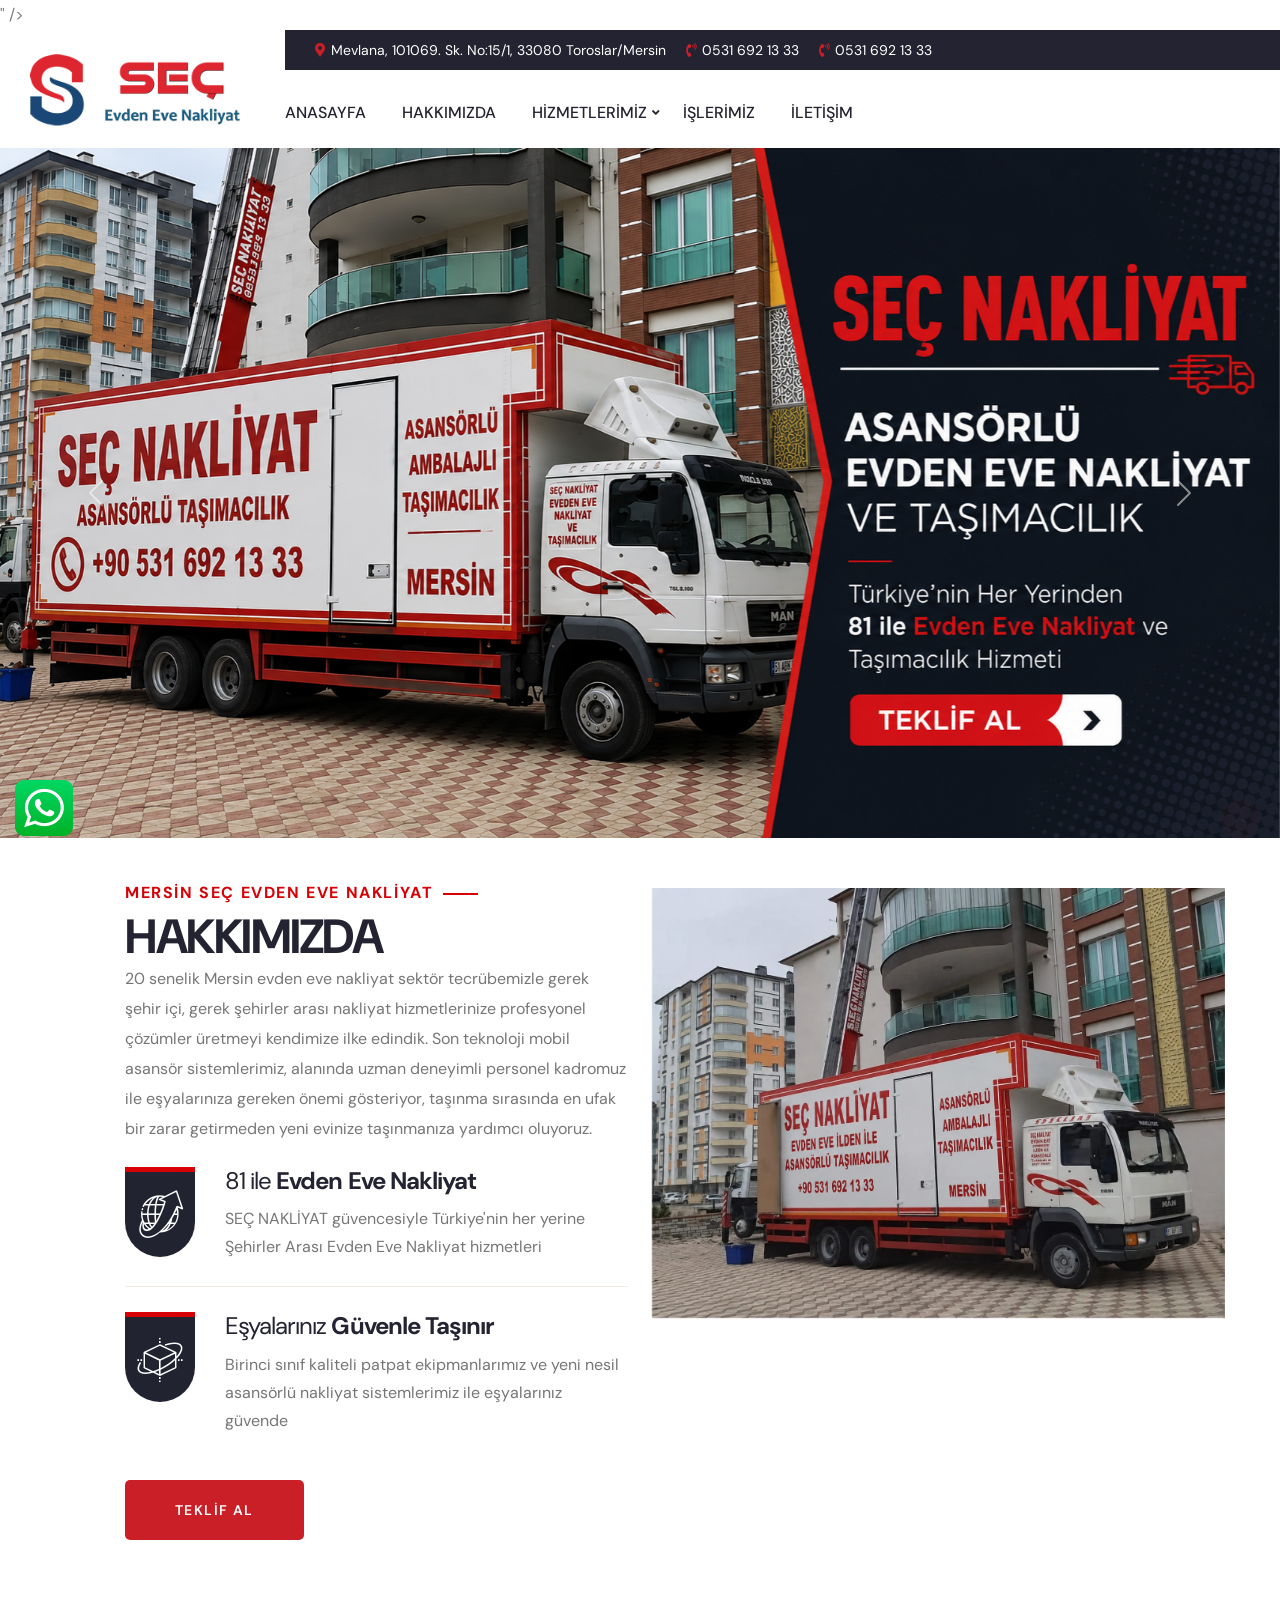
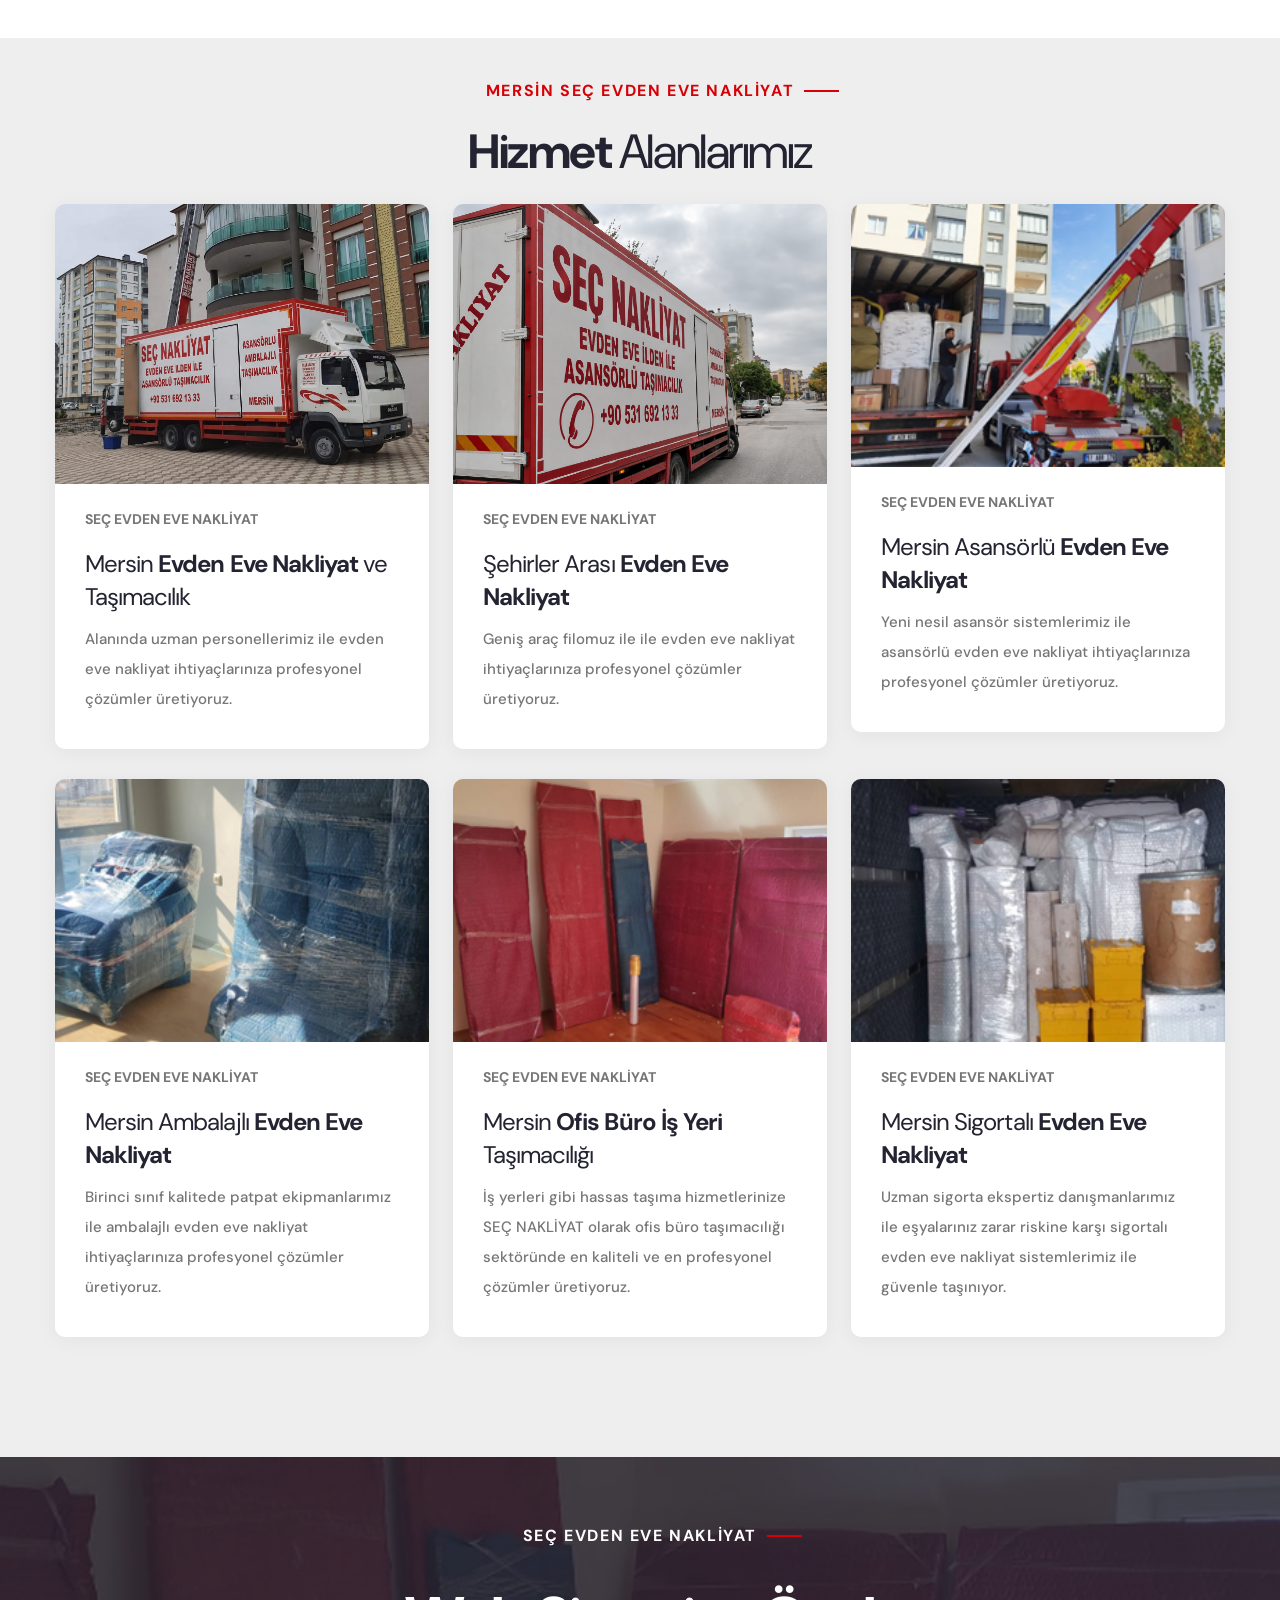
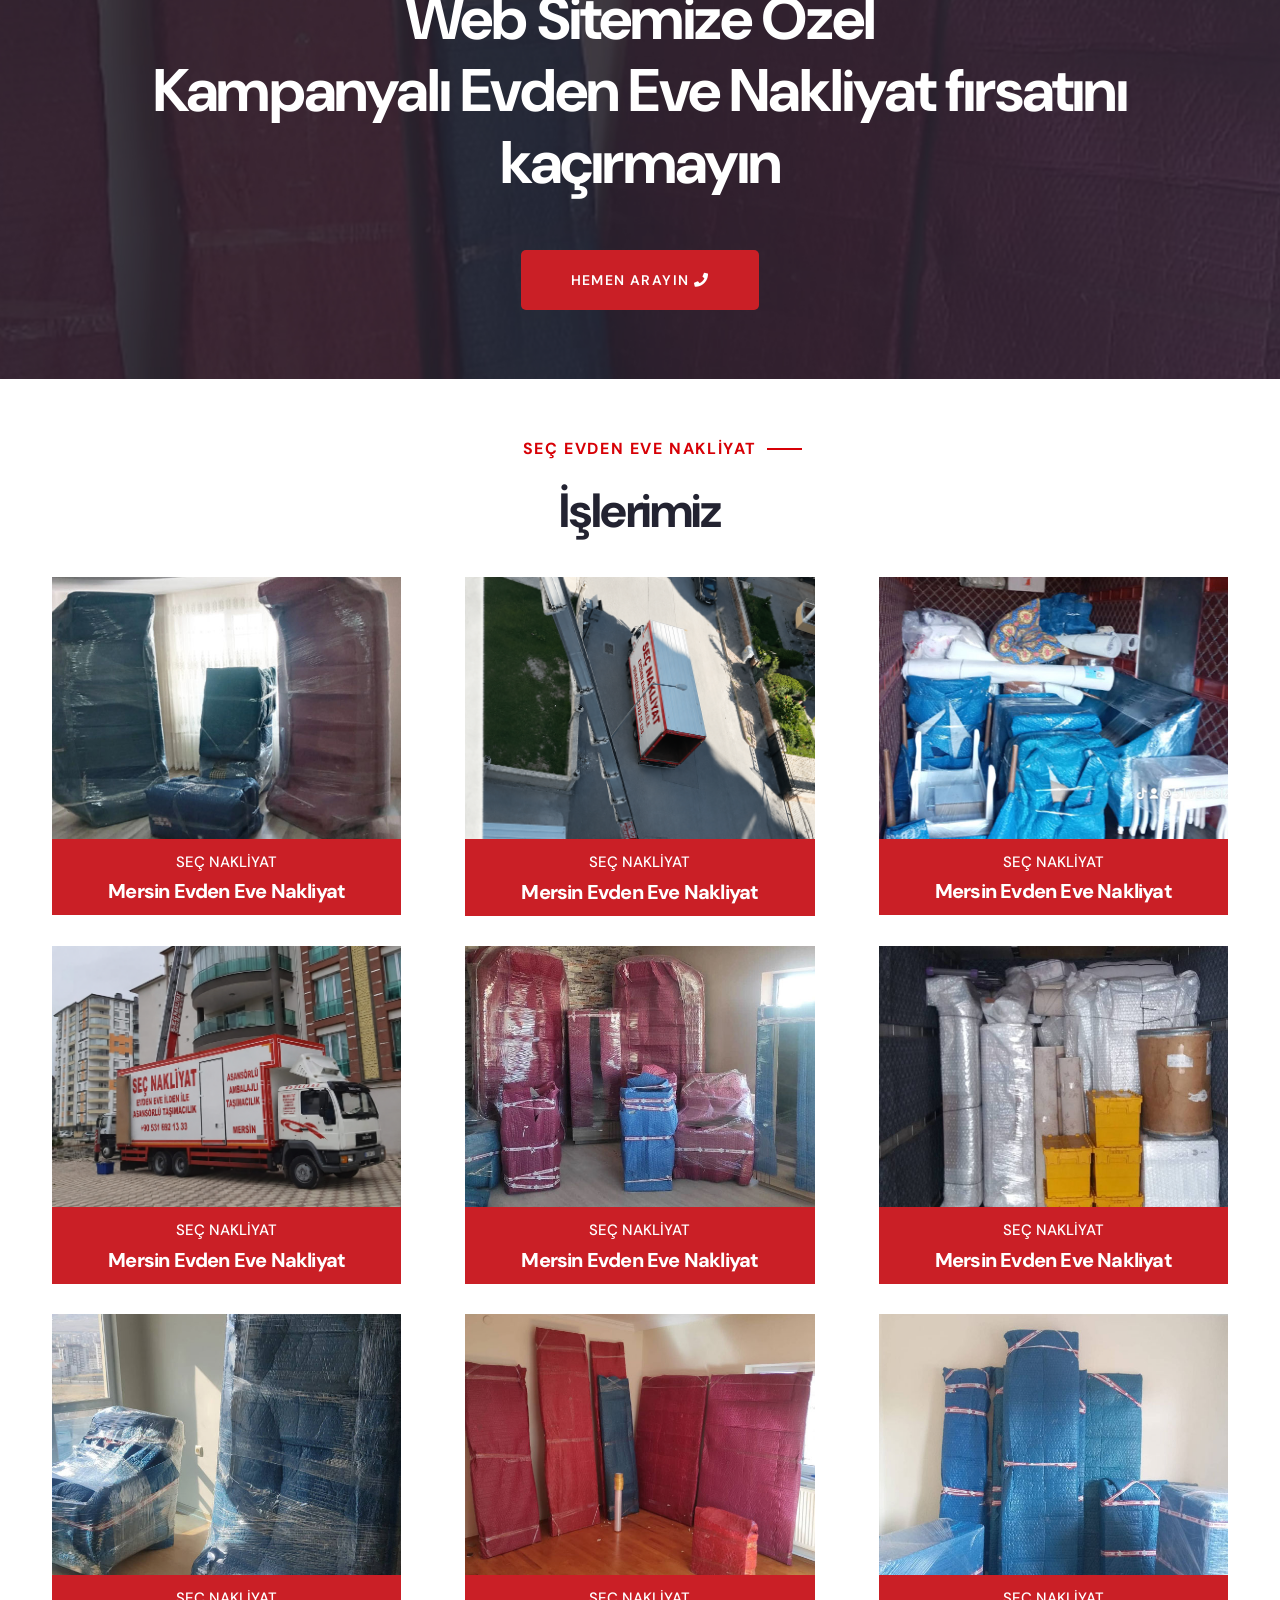
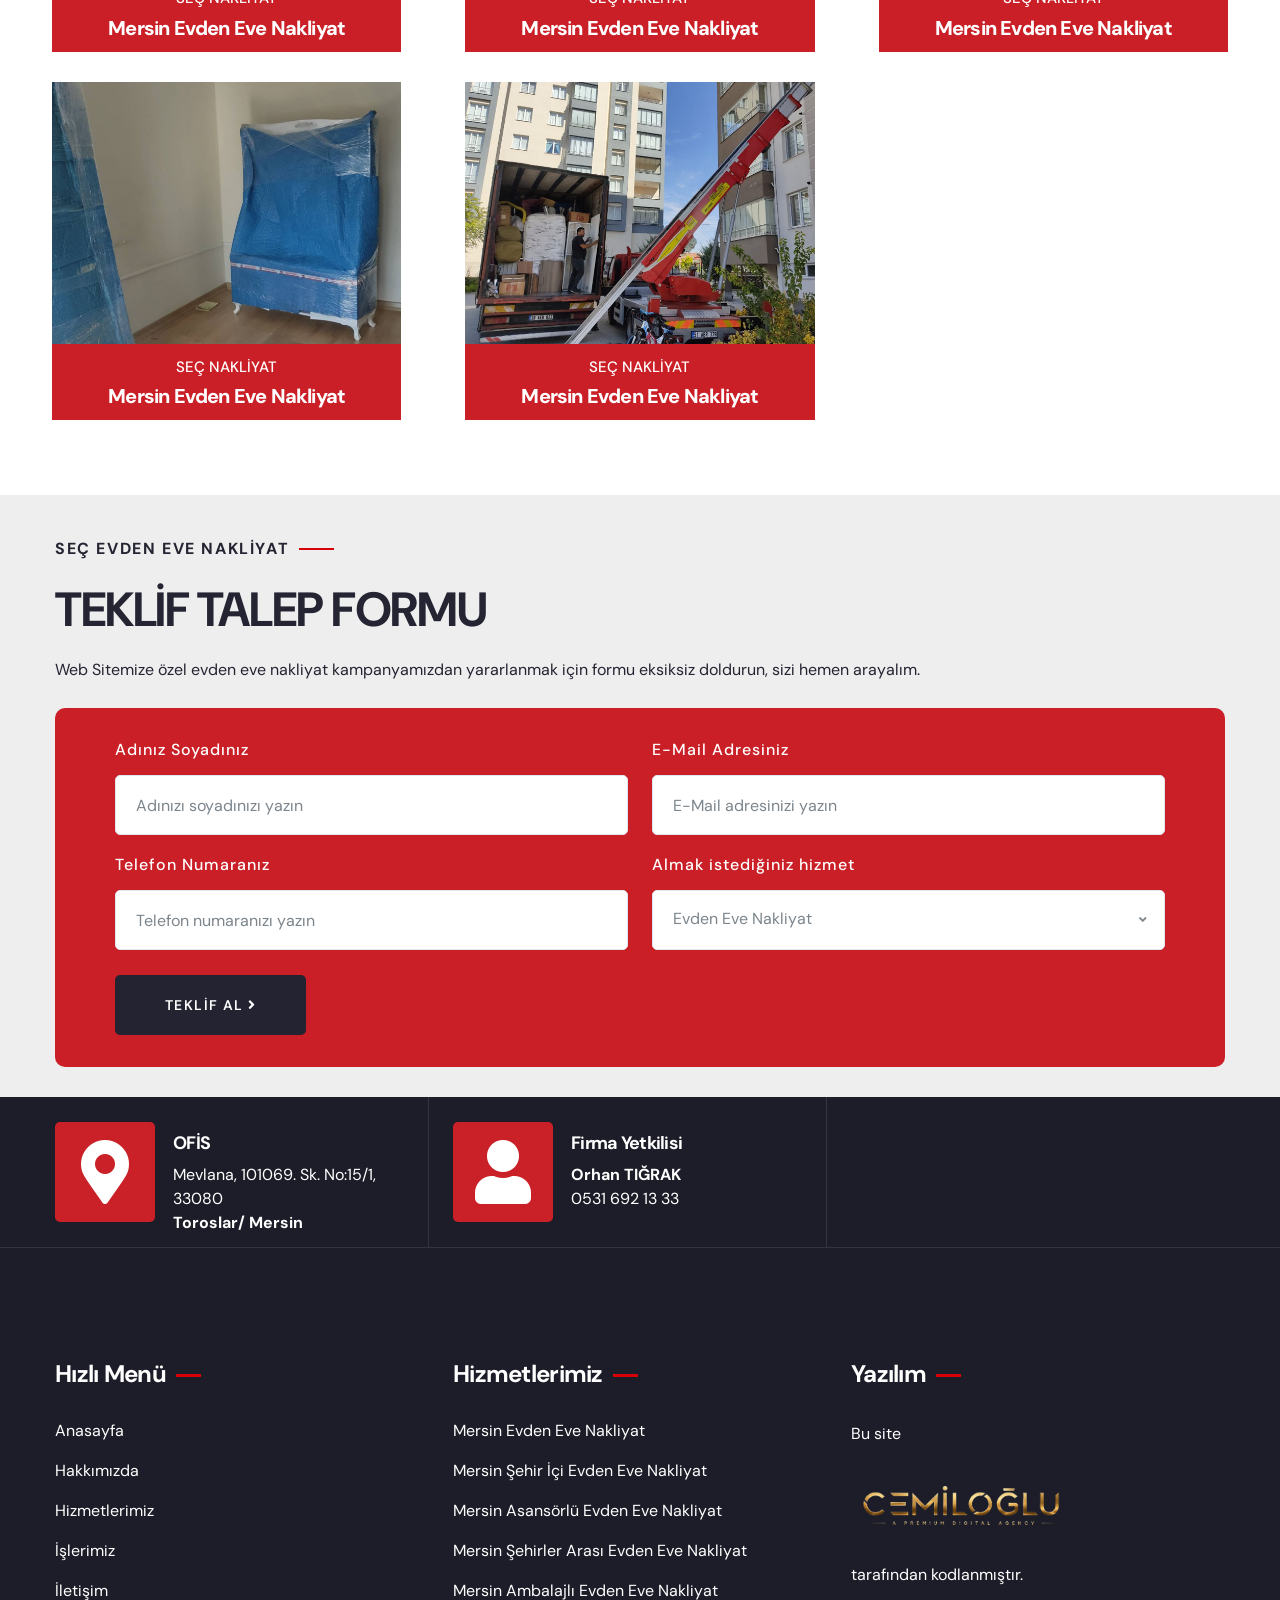
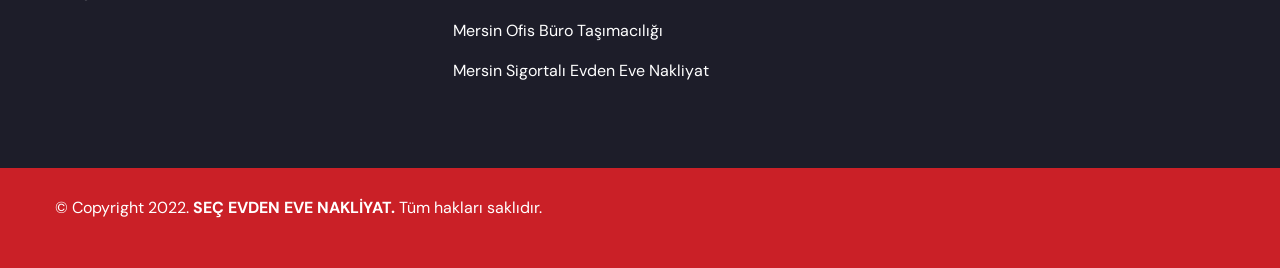
<file: index.html>
<!DOCTYPE html>
<html lang="tr">
<!-- Google tag (gtag.js) -->
<script async src="https://www.googletagmanager.com/gtag/js?id=AW-18463945008"></script>
<script>
  window.dataLayer = window.dataLayer || [];
  function gtag(){dataLayer.push(arguments);}
  gtag('js', new Date());

  gtag('config', 'AW-18463945008');
</script>
<meta charset="utf-8">
<title>SEÇ Mersin Evden Eve Nakliyat - Anasayfa</title>
<meta property="og:title" content="SEÇ Mersin Evden Eve Nakliyat ve Taşımacılık">
<meta name="keywords" content="SEÇ NAKLİYAT, Mersin SEÇ NAKLİYAT, Mersin Evden Eve Nakliyat ve Taşımacılık, 
Mersin Şehir içi Evden Eve Nakliyat ve Taşımacılık, Mersin Şehirler Arası Evden Eve Nakliyat ve Taşımacılık, Mersin Asansörlü Evden Eve Nakliyat ve Taşımacılık, Mersin Sigortalı Evden Eve Nakliyat ve Taşımacılık, Mersin Ambalajlı Nakliyat ve Taşımacılık"/>
<meta name="description" content="20 senelik Mersin evden eve nakliyat sektör tecrübemizle gerek şehir içi, 
gerek şehirler arası nakliyat hizmetlerinize profesyonel çözümler üretmeyi kendimize ilke edindik."/>
<link rel="shortcut icon" href="assets/frontend/images/logo/billur-nigde-evden-eve-nakliyat-favicon.png" type="image/x-icon">
<link rel="icon" href="assets/frontend/images/logo/billur-nigde-evden-eve-nakliyat-favicon.png" type="image/x-icon">
<meta property="og:image" content="assets/frontend/images/logo/billur-nigde-evden-eve-nakliyat-image.png" />  
<meta name="author" content="<img src="assets/frontend/images/logo/cemiloglu-logo.png" alt="Cemiloğlu Dijital Ajans" style="max-width:220px;height:auto;">" />
<link href="assets/frontend/css/bootstrap.min.css" rel="stylesheet">
<link href="assets/frontend/plugins/revolution/css/settings.css" rel="stylesheet" type="text/css">
<link href="assets/frontend/plugins/revolution/css/layers.css" rel="stylesheet" type="text/css">
<link href="assets/frontend/plugins/revolution/css/navigation.css" rel="stylesheet" type="text/css">
<link rel="preconnect" href="https://fonts.googleapis.com/"><link rel="preconnect" href="https://fonts.gstatic.com/" crossorigin>
<link href="https://fonts.googleapis.com/css2?family=DM+Sans:wght@400;500;700&amp;display=swap" rel="stylesheet">
<link href="assets/frontend/css/style.css" rel="stylesheet">
<link href="assets/frontend/css/responsive.css" rel="stylesheet">
<meta http-equiv="X-UA-Compatible" content="IE=edge">
<meta name="viewport" content="width=device-width, initial-scale=1.0, maximum-scale=1.0, user-scalable=0">
</head>
<body>

<div class="page-wrapper">
    
    <header class="main-header header-style-one">
        <div class="header-top">
            <div class="top-left">
                <ul class="list-style-one">
                    <li><i class="fa fa-map-marker-alt"></i> Mevlana, 101069. Sk. No:15/1, 33080 Toroslar/Mersin</li>
                    <li><i class="fa fa-phone-volume"></i><a href="tel:0531 692 13 33">0531 692 13 33</a></li>
                    <li><i class="fa fa-phone-volume"></i><a href="tel:0531 692 13 33">0531 692 13 33</a></li>
                </ul>
            </div>
        </div>
        
        <div class="header-lower">
            <div class="main-box">
                <div class="logo-box">
                    <div class="logo"><a href="index-2.html">
                    <img src="assets/frontend/images/logo/billur-nigde-evden-eve-nakliyat-logo.png" alt="SEÇ Mersin Evden Eve Nakliyat ve Taşımacılık" title="SEÇ Mersin Evden Eve Nakliyat ve Taşımacılık"></a></div>
                </div>
                <div class="nav-outer">
                    <nav class="nav main-menu">
                        <ul class="navigation">
                            <li><a href="index-2.html">ANASAYFA</a></li>
                            <li><a href="hakkimizda.html">HAKKIMIZDA</a></li>
                            <li class="dropdown"><a href="#">HİZMETLERİMİZ</a>
                                <ul>
                                    <li><a href="mersin-evden-eve-nakliyat-ve-tasimacilik.html">
                                    Mersin Evden Eve Nakliyat</a></li>
                                    <li><a href="mersin-sehir-ici-evden-eve-nakliyat-ve-tasimacilik.html">
                                    Mersin Şehir İçi Evden Eve Nakliyat</a></li>                        
                                    <li><a href="mersin-asansorlu-evden-eve-nakliyat-ve-tasimacilik.html">
                                    Mersin Asansörlü Evden Eve Nakliyat</a></li>
                                    <li><a href="mersin-sehirler-arasi-evden-eve-nakliyat-ve-tasimacilik.html">
                                    Mersin Şehirler Arası Evden Eve Nakliyat</a></li>
                                    <li><a href="mersin-ambalajli-evden-eve-nakliyat-ve-tasimacilik.html">
                                    Mersin Ambalajlı Evden Eve Nakliyat</a></li>
                                    <li><a href="mersin-ofis-buro-tasimaciligi.html">
                                    Mersin Ofis Büro Taşımacılığı</a></li>
                                    <li><a href="mersin-sigortali-evden-eve-nakliyat-ve-tasimacilik.html">
                                    Mersin Sigortalı Evden Eve Nakliyat</a></li>
                                </ul>
                            </li>
                            <li><a href="islerimiz.html">İŞLERİMİZ</a></li>
                            <li><a href="iletisim.html">İLETİŞİM</a></li>
                        </ul>
                    </nav>
                    <div class="outer-box">
                        <a href="teklif-talep-formu.html" class="theme-btn btn-style-one alternate">
                        <span class="btn-title">Teklif Talep Formu
                        <i class="fa fa-clipboard-list"></i></span></a>
                        <div class="mobile-nav-toggler"><span class="icon lnr-icon-bars"></span></div>
                    </div>
                </div>
            </div>
        </div>
        <div class="mobile-menu">
            <div class="menu-backdrop"></div>
            <nav class="menu-box">
                <div class="upper-box">
                    <div class="nav-logo"><a href="index-2.html">
                    <img src="assets/frontend/images/logo/billur-nigde-evden-eve-nakliyat-logo-mobil.png" alt="SEÇ Mersin Evden Eve Nakliyat ve Taşımacılık" title="SEÇ Mersin Evden Eve Nakliyat ve Taşımacılık"></a></div>
                    <div class="close-btn"><i class="icon fa fa-times"></i></div>
                </div>

                <ul class="navigation clearfix">
                </ul>
                <ul class="contact-list-one">
                    <li>
                        <div class="contact-info-box">
                            <i style="color:#fff;" class="fa fa-user"></i>
                            <span class="title">Orhan TIĞRAK</span>
                            <a href="tel:0531 692 13 33">0531 692 13 33</a>
                        </div>
                    </li>
                    <li>
                        <div class="contact-info-box">
                            <i style="color:#fff;" class="fa fa-user"></i>
                            <span class="title">İsmet TIĞRAK</span>
                            <a href="tel:0531 692 13 33">0531 692 13 33</a>
                        </div>
                    </li>
                </ul>
            </nav>
        </div>
        <div class="sticky-header">
            <div class="auto-container">
                <div class="inner-container">
                    <div class="logo">
                        <a href="index-2.html"><img src="assets/frontend/images/logo/billur-nigde-evden-eve-nakliyat-logo.png" alt="SEÇ Mersin Evden Eve Nakliyat ve Taşımacılık" title="SEÇ Mersin Evden Eve Nakliyat ve Taşımacılık"></a>
                    </div>
                    <div class="nav-outer">
                        <nav class="main-menu">
                            <div class="navbar-collapse show collapse clearfix">
                                <ul class="navigation clearfix">
                                </ul>
                            </div>
                        </nav>
                        <div class="mobile-nav-toggler"><span class="icon lnr-icon-bars"></span></div>
                    </div>
                </div>
            </div>
        </div>
    </header>

    <div style="margin-bottom:50px;" id="carouselExampleControls" class="carousel slide" data-bs-ride="carousel">
      <div class="carousel-inner">
        <div class="carousel-item active">
          <a href="tel:0531 692 13 33"><img src="assets/frontend/images/banner/billur-nigde-evden-eve-nakliyat.jpg" class="d-block w-100" alt="SEÇ Mersin Evden Eve Nakliyat ve Taşımacılık" title="SEÇ Mersin Evden Eve Nakliyat ve Taşımacılık"></a>
        </div>
        <div class="carousel-item">
          <a href="tel:0531 692 13 33"><img src="assets/frontend/images/banner/billur-nigde-sehirler-arasi-evden-eve-nakliyat.jpg" class="d-block w-100" alt="SEÇ Mersin Evden Eve Nakliyat ve Taşımacılık" title="SEÇ Mersin Evden Eve Nakliyat ve Taşımacılık"></a>
        </div>
        <div class="carousel-item">
          <a href="tel:0531 692 13 33"><img src="assets/frontend/images/banner/billur-nigde-asansorlu-evden-eve-nakliyat.jpg" class="d-block w-100" alt="SEÇ Mersin Evden Eve Nakliyat ve Taşımacılık" title="SEÇ Mersin Evden Eve Nakliyat ve Taşımacılık"></a>
        </div>
        <div class="carousel-item">
          <a href="tel:0531 692 13 33"><img src="assets/frontend/images/banner/billur-nigde-ambalajli-evden-eve-nakliyat.jpg" class="d-block w-100" alt="SEÇ Mersin Evden Eve Nakliyat ve Taşımacılık" title="SEÇ Mersin Evden Eve Nakliyat ve Taşımacılık"></a>
        </div>          
      </div>
      <button class="carousel-control-prev" type="button" data-bs-target="#carouselExampleControls" data-bs-slide="prev">
        <span class="carousel-control-prev-icon" aria-hidden="true"></span>
        <span class="visually-hidden"></span>
      </button>
      <button class="carousel-control-next" type="button" data-bs-target="#carouselExampleControls" data-bs-slide="next">
        <span class="carousel-control-next-icon" aria-hidden="true"></span>
        <span class="visually-hidden"></span>
      </button>
    </div>

    <section class="about-section pt-0">
        <div class="auto-container">
            <div class="row">
                    <div class="content-column col-lg-6 col-md-12 col-sm-12 ">
                        <div class="inner-column">
                            <div class="sec-title">
                                <span class="sub-title">Mersin SEÇ Evden Eve Nakliyat</span>
                                <h2 style="line-height: 22px;">HAKKIMIZDA</h2>
                                <div class="text">20 senelik Mersin evden eve nakliyat sektör tecrübemizle gerek şehir içi, gerek şehirler arası nakliyat hizmetlerinize profesyonel çözümler üretmeyi kendimize ilke edindik. Son teknoloji mobil asansör sistemlerimiz, alanında uzman deneyimli personel kadromuz ile eşyalarınıza gereken önemi gösteriyor, taşınma sırasında en ufak bir zarar getirmeden yeni evinize taşınmanıza yardımcı oluyoruz. </div>
                            </div>
                            <div class="content-box">
                                <div class="about-block">
                                    <i class="icon flaticon-worldwide-shipping"></i>
                                    <h4 class="title"><span style="font-weight: 400;">81 ile </span>Evden Eve Nakliyat </h4>
                                    <p class="text">SEÇ NAKLİYAT güvencesiyle Türkiye'nin her yerine Şehirler Arası Evden Eve Nakliyat hizmetleri</p>
                                </div>
                                <div class="about-block">
                                    <i class="icon flaticon-3d-cube"></i>
                                    <h4 class="title"><span style="font-weight: 400;">Eşyalarınız</span> Güvenle Taşınır</h4>
                                    <p class="text">Birinci sınıf kaliteli patpat ekipmanlarımız ve yeni nesil asansörlü nakliyat sistemlerimiz ile eşyalarınız güvende </p>
                                </div>
                            </div>
                            <div class="btm-box">
                                <a href="teklif-talep-formu.html" class="theme-btn btn-style-one"><span class="btn-title">TEKLİF AL</span></a>
                            </div>
                        </div>
                    </div>
                    <div class="image-column col-lg-6 col-md-12 col-sm-12">
                        <div class="inner-column">
                           <img src="assets/frontend/images/billur-nigde-evden-eve-nakliyat-hakkimizda.jpg" alt="SEÇ Mersin Evden Eve Nakliyat ve Taşımacılık" title="SEÇ Mersin Evden Eve Nakliyat ve Taşımacılık">                         
                        </div>
                    </div>
            </div>
        </div>
    </section>

        <section style="background:#eee;" class="services-section">        
        <div class="anim-icons">
            <span class="icon icon-wave-line"></span>
        </div>

        <div class="auto-container">
            <div class="sec-title text-center">
                <span class="sub-title">Mersin SEÇ EVDEN EVE NAKLİYAT
                </span>
                <h2>Hizmet <span style="font-weight: 400;">Alanlarımız</span></h2>
            </div>

            <div class="row">

                <div class="service-block col-xl-4 col-lg-4 col-md-6 col-sm-12 wow fadeInUp">
                    <div class="inner-box ">
                        <div class="image-box">
                            <figure class="image">
                            <a href="mersin-evden-eve-nakliyat-ve-tasimacilik.html">
                            <img src="assets/frontend/images/hizmetlerimiz/billur-nigde-evden-eve-nakliyat.jpg" alt="SEÇ Mersin Evden Eve Nakliyat ve Taşımacılık" title="SEÇ Mersin Evden Eve Nakliyat ve Taşımacılık"></a></figure>
                        </div>
                        <div class="content-box">
                            <span class="sub-title">SEÇ Evden Eve Nakliyat</span>
                            <h4 style="font-weight:400;" class="title"><a href="mersin-evden-eve-nakliyat-ve-tasimacilik.html">Mersin <b>Evden Eve Nakliyat</b> ve Taşımacılık</a></h4>
                            <div class="text">Alanında uzman personellerimiz ile evden eve nakliyat ihtiyaçlarınıza profesyonel çözümler üretiyoruz.</div>
                        </div>
                    </div>
                </div>
                <div class="service-block col-xl-4 col-lg-4 col-md-6 col-sm-12 wow fadeInUp">
                    <div class="inner-box ">
                        <div class="image-box">
                            <figure class="image">
                            <a href="mersin-sehirler-arasi-evden-eve-nakliyat-ve-tasimacilik.html">
                            <img src="assets/frontend/images/hizmetlerimiz/billur-nigde-sehirler-arasi-evden-eve-nakliyat.jpg" alt="SEÇ Mersin Evden Eve Nakliyat ve Taşımacılık" title="SEÇ Mersin Evden Eve Nakliyat ve Taşımacılık"></a></figure>
                        </div>
                        <div class="content-box">
                            <span class="sub-title">SEÇ Evden Eve Nakliyat</span>
                            <h4 style="font-weight:400;" class="title"><a href="mersin-sehirler-arasi-evden-eve-nakliyat-ve-tasimacilik.html">Şehirler Arası <b>Evden Eve Nakliyat</b></a></h4>
                            <div class="text">Geniş araç filomuz ile ile evden eve nakliyat ihtiyaçlarınıza profesyonel çözümler üretiyoruz.</div>
                        </div>
                    </div>
                </div>  
                <div class="service-block col-xl-4 col-lg-4 col-md-6 col-sm-12 wow fadeInUp">
                    <div class="inner-box ">
                        <div class="image-box">
                            <figure class="image">
                            <a href="mersin-asansorlu-evden-eve-nakliyat-ve-tasimacilik.html">
                            <img src="assets/frontend/images/hizmetlerimiz/billur-nigde-asansorlu-evden-eve-nakliyat.jpg" alt="SEÇ Mersin Evden Eve Nakliyat ve Taşımacılık" title="SEÇ Mersin Evden Eve Nakliyat ve Taşımacılık"></a></figure>
                        </div>
                        <div class="content-box">
                            <span class="sub-title">SEÇ Evden Eve Nakliyat</span>
                            <h4 style="font-weight:400;" class="title"><a href="mersin-asansorlu-evden-eve-nakliyat-ve-tasimacilik.html">Mersin Asansörlü <b>Evden Eve Nakliyat</b></a></h4>
                            <div class="text">Yeni nesil asansör sistemlerimiz ile asansörlü evden eve nakliyat ihtiyaçlarınıza profesyonel çözümler üretiyoruz.</div>
                        </div>
                    </div>
                </div> 
                <div class="service-block col-xl-4 col-lg-4 col-md-6 col-sm-12 wow fadeInUp">
                    <div class="inner-box ">
                        <div class="image-box">
                            <figure class="image">
                            <a href="mersin-ambalajli-evden-eve-nakliyat-ve-tasimacilik.html">
                            <img src="assets/frontend/images/hizmetlerimiz/billur-nigde-ambalajli-evden-eve-nakliyat.jpg" alt="SEÇ Mersin Evden Eve Nakliyat ve Taşımacılık" title="SEÇ Mersin Evden Eve Nakliyat ve Taşımacılık"></a></figure>
                        </div>
                        <div class="content-box">
                            <span class="sub-title">SEÇ Evden Eve Nakliyat</span>
                            <h4 style="font-weight:400;" class="title"><a href="mersin-ambalajli-evden-eve-nakliyat-ve-tasimacilik.html">Mersin Ambalajlı <b>Evden Eve Nakliyat</b></a></h4>
                            <div class="text">Birinci sınıf kalitede patpat ekipmanlarımız ile ambalajlı evden eve nakliyat ihtiyaçlarınıza profesyonel çözümler üretiyoruz.</div>
                        </div>
                    </div>
                </div>     
                <div class="service-block col-xl-4 col-lg-4 col-md-6 col-sm-12 wow fadeInUp">
                    <div class="inner-box ">
                        <div class="image-box">
                            <figure class="image">
                            <a href="mersin-ofis-buro-tasimaciligi.html">
                            <img src="assets/frontend/images/hizmetlerimiz/billur-nigde-ofis-buro-tasimaciligi.jpg" alt="SEÇ Mersin Evden Eve Nakliyat ve Taşımacılık" title="SEÇ Mersin Evden Eve Nakliyat ve Taşımacılık"></a></figure>
                        </div>
                        <div class="content-box">
                            
                            <span class="sub-title">SEÇ Evden Eve Nakliyat</span>
                            <h4 style="font-weight:400;" class="title"><a href="mersin-ofis-buro-tasimaciligi.html">Mersin  <b>Ofis Büro İş Yeri </b> Taşımacılığı</a></h4>
                            <div class="text">İş yerleri gibi hassas taşıma hizmetlerinize SEÇ NAKLİYAT olarak ofis büro taşımacılığı sektöründe en kaliteli ve en profesyonel çözümler üretiyoruz.</div>
                        </div>
                    </div>
                </div>  
                <div class="service-block col-xl-4 col-lg-4 col-md-6 col-sm-12 wow fadeInUp">
                    <div class="inner-box ">
                        <div class="image-box">
                            <figure class="image">
                            <a href="mersin-sigortali-evden-eve-nakliyat-ve-tasimacilik.html">
                            <img src="assets/frontend/images/hizmetlerimiz/billur-nigde-sigortali-evden-eve-nakliyat.jpg" alt="SEÇ Mersin Evden Eve Nakliyat ve Taşımacılık" title="SEÇ Mersin Evden Eve Nakliyat ve Taşımacılık"></a></figure>
                        </div>
                        <div class="content-box">
                            <span class="sub-title">SEÇ Evden Eve Nakliyat</span>
                            <h4 style="font-weight:400;" class="title"><a href="mersin-sigortali-evden-eve-nakliyat-ve-tasimacilik.html">Mersin Sigortalı <b>Evden Eve Nakliyat</b></a></h4>
                            <div class="text">Uzman sigorta ekspertiz danışmanlarımız ile eşyalarınız zarar riskine karşı sigortalı evden eve nakliyat sistemlerimiz ile güvenle taşınıyor.</div>
                        </div>
                    </div>
                </div>                 

              


                
            </div>
        </div>
    </section>    
    <section class="call-to-action style-two" style="background-image: url(assets/frontend/images/sayfa-bg.jpg)">
        <div class="auto-container">
            <div class="outer-box">
                <div class="sec-title text-center light mb-0">
                    <div class="sub-title">SEÇ EVDEN EVE NAKLİYAT</div>
                    <h1>Web Sitemize Özel <br>Kampanyalı Evden Eve Nakliyat fırsatını kaçırmayın</h1>
                    <a href="tel:0531 692 13 33" class="theme-btn btn-style-one hvr-light">
                    <span class="btn-title">Hemen Arayın <i class="fa fa-phone"></i></span></a>
                </div>
            </div>
        </div>
    </section>   

    <section class="team-section">    
        <div class="auto-container">
            <div class="sec-title text-center">
                <span class="sub-title">SEÇ EVDEN EVE NAKLİYAT</span>
                <h2>İşlerimiz</h2>
            </div>
    
            <div class="row">
                
                <div class="team-block col-lg-4 col-md-6 col-sm-12">
                    <div class="inner-box">
                        <div class="image-box">
                            <figure class="image"><a href="tel:0531 692 13 33">
                            <img src="assets/uploads/galeri/537a8-billur-nigde-evden-eve-nakliyat-1.jpg" alt="SEÇ Mersin Evden Eve Nakliyat ve Taşımacılık" title="SEÇ Mersin Evden Eve Nakliyat ve Taşımacılık"></a></figure>                         
                        </div>
                        <div class="info-box">
                            <span class="designation">SEÇ NAKLİYAT</span>
                            <h4 style="font-size:20px;" class="name"><a href="tel:0531 692 13 33">Mersin Evden Eve Nakliyat</a></h4>
                        </div>
                    </div>
                </div>
                
                <div class="team-block col-lg-4 col-md-6 col-sm-12">
                    <div class="inner-box">
                        <div class="image-box">
                            <figure class="image"><a href="tel:0531 692 13 33">
                            <img src="assets/uploads/galeri/ba2a1-billur-nigde-evden-eve-nakliyat-2.jpg" alt="SEÇ Mersin Evden Eve Nakliyat ve Taşımacılık" title="SEÇ Mersin Evden Eve Nakliyat ve Taşımacılık"></a></figure>                         
                        </div>
                        <div class="info-box">
                            <span class="designation">SEÇ NAKLİYAT</span>
                            <h4 style="font-size:20px;" class="name"><a href="tel:0531 692 13 33">Mersin Evden Eve Nakliyat</a></h4>
                        </div>
                    </div>
                </div>
                
                <div class="team-block col-lg-4 col-md-6 col-sm-12">
                    <div class="inner-box">
                        <div class="image-box">
                            <figure class="image"><a href="tel:0531 692 13 33">
                            <img src="assets/uploads/galeri/c89b5-billur-nigde-evden-eve-nakliyat-3.jpg" alt="SEÇ Mersin Evden Eve Nakliyat ve Taşımacılık" title="SEÇ Mersin Evden Eve Nakliyat ve Taşımacılık"></a></figure>                         
                        </div>
                        <div class="info-box">
                            <span class="designation">SEÇ NAKLİYAT</span>
                            <h4 style="font-size:20px;" class="name"><a href="tel:0531 692 13 33">Mersin Evden Eve Nakliyat</a></h4>
                        </div>
                    </div>
                </div>
                
                <div class="team-block col-lg-4 col-md-6 col-sm-12">
                    <div class="inner-box">
                        <div class="image-box">
                            <figure class="image"><a href="tel:0531 692 13 33">
                            <img src="assets/uploads/galeri/d4627-billur-nigde-evden-eve-nakliyat-4.jpg" alt="SEÇ Mersin Evden Eve Nakliyat ve Taşımacılık" title="SEÇ Mersin Evden Eve Nakliyat ve Taşımacılık"></a></figure>                         
                        </div>
                        <div class="info-box">
                            <span class="designation">SEÇ NAKLİYAT</span>
                            <h4 style="font-size:20px;" class="name"><a href="tel:0531 692 13 33">Mersin Evden Eve Nakliyat</a></h4>
                        </div>
                    </div>
                </div>
                
                <div class="team-block col-lg-4 col-md-6 col-sm-12">
                    <div class="inner-box">
                        <div class="image-box">
                            <figure class="image"><a href="tel:0531 692 13 33">
                            <img src="assets/uploads/galeri/e65fe-billur-nigde-evden-eve-nakliyat-5.jpg" alt="SEÇ Mersin Evden Eve Nakliyat ve Taşımacılık" title="SEÇ Mersin Evden Eve Nakliyat ve Taşımacılık"></a></figure>                         
                        </div>
                        <div class="info-box">
                            <span class="designation">SEÇ NAKLİYAT</span>
                            <h4 style="font-size:20px;" class="name"><a href="tel:0531 692 13 33">Mersin Evden Eve Nakliyat</a></h4>
                        </div>
                    </div>
                </div>
                
                <div class="team-block col-lg-4 col-md-6 col-sm-12">
                    <div class="inner-box">
                        <div class="image-box">
                            <figure class="image"><a href="tel:0531 692 13 33">
                            <img src="assets/uploads/galeri/045a3-billur-nigde-evden-eve-nakliyat-6.jpg" alt="SEÇ Mersin Evden Eve Nakliyat ve Taşımacılık" title="SEÇ Mersin Evden Eve Nakliyat ve Taşımacılık"></a></figure>                         
                        </div>
                        <div class="info-box">
                            <span class="designation">SEÇ NAKLİYAT</span>
                            <h4 style="font-size:20px;" class="name"><a href="tel:0531 692 13 33">Mersin Evden Eve Nakliyat</a></h4>
                        </div>
                    </div>
                </div>
                
                <div class="team-block col-lg-4 col-md-6 col-sm-12">
                    <div class="inner-box">
                        <div class="image-box">
                            <figure class="image"><a href="tel:0531 692 13 33">
                            <img src="assets/uploads/galeri/13fd1-billur-nigde-evden-eve-nakliyat-7.jpg" alt="SEÇ Mersin Evden Eve Nakliyat ve Taşımacılık" title="SEÇ Mersin Evden Eve Nakliyat ve Taşımacılık"></a></figure>                         
                        </div>
                        <div class="info-box">
                            <span class="designation">SEÇ NAKLİYAT</span>
                            <h4 style="font-size:20px;" class="name"><a href="tel:0531 692 13 33">Mersin Evden Eve Nakliyat</a></h4>
                        </div>
                    </div>
                </div>
                
                <div class="team-block col-lg-4 col-md-6 col-sm-12">
                    <div class="inner-box">
                        <div class="image-box">
                            <figure class="image"><a href="tel:0531 692 13 33">
                            <img src="assets/uploads/galeri/21f86-billur-nigde-evden-eve-nakliyat-8.jpg" alt="SEÇ Mersin Evden Eve Nakliyat ve Taşımacılık" title="SEÇ Mersin Evden Eve Nakliyat ve Taşımacılık"></a></figure>                         
                        </div>
                        <div class="info-box">
                            <span class="designation">SEÇ NAKLİYAT</span>
                            <h4 style="font-size:20px;" class="name"><a href="tel:0531 692 13 33">Mersin Evden Eve Nakliyat</a></h4>
                        </div>
                    </div>
                </div>
                
                <div class="team-block col-lg-4 col-md-6 col-sm-12">
                    <div class="inner-box">
                        <div class="image-box">
                            <figure class="image"><a href="tel:0531 692 13 33">
                            <img src="assets/uploads/galeri/2b690-billur-nigde-evden-eve-nakliyat-9.jpg" alt="SEÇ Mersin Evden Eve Nakliyat ve Taşımacılık" title="SEÇ Mersin Evden Eve Nakliyat ve Taşımacılık"></a></figure>                         
                        </div>
                        <div class="info-box">
                            <span class="designation">SEÇ NAKLİYAT</span>
                            <h4 style="font-size:20px;" class="name"><a href="tel:0531 692 13 33">Mersin Evden Eve Nakliyat</a></h4>
                        </div>
                    </div>
                </div>
                
                <div class="team-block col-lg-4 col-md-6 col-sm-12">
                    <div class="inner-box">
                        <div class="image-box">
                            <figure class="image"><a href="tel:0531 692 13 33">
                            <img src="assets/uploads/galeri/3d4e2-billur-nigde-evden-eve-nakliyat-10.jpg" alt="SEÇ Mersin Evden Eve Nakliyat ve Taşımacılık" title="SEÇ Mersin Evden Eve Nakliyat ve Taşımacılık"></a></figure>                         
                        </div>
                        <div class="info-box">
                            <span class="designation">SEÇ NAKLİYAT</span>
                            <h4 style="font-size:20px;" class="name"><a href="tel:0531 692 13 33">Mersin Evden Eve Nakliyat</a></h4>
                        </div>
                    </div>
                </div>
                
                <div class="team-block col-lg-4 col-md-6 col-sm-12">
                    <div class="inner-box">
                        <div class="image-box">
                            <figure class="image"><a href="tel:0531 692 13 33">
                            <img src="assets/uploads/galeri/4ae23-billur-nigde-evden-eve-nakliyat-11.jpg" alt="SEÇ Mersin Evden Eve Nakliyat ve Taşımacılık" title="SEÇ Mersin Evden Eve Nakliyat ve Taşımacılık"></a></figure>                         
                        </div>
                        <div class="info-box">
                            <span class="designation">SEÇ NAKLİYAT</span>
                            <h4 style="font-size:20px;" class="name"><a href="tel:0531 692 13 33">Mersin Evden Eve Nakliyat</a></h4>
                        </div>
                    </div>
                </div>
                
            </div>
        </div>
    </section>        <section style="background:#eee;" class="why-choose-us pull-up pb-0">
        <div class="auto-container">
            <div class="row">

                <div class="form-column col-lg-12 col-md-12 col-sm-12">
                    <div class="inner-column">
                        <div class="sec-title light">
                            <span style="color:#242432;" class="sub-title">SEÇ EVDEN EVE NAKLİYAT</span>
                            <h2 style="color:#242432;">TEKLİF TALEP FORMU</h2>
                            <p style="color:#242432;">Web Sitemize özel evden eve nakliyat kampanyamızdan yararlanmak için formu eksiksiz doldurun, sizi hemen arayalım.</p>
                        </div>                        
                        <div class="contact-form wow fadeInLeft">
                            <form id="iletisimkayit">
                                <div class="row">
                                    <div class="col-lg-6 col-md-12 col-sm-12 form-group">
                                        <label>Adınız Soyadınız</label>
                                        <input type="text" name="adsoyad" id="adsoyad" placeholder="Adınızı soyadınızı yazın" required="">
                                    </div>

                                    <div class="col-lg-6 col-md-6 col-sm-12 form-group">
                                        <label>E-Mail Adresiniz</label>
                                        <input type="email" name="email" id="email" placeholder="E-Mail adresinizi yazın" required="">
                                    </div>

                                    <div class="col-lg-6 col-md-6 col-sm-12 form-group">
                                        <label>Telefon Numaranız</label>
                                        <input type="text" name="telefon" id="telefon" placeholder="Telefon numaranızı yazın" required="">
                                    </div>
                                    
                                    <div class="col-lg-6 col-md-6 col-sm-12 form-group">
                                        <label>Almak istediğiniz hizmet</label>
                                        <select name="hizmet" id="hizmet" class="custom-select">
                                            <option value="Evden Eve Nakliyat">Evden Eve Nakliyat</option>
                                            <option value="Asansörlü Nakliyat">Asansörlü Nakliyat</option>
                                            <option value="Şehirler Arası Nakliyat">Şehirler Arası Nakliyat</option>
                                            <option value="Sigortalı Nakliyat">Sigortalı Nakliyat</option>
                                        </select>
                                    </div>
                                   

                                    <div class="col-lg-12 col-md-12 col-sm-12 form-group">
                                        <button class="theme-btn btn-style-two hvr-light" type="submit" name="submit-form"><span class="btn-title">TEKLİF AL <i class="fa fa-angle-right"></i></span></button>
                                    </div>

                                </div>
                            </form>
                        </div>

                    </div>
                </div>
            </div>
        </div>
    </section>    <footer style="background:#1d1d29;" class="main-footer">       

        <div class="contacts-outer">
            <div class="auto-container">
                <div class="row">
                    
                    <div class="contact-info-block col-lg-4 col-md-6 col-sm-12 wow fadeInRight">
                        <div class="inner-box">
                            <div class="icon-box"><i class="fa fa-map-marker-alt"></i></div>
                            <h4 class="title">OFİS</h4>
                            <div class="text"> Mevlana, 101069. Sk. No:15/1, 33080 <b><br> Toroslar/ Mersin</b></div>
                        </div>
                    </div>
                    <div class="contact-info-block col-lg-4 col-md-6 col-sm-12 wow fadeInRight">
                        <div class="inner-box">
                            <div class="icon-box"><i class="fa fa-user"></i></div>
                            <h4 class="title">Firma Yetkilisi</h4>
                            <div class="text">                                
                            <a href="tel:0531 692 13 33"><b>Orhan TIĞRAK</b></a><br>
                            <a href="tel:0531 692 13 33">0531 692 13 33</a></div>
                        </div>
                    </div>                    
                    
                </div>
            </div>
        </div>

        <div class="widgets-section">
            <div class="auto-container">
                <div class="row">
                    
                    <div class="footer-column col-xl-4 col-lg-3 col-md-6 col-sm-12">
                        <div class="footer-widget">
                            <h3 class="widget-title">Hızlı Menü</h3>
                            <ul class="user-links">
                                <li><a href="index-2.html">Anasayfa</a></li>
                                <li><a href="hakkimizda.html">Hakkımızda</a></li>
                                <li><a href="mersin-evden-eve-nakliyat-ve-tasimacilik.html">Hizmetlerimiz</a></li>
                                <li><a href="islerimiz.html">İşlerimiz</a></li>
                                <li><a href="iletisim.html">İletişim</a></li>
                            </ul>
                        </div>
                    </div>
                    <div class="footer-column col-xl-4 col-lg-3 col-md-6 col-sm-12">
                        <div class="footer-widget">
                            <h3 class="widget-title">Hizmetlerimiz</h3>
                            <ul class="user-links">
                              <li><a href="mersin-evden-eve-nakliyat-ve-tasimacilik.html">
                              Mersin Evden Eve Nakliyat</a></li>
                              <li><a href="mersin-sehir-ici-evden-eve-nakliyat-ve-tasimacilik.html">
                              Mersin Şehir İçi Evden Eve Nakliyat</a></li>                        
                              <li><a href="mersin-asansorlu-evden-eve-nakliyat-ve-tasimacilik.html">
                              Mersin Asansörlü Evden Eve Nakliyat</a></li>
                              <li><a href="mersin-sehirler-arasi-evden-eve-nakliyat-ve-tasimacilik.html">
                              Mersin Şehirler Arası Evden Eve Nakliyat</a></li>
                              <li><a href="mersin-ambalajli-evden-eve-nakliyat-ve-tasimacilik.html">
                              Mersin Ambalajlı Evden Eve Nakliyat</a></li>
                              <li><a href="mersin-ofis-buro-tasimaciligi.html">
                              Mersin Ofis Büro Taşımacılığı</a></li>
                              <li><a href="mersin-sigortali-evden-eve-nakliyat-ve-tasimacilik.html">
                              Mersin Sigortalı Evden Eve Nakliyat</a></li>
                            </ul>
                        </div>
                    </div> 
                    
                    <div class="footer-column col-xl-4 col-lg-5 col-md-6 col-sm-12">
                        <div class="footer-widget">
                            <h3 class="widget-title">Yazılım</h3>
                            <div class="widget-content">
                                <div class="subscribe-form">
                                   <p style="color:#fff;">Bu site<br><strong style="font-weight:bold;">
                                    <a style="color:#fff;" href="https://cemiloğluajans.com/"><span><img src="assets/frontend/images/logo/cemiloglu-logo.png" alt="Cemiloğlu Dijital Ajans" style="max-width:220px;height:auto;"> </span>
                                    </a></strong> <br>tarafından kodlanmıştır. </p>
                                </div>
                            </div>
                        </div>
                    </div>

                </div>
            </div>
        </div>
        <div class="footer-bottom">
            <div class="auto-container">
                <div class="inner-container">
                    <div class="copyright-text">
                        <p style="color:#fff;">&copy; Copyright 2022.<a style="color:#fff; font-weight:700;" href="index-2.html"> SEÇ EVDEN EVE NAKLİYAT.</a> Tüm hakları saklıdır.</p>
                    </div>                    
                </div>
            </div>
        </div>
    </footer>
</div>



    <style type="text/css">

        .yorum-teklif {
        height: 50px !important;
        background-color: #191d29 !important;
        color: #fff !important;
        text-align: center !important;
        font-size: 17px !important;
        position: fixed;
        bottom: 0px !important;
        z-index: 99999;
        width: 50% !important;
        padding-top: 11px;
        }
        .yorum-teklif-2 {
        height: 50px !important;
        background-color: #cf212a !important;
        color: #fff !important;
        text-align: center !important;
        font-size: 17px !important;
        position: fixed;
        bottom: 0px !important;
        z-index: 99999;
        width: 50% !important;
        padding-top: 11px;
        right: 0px;
        }        

        .telefon {
        position: fixed;
        width: 100px;
        bottom: 60px;
        left: -6px;
        color: #fff;
        text-align: center;
        font-size: 30px;
        z-index: 100;
        }    
        
        .wp {
        position: fixed;
        width: 100px;
        bottom: 60px;
        left: -6px;
        color: #fff;
        text-align: center;
        font-size: 30px;
        z-index: 100;
        }         


    .yorum-teklif.hidden-xs .fa {
        padding: 0 8px;
    }

    @media only screen and (min-width: 720px) {
    .yorum-teklif{
        display: none !important;

    }}
        
    .yorum-teklif-2.hidden-xs .fa {
        padding: 0 8px;
    }

    @media only screen and (min-width: 720px) {
    .yorum-teklif-2{
        display: none !important;

    }        

    }

    </style>

        <a href="https://wa.me/+905415519451?text=Merhaba,%20Evden%20Eve%20Nakliyat%20hizmeti%20almak%20i%c3%a7in%20size%20web%20siteniz%20%c3%bczerinden%20ula%c5%9f%c4%b1yorum." class="wp">
            <img src="assets/frontend/images/whatsapp.png" alt="Mersin Evden Eve Nakliyat" title="Mersin Evden Eve Nakliyat">
        </a>

        <div class="yorum-teklif hidden-xs ">
            <a style="color:#fff !important;" href="tel:0531 692 13 33"><i class="fa fa-phone-volume"></i><b>ALO </b>NAKLİYE</a>
        </div>
        <div class="yorum-teklif-2 hidden-xs ">
            
            <a style="color:#fff !important;" href="teklif-talep-formu.html"><i style="padding: 0 8px;" class="fa fa-clipboard"></i><b>TEKLİF</b> FORMU</a>
        </div>

<div class="scroll-to-top scroll-to-target" data-target="html"><span class="fa fa-angle-up"></span></div>
<script src="assets/frontend/js/jquery.js"></script> 
<script src="assets/frontend/js/popper.min.js"></script>
<script src="assets/frontend/plugins/revolution/js/jquery.themepunch.revolution.min.js"></script>
<script src="assets/frontend/plugins/revolution/js/jquery.themepunch.tools.min.js"></script>
<script src="assets/frontend/plugins/revolution/js/extensions/revolution.extension.actions.min.js"></script>
<script src="assets/frontend/plugins/revolution/js/extensions/revolution.extension.carousel.min.js"></script>
<script src="assets/frontend/plugins/revolution/js/extensions/revolution.extension.kenburn.min.js"></script>
<script src="assets/frontend/plugins/revolution/js/extensions/revolution.extension.layeranimation.min.js"></script>
<script src="assets/frontend/plugins/revolution/js/extensions/revolution.extension.migration.min.js"></script>
<script src="assets/frontend/plugins/revolution/js/extensions/revolution.extension.navigation.min.js"></script>
<script src="assets/frontend/plugins/revolution/js/extensions/revolution.extension.parallax.min.js"></script>
<script src="assets/frontend/plugins/revolution/js/extensions/revolution.extension.slideanims.min.js"></script>
<script src="assets/frontend/plugins/revolution/js/extensions/revolution.extension.video.min.js"></script>
<script src="assets/frontend/js/main-slider-script.js"></script>
<script src="assets/frontend/js/bootstrap.min.js"></script>
<script src="assets/frontend/js/jquery.fancybox.js"></script>
<script src="assets/frontend/js/jquery-ui.js"></script>
<script src="assets/frontend/js/wow.js"></script>
<script src="assets/frontend/js/appear.js"></script>
<script src="assets/frontend/js/select2.min.js"></script>
<script src="assets/frontend/js/swiper.min.js"></script>
<script src="assets/frontend/js/owl.js"></script>
<script src="assets/frontend/js/script.js"></script>
</body>

<!-- Mirrored from nigdebillurnakliyat.com.tr/ by HTTrack Website Copier/3.x [XR&CO'2014], Sat, 30 May 2026 19:41:07 GMT -->
</html>
</file>
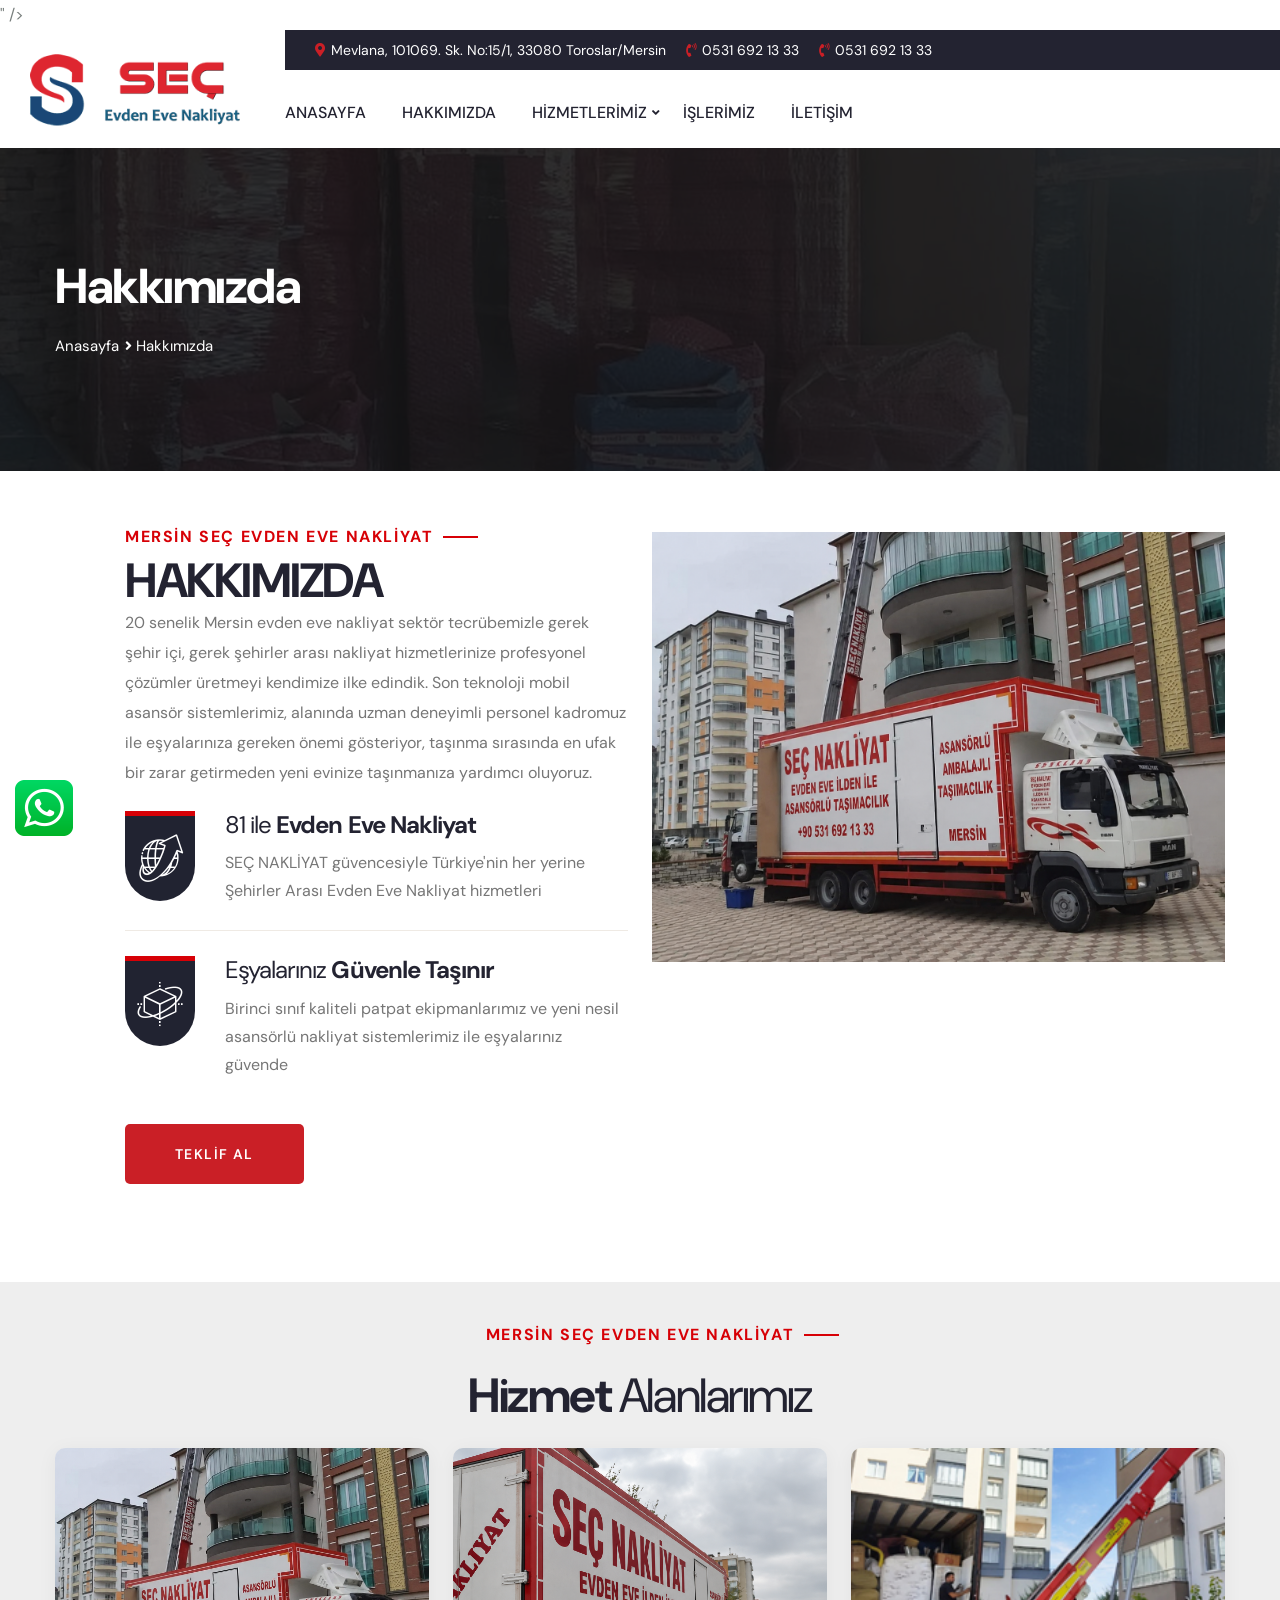
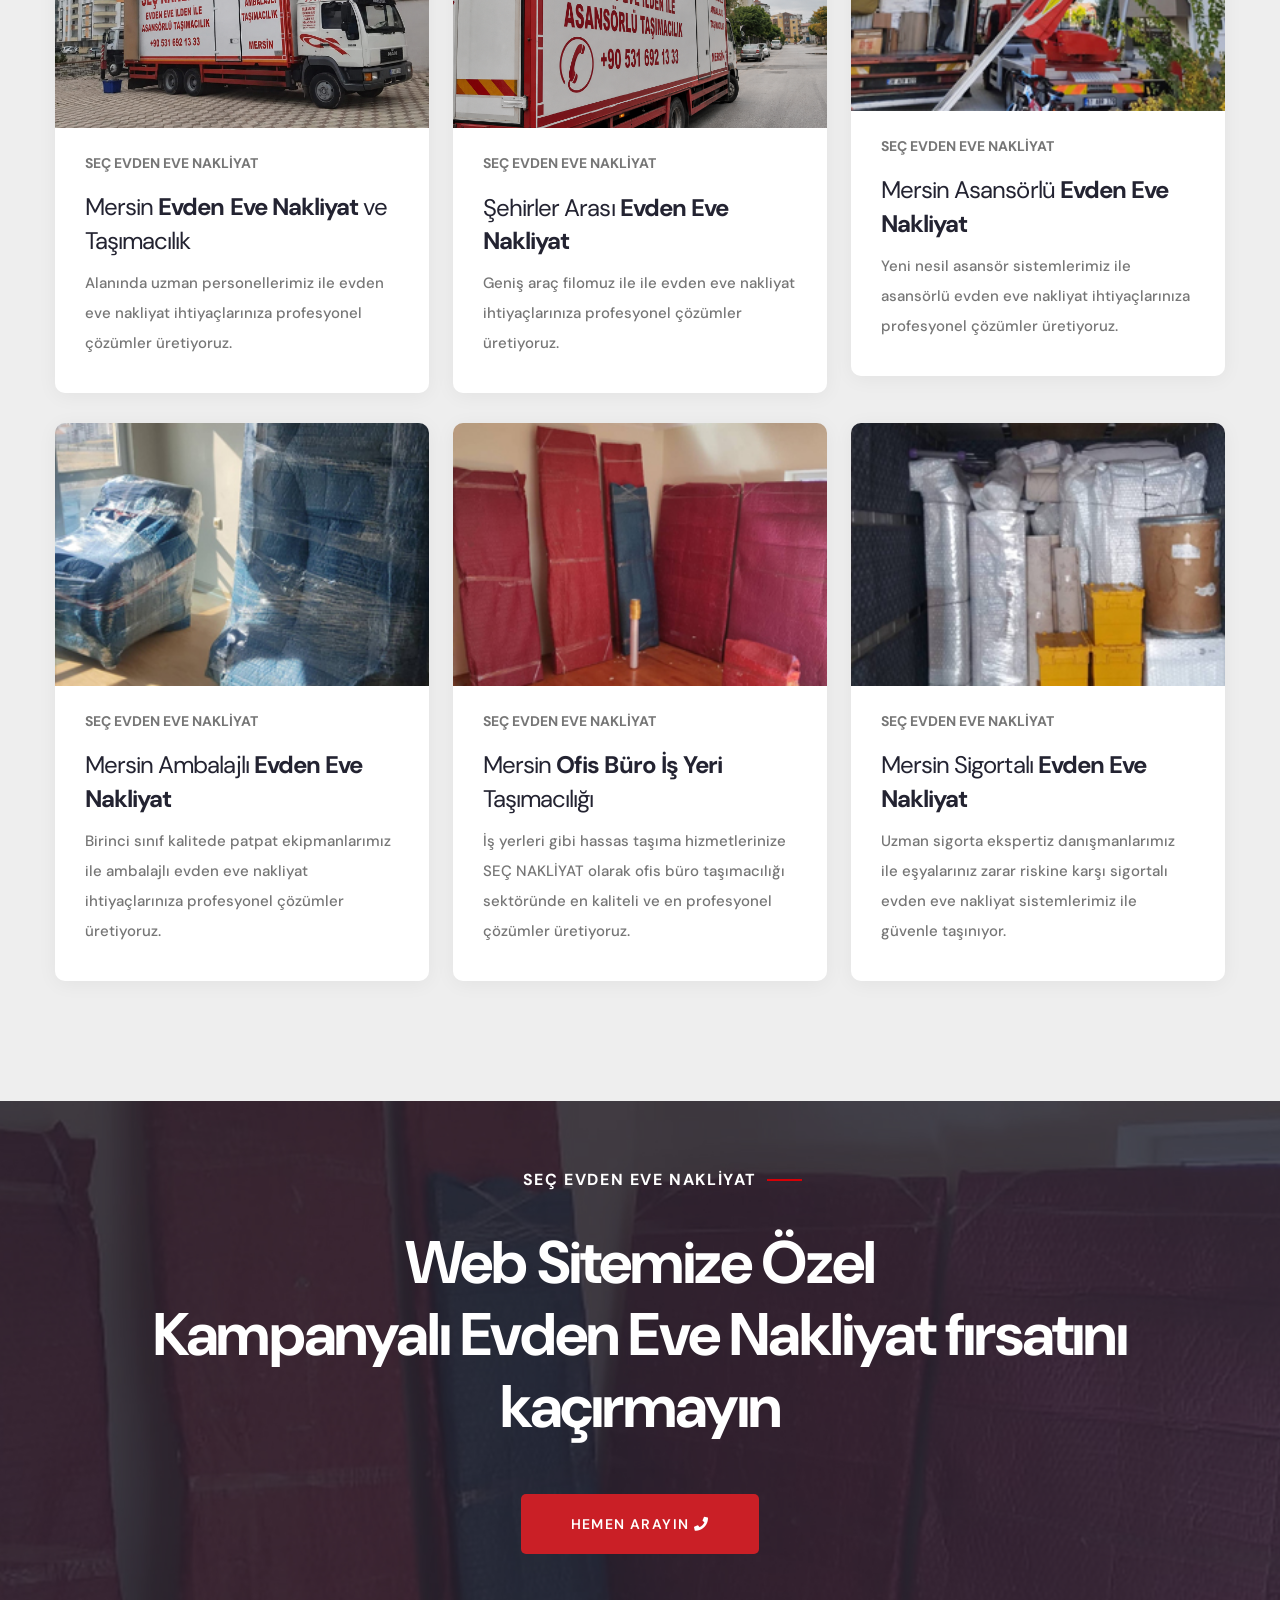
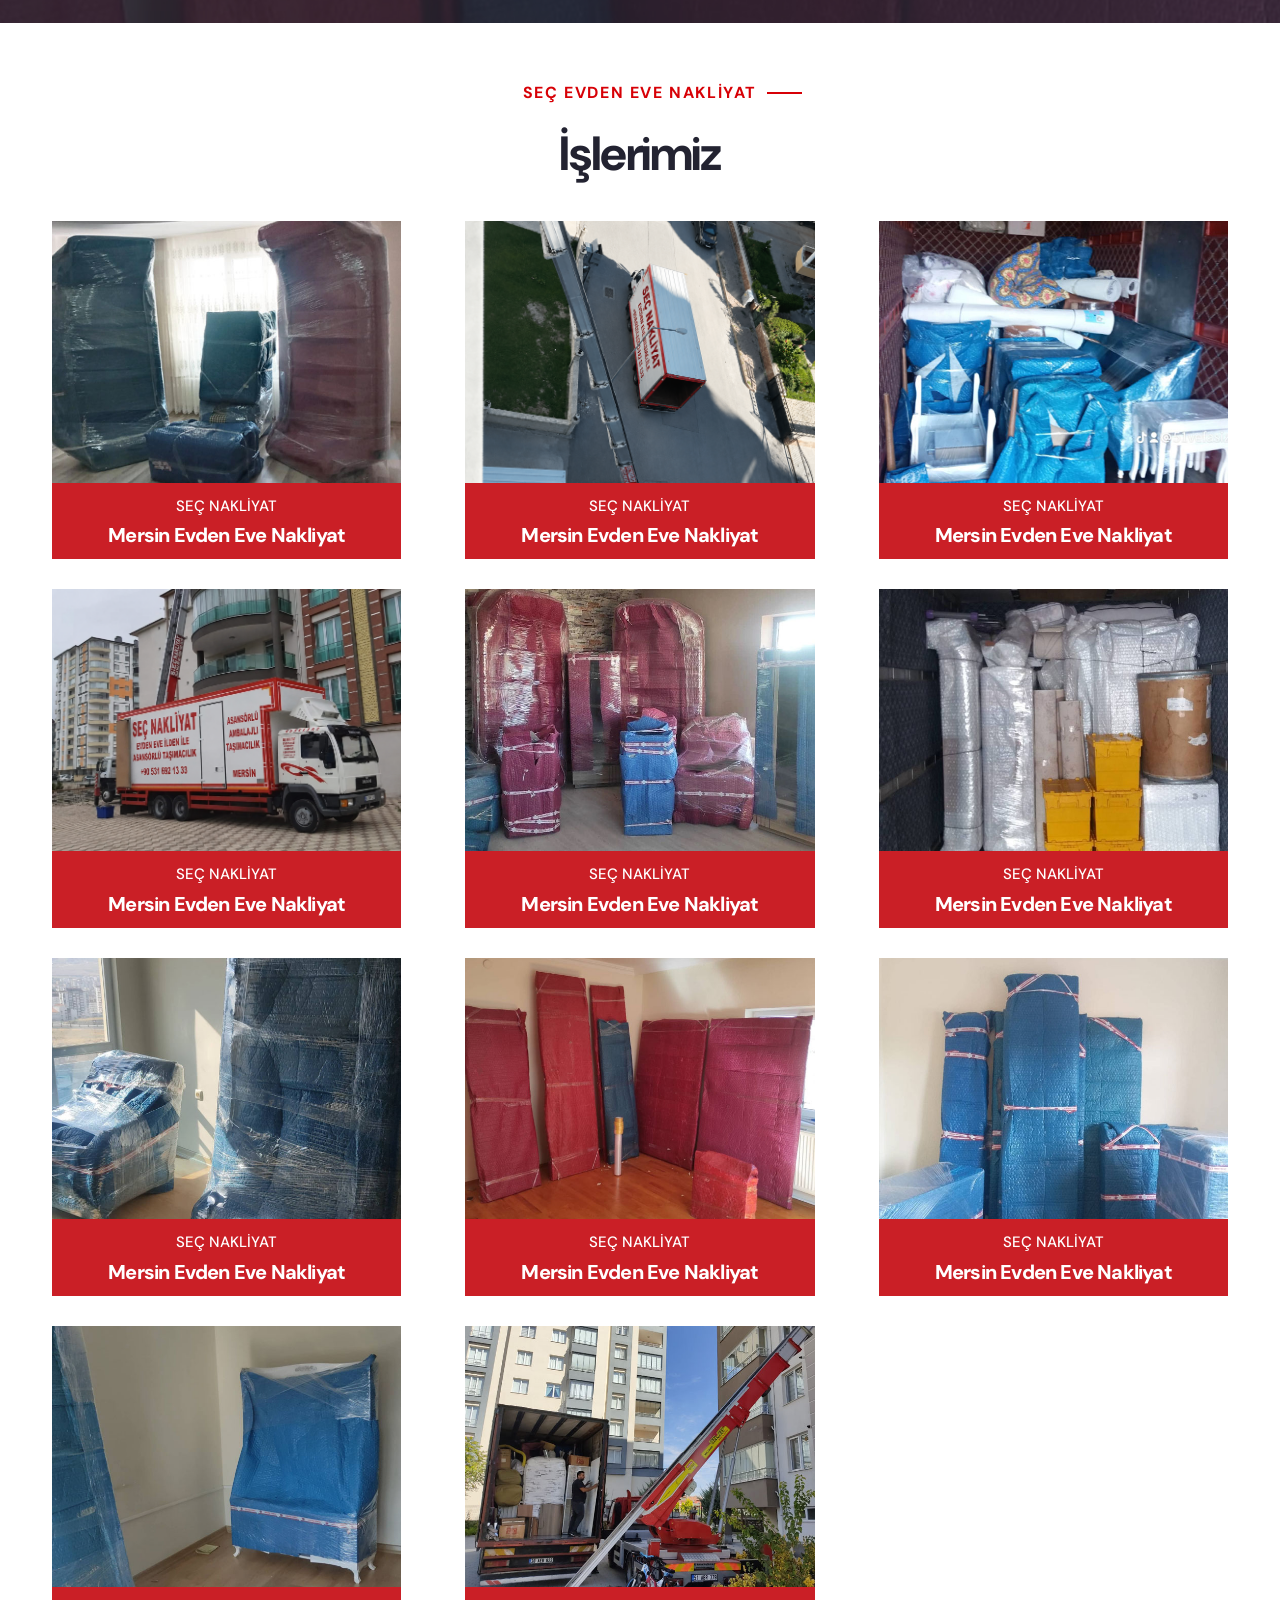
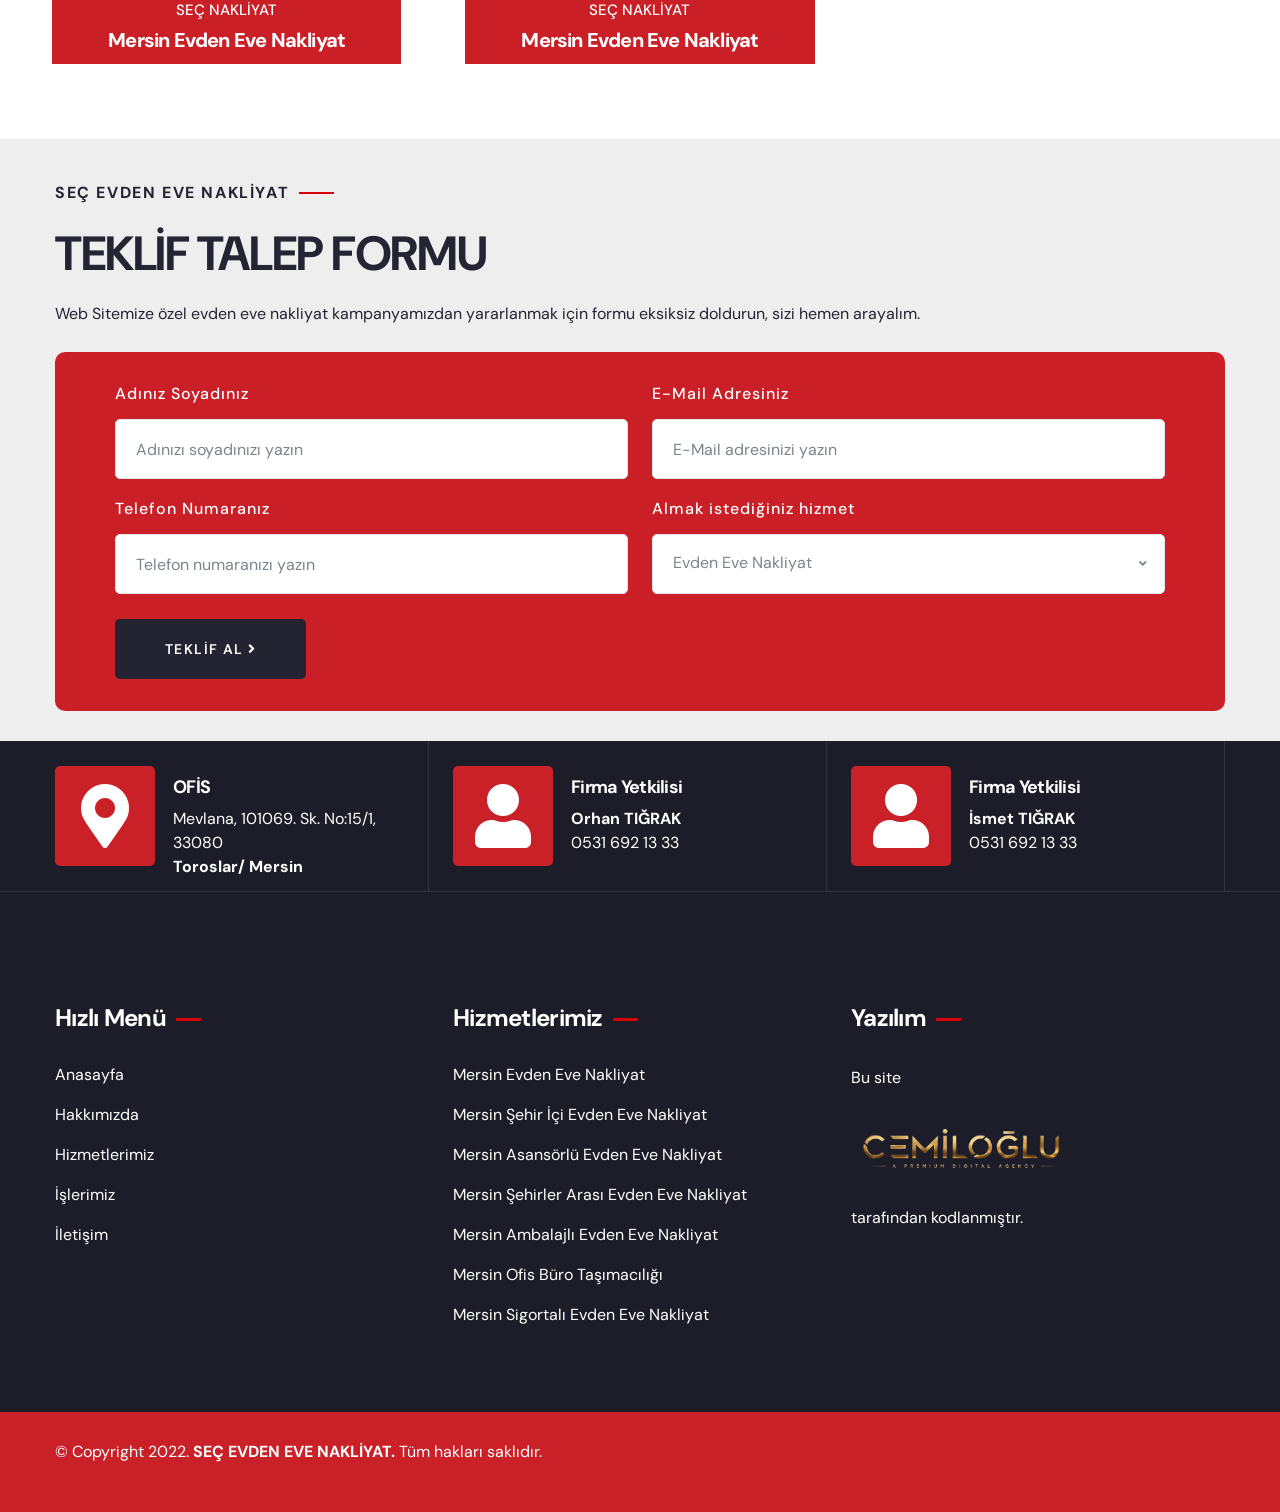
<file: hakkimizda.html>
<!DOCTYPE html>
<html lang="tr">

<!-- Mirrored from nigdebillurnakliyat.com.tr/hakkimizda.html by HTTrack Website Copier/3.x [XR&CO'2014], Sat, 30 May 2026 19:41:24 GMT -->
<!-- Added by HTTrack --><meta http-equiv="content-type" content="text/html;charset=UTF-8" /><!-- /Added by HTTrack -->
<head>
<meta charset="utf-8">
<title>SEÇ Mersin Evden Eve Nakliyat - Hakkımızda</title>
<meta property="og:title" content="SEÇ Mersin Evden Eve Nakliyat ve Taşımacılık">
<meta name="keywords" content="SEÇ NAKLİYAT, Mersin SEÇ NAKLİYAT, Mersin Evden Eve Nakliyat ve Taşımacılık, 
Mersin Şehir içi Evden Eve Nakliyat ve Taşımacılık, Mersin Şehirler Arası Evden Eve Nakliyat ve Taşımacılık, Mersin Asansörlü Evden Eve Nakliyat ve Taşımacılık, Mersin Sigortalı Evden Eve Nakliyat ve Taşımacılık, Mersin Ambalajlı Nakliyat ve Taşımacılık"/>
<meta name="description" content="20 senelik Mersin evden eve nakliyat sektör tecrübemizle gerek şehir içi, 
gerek şehirler arası nakliyat hizmetlerinize profesyonel çözümler üretmeyi kendimize ilke edindik."/>
<link rel="shortcut icon" href="assets/frontend/images/logo/billur-nigde-evden-eve-nakliyat-favicon.png" type="image/x-icon">
<link rel="icon" href="assets/frontend/images/logo/billur-nigde-evden-eve-nakliyat-favicon.png" type="image/x-icon">
<meta property="og:image" content="assets/frontend/images/logo/billur-nigde-evden-eve-nakliyat-image.png" />  
<meta name="author" content="<img src="assets/frontend/images/logo/cemiloglu-logo.png" alt="Cemiloğlu Dijital Ajans" style="max-width:220px;height:auto;">" />
<link href="assets/frontend/css/bootstrap.min.css" rel="stylesheet">
<link href="assets/frontend/plugins/revolution/css/settings.css" rel="stylesheet" type="text/css">
<link href="assets/frontend/plugins/revolution/css/layers.css" rel="stylesheet" type="text/css">
<link href="assets/frontend/plugins/revolution/css/navigation.css" rel="stylesheet" type="text/css">
<link rel="preconnect" href="https://fonts.googleapis.com/"><link rel="preconnect" href="https://fonts.gstatic.com/" crossorigin>
<link href="https://fonts.googleapis.com/css2?family=DM+Sans:wght@400;500;700&amp;display=swap" rel="stylesheet">
<link href="assets/frontend/css/style.css" rel="stylesheet">
<link href="assets/frontend/css/responsive.css" rel="stylesheet">
<meta http-equiv="X-UA-Compatible" content="IE=edge">
<meta name="viewport" content="width=device-width, initial-scale=1.0, maximum-scale=1.0, user-scalable=0">
</head>
<body>

<div class="page-wrapper">
    
    <header class="main-header header-style-one">
        <div class="header-top">
            <div class="top-left">
                <ul class="list-style-one">
                    <li><i class="fa fa-map-marker-alt"></i> Mevlana, 101069. Sk. No:15/1, 33080 Toroslar/Mersin</li>
                    <li><i class="fa fa-phone-volume"></i><a href="tel:0531 692 13 33">0531 692 13 33</a></li>
                    <li><i class="fa fa-phone-volume"></i><a href="tel:0531 692 13 33">0531 692 13 33</a></li>
                </ul>
            </div>
        </div>
        
        <div class="header-lower">
            <div class="main-box">
                <div class="logo-box">
                    <div class="logo"><a href="index-2.html">
                    <img src="assets/frontend/images/logo/billur-nigde-evden-eve-nakliyat-logo.png" alt="SEÇ Mersin Evden Eve Nakliyat ve Taşımacılık" title="SEÇ Mersin Evden Eve Nakliyat ve Taşımacılık"></a></div>
                </div>
                <div class="nav-outer">
                    <nav class="nav main-menu">
                        <ul class="navigation">
                            <li><a href="index-2.html">ANASAYFA</a></li>
                            <li><a href="hakkimizda.html">HAKKIMIZDA</a></li>
                            <li class="dropdown"><a href="#">HİZMETLERİMİZ</a>
                                <ul>
                                    <li><a href="mersin-evden-eve-nakliyat-ve-tasimacilik.html">
                                    Mersin Evden Eve Nakliyat</a></li>
                                    <li><a href="mersin-sehir-ici-evden-eve-nakliyat-ve-tasimacilik.html">
                                    Mersin Şehir İçi Evden Eve Nakliyat</a></li>                        
                                    <li><a href="mersin-asansorlu-evden-eve-nakliyat-ve-tasimacilik.html">
                                    Mersin Asansörlü Evden Eve Nakliyat</a></li>
                                    <li><a href="mersin-sehirler-arasi-evden-eve-nakliyat-ve-tasimacilik.html">
                                    Mersin Şehirler Arası Evden Eve Nakliyat</a></li>
                                    <li><a href="mersin-ambalajli-evden-eve-nakliyat-ve-tasimacilik.html">
                                    Mersin Ambalajlı Evden Eve Nakliyat</a></li>
                                    <li><a href="mersin-ofis-buro-tasimaciligi.html">
                                    Mersin Ofis Büro Taşımacılığı</a></li>
                                    <li><a href="mersin-sigortali-evden-eve-nakliyat-ve-tasimacilik.html">
                                    Mersin Sigortalı Evden Eve Nakliyat</a></li>
                                </ul>
                            </li>
                            <li><a href="islerimiz.html">İŞLERİMİZ</a></li>
                            <li><a href="iletisim.html">İLETİŞİM</a></li>
                        </ul>
                    </nav>
                    <div class="outer-box">
                        <a href="teklif-talep-formu.html" class="theme-btn btn-style-one alternate">
                        <span class="btn-title">Teklif Talep Formu
                        <i class="fa fa-clipboard-list"></i></span></a>
                        <div class="mobile-nav-toggler"><span class="icon lnr-icon-bars"></span></div>
                    </div>
                </div>
            </div>
        </div>
        <div class="mobile-menu">
            <div class="menu-backdrop"></div>
            <nav class="menu-box">
                <div class="upper-box">
                    <div class="nav-logo"><a href="index-2.html">
                    <img src="assets/frontend/images/logo/billur-nigde-evden-eve-nakliyat-logo-mobil.png" alt="SEÇ Mersin Evden Eve Nakliyat ve Taşımacılık" title="SEÇ Mersin Evden Eve Nakliyat ve Taşımacılık"></a></div>
                    <div class="close-btn"><i class="icon fa fa-times"></i></div>
                </div>

                <ul class="navigation clearfix">
                </ul>
                <ul class="contact-list-one">
                    <li>
                        <div class="contact-info-box">
                            <i style="color:#fff;" class="fa fa-user"></i>
                            <span class="title">Orhan TIĞRAK</span>
                            <a href="tel:0531 692 13 33">0531 692 13 33</a>
                        </div>
                    </li>
                    <li>
                        <div class="contact-info-box">
                            <i style="color:#fff;" class="fa fa-user"></i>
                            <span class="title">İsmet TIĞRAK</span>
                            <a href="tel:0531 692 13 33">0531 692 13 33</a>
                        </div>
                    </li>
                </ul>
            </nav>
        </div>
        <div class="sticky-header">
            <div class="auto-container">
                <div class="inner-container">
                    <div class="logo">
                        <a href="index-2.html"><img src="assets/frontend/images/logo/billur-nigde-evden-eve-nakliyat-logo.png" alt="SEÇ Mersin Evden Eve Nakliyat ve Taşımacılık" title="SEÇ Mersin Evden Eve Nakliyat ve Taşımacılık"></a>
                    </div>
                    <div class="nav-outer">
                        <nav class="main-menu">
                            <div class="navbar-collapse show collapse clearfix">
                                <ul class="navigation clearfix">
                                </ul>
                            </div>
                        </nav>
                        <div class="mobile-nav-toggler"><span class="icon lnr-icon-bars"></span></div>
                    </div>
                </div>
            </div>
        </div>
    </header>

    <!--<div style="margin-bottom:50px;" id="carouselExampleControls" class="carousel slide" data-bs-ride="carousel">
      <div class="carousel-inner">
        <div class="carousel-item active">
          <a href="tel:0531 692 13 33"><img src="assets/frontend/images/banner/billur-nigde-evden-eve-nakliyat.jpg" class="d-block w-100" alt="SEÇ Mersin Evden Eve Nakliyat ve Taşımacılık" title="SEÇ Mersin Evden Eve Nakliyat ve Taşımacılık"></a>
        </div>
        <div class="carousel-item">
          <a href="tel:0531 692 13 33"><img src="assets/frontend/images/banner/billur-nigde-sehirler-arasi-evden-eve-nakliyat.jpg" class="d-block w-100" alt="SEÇ Mersin Evden Eve Nakliyat ve Taşımacılık" title="SEÇ Mersin Evden Eve Nakliyat ve Taşımacılık"></a>
        </div>
        <div class="carousel-item">
          <a href="tel:0531 692 13 33"><img src="assets/frontend/images/banner/billur-nigde-asansorlu-evden-eve-nakliyat.jpg" class="d-block w-100" alt="SEÇ Mersin Evden Eve Nakliyat ve Taşımacılık" title="SEÇ Mersin Evden Eve Nakliyat ve Taşımacılık"></a>
        </div>
        <div class="carousel-item">
          <a href="tel:0531 692 13 33"><img src="assets/frontend/images/banner/billur-nigde-ambalajli-evden-eve-nakliyat.jpg" class="d-block w-100" alt="SEÇ Mersin Evden Eve Nakliyat ve Taşımacılık" title="SEÇ Mersin Evden Eve Nakliyat ve Taşımacılık"></a>
        </div>          
      </div>
      <button class="carousel-control-prev" type="button" data-bs-target="#carouselExampleControls" data-bs-slide="prev">
        <span class="carousel-control-prev-icon" aria-hidden="true"></span>
        <span class="visually-hidden"></span>
      </button>
      <button class="carousel-control-next" type="button" data-bs-target="#carouselExampleControls" data-bs-slide="next">
        <span class="carousel-control-next-icon" aria-hidden="true"></span>
        <span class="visually-hidden"></span>
      </button>
    </div>-->
    <section class="page-title" style="background-image: url(assets/frontend/images/billur-nigde-evden-eve-nakliyat-sayfa-zemin-bg.jpg);">
		<div class="auto-container">
			<div class="title-outer">
				<h1 class="title">Hakkımızda</h1>
				<ul class="page-breadcrumb">
					<li><a style="color:#fff; font-weight:400;" href="index-2.html">Anasayfa</a></li>					
					<li>Hakkımızda</li>
				</ul>
			</div>
		</div>
	</section><br><br>
    <section class="about-section pt-0">
        <div class="auto-container">
            <div class="row">
                    <div class="content-column col-lg-6 col-md-12 col-sm-12 ">
                        <div class="inner-column">
                            <div class="sec-title">
                                <span class="sub-title">Mersin SEÇ Evden Eve Nakliyat</span>
                                <h2 style="line-height: 22px;">HAKKIMIZDA</h2>
                                <div class="text">20 senelik Mersin evden eve nakliyat sektör tecrübemizle gerek şehir içi, gerek şehirler arası nakliyat hizmetlerinize profesyonel çözümler üretmeyi kendimize ilke edindik. Son teknoloji mobil asansör sistemlerimiz, alanında uzman deneyimli personel kadromuz ile eşyalarınıza gereken önemi gösteriyor, taşınma sırasında en ufak bir zarar getirmeden yeni evinize taşınmanıza yardımcı oluyoruz. </div>
                            </div>
                            <div class="content-box">
                                <div class="about-block">
                                    <i class="icon flaticon-worldwide-shipping"></i>
                                    <h4 class="title"><span style="font-weight: 400;">81 ile </span>Evden Eve Nakliyat </h4>
                                    <p class="text">SEÇ NAKLİYAT güvencesiyle Türkiye'nin her yerine Şehirler Arası Evden Eve Nakliyat hizmetleri</p>
                                </div>
                                <div class="about-block">
                                    <i class="icon flaticon-3d-cube"></i>
                                    <h4 class="title"><span style="font-weight: 400;">Eşyalarınız</span> Güvenle Taşınır</h4>
                                    <p class="text">Birinci sınıf kaliteli patpat ekipmanlarımız ve yeni nesil asansörlü nakliyat sistemlerimiz ile eşyalarınız güvende </p>
                                </div>
                            </div>
                            <div class="btm-box">
                                <a href="teklif-talep-formu.html" class="theme-btn btn-style-one"><span class="btn-title">TEKLİF AL</span></a>
                            </div>
                        </div>
                    </div>
                    <div class="image-column col-lg-6 col-md-12 col-sm-12">
                        <div class="inner-column">
                           <img src="assets/frontend/images/billur-nigde-evden-eve-nakliyat-hakkimizda.jpg" alt="SEÇ Mersin Evden Eve Nakliyat ve Taşımacılık" title="SEÇ Mersin Evden Eve Nakliyat ve Taşımacılık">                         
                        </div>
                    </div>
            </div>
        </div>
    </section>

        <section style="background:#eee;" class="services-section">        
        <div class="anim-icons">
            <span class="icon icon-wave-line"></span>
        </div>

        <div class="auto-container">
            <div class="sec-title text-center">
                <span class="sub-title">Mersin SEÇ EVDEN EVE NAKLİYAT
                </span>
                <h2>Hizmet <span style="font-weight: 400;">Alanlarımız</span></h2>
            </div>

            <div class="row">

                <div class="service-block col-xl-4 col-lg-4 col-md-6 col-sm-12 wow fadeInUp">
                    <div class="inner-box ">
                        <div class="image-box">
                            <figure class="image">
                            <a href="mersin-evden-eve-nakliyat-ve-tasimacilik.html">
                            <img src="assets/frontend/images/hizmetlerimiz/billur-nigde-evden-eve-nakliyat.jpg" alt="SEÇ Mersin Evden Eve Nakliyat ve Taşımacılık" title="SEÇ Mersin Evden Eve Nakliyat ve Taşımacılık"></a></figure>
                        </div>
                        <div class="content-box">
                            <span class="sub-title">SEÇ Evden Eve Nakliyat</span>
                            <h4 style="font-weight:400;" class="title"><a href="mersin-evden-eve-nakliyat-ve-tasimacilik.html">Mersin <b>Evden Eve Nakliyat</b> ve Taşımacılık</a></h4>
                            <div class="text">Alanında uzman personellerimiz ile evden eve nakliyat ihtiyaçlarınıza profesyonel çözümler üretiyoruz.</div>
                        </div>
                    </div>
                </div>
                <div class="service-block col-xl-4 col-lg-4 col-md-6 col-sm-12 wow fadeInUp">
                    <div class="inner-box ">
                        <div class="image-box">
                            <figure class="image">
                            <a href="mersin-sehirler-arasi-evden-eve-nakliyat-ve-tasimacilik.html">
                            <img src="assets/frontend/images/hizmetlerimiz/billur-nigde-sehirler-arasi-evden-eve-nakliyat.jpg" alt="SEÇ Mersin Evden Eve Nakliyat ve Taşımacılık" title="SEÇ Mersin Evden Eve Nakliyat ve Taşımacılık"></a></figure>
                        </div>
                        <div class="content-box">
                            <span class="sub-title">SEÇ Evden Eve Nakliyat</span>
                            <h4 style="font-weight:400;" class="title"><a href="mersin-sehirler-arasi-evden-eve-nakliyat-ve-tasimacilik.html">Şehirler Arası <b>Evden Eve Nakliyat</b></a></h4>
                            <div class="text">Geniş araç filomuz ile ile evden eve nakliyat ihtiyaçlarınıza profesyonel çözümler üretiyoruz.</div>
                        </div>
                    </div>
                </div>  
                <div class="service-block col-xl-4 col-lg-4 col-md-6 col-sm-12 wow fadeInUp">
                    <div class="inner-box ">
                        <div class="image-box">
                            <figure class="image">
                            <a href="mersin-asansorlu-evden-eve-nakliyat-ve-tasimacilik.html">
                            <img src="assets/frontend/images/hizmetlerimiz/billur-nigde-asansorlu-evden-eve-nakliyat.jpg" alt="SEÇ Mersin Evden Eve Nakliyat ve Taşımacılık" title="SEÇ Mersin Evden Eve Nakliyat ve Taşımacılık"></a></figure>
                        </div>
                        <div class="content-box">
                            <span class="sub-title">SEÇ Evden Eve Nakliyat</span>
                            <h4 style="font-weight:400;" class="title"><a href="mersin-asansorlu-evden-eve-nakliyat-ve-tasimacilik.html">Mersin Asansörlü <b>Evden Eve Nakliyat</b></a></h4>
                            <div class="text">Yeni nesil asansör sistemlerimiz ile asansörlü evden eve nakliyat ihtiyaçlarınıza profesyonel çözümler üretiyoruz.</div>
                        </div>
                    </div>
                </div> 
                <div class="service-block col-xl-4 col-lg-4 col-md-6 col-sm-12 wow fadeInUp">
                    <div class="inner-box ">
                        <div class="image-box">
                            <figure class="image">
                            <a href="mersin-ambalajli-evden-eve-nakliyat-ve-tasimacilik.html">
                            <img src="assets/frontend/images/hizmetlerimiz/billur-nigde-ambalajli-evden-eve-nakliyat.jpg" alt="SEÇ Mersin Evden Eve Nakliyat ve Taşımacılık" title="SEÇ Mersin Evden Eve Nakliyat ve Taşımacılık"></a></figure>
                        </div>
                        <div class="content-box">
                            <span class="sub-title">SEÇ Evden Eve Nakliyat</span>
                            <h4 style="font-weight:400;" class="title"><a href="mersin-ambalajli-evden-eve-nakliyat-ve-tasimacilik.html">Mersin Ambalajlı <b>Evden Eve Nakliyat</b></a></h4>
                            <div class="text">Birinci sınıf kalitede patpat ekipmanlarımız ile ambalajlı evden eve nakliyat ihtiyaçlarınıza profesyonel çözümler üretiyoruz.</div>
                        </div>
                    </div>
                </div>     
                <div class="service-block col-xl-4 col-lg-4 col-md-6 col-sm-12 wow fadeInUp">
                    <div class="inner-box ">
                        <div class="image-box">
                            <figure class="image">
                            <a href="mersin-ofis-buro-tasimaciligi.html">
                            <img src="assets/frontend/images/hizmetlerimiz/billur-nigde-ofis-buro-tasimaciligi.jpg" alt="SEÇ Mersin Evden Eve Nakliyat ve Taşımacılık" title="SEÇ Mersin Evden Eve Nakliyat ve Taşımacılık"></a></figure>
                        </div>
                        <div class="content-box">
                            
                            <span class="sub-title">SEÇ Evden Eve Nakliyat</span>
                            <h4 style="font-weight:400;" class="title"><a href="mersin-ofis-buro-tasimaciligi.html">Mersin  <b>Ofis Büro İş Yeri </b> Taşımacılığı</a></h4>
                            <div class="text">İş yerleri gibi hassas taşıma hizmetlerinize SEÇ NAKLİYAT olarak ofis büro taşımacılığı sektöründe en kaliteli ve en profesyonel çözümler üretiyoruz.</div>
                        </div>
                    </div>
                </div>  
                <div class="service-block col-xl-4 col-lg-4 col-md-6 col-sm-12 wow fadeInUp">
                    <div class="inner-box ">
                        <div class="image-box">
                            <figure class="image">
                            <a href="mersin-sigortali-evden-eve-nakliyat-ve-tasimacilik.html">
                            <img src="assets/frontend/images/hizmetlerimiz/billur-nigde-sigortali-evden-eve-nakliyat.jpg" alt="SEÇ Mersin Evden Eve Nakliyat ve Taşımacılık" title="SEÇ Mersin Evden Eve Nakliyat ve Taşımacılık"></a></figure>
                        </div>
                        <div class="content-box">
                            <span class="sub-title">SEÇ Evden Eve Nakliyat</span>
                            <h4 style="font-weight:400;" class="title"><a href="mersin-sigortali-evden-eve-nakliyat-ve-tasimacilik.html">Mersin Sigortalı <b>Evden Eve Nakliyat</b></a></h4>
                            <div class="text">Uzman sigorta ekspertiz danışmanlarımız ile eşyalarınız zarar riskine karşı sigortalı evden eve nakliyat sistemlerimiz ile güvenle taşınıyor.</div>
                        </div>
                    </div>
                </div>                 

              


                
            </div>
        </div>
    </section>    
    <section class="call-to-action style-two" style="background-image: url(assets/frontend/images/sayfa-bg.jpg)">
        <div class="auto-container">
            <div class="outer-box">
                <div class="sec-title text-center light mb-0">
                    <div class="sub-title">SEÇ EVDEN EVE NAKLİYAT</div>
                    <h1>Web Sitemize Özel <br>Kampanyalı Evden Eve Nakliyat fırsatını kaçırmayın</h1>
                    <a href="tel:0531 692 13 33" class="theme-btn btn-style-one hvr-light">
                    <span class="btn-title">Hemen Arayın <i class="fa fa-phone"></i></span></a>
                </div>
            </div>
        </div>
    </section>   
    
    <section class="team-section">    
        <div class="auto-container">
            <div class="sec-title text-center">
                <span class="sub-title">SEÇ EVDEN EVE NAKLİYAT</span>
                <h2>İşlerimiz</h2>
            </div>
    
            <div class="row">
                
                <div class="team-block col-lg-4 col-md-6 col-sm-12">
                    <div class="inner-box">
                        <div class="image-box">
                            <figure class="image"><a href="tel:0531 692 13 33">
                            <img src="assets/uploads/galeri/537a8-billur-nigde-evden-eve-nakliyat-1.jpg" alt="SEÇ Mersin Evden Eve Nakliyat ve Taşımacılık" title="SEÇ Mersin Evden Eve Nakliyat ve Taşımacılık"></a></figure>                         
                        </div>
                        <div class="info-box">
                            <span class="designation">SEÇ NAKLİYAT</span>
                            <h4 style="font-size:20px;" class="name"><a href="tel:0531 692 13 33">Mersin Evden Eve Nakliyat</a></h4>
                        </div>
                    </div>
                </div>
                
                <div class="team-block col-lg-4 col-md-6 col-sm-12">
                    <div class="inner-box">
                        <div class="image-box">
                            <figure class="image"><a href="tel:0531 692 13 33">
                            <img src="assets/uploads/galeri/ba2a1-billur-nigde-evden-eve-nakliyat-2.jpg" alt="SEÇ Mersin Evden Eve Nakliyat ve Taşımacılık" title="SEÇ Mersin Evden Eve Nakliyat ve Taşımacılık"></a></figure>                         
                        </div>
                        <div class="info-box">
                            <span class="designation">SEÇ NAKLİYAT</span>
                            <h4 style="font-size:20px;" class="name"><a href="tel:0531 692 13 33">Mersin Evden Eve Nakliyat</a></h4>
                        </div>
                    </div>
                </div>
                
                <div class="team-block col-lg-4 col-md-6 col-sm-12">
                    <div class="inner-box">
                        <div class="image-box">
                            <figure class="image"><a href="tel:0531 692 13 33">
                            <img src="assets/uploads/galeri/c89b5-billur-nigde-evden-eve-nakliyat-3.jpg" alt="SEÇ Mersin Evden Eve Nakliyat ve Taşımacılık" title="SEÇ Mersin Evden Eve Nakliyat ve Taşımacılık"></a></figure>                         
                        </div>
                        <div class="info-box">
                            <span class="designation">SEÇ NAKLİYAT</span>
                            <h4 style="font-size:20px;" class="name"><a href="tel:0531 692 13 33">Mersin Evden Eve Nakliyat</a></h4>
                        </div>
                    </div>
                </div>
                
                <div class="team-block col-lg-4 col-md-6 col-sm-12">
                    <div class="inner-box">
                        <div class="image-box">
                            <figure class="image"><a href="tel:0531 692 13 33">
                            <img src="assets/uploads/galeri/d4627-billur-nigde-evden-eve-nakliyat-4.jpg" alt="SEÇ Mersin Evden Eve Nakliyat ve Taşımacılık" title="SEÇ Mersin Evden Eve Nakliyat ve Taşımacılık"></a></figure>                         
                        </div>
                        <div class="info-box">
                            <span class="designation">SEÇ NAKLİYAT</span>
                            <h4 style="font-size:20px;" class="name"><a href="tel:0531 692 13 33">Mersin Evden Eve Nakliyat</a></h4>
                        </div>
                    </div>
                </div>
                
                <div class="team-block col-lg-4 col-md-6 col-sm-12">
                    <div class="inner-box">
                        <div class="image-box">
                            <figure class="image"><a href="tel:0531 692 13 33">
                            <img src="assets/uploads/galeri/e65fe-billur-nigde-evden-eve-nakliyat-5.jpg" alt="SEÇ Mersin Evden Eve Nakliyat ve Taşımacılık" title="SEÇ Mersin Evden Eve Nakliyat ve Taşımacılık"></a></figure>                         
                        </div>
                        <div class="info-box">
                            <span class="designation">SEÇ NAKLİYAT</span>
                            <h4 style="font-size:20px;" class="name"><a href="tel:0531 692 13 33">Mersin Evden Eve Nakliyat</a></h4>
                        </div>
                    </div>
                </div>
                
                <div class="team-block col-lg-4 col-md-6 col-sm-12">
                    <div class="inner-box">
                        <div class="image-box">
                            <figure class="image"><a href="tel:0531 692 13 33">
                            <img src="assets/uploads/galeri/045a3-billur-nigde-evden-eve-nakliyat-6.jpg" alt="SEÇ Mersin Evden Eve Nakliyat ve Taşımacılık" title="SEÇ Mersin Evden Eve Nakliyat ve Taşımacılık"></a></figure>                         
                        </div>
                        <div class="info-box">
                            <span class="designation">SEÇ NAKLİYAT</span>
                            <h4 style="font-size:20px;" class="name"><a href="tel:0531 692 13 33">Mersin Evden Eve Nakliyat</a></h4>
                        </div>
                    </div>
                </div>
                
                <div class="team-block col-lg-4 col-md-6 col-sm-12">
                    <div class="inner-box">
                        <div class="image-box">
                            <figure class="image"><a href="tel:0531 692 13 33">
                            <img src="assets/uploads/galeri/13fd1-billur-nigde-evden-eve-nakliyat-7.jpg" alt="SEÇ Mersin Evden Eve Nakliyat ve Taşımacılık" title="SEÇ Mersin Evden Eve Nakliyat ve Taşımacılık"></a></figure>                         
                        </div>
                        <div class="info-box">
                            <span class="designation">SEÇ NAKLİYAT</span>
                            <h4 style="font-size:20px;" class="name"><a href="tel:0531 692 13 33">Mersin Evden Eve Nakliyat</a></h4>
                        </div>
                    </div>
                </div>
                
                <div class="team-block col-lg-4 col-md-6 col-sm-12">
                    <div class="inner-box">
                        <div class="image-box">
                            <figure class="image"><a href="tel:0531 692 13 33">
                            <img src="assets/uploads/galeri/21f86-billur-nigde-evden-eve-nakliyat-8.jpg" alt="SEÇ Mersin Evden Eve Nakliyat ve Taşımacılık" title="SEÇ Mersin Evden Eve Nakliyat ve Taşımacılık"></a></figure>                         
                        </div>
                        <div class="info-box">
                            <span class="designation">SEÇ NAKLİYAT</span>
                            <h4 style="font-size:20px;" class="name"><a href="tel:0531 692 13 33">Mersin Evden Eve Nakliyat</a></h4>
                        </div>
                    </div>
                </div>
                
                <div class="team-block col-lg-4 col-md-6 col-sm-12">
                    <div class="inner-box">
                        <div class="image-box">
                            <figure class="image"><a href="tel:0531 692 13 33">
                            <img src="assets/uploads/galeri/2b690-billur-nigde-evden-eve-nakliyat-9.jpg" alt="SEÇ Mersin Evden Eve Nakliyat ve Taşımacılık" title="SEÇ Mersin Evden Eve Nakliyat ve Taşımacılık"></a></figure>                         
                        </div>
                        <div class="info-box">
                            <span class="designation">SEÇ NAKLİYAT</span>
                            <h4 style="font-size:20px;" class="name"><a href="tel:0531 692 13 33">Mersin Evden Eve Nakliyat</a></h4>
                        </div>
                    </div>
                </div>
                
                <div class="team-block col-lg-4 col-md-6 col-sm-12">
                    <div class="inner-box">
                        <div class="image-box">
                            <figure class="image"><a href="tel:0531 692 13 33">
                            <img src="assets/uploads/galeri/3d4e2-billur-nigde-evden-eve-nakliyat-10.jpg" alt="SEÇ Mersin Evden Eve Nakliyat ve Taşımacılık" title="SEÇ Mersin Evden Eve Nakliyat ve Taşımacılık"></a></figure>                         
                        </div>
                        <div class="info-box">
                            <span class="designation">SEÇ NAKLİYAT</span>
                            <h4 style="font-size:20px;" class="name"><a href="tel:0531 692 13 33">Mersin Evden Eve Nakliyat</a></h4>
                        </div>
                    </div>
                </div>
                
                <div class="team-block col-lg-4 col-md-6 col-sm-12">
                    <div class="inner-box">
                        <div class="image-box">
                            <figure class="image"><a href="tel:0531 692 13 33">
                            <img src="assets/uploads/galeri/4ae23-billur-nigde-evden-eve-nakliyat-11.jpg" alt="SEÇ Mersin Evden Eve Nakliyat ve Taşımacılık" title="SEÇ Mersin Evden Eve Nakliyat ve Taşımacılık"></a></figure>                         
                        </div>
                        <div class="info-box">
                            <span class="designation">SEÇ NAKLİYAT</span>
                            <h4 style="font-size:20px;" class="name"><a href="tel:0531 692 13 33">Mersin Evden Eve Nakliyat</a></h4>
                        </div>
                    </div>
                </div>
                
            </div>
        </div>
    </section>        <section style="background:#eee;" class="why-choose-us pull-up pb-0">
        <div class="auto-container">
            <div class="row">

                <div class="form-column col-lg-12 col-md-12 col-sm-12">
                    <div class="inner-column">
                        <div class="sec-title light">
                            <span style="color:#242432;" class="sub-title">SEÇ EVDEN EVE NAKLİYAT</span>
                            <h2 style="color:#242432;">TEKLİF TALEP FORMU</h2>
                            <p style="color:#242432;">Web Sitemize özel evden eve nakliyat kampanyamızdan yararlanmak için formu eksiksiz doldurun, sizi hemen arayalım.</p>
                        </div>                        
                        <div class="contact-form wow fadeInLeft">
                            <form id="iletisimkayit">
                                <div class="row">
                                    <div class="col-lg-6 col-md-12 col-sm-12 form-group">
                                        <label>Adınız Soyadınız</label>
                                        <input type="text" name="adsoyad" id="adsoyad" placeholder="Adınızı soyadınızı yazın" required="">
                                    </div>

                                    <div class="col-lg-6 col-md-6 col-sm-12 form-group">
                                        <label>E-Mail Adresiniz</label>
                                        <input type="email" name="email" id="email" placeholder="E-Mail adresinizi yazın" required="">
                                    </div>

                                    <div class="col-lg-6 col-md-6 col-sm-12 form-group">
                                        <label>Telefon Numaranız</label>
                                        <input type="text" name="telefon" id="telefon" placeholder="Telefon numaranızı yazın" required="">
                                    </div>
                                    
                                    <div class="col-lg-6 col-md-6 col-sm-12 form-group">
                                        <label>Almak istediğiniz hizmet</label>
                                        <select name="hizmet" id="hizmet" class="custom-select">
                                            <option value="Evden Eve Nakliyat">Evden Eve Nakliyat</option>
                                            <option value="Asansörlü Nakliyat">Asansörlü Nakliyat</option>
                                            <option value="Şehirler Arası Nakliyat">Şehirler Arası Nakliyat</option>
                                            <option value="Sigortalı Nakliyat">Sigortalı Nakliyat</option>
                                        </select>
                                    </div>
                                   

                                    <div class="col-lg-12 col-md-12 col-sm-12 form-group">
                                        <button class="theme-btn btn-style-two hvr-light" type="submit" name="submit-form"><span class="btn-title">TEKLİF AL <i class="fa fa-angle-right"></i></span></button>
                                    </div>

                                </div>
                            </form>
                        </div>

                    </div>
                </div>
            </div>
        </div>
    </section>
    <footer style="background:#1d1d29;" class="main-footer">       

        <div class="contacts-outer">
            <div class="auto-container">
                <div class="row">
                    
                    <div class="contact-info-block col-lg-4 col-md-6 col-sm-12 wow fadeInRight">
                        <div class="inner-box">
                            <div class="icon-box"><i class="fa fa-map-marker-alt"></i></div>
                            <h4 class="title">OFİS</h4>
                            <div class="text"> Mevlana, 101069. Sk. No:15/1, 33080 <b><br> Toroslar/ Mersin</b></div>
                        </div>
                    </div>
                    <div class="contact-info-block col-lg-4 col-md-6 col-sm-12 wow fadeInRight">
                        <div class="inner-box">
                            <div class="icon-box"><i class="fa fa-user"></i></div>
                            <h4 class="title">Firma Yetkilisi</h4>
                            <div class="text">                                
                            <a href="tel:0531 692 13 33"><b>Orhan TIĞRAK</b></a><br>
                            <a href="tel:0531 692 13 33">0531 692 13 33</a></div>
                        </div>
                    </div>                    
                    <div class="contact-info-block col-lg-4 col-md-6 col-sm-12 wow fadeInRight">
                        <div class="inner-box">
                            <div class="icon-box"><i class="fa fa-user"></i></div>
                            <h4 class="title">Firma Yetkilisi</h4>
                            <div class="text">                                
                            <a href="tel:0531 692 13 331"><b>İsmet TIĞRAK</b></a><br>
                            <a href="tel:0531 692 13 33">0531 692 13 33</a></div>
                        </div>
                    </div> 
                </div>
            </div>
        </div>

        <div class="widgets-section">
            <div class="auto-container">
                <div class="row">
                    
                    <div class="footer-column col-xl-4 col-lg-3 col-md-6 col-sm-12">
                        <div class="footer-widget">
                            <h3 class="widget-title">Hızlı Menü</h3>
                            <ul class="user-links">
                                <li><a href="index-2.html">Anasayfa</a></li>
                                <li><a href="hakkimizda.html">Hakkımızda</a></li>
                                <li><a href="mersin-evden-eve-nakliyat-ve-tasimacilik.html">Hizmetlerimiz</a></li>
                                <li><a href="islerimiz.html">İşlerimiz</a></li>
                                <li><a href="iletisim.html">İletişim</a></li>
                            </ul>
                        </div>
                    </div>
                    <div class="footer-column col-xl-4 col-lg-3 col-md-6 col-sm-12">
                        <div class="footer-widget">
                            <h3 class="widget-title">Hizmetlerimiz</h3>
                            <ul class="user-links">
                              <li><a href="mersin-evden-eve-nakliyat-ve-tasimacilik.html">
                              Mersin Evden Eve Nakliyat</a></li>
                              <li><a href="mersin-sehir-ici-evden-eve-nakliyat-ve-tasimacilik.html">
                              Mersin Şehir İçi Evden Eve Nakliyat</a></li>                        
                              <li><a href="mersin-asansorlu-evden-eve-nakliyat-ve-tasimacilik.html">
                              Mersin Asansörlü Evden Eve Nakliyat</a></li>
                              <li><a href="mersin-sehirler-arasi-evden-eve-nakliyat-ve-tasimacilik.html">
                              Mersin Şehirler Arası Evden Eve Nakliyat</a></li>
                              <li><a href="mersin-ambalajli-evden-eve-nakliyat-ve-tasimacilik.html">
                              Mersin Ambalajlı Evden Eve Nakliyat</a></li>
                              <li><a href="mersin-ofis-buro-tasimaciligi.html">
                              Mersin Ofis Büro Taşımacılığı</a></li>
                              <li><a href="mersin-sigortali-evden-eve-nakliyat-ve-tasimacilik.html">
                              Mersin Sigortalı Evden Eve Nakliyat</a></li>
                            </ul>
                        </div>
                    </div> 
                    
                    <div class="footer-column col-xl-4 col-lg-5 col-md-6 col-sm-12">
                        <div class="footer-widget">
                            <h3 class="widget-title">Yazılım</h3>
                            <div class="widget-content">
                                <div class="subscribe-form">
                                   <p style="color:#fff;">Bu site<br><strong style="font-weight:bold;">
                                    <a style="color:#fff;" href="https://cemiloğluajans.com/"><span><img src="assets/frontend/images/logo/cemiloglu-logo.png" alt="Cemiloğlu Dijital Ajans" style="max-width:220px;height:auto;"> </span>
                                    </a></strong> <br>tarafından kodlanmıştır. </p>
                                </div>
                            </div>
                        </div>
                    </div>

                </div>
            </div>
        </div>
        <div class="footer-bottom">
            <div class="auto-container">
                <div class="inner-container">
                    <div class="copyright-text">
                        <p style="color:#fff;">&copy; Copyright 2022.<a style="color:#fff; font-weight:700;" href="index-2.html"> SEÇ EVDEN EVE NAKLİYAT.</a> Tüm hakları saklıdır.</p>
                    </div>                    
                </div>
            </div>
        </div>
    </footer>
</div>



    <style type="text/css">

        .yorum-teklif {
        height: 50px !important;
        background-color: #191d29 !important;
        color: #fff !important;
        text-align: center !important;
        font-size: 17px !important;
        position: fixed;
        bottom: 0px !important;
        z-index: 99999;
        width: 50% !important;
        padding-top: 11px;
        }
        .yorum-teklif-2 {
        height: 50px !important;
        background-color: #cf212a !important;
        color: #fff !important;
        text-align: center !important;
        font-size: 17px !important;
        position: fixed;
        bottom: 0px !important;
        z-index: 99999;
        width: 50% !important;
        padding-top: 11px;
        right: 0px;
        }        

        .telefon {
        position: fixed;
        width: 100px;
        bottom: 60px;
        left: -6px;
        color: #fff;
        text-align: center;
        font-size: 30px;
        z-index: 100;
        }    
        
        .wp {
        position: fixed;
        width: 100px;
        bottom: 60px;
        left: -6px;
        color: #fff;
        text-align: center;
        font-size: 30px;
        z-index: 100;
        }         


    .yorum-teklif.hidden-xs .fa {
        padding: 0 8px;
    }

    @media only screen and (min-width: 720px) {
    .yorum-teklif{
        display: none !important;

    }}
        
    .yorum-teklif-2.hidden-xs .fa {
        padding: 0 8px;
    }

    @media only screen and (min-width: 720px) {
    .yorum-teklif-2{
        display: none !important;

    }        

    }

    </style>

        <a href="https://wa.me/+905415519451?text=Merhaba,%20Evden%20Eve%20Nakliyat%20hizmeti%20almak%20i%c3%a7in%20size%20web%20siteniz%20%c3%bczerinden%20ula%c5%9f%c4%b1yorum." class="wp">
            <img src="assets/frontend/images/whatsapp.png" alt="Mersin Evden Eve Nakliyat" title="Mersin Evden Eve Nakliyat">
        </a>

        <div class="yorum-teklif hidden-xs ">
            <a style="color:#fff !important;" href="tel:0531 692 13 33"><i class="fa fa-phone-volume"></i><b>ALO </b>NAKLİYE</a>
        </div>
        <div class="yorum-teklif-2 hidden-xs ">
            
            <a style="color:#fff !important;" href="teklif-talep-formu.html"><i style="padding: 0 8px;" class="fa fa-clipboard"></i><b>TEKLİF</b> FORMU</a>
        </div>

<div class="scroll-to-top scroll-to-target" data-target="html"><span class="fa fa-angle-up"></span></div>
<script src="assets/frontend/js/jquery.js"></script> 
<script src="assets/frontend/js/popper.min.js"></script>
<script src="assets/frontend/plugins/revolution/js/jquery.themepunch.revolution.min.js"></script>
<script src="assets/frontend/plugins/revolution/js/jquery.themepunch.tools.min.js"></script>
<script src="assets/frontend/plugins/revolution/js/extensions/revolution.extension.actions.min.js"></script>
<script src="assets/frontend/plugins/revolution/js/extensions/revolution.extension.carousel.min.js"></script>
<script src="assets/frontend/plugins/revolution/js/extensions/revolution.extension.kenburn.min.js"></script>
<script src="assets/frontend/plugins/revolution/js/extensions/revolution.extension.layeranimation.min.js"></script>
<script src="assets/frontend/plugins/revolution/js/extensions/revolution.extension.migration.min.js"></script>
<script src="assets/frontend/plugins/revolution/js/extensions/revolution.extension.navigation.min.js"></script>
<script src="assets/frontend/plugins/revolution/js/extensions/revolution.extension.parallax.min.js"></script>
<script src="assets/frontend/plugins/revolution/js/extensions/revolution.extension.slideanims.min.js"></script>
<script src="assets/frontend/plugins/revolution/js/extensions/revolution.extension.video.min.js"></script>
<script src="assets/frontend/js/main-slider-script.js"></script>
<script src="assets/frontend/js/bootstrap.min.js"></script>
<script src="assets/frontend/js/jquery.fancybox.js"></script>
<script src="assets/frontend/js/jquery-ui.js"></script>
<script src="assets/frontend/js/wow.js"></script>
<script src="assets/frontend/js/appear.js"></script>
<script src="assets/frontend/js/select2.min.js"></script>
<script src="assets/frontend/js/swiper.min.js"></script>
<script src="assets/frontend/js/owl.js"></script>
<script src="assets/frontend/js/script.js"></script>
</body>

<!-- Mirrored from nigdebillurnakliyat.com.tr/hakkimizda.html by HTTrack Website Copier/3.x [XR&CO'2014], Sat, 30 May 2026 19:41:24 GMT -->
</html>
</file>
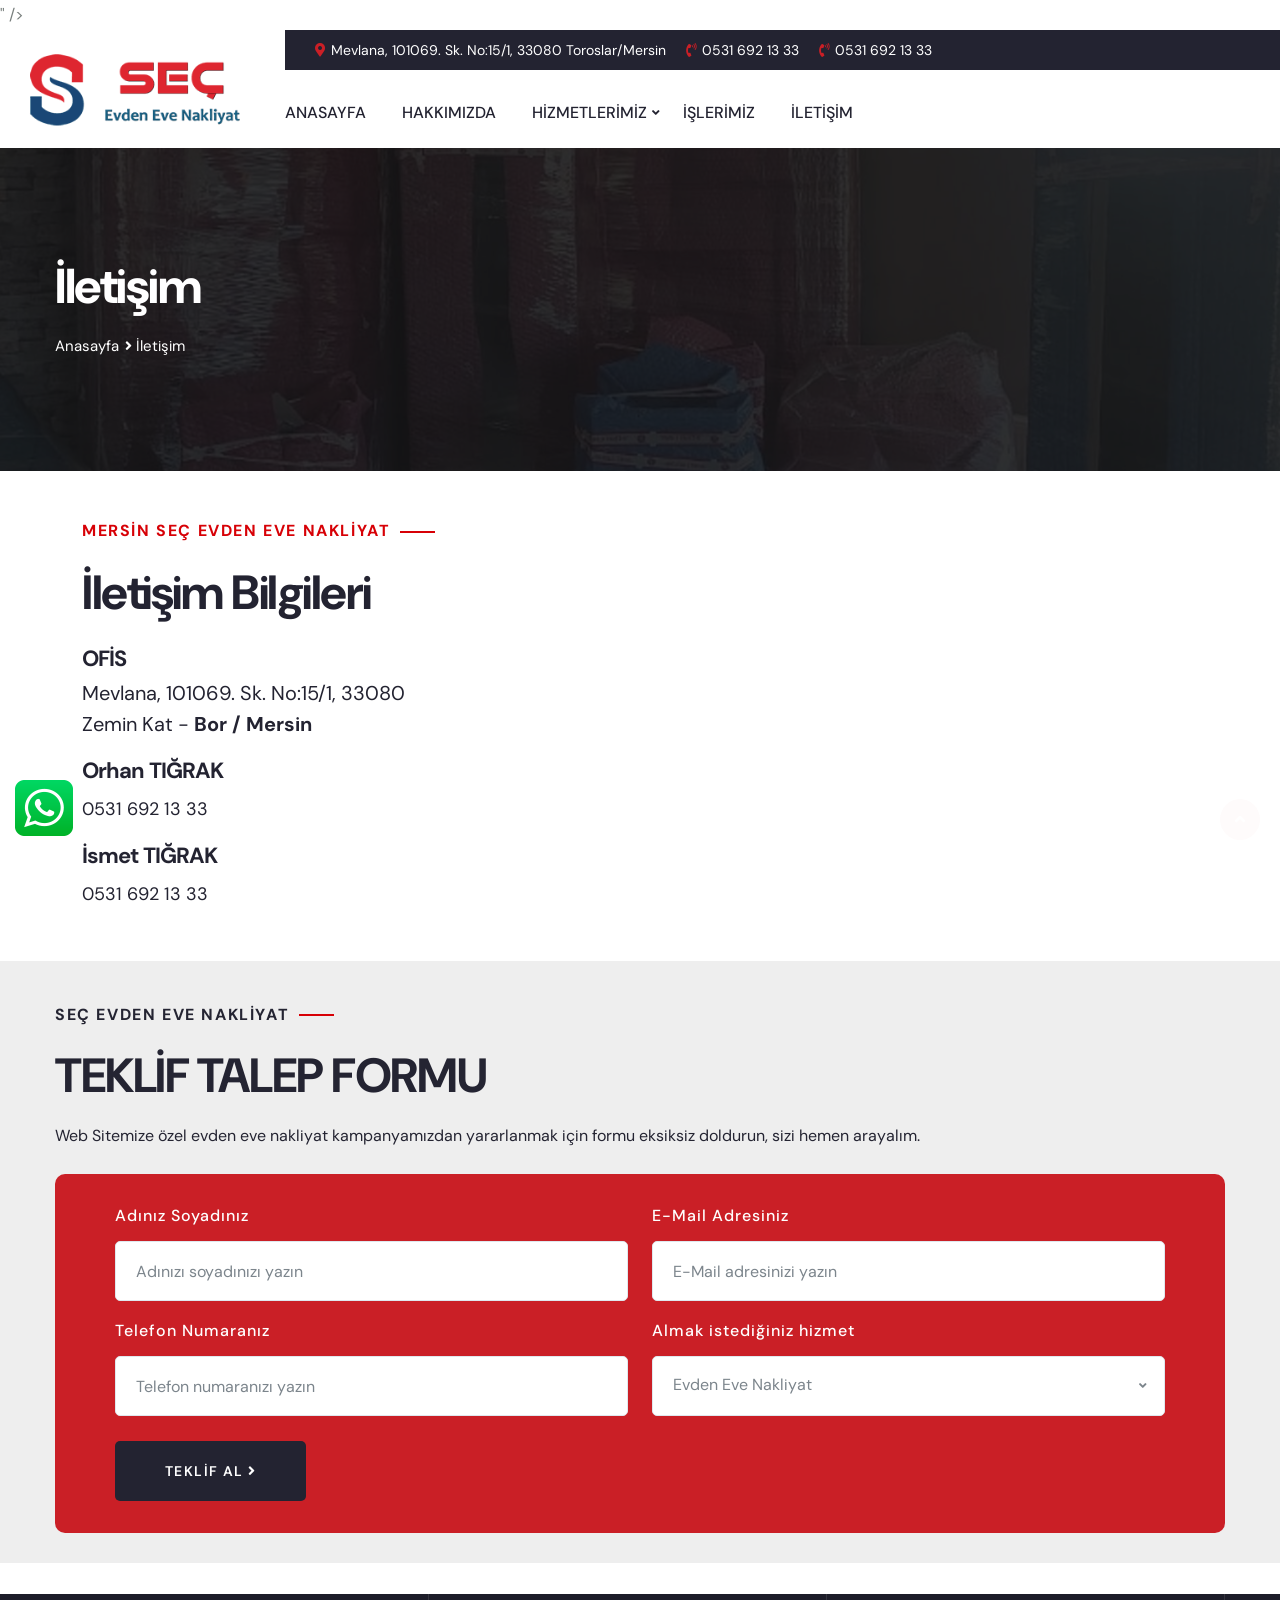
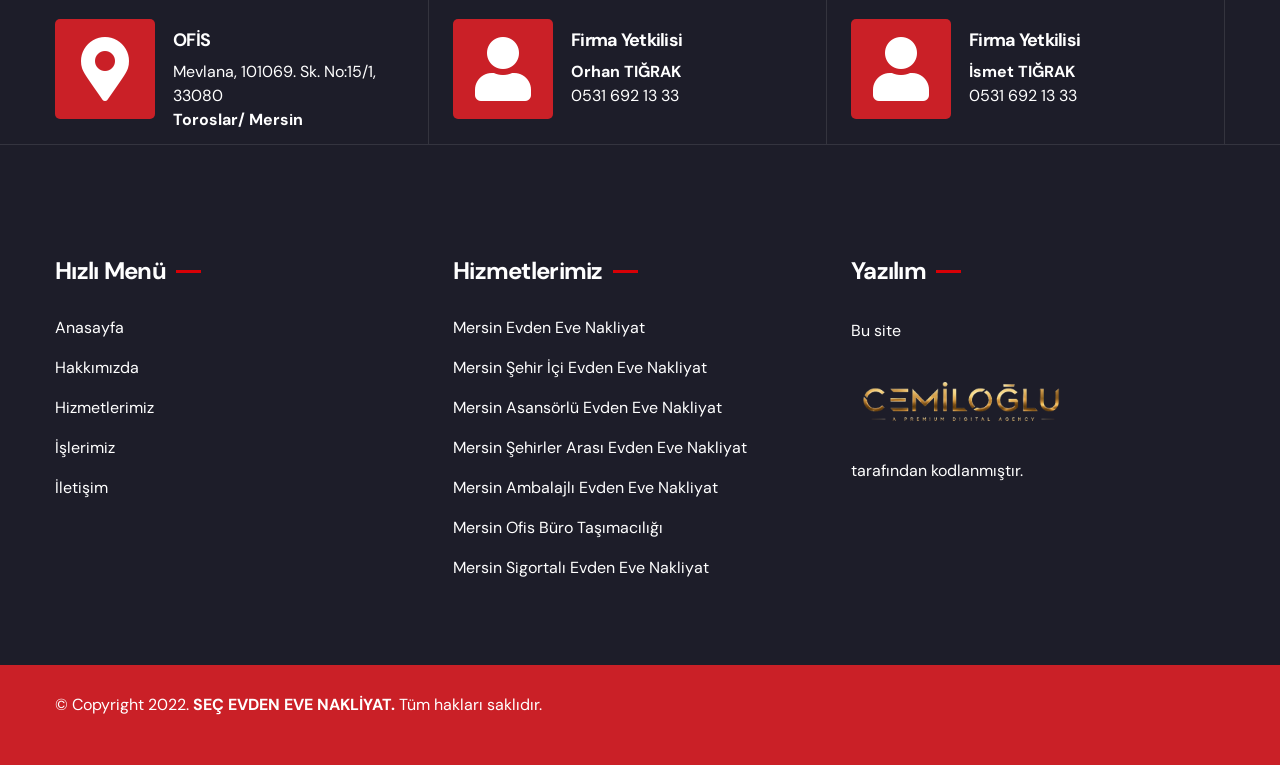
<file: iletisim.html>
<!DOCTYPE html>
<html lang="tr">

<!-- Mirrored from nigdebillurnakliyat.com.tr/iletisim.html by HTTrack Website Copier/3.x [XR&CO'2014], Sat, 30 May 2026 19:41:27 GMT -->
<!-- Added by HTTrack --><meta http-equiv="content-type" content="text/html;charset=UTF-8" /><!-- /Added by HTTrack -->
<head>
<meta charset="utf-8">
<title>SEÇ Mersin Evden Eve Nakliyat - İletişim</title>
<meta property="og:title" content="SEÇ Mersin Evden Eve Nakliyat ve Taşımacılık">
<meta name="keywords" content="SEÇ NAKLİYAT, Mersin SEÇ NAKLİYAT, Mersin Evden Eve Nakliyat ve Taşımacılık, 
Mersin Şehir içi Evden Eve Nakliyat ve Taşımacılık, Mersin Şehirler Arası Evden Eve Nakliyat ve Taşımacılık, Mersin Asansörlü Evden Eve Nakliyat ve Taşımacılık, Mersin Sigortalı Evden Eve Nakliyat ve Taşımacılık, Mersin Ambalajlı Nakliyat ve Taşımacılık"/>
<meta name="description" content="20 senelik Mersin evden eve nakliyat sektör tecrübemizle gerek şehir içi, 
gerek şehirler arası nakliyat hizmetlerinize profesyonel çözümler üretmeyi kendimize ilke edindik."/>
<link rel="shortcut icon" href="assets/frontend/images/logo/billur-nigde-evden-eve-nakliyat-favicon.png" type="image/x-icon">
<link rel="icon" href="assets/frontend/images/logo/billur-nigde-evden-eve-nakliyat-favicon.png" type="image/x-icon">
<meta property="og:image" content="assets/frontend/images/logo/billur-nigde-evden-eve-nakliyat-image.png" />  
<meta name="author" content="<img src="assets/frontend/images/logo/cemiloglu-logo.png" alt="Cemiloğlu Dijital Ajans" style="max-width:220px;height:auto;">" />
<link href="assets/frontend/css/bootstrap.min.css" rel="stylesheet">
<link href="assets/frontend/plugins/revolution/css/settings.css" rel="stylesheet" type="text/css">
<link href="assets/frontend/plugins/revolution/css/layers.css" rel="stylesheet" type="text/css">
<link href="assets/frontend/plugins/revolution/css/navigation.css" rel="stylesheet" type="text/css">
<link rel="preconnect" href="https://fonts.googleapis.com/"><link rel="preconnect" href="https://fonts.gstatic.com/" crossorigin>
<link href="https://fonts.googleapis.com/css2?family=DM+Sans:wght@400;500;700&amp;display=swap" rel="stylesheet">
<link href="assets/frontend/css/style.css" rel="stylesheet">
<link href="assets/frontend/css/responsive.css" rel="stylesheet">
<meta http-equiv="X-UA-Compatible" content="IE=edge">
<meta name="viewport" content="width=device-width, initial-scale=1.0, maximum-scale=1.0, user-scalable=0">
</head>
<body>

<div class="page-wrapper">
    
    <header class="main-header header-style-one">
        <div class="header-top">
            <div class="top-left">
                <ul class="list-style-one">
                    <li><i class="fa fa-map-marker-alt"></i> Mevlana, 101069. Sk. No:15/1, 33080 Toroslar/Mersin</li>
                    <li><i class="fa fa-phone-volume"></i><a href="tel:0531 692 13 33">0531 692 13 33</a></li>
                    <li><i class="fa fa-phone-volume"></i><a href="tel:0531 692 13 33">0531 692 13 33</a></li>
                </ul>
            </div>
        </div>
        
        <div class="header-lower">
            <div class="main-box">
                <div class="logo-box">
                    <div class="logo"><a href="index-2.html">
                    <img src="assets/frontend/images/logo/billur-nigde-evden-eve-nakliyat-logo.png" alt="SEÇ Mersin Evden Eve Nakliyat ve Taşımacılık" title="SEÇ Mersin Evden Eve Nakliyat ve Taşımacılık"></a></div>
                </div>
                <div class="nav-outer">
                    <nav class="nav main-menu">
                        <ul class="navigation">
                            <li><a href="index-2.html">ANASAYFA</a></li>
                            <li><a href="hakkimizda.html">HAKKIMIZDA</a></li>
                            <li class="dropdown"><a href="#">HİZMETLERİMİZ</a>
                                <ul>
                                    <li><a href="mersin-evden-eve-nakliyat-ve-tasimacilik.html">
                                    Mersin Evden Eve Nakliyat</a></li>
                                    <li><a href="mersin-sehir-ici-evden-eve-nakliyat-ve-tasimacilik.html">
                                    Mersin Şehir İçi Evden Eve Nakliyat</a></li>                        
                                    <li><a href="mersin-asansorlu-evden-eve-nakliyat-ve-tasimacilik.html">
                                    Mersin Asansörlü Evden Eve Nakliyat</a></li>
                                    <li><a href="mersin-sehirler-arasi-evden-eve-nakliyat-ve-tasimacilik.html">
                                    Mersin Şehirler Arası Evden Eve Nakliyat</a></li>
                                    <li><a href="mersin-ambalajli-evden-eve-nakliyat-ve-tasimacilik.html">
                                    Mersin Ambalajlı Evden Eve Nakliyat</a></li>
                                    <li><a href="mersin-ofis-buro-tasimaciligi.html">
                                    Mersin Ofis Büro Taşımacılığı</a></li>
                                    <li><a href="mersin-sigortali-evden-eve-nakliyat-ve-tasimacilik.html">
                                    Mersin Sigortalı Evden Eve Nakliyat</a></li>
                                </ul>
                            </li>
                            <li><a href="islerimiz.html">İŞLERİMİZ</a></li>
                            <li><a href="iletisim.html">İLETİŞİM</a></li>
                        </ul>
                    </nav>
                    <div class="outer-box">
                        <a href="teklif-talep-formu.html" class="theme-btn btn-style-one alternate">
                        <span class="btn-title">Teklif Talep Formu
                        <i class="fa fa-clipboard-list"></i></span></a>
                        <div class="mobile-nav-toggler"><span class="icon lnr-icon-bars"></span></div>
                    </div>
                </div>
            </div>
        </div>
        <div class="mobile-menu">
            <div class="menu-backdrop"></div>
            <nav class="menu-box">
                <div class="upper-box">
                    <div class="nav-logo"><a href="index-2.html">
                    <img src="assets/frontend/images/logo/billur-nigde-evden-eve-nakliyat-logo-mobil.png" alt="SEÇ Mersin Evden Eve Nakliyat ve Taşımacılık" title="SEÇ Mersin Evden Eve Nakliyat ve Taşımacılık"></a></div>
                    <div class="close-btn"><i class="icon fa fa-times"></i></div>
                </div>

                <ul class="navigation clearfix">
                </ul>
                <ul class="contact-list-one">
                    <li>
                        <div class="contact-info-box">
                            <i style="color:#fff;" class="fa fa-user"></i>
                            <span class="title">Orhan TIĞRAK</span>
                            <a href="tel:0531 692 13 33">0531 692 13 33</a>
                        </div>
                    </li>
                    <li>
                        <div class="contact-info-box">
                            <i style="color:#fff;" class="fa fa-user"></i>
                            <span class="title">İsmet TIĞRAK</span>
                            <a href="tel:0531 692 13 33">0531 692 13 33</a>
                        </div>
                    </li>
                </ul>
            </nav>
        </div>
        <div class="sticky-header">
            <div class="auto-container">
                <div class="inner-container">
                    <div class="logo">
                        <a href="index-2.html"><img src="assets/frontend/images/logo/billur-nigde-evden-eve-nakliyat-logo.png" alt="SEÇ Mersin Evden Eve Nakliyat ve Taşımacılık" title="SEÇ Mersin Evden Eve Nakliyat ve Taşımacılık"></a>
                    </div>
                    <div class="nav-outer">
                        <nav class="main-menu">
                            <div class="navbar-collapse show collapse clearfix">
                                <ul class="navigation clearfix">
                                </ul>
                            </div>
                        </nav>
                        <div class="mobile-nav-toggler"><span class="icon lnr-icon-bars"></span></div>
                    </div>
                </div>
            </div>
        </div>
    </header>

    <!--<div style="margin-bottom:50px;" id="carouselExampleControls" class="carousel slide" data-bs-ride="carousel">
      <div class="carousel-inner">
        <div class="carousel-item active">
          <a href="tel:0531 692 13 33"><img src="assets/frontend/images/banner/billur-nigde-evden-eve-nakliyat.jpg" class="d-block w-100" alt="SEÇ Mersin Evden Eve Nakliyat ve Taşımacılık" title="SEÇ Mersin Evden Eve Nakliyat ve Taşımacılık"></a>
        </div>
        <div class="carousel-item">
          <a href="tel:0531 692 13 33"><img src="assets/frontend/images/banner/billur-nigde-sehirler-arasi-evden-eve-nakliyat.jpg" class="d-block w-100" alt="SEÇ Mersin Evden Eve Nakliyat ve Taşımacılık" title="SEÇ Mersin Evden Eve Nakliyat ve Taşımacılık"></a>
        </div>
        <div class="carousel-item">
          <a href="tel:0531 692 13 33"><img src="assets/frontend/images/banner/billur-nigde-asansorlu-evden-eve-nakliyat.jpg" class="d-block w-100" alt="SEÇ Mersin Evden Eve Nakliyat ve Taşımacılık" title="SEÇ Mersin Evden Eve Nakliyat ve Taşımacılık"></a>
        </div>
        <div class="carousel-item">
          <a href="tel:0531 692 13 33"><img src="assets/frontend/images/banner/billur-nigde-ambalajli-evden-eve-nakliyat.jpg" class="d-block w-100" alt="SEÇ Mersin Evden Eve Nakliyat ve Taşımacılık" title="SEÇ Mersin Evden Eve Nakliyat ve Taşımacılık"></a>
        </div>          
      </div>
      <button class="carousel-control-prev" type="button" data-bs-target="#carouselExampleControls" data-bs-slide="prev">
        <span class="carousel-control-prev-icon" aria-hidden="true"></span>
        <span class="visually-hidden"></span>
      </button>
      <button class="carousel-control-next" type="button" data-bs-target="#carouselExampleControls" data-bs-slide="next">
        <span class="carousel-control-next-icon" aria-hidden="true"></span>
        <span class="visually-hidden"></span>
      </button>
    </div>-->
    <section class="page-title" style="background-image: url(assets/frontend/images/billur-nigde-evden-eve-nakliyat-sayfa-zemin-bg.jpg);">
		<div class="auto-container">
			<div class="title-outer">
				<h1 class="title">İletişim</h1>
				<ul class="page-breadcrumb">
					<li><a style="color:#fff; font-weight:400;" href="index-2.html">Anasayfa</a></li>					
					<li>İletişim</li>
				</ul>
			</div>
		</div>
	</section>
    <section class="contact-details">
		<div style="padding-top:50px; padding-bottom:50px;" class="container">
			<div class="row">
                <div class="col-xl-5 col-lg-6">
                    <div class="contact-details__right">
                        <div class="sec-title">
                            <span class="sub-title">Mersin SEÇ EVDEN EVE NAKLİYAT</span>
                            <h2>İletişim Bilgileri</h2>                            
                        </div>
                        <ul class="list-unstyled contact-details__info">
                            <li>
                                <div class="text">
                                    <h6>OFİS</h6>
                                    <span> Mevlana, 101069. Sk. No:15/1, 33080  <br>Zemin Kat  -  <b>Bor / Mersin</b></span>
                                </div>
                            </li>                            
                            <li>
                                <div class="text">
                                    <h6>Orhan TIĞRAK</h6>
                                    <a style="color:var(--theme-color1);" href="tel:0531 692 13 33">0531 692 13 33</a>
                                </div>
                            </li>
                            <li>
                                <div class="text">
                                    <h6>İsmet TIĞRAK</h6>
                                    <a style="color:var(--theme-color1);" href="tel:0531 692 13 33">0531 692 13 33</a>
                                </div>
                            </li>
                        </ul>
                    </div>
                </div>

			</div>
		</div>
	</section>
        <section style="background:#eee;" class="why-choose-us pull-up pb-0">
        <div class="auto-container">
            <div class="row">

                <div class="form-column col-lg-12 col-md-12 col-sm-12">
                    <div class="inner-column">
                        <div class="sec-title light">
                            <span style="color:#242432;" class="sub-title">SEÇ EVDEN EVE NAKLİYAT</span>
                            <h2 style="color:#242432;">TEKLİF TALEP FORMU</h2>
                            <p style="color:#242432;">Web Sitemize özel evden eve nakliyat kampanyamızdan yararlanmak için formu eksiksiz doldurun, sizi hemen arayalım.</p>
                        </div>                        
                        <div class="contact-form wow fadeInLeft">
                            <form id="iletisimkayit">
                                <div class="row">
                                    <div class="col-lg-6 col-md-12 col-sm-12 form-group">
                                        <label>Adınız Soyadınız</label>
                                        <input type="text" name="adsoyad" id="adsoyad" placeholder="Adınızı soyadınızı yazın" required="">
                                    </div>

                                    <div class="col-lg-6 col-md-6 col-sm-12 form-group">
                                        <label>E-Mail Adresiniz</label>
                                        <input type="email" name="email" id="email" placeholder="E-Mail adresinizi yazın" required="">
                                    </div>

                                    <div class="col-lg-6 col-md-6 col-sm-12 form-group">
                                        <label>Telefon Numaranız</label>
                                        <input type="text" name="telefon" id="telefon" placeholder="Telefon numaranızı yazın" required="">
                                    </div>
                                    
                                    <div class="col-lg-6 col-md-6 col-sm-12 form-group">
                                        <label>Almak istediğiniz hizmet</label>
                                        <select name="hizmet" id="hizmet" class="custom-select">
                                            <option value="Evden Eve Nakliyat">Evden Eve Nakliyat</option>
                                            <option value="Asansörlü Nakliyat">Asansörlü Nakliyat</option>
                                            <option value="Şehirler Arası Nakliyat">Şehirler Arası Nakliyat</option>
                                            <option value="Sigortalı Nakliyat">Sigortalı Nakliyat</option>
                                        </select>
                                    </div>
                                   

                                    <div class="col-lg-12 col-md-12 col-sm-12 form-group">
                                        <button class="theme-btn btn-style-two hvr-light" type="submit" name="submit-form"><span class="btn-title">TEKLİF AL <i class="fa fa-angle-right"></i></span></button>
                                    </div>

                                </div>
                            </form>
                        </div>

                    </div>
                </div>
            </div>
        </div>
    </section><br>
    <!--<section class="about-section pt-0">
        <div class="auto-container">
            <div class="row">
                    <div class="content-column col-lg-6 col-md-12 col-sm-12 ">
                        <div class="inner-column">
                            <div class="sec-title">
                                <span class="sub-title">Mersin SEÇ Evden Eve Nakliyat</span>
                                <h2 style="line-height: 13px;">HAKKIMIZDA</h2>
                                <div class="text">20 senelik Mersin evden eve nakliyat sektör tecrübemizle gerek şehir içi, gerek şehirler arası nakliyat hizmetlerinize profesyonel çözümler üretmeyi kendimize ilke edindik. Son teknoloji mobil asansör sistemlerimiz, alanında uzman deneyimli personel kadromuz ile eşyalarınıza gereken önemi gösteriyor, taşınma sırasında en ufak bir zarar getirmeden yeni evinize taşınmanıza yardımcı oluyoruz. </div>
                            </div>
                            <div class="content-box">
                                <div class="about-block">
                                    <i class="icon flaticon-worldwide-shipping"></i>
                                    <h4 class="title"><span style="font-weight: 400;">81 ile </span>Evden Eve Nakliyat </h4>
                                    <p class="text">SEÇ NAKLİYAT güvencesiyle Türkiye'nin her yerine Şehirler Arası Evden Eve Nakliyat hizmetleri</p>
                                </div>
                                <div class="about-block">
                                    <i class="icon flaticon-3d-cube"></i>
                                    <h4 class="title"><span style="font-weight: 400;">Eşyalarınız</span> Güvenle Taşınır</h4>
                                    <p class="text">Birinci sınıf kaliteli patpat ekipmanlarımız ve yeni nesil asansörlü nakliyat sistemlerimiz ile eşyalarınız güvende </p>
                                </div>
                            </div>
                            <div class="btm-box">
                                <a href="teklif-talep-formu.html" class="theme-btn btn-style-one"><span class="btn-title">TEKLİF AL</span></a>
                            </div>
                        </div>
                    </div>
                    <div class="image-column col-lg-6 col-md-12 col-sm-12">
                        <div class="inner-column">
                           <img src="assets/frontend/images/billur-nigde-evden-eve-nakliyat-hakkimizda.jpg" alt="SEÇ Mersin Evden Eve Nakliyat ve Taşımacılık" title="SEÇ Mersin Evden Eve Nakliyat ve Taşımacılık">                         
                        </div>
                    </div>
            </div>
        </div>
    </section>

        <section style="background:#eee;" class="services-section">        
        <div class="anim-icons">
            <span class="icon icon-wave-line"></span>
        </div>

        <div class="auto-container">
            <div class="sec-title text-center">
                <span class="sub-title">Mersin SEÇ EVDEN EVE NAKLİYAT
                </span>
                <h2>Hizmet <span style="font-weight: 400;">Alanlarımız</span></h2>
            </div>

            <div class="row">

                <div class="service-block col-xl-4 col-lg-4 col-md-6 col-sm-12 wow fadeInUp">
                    <div class="inner-box ">
                        <div class="image-box">
                            <figure class="image">
                            <a href="mersin-evden-eve-nakliyat-ve-tasimacilik.html">
                            <img src="assets/frontend/images/hizmetlerimiz/billur-nigde-evden-eve-nakliyat.jpg" alt="SEÇ Mersin Evden Eve Nakliyat ve Taşımacılık" title="SEÇ Mersin Evden Eve Nakliyat ve Taşımacılık"></a></figure>
                        </div>
                        <div class="content-box">
                            <span class="sub-title">SEÇ Evden Eve Nakliyat</span>
                            <h4 style="font-weight:400;" class="title"><a href="mersin-evden-eve-nakliyat-ve-tasimacilik.html">Mersin <b>Evden Eve Nakliyat</b> ve Taşımacılık</a></h4>
                            <div class="text">Alanında uzman personellerimiz ile evden eve nakliyat ihtiyaçlarınıza profesyonel çözümler üretiyoruz.</div>
                        </div>
                    </div>
                </div>
                <div class="service-block col-xl-4 col-lg-4 col-md-6 col-sm-12 wow fadeInUp">
                    <div class="inner-box ">
                        <div class="image-box">
                            <figure class="image">
                            <a href="mersin-sehirler-arasi-evden-eve-nakliyat-ve-tasimacilik.html">
                            <img src="assets/frontend/images/hizmetlerimiz/billur-nigde-sehirler-arasi-evden-eve-nakliyat.jpg" alt="SEÇ Mersin Evden Eve Nakliyat ve Taşımacılık" title="SEÇ Mersin Evden Eve Nakliyat ve Taşımacılık"></a></figure>
                        </div>
                        <div class="content-box">
                            <span class="sub-title">SEÇ Evden Eve Nakliyat</span>
                            <h4 style="font-weight:400;" class="title"><a href="mersin-sehirler-arasi-evden-eve-nakliyat-ve-tasimacilik.html">Şehirler Arası <b>Evden Eve Nakliyat</b></a></h4>
                            <div class="text">Geniş araç filomuz ile ile evden eve nakliyat ihtiyaçlarınıza profesyonel çözümler üretiyoruz.</div>
                        </div>
                    </div>
                </div>  
                <div class="service-block col-xl-4 col-lg-4 col-md-6 col-sm-12 wow fadeInUp">
                    <div class="inner-box ">
                        <div class="image-box">
                            <figure class="image">
                            <a href="mersin-asansorlu-evden-eve-nakliyat-ve-tasimacilik.html">
                            <img src="assets/frontend/images/hizmetlerimiz/billur-nigde-asansorlu-evden-eve-nakliyat.jpg" alt="SEÇ Mersin Evden Eve Nakliyat ve Taşımacılık" title="SEÇ Mersin Evden Eve Nakliyat ve Taşımacılık"></a></figure>
                        </div>
                        <div class="content-box">
                            <span class="sub-title">SEÇ Evden Eve Nakliyat</span>
                            <h4 style="font-weight:400;" class="title"><a href="mersin-asansorlu-evden-eve-nakliyat-ve-tasimacilik.html">Mersin Asansörlü <b>Evden Eve Nakliyat</b></a></h4>
                            <div class="text">Yeni nesil asansör sistemlerimiz ile asansörlü evden eve nakliyat ihtiyaçlarınıza profesyonel çözümler üretiyoruz.</div>
                        </div>
                    </div>
                </div> 
                <div class="service-block col-xl-4 col-lg-4 col-md-6 col-sm-12 wow fadeInUp">
                    <div class="inner-box ">
                        <div class="image-box">
                            <figure class="image">
                            <a href="mersin-ambalajli-evden-eve-nakliyat-ve-tasimacilik.html">
                            <img src="assets/frontend/images/hizmetlerimiz/billur-nigde-ambalajli-evden-eve-nakliyat.jpg" alt="SEÇ Mersin Evden Eve Nakliyat ve Taşımacılık" title="SEÇ Mersin Evden Eve Nakliyat ve Taşımacılık"></a></figure>
                        </div>
                        <div class="content-box">
                            <span class="sub-title">SEÇ Evden Eve Nakliyat</span>
                            <h4 style="font-weight:400;" class="title"><a href="mersin-ambalajli-evden-eve-nakliyat-ve-tasimacilik.html">Mersin Ambalajlı <b>Evden Eve Nakliyat</b></a></h4>
                            <div class="text">Birinci sınıf kalitede patpat ekipmanlarımız ile ambalajlı evden eve nakliyat ihtiyaçlarınıza profesyonel çözümler üretiyoruz.</div>
                        </div>
                    </div>
                </div>     
                <div class="service-block col-xl-4 col-lg-4 col-md-6 col-sm-12 wow fadeInUp">
                    <div class="inner-box ">
                        <div class="image-box">
                            <figure class="image">
                            <a href="mersin-ofis-buro-tasimaciligi.html">
                            <img src="assets/frontend/images/hizmetlerimiz/billur-nigde-ofis-buro-tasimaciligi.jpg" alt="SEÇ Mersin Evden Eve Nakliyat ve Taşımacılık" title="SEÇ Mersin Evden Eve Nakliyat ve Taşımacılık"></a></figure>
                        </div>
                        <div class="content-box">
                            
                            <span class="sub-title">SEÇ Evden Eve Nakliyat</span>
                            <h4 style="font-weight:400;" class="title"><a href="mersin-ofis-buro-tasimaciligi.html">Mersin  <b>Ofis Büro İş Yeri </b> Taşımacılığı</a></h4>
                            <div class="text">İş yerleri gibi hassas taşıma hizmetlerinize SEÇ NAKLİYAT olarak ofis büro taşımacılığı sektöründe en kaliteli ve en profesyonel çözümler üretiyoruz.</div>
                        </div>
                    </div>
                </div>  
                <div class="service-block col-xl-4 col-lg-4 col-md-6 col-sm-12 wow fadeInUp">
                    <div class="inner-box ">
                        <div class="image-box">
                            <figure class="image">
                            <a href="mersin-sigortali-evden-eve-nakliyat-ve-tasimacilik.html">
                            <img src="assets/frontend/images/hizmetlerimiz/billur-nigde-sigortali-evden-eve-nakliyat.jpg" alt="SEÇ Mersin Evden Eve Nakliyat ve Taşımacılık" title="SEÇ Mersin Evden Eve Nakliyat ve Taşımacılık"></a></figure>
                        </div>
                        <div class="content-box">
                            <span class="sub-title">SEÇ Evden Eve Nakliyat</span>
                            <h4 style="font-weight:400;" class="title"><a href="mersin-sigortali-evden-eve-nakliyat-ve-tasimacilik.html">Mersin Sigortalı <b>Evden Eve Nakliyat</b></a></h4>
                            <div class="text">Uzman sigorta ekspertiz danışmanlarımız ile eşyalarınız zarar riskine karşı sigortalı evden eve nakliyat sistemlerimiz ile güvenle taşınıyor.</div>
                        </div>
                    </div>
                </div>                 

              


                
            </div>
        </div>
    </section>    
    <section class="call-to-action style-two" style="background-image: url(assets/frontend/images/sayfa-bg.jpg)">
        <div class="auto-container">
            <div class="outer-box">
                <div class="sec-title text-center light mb-0">
                    <div class="sub-title">SEÇ EVDEN EVE NAKLİYAT</div>
                    <h1>Web Sitemize Özel <br>Kampanyalı Evden Eve Nakliyat fırsatını kaçırmayın</h1>
                    <a href="tel:0531 692 13 33" class="theme-btn btn-style-one hvr-light">
                    <span class="btn-title">Hemen Arayın <i class="fa fa-phone"></i></span></a>
                </div>
            </div>
        </div>
    </section> 
    
    <section class="team-section">    
        <div class="auto-container">
            <div class="sec-title text-center">
                <span class="sub-title">SEÇ EVDEN EVE NAKLİYAT</span>
                <h2>İşlerimiz</h2>
            </div>
    
            <div class="row">
                
                <div class="team-block col-lg-4 col-md-6 col-sm-12">
                    <div class="inner-box">
                        <div class="image-box">
                            <figure class="image"><a href="tel:0531 692 13 33">
                            <img src="assets/uploads/galeri/537a8-billur-nigde-evden-eve-nakliyat-1.jpg" alt="SEÇ Mersin Evden Eve Nakliyat ve Taşımacılık" title="SEÇ Mersin Evden Eve Nakliyat ve Taşımacılık"></a></figure>                         
                        </div>
                        <div class="info-box">
                            <span class="designation">SEÇ NAKLİYAT</span>
                            <h4 style="font-size:20px;" class="name"><a href="tel:0531 692 13 33">Mersin Evden Eve Nakliyat</a></h4>
                        </div>
                    </div>
                </div>
                
                <div class="team-block col-lg-4 col-md-6 col-sm-12">
                    <div class="inner-box">
                        <div class="image-box">
                            <figure class="image"><a href="tel:0531 692 13 33">
                            <img src="assets/uploads/galeri/ba2a1-billur-nigde-evden-eve-nakliyat-2.jpg" alt="SEÇ Mersin Evden Eve Nakliyat ve Taşımacılık" title="SEÇ Mersin Evden Eve Nakliyat ve Taşımacılık"></a></figure>                         
                        </div>
                        <div class="info-box">
                            <span class="designation">SEÇ NAKLİYAT</span>
                            <h4 style="font-size:20px;" class="name"><a href="tel:0531 692 13 33">Mersin Evden Eve Nakliyat</a></h4>
                        </div>
                    </div>
                </div>
                
                <div class="team-block col-lg-4 col-md-6 col-sm-12">
                    <div class="inner-box">
                        <div class="image-box">
                            <figure class="image"><a href="tel:0531 692 13 33">
                            <img src="assets/uploads/galeri/c89b5-billur-nigde-evden-eve-nakliyat-3.jpg" alt="SEÇ Mersin Evden Eve Nakliyat ve Taşımacılık" title="SEÇ Mersin Evden Eve Nakliyat ve Taşımacılık"></a></figure>                         
                        </div>
                        <div class="info-box">
                            <span class="designation">SEÇ NAKLİYAT</span>
                            <h4 style="font-size:20px;" class="name"><a href="tel:0531 692 13 33">Mersin Evden Eve Nakliyat</a></h4>
                        </div>
                    </div>
                </div>
                
                <div class="team-block col-lg-4 col-md-6 col-sm-12">
                    <div class="inner-box">
                        <div class="image-box">
                            <figure class="image"><a href="tel:0531 692 13 33">
                            <img src="assets/uploads/galeri/d4627-billur-nigde-evden-eve-nakliyat-4.jpg" alt="SEÇ Mersin Evden Eve Nakliyat ve Taşımacılık" title="SEÇ Mersin Evden Eve Nakliyat ve Taşımacılık"></a></figure>                         
                        </div>
                        <div class="info-box">
                            <span class="designation">SEÇ NAKLİYAT</span>
                            <h4 style="font-size:20px;" class="name"><a href="tel:0531 692 13 33">Mersin Evden Eve Nakliyat</a></h4>
                        </div>
                    </div>
                </div>
                
                <div class="team-block col-lg-4 col-md-6 col-sm-12">
                    <div class="inner-box">
                        <div class="image-box">
                            <figure class="image"><a href="tel:0531 692 13 33">
                            <img src="assets/uploads/galeri/e65fe-billur-nigde-evden-eve-nakliyat-5.jpg" alt="SEÇ Mersin Evden Eve Nakliyat ve Taşımacılık" title="SEÇ Mersin Evden Eve Nakliyat ve Taşımacılık"></a></figure>                         
                        </div>
                        <div class="info-box">
                            <span class="designation">SEÇ NAKLİYAT</span>
                            <h4 style="font-size:20px;" class="name"><a href="tel:0531 692 13 33">Mersin Evden Eve Nakliyat</a></h4>
                        </div>
                    </div>
                </div>
                
                <div class="team-block col-lg-4 col-md-6 col-sm-12">
                    <div class="inner-box">
                        <div class="image-box">
                            <figure class="image"><a href="tel:0531 692 13 33">
                            <img src="assets/uploads/galeri/045a3-billur-nigde-evden-eve-nakliyat-6.jpg" alt="SEÇ Mersin Evden Eve Nakliyat ve Taşımacılık" title="SEÇ Mersin Evden Eve Nakliyat ve Taşımacılık"></a></figure>                         
                        </div>
                        <div class="info-box">
                            <span class="designation">SEÇ NAKLİYAT</span>
                            <h4 style="font-size:20px;" class="name"><a href="tel:0531 692 13 33">Mersin Evden Eve Nakliyat</a></h4>
                        </div>
                    </div>
                </div>
                
                <div class="team-block col-lg-4 col-md-6 col-sm-12">
                    <div class="inner-box">
                        <div class="image-box">
                            <figure class="image"><a href="tel:0531 692 13 33">
                            <img src="assets/uploads/galeri/13fd1-billur-nigde-evden-eve-nakliyat-7.jpg" alt="SEÇ Mersin Evden Eve Nakliyat ve Taşımacılık" title="SEÇ Mersin Evden Eve Nakliyat ve Taşımacılık"></a></figure>                         
                        </div>
                        <div class="info-box">
                            <span class="designation">SEÇ NAKLİYAT</span>
                            <h4 style="font-size:20px;" class="name"><a href="tel:0531 692 13 33">Mersin Evden Eve Nakliyat</a></h4>
                        </div>
                    </div>
                </div>
                
                <div class="team-block col-lg-4 col-md-6 col-sm-12">
                    <div class="inner-box">
                        <div class="image-box">
                            <figure class="image"><a href="tel:0531 692 13 33">
                            <img src="assets/uploads/galeri/21f86-billur-nigde-evden-eve-nakliyat-8.jpg" alt="SEÇ Mersin Evden Eve Nakliyat ve Taşımacılık" title="SEÇ Mersin Evden Eve Nakliyat ve Taşımacılık"></a></figure>                         
                        </div>
                        <div class="info-box">
                            <span class="designation">SEÇ NAKLİYAT</span>
                            <h4 style="font-size:20px;" class="name"><a href="tel:0531 692 13 33">Mersin Evden Eve Nakliyat</a></h4>
                        </div>
                    </div>
                </div>
                
                <div class="team-block col-lg-4 col-md-6 col-sm-12">
                    <div class="inner-box">
                        <div class="image-box">
                            <figure class="image"><a href="tel:0531 692 13 33">
                            <img src="assets/uploads/galeri/2b690-billur-nigde-evden-eve-nakliyat-9.jpg" alt="SEÇ Mersin Evden Eve Nakliyat ve Taşımacılık" title="SEÇ Mersin Evden Eve Nakliyat ve Taşımacılık"></a></figure>                         
                        </div>
                        <div class="info-box">
                            <span class="designation">SEÇ NAKLİYAT</span>
                            <h4 style="font-size:20px;" class="name"><a href="tel:0531 692 13 33">Mersin Evden Eve Nakliyat</a></h4>
                        </div>
                    </div>
                </div>
                
                <div class="team-block col-lg-4 col-md-6 col-sm-12">
                    <div class="inner-box">
                        <div class="image-box">
                            <figure class="image"><a href="tel:0531 692 13 33">
                            <img src="assets/uploads/galeri/3d4e2-billur-nigde-evden-eve-nakliyat-10.jpg" alt="SEÇ Mersin Evden Eve Nakliyat ve Taşımacılık" title="SEÇ Mersin Evden Eve Nakliyat ve Taşımacılık"></a></figure>                         
                        </div>
                        <div class="info-box">
                            <span class="designation">SEÇ NAKLİYAT</span>
                            <h4 style="font-size:20px;" class="name"><a href="tel:0531 692 13 33">Mersin Evden Eve Nakliyat</a></h4>
                        </div>
                    </div>
                </div>
                
                <div class="team-block col-lg-4 col-md-6 col-sm-12">
                    <div class="inner-box">
                        <div class="image-box">
                            <figure class="image"><a href="tel:0531 692 13 33">
                            <img src="assets/uploads/galeri/4ae23-billur-nigde-evden-eve-nakliyat-11.jpg" alt="SEÇ Mersin Evden Eve Nakliyat ve Taşımacılık" title="SEÇ Mersin Evden Eve Nakliyat ve Taşımacılık"></a></figure>                         
                        </div>
                        <div class="info-box">
                            <span class="designation">SEÇ NAKLİYAT</span>
                            <h4 style="font-size:20px;" class="name"><a href="tel:0531 692 13 33">Mersin Evden Eve Nakliyat</a></h4>
                        </div>
                    </div>
                </div>
                
            </div>
        </div>
    </section>        <section style="background:#eee;" class="why-choose-us pull-up pb-0">
        <div class="auto-container">
            <div class="row">

                <div class="form-column col-lg-12 col-md-12 col-sm-12">
                    <div class="inner-column">
                        <div class="sec-title light">
                            <span style="color:#242432;" class="sub-title">SEÇ EVDEN EVE NAKLİYAT</span>
                            <h2 style="color:#242432;">TEKLİF TALEP FORMU</h2>
                            <p style="color:#242432;">Web Sitemize özel evden eve nakliyat kampanyamızdan yararlanmak için formu eksiksiz doldurun, sizi hemen arayalım.</p>
                        </div>                        
                        <div class="contact-form wow fadeInLeft">
                            <form id="iletisimkayit">
                                <div class="row">
                                    <div class="col-lg-6 col-md-12 col-sm-12 form-group">
                                        <label>Adınız Soyadınız</label>
                                        <input type="text" name="adsoyad" id="adsoyad" placeholder="Adınızı soyadınızı yazın" required="">
                                    </div>

                                    <div class="col-lg-6 col-md-6 col-sm-12 form-group">
                                        <label>E-Mail Adresiniz</label>
                                        <input type="email" name="email" id="email" placeholder="E-Mail adresinizi yazın" required="">
                                    </div>

                                    <div class="col-lg-6 col-md-6 col-sm-12 form-group">
                                        <label>Telefon Numaranız</label>
                                        <input type="text" name="telefon" id="telefon" placeholder="Telefon numaranızı yazın" required="">
                                    </div>
                                    
                                    <div class="col-lg-6 col-md-6 col-sm-12 form-group">
                                        <label>Almak istediğiniz hizmet</label>
                                        <select name="hizmet" id="hizmet" class="custom-select">
                                            <option value="Evden Eve Nakliyat">Evden Eve Nakliyat</option>
                                            <option value="Asansörlü Nakliyat">Asansörlü Nakliyat</option>
                                            <option value="Şehirler Arası Nakliyat">Şehirler Arası Nakliyat</option>
                                            <option value="Sigortalı Nakliyat">Sigortalı Nakliyat</option>
                                        </select>
                                    </div>
                                   

                                    <div class="col-lg-12 col-md-12 col-sm-12 form-group">
                                        <button class="theme-btn btn-style-two hvr-light" type="submit" name="submit-form"><span class="btn-title">TEKLİF AL <i class="fa fa-angle-right"></i></span></button>
                                    </div>

                                </div>
                            </form>
                        </div>

                    </div>
                </div>
            </div>
        </div>
    </section>-->    <footer style="background:#1d1d29;" class="main-footer">       

        <div class="contacts-outer">
            <div class="auto-container">
                <div class="row">
                    
                    <div class="contact-info-block col-lg-4 col-md-6 col-sm-12 wow fadeInRight">
                        <div class="inner-box">
                            <div class="icon-box"><i class="fa fa-map-marker-alt"></i></div>
                            <h4 class="title">OFİS</h4>
                            <div class="text"> Mevlana, 101069. Sk. No:15/1, 33080 <b><br> Toroslar/ Mersin</b></div>
                        </div>
                    </div>
                    <div class="contact-info-block col-lg-4 col-md-6 col-sm-12 wow fadeInRight">
                        <div class="inner-box">
                            <div class="icon-box"><i class="fa fa-user"></i></div>
                            <h4 class="title">Firma Yetkilisi</h4>
                            <div class="text">                                
                            <a href="tel:0531 692 13 33"><b>Orhan TIĞRAK</b></a><br>
                            <a href="tel:0531 692 13 33">0531 692 13 33</a></div>
                        </div>
                    </div>                    
                    <div class="contact-info-block col-lg-4 col-md-6 col-sm-12 wow fadeInRight">
                        <div class="inner-box">
                            <div class="icon-box"><i class="fa fa-user"></i></div>
                            <h4 class="title">Firma Yetkilisi</h4>
                            <div class="text">                                
                            <a href="tel:0531 692 13 331"><b>İsmet TIĞRAK</b></a><br>
                            <a href="tel:0531 692 13 33">0531 692 13 33</a></div>
                        </div>
                    </div> 
                </div>
            </div>
        </div>

        <div class="widgets-section">
            <div class="auto-container">
                <div class="row">
                    
                    <div class="footer-column col-xl-4 col-lg-3 col-md-6 col-sm-12">
                        <div class="footer-widget">
                            <h3 class="widget-title">Hızlı Menü</h3>
                            <ul class="user-links">
                                <li><a href="index-2.html">Anasayfa</a></li>
                                <li><a href="hakkimizda.html">Hakkımızda</a></li>
                                <li><a href="mersin-evden-eve-nakliyat-ve-tasimacilik.html">Hizmetlerimiz</a></li>
                                <li><a href="islerimiz.html">İşlerimiz</a></li>
                                <li><a href="iletisim.html">İletişim</a></li>
                            </ul>
                        </div>
                    </div>
                    <div class="footer-column col-xl-4 col-lg-3 col-md-6 col-sm-12">
                        <div class="footer-widget">
                            <h3 class="widget-title">Hizmetlerimiz</h3>
                            <ul class="user-links">
                              <li><a href="mersin-evden-eve-nakliyat-ve-tasimacilik.html">
                              Mersin Evden Eve Nakliyat</a></li>
                              <li><a href="mersin-sehir-ici-evden-eve-nakliyat-ve-tasimacilik.html">
                              Mersin Şehir İçi Evden Eve Nakliyat</a></li>                        
                              <li><a href="mersin-asansorlu-evden-eve-nakliyat-ve-tasimacilik.html">
                              Mersin Asansörlü Evden Eve Nakliyat</a></li>
                              <li><a href="mersin-sehirler-arasi-evden-eve-nakliyat-ve-tasimacilik.html">
                              Mersin Şehirler Arası Evden Eve Nakliyat</a></li>
                              <li><a href="mersin-ambalajli-evden-eve-nakliyat-ve-tasimacilik.html">
                              Mersin Ambalajlı Evden Eve Nakliyat</a></li>
                              <li><a href="mersin-ofis-buro-tasimaciligi.html">
                              Mersin Ofis Büro Taşımacılığı</a></li>
                              <li><a href="mersin-sigortali-evden-eve-nakliyat-ve-tasimacilik.html">
                              Mersin Sigortalı Evden Eve Nakliyat</a></li>
                            </ul>
                        </div>
                    </div> 
                    
                    <div class="footer-column col-xl-4 col-lg-5 col-md-6 col-sm-12">
                        <div class="footer-widget">
                            <h3 class="widget-title">Yazılım</h3>
                            <div class="widget-content">
                                <div class="subscribe-form">
                                   <p style="color:#fff;">Bu site<br><strong style="font-weight:bold;">
                                    <a style="color:#fff;" href="https://cemiloğluajans.com/"><span><img src="assets/frontend/images/logo/cemiloglu-logo.png" alt="Cemiloğlu Dijital Ajans" style="max-width:220px;height:auto;"> </span>
                                    </a></strong> <br>tarafından kodlanmıştır. </p>
                                </div>
                            </div>
                        </div>
                    </div>

                </div>
            </div>
        </div>
        <div class="footer-bottom">
            <div class="auto-container">
                <div class="inner-container">
                    <div class="copyright-text">
                        <p style="color:#fff;">&copy; Copyright 2022.<a style="color:#fff; font-weight:700;" href="index-2.html"> SEÇ EVDEN EVE NAKLİYAT.</a> Tüm hakları saklıdır.</p>
                    </div>                    
                </div>
            </div>
        </div>
    </footer>
</div>



    <style type="text/css">

        .yorum-teklif {
        height: 50px !important;
        background-color: #191d29 !important;
        color: #fff !important;
        text-align: center !important;
        font-size: 17px !important;
        position: fixed;
        bottom: 0px !important;
        z-index: 99999;
        width: 50% !important;
        padding-top: 11px;
        }
        .yorum-teklif-2 {
        height: 50px !important;
        background-color: #cf212a !important;
        color: #fff !important;
        text-align: center !important;
        font-size: 17px !important;
        position: fixed;
        bottom: 0px !important;
        z-index: 99999;
        width: 50% !important;
        padding-top: 11px;
        right: 0px;
        }        

        .telefon {
        position: fixed;
        width: 100px;
        bottom: 60px;
        left: -6px;
        color: #fff;
        text-align: center;
        font-size: 30px;
        z-index: 100;
        }    
        
        .wp {
        position: fixed;
        width: 100px;
        bottom: 60px;
        left: -6px;
        color: #fff;
        text-align: center;
        font-size: 30px;
        z-index: 100;
        }         


    .yorum-teklif.hidden-xs .fa {
        padding: 0 8px;
    }

    @media only screen and (min-width: 720px) {
    .yorum-teklif{
        display: none !important;

    }}
        
    .yorum-teklif-2.hidden-xs .fa {
        padding: 0 8px;
    }

    @media only screen and (min-width: 720px) {
    .yorum-teklif-2{
        display: none !important;

    }        

    }

    </style>

        <a href="https://wa.me/+905415519451?text=Merhaba,%20Evden%20Eve%20Nakliyat%20hizmeti%20almak%20i%c3%a7in%20size%20web%20siteniz%20%c3%bczerinden%20ula%c5%9f%c4%b1yorum." class="wp">
            <img src="assets/frontend/images/whatsapp.png" alt="Mersin Evden Eve Nakliyat" title="Mersin Evden Eve Nakliyat">
        </a>

        <div class="yorum-teklif hidden-xs ">
            <a style="color:#fff !important;" href="tel:0531 692 13 33"><i class="fa fa-phone-volume"></i><b>ALO </b>NAKLİYE</a>
        </div>
        <div class="yorum-teklif-2 hidden-xs ">
            
            <a style="color:#fff !important;" href="teklif-talep-formu.html"><i style="padding: 0 8px;" class="fa fa-clipboard"></i><b>TEKLİF</b> FORMU</a>
        </div>

<div class="scroll-to-top scroll-to-target" data-target="html"><span class="fa fa-angle-up"></span></div>
<script src="assets/frontend/js/jquery.js"></script> 
<script src="assets/frontend/js/popper.min.js"></script>
<script src="assets/frontend/plugins/revolution/js/jquery.themepunch.revolution.min.js"></script>
<script src="assets/frontend/plugins/revolution/js/jquery.themepunch.tools.min.js"></script>
<script src="assets/frontend/plugins/revolution/js/extensions/revolution.extension.actions.min.js"></script>
<script src="assets/frontend/plugins/revolution/js/extensions/revolution.extension.carousel.min.js"></script>
<script src="assets/frontend/plugins/revolution/js/extensions/revolution.extension.kenburn.min.js"></script>
<script src="assets/frontend/plugins/revolution/js/extensions/revolution.extension.layeranimation.min.js"></script>
<script src="assets/frontend/plugins/revolution/js/extensions/revolution.extension.migration.min.js"></script>
<script src="assets/frontend/plugins/revolution/js/extensions/revolution.extension.navigation.min.js"></script>
<script src="assets/frontend/plugins/revolution/js/extensions/revolution.extension.parallax.min.js"></script>
<script src="assets/frontend/plugins/revolution/js/extensions/revolution.extension.slideanims.min.js"></script>
<script src="assets/frontend/plugins/revolution/js/extensions/revolution.extension.video.min.js"></script>
<script src="assets/frontend/js/main-slider-script.js"></script>
<script src="assets/frontend/js/bootstrap.min.js"></script>
<script src="assets/frontend/js/jquery.fancybox.js"></script>
<script src="assets/frontend/js/jquery-ui.js"></script>
<script src="assets/frontend/js/wow.js"></script>
<script src="assets/frontend/js/appear.js"></script>
<script src="assets/frontend/js/select2.min.js"></script>
<script src="assets/frontend/js/swiper.min.js"></script>
<script src="assets/frontend/js/owl.js"></script>
<script src="assets/frontend/js/script.js"></script>
</body>

<!-- Mirrored from nigdebillurnakliyat.com.tr/iletisim.html by HTTrack Website Copier/3.x [XR&CO'2014], Sat, 30 May 2026 19:41:27 GMT -->
</html>
</file>
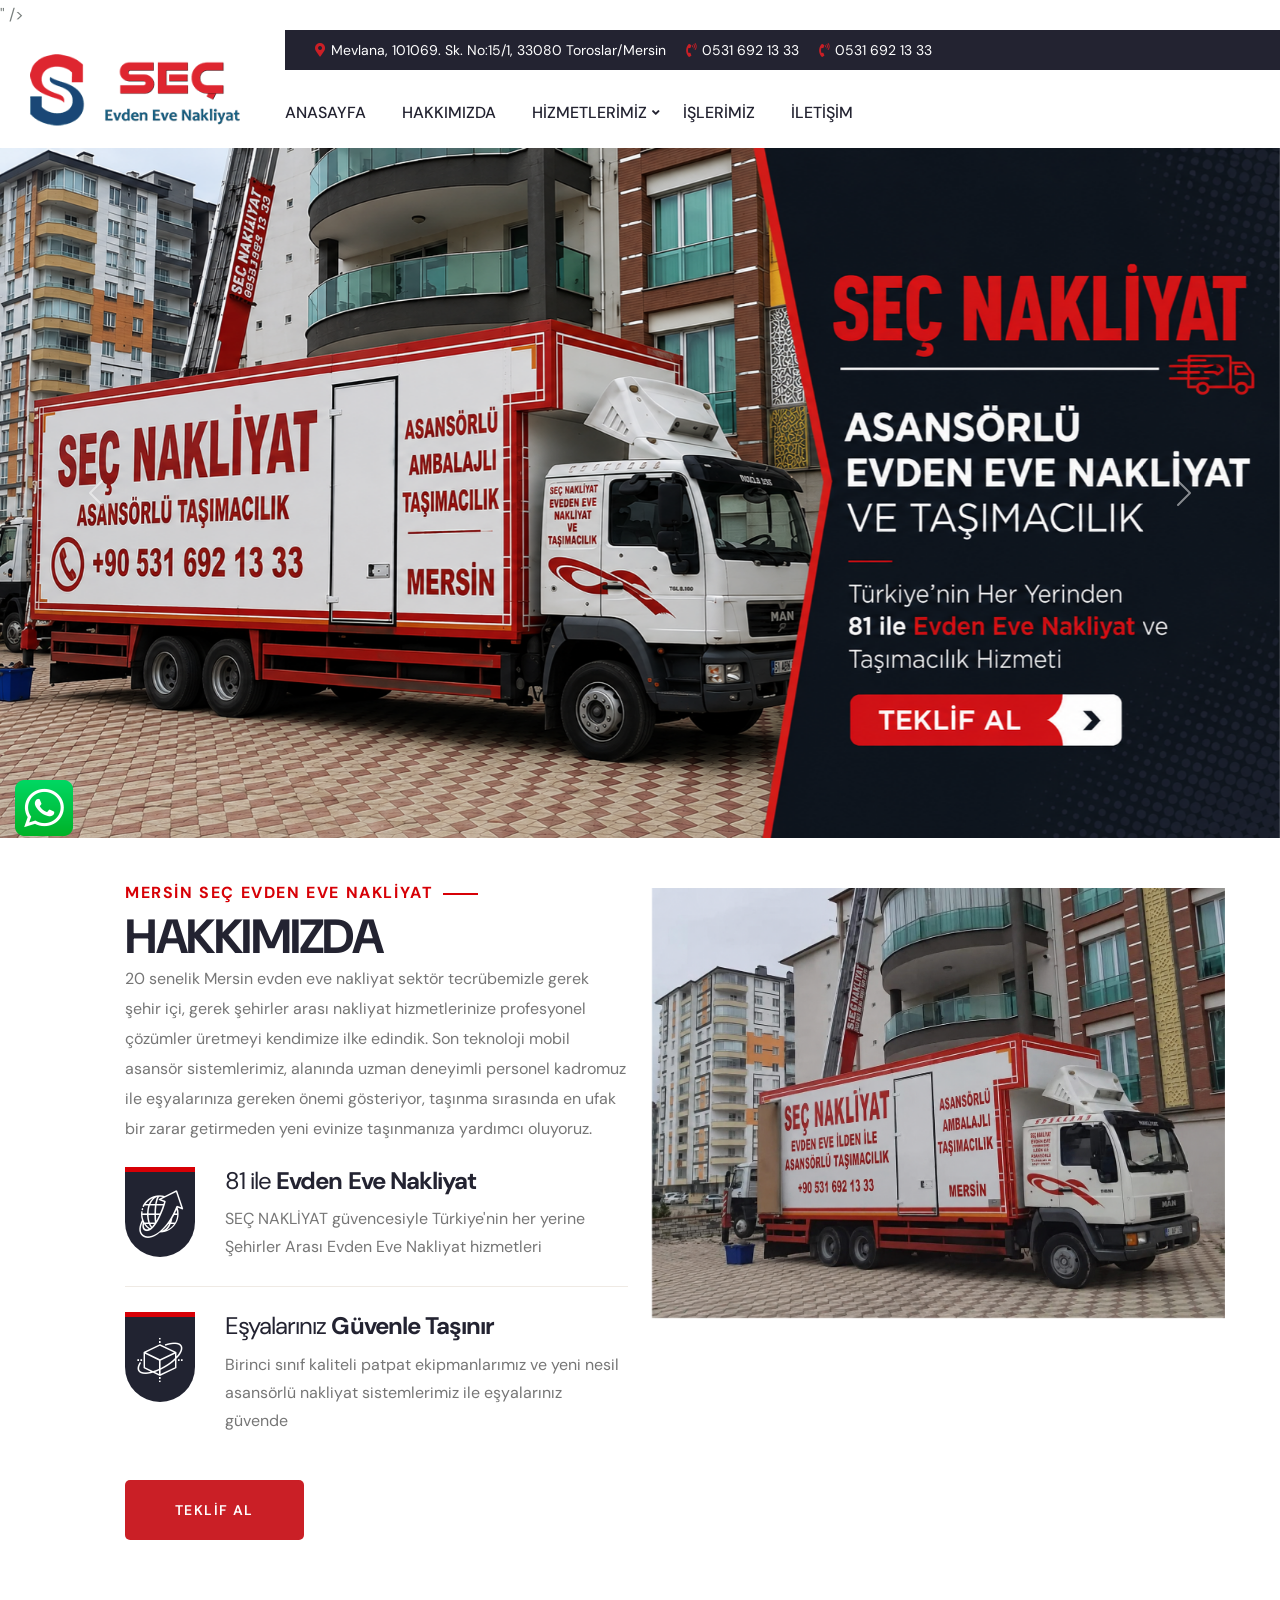
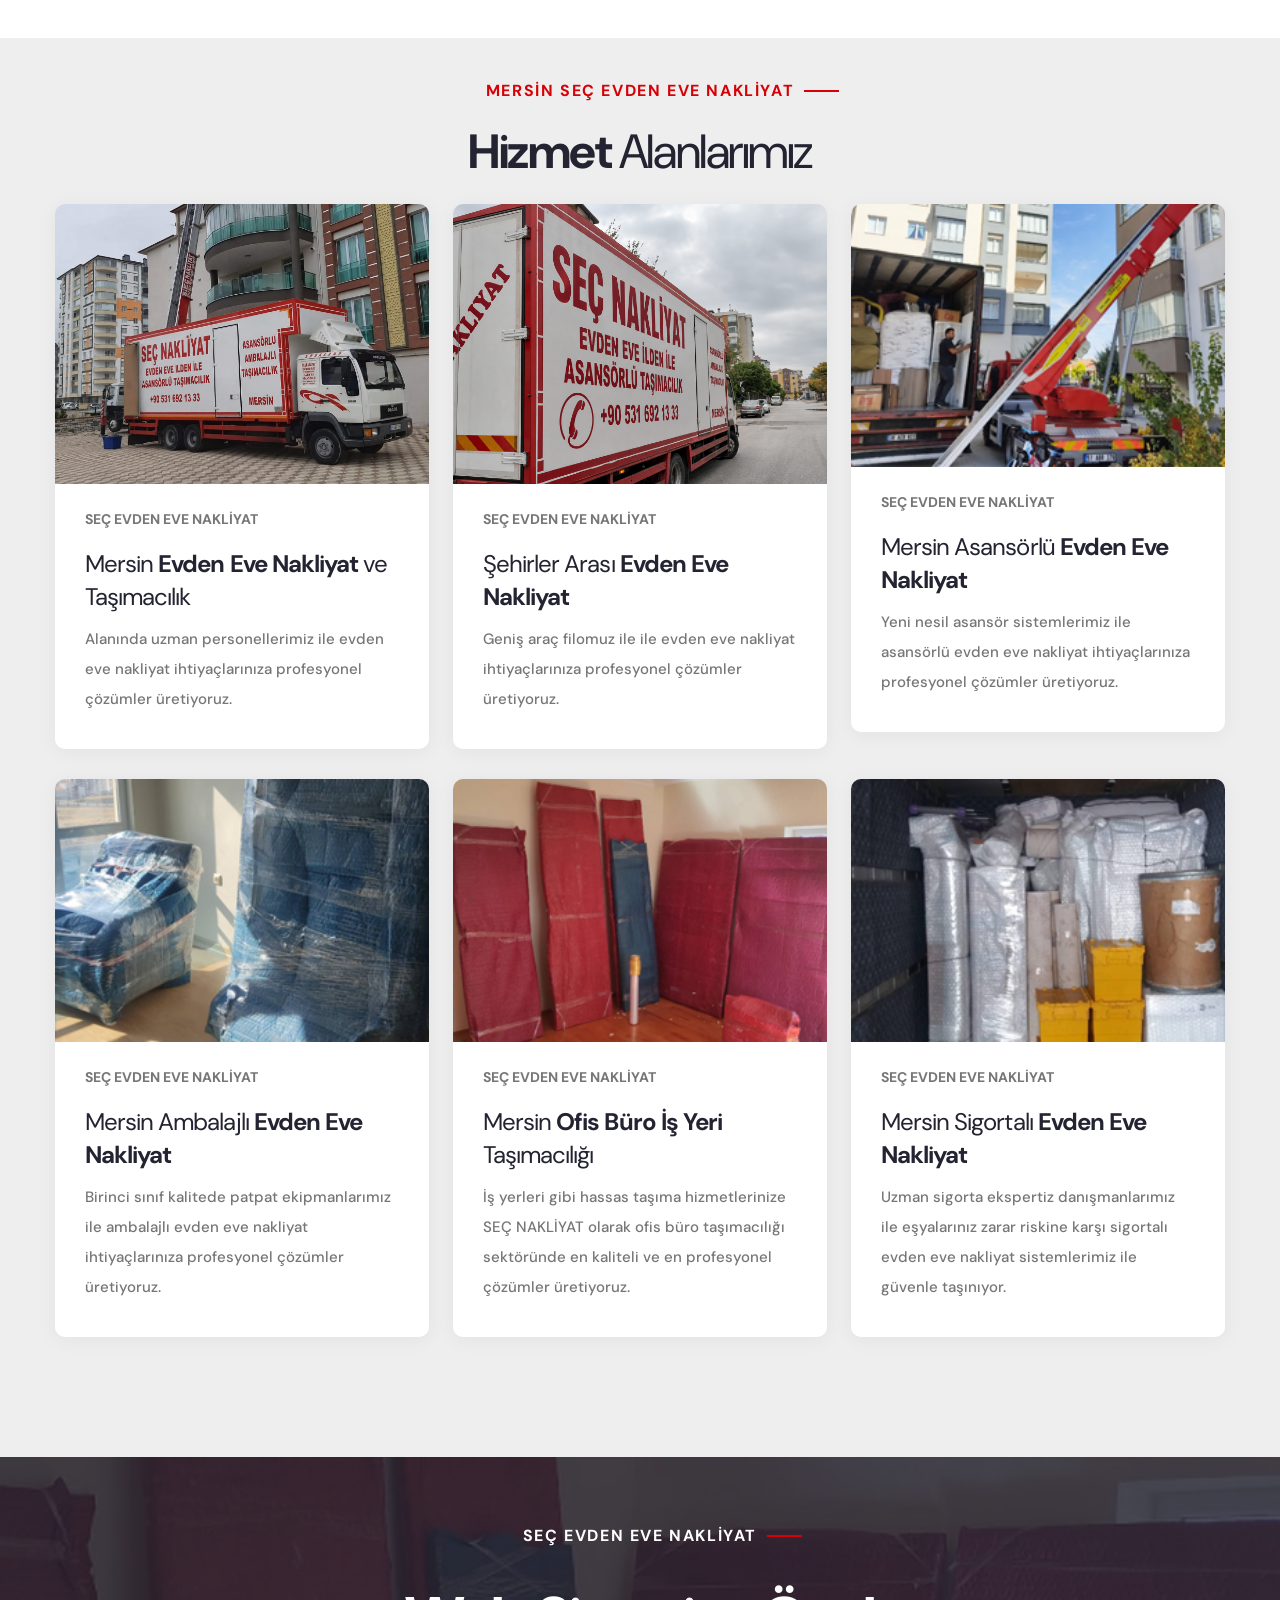
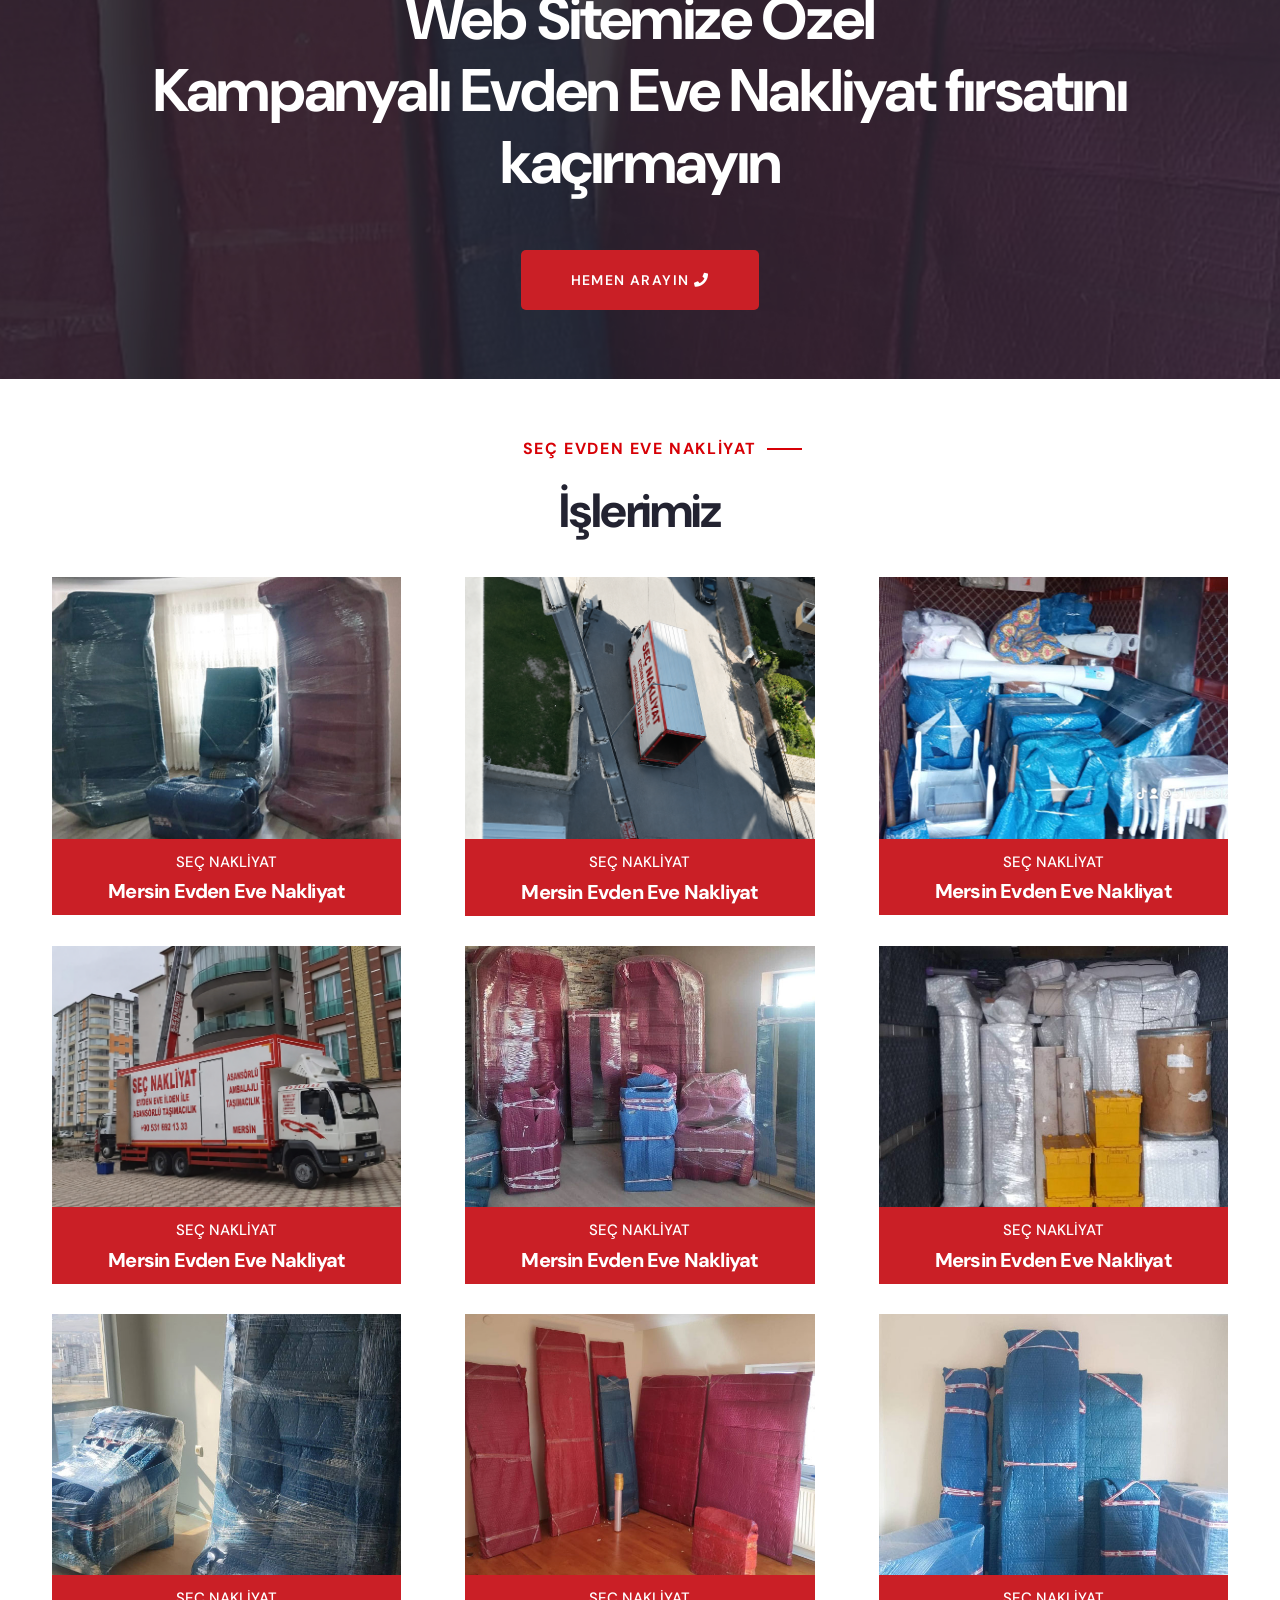
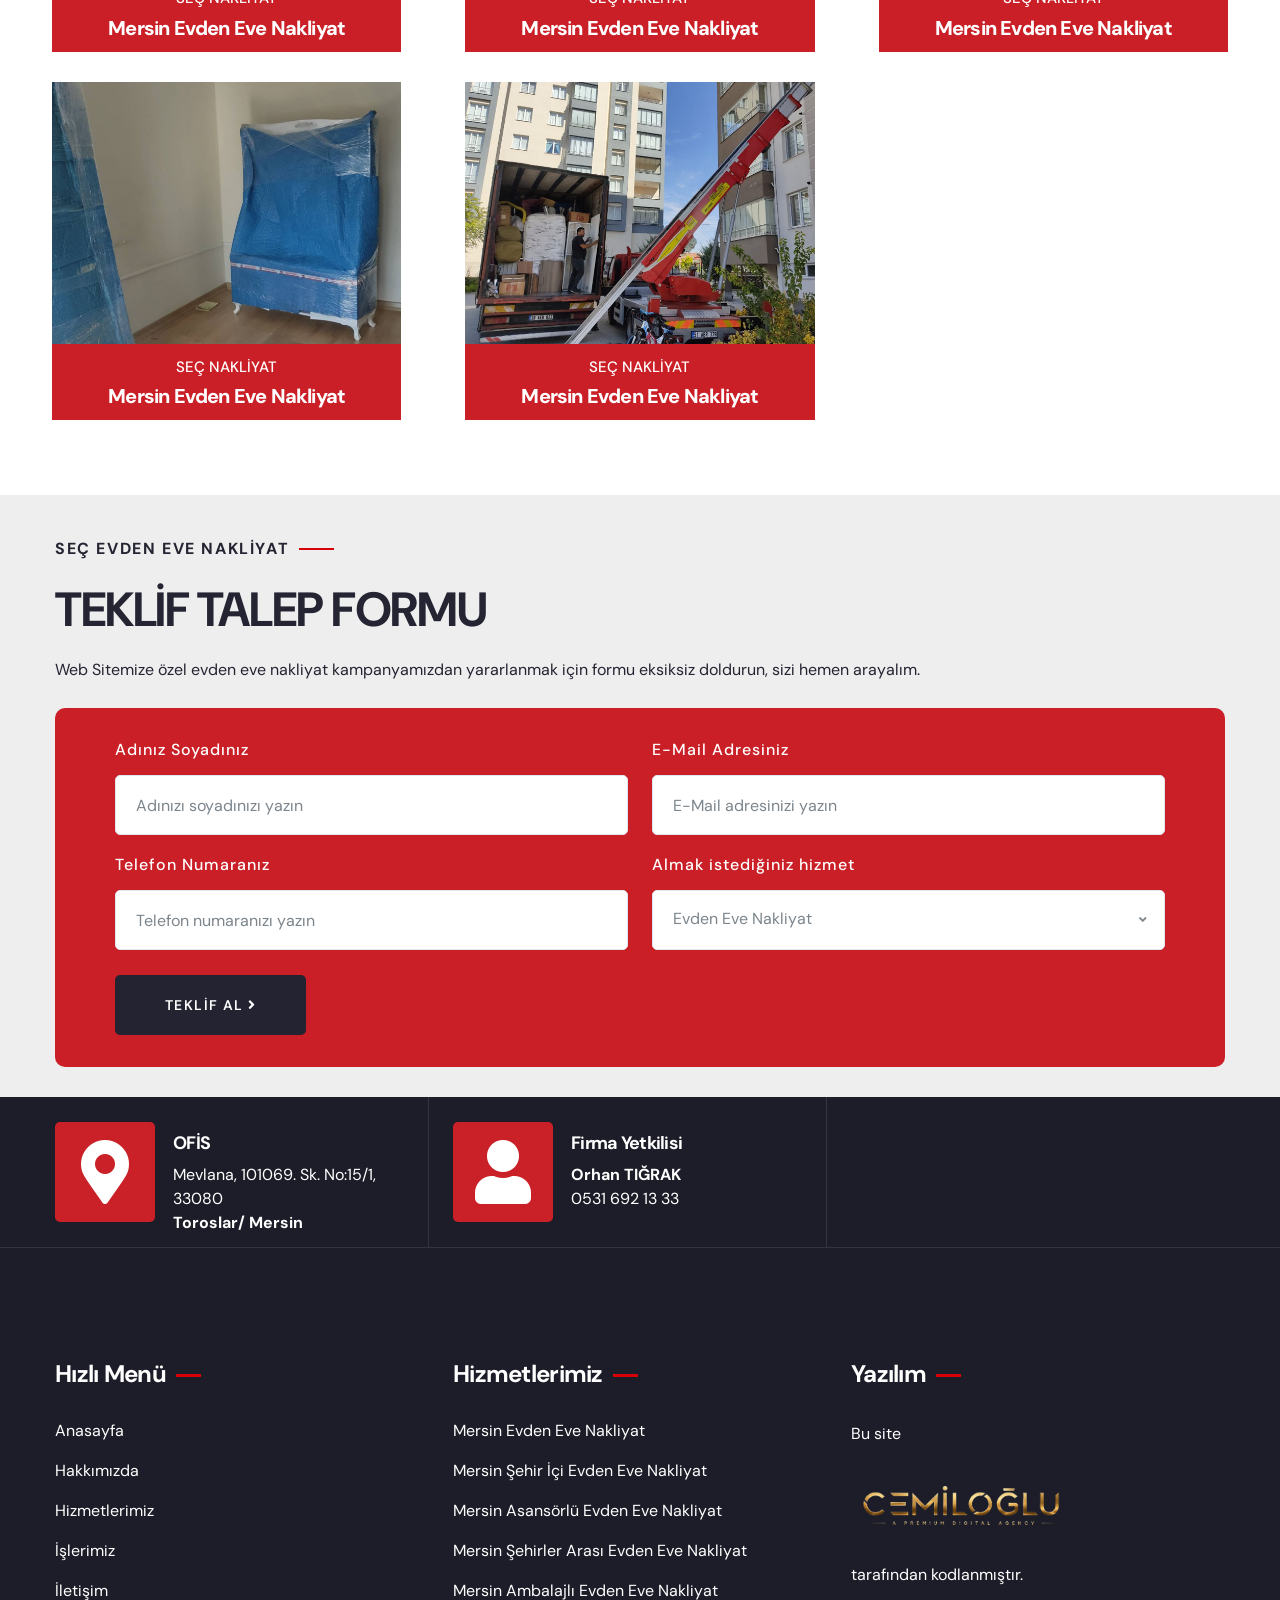
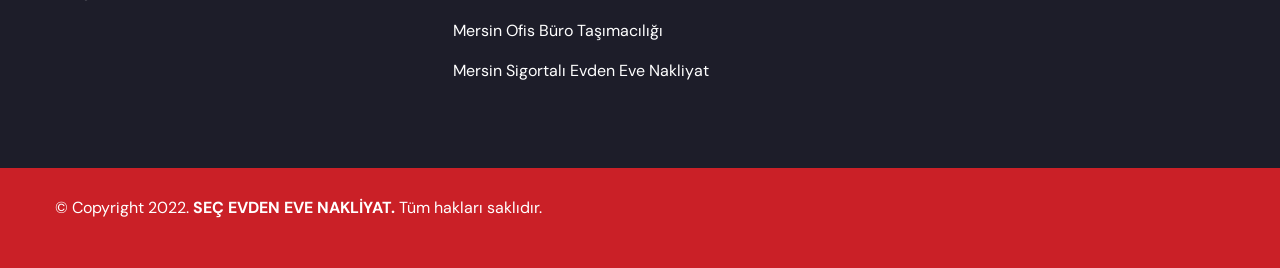
<file: index-2.html>
<!DOCTYPE html>
<html lang="tr">

<!-- Mirrored from nigdebillurnakliyat.com.tr/index.html by HTTrack Website Copier/3.x [XR&CO'2014], Sat, 30 May 2026 19:41:24 GMT -->
<!-- Added by HTTrack --><meta http-equiv="content-type" content="text/html;charset=UTF-8" /><!-- /Added by HTTrack -->
<head>
<meta charset="utf-8">
<title>SEÇ Mersin Evden Eve Nakliyat - Anasayfa</title>
<meta property="og:title" content="SEÇ Mersin Evden Eve Nakliyat ve Taşımacılık">
<meta name="keywords" content="SEÇ NAKLİYAT, Mersin SEÇ NAKLİYAT, Mersin Evden Eve Nakliyat ve Taşımacılık, 
Mersin Şehir içi Evden Eve Nakliyat ve Taşımacılık, Mersin Şehirler Arası Evden Eve Nakliyat ve Taşımacılık, Mersin Asansörlü Evden Eve Nakliyat ve Taşımacılık, Mersin Sigortalı Evden Eve Nakliyat ve Taşımacılık, Mersin Ambalajlı Nakliyat ve Taşımacılık"/>
<meta name="description" content="20 senelik Mersin evden eve nakliyat sektör tecrübemizle gerek şehir içi, 
gerek şehirler arası nakliyat hizmetlerinize profesyonel çözümler üretmeyi kendimize ilke edindik."/>
<link rel="shortcut icon" href="assets/frontend/images/logo/billur-nigde-evden-eve-nakliyat-favicon.png" type="image/x-icon">
<link rel="icon" href="assets/frontend/images/logo/billur-nigde-evden-eve-nakliyat-favicon.png" type="image/x-icon">
<meta property="og:image" content="assets/frontend/images/logo/billur-nigde-evden-eve-nakliyat-image.png" />  
<meta name="author" content="<img src="assets/frontend/images/logo/cemiloglu-logo.png" alt="Cemiloğlu Dijital Ajans" style="max-width:220px;height:auto;">" />
<link href="assets/frontend/css/bootstrap.min.css" rel="stylesheet">
<link href="assets/frontend/plugins/revolution/css/settings.css" rel="stylesheet" type="text/css">
<link href="assets/frontend/plugins/revolution/css/layers.css" rel="stylesheet" type="text/css">
<link href="assets/frontend/plugins/revolution/css/navigation.css" rel="stylesheet" type="text/css">
<link rel="preconnect" href="https://fonts.googleapis.com/"><link rel="preconnect" href="https://fonts.gstatic.com/" crossorigin>
<link href="https://fonts.googleapis.com/css2?family=DM+Sans:wght@400;500;700&amp;display=swap" rel="stylesheet">
<link href="assets/frontend/css/style.css" rel="stylesheet">
<link href="assets/frontend/css/responsive.css" rel="stylesheet">
<meta http-equiv="X-UA-Compatible" content="IE=edge">
<meta name="viewport" content="width=device-width, initial-scale=1.0, maximum-scale=1.0, user-scalable=0">
</head>
<body>

<div class="page-wrapper">
    
    <header class="main-header header-style-one">
        <div class="header-top">
            <div class="top-left">
                <ul class="list-style-one">
                    <li><i class="fa fa-map-marker-alt"></i> Mevlana, 101069. Sk. No:15/1, 33080 Toroslar/Mersin</li>
                    <li><i class="fa fa-phone-volume"></i><a href="tel:0531 692 13 33">0531 692 13 33</a></li>
                    <li><i class="fa fa-phone-volume"></i><a href="tel:0531 692 13 33">0531 692 13 33</a></li>
                </ul>
            </div>
        </div>
        
        <div class="header-lower">
            <div class="main-box">
                <div class="logo-box">
                    <div class="logo"><a href="index-2.html">
                    <img src="assets/frontend/images/logo/billur-nigde-evden-eve-nakliyat-logo.png" alt="SEÇ Mersin Evden Eve Nakliyat ve Taşımacılık" title="SEÇ Mersin Evden Eve Nakliyat ve Taşımacılık"></a></div>
                </div>
                <div class="nav-outer">
                    <nav class="nav main-menu">
                        <ul class="navigation">
                            <li><a href="index-2.html">ANASAYFA</a></li>
                            <li><a href="hakkimizda.html">HAKKIMIZDA</a></li>
                            <li class="dropdown"><a href="#">HİZMETLERİMİZ</a>
                                <ul>
                                    <li><a href="mersin-evden-eve-nakliyat-ve-tasimacilik.html">
                                    Mersin Evden Eve Nakliyat</a></li>
                                    <li><a href="mersin-sehir-ici-evden-eve-nakliyat-ve-tasimacilik.html">
                                    Mersin Şehir İçi Evden Eve Nakliyat</a></li>                        
                                    <li><a href="mersin-asansorlu-evden-eve-nakliyat-ve-tasimacilik.html">
                                    Mersin Asansörlü Evden Eve Nakliyat</a></li>
                                    <li><a href="mersin-sehirler-arasi-evden-eve-nakliyat-ve-tasimacilik.html">
                                    Mersin Şehirler Arası Evden Eve Nakliyat</a></li>
                                    <li><a href="mersin-ambalajli-evden-eve-nakliyat-ve-tasimacilik.html">
                                    Mersin Ambalajlı Evden Eve Nakliyat</a></li>
                                    <li><a href="mersin-ofis-buro-tasimaciligi.html">
                                    Mersin Ofis Büro Taşımacılığı</a></li>
                                    <li><a href="mersin-sigortali-evden-eve-nakliyat-ve-tasimacilik.html">
                                    Mersin Sigortalı Evden Eve Nakliyat</a></li>
                                </ul>
                            </li>
                            <li><a href="islerimiz.html">İŞLERİMİZ</a></li>
                            <li><a href="iletisim.html">İLETİŞİM</a></li>
                        </ul>
                    </nav>
                    <div class="outer-box">
                        <a href="teklif-talep-formu.html" class="theme-btn btn-style-one alternate">
                        <span class="btn-title">Teklif Talep Formu
                        <i class="fa fa-clipboard-list"></i></span></a>
                        <div class="mobile-nav-toggler"><span class="icon lnr-icon-bars"></span></div>
                    </div>
                </div>
            </div>
        </div>
        <div class="mobile-menu">
            <div class="menu-backdrop"></div>
            <nav class="menu-box">
                <div class="upper-box">
                    <div class="nav-logo"><a href="index-2.html">
                    <img src="assets/frontend/images/logo/billur-nigde-evden-eve-nakliyat-logo-mobil.png" alt="SEÇ Mersin Evden Eve Nakliyat ve Taşımacılık" title="SEÇ Mersin Evden Eve Nakliyat ve Taşımacılık"></a></div>
                    <div class="close-btn"><i class="icon fa fa-times"></i></div>
                </div>

                <ul class="navigation clearfix">
                </ul>
                <ul class="contact-list-one">
                    <li>
                        <div class="contact-info-box">
                            <i style="color:#fff;" class="fa fa-user"></i>
                            <span class="title">Orhan TIĞRAK</span>
                            <a href="tel:0531 692 13 33">0531 692 13 33</a>
                        </div>
                    </li>
                    <li>
                        <div class="contact-info-box">
                            <i style="color:#fff;" class="fa fa-user"></i>
                            <span class="title">İsmet TIĞRAK</span>
                            <a href="tel:0531 692 13 33">0531 692 13 33</a>
                        </div>
                    </li>
                </ul>
            </nav>
        </div>
        <div class="sticky-header">
            <div class="auto-container">
                <div class="inner-container">
                    <div class="logo">
                        <a href="index-2.html"><img src="assets/frontend/images/logo/billur-nigde-evden-eve-nakliyat-logo.png" alt="SEÇ Mersin Evden Eve Nakliyat ve Taşımacılık" title="SEÇ Mersin Evden Eve Nakliyat ve Taşımacılık"></a>
                    </div>
                    <div class="nav-outer">
                        <nav class="main-menu">
                            <div class="navbar-collapse show collapse clearfix">
                                <ul class="navigation clearfix">
                                </ul>
                            </div>
                        </nav>
                        <div class="mobile-nav-toggler"><span class="icon lnr-icon-bars"></span></div>
                    </div>
                </div>
            </div>
        </div>
    </header>

    <div style="margin-bottom:50px;" id="carouselExampleControls" class="carousel slide" data-bs-ride="carousel">
      <div class="carousel-inner">
        <div class="carousel-item active">
          <a href="tel:0531 692 13 33"><img src="assets/frontend/images/banner/billur-nigde-evden-eve-nakliyat.jpg" class="d-block w-100" alt="SEÇ Mersin Evden Eve Nakliyat ve Taşımacılık" title="SEÇ Mersin Evden Eve Nakliyat ve Taşımacılık"></a>
        </div>
        <div class="carousel-item">
          <a href="tel:0531 692 13 33"><img src="assets/frontend/images/banner/billur-nigde-sehirler-arasi-evden-eve-nakliyat.jpg" class="d-block w-100" alt="SEÇ Mersin Evden Eve Nakliyat ve Taşımacılık" title="SEÇ Mersin Evden Eve Nakliyat ve Taşımacılık"></a>
        </div>
        <div class="carousel-item">
          <a href="tel:0531 692 13 33"><img src="assets/frontend/images/banner/billur-nigde-asansorlu-evden-eve-nakliyat.jpg" class="d-block w-100" alt="SEÇ Mersin Evden Eve Nakliyat ve Taşımacılık" title="SEÇ Mersin Evden Eve Nakliyat ve Taşımacılık"></a>
        </div>
        <div class="carousel-item">
          <a href="tel:0531 692 13 33"><img src="assets/frontend/images/banner/billur-nigde-ambalajli-evden-eve-nakliyat.jpg" class="d-block w-100" alt="SEÇ Mersin Evden Eve Nakliyat ve Taşımacılık" title="SEÇ Mersin Evden Eve Nakliyat ve Taşımacılık"></a>
        </div>          
      </div>
      <button class="carousel-control-prev" type="button" data-bs-target="#carouselExampleControls" data-bs-slide="prev">
        <span class="carousel-control-prev-icon" aria-hidden="true"></span>
        <span class="visually-hidden"></span>
      </button>
      <button class="carousel-control-next" type="button" data-bs-target="#carouselExampleControls" data-bs-slide="next">
        <span class="carousel-control-next-icon" aria-hidden="true"></span>
        <span class="visually-hidden"></span>
      </button>
    </div>

    <section class="about-section pt-0">
        <div class="auto-container">
            <div class="row">
                    <div class="content-column col-lg-6 col-md-12 col-sm-12 ">
                        <div class="inner-column">
                            <div class="sec-title">
                                <span class="sub-title">Mersin SEÇ Evden Eve Nakliyat</span>
                                <h2 style="line-height: 22px;">HAKKIMIZDA</h2>
                                <div class="text">20 senelik Mersin evden eve nakliyat sektör tecrübemizle gerek şehir içi, gerek şehirler arası nakliyat hizmetlerinize profesyonel çözümler üretmeyi kendimize ilke edindik. Son teknoloji mobil asansör sistemlerimiz, alanında uzman deneyimli personel kadromuz ile eşyalarınıza gereken önemi gösteriyor, taşınma sırasında en ufak bir zarar getirmeden yeni evinize taşınmanıza yardımcı oluyoruz. </div>
                            </div>
                            <div class="content-box">
                                <div class="about-block">
                                    <i class="icon flaticon-worldwide-shipping"></i>
                                    <h4 class="title"><span style="font-weight: 400;">81 ile </span>Evden Eve Nakliyat </h4>
                                    <p class="text">SEÇ NAKLİYAT güvencesiyle Türkiye'nin her yerine Şehirler Arası Evden Eve Nakliyat hizmetleri</p>
                                </div>
                                <div class="about-block">
                                    <i class="icon flaticon-3d-cube"></i>
                                    <h4 class="title"><span style="font-weight: 400;">Eşyalarınız</span> Güvenle Taşınır</h4>
                                    <p class="text">Birinci sınıf kaliteli patpat ekipmanlarımız ve yeni nesil asansörlü nakliyat sistemlerimiz ile eşyalarınız güvende </p>
                                </div>
                            </div>
                            <div class="btm-box">
                                <a href="teklif-talep-formu.html" class="theme-btn btn-style-one"><span class="btn-title">TEKLİF AL</span></a>
                            </div>
                        </div>
                    </div>
                    <div class="image-column col-lg-6 col-md-12 col-sm-12">
                        <div class="inner-column">
                           <img src="assets/frontend/images/billur-nigde-evden-eve-nakliyat-hakkimizda.jpg" alt="SEÇ Mersin Evden Eve Nakliyat ve Taşımacılık" title="SEÇ Mersin Evden Eve Nakliyat ve Taşımacılık">                         
                        </div>
                    </div>
            </div>
        </div>
    </section>

        <section style="background:#eee;" class="services-section">        
        <div class="anim-icons">
            <span class="icon icon-wave-line"></span>
        </div>

        <div class="auto-container">
            <div class="sec-title text-center">
                <span class="sub-title">Mersin SEÇ EVDEN EVE NAKLİYAT
                </span>
                <h2>Hizmet <span style="font-weight: 400;">Alanlarımız</span></h2>
            </div>

            <div class="row">

                <div class="service-block col-xl-4 col-lg-4 col-md-6 col-sm-12 wow fadeInUp">
                    <div class="inner-box ">
                        <div class="image-box">
                            <figure class="image">
                            <a href="mersin-evden-eve-nakliyat-ve-tasimacilik.html">
                            <img src="assets/frontend/images/hizmetlerimiz/billur-nigde-evden-eve-nakliyat.jpg" alt="SEÇ Mersin Evden Eve Nakliyat ve Taşımacılık" title="SEÇ Mersin Evden Eve Nakliyat ve Taşımacılık"></a></figure>
                        </div>
                        <div class="content-box">
                            <span class="sub-title">SEÇ Evden Eve Nakliyat</span>
                            <h4 style="font-weight:400;" class="title"><a href="mersin-evden-eve-nakliyat-ve-tasimacilik.html">Mersin <b>Evden Eve Nakliyat</b> ve Taşımacılık</a></h4>
                            <div class="text">Alanında uzman personellerimiz ile evden eve nakliyat ihtiyaçlarınıza profesyonel çözümler üretiyoruz.</div>
                        </div>
                    </div>
                </div>
                <div class="service-block col-xl-4 col-lg-4 col-md-6 col-sm-12 wow fadeInUp">
                    <div class="inner-box ">
                        <div class="image-box">
                            <figure class="image">
                            <a href="mersin-sehirler-arasi-evden-eve-nakliyat-ve-tasimacilik.html">
                            <img src="assets/frontend/images/hizmetlerimiz/billur-nigde-sehirler-arasi-evden-eve-nakliyat.jpg" alt="SEÇ Mersin Evden Eve Nakliyat ve Taşımacılık" title="SEÇ Mersin Evden Eve Nakliyat ve Taşımacılık"></a></figure>
                        </div>
                        <div class="content-box">
                            <span class="sub-title">SEÇ Evden Eve Nakliyat</span>
                            <h4 style="font-weight:400;" class="title"><a href="mersin-sehirler-arasi-evden-eve-nakliyat-ve-tasimacilik.html">Şehirler Arası <b>Evden Eve Nakliyat</b></a></h4>
                            <div class="text">Geniş araç filomuz ile ile evden eve nakliyat ihtiyaçlarınıza profesyonel çözümler üretiyoruz.</div>
                        </div>
                    </div>
                </div>  
                <div class="service-block col-xl-4 col-lg-4 col-md-6 col-sm-12 wow fadeInUp">
                    <div class="inner-box ">
                        <div class="image-box">
                            <figure class="image">
                            <a href="mersin-asansorlu-evden-eve-nakliyat-ve-tasimacilik.html">
                            <img src="assets/frontend/images/hizmetlerimiz/billur-nigde-asansorlu-evden-eve-nakliyat.jpg" alt="SEÇ Mersin Evden Eve Nakliyat ve Taşımacılık" title="SEÇ Mersin Evden Eve Nakliyat ve Taşımacılık"></a></figure>
                        </div>
                        <div class="content-box">
                            <span class="sub-title">SEÇ Evden Eve Nakliyat</span>
                            <h4 style="font-weight:400;" class="title"><a href="mersin-asansorlu-evden-eve-nakliyat-ve-tasimacilik.html">Mersin Asansörlü <b>Evden Eve Nakliyat</b></a></h4>
                            <div class="text">Yeni nesil asansör sistemlerimiz ile asansörlü evden eve nakliyat ihtiyaçlarınıza profesyonel çözümler üretiyoruz.</div>
                        </div>
                    </div>
                </div> 
                <div class="service-block col-xl-4 col-lg-4 col-md-6 col-sm-12 wow fadeInUp">
                    <div class="inner-box ">
                        <div class="image-box">
                            <figure class="image">
                            <a href="mersin-ambalajli-evden-eve-nakliyat-ve-tasimacilik.html">
                            <img src="assets/frontend/images/hizmetlerimiz/billur-nigde-ambalajli-evden-eve-nakliyat.jpg" alt="SEÇ Mersin Evden Eve Nakliyat ve Taşımacılık" title="SEÇ Mersin Evden Eve Nakliyat ve Taşımacılık"></a></figure>
                        </div>
                        <div class="content-box">
                            <span class="sub-title">SEÇ Evden Eve Nakliyat</span>
                            <h4 style="font-weight:400;" class="title"><a href="mersin-ambalajli-evden-eve-nakliyat-ve-tasimacilik.html">Mersin Ambalajlı <b>Evden Eve Nakliyat</b></a></h4>
                            <div class="text">Birinci sınıf kalitede patpat ekipmanlarımız ile ambalajlı evden eve nakliyat ihtiyaçlarınıza profesyonel çözümler üretiyoruz.</div>
                        </div>
                    </div>
                </div>     
                <div class="service-block col-xl-4 col-lg-4 col-md-6 col-sm-12 wow fadeInUp">
                    <div class="inner-box ">
                        <div class="image-box">
                            <figure class="image">
                            <a href="mersin-ofis-buro-tasimaciligi.html">
                            <img src="assets/frontend/images/hizmetlerimiz/billur-nigde-ofis-buro-tasimaciligi.jpg" alt="SEÇ Mersin Evden Eve Nakliyat ve Taşımacılık" title="SEÇ Mersin Evden Eve Nakliyat ve Taşımacılık"></a></figure>
                        </div>
                        <div class="content-box">
                            
                            <span class="sub-title">SEÇ Evden Eve Nakliyat</span>
                            <h4 style="font-weight:400;" class="title"><a href="mersin-ofis-buro-tasimaciligi.html">Mersin  <b>Ofis Büro İş Yeri </b> Taşımacılığı</a></h4>
                            <div class="text">İş yerleri gibi hassas taşıma hizmetlerinize SEÇ NAKLİYAT olarak ofis büro taşımacılığı sektöründe en kaliteli ve en profesyonel çözümler üretiyoruz.</div>
                        </div>
                    </div>
                </div>  
                <div class="service-block col-xl-4 col-lg-4 col-md-6 col-sm-12 wow fadeInUp">
                    <div class="inner-box ">
                        <div class="image-box">
                            <figure class="image">
                            <a href="mersin-sigortali-evden-eve-nakliyat-ve-tasimacilik.html">
                            <img src="assets/frontend/images/hizmetlerimiz/billur-nigde-sigortali-evden-eve-nakliyat.jpg" alt="SEÇ Mersin Evden Eve Nakliyat ve Taşımacılık" title="SEÇ Mersin Evden Eve Nakliyat ve Taşımacılık"></a></figure>
                        </div>
                        <div class="content-box">
                            <span class="sub-title">SEÇ Evden Eve Nakliyat</span>
                            <h4 style="font-weight:400;" class="title"><a href="mersin-sigortali-evden-eve-nakliyat-ve-tasimacilik.html">Mersin Sigortalı <b>Evden Eve Nakliyat</b></a></h4>
                            <div class="text">Uzman sigorta ekspertiz danışmanlarımız ile eşyalarınız zarar riskine karşı sigortalı evden eve nakliyat sistemlerimiz ile güvenle taşınıyor.</div>
                        </div>
                    </div>
                </div>                 

              


                
            </div>
        </div>
    </section>    
    <section class="call-to-action style-two" style="background-image: url(assets/frontend/images/sayfa-bg.jpg)">
        <div class="auto-container">
            <div class="outer-box">
                <div class="sec-title text-center light mb-0">
                    <div class="sub-title">SEÇ EVDEN EVE NAKLİYAT</div>
                    <h1>Web Sitemize Özel <br>Kampanyalı Evden Eve Nakliyat fırsatını kaçırmayın</h1>
                    <a href="tel:0531 692 13 33" class="theme-btn btn-style-one hvr-light">
                    <span class="btn-title">Hemen Arayın <i class="fa fa-phone"></i></span></a>
                </div>
            </div>
        </div>
    </section>   

    <section class="team-section">    
        <div class="auto-container">
            <div class="sec-title text-center">
                <span class="sub-title">SEÇ EVDEN EVE NAKLİYAT</span>
                <h2>İşlerimiz</h2>
            </div>
    
            <div class="row">
                
                <div class="team-block col-lg-4 col-md-6 col-sm-12">
                    <div class="inner-box">
                        <div class="image-box">
                            <figure class="image"><a href="tel:0531 692 13 33">
                            <img src="assets/uploads/galeri/537a8-billur-nigde-evden-eve-nakliyat-1.jpg" alt="SEÇ Mersin Evden Eve Nakliyat ve Taşımacılık" title="SEÇ Mersin Evden Eve Nakliyat ve Taşımacılık"></a></figure>                         
                        </div>
                        <div class="info-box">
                            <span class="designation">SEÇ NAKLİYAT</span>
                            <h4 style="font-size:20px;" class="name"><a href="tel:0531 692 13 33">Mersin Evden Eve Nakliyat</a></h4>
                        </div>
                    </div>
                </div>
                
                <div class="team-block col-lg-4 col-md-6 col-sm-12">
                    <div class="inner-box">
                        <div class="image-box">
                            <figure class="image"><a href="tel:0531 692 13 33">
                            <img src="assets/uploads/galeri/ba2a1-billur-nigde-evden-eve-nakliyat-2.jpg" alt="SEÇ Mersin Evden Eve Nakliyat ve Taşımacılık" title="SEÇ Mersin Evden Eve Nakliyat ve Taşımacılık"></a></figure>                         
                        </div>
                        <div class="info-box">
                            <span class="designation">SEÇ NAKLİYAT</span>
                            <h4 style="font-size:20px;" class="name"><a href="tel:0531 692 13 33">Mersin Evden Eve Nakliyat</a></h4>
                        </div>
                    </div>
                </div>
                
                <div class="team-block col-lg-4 col-md-6 col-sm-12">
                    <div class="inner-box">
                        <div class="image-box">
                            <figure class="image"><a href="tel:0531 692 13 33">
                            <img src="assets/uploads/galeri/c89b5-billur-nigde-evden-eve-nakliyat-3.jpg" alt="SEÇ Mersin Evden Eve Nakliyat ve Taşımacılık" title="SEÇ Mersin Evden Eve Nakliyat ve Taşımacılık"></a></figure>                         
                        </div>
                        <div class="info-box">
                            <span class="designation">SEÇ NAKLİYAT</span>
                            <h4 style="font-size:20px;" class="name"><a href="tel:0531 692 13 33">Mersin Evden Eve Nakliyat</a></h4>
                        </div>
                    </div>
                </div>
                
                <div class="team-block col-lg-4 col-md-6 col-sm-12">
                    <div class="inner-box">
                        <div class="image-box">
                            <figure class="image"><a href="tel:0531 692 13 33">
                            <img src="assets/uploads/galeri/d4627-billur-nigde-evden-eve-nakliyat-4.jpg" alt="SEÇ Mersin Evden Eve Nakliyat ve Taşımacılık" title="SEÇ Mersin Evden Eve Nakliyat ve Taşımacılık"></a></figure>                         
                        </div>
                        <div class="info-box">
                            <span class="designation">SEÇ NAKLİYAT</span>
                            <h4 style="font-size:20px;" class="name"><a href="tel:0531 692 13 33">Mersin Evden Eve Nakliyat</a></h4>
                        </div>
                    </div>
                </div>
                
                <div class="team-block col-lg-4 col-md-6 col-sm-12">
                    <div class="inner-box">
                        <div class="image-box">
                            <figure class="image"><a href="tel:0531 692 13 33">
                            <img src="assets/uploads/galeri/e65fe-billur-nigde-evden-eve-nakliyat-5.jpg" alt="SEÇ Mersin Evden Eve Nakliyat ve Taşımacılık" title="SEÇ Mersin Evden Eve Nakliyat ve Taşımacılık"></a></figure>                         
                        </div>
                        <div class="info-box">
                            <span class="designation">SEÇ NAKLİYAT</span>
                            <h4 style="font-size:20px;" class="name"><a href="tel:0531 692 13 33">Mersin Evden Eve Nakliyat</a></h4>
                        </div>
                    </div>
                </div>
                
                <div class="team-block col-lg-4 col-md-6 col-sm-12">
                    <div class="inner-box">
                        <div class="image-box">
                            <figure class="image"><a href="tel:0531 692 13 33">
                            <img src="assets/uploads/galeri/045a3-billur-nigde-evden-eve-nakliyat-6.jpg" alt="SEÇ Mersin Evden Eve Nakliyat ve Taşımacılık" title="SEÇ Mersin Evden Eve Nakliyat ve Taşımacılık"></a></figure>                         
                        </div>
                        <div class="info-box">
                            <span class="designation">SEÇ NAKLİYAT</span>
                            <h4 style="font-size:20px;" class="name"><a href="tel:0531 692 13 33">Mersin Evden Eve Nakliyat</a></h4>
                        </div>
                    </div>
                </div>
                
                <div class="team-block col-lg-4 col-md-6 col-sm-12">
                    <div class="inner-box">
                        <div class="image-box">
                            <figure class="image"><a href="tel:0531 692 13 33">
                            <img src="assets/uploads/galeri/13fd1-billur-nigde-evden-eve-nakliyat-7.jpg" alt="SEÇ Mersin Evden Eve Nakliyat ve Taşımacılık" title="SEÇ Mersin Evden Eve Nakliyat ve Taşımacılık"></a></figure>                         
                        </div>
                        <div class="info-box">
                            <span class="designation">SEÇ NAKLİYAT</span>
                            <h4 style="font-size:20px;" class="name"><a href="tel:0531 692 13 33">Mersin Evden Eve Nakliyat</a></h4>
                        </div>
                    </div>
                </div>
                
                <div class="team-block col-lg-4 col-md-6 col-sm-12">
                    <div class="inner-box">
                        <div class="image-box">
                            <figure class="image"><a href="tel:0531 692 13 33">
                            <img src="assets/uploads/galeri/21f86-billur-nigde-evden-eve-nakliyat-8.jpg" alt="SEÇ Mersin Evden Eve Nakliyat ve Taşımacılık" title="SEÇ Mersin Evden Eve Nakliyat ve Taşımacılık"></a></figure>                         
                        </div>
                        <div class="info-box">
                            <span class="designation">SEÇ NAKLİYAT</span>
                            <h4 style="font-size:20px;" class="name"><a href="tel:0531 692 13 33">Mersin Evden Eve Nakliyat</a></h4>
                        </div>
                    </div>
                </div>
                
                <div class="team-block col-lg-4 col-md-6 col-sm-12">
                    <div class="inner-box">
                        <div class="image-box">
                            <figure class="image"><a href="tel:0531 692 13 33">
                            <img src="assets/uploads/galeri/2b690-billur-nigde-evden-eve-nakliyat-9.jpg" alt="SEÇ Mersin Evden Eve Nakliyat ve Taşımacılık" title="SEÇ Mersin Evden Eve Nakliyat ve Taşımacılık"></a></figure>                         
                        </div>
                        <div class="info-box">
                            <span class="designation">SEÇ NAKLİYAT</span>
                            <h4 style="font-size:20px;" class="name"><a href="tel:0531 692 13 33">Mersin Evden Eve Nakliyat</a></h4>
                        </div>
                    </div>
                </div>
                
                <div class="team-block col-lg-4 col-md-6 col-sm-12">
                    <div class="inner-box">
                        <div class="image-box">
                            <figure class="image"><a href="tel:0531 692 13 33">
                            <img src="assets/uploads/galeri/3d4e2-billur-nigde-evden-eve-nakliyat-10.jpg" alt="SEÇ Mersin Evden Eve Nakliyat ve Taşımacılık" title="SEÇ Mersin Evden Eve Nakliyat ve Taşımacılık"></a></figure>                         
                        </div>
                        <div class="info-box">
                            <span class="designation">SEÇ NAKLİYAT</span>
                            <h4 style="font-size:20px;" class="name"><a href="tel:0531 692 13 33">Mersin Evden Eve Nakliyat</a></h4>
                        </div>
                    </div>
                </div>
                
                <div class="team-block col-lg-4 col-md-6 col-sm-12">
                    <div class="inner-box">
                        <div class="image-box">
                            <figure class="image"><a href="tel:0531 692 13 33">
                            <img src="assets/uploads/galeri/4ae23-billur-nigde-evden-eve-nakliyat-11.jpg" alt="SEÇ Mersin Evden Eve Nakliyat ve Taşımacılık" title="SEÇ Mersin Evden Eve Nakliyat ve Taşımacılık"></a></figure>                         
                        </div>
                        <div class="info-box">
                            <span class="designation">SEÇ NAKLİYAT</span>
                            <h4 style="font-size:20px;" class="name"><a href="tel:0531 692 13 33">Mersin Evden Eve Nakliyat</a></h4>
                        </div>
                    </div>
                </div>
                
            </div>
        </div>
    </section>        <section style="background:#eee;" class="why-choose-us pull-up pb-0">
        <div class="auto-container">
            <div class="row">

                <div class="form-column col-lg-12 col-md-12 col-sm-12">
                    <div class="inner-column">
                        <div class="sec-title light">
                            <span style="color:#242432;" class="sub-title">SEÇ EVDEN EVE NAKLİYAT</span>
                            <h2 style="color:#242432;">TEKLİF TALEP FORMU</h2>
                            <p style="color:#242432;">Web Sitemize özel evden eve nakliyat kampanyamızdan yararlanmak için formu eksiksiz doldurun, sizi hemen arayalım.</p>
                        </div>                        
                        <div class="contact-form wow fadeInLeft">
                            <form id="iletisimkayit">
                                <div class="row">
                                    <div class="col-lg-6 col-md-12 col-sm-12 form-group">
                                        <label>Adınız Soyadınız</label>
                                        <input type="text" name="adsoyad" id="adsoyad" placeholder="Adınızı soyadınızı yazın" required="">
                                    </div>

                                    <div class="col-lg-6 col-md-6 col-sm-12 form-group">
                                        <label>E-Mail Adresiniz</label>
                                        <input type="email" name="email" id="email" placeholder="E-Mail adresinizi yazın" required="">
                                    </div>

                                    <div class="col-lg-6 col-md-6 col-sm-12 form-group">
                                        <label>Telefon Numaranız</label>
                                        <input type="text" name="telefon" id="telefon" placeholder="Telefon numaranızı yazın" required="">
                                    </div>
                                    
                                    <div class="col-lg-6 col-md-6 col-sm-12 form-group">
                                        <label>Almak istediğiniz hizmet</label>
                                        <select name="hizmet" id="hizmet" class="custom-select">
                                            <option value="Evden Eve Nakliyat">Evden Eve Nakliyat</option>
                                            <option value="Asansörlü Nakliyat">Asansörlü Nakliyat</option>
                                            <option value="Şehirler Arası Nakliyat">Şehirler Arası Nakliyat</option>
                                            <option value="Sigortalı Nakliyat">Sigortalı Nakliyat</option>
                                        </select>
                                    </div>
                                   

                                    <div class="col-lg-12 col-md-12 col-sm-12 form-group">
                                        <button class="theme-btn btn-style-two hvr-light" type="submit" name="submit-form"><span class="btn-title">TEKLİF AL <i class="fa fa-angle-right"></i></span></button>
                                    </div>

                                </div>
                            </form>
                        </div>

                    </div>
                </div>
            </div>
        </div>
    </section>    <footer style="background:#1d1d29;" class="main-footer">       

        <div class="contacts-outer">
            <div class="auto-container">
                <div class="row">
                    
                    <div class="contact-info-block col-lg-4 col-md-6 col-sm-12 wow fadeInRight">
                        <div class="inner-box">
                            <div class="icon-box"><i class="fa fa-map-marker-alt"></i></div>
                            <h4 class="title">OFİS</h4>
                            <div class="text"> Mevlana, 101069. Sk. No:15/1, 33080 <b><br> Toroslar/ Mersin</b></div>
                        </div>
                    </div>
                    <div class="contact-info-block col-lg-4 col-md-6 col-sm-12 wow fadeInRight">
                        <div class="inner-box">
                            <div class="icon-box"><i class="fa fa-user"></i></div>
                            <h4 class="title">Firma Yetkilisi</h4>
                            <div class="text">                                
                            <a href="tel:0531 692 13 33"><b>Orhan TIĞRAK</b></a><br>
                            <a href="tel:0531 692 13 33">0531 692 13 33</a></div>
                        </div>
                    </div>                    
                   
                </div>
            </div>
        </div>

        <div class="widgets-section">
            <div class="auto-container">
                <div class="row">
                    
                    <div class="footer-column col-xl-4 col-lg-3 col-md-6 col-sm-12">
                        <div class="footer-widget">
                            <h3 class="widget-title">Hızlı Menü</h3>
                            <ul class="user-links">
                                <li><a href="index-2.html">Anasayfa</a></li>
                                <li><a href="hakkimizda.html">Hakkımızda</a></li>
                                <li><a href="mersin-evden-eve-nakliyat-ve-tasimacilik.html">Hizmetlerimiz</a></li>
                                <li><a href="islerimiz.html">İşlerimiz</a></li>
                                <li><a href="iletisim.html">İletişim</a></li>
                            </ul>
                        </div>
                    </div>
                    <div class="footer-column col-xl-4 col-lg-3 col-md-6 col-sm-12">
                        <div class="footer-widget">
                            <h3 class="widget-title">Hizmetlerimiz</h3>
                            <ul class="user-links">
                              <li><a href="mersin-evden-eve-nakliyat-ve-tasimacilik.html">
                              Mersin Evden Eve Nakliyat</a></li>
                              <li><a href="mersin-sehir-ici-evden-eve-nakliyat-ve-tasimacilik.html">
                              Mersin Şehir İçi Evden Eve Nakliyat</a></li>                        
                              <li><a href="mersin-asansorlu-evden-eve-nakliyat-ve-tasimacilik.html">
                              Mersin Asansörlü Evden Eve Nakliyat</a></li>
                              <li><a href="mersin-sehirler-arasi-evden-eve-nakliyat-ve-tasimacilik.html">
                              Mersin Şehirler Arası Evden Eve Nakliyat</a></li>
                              <li><a href="mersin-ambalajli-evden-eve-nakliyat-ve-tasimacilik.html">
                              Mersin Ambalajlı Evden Eve Nakliyat</a></li>
                              <li><a href="mersin-ofis-buro-tasimaciligi.html">
                              Mersin Ofis Büro Taşımacılığı</a></li>
                              <li><a href="mersin-sigortali-evden-eve-nakliyat-ve-tasimacilik.html">
                              Mersin Sigortalı Evden Eve Nakliyat</a></li>
                            </ul>
                        </div>
                    </div> 
                    
                    <div class="footer-column col-xl-4 col-lg-5 col-md-6 col-sm-12">
                        <div class="footer-widget">
                            <h3 class="widget-title">Yazılım</h3>
                            <div class="widget-content">
                                <div class="subscribe-form">
                                   <p style="color:#fff;">Bu site<br><strong style="font-weight:bold;">
                                    <a style="color:#fff;" href="https://cemiloğluajans.com/"><span><img src="assets/frontend/images/logo/cemiloglu-logo.png" alt="Cemiloğlu Dijital Ajans" style="max-width:220px;height:auto;"> </span>
                                    </a></strong> <br>tarafından kodlanmıştır. </p>
                                </div>
                            </div>
                        </div>
                    </div>

                </div>
            </div>
        </div>
        <div class="footer-bottom">
            <div class="auto-container">
                <div class="inner-container">
                    <div class="copyright-text">
                        <p style="color:#fff;">&copy; Copyright 2022.<a style="color:#fff; font-weight:700;" href="index-2.html"> SEÇ EVDEN EVE NAKLİYAT.</a> Tüm hakları saklıdır.</p>
                    </div>                    
                </div>
            </div>
        </div>
    </footer>
</div>



    <style type="text/css">

        .yorum-teklif {
        height: 50px !important;
        background-color: #191d29 !important;
        color: #fff !important;
        text-align: center !important;
        font-size: 17px !important;
        position: fixed;
        bottom: 0px !important;
        z-index: 99999;
        width: 50% !important;
        padding-top: 11px;
        }
        .yorum-teklif-2 {
        height: 50px !important;
        background-color: #cf212a !important;
        color: #fff !important;
        text-align: center !important;
        font-size: 17px !important;
        position: fixed;
        bottom: 0px !important;
        z-index: 99999;
        width: 50% !important;
        padding-top: 11px;
        right: 0px;
        }        

        .telefon {
        position: fixed;
        width: 100px;
        bottom: 60px;
        left: -6px;
        color: #fff;
        text-align: center;
        font-size: 30px;
        z-index: 100;
        }    
        
        .wp {
        position: fixed;
        width: 100px;
        bottom: 60px;
        left: -6px;
        color: #fff;
        text-align: center;
        font-size: 30px;
        z-index: 100;
        }         


    .yorum-teklif.hidden-xs .fa {
        padding: 0 8px;
    }

    @media only screen and (min-width: 720px) {
    .yorum-teklif{
        display: none !important;

    }}
        
    .yorum-teklif-2.hidden-xs .fa {
        padding: 0 8px;
    }

    @media only screen and (min-width: 720px) {
    .yorum-teklif-2{
        display: none !important;

    }        

    }

    </style>

        <a href="https://wa.me/+905415519451?text=Merhaba,%20Evden%20Eve%20Nakliyat%20hizmeti%20almak%20i%c3%a7in%20size%20web%20siteniz%20%c3%bczerinden%20ula%c5%9f%c4%b1yorum." class="wp">
            <img src="assets/frontend/images/whatsapp.png" alt="Mersin Evden Eve Nakliyat" title="Mersin Evden Eve Nakliyat">
        </a>

        <div class="yorum-teklif hidden-xs ">
            <a style="color:#fff !important;" href="tel:0531 692 13 33"><i class="fa fa-phone-volume"></i><b>ALO </b>NAKLİYE</a>
        </div>
        <div class="yorum-teklif-2 hidden-xs ">
            
            <a style="color:#fff !important;" href="teklif-talep-formu.html"><i style="padding: 0 8px;" class="fa fa-clipboard"></i><b>TEKLİF</b> FORMU</a>
        </div>

<div class="scroll-to-top scroll-to-target" data-target="html"><span class="fa fa-angle-up"></span></div>
<script src="assets/frontend/js/jquery.js"></script> 
<script src="assets/frontend/js/popper.min.js"></script>
<script src="assets/frontend/plugins/revolution/js/jquery.themepunch.revolution.min.js"></script>
<script src="assets/frontend/plugins/revolution/js/jquery.themepunch.tools.min.js"></script>
<script src="assets/frontend/plugins/revolution/js/extensions/revolution.extension.actions.min.js"></script>
<script src="assets/frontend/plugins/revolution/js/extensions/revolution.extension.carousel.min.js"></script>
<script src="assets/frontend/plugins/revolution/js/extensions/revolution.extension.kenburn.min.js"></script>
<script src="assets/frontend/plugins/revolution/js/extensions/revolution.extension.layeranimation.min.js"></script>
<script src="assets/frontend/plugins/revolution/js/extensions/revolution.extension.migration.min.js"></script>
<script src="assets/frontend/plugins/revolution/js/extensions/revolution.extension.navigation.min.js"></script>
<script src="assets/frontend/plugins/revolution/js/extensions/revolution.extension.parallax.min.js"></script>
<script src="assets/frontend/plugins/revolution/js/extensions/revolution.extension.slideanims.min.js"></script>
<script src="assets/frontend/plugins/revolution/js/extensions/revolution.extension.video.min.js"></script>
<script src="assets/frontend/js/main-slider-script.js"></script>
<script src="assets/frontend/js/bootstrap.min.js"></script>
<script src="assets/frontend/js/jquery.fancybox.js"></script>
<script src="assets/frontend/js/jquery-ui.js"></script>
<script src="assets/frontend/js/wow.js"></script>
<script src="assets/frontend/js/appear.js"></script>
<script src="assets/frontend/js/select2.min.js"></script>
<script src="assets/frontend/js/swiper.min.js"></script>
<script src="assets/frontend/js/owl.js"></script>
<script src="assets/frontend/js/script.js"></script>
</body>

<!-- Mirrored from nigdebillurnakliyat.com.tr/index.html by HTTrack Website Copier/3.x [XR&CO'2014], Sat, 30 May 2026 19:41:24 GMT -->
</html>
</file>
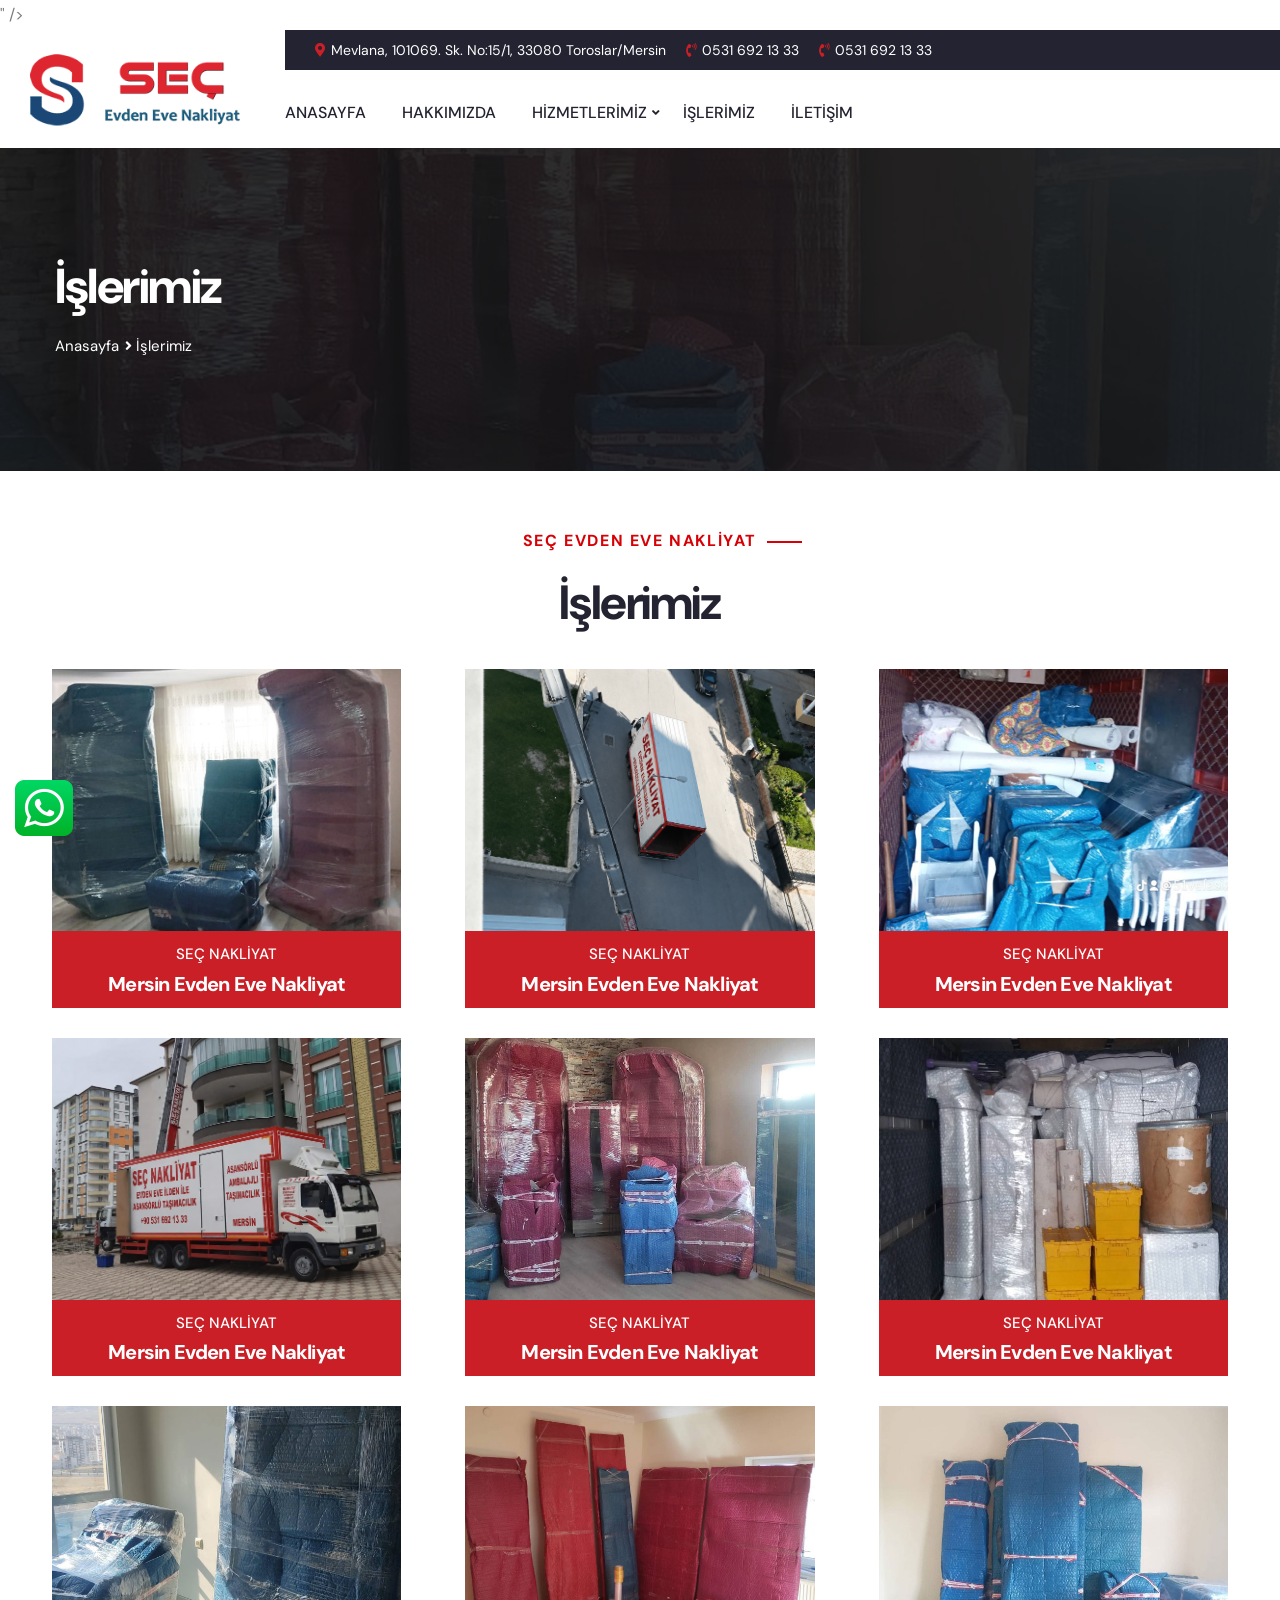
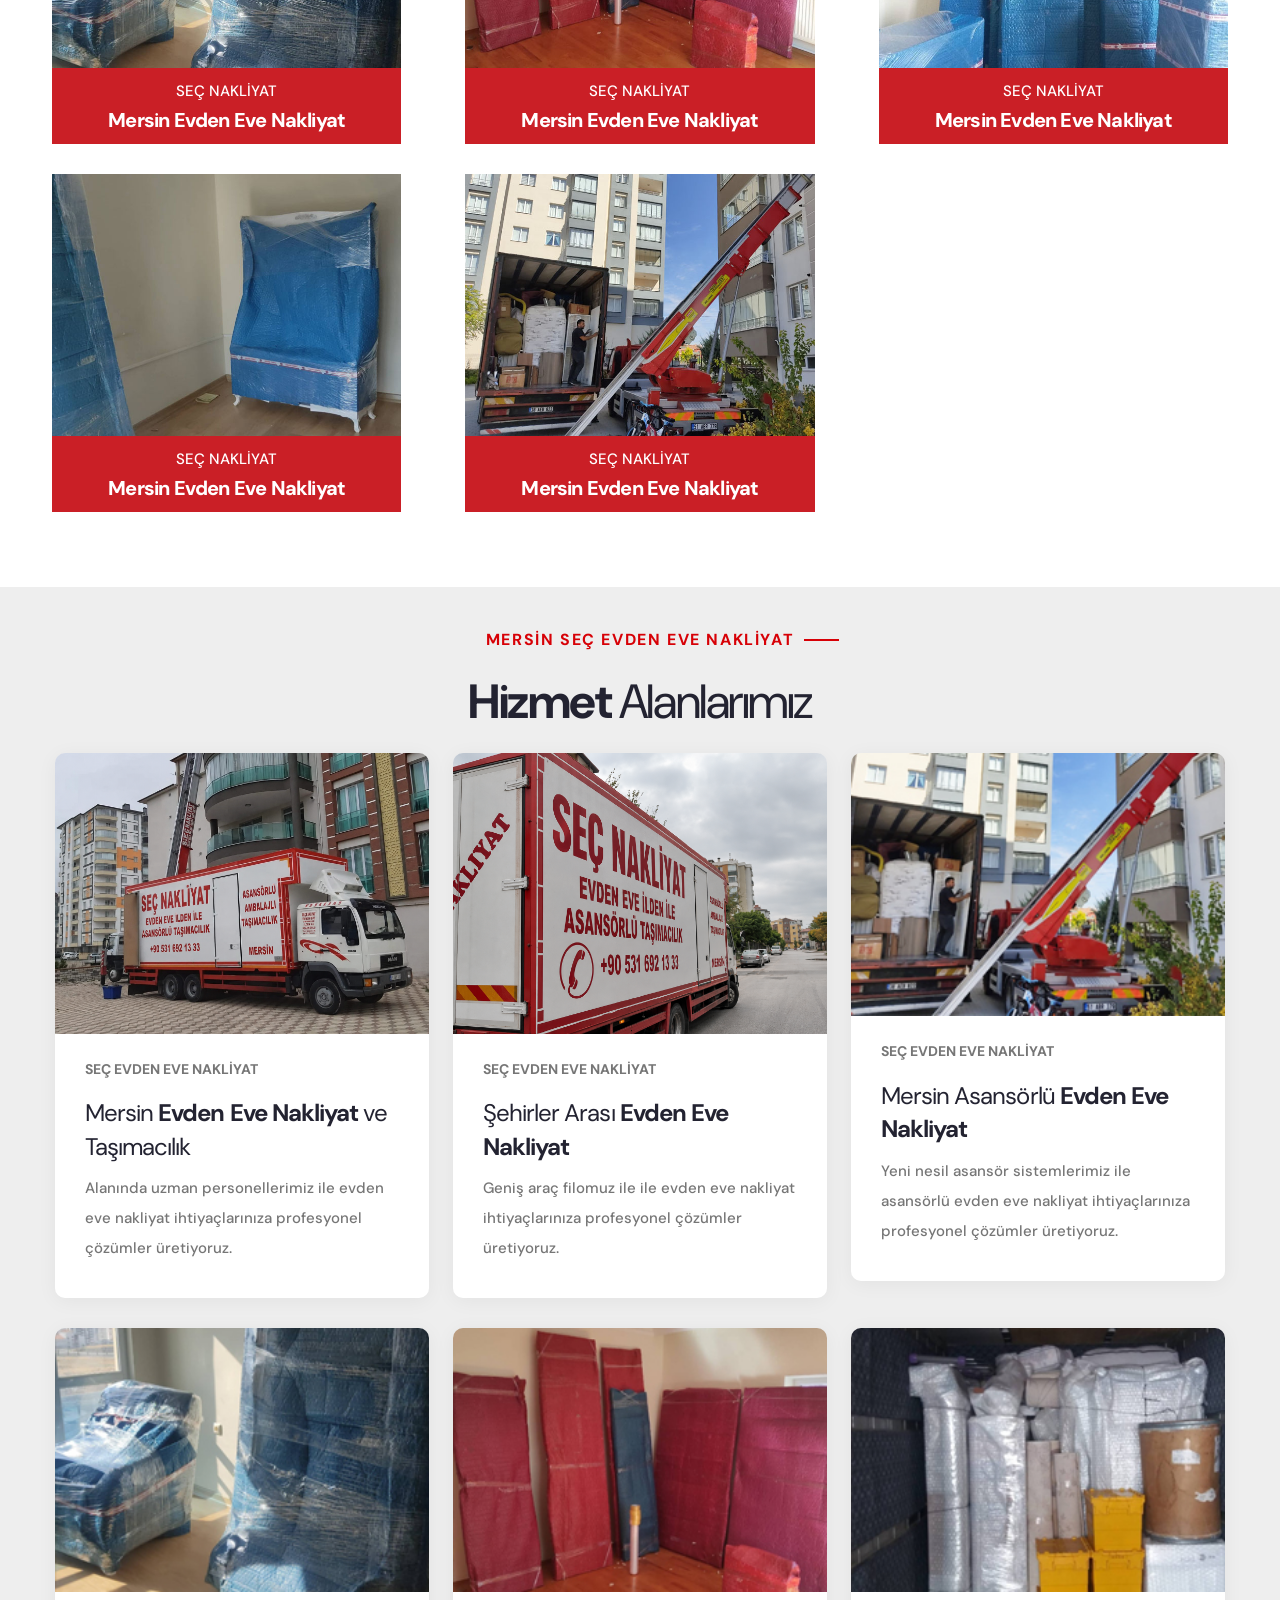
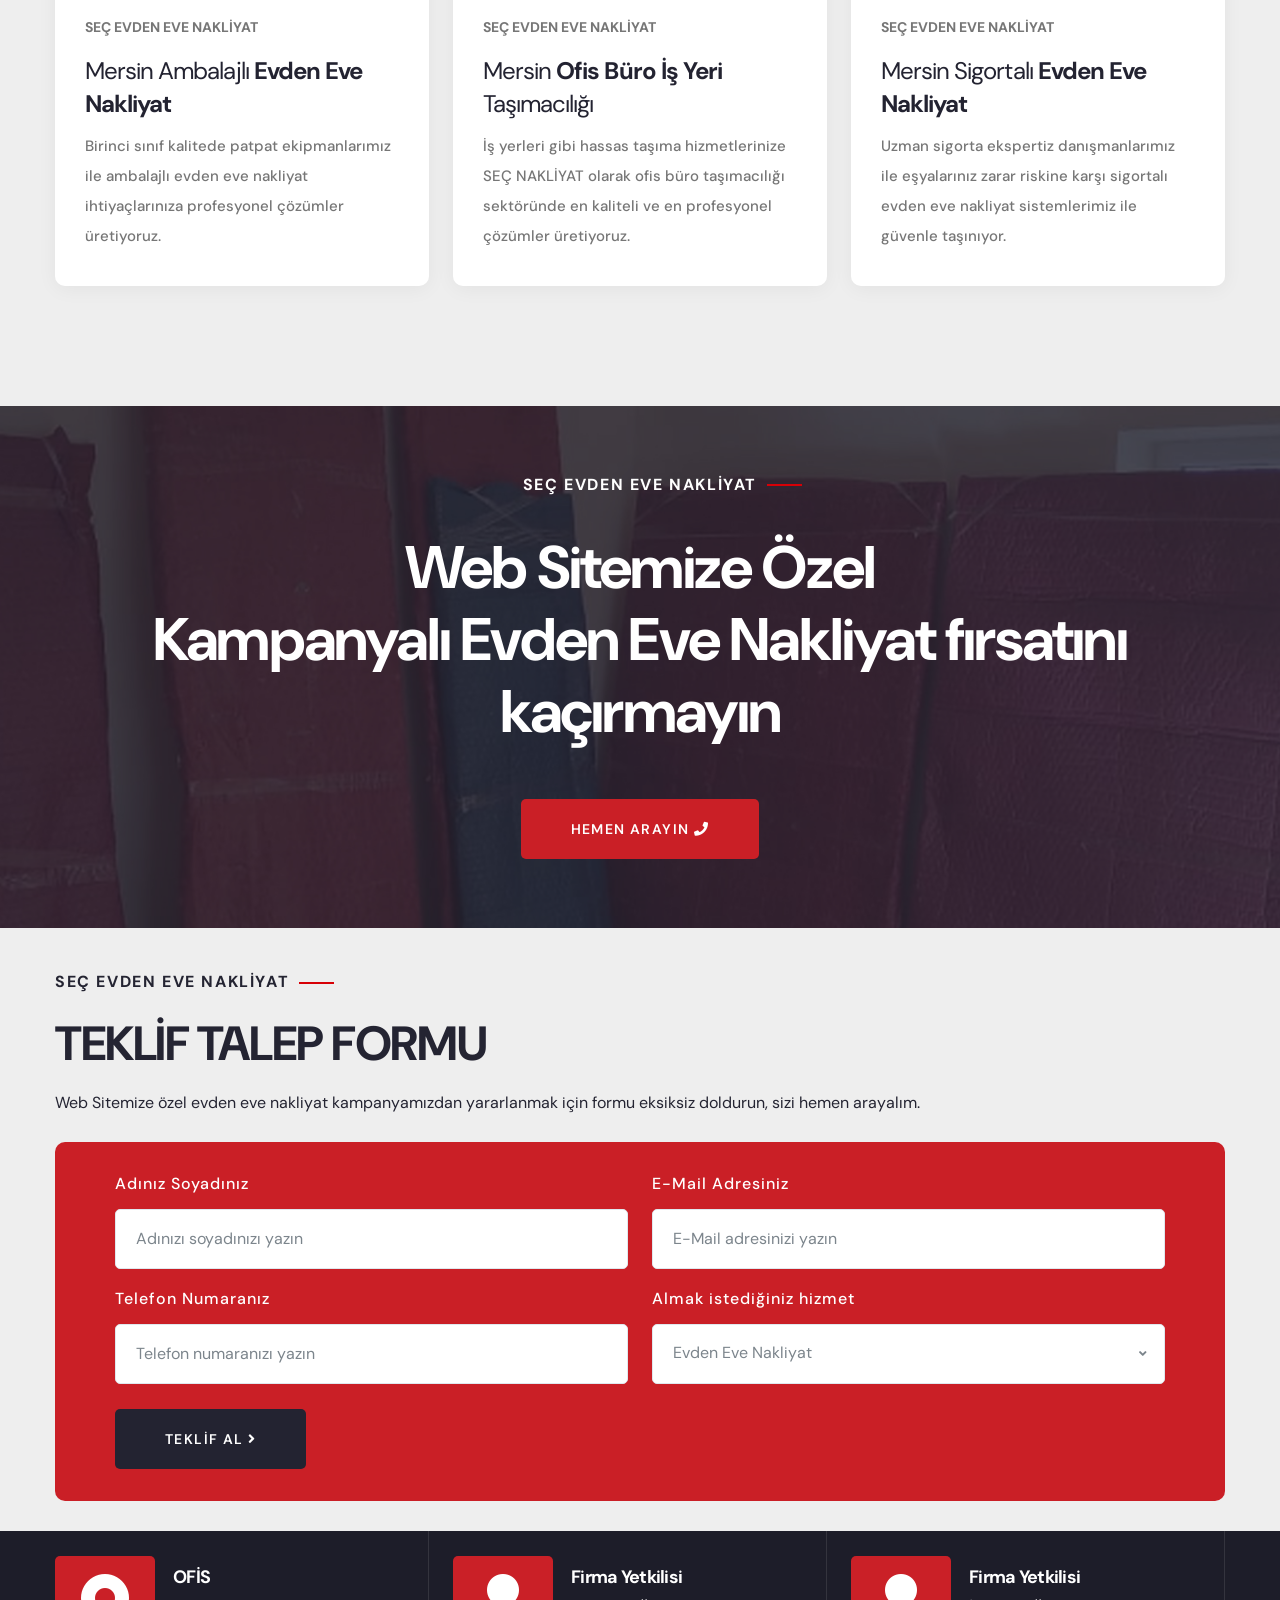
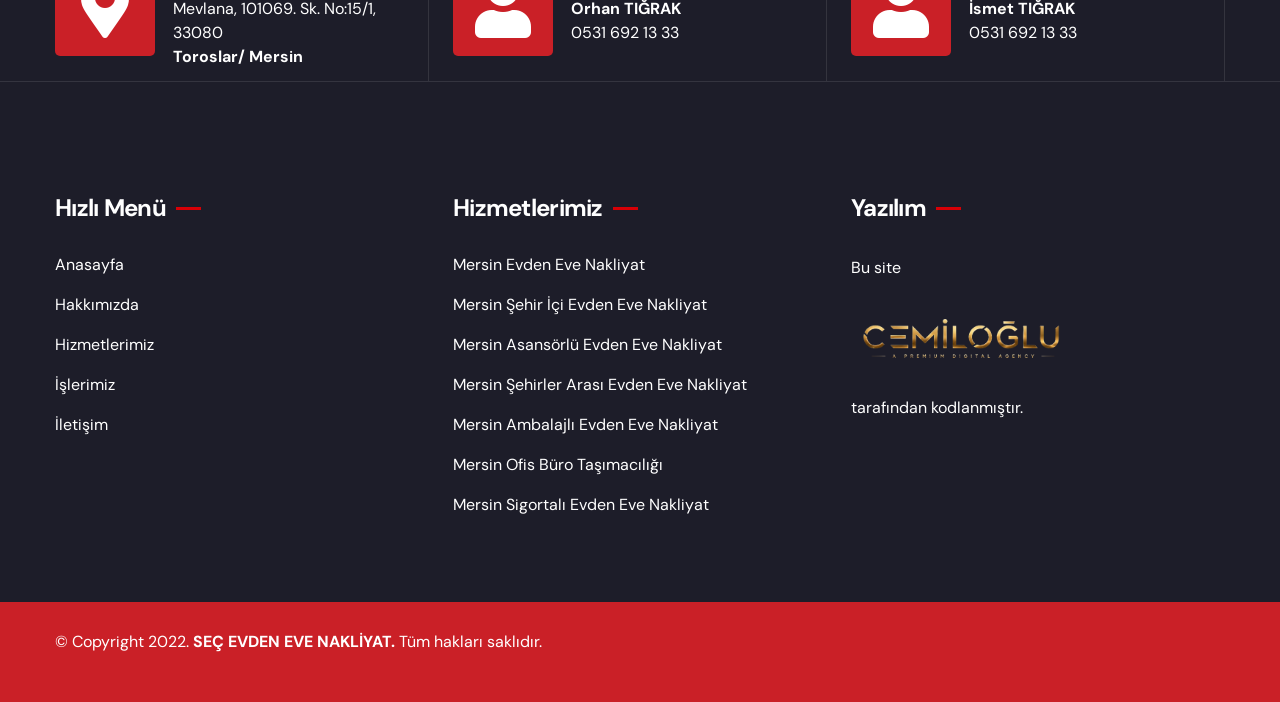
<file: islerimiz.html>
<!DOCTYPE html>
<html lang="tr">

<!-- Mirrored from nigdebillurnakliyat.com.tr/islerimiz.html by HTTrack Website Copier/3.x [XR&CO'2014], Sat, 30 May 2026 19:41:27 GMT -->
<!-- Added by HTTrack --><meta http-equiv="content-type" content="text/html;charset=UTF-8" /><!-- /Added by HTTrack -->
<head>
<meta charset="utf-8">
<title>SEÇ Mersin Evden Eve Nakliyat - İşlerimiz</title>
<meta property="og:title" content="SEÇ Mersin Evden Eve Nakliyat ve Taşımacılık">
<meta name="keywords" content="SEÇ NAKLİYAT, Mersin SEÇ NAKLİYAT, Mersin Evden Eve Nakliyat ve Taşımacılık, 
Mersin Şehir içi Evden Eve Nakliyat ve Taşımacılık, Mersin Şehirler Arası Evden Eve Nakliyat ve Taşımacılık, Mersin Asansörlü Evden Eve Nakliyat ve Taşımacılık, Mersin Sigortalı Evden Eve Nakliyat ve Taşımacılık, Mersin Ambalajlı Nakliyat ve Taşımacılık"/>
<meta name="description" content="20 senelik Mersin evden eve nakliyat sektör tecrübemizle gerek şehir içi, 
gerek şehirler arası nakliyat hizmetlerinize profesyonel çözümler üretmeyi kendimize ilke edindik."/>
<link rel="shortcut icon" href="assets/frontend/images/logo/billur-nigde-evden-eve-nakliyat-favicon.png" type="image/x-icon">
<link rel="icon" href="assets/frontend/images/logo/billur-nigde-evden-eve-nakliyat-favicon.png" type="image/x-icon">
<meta property="og:image" content="assets/frontend/images/logo/billur-nigde-evden-eve-nakliyat-image.png" />  
<meta name="author" content="<img src="assets/frontend/images/logo/cemiloglu-logo.png" alt="Cemiloğlu Dijital Ajans" style="max-width:220px;height:auto;">" />
<link href="assets/frontend/css/bootstrap.min.css" rel="stylesheet">
<link href="assets/frontend/plugins/revolution/css/settings.css" rel="stylesheet" type="text/css">
<link href="assets/frontend/plugins/revolution/css/layers.css" rel="stylesheet" type="text/css">
<link href="assets/frontend/plugins/revolution/css/navigation.css" rel="stylesheet" type="text/css">
<link rel="preconnect" href="https://fonts.googleapis.com/"><link rel="preconnect" href="https://fonts.gstatic.com/" crossorigin>
<link href="https://fonts.googleapis.com/css2?family=DM+Sans:wght@400;500;700&amp;display=swap" rel="stylesheet">
<link href="assets/frontend/css/style.css" rel="stylesheet">
<link href="assets/frontend/css/responsive.css" rel="stylesheet">
<meta http-equiv="X-UA-Compatible" content="IE=edge">
<meta name="viewport" content="width=device-width, initial-scale=1.0, maximum-scale=1.0, user-scalable=0">
</head>
<body>

<div class="page-wrapper">
    
    <header class="main-header header-style-one">
        <div class="header-top">
            <div class="top-left">
                <ul class="list-style-one">
                    <li><i class="fa fa-map-marker-alt"></i> Mevlana, 101069. Sk. No:15/1, 33080 Toroslar/Mersin</li>
                    <li><i class="fa fa-phone-volume"></i><a href="tel:0531 692 13 33">0531 692 13 33</a></li>
                    <li><i class="fa fa-phone-volume"></i><a href="tel:0531 692 13 33">0531 692 13 33</a></li>
                </ul>
            </div>
        </div>
        
        <div class="header-lower">
            <div class="main-box">
                <div class="logo-box">
                    <div class="logo"><a href="index-2.html">
                    <img src="assets/frontend/images/logo/billur-nigde-evden-eve-nakliyat-logo.png" alt="SEÇ Mersin Evden Eve Nakliyat ve Taşımacılık" title="SEÇ Mersin Evden Eve Nakliyat ve Taşımacılık"></a></div>
                </div>
                <div class="nav-outer">
                    <nav class="nav main-menu">
                        <ul class="navigation">
                            <li><a href="index-2.html">ANASAYFA</a></li>
                            <li><a href="hakkimizda.html">HAKKIMIZDA</a></li>
                            <li class="dropdown"><a href="#">HİZMETLERİMİZ</a>
                                <ul>
                                    <li><a href="mersin-evden-eve-nakliyat-ve-tasimacilik.html">
                                    Mersin Evden Eve Nakliyat</a></li>
                                    <li><a href="mersin-sehir-ici-evden-eve-nakliyat-ve-tasimacilik.html">
                                    Mersin Şehir İçi Evden Eve Nakliyat</a></li>                        
                                    <li><a href="mersin-asansorlu-evden-eve-nakliyat-ve-tasimacilik.html">
                                    Mersin Asansörlü Evden Eve Nakliyat</a></li>
                                    <li><a href="mersin-sehirler-arasi-evden-eve-nakliyat-ve-tasimacilik.html">
                                    Mersin Şehirler Arası Evden Eve Nakliyat</a></li>
                                    <li><a href="mersin-ambalajli-evden-eve-nakliyat-ve-tasimacilik.html">
                                    Mersin Ambalajlı Evden Eve Nakliyat</a></li>
                                    <li><a href="mersin-ofis-buro-tasimaciligi.html">
                                    Mersin Ofis Büro Taşımacılığı</a></li>
                                    <li><a href="mersin-sigortali-evden-eve-nakliyat-ve-tasimacilik.html">
                                    Mersin Sigortalı Evden Eve Nakliyat</a></li>
                                </ul>
                            </li>
                            <li><a href="islerimiz.html">İŞLERİMİZ</a></li>
                            <li><a href="iletisim.html">İLETİŞİM</a></li>
                        </ul>
                    </nav>
                    <div class="outer-box">
                        <a href="teklif-talep-formu.html" class="theme-btn btn-style-one alternate">
                        <span class="btn-title">Teklif Talep Formu
                        <i class="fa fa-clipboard-list"></i></span></a>
                        <div class="mobile-nav-toggler"><span class="icon lnr-icon-bars"></span></div>
                    </div>
                </div>
            </div>
        </div>
        <div class="mobile-menu">
            <div class="menu-backdrop"></div>
            <nav class="menu-box">
                <div class="upper-box">
                    <div class="nav-logo"><a href="index-2.html">
                    <img src="assets/frontend/images/logo/billur-nigde-evden-eve-nakliyat-logo-mobil.png" alt="SEÇ Mersin Evden Eve Nakliyat ve Taşımacılık" title="SEÇ Mersin Evden Eve Nakliyat ve Taşımacılık"></a></div>
                    <div class="close-btn"><i class="icon fa fa-times"></i></div>
                </div>

                <ul class="navigation clearfix">
                </ul>
                <ul class="contact-list-one">
                    <li>
                        <div class="contact-info-box">
                            <i style="color:#fff;" class="fa fa-user"></i>
                            <span class="title">Orhan TIĞRAK</span>
                            <a href="tel:0531 692 13 33">0531 692 13 33</a>
                        </div>
                    </li>
                    <li>
                        <div class="contact-info-box">
                            <i style="color:#fff;" class="fa fa-user"></i>
                            <span class="title">İsmet TIĞRAK</span>
                            <a href="tel:0531 692 13 33">0531 692 13 33</a>
                        </div>
                    </li>
                </ul>
            </nav>
        </div>
        <div class="sticky-header">
            <div class="auto-container">
                <div class="inner-container">
                    <div class="logo">
                        <a href="index-2.html"><img src="assets/frontend/images/logo/billur-nigde-evden-eve-nakliyat-logo.png" alt="SEÇ Mersin Evden Eve Nakliyat ve Taşımacılık" title="SEÇ Mersin Evden Eve Nakliyat ve Taşımacılık"></a>
                    </div>
                    <div class="nav-outer">
                        <nav class="main-menu">
                            <div class="navbar-collapse show collapse clearfix">
                                <ul class="navigation clearfix">
                                </ul>
                            </div>
                        </nav>
                        <div class="mobile-nav-toggler"><span class="icon lnr-icon-bars"></span></div>
                    </div>
                </div>
            </div>
        </div>
    </header>

    <!--<div style="margin-bottom:50px;" id="carouselExampleControls" class="carousel slide" data-bs-ride="carousel">
      <div class="carousel-inner">
        <div class="carousel-item active">
          <a href="tel:0531 692 13 33"><img src="assets/frontend/images/banner/billur-nigde-evden-eve-nakliyat.jpg" class="d-block w-100" alt="SEÇ Mersin Evden Eve Nakliyat ve Taşımacılık" title="SEÇ Mersin Evden Eve Nakliyat ve Taşımacılık"></a>
        </div>
        <div class="carousel-item">
          <a href="tel:0531 692 13 33"><img src="assets/frontend/images/banner/billur-nigde-sehirler-arasi-evden-eve-nakliyat.jpg" class="d-block w-100" alt="SEÇ Mersin Evden Eve Nakliyat ve Taşımacılık" title="SEÇ Mersin Evden Eve Nakliyat ve Taşımacılık"></a>
        </div>
        <div class="carousel-item">
          <a href="tel:0531 692 13 33"><img src="assets/frontend/images/banner/billur-nigde-asansorlu-evden-eve-nakliyat.jpg" class="d-block w-100" alt="SEÇ Mersin Evden Eve Nakliyat ve Taşımacılık" title="SEÇ Mersin Evden Eve Nakliyat ve Taşımacılık"></a>
        </div>
        <div class="carousel-item">
          <a href="tel:0531 692 13 33"><img src="assets/frontend/images/banner/billur-nigde-ambalajli-evden-eve-nakliyat.jpg" class="d-block w-100" alt="SEÇ Mersin Evden Eve Nakliyat ve Taşımacılık" title="SEÇ Mersin Evden Eve Nakliyat ve Taşımacılık"></a>
        </div>          
      </div>
      <button class="carousel-control-prev" type="button" data-bs-target="#carouselExampleControls" data-bs-slide="prev">
        <span class="carousel-control-prev-icon" aria-hidden="true"></span>
        <span class="visually-hidden"></span>
      </button>
      <button class="carousel-control-next" type="button" data-bs-target="#carouselExampleControls" data-bs-slide="next">
        <span class="carousel-control-next-icon" aria-hidden="true"></span>
        <span class="visually-hidden"></span>
      </button>
    </div>-->
    <section class="page-title" style="background-image: url(assets/frontend/images/billur-nigde-evden-eve-nakliyat-sayfa-zemin-bg.jpg);">
		<div class="auto-container">
			<div class="title-outer">
				<h1 class="title">İşlerimiz</h1>
				<ul class="page-breadcrumb">
					<li><a style="color:#fff; font-weight:400;" href="index-2.html">Anasayfa</a></li>					
					<li>İşlerimiz</li>
				</ul>
			</div>
		</div>
	</section>
    <section class="team-section">    
        <div class="auto-container">
            <div class="sec-title text-center">
                <span class="sub-title">SEÇ EVDEN EVE NAKLİYAT</span>
                <h2>İşlerimiz</h2>
            </div>
    
            <div class="row">
                
                <div class="team-block col-lg-4 col-md-6 col-sm-12">
                    <div class="inner-box">
                        <div class="image-box">
                            <figure class="image"><a href="tel:0531 692 13 33">
                            <img src="assets/uploads/galeri/537a8-billur-nigde-evden-eve-nakliyat-1.jpg" alt="SEÇ Mersin Evden Eve Nakliyat ve Taşımacılık" title="SEÇ Mersin Evden Eve Nakliyat ve Taşımacılık"></a></figure>                         
                        </div>
                        <div class="info-box">
                            <span class="designation">SEÇ NAKLİYAT</span>
                            <h4 style="font-size:20px;" class="name"><a href="tel:0531 692 13 33">Mersin Evden Eve Nakliyat</a></h4>
                        </div>
                    </div>
                </div>
                
                <div class="team-block col-lg-4 col-md-6 col-sm-12">
                    <div class="inner-box">
                        <div class="image-box">
                            <figure class="image"><a href="tel:0531 692 13 33">
                            <img src="assets/uploads/galeri/ba2a1-billur-nigde-evden-eve-nakliyat-2.jpg" alt="SEÇ Mersin Evden Eve Nakliyat ve Taşımacılık" title="SEÇ Mersin Evden Eve Nakliyat ve Taşımacılık"></a></figure>                         
                        </div>
                        <div class="info-box">
                            <span class="designation">SEÇ NAKLİYAT</span>
                            <h4 style="font-size:20px;" class="name"><a href="tel:0531 692 13 33">Mersin Evden Eve Nakliyat</a></h4>
                        </div>
                    </div>
                </div>
                
                <div class="team-block col-lg-4 col-md-6 col-sm-12">
                    <div class="inner-box">
                        <div class="image-box">
                            <figure class="image"><a href="tel:0531 692 13 33">
                            <img src="assets/uploads/galeri/c89b5-billur-nigde-evden-eve-nakliyat-3.jpg" alt="SEÇ Mersin Evden Eve Nakliyat ve Taşımacılık" title="SEÇ Mersin Evden Eve Nakliyat ve Taşımacılık"></a></figure>                         
                        </div>
                        <div class="info-box">
                            <span class="designation">SEÇ NAKLİYAT</span>
                            <h4 style="font-size:20px;" class="name"><a href="tel:0531 692 13 33">Mersin Evden Eve Nakliyat</a></h4>
                        </div>
                    </div>
                </div>
                
                <div class="team-block col-lg-4 col-md-6 col-sm-12">
                    <div class="inner-box">
                        <div class="image-box">
                            <figure class="image"><a href="tel:0531 692 13 33">
                            <img src="assets/uploads/galeri/d4627-billur-nigde-evden-eve-nakliyat-4.jpg" alt="SEÇ Mersin Evden Eve Nakliyat ve Taşımacılık" title="SEÇ Mersin Evden Eve Nakliyat ve Taşımacılık"></a></figure>                         
                        </div>
                        <div class="info-box">
                            <span class="designation">SEÇ NAKLİYAT</span>
                            <h4 style="font-size:20px;" class="name"><a href="tel:0531 692 13 33">Mersin Evden Eve Nakliyat</a></h4>
                        </div>
                    </div>
                </div>
                
                <div class="team-block col-lg-4 col-md-6 col-sm-12">
                    <div class="inner-box">
                        <div class="image-box">
                            <figure class="image"><a href="tel:0531 692 13 33">
                            <img src="assets/uploads/galeri/e65fe-billur-nigde-evden-eve-nakliyat-5.jpg" alt="SEÇ Mersin Evden Eve Nakliyat ve Taşımacılık" title="SEÇ Mersin Evden Eve Nakliyat ve Taşımacılık"></a></figure>                         
                        </div>
                        <div class="info-box">
                            <span class="designation">SEÇ NAKLİYAT</span>
                            <h4 style="font-size:20px;" class="name"><a href="tel:0531 692 13 33">Mersin Evden Eve Nakliyat</a></h4>
                        </div>
                    </div>
                </div>
                
                <div class="team-block col-lg-4 col-md-6 col-sm-12">
                    <div class="inner-box">
                        <div class="image-box">
                            <figure class="image"><a href="tel:0531 692 13 33">
                            <img src="assets/uploads/galeri/045a3-billur-nigde-evden-eve-nakliyat-6.jpg" alt="SEÇ Mersin Evden Eve Nakliyat ve Taşımacılık" title="SEÇ Mersin Evden Eve Nakliyat ve Taşımacılık"></a></figure>                         
                        </div>
                        <div class="info-box">
                            <span class="designation">SEÇ NAKLİYAT</span>
                            <h4 style="font-size:20px;" class="name"><a href="tel:0531 692 13 33">Mersin Evden Eve Nakliyat</a></h4>
                        </div>
                    </div>
                </div>
                
                <div class="team-block col-lg-4 col-md-6 col-sm-12">
                    <div class="inner-box">
                        <div class="image-box">
                            <figure class="image"><a href="tel:0531 692 13 33">
                            <img src="assets/uploads/galeri/13fd1-billur-nigde-evden-eve-nakliyat-7.jpg" alt="SEÇ Mersin Evden Eve Nakliyat ve Taşımacılık" title="SEÇ Mersin Evden Eve Nakliyat ve Taşımacılık"></a></figure>                         
                        </div>
                        <div class="info-box">
                            <span class="designation">SEÇ NAKLİYAT</span>
                            <h4 style="font-size:20px;" class="name"><a href="tel:0531 692 13 33">Mersin Evden Eve Nakliyat</a></h4>
                        </div>
                    </div>
                </div>
                
                <div class="team-block col-lg-4 col-md-6 col-sm-12">
                    <div class="inner-box">
                        <div class="image-box">
                            <figure class="image"><a href="tel:0531 692 13 33">
                            <img src="assets/uploads/galeri/21f86-billur-nigde-evden-eve-nakliyat-8.jpg" alt="SEÇ Mersin Evden Eve Nakliyat ve Taşımacılık" title="SEÇ Mersin Evden Eve Nakliyat ve Taşımacılık"></a></figure>                         
                        </div>
                        <div class="info-box">
                            <span class="designation">SEÇ NAKLİYAT</span>
                            <h4 style="font-size:20px;" class="name"><a href="tel:0531 692 13 33">Mersin Evden Eve Nakliyat</a></h4>
                        </div>
                    </div>
                </div>
                
                <div class="team-block col-lg-4 col-md-6 col-sm-12">
                    <div class="inner-box">
                        <div class="image-box">
                            <figure class="image"><a href="tel:0531 692 13 33">
                            <img src="assets/uploads/galeri/2b690-billur-nigde-evden-eve-nakliyat-9.jpg" alt="SEÇ Mersin Evden Eve Nakliyat ve Taşımacılık" title="SEÇ Mersin Evden Eve Nakliyat ve Taşımacılık"></a></figure>                         
                        </div>
                        <div class="info-box">
                            <span class="designation">SEÇ NAKLİYAT</span>
                            <h4 style="font-size:20px;" class="name"><a href="tel:0531 692 13 33">Mersin Evden Eve Nakliyat</a></h4>
                        </div>
                    </div>
                </div>
                
                <div class="team-block col-lg-4 col-md-6 col-sm-12">
                    <div class="inner-box">
                        <div class="image-box">
                            <figure class="image"><a href="tel:0531 692 13 33">
                            <img src="assets/uploads/galeri/3d4e2-billur-nigde-evden-eve-nakliyat-10.jpg" alt="SEÇ Mersin Evden Eve Nakliyat ve Taşımacılık" title="SEÇ Mersin Evden Eve Nakliyat ve Taşımacılık"></a></figure>                         
                        </div>
                        <div class="info-box">
                            <span class="designation">SEÇ NAKLİYAT</span>
                            <h4 style="font-size:20px;" class="name"><a href="tel:0531 692 13 33">Mersin Evden Eve Nakliyat</a></h4>
                        </div>
                    </div>
                </div>
                
                <div class="team-block col-lg-4 col-md-6 col-sm-12">
                    <div class="inner-box">
                        <div class="image-box">
                            <figure class="image"><a href="tel:0531 692 13 33">
                            <img src="assets/uploads/galeri/4ae23-billur-nigde-evden-eve-nakliyat-11.jpg" alt="SEÇ Mersin Evden Eve Nakliyat ve Taşımacılık" title="SEÇ Mersin Evden Eve Nakliyat ve Taşımacılık"></a></figure>                         
                        </div>
                        <div class="info-box">
                            <span class="designation">SEÇ NAKLİYAT</span>
                            <h4 style="font-size:20px;" class="name"><a href="tel:0531 692 13 33">Mersin Evden Eve Nakliyat</a></h4>
                        </div>
                    </div>
                </div>
                
            </div>
        </div>
    </section>
    <!--<section class="about-section pt-0">
        <div class="auto-container">
            <div class="row">
                    <div class="content-column col-lg-6 col-md-12 col-sm-12 ">
                        <div class="inner-column">
                            <div class="sec-title">
                                <span class="sub-title">Mersin SEÇ Evden Eve Nakliyat</span>
                                <h2 style="line-height: 22px;">HAKKIMIZDA</h2>
                                <div class="text">20 senelik Mersin evden eve nakliyat sektör tecrübemizle gerek şehir içi, gerek şehirler arası nakliyat hizmetlerinize profesyonel çözümler üretmeyi kendimize ilke edindik. Son teknoloji mobil asansör sistemlerimiz, alanında uzman deneyimli personel kadromuz ile eşyalarınıza gereken önemi gösteriyor, taşınma sırasında en ufak bir zarar getirmeden yeni evinize taşınmanıza yardımcı oluyoruz. </div>
                            </div>
                            <div class="content-box">
                                <div class="about-block">
                                    <i class="icon flaticon-worldwide-shipping"></i>
                                    <h4 class="title"><span style="font-weight: 400;">81 ile </span>Evden Eve Nakliyat </h4>
                                    <p class="text">SEÇ NAKLİYAT güvencesiyle Türkiye'nin her yerine Şehirler Arası Evden Eve Nakliyat hizmetleri</p>
                                </div>
                                <div class="about-block">
                                    <i class="icon flaticon-3d-cube"></i>
                                    <h4 class="title"><span style="font-weight: 400;">Eşyalarınız</span> Güvenle Taşınır</h4>
                                    <p class="text">Birinci sınıf kaliteli patpat ekipmanlarımız ve yeni nesil asansörlü nakliyat sistemlerimiz ile eşyalarınız güvende </p>
                                </div>
                            </div>
                            <div class="btm-box">
                                <a href="teklif-talep-formu.html" class="theme-btn btn-style-one"><span class="btn-title">TEKLİF AL</span></a>
                            </div>
                        </div>
                    </div>
                    <div class="image-column col-lg-6 col-md-12 col-sm-12">
                        <div class="inner-column">
                           <img src="assets/frontend/images/billur-nigde-evden-eve-nakliyat-hakkimizda.jpg" alt="SEÇ Mersin Evden Eve Nakliyat ve Taşımacılık" title="SEÇ Mersin Evden Eve Nakliyat ve Taşımacılık">                         
                        </div>
                    </div>
            </div>
        </div>
    </section>-->

        <section style="background:#eee;" class="services-section">        
        <div class="anim-icons">
            <span class="icon icon-wave-line"></span>
        </div>

        <div class="auto-container">
            <div class="sec-title text-center">
                <span class="sub-title">Mersin SEÇ EVDEN EVE NAKLİYAT
                </span>
                <h2>Hizmet <span style="font-weight: 400;">Alanlarımız</span></h2>
            </div>

            <div class="row">

                <div class="service-block col-xl-4 col-lg-4 col-md-6 col-sm-12 wow fadeInUp">
                    <div class="inner-box ">
                        <div class="image-box">
                            <figure class="image">
                            <a href="mersin-evden-eve-nakliyat-ve-tasimacilik.html">
                            <img src="assets/frontend/images/hizmetlerimiz/billur-nigde-evden-eve-nakliyat.jpg" alt="SEÇ Mersin Evden Eve Nakliyat ve Taşımacılık" title="SEÇ Mersin Evden Eve Nakliyat ve Taşımacılık"></a></figure>
                        </div>
                        <div class="content-box">
                            <span class="sub-title">SEÇ Evden Eve Nakliyat</span>
                            <h4 style="font-weight:400;" class="title"><a href="mersin-evden-eve-nakliyat-ve-tasimacilik.html">Mersin <b>Evden Eve Nakliyat</b> ve Taşımacılık</a></h4>
                            <div class="text">Alanında uzman personellerimiz ile evden eve nakliyat ihtiyaçlarınıza profesyonel çözümler üretiyoruz.</div>
                        </div>
                    </div>
                </div>
                <div class="service-block col-xl-4 col-lg-4 col-md-6 col-sm-12 wow fadeInUp">
                    <div class="inner-box ">
                        <div class="image-box">
                            <figure class="image">
                            <a href="mersin-sehirler-arasi-evden-eve-nakliyat-ve-tasimacilik.html">
                            <img src="assets/frontend/images/hizmetlerimiz/billur-nigde-sehirler-arasi-evden-eve-nakliyat.jpg" alt="SEÇ Mersin Evden Eve Nakliyat ve Taşımacılık" title="SEÇ Mersin Evden Eve Nakliyat ve Taşımacılık"></a></figure>
                        </div>
                        <div class="content-box">
                            <span class="sub-title">SEÇ Evden Eve Nakliyat</span>
                            <h4 style="font-weight:400;" class="title"><a href="mersin-sehirler-arasi-evden-eve-nakliyat-ve-tasimacilik.html">Şehirler Arası <b>Evden Eve Nakliyat</b></a></h4>
                            <div class="text">Geniş araç filomuz ile ile evden eve nakliyat ihtiyaçlarınıza profesyonel çözümler üretiyoruz.</div>
                        </div>
                    </div>
                </div>  
                <div class="service-block col-xl-4 col-lg-4 col-md-6 col-sm-12 wow fadeInUp">
                    <div class="inner-box ">
                        <div class="image-box">
                            <figure class="image">
                            <a href="mersin-asansorlu-evden-eve-nakliyat-ve-tasimacilik.html">
                            <img src="assets/frontend/images/hizmetlerimiz/billur-nigde-asansorlu-evden-eve-nakliyat.jpg" alt="SEÇ Mersin Evden Eve Nakliyat ve Taşımacılık" title="SEÇ Mersin Evden Eve Nakliyat ve Taşımacılık"></a></figure>
                        </div>
                        <div class="content-box">
                            <span class="sub-title">SEÇ Evden Eve Nakliyat</span>
                            <h4 style="font-weight:400;" class="title"><a href="mersin-asansorlu-evden-eve-nakliyat-ve-tasimacilik.html">Mersin Asansörlü <b>Evden Eve Nakliyat</b></a></h4>
                            <div class="text">Yeni nesil asansör sistemlerimiz ile asansörlü evden eve nakliyat ihtiyaçlarınıza profesyonel çözümler üretiyoruz.</div>
                        </div>
                    </div>
                </div> 
                <div class="service-block col-xl-4 col-lg-4 col-md-6 col-sm-12 wow fadeInUp">
                    <div class="inner-box ">
                        <div class="image-box">
                            <figure class="image">
                            <a href="mersin-ambalajli-evden-eve-nakliyat-ve-tasimacilik.html">
                            <img src="assets/frontend/images/hizmetlerimiz/billur-nigde-ambalajli-evden-eve-nakliyat.jpg" alt="SEÇ Mersin Evden Eve Nakliyat ve Taşımacılık" title="SEÇ Mersin Evden Eve Nakliyat ve Taşımacılık"></a></figure>
                        </div>
                        <div class="content-box">
                            <span class="sub-title">SEÇ Evden Eve Nakliyat</span>
                            <h4 style="font-weight:400;" class="title"><a href="mersin-ambalajli-evden-eve-nakliyat-ve-tasimacilik.html">Mersin Ambalajlı <b>Evden Eve Nakliyat</b></a></h4>
                            <div class="text">Birinci sınıf kalitede patpat ekipmanlarımız ile ambalajlı evden eve nakliyat ihtiyaçlarınıza profesyonel çözümler üretiyoruz.</div>
                        </div>
                    </div>
                </div>     
                <div class="service-block col-xl-4 col-lg-4 col-md-6 col-sm-12 wow fadeInUp">
                    <div class="inner-box ">
                        <div class="image-box">
                            <figure class="image">
                            <a href="mersin-ofis-buro-tasimaciligi.html">
                            <img src="assets/frontend/images/hizmetlerimiz/billur-nigde-ofis-buro-tasimaciligi.jpg" alt="SEÇ Mersin Evden Eve Nakliyat ve Taşımacılık" title="SEÇ Mersin Evden Eve Nakliyat ve Taşımacılık"></a></figure>
                        </div>
                        <div class="content-box">
                            
                            <span class="sub-title">SEÇ Evden Eve Nakliyat</span>
                            <h4 style="font-weight:400;" class="title"><a href="mersin-ofis-buro-tasimaciligi.html">Mersin  <b>Ofis Büro İş Yeri </b> Taşımacılığı</a></h4>
                            <div class="text">İş yerleri gibi hassas taşıma hizmetlerinize SEÇ NAKLİYAT olarak ofis büro taşımacılığı sektöründe en kaliteli ve en profesyonel çözümler üretiyoruz.</div>
                        </div>
                    </div>
                </div>  
                <div class="service-block col-xl-4 col-lg-4 col-md-6 col-sm-12 wow fadeInUp">
                    <div class="inner-box ">
                        <div class="image-box">
                            <figure class="image">
                            <a href="mersin-sigortali-evden-eve-nakliyat-ve-tasimacilik.html">
                            <img src="assets/frontend/images/hizmetlerimiz/billur-nigde-sigortali-evden-eve-nakliyat.jpg" alt="SEÇ Mersin Evden Eve Nakliyat ve Taşımacılık" title="SEÇ Mersin Evden Eve Nakliyat ve Taşımacılık"></a></figure>
                        </div>
                        <div class="content-box">
                            <span class="sub-title">SEÇ Evden Eve Nakliyat</span>
                            <h4 style="font-weight:400;" class="title"><a href="mersin-sigortali-evden-eve-nakliyat-ve-tasimacilik.html">Mersin Sigortalı <b>Evden Eve Nakliyat</b></a></h4>
                            <div class="text">Uzman sigorta ekspertiz danışmanlarımız ile eşyalarınız zarar riskine karşı sigortalı evden eve nakliyat sistemlerimiz ile güvenle taşınıyor.</div>
                        </div>
                    </div>
                </div>                 

              


                
            </div>
        </div>
    </section>    
    <section class="call-to-action style-two" style="background-image: url(assets/frontend/images/sayfa-bg.jpg)">
        <div class="auto-container">
            <div class="outer-box">
                <div class="sec-title text-center light mb-0">
                    <div class="sub-title">SEÇ EVDEN EVE NAKLİYAT</div>
                    <h1>Web Sitemize Özel <br>Kampanyalı Evden Eve Nakliyat fırsatını kaçırmayın</h1>
                    <a href="tel:0531 692 13 33" class="theme-btn btn-style-one hvr-light">
                    <span class="btn-title">Hemen Arayın <i class="fa fa-phone"></i></span></a>
                </div>
            </div>
        </div>
    </section>   
    

        <section style="background:#eee;" class="why-choose-us pull-up pb-0">
        <div class="auto-container">
            <div class="row">

                <div class="form-column col-lg-12 col-md-12 col-sm-12">
                    <div class="inner-column">
                        <div class="sec-title light">
                            <span style="color:#242432;" class="sub-title">SEÇ EVDEN EVE NAKLİYAT</span>
                            <h2 style="color:#242432;">TEKLİF TALEP FORMU</h2>
                            <p style="color:#242432;">Web Sitemize özel evden eve nakliyat kampanyamızdan yararlanmak için formu eksiksiz doldurun, sizi hemen arayalım.</p>
                        </div>                        
                        <div class="contact-form wow fadeInLeft">
                            <form id="iletisimkayit">
                                <div class="row">
                                    <div class="col-lg-6 col-md-12 col-sm-12 form-group">
                                        <label>Adınız Soyadınız</label>
                                        <input type="text" name="adsoyad" id="adsoyad" placeholder="Adınızı soyadınızı yazın" required="">
                                    </div>

                                    <div class="col-lg-6 col-md-6 col-sm-12 form-group">
                                        <label>E-Mail Adresiniz</label>
                                        <input type="email" name="email" id="email" placeholder="E-Mail adresinizi yazın" required="">
                                    </div>

                                    <div class="col-lg-6 col-md-6 col-sm-12 form-group">
                                        <label>Telefon Numaranız</label>
                                        <input type="text" name="telefon" id="telefon" placeholder="Telefon numaranızı yazın" required="">
                                    </div>
                                    
                                    <div class="col-lg-6 col-md-6 col-sm-12 form-group">
                                        <label>Almak istediğiniz hizmet</label>
                                        <select name="hizmet" id="hizmet" class="custom-select">
                                            <option value="Evden Eve Nakliyat">Evden Eve Nakliyat</option>
                                            <option value="Asansörlü Nakliyat">Asansörlü Nakliyat</option>
                                            <option value="Şehirler Arası Nakliyat">Şehirler Arası Nakliyat</option>
                                            <option value="Sigortalı Nakliyat">Sigortalı Nakliyat</option>
                                        </select>
                                    </div>
                                   

                                    <div class="col-lg-12 col-md-12 col-sm-12 form-group">
                                        <button class="theme-btn btn-style-two hvr-light" type="submit" name="submit-form"><span class="btn-title">TEKLİF AL <i class="fa fa-angle-right"></i></span></button>
                                    </div>

                                </div>
                            </form>
                        </div>

                    </div>
                </div>
            </div>
        </div>
    </section>
    <footer style="background:#1d1d29;" class="main-footer">       

        <div class="contacts-outer">
            <div class="auto-container">
                <div class="row">
                    
                    <div class="contact-info-block col-lg-4 col-md-6 col-sm-12 wow fadeInRight">
                        <div class="inner-box">
                            <div class="icon-box"><i class="fa fa-map-marker-alt"></i></div>
                            <h4 class="title">OFİS</h4>
                            <div class="text"> Mevlana, 101069. Sk. No:15/1, 33080 <b><br> Toroslar/ Mersin</b></div>
                        </div>
                    </div>
                    <div class="contact-info-block col-lg-4 col-md-6 col-sm-12 wow fadeInRight">
                        <div class="inner-box">
                            <div class="icon-box"><i class="fa fa-user"></i></div>
                            <h4 class="title">Firma Yetkilisi</h4>
                            <div class="text">                                
                            <a href="tel:0531 692 13 33"><b>Orhan TIĞRAK</b></a><br>
                            <a href="tel:0531 692 13 33">0531 692 13 33</a></div>
                        </div>
                    </div>                    
                    <div class="contact-info-block col-lg-4 col-md-6 col-sm-12 wow fadeInRight">
                        <div class="inner-box">
                            <div class="icon-box"><i class="fa fa-user"></i></div>
                            <h4 class="title">Firma Yetkilisi</h4>
                            <div class="text">                                
                            <a href="tel:0531 692 13 331"><b>İsmet TIĞRAK</b></a><br>
                            <a href="tel:0531 692 13 33">0531 692 13 33</a></div>
                        </div>
                    </div> 
                </div>
            </div>
        </div>

        <div class="widgets-section">
            <div class="auto-container">
                <div class="row">
                    
                    <div class="footer-column col-xl-4 col-lg-3 col-md-6 col-sm-12">
                        <div class="footer-widget">
                            <h3 class="widget-title">Hızlı Menü</h3>
                            <ul class="user-links">
                                <li><a href="index-2.html">Anasayfa</a></li>
                                <li><a href="hakkimizda.html">Hakkımızda</a></li>
                                <li><a href="mersin-evden-eve-nakliyat-ve-tasimacilik.html">Hizmetlerimiz</a></li>
                                <li><a href="islerimiz.html">İşlerimiz</a></li>
                                <li><a href="iletisim.html">İletişim</a></li>
                            </ul>
                        </div>
                    </div>
                    <div class="footer-column col-xl-4 col-lg-3 col-md-6 col-sm-12">
                        <div class="footer-widget">
                            <h3 class="widget-title">Hizmetlerimiz</h3>
                            <ul class="user-links">
                              <li><a href="mersin-evden-eve-nakliyat-ve-tasimacilik.html">
                              Mersin Evden Eve Nakliyat</a></li>
                              <li><a href="mersin-sehir-ici-evden-eve-nakliyat-ve-tasimacilik.html">
                              Mersin Şehir İçi Evden Eve Nakliyat</a></li>                        
                              <li><a href="mersin-asansorlu-evden-eve-nakliyat-ve-tasimacilik.html">
                              Mersin Asansörlü Evden Eve Nakliyat</a></li>
                              <li><a href="mersin-sehirler-arasi-evden-eve-nakliyat-ve-tasimacilik.html">
                              Mersin Şehirler Arası Evden Eve Nakliyat</a></li>
                              <li><a href="mersin-ambalajli-evden-eve-nakliyat-ve-tasimacilik.html">
                              Mersin Ambalajlı Evden Eve Nakliyat</a></li>
                              <li><a href="mersin-ofis-buro-tasimaciligi.html">
                              Mersin Ofis Büro Taşımacılığı</a></li>
                              <li><a href="mersin-sigortali-evden-eve-nakliyat-ve-tasimacilik.html">
                              Mersin Sigortalı Evden Eve Nakliyat</a></li>
                            </ul>
                        </div>
                    </div> 
                    
                    <div class="footer-column col-xl-4 col-lg-5 col-md-6 col-sm-12">
                        <div class="footer-widget">
                            <h3 class="widget-title">Yazılım</h3>
                            <div class="widget-content">
                                <div class="subscribe-form">
                                   <p style="color:#fff;">Bu site<br><strong style="font-weight:bold;">
                                    <a style="color:#fff;" href="https://cemiloğluajans.com/"><span><img src="assets/frontend/images/logo/cemiloglu-logo.png" alt="Cemiloğlu Dijital Ajans" style="max-width:220px;height:auto;"> </span>
                                    </a></strong> <br>tarafından kodlanmıştır. </p>
                                </div>
                            </div>
                        </div>
                    </div>

                </div>
            </div>
        </div>
        <div class="footer-bottom">
            <div class="auto-container">
                <div class="inner-container">
                    <div class="copyright-text">
                        <p style="color:#fff;">&copy; Copyright 2022.<a style="color:#fff; font-weight:700;" href="index-2.html"> SEÇ EVDEN EVE NAKLİYAT.</a> Tüm hakları saklıdır.</p>
                    </div>                    
                </div>
            </div>
        </div>
    </footer>
</div>



    <style type="text/css">

        .yorum-teklif {
        height: 50px !important;
        background-color: #191d29 !important;
        color: #fff !important;
        text-align: center !important;
        font-size: 17px !important;
        position: fixed;
        bottom: 0px !important;
        z-index: 99999;
        width: 50% !important;
        padding-top: 11px;
        }
        .yorum-teklif-2 {
        height: 50px !important;
        background-color: #cf212a !important;
        color: #fff !important;
        text-align: center !important;
        font-size: 17px !important;
        position: fixed;
        bottom: 0px !important;
        z-index: 99999;
        width: 50% !important;
        padding-top: 11px;
        right: 0px;
        }        

        .telefon {
        position: fixed;
        width: 100px;
        bottom: 60px;
        left: -6px;
        color: #fff;
        text-align: center;
        font-size: 30px;
        z-index: 100;
        }    
        
        .wp {
        position: fixed;
        width: 100px;
        bottom: 60px;
        left: -6px;
        color: #fff;
        text-align: center;
        font-size: 30px;
        z-index: 100;
        }         


    .yorum-teklif.hidden-xs .fa {
        padding: 0 8px;
    }

    @media only screen and (min-width: 720px) {
    .yorum-teklif{
        display: none !important;

    }}
        
    .yorum-teklif-2.hidden-xs .fa {
        padding: 0 8px;
    }

    @media only screen and (min-width: 720px) {
    .yorum-teklif-2{
        display: none !important;

    }        

    }

    </style>

        <a href="https://wa.me/+905415519451?text=Merhaba,%20Evden%20Eve%20Nakliyat%20hizmeti%20almak%20i%c3%a7in%20size%20web%20siteniz%20%c3%bczerinden%20ula%c5%9f%c4%b1yorum." class="wp">
            <img src="assets/frontend/images/whatsapp.png" alt="Mersin Evden Eve Nakliyat" title="Mersin Evden Eve Nakliyat">
        </a>

        <div class="yorum-teklif hidden-xs ">
            <a style="color:#fff !important;" href="tel:0531 692 13 33"><i class="fa fa-phone-volume"></i><b>ALO </b>NAKLİYE</a>
        </div>
        <div class="yorum-teklif-2 hidden-xs ">
            
            <a style="color:#fff !important;" href="teklif-talep-formu.html"><i style="padding: 0 8px;" class="fa fa-clipboard"></i><b>TEKLİF</b> FORMU</a>
        </div>

<div class="scroll-to-top scroll-to-target" data-target="html"><span class="fa fa-angle-up"></span></div>
<script src="assets/frontend/js/jquery.js"></script> 
<script src="assets/frontend/js/popper.min.js"></script>
<script src="assets/frontend/plugins/revolution/js/jquery.themepunch.revolution.min.js"></script>
<script src="assets/frontend/plugins/revolution/js/jquery.themepunch.tools.min.js"></script>
<script src="assets/frontend/plugins/revolution/js/extensions/revolution.extension.actions.min.js"></script>
<script src="assets/frontend/plugins/revolution/js/extensions/revolution.extension.carousel.min.js"></script>
<script src="assets/frontend/plugins/revolution/js/extensions/revolution.extension.kenburn.min.js"></script>
<script src="assets/frontend/plugins/revolution/js/extensions/revolution.extension.layeranimation.min.js"></script>
<script src="assets/frontend/plugins/revolution/js/extensions/revolution.extension.migration.min.js"></script>
<script src="assets/frontend/plugins/revolution/js/extensions/revolution.extension.navigation.min.js"></script>
<script src="assets/frontend/plugins/revolution/js/extensions/revolution.extension.parallax.min.js"></script>
<script src="assets/frontend/plugins/revolution/js/extensions/revolution.extension.slideanims.min.js"></script>
<script src="assets/frontend/plugins/revolution/js/extensions/revolution.extension.video.min.js"></script>
<script src="assets/frontend/js/main-slider-script.js"></script>
<script src="assets/frontend/js/bootstrap.min.js"></script>
<script src="assets/frontend/js/jquery.fancybox.js"></script>
<script src="assets/frontend/js/jquery-ui.js"></script>
<script src="assets/frontend/js/wow.js"></script>
<script src="assets/frontend/js/appear.js"></script>
<script src="assets/frontend/js/select2.min.js"></script>
<script src="assets/frontend/js/swiper.min.js"></script>
<script src="assets/frontend/js/owl.js"></script>
<script src="assets/frontend/js/script.js"></script>
</body>

<!-- Mirrored from nigdebillurnakliyat.com.tr/islerimiz.html by HTTrack Website Copier/3.x [XR&CO'2014], Sat, 30 May 2026 19:41:27 GMT -->
</html>
</file>
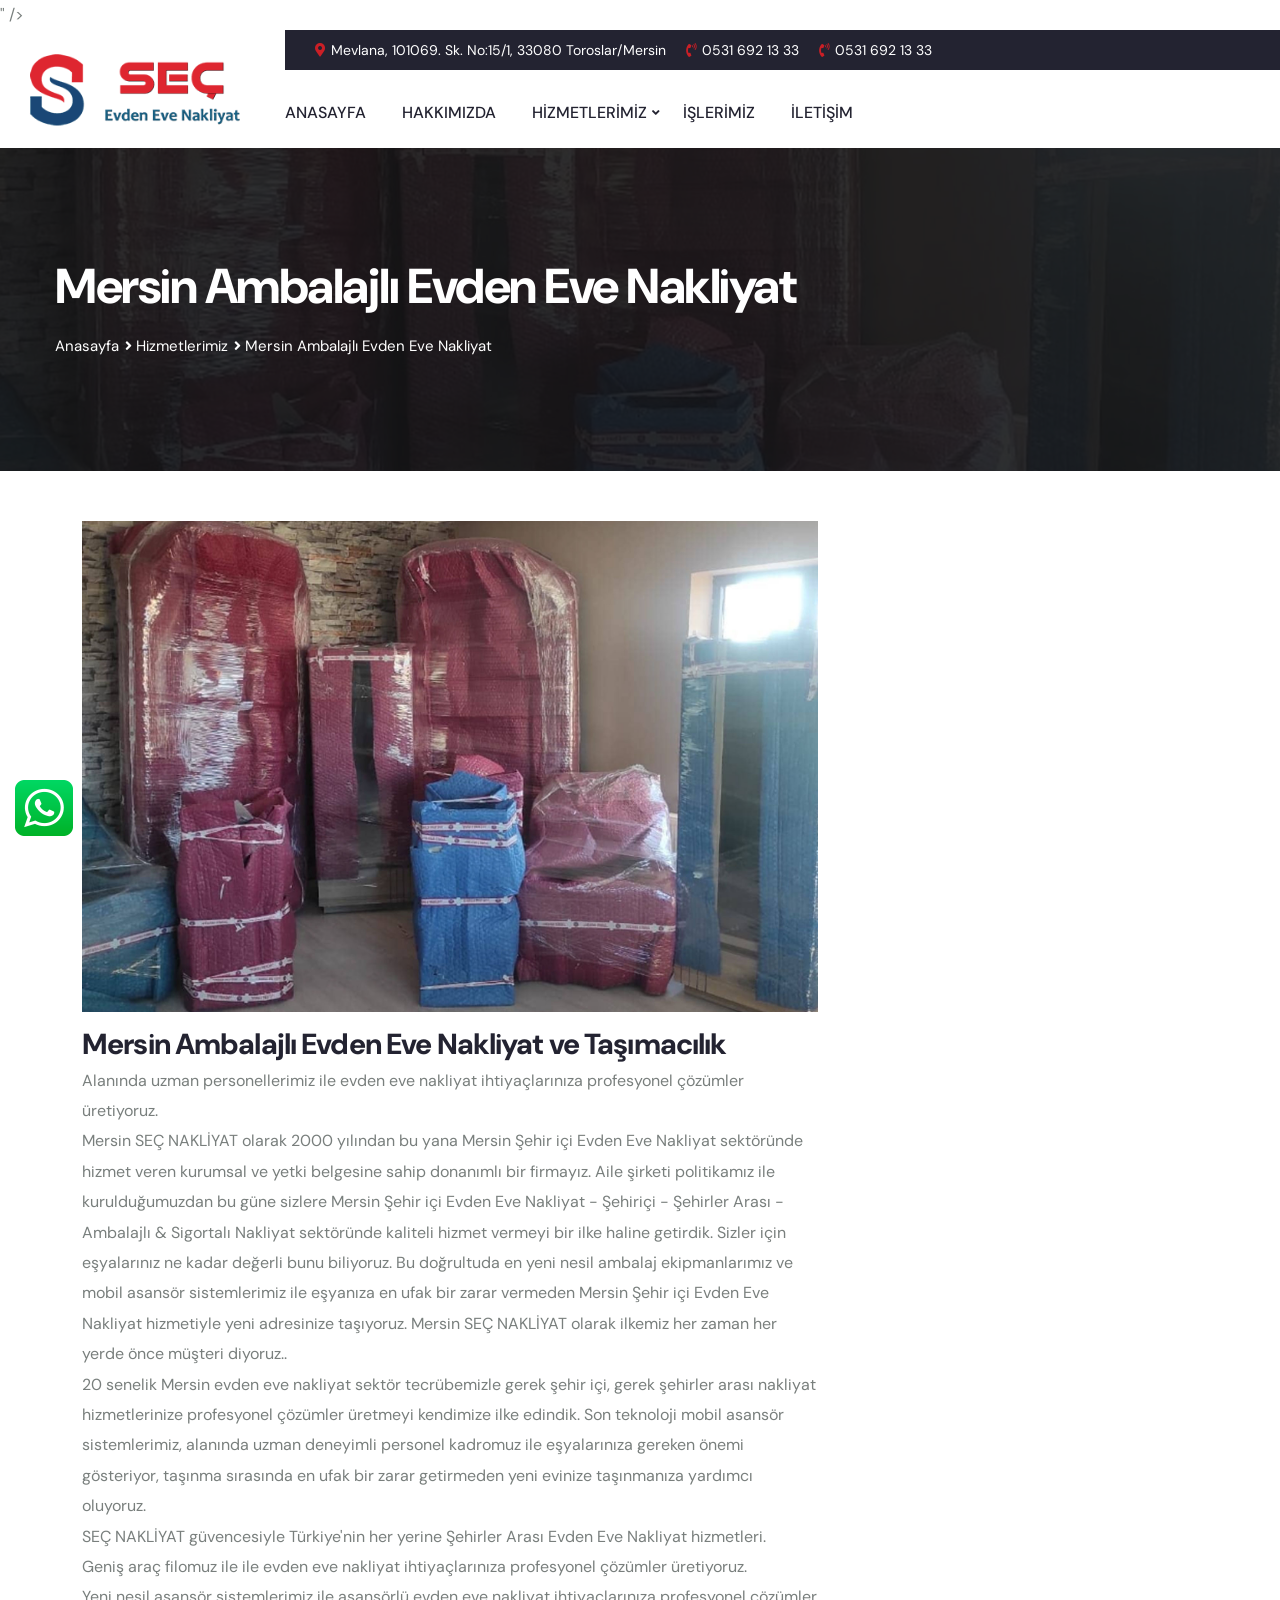
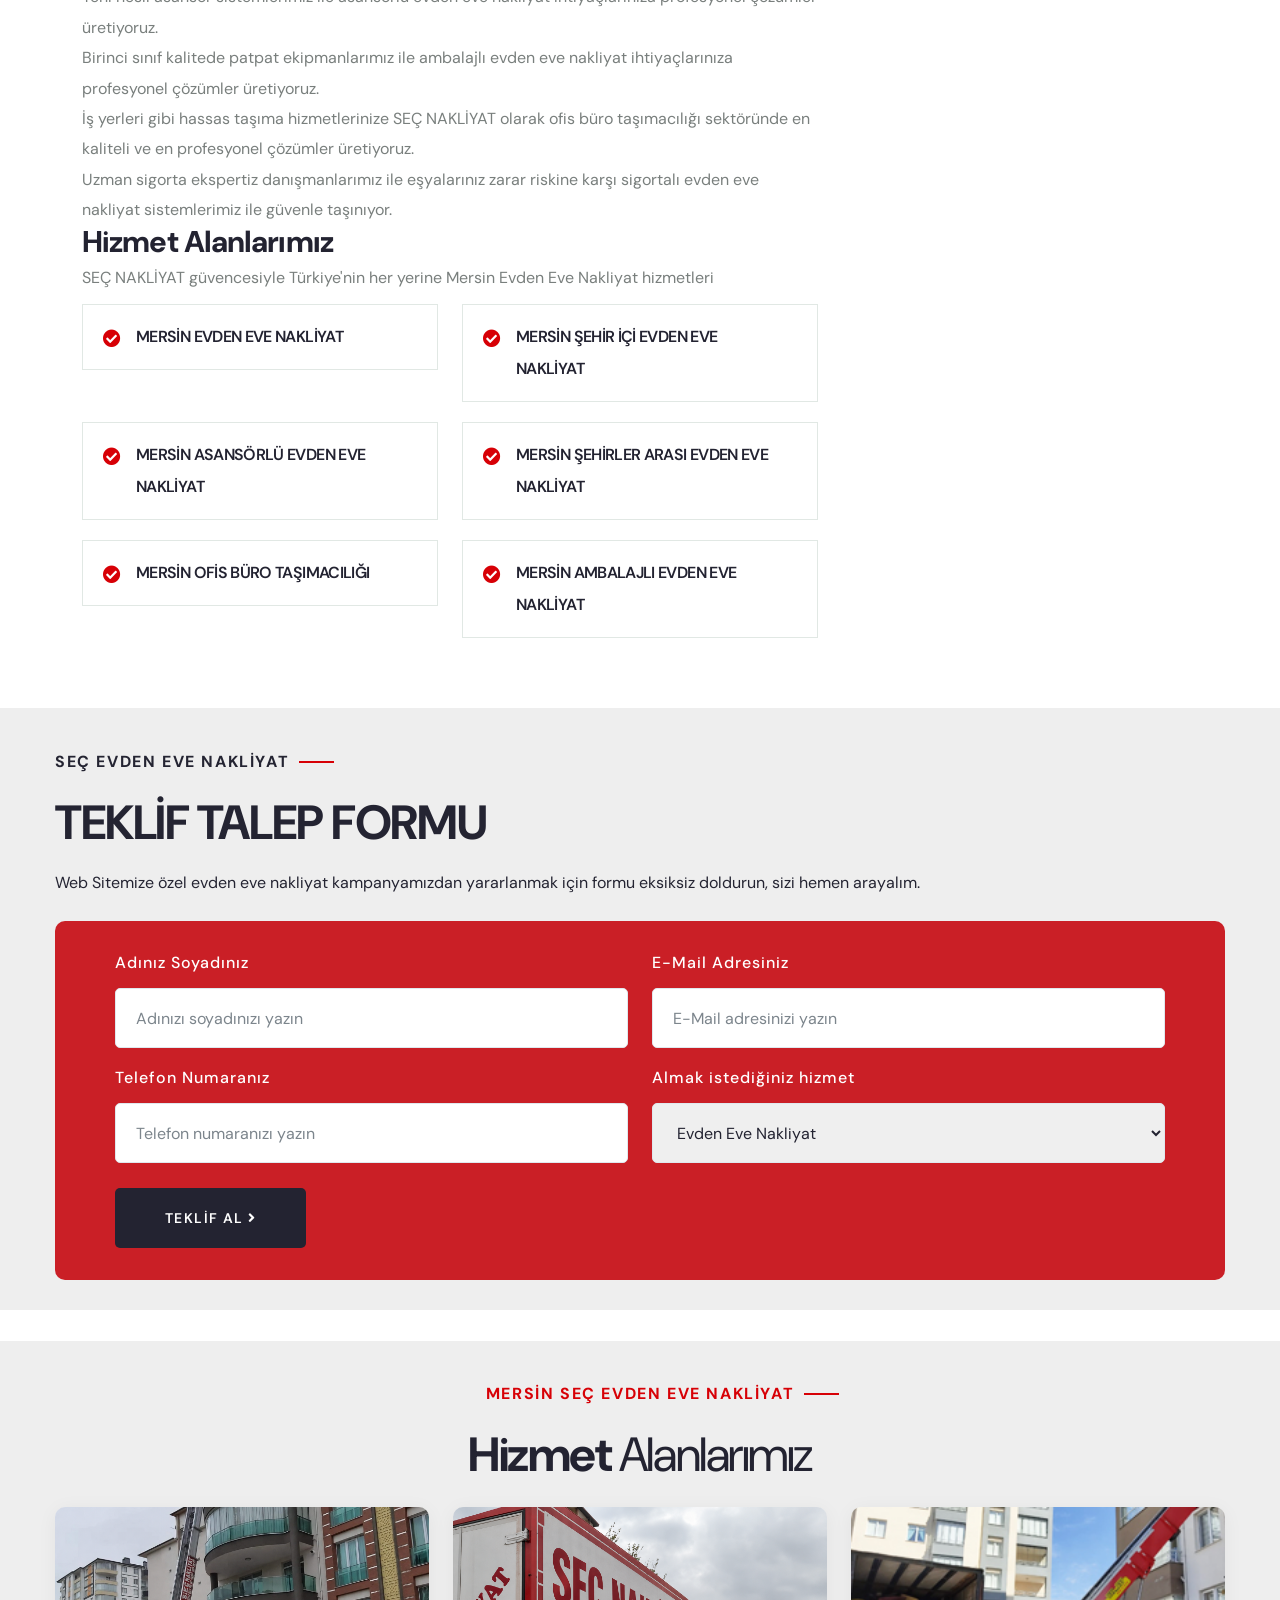
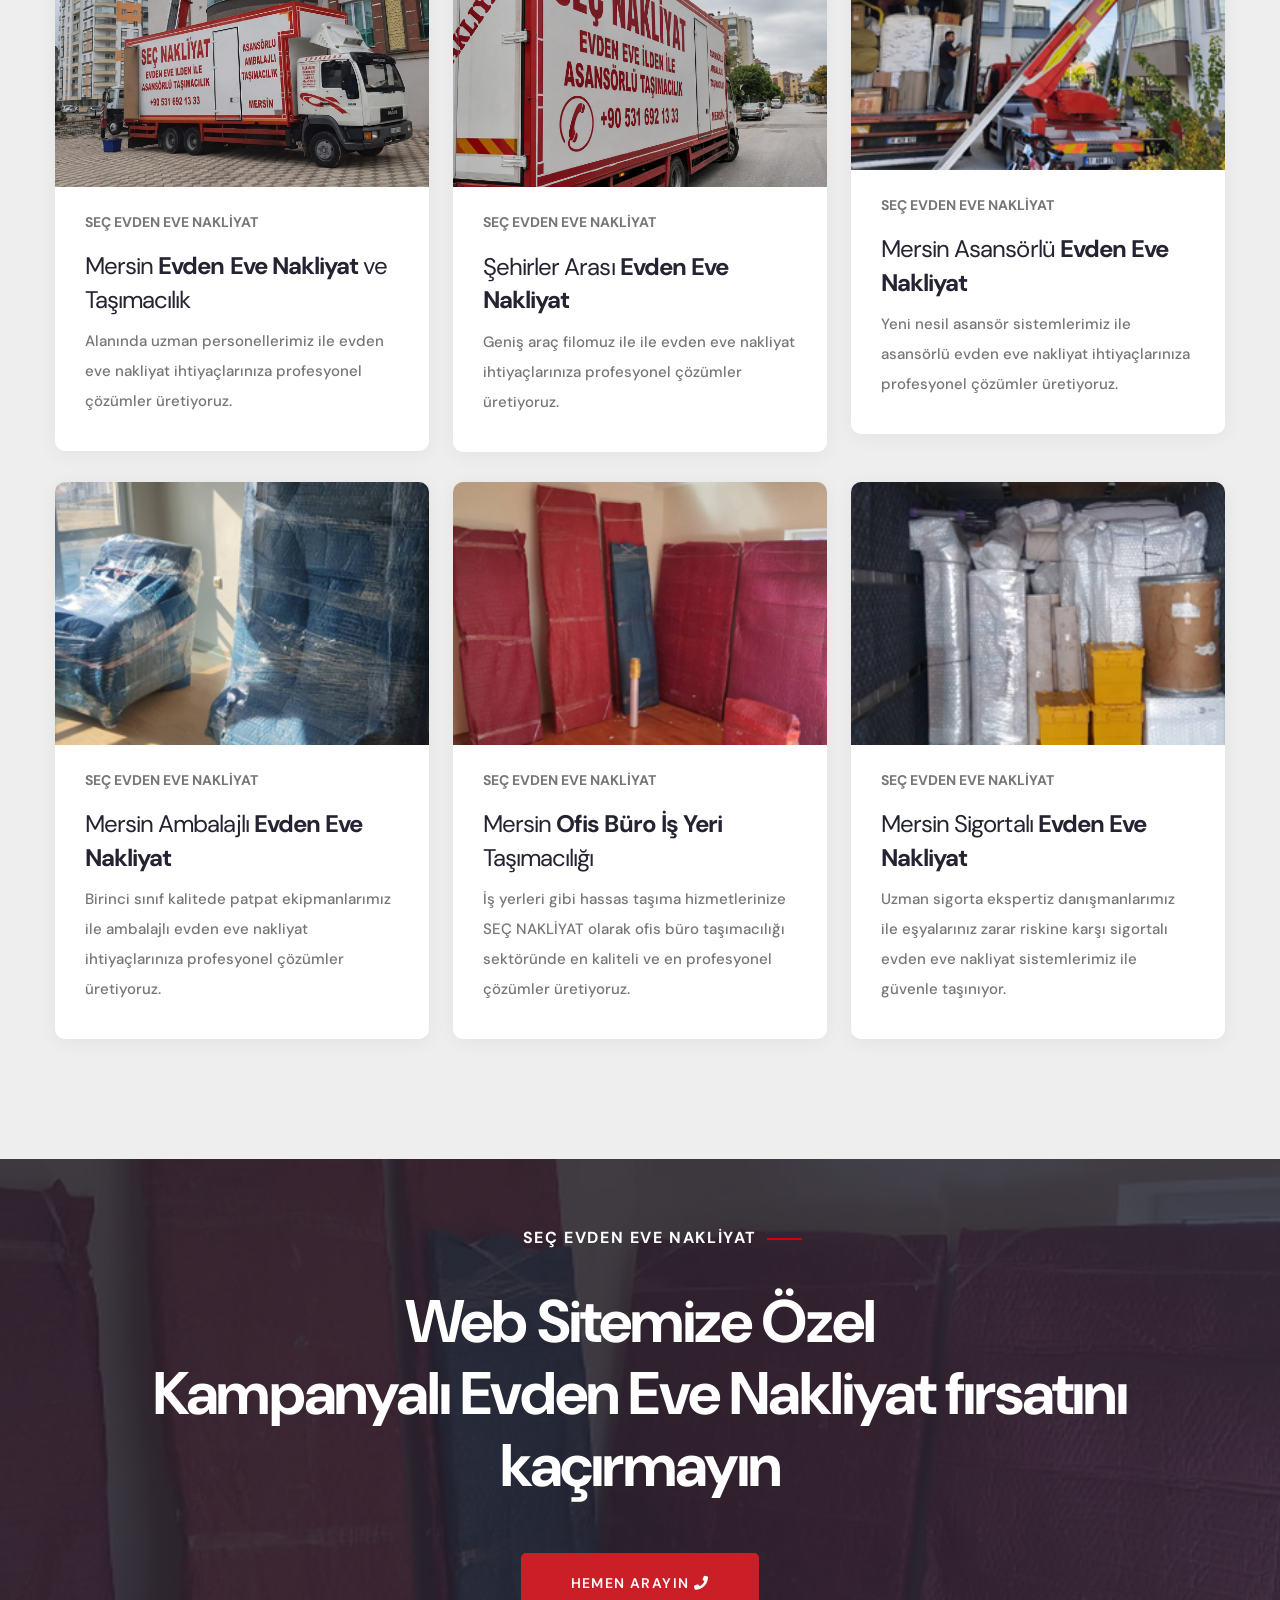
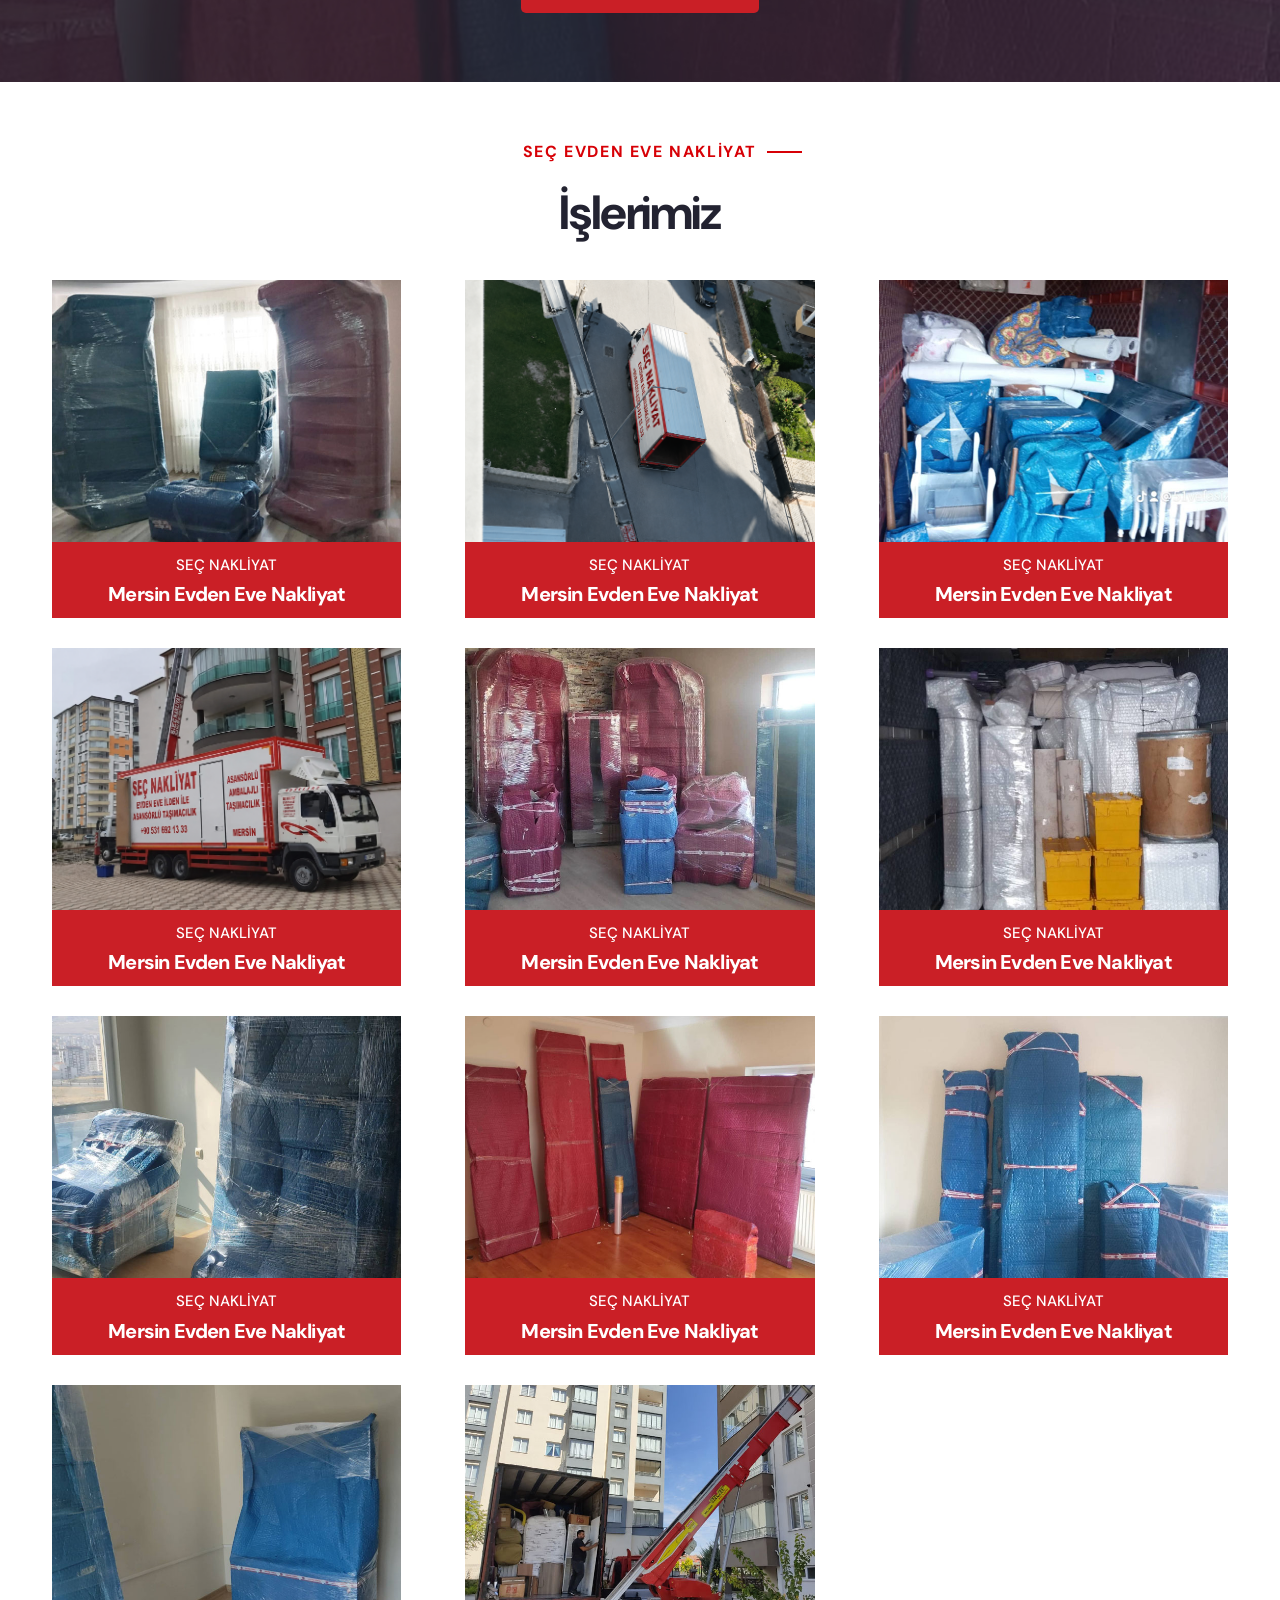
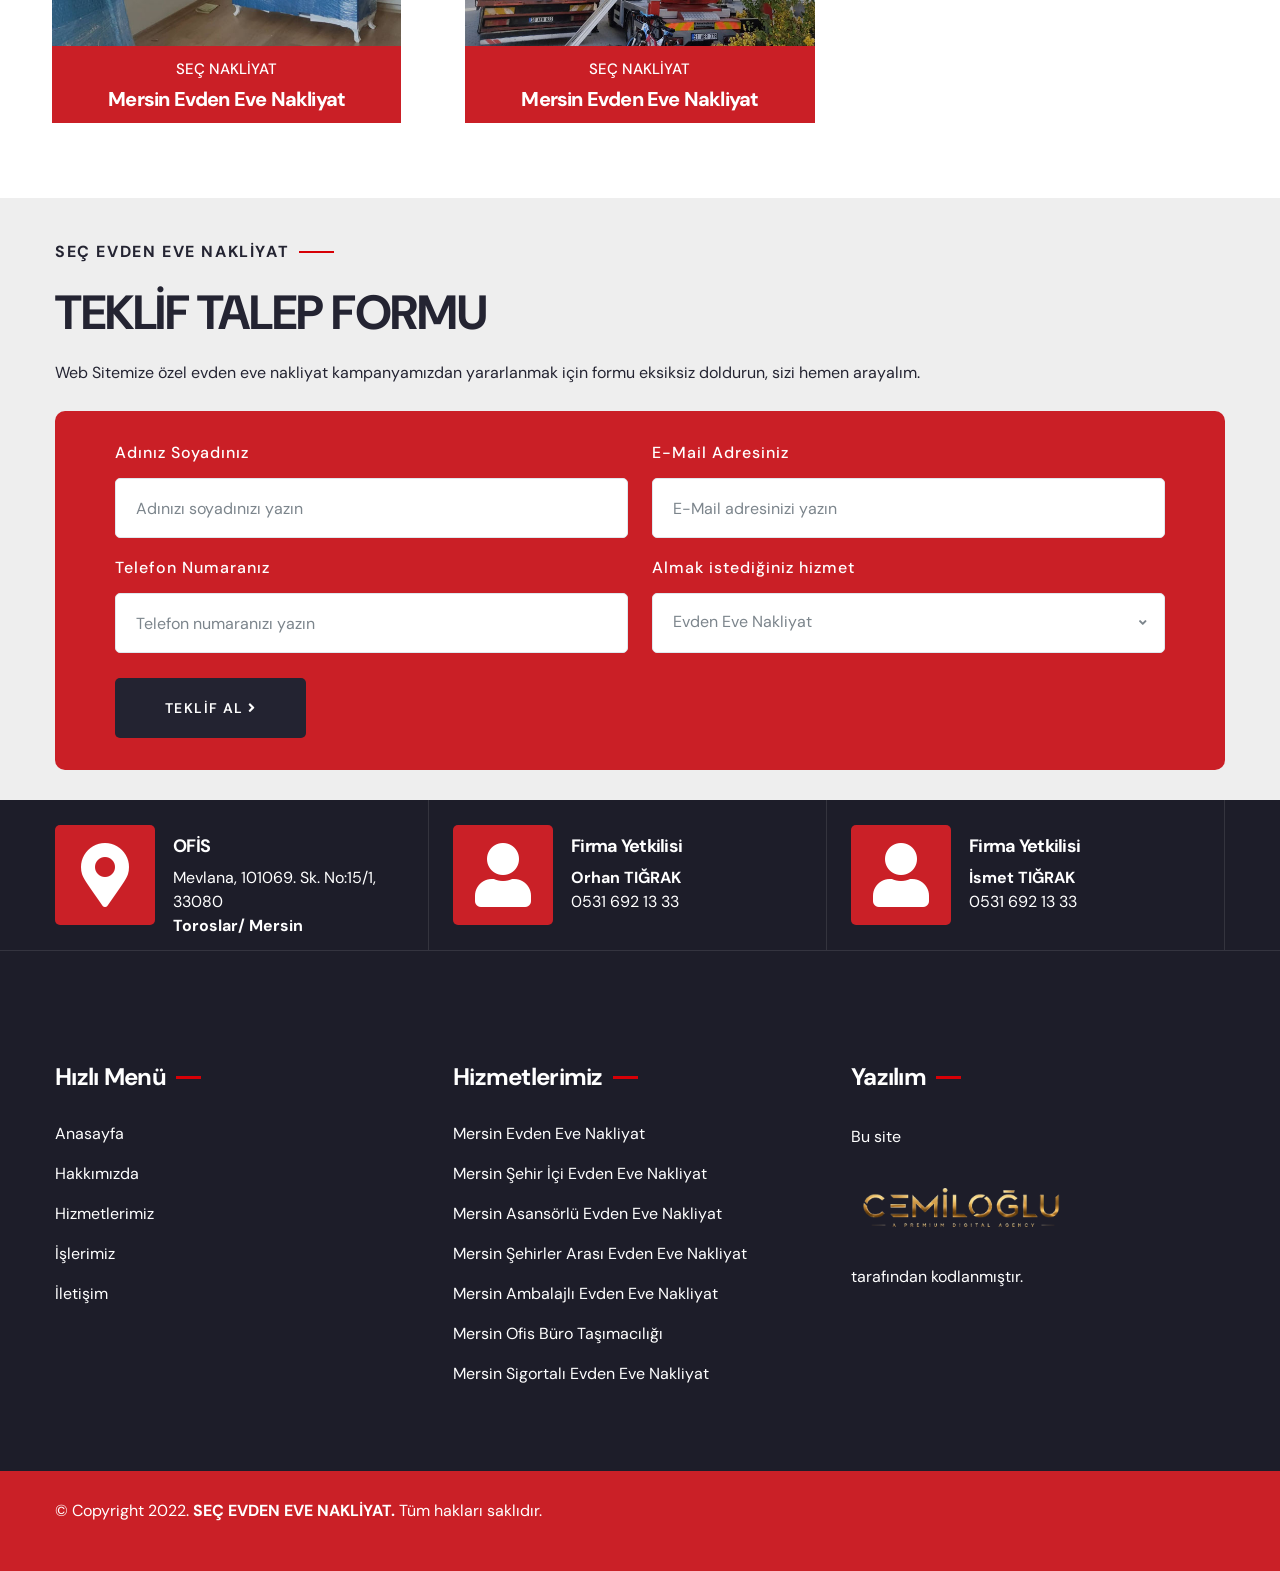
<file: mersin-ambalajli-evden-eve-nakliyat-ve-tasimacilik.html>
<!DOCTYPE html>
<html lang="tr">

<!-- Mirrored from nigdebillurnakliyat.com.tr/nigde-ambalajli-evden-eve-nakliyat-ve-tasimacilik.html by HTTrack Website Copier/3.x [XR&CO'2014], Sat, 30 May 2026 19:41:26 GMT -->
<!-- Added by HTTrack --><meta http-equiv="content-type" content="text/html;charset=UTF-8" /><!-- /Added by HTTrack -->
<head>
<meta charset="utf-8">
<title>SEÇ Mersin Evden Eve Nakliyat - Mersin Ambalajlı Evden Eve Nakliyat</title>
<meta property="og:title" content="SEÇ Mersin Evden Eve Nakliyat ve Taşımacılık">
<meta name="keywords" content="SEÇ NAKLİYAT, Mersin SEÇ NAKLİYAT, Mersin Evden Eve Nakliyat ve Taşımacılık, 
Mersin Şehir içi Evden Eve Nakliyat ve Taşımacılık, Mersin Şehirler Arası Evden Eve Nakliyat ve Taşımacılık, Mersin Asansörlü Evden Eve Nakliyat ve Taşımacılık, Mersin Sigortalı Evden Eve Nakliyat ve Taşımacılık, Mersin Ambalajlı Nakliyat ve Taşımacılık"/>
<meta name="description" content="20 senelik Mersin evden eve nakliyat sektör tecrübemizle gerek şehir içi, 
gerek şehirler arası nakliyat hizmetlerinize profesyonel çözümler üretmeyi kendimize ilke edindik."/>
<link rel="shortcut icon" href="assets/frontend/images/logo/billur-nigde-evden-eve-nakliyat-favicon.png" type="image/x-icon">
<link rel="icon" href="assets/frontend/images/logo/billur-nigde-evden-eve-nakliyat-favicon.png" type="image/x-icon">
<meta property="og:image" content="assets/frontend/images/logo/billur-nigde-evden-eve-nakliyat-image.png" />  
<meta name="author" content="<img src="assets/frontend/images/logo/cemiloglu-logo.png" alt="Cemiloğlu Dijital Ajans" style="max-width:220px;height:auto;">" />
<link href="assets/frontend/css/bootstrap.min.css" rel="stylesheet">
<link href="assets/frontend/plugins/revolution/css/settings.css" rel="stylesheet" type="text/css">
<link href="assets/frontend/plugins/revolution/css/layers.css" rel="stylesheet" type="text/css">
<link href="assets/frontend/plugins/revolution/css/navigation.css" rel="stylesheet" type="text/css">
<link rel="preconnect" href="https://fonts.googleapis.com/"><link rel="preconnect" href="https://fonts.gstatic.com/" crossorigin>
<link href="https://fonts.googleapis.com/css2?family=DM+Sans:wght@400;500;700&amp;display=swap" rel="stylesheet">
<link href="assets/frontend/css/style.css" rel="stylesheet">
<link href="assets/frontend/css/responsive.css" rel="stylesheet">
<meta http-equiv="X-UA-Compatible" content="IE=edge">
<meta name="viewport" content="width=device-width, initial-scale=1.0, maximum-scale=1.0, user-scalable=0">
</head>
<body>

<div class="page-wrapper">
    
    <header class="main-header header-style-one">
        <div class="header-top">
            <div class="top-left">
                <ul class="list-style-one">
                    <li><i class="fa fa-map-marker-alt"></i> Mevlana, 101069. Sk. No:15/1, 33080 Toroslar/Mersin</li>
                    <li><i class="fa fa-phone-volume"></i><a href="tel:0531 692 13 33">0531 692 13 33</a></li>
                    <li><i class="fa fa-phone-volume"></i><a href="tel:0531 692 13 33">0531 692 13 33</a></li>
                </ul>
            </div>
        </div>
        
        <div class="header-lower">
            <div class="main-box">
                <div class="logo-box">
                    <div class="logo"><a href="index-2.html">
                    <img src="assets/frontend/images/logo/billur-nigde-evden-eve-nakliyat-logo.png" alt="SEÇ Mersin Evden Eve Nakliyat ve Taşımacılık" title="SEÇ Mersin Evden Eve Nakliyat ve Taşımacılık"></a></div>
                </div>
                <div class="nav-outer">
                    <nav class="nav main-menu">
                        <ul class="navigation">
                            <li><a href="index-2.html">ANASAYFA</a></li>
                            <li><a href="hakkimizda.html">HAKKIMIZDA</a></li>
                            <li class="dropdown"><a href="#">HİZMETLERİMİZ</a>
                                <ul>
                                    <li><a href="mersin-evden-eve-nakliyat-ve-tasimacilik.html">
                                    Mersin Evden Eve Nakliyat</a></li>
                                    <li><a href="mersin-sehir-ici-evden-eve-nakliyat-ve-tasimacilik.html">
                                    Mersin Şehir İçi Evden Eve Nakliyat</a></li>                        
                                    <li><a href="mersin-asansorlu-evden-eve-nakliyat-ve-tasimacilik.html">
                                    Mersin Asansörlü Evden Eve Nakliyat</a></li>
                                    <li><a href="mersin-sehirler-arasi-evden-eve-nakliyat-ve-tasimacilik.html">
                                    Mersin Şehirler Arası Evden Eve Nakliyat</a></li>
                                    <li><a href="nigde-ambalajli-evden-eve-nakliyat-ve-tasimacilik.html">
                                    Mersin Ambalajlı Evden Eve Nakliyat</a></li>
                                    <li><a href="mersin-ofis-buro-tasimaciligi.html">
                                    Mersin Ofis Büro Taşımacılığı</a></li>
                                    <li><a href="mersin-sigortali-evden-eve-nakliyat-ve-tasimacilik.html">
                                    Mersin Sigortalı Evden Eve Nakliyat</a></li>
                                </ul>
                            </li>
                            <li><a href="islerimiz.html">İŞLERİMİZ</a></li>
                            <li><a href="iletisim.html">İLETİŞİM</a></li>
                        </ul>
                    </nav>
                    <div class="outer-box">
                        <a href="teklif-talep-formu.html" class="theme-btn btn-style-one alternate">
                        <span class="btn-title">Teklif Talep Formu
                        <i class="fa fa-clipboard-list"></i></span></a>
                        <div class="mobile-nav-toggler"><span class="icon lnr-icon-bars"></span></div>
                    </div>
                </div>
            </div>
        </div>
        <div class="mobile-menu">
            <div class="menu-backdrop"></div>
            <nav class="menu-box">
                <div class="upper-box">
                    <div class="nav-logo"><a href="index-2.html">
                    <img src="assets/frontend/images/logo/billur-nigde-evden-eve-nakliyat-logo-mobil.png" alt="SEÇ Mersin Evden Eve Nakliyat ve Taşımacılık" title="SEÇ Mersin Evden Eve Nakliyat ve Taşımacılık"></a></div>
                    <div class="close-btn"><i class="icon fa fa-times"></i></div>
                </div>

                <ul class="navigation clearfix">
                </ul>
                <ul class="contact-list-one">
                    <li>
                        <div class="contact-info-box">
                            <i style="color:#fff;" class="fa fa-user"></i>
                            <span class="title">Orhan TIĞRAK</span>
                            <a href="tel:0531 692 13 33">0531 692 13 33</a>
                        </div>
                    </li>
                    <li>
                        <div class="contact-info-box">
                            <i style="color:#fff;" class="fa fa-user"></i>
                            <span class="title">İsmet TIĞRAK</span>
                            <a href="tel:0531 692 13 33">0531 692 13 33</a>
                        </div>
                    </li>
                </ul>
            </nav>
        </div>
        <div class="sticky-header">
            <div class="auto-container">
                <div class="inner-container">
                    <div class="logo">
                        <a href="index-2.html"><img src="assets/frontend/images/logo/billur-nigde-evden-eve-nakliyat-logo.png" alt="SEÇ Mersin Evden Eve Nakliyat ve Taşımacılık" title="SEÇ Mersin Evden Eve Nakliyat ve Taşımacılık"></a>
                    </div>
                    <div class="nav-outer">
                        <nav class="main-menu">
                            <div class="navbar-collapse show collapse clearfix">
                                <ul class="navigation clearfix">
                                </ul>
                            </div>
                        </nav>
                        <div class="mobile-nav-toggler"><span class="icon lnr-icon-bars"></span></div>
                    </div>
                </div>
            </div>
        </div>
    </header>

    <!--<div style="margin-bottom:50px;" id="carouselExampleControls" class="carousel slide" data-bs-ride="carousel">
      <div class="carousel-inner">
        <div class="carousel-item active">
          <a href="tel:0531 692 13 33"><img src="assets/frontend/images/banner/billur-nigde-evden-eve-nakliyat.jpg" class="d-block w-100" alt="SEÇ Mersin Evden Eve Nakliyat ve Taşımacılık" title="SEÇ Mersin Evden Eve Nakliyat ve Taşımacılık"></a>
        </div>
        <div class="carousel-item">
          <a href="tel:0531 692 13 33"><img src="assets/frontend/images/banner/billur-nigde-sehirler-arasi-evden-eve-nakliyat.jpg" class="d-block w-100" alt="SEÇ Mersin Evden Eve Nakliyat ve Taşımacılık" title="SEÇ Mersin Evden Eve Nakliyat ve Taşımacılık"></a>
        </div>
        <div class="carousel-item">
          <a href="tel:0531 692 13 33"><img src="assets/frontend/images/banner/billur-nigde-asansorlu-evden-eve-nakliyat.jpg" class="d-block w-100" alt="SEÇ Mersin Evden Eve Nakliyat ve Taşımacılık" title="SEÇ Mersin Evden Eve Nakliyat ve Taşımacılık"></a>
        </div>
        <div class="carousel-item">
          <a href="tel:0531 692 13 33"><img src="assets/frontend/images/banner/billur-nigde-ambalajli-evden-eve-nakliyat.jpg" class="d-block w-100" alt="SEÇ Mersin Evden Eve Nakliyat ve Taşımacılık" title="SEÇ Mersin Evden Eve Nakliyat ve Taşımacılık"></a>
        </div>          
      </div>
      <button class="carousel-control-prev" type="button" data-bs-target="#carouselExampleControls" data-bs-slide="prev">
        <span class="carousel-control-prev-icon" aria-hidden="true"></span>
        <span class="visually-hidden"></span>
      </button>
      <button class="carousel-control-next" type="button" data-bs-target="#carouselExampleControls" data-bs-slide="next">
        <span class="carousel-control-next-icon" aria-hidden="true"></span>
        <span class="visually-hidden"></span>
      </button>
    </div>-->
    <section class="page-title" style="background-image: url(assets/frontend/images/billur-nigde-evden-eve-nakliyat-sayfa-zemin-bg.jpg);">
		<div class="auto-container">
			<div class="title-outer">
				<h1 class="title">Mersin Ambalajlı Evden Eve Nakliyat</h1>
				<ul class="page-breadcrumb">
					<li><a style="color:#fff; font-weight:400;" href="index-2.html">Anasayfa</a></li>					
					<li>Hizmetlerimiz</li>
                    <li>Mersin Ambalajlı Evden Eve Nakliyat</li>
				</ul>
			</div>
		</div>
	</section>

    <section class="services-details">
        <div style="padding-top:50px; padding-bottom:50px;" class="container">
            <div class="row">

                <div class="col-xl-8 col-lg-8">
                    <div class="services-details__content">
                        <img src="assets/frontend/images/hizmetlerimiz/billur-nigde-ambalajli-evden-eve-nakliyat-detay.jpg" alt="SEÇ Mersin Evden Eve Nakliyat ve Taşımacılık" title="SEÇ Mersin Evden Eve Nakliyat ve Taşımacılık">
                        <h2 style="font-size:29px; margin-bottom:1px;">Mersin Ambalajlı Evden Eve Nakliyat ve Taşımacılık</h2>
                        <p style="margin-bottom:0px;">Alanında uzman personellerimiz ile evden eve nakliyat ihtiyaçlarınıza profesyonel çözümler üretiyoruz.</p>
                        <p style="margin-bottom:0px;">Mersin SEÇ NAKLİYAT olarak 2000 yılından bu yana Mersin Şehir içi Evden Eve Nakliyat sektöründe hizmet veren kurumsal ve yetki belgesine sahip donanımlı bir firmayız. Aile şirketi politikamız ile kurulduğumuzdan bu güne sizlere Mersin Şehir içi Evden Eve Nakliyat - Şehiriçi - Şehirler Arası - Ambalajlı & Sigortalı Nakliyat sektöründe kaliteli hizmet vermeyi bir ilke haline getirdik. Sizler için eşyalarınız ne kadar değerli bunu biliyoruz. Bu doğrultuda en yeni nesil ambalaj ekipmanlarımız ve mobil asansör sistemlerimiz ile eşyanıza en ufak bir zarar vermeden Mersin Şehir içi Evden Eve Nakliyat hizmetiyle yeni adresinize taşıyoruz. Mersin SEÇ NAKLİYAT olarak ilkemiz her zaman her yerde önce müşteri diyoruz..</p>
                        <p style="margin-bottom:0px;">20 senelik Mersin evden eve nakliyat sektör tecrübemizle gerek şehir içi, gerek şehirler arası nakliyat hizmetlerinize profesyonel çözümler üretmeyi kendimize ilke edindik. Son teknoloji mobil asansör sistemlerimiz, alanında uzman deneyimli personel kadromuz ile eşyalarınıza gereken önemi gösteriyor, taşınma sırasında en ufak bir zarar getirmeden yeni evinize taşınmanıza yardımcı oluyoruz.</p>
                        <p style="margin-bottom:0px;">SEÇ NAKLİYAT güvencesiyle Türkiye'nin her yerine Şehirler Arası Evden Eve Nakliyat hizmetleri. </p>
                        <p style="margin-bottom:0px;">Geniş araç filomuz ile ile evden eve nakliyat ihtiyaçlarınıza profesyonel çözümler üretiyoruz.</p>
                        <p style="margin-bottom:0px;">Yeni nesil asansör sistemlerimiz ile asansörlü evden eve nakliyat ihtiyaçlarınıza profesyonel çözümler üretiyoruz.</p>
                        <p style="margin-bottom:0px;">Birinci sınıf kalitede patpat ekipmanlarımız ile ambalajlı evden eve nakliyat ihtiyaçlarınıza profesyonel çözümler üretiyoruz.</p>
                        <p style="margin-bottom:0px;">İş yerleri gibi hassas taşıma hizmetlerinize SEÇ NAKLİYAT olarak ofis büro taşımacılığı sektöründe en kaliteli ve en profesyonel çözümler üretiyoruz.</p>
                        <p style="margin-bottom:0px;">Uzman sigorta ekspertiz danışmanlarımız ile eşyalarınız zarar riskine karşı sigortalı evden eve nakliyat sistemlerimiz ile güvenle taşınıyor.</p>
                        
                        <div class="content">
                            <div class="text">
                                <h3 style="line-height:10px;">Hizmet Alanlarımız</h3>
                                <p style="margin-bottom:10px;">SEÇ NAKLİYAT güvencesiyle Türkiye'nin her yerine Mersin Evden Eve Nakliyat hizmetleri</p>
                            </div>
                            <div class="feature-list">
                                <div class="row clearfix">
                                    <div class="col-lg-6 col-md-6 col-sm-12 column">
                                        <div class="single-item">
                                            <div class="icon-box"><i class="fas fa-check-circle"></i></div>
                                            <h6 class="title">Mersin Evden Eve Nakliyat</h6>
                                        </div>
                                    </div>
                                    <div class="col-lg-6 col-md-6 col-sm-12 column">
                                        <div class="single-item">
                                            <div class="icon-box"><i class="fas fa-check-circle"></i></div>
                                            <h6 class="title">Mersin Şehir İçi Evden Eve Nakliyat</h6>
                                        </div>
                                    </div>
                                    <div class="col-lg-6 col-md-6 col-sm-12 column">
                                        <div class="single-item">
                                            <div class="icon-box"><i class="fas fa-check-circle"></i></div>
                                            <h6 class="title">Mersin Asansörlü Evden Eve Nakliyat</h6>
                                        </div>
                                    </div>
                                    <div class="col-lg-6 col-md-6 col-sm-12 column">
                                        <div class="single-item">
                                            <div class="icon-box"><i class="fas fa-check-circle"></i></div>
                                            <h6 class="title">Mersin Şehirler Arası Evden Eve Nakliyat</h6>
                                        </div>
                                    </div>
                                    <div class="col-lg-6 col-md-6 col-sm-12 column">
                                        <div class="single-item">
                                            <div class="icon-box"><i class="fas fa-check-circle"></i></div>
                                            <h6 class="title">Mersin Ofis Büro Taşımacılığı</h6>
                                        </div>
                                    </div>
                                    <div class="col-lg-6 col-md-6 col-sm-12 column">
                                        <div class="single-item">
                                            <div class="icon-box"><i class="fas fa-check-circle"></i></div>
                                            <h6 class="title">Mersin Ambalajlı Evden Eve Nakliyat</h6>
                                        </div>
                                    </div>
                                </div>
                            </div>
                        </div>

                    </div>
                </div>
                
            </div>
        </div>
    </section>

        <section style="background:#eee;" class="why-choose-us pull-up pb-0">
        <div class="auto-container">
            <div class="row">

                <div class="form-column col-lg-12 col-md-12 col-sm-12">
                    <div class="inner-column">
                        <div class="sec-title light">
                            <span style="color:#242432;" class="sub-title">SEÇ EVDEN EVE NAKLİYAT</span>
                            <h2 style="color:#242432;">TEKLİF TALEP FORMU</h2>
                            <p style="color:#242432;">Web Sitemize özel evden eve nakliyat kampanyamızdan yararlanmak için formu eksiksiz doldurun, sizi hemen arayalım.</p>
                        </div>                        
                        <div class="contact-form wow fadeInLeft">
                            <form id="iletisimkayit">
                                <div class="row">
                                    <div class="col-lg-6 col-md-12 col-sm-12 form-group">
                                        <label>Adınız Soyadınız</label>
                                        <input type="text" name="adsoyad" id="adsoyad" placeholder="Adınızı soyadınızı yazın" required="">
                                    </div>

                                    <div class="col-lg-6 col-md-6 col-sm-12 form-group">
                                        <label>E-Mail Adresiniz</label>
                                        <input type="email" name="email" id="email" placeholder="E-Mail adresinizi yazın" required="">
                                    </div>

                                    <div class="col-lg-6 col-md-6 col-sm-12 form-group">
                                        <label>Telefon Numaranız</label>
                                        <input type="text" name="telefon" id="telefon" placeholder="Telefon numaranızı yazın" required="">
                                    </div>
                                    
                                    <div class="col-lg-6 col-md-6 col-sm-12 form-group">
                                        <label>Almak istediğiniz hizmet</label>
                                        <select name="hizmet" id="hizmet" class="custom-select">
                                            <option value="Evden Eve Nakliyat">Evden Eve Nakliyat</option>
                                            <option value="Asansörlü Nakliyat">Asansörlü Nakliyat</option>
                                            <option value="Şehirler Arası Nakliyat">Şehirler Arası Nakliyat</option>
                                            <option value="Sigortalı Nakliyat">Sigortalı Nakliyat</option>
                                        </select>
                                    </div>
                                   

                                    <div class="col-lg-12 col-md-12 col-sm-12 form-group">
                                        <button class="theme-btn btn-style-two hvr-light" type="submit" name="submit-form"><span class="btn-title">TEKLİF AL <i class="fa fa-angle-right"></i></span></button>
                                    </div>

                                </div>
                            </form>
                        </div>

                    </div>
                </div>
            </div>
        </div>
    </section><br>


        <section style="background:#eee;" class="services-section">        
        <div class="anim-icons">
            <span class="icon icon-wave-line"></span>
        </div>

        <div class="auto-container">
            <div class="sec-title text-center">
                <span class="sub-title">Mersin SEÇ EVDEN EVE NAKLİYAT
                </span>
                <h2>Hizmet <span style="font-weight: 400;">Alanlarımız</span></h2>
            </div>

            <div class="row">

                <div class="service-block col-xl-4 col-lg-4 col-md-6 col-sm-12 wow fadeInUp">
                    <div class="inner-box ">
                        <div class="image-box">
                            <figure class="image">
                            <a href="mersin-evden-eve-nakliyat-ve-tasimacilik.html">
                            <img src="assets/frontend/images/hizmetlerimiz/billur-nigde-evden-eve-nakliyat.jpg" alt="SEÇ Mersin Evden Eve Nakliyat ve Taşımacılık" title="SEÇ Mersin Evden Eve Nakliyat ve Taşımacılık"></a></figure>
                        </div>
                        <div class="content-box">
                            <span class="sub-title">SEÇ Evden Eve Nakliyat</span>
                            <h4 style="font-weight:400;" class="title"><a href="mersin-evden-eve-nakliyat-ve-tasimacilik.html">Mersin <b>Evden Eve Nakliyat</b> ve Taşımacılık</a></h4>
                            <div class="text">Alanında uzman personellerimiz ile evden eve nakliyat ihtiyaçlarınıza profesyonel çözümler üretiyoruz.</div>
                        </div>
                    </div>
                </div>
                <div class="service-block col-xl-4 col-lg-4 col-md-6 col-sm-12 wow fadeInUp">
                    <div class="inner-box ">
                        <div class="image-box">
                            <figure class="image">
                            <a href="mersin-sehirler-arasi-evden-eve-nakliyat-ve-tasimacilik.html">
                            <img src="assets/frontend/images/hizmetlerimiz/billur-nigde-sehirler-arasi-evden-eve-nakliyat.jpg" alt="SEÇ Mersin Evden Eve Nakliyat ve Taşımacılık" title="SEÇ Mersin Evden Eve Nakliyat ve Taşımacılık"></a></figure>
                        </div>
                        <div class="content-box">
                            <span class="sub-title">SEÇ Evden Eve Nakliyat</span>
                            <h4 style="font-weight:400;" class="title"><a href="mersin-sehirler-arasi-evden-eve-nakliyat-ve-tasimacilik.html">Şehirler Arası <b>Evden Eve Nakliyat</b></a></h4>
                            <div class="text">Geniş araç filomuz ile ile evden eve nakliyat ihtiyaçlarınıza profesyonel çözümler üretiyoruz.</div>
                        </div>
                    </div>
                </div>  
                <div class="service-block col-xl-4 col-lg-4 col-md-6 col-sm-12 wow fadeInUp">
                    <div class="inner-box ">
                        <div class="image-box">
                            <figure class="image">
                            <a href="mersin-asansorlu-evden-eve-nakliyat-ve-tasimacilik.html">
                            <img src="assets/frontend/images/hizmetlerimiz/billur-nigde-asansorlu-evden-eve-nakliyat.jpg" alt="SEÇ Mersin Evden Eve Nakliyat ve Taşımacılık" title="SEÇ Mersin Evden Eve Nakliyat ve Taşımacılık"></a></figure>
                        </div>
                        <div class="content-box">
                            <span class="sub-title">SEÇ Evden Eve Nakliyat</span>
                            <h4 style="font-weight:400;" class="title"><a href="mersin-asansorlu-evden-eve-nakliyat-ve-tasimacilik.html">Mersin Asansörlü <b>Evden Eve Nakliyat</b></a></h4>
                            <div class="text">Yeni nesil asansör sistemlerimiz ile asansörlü evden eve nakliyat ihtiyaçlarınıza profesyonel çözümler üretiyoruz.</div>
                        </div>
                    </div>
                </div> 
                <div class="service-block col-xl-4 col-lg-4 col-md-6 col-sm-12 wow fadeInUp">
                    <div class="inner-box ">
                        <div class="image-box">
                            <figure class="image">
                            <a href="nigde-ambalajli-evden-eve-nakliyat-ve-tasimacilik.html">
                            <img src="assets/frontend/images/hizmetlerimiz/billur-nigde-ambalajli-evden-eve-nakliyat.jpg" alt="SEÇ Mersin Evden Eve Nakliyat ve Taşımacılık" title="SEÇ Mersin Evden Eve Nakliyat ve Taşımacılık"></a></figure>
                        </div>
                        <div class="content-box">
                            <span class="sub-title">SEÇ Evden Eve Nakliyat</span>
                            <h4 style="font-weight:400;" class="title"><a href="nigde-ambalajli-evden-eve-nakliyat-ve-tasimacilik.html">Mersin Ambalajlı <b>Evden Eve Nakliyat</b></a></h4>
                            <div class="text">Birinci sınıf kalitede patpat ekipmanlarımız ile ambalajlı evden eve nakliyat ihtiyaçlarınıza profesyonel çözümler üretiyoruz.</div>
                        </div>
                    </div>
                </div>     
                <div class="service-block col-xl-4 col-lg-4 col-md-6 col-sm-12 wow fadeInUp">
                    <div class="inner-box ">
                        <div class="image-box">
                            <figure class="image">
                            <a href="mersin-ofis-buro-tasimaciligi.html">
                            <img src="assets/frontend/images/hizmetlerimiz/billur-nigde-ofis-buro-tasimaciligi.jpg" alt="SEÇ Mersin Evden Eve Nakliyat ve Taşımacılık" title="SEÇ Mersin Evden Eve Nakliyat ve Taşımacılık"></a></figure>
                        </div>
                        <div class="content-box">
                            
                            <span class="sub-title">SEÇ Evden Eve Nakliyat</span>
                            <h4 style="font-weight:400;" class="title"><a href="mersin-ofis-buro-tasimaciligi.html">Mersin  <b>Ofis Büro İş Yeri </b> Taşımacılığı</a></h4>
                            <div class="text">İş yerleri gibi hassas taşıma hizmetlerinize SEÇ NAKLİYAT olarak ofis büro taşımacılığı sektöründe en kaliteli ve en profesyonel çözümler üretiyoruz.</div>
                        </div>
                    </div>
                </div>  
                <div class="service-block col-xl-4 col-lg-4 col-md-6 col-sm-12 wow fadeInUp">
                    <div class="inner-box ">
                        <div class="image-box">
                            <figure class="image">
                            <a href="mersin-sigortali-evden-eve-nakliyat-ve-tasimacilik.html">
                            <img src="assets/frontend/images/hizmetlerimiz/billur-nigde-sigortali-evden-eve-nakliyat.jpg" alt="SEÇ Mersin Evden Eve Nakliyat ve Taşımacılık" title="SEÇ Mersin Evden Eve Nakliyat ve Taşımacılık"></a></figure>
                        </div>
                        <div class="content-box">
                            <span class="sub-title">SEÇ Evden Eve Nakliyat</span>
                            <h4 style="font-weight:400;" class="title"><a href="mersin-sigortali-evden-eve-nakliyat-ve-tasimacilik.html">Mersin Sigortalı <b>Evden Eve Nakliyat</b></a></h4>
                            <div class="text">Uzman sigorta ekspertiz danışmanlarımız ile eşyalarınız zarar riskine karşı sigortalı evden eve nakliyat sistemlerimiz ile güvenle taşınıyor.</div>
                        </div>
                    </div>
                </div>                 

              


                
            </div>
        </div>
    </section>    
    <section class="call-to-action style-two" style="background-image: url(assets/frontend/images/sayfa-bg.jpg)">
        <div class="auto-container">
            <div class="outer-box">
                <div class="sec-title text-center light mb-0">
                    <div class="sub-title">SEÇ EVDEN EVE NAKLİYAT</div>
                    <h1>Web Sitemize Özel <br>Kampanyalı Evden Eve Nakliyat fırsatını kaçırmayın</h1>
                    <a href="tel:0531 692 13 33" class="theme-btn btn-style-one hvr-light">
                    <span class="btn-title">Hemen Arayın <i class="fa fa-phone"></i></span></a>
                </div>
            </div>
        </div>
    </section> 
    
    <section class="team-section">    
        <div class="auto-container">
            <div class="sec-title text-center">
                <span class="sub-title">SEÇ EVDEN EVE NAKLİYAT</span>
                <h2>İşlerimiz</h2>
            </div>
    
            <div class="row">
                
                <div class="team-block col-lg-4 col-md-6 col-sm-12">
                    <div class="inner-box">
                        <div class="image-box">
                            <figure class="image"><a href="tel:0531 692 13 33">
                            <img src="assets/uploads/galeri/537a8-billur-nigde-evden-eve-nakliyat-1.jpg" alt="SEÇ Mersin Evden Eve Nakliyat ve Taşımacılık" title="SEÇ Mersin Evden Eve Nakliyat ve Taşımacılık"></a></figure>                         
                        </div>
                        <div class="info-box">
                            <span class="designation">SEÇ NAKLİYAT</span>
                            <h4 style="font-size:20px;" class="name"><a href="tel:0531 692 13 33">Mersin Evden Eve Nakliyat</a></h4>
                        </div>
                    </div>
                </div>
                
                <div class="team-block col-lg-4 col-md-6 col-sm-12">
                    <div class="inner-box">
                        <div class="image-box">
                            <figure class="image"><a href="tel:0531 692 13 33">
                            <img src="assets/uploads/galeri/ba2a1-billur-nigde-evden-eve-nakliyat-2.jpg" alt="SEÇ Mersin Evden Eve Nakliyat ve Taşımacılık" title="SEÇ Mersin Evden Eve Nakliyat ve Taşımacılık"></a></figure>                         
                        </div>
                        <div class="info-box">
                            <span class="designation">SEÇ NAKLİYAT</span>
                            <h4 style="font-size:20px;" class="name"><a href="tel:0531 692 13 33">Mersin Evden Eve Nakliyat</a></h4>
                        </div>
                    </div>
                </div>
                
                <div class="team-block col-lg-4 col-md-6 col-sm-12">
                    <div class="inner-box">
                        <div class="image-box">
                            <figure class="image"><a href="tel:0531 692 13 33">
                            <img src="assets/uploads/galeri/c89b5-billur-nigde-evden-eve-nakliyat-3.jpg" alt="SEÇ Mersin Evden Eve Nakliyat ve Taşımacılık" title="SEÇ Mersin Evden Eve Nakliyat ve Taşımacılık"></a></figure>                         
                        </div>
                        <div class="info-box">
                            <span class="designation">SEÇ NAKLİYAT</span>
                            <h4 style="font-size:20px;" class="name"><a href="tel:0531 692 13 33">Mersin Evden Eve Nakliyat</a></h4>
                        </div>
                    </div>
                </div>
                
                <div class="team-block col-lg-4 col-md-6 col-sm-12">
                    <div class="inner-box">
                        <div class="image-box">
                            <figure class="image"><a href="tel:0531 692 13 33">
                            <img src="assets/uploads/galeri/d4627-billur-nigde-evden-eve-nakliyat-4.jpg" alt="SEÇ Mersin Evden Eve Nakliyat ve Taşımacılık" title="SEÇ Mersin Evden Eve Nakliyat ve Taşımacılık"></a></figure>                         
                        </div>
                        <div class="info-box">
                            <span class="designation">SEÇ NAKLİYAT</span>
                            <h4 style="font-size:20px;" class="name"><a href="tel:0531 692 13 33">Mersin Evden Eve Nakliyat</a></h4>
                        </div>
                    </div>
                </div>
                
                <div class="team-block col-lg-4 col-md-6 col-sm-12">
                    <div class="inner-box">
                        <div class="image-box">
                            <figure class="image"><a href="tel:0531 692 13 33">
                            <img src="assets/uploads/galeri/e65fe-billur-nigde-evden-eve-nakliyat-5.jpg" alt="SEÇ Mersin Evden Eve Nakliyat ve Taşımacılık" title="SEÇ Mersin Evden Eve Nakliyat ve Taşımacılık"></a></figure>                         
                        </div>
                        <div class="info-box">
                            <span class="designation">SEÇ NAKLİYAT</span>
                            <h4 style="font-size:20px;" class="name"><a href="tel:0531 692 13 33">Mersin Evden Eve Nakliyat</a></h4>
                        </div>
                    </div>
                </div>
                
                <div class="team-block col-lg-4 col-md-6 col-sm-12">
                    <div class="inner-box">
                        <div class="image-box">
                            <figure class="image"><a href="tel:0531 692 13 33">
                            <img src="assets/uploads/galeri/045a3-billur-nigde-evden-eve-nakliyat-6.jpg" alt="SEÇ Mersin Evden Eve Nakliyat ve Taşımacılık" title="SEÇ Mersin Evden Eve Nakliyat ve Taşımacılık"></a></figure>                         
                        </div>
                        <div class="info-box">
                            <span class="designation">SEÇ NAKLİYAT</span>
                            <h4 style="font-size:20px;" class="name"><a href="tel:0531 692 13 33">Mersin Evden Eve Nakliyat</a></h4>
                        </div>
                    </div>
                </div>
                
                <div class="team-block col-lg-4 col-md-6 col-sm-12">
                    <div class="inner-box">
                        <div class="image-box">
                            <figure class="image"><a href="tel:0531 692 13 33">
                            <img src="assets/uploads/galeri/13fd1-billur-nigde-evden-eve-nakliyat-7.jpg" alt="SEÇ Mersin Evden Eve Nakliyat ve Taşımacılık" title="SEÇ Mersin Evden Eve Nakliyat ve Taşımacılık"></a></figure>                         
                        </div>
                        <div class="info-box">
                            <span class="designation">SEÇ NAKLİYAT</span>
                            <h4 style="font-size:20px;" class="name"><a href="tel:0531 692 13 33">Mersin Evden Eve Nakliyat</a></h4>
                        </div>
                    </div>
                </div>
                
                <div class="team-block col-lg-4 col-md-6 col-sm-12">
                    <div class="inner-box">
                        <div class="image-box">
                            <figure class="image"><a href="tel:0531 692 13 33">
                            <img src="assets/uploads/galeri/21f86-billur-nigde-evden-eve-nakliyat-8.jpg" alt="SEÇ Mersin Evden Eve Nakliyat ve Taşımacılık" title="SEÇ Mersin Evden Eve Nakliyat ve Taşımacılık"></a></figure>                         
                        </div>
                        <div class="info-box">
                            <span class="designation">SEÇ NAKLİYAT</span>
                            <h4 style="font-size:20px;" class="name"><a href="tel:0531 692 13 33">Mersin Evden Eve Nakliyat</a></h4>
                        </div>
                    </div>
                </div>
                
                <div class="team-block col-lg-4 col-md-6 col-sm-12">
                    <div class="inner-box">
                        <div class="image-box">
                            <figure class="image"><a href="tel:0531 692 13 33">
                            <img src="assets/uploads/galeri/2b690-billur-nigde-evden-eve-nakliyat-9.jpg" alt="SEÇ Mersin Evden Eve Nakliyat ve Taşımacılık" title="SEÇ Mersin Evden Eve Nakliyat ve Taşımacılık"></a></figure>                         
                        </div>
                        <div class="info-box">
                            <span class="designation">SEÇ NAKLİYAT</span>
                            <h4 style="font-size:20px;" class="name"><a href="tel:0531 692 13 33">Mersin Evden Eve Nakliyat</a></h4>
                        </div>
                    </div>
                </div>
                
                <div class="team-block col-lg-4 col-md-6 col-sm-12">
                    <div class="inner-box">
                        <div class="image-box">
                            <figure class="image"><a href="tel:0531 692 13 33">
                            <img src="assets/uploads/galeri/3d4e2-billur-nigde-evden-eve-nakliyat-10.jpg" alt="SEÇ Mersin Evden Eve Nakliyat ve Taşımacılık" title="SEÇ Mersin Evden Eve Nakliyat ve Taşımacılık"></a></figure>                         
                        </div>
                        <div class="info-box">
                            <span class="designation">SEÇ NAKLİYAT</span>
                            <h4 style="font-size:20px;" class="name"><a href="tel:0531 692 13 33">Mersin Evden Eve Nakliyat</a></h4>
                        </div>
                    </div>
                </div>
                
                <div class="team-block col-lg-4 col-md-6 col-sm-12">
                    <div class="inner-box">
                        <div class="image-box">
                            <figure class="image"><a href="tel:0531 692 13 33">
                            <img src="assets/uploads/galeri/4ae23-billur-nigde-evden-eve-nakliyat-11.jpg" alt="SEÇ Mersin Evden Eve Nakliyat ve Taşımacılık" title="SEÇ Mersin Evden Eve Nakliyat ve Taşımacılık"></a></figure>                         
                        </div>
                        <div class="info-box">
                            <span class="designation">SEÇ NAKLİYAT</span>
                            <h4 style="font-size:20px;" class="name"><a href="tel:0531 692 13 33">Mersin Evden Eve Nakliyat</a></h4>
                        </div>
                    </div>
                </div>
                
            </div>
        </div>
    </section>        <section style="background:#eee;" class="why-choose-us pull-up pb-0">
        <div class="auto-container">
            <div class="row">

                <div class="form-column col-lg-12 col-md-12 col-sm-12">
                    <div class="inner-column">
                        <div class="sec-title light">
                            <span style="color:#242432;" class="sub-title">SEÇ EVDEN EVE NAKLİYAT</span>
                            <h2 style="color:#242432;">TEKLİF TALEP FORMU</h2>
                            <p style="color:#242432;">Web Sitemize özel evden eve nakliyat kampanyamızdan yararlanmak için formu eksiksiz doldurun, sizi hemen arayalım.</p>
                        </div>                        
                        <div class="contact-form wow fadeInLeft">
                            <form id="iletisimkayit">
                                <div class="row">
                                    <div class="col-lg-6 col-md-12 col-sm-12 form-group">
                                        <label>Adınız Soyadınız</label>
                                        <input type="text" name="adsoyad" id="adsoyad" placeholder="Adınızı soyadınızı yazın" required="">
                                    </div>

                                    <div class="col-lg-6 col-md-6 col-sm-12 form-group">
                                        <label>E-Mail Adresiniz</label>
                                        <input type="email" name="email" id="email" placeholder="E-Mail adresinizi yazın" required="">
                                    </div>

                                    <div class="col-lg-6 col-md-6 col-sm-12 form-group">
                                        <label>Telefon Numaranız</label>
                                        <input type="text" name="telefon" id="telefon" placeholder="Telefon numaranızı yazın" required="">
                                    </div>
                                    
                                    <div class="col-lg-6 col-md-6 col-sm-12 form-group">
                                        <label>Almak istediğiniz hizmet</label>
                                        <select name="hizmet" id="hizmet" class="custom-select">
                                            <option value="Evden Eve Nakliyat">Evden Eve Nakliyat</option>
                                            <option value="Asansörlü Nakliyat">Asansörlü Nakliyat</option>
                                            <option value="Şehirler Arası Nakliyat">Şehirler Arası Nakliyat</option>
                                            <option value="Sigortalı Nakliyat">Sigortalı Nakliyat</option>
                                        </select>
                                    </div>
                                   

                                    <div class="col-lg-12 col-md-12 col-sm-12 form-group">
                                        <button class="theme-btn btn-style-two hvr-light" type="submit" name="submit-form"><span class="btn-title">TEKLİF AL <i class="fa fa-angle-right"></i></span></button>
                                    </div>

                                </div>
                            </form>
                        </div>

                    </div>
                </div>
            </div>
        </div>
    </section>
    <footer style="background:#1d1d29;" class="main-footer">       

        <div class="contacts-outer">
            <div class="auto-container">
                <div class="row">
                    
                    <div class="contact-info-block col-lg-4 col-md-6 col-sm-12 wow fadeInRight">
                        <div class="inner-box">
                            <div class="icon-box"><i class="fa fa-map-marker-alt"></i></div>
                            <h4 class="title">OFİS</h4>
                            <div class="text"> Mevlana, 101069. Sk. No:15/1, 33080 <b><br> Toroslar/ Mersin</b></div>
                        </div>
                    </div>
                    <div class="contact-info-block col-lg-4 col-md-6 col-sm-12 wow fadeInRight">
                        <div class="inner-box">
                            <div class="icon-box"><i class="fa fa-user"></i></div>
                            <h4 class="title">Firma Yetkilisi</h4>
                            <div class="text">                                
                            <a href="tel:0531 692 13 33"><b>Orhan TIĞRAK</b></a><br>
                            <a href="tel:0531 692 13 33">0531 692 13 33</a></div>
                        </div>
                    </div>                    
                    <div class="contact-info-block col-lg-4 col-md-6 col-sm-12 wow fadeInRight">
                        <div class="inner-box">
                            <div class="icon-box"><i class="fa fa-user"></i></div>
                            <h4 class="title">Firma Yetkilisi</h4>
                            <div class="text">                                
                            <a href="tel:0531 692 13 331"><b>İsmet TIĞRAK</b></a><br>
                            <a href="tel:0531 692 13 33">0531 692 13 33</a></div>
                        </div>
                    </div> 
                </div>
            </div>
        </div>

        <div class="widgets-section">
            <div class="auto-container">
                <div class="row">
                    
                    <div class="footer-column col-xl-4 col-lg-3 col-md-6 col-sm-12">
                        <div class="footer-widget">
                            <h3 class="widget-title">Hızlı Menü</h3>
                            <ul class="user-links">
                                <li><a href="index-2.html">Anasayfa</a></li>
                                <li><a href="hakkimizda.html">Hakkımızda</a></li>
                                <li><a href="mersin-evden-eve-nakliyat-ve-tasimacilik.html">Hizmetlerimiz</a></li>
                                <li><a href="islerimiz.html">İşlerimiz</a></li>
                                <li><a href="iletisim.html">İletişim</a></li>
                            </ul>
                        </div>
                    </div>
                    <div class="footer-column col-xl-4 col-lg-3 col-md-6 col-sm-12">
                        <div class="footer-widget">
                            <h3 class="widget-title">Hizmetlerimiz</h3>
                            <ul class="user-links">
                              <li><a href="mersin-evden-eve-nakliyat-ve-tasimacilik.html">
                              Mersin Evden Eve Nakliyat</a></li>
                              <li><a href="mersin-sehir-ici-evden-eve-nakliyat-ve-tasimacilik.html">
                              Mersin Şehir İçi Evden Eve Nakliyat</a></li>                        
                              <li><a href="mersin-asansorlu-evden-eve-nakliyat-ve-tasimacilik.html">
                              Mersin Asansörlü Evden Eve Nakliyat</a></li>
                              <li><a href="mersin-sehirler-arasi-evden-eve-nakliyat-ve-tasimacilik.html">
                              Mersin Şehirler Arası Evden Eve Nakliyat</a></li>
                              <li><a href="nigde-ambalajli-evden-eve-nakliyat-ve-tasimacilik.html">
                              Mersin Ambalajlı Evden Eve Nakliyat</a></li>
                              <li><a href="mersin-ofis-buro-tasimaciligi.html">
                              Mersin Ofis Büro Taşımacılığı</a></li>
                              <li><a href="mersin-sigortali-evden-eve-nakliyat-ve-tasimacilik.html">
                              Mersin Sigortalı Evden Eve Nakliyat</a></li>
                            </ul>
                        </div>
                    </div> 
                    
                    <div class="footer-column col-xl-4 col-lg-5 col-md-6 col-sm-12">
                        <div class="footer-widget">
                            <h3 class="widget-title">Yazılım</h3>
                            <div class="widget-content">
                                <div class="subscribe-form">
                                   <p style="color:#fff;">Bu site<br><strong style="font-weight:bold;">
                                    <a style="color:#fff;" href="https://cemiloğluajans.com/"><span><img src="assets/frontend/images/logo/cemiloglu-logo.png" alt="Cemiloğlu Dijital Ajans" style="max-width:220px;height:auto;"> </span>
                                    </a></strong> <br>tarafından kodlanmıştır. </p>
                                </div>
                            </div>
                        </div>
                    </div>

                </div>
            </div>
        </div>
        <div class="footer-bottom">
            <div class="auto-container">
                <div class="inner-container">
                    <div class="copyright-text">
                        <p style="color:#fff;">&copy; Copyright 2022.<a style="color:#fff; font-weight:700;" href="index-2.html"> SEÇ EVDEN EVE NAKLİYAT.</a> Tüm hakları saklıdır.</p>
                    </div>                    
                </div>
            </div>
        </div>
    </footer>
</div>



    <style type="text/css">

        .yorum-teklif {
        height: 50px !important;
        background-color: #191d29 !important;
        color: #fff !important;
        text-align: center !important;
        font-size: 17px !important;
        position: fixed;
        bottom: 0px !important;
        z-index: 99999;
        width: 50% !important;
        padding-top: 11px;
        }
        .yorum-teklif-2 {
        height: 50px !important;
        background-color: #cf212a !important;
        color: #fff !important;
        text-align: center !important;
        font-size: 17px !important;
        position: fixed;
        bottom: 0px !important;
        z-index: 99999;
        width: 50% !important;
        padding-top: 11px;
        right: 0px;
        }        

        .telefon {
        position: fixed;
        width: 100px;
        bottom: 60px;
        left: -6px;
        color: #fff;
        text-align: center;
        font-size: 30px;
        z-index: 100;
        }    
        
        .wp {
        position: fixed;
        width: 100px;
        bottom: 60px;
        left: -6px;
        color: #fff;
        text-align: center;
        font-size: 30px;
        z-index: 100;
        }         


    .yorum-teklif.hidden-xs .fa {
        padding: 0 8px;
    }

    @media only screen and (min-width: 720px) {
    .yorum-teklif{
        display: none !important;

    }}
        
    .yorum-teklif-2.hidden-xs .fa {
        padding: 0 8px;
    }

    @media only screen and (min-width: 720px) {
    .yorum-teklif-2{
        display: none !important;

    }        

    }

    </style>

        <a href="https://wa.me/+905415519451?text=Merhaba,%20Evden%20Eve%20Nakliyat%20hizmeti%20almak%20i%c3%a7in%20size%20web%20siteniz%20%c3%bczerinden%20ula%c5%9f%c4%b1yorum." class="wp">
            <img src="assets/frontend/images/whatsapp.png" alt="Mersin Evden Eve Nakliyat" title="Mersin Evden Eve Nakliyat">
        </a>

        <div class="yorum-teklif hidden-xs ">
            <a style="color:#fff !important;" href="tel:0531 692 13 33"><i class="fa fa-phone-volume"></i><b>ALO </b>NAKLİYE</a>
        </div>
        <div class="yorum-teklif-2 hidden-xs ">
            
            <a style="color:#fff !important;" href="teklif-talep-formu.html"><i style="padding: 0 8px;" class="fa fa-clipboard"></i><b>TEKLİF</b> FORMU</a>
        </div>

<div class="scroll-to-top scroll-to-target" data-target="html"><span class="fa fa-angle-up"></span></div>
<script src="assets/frontend/js/jquery.js"></script> 
<script src="assets/frontend/js/popper.min.js"></script>
<script src="assets/frontend/plugins/revolution/js/jquery.themepunch.revolution.min.js"></script>
<script src="assets/frontend/plugins/revolution/js/jquery.themepunch.tools.min.js"></script>
<script src="assets/frontend/plugins/revolution/js/extensions/revolution.extension.actions.min.js"></script>
<script src="assets/frontend/plugins/revolution/js/extensions/revolution.extension.carousel.min.js"></script>
<script src="assets/frontend/plugins/revolution/js/extensions/revolution.extension.kenburn.min.js"></script>
<script src="assets/frontend/plugins/revolution/js/extensions/revolution.extension.layeranimation.min.js"></script>
<script src="assets/frontend/plugins/revolution/js/extensions/revolution.extension.migration.min.js"></script>
<script src="assets/frontend/plugins/revolution/js/extensions/revolution.extension.navigation.min.js"></script>
<script src="assets/frontend/plugins/revolution/js/extensions/revolution.extension.parallax.min.js"></script>
<script src="assets/frontend/plugins/revolution/js/extensions/revolution.extension.slideanims.min.js"></script>
<script src="assets/frontend/plugins/revolution/js/extensions/revolution.extension.video.min.js"></script>
<script src="assets/frontend/js/main-slider-script.js"></script>
<script src="assets/frontend/js/bootstrap.min.js"></script>
<script src="assets/frontend/js/jquery.fancybox.js"></script>
<script src="assets/frontend/js/jquery-ui.js"></script>
<script src="assets/frontend/js/wow.js"></script>
<script src="assets/frontend/js/appear.js"></script>
<script src="assets/frontend/js/select2.min.js"></script>
<script src="assets/frontend/js/swiper.min.js"></script>
<script src="assets/frontend/js/owl.js"></script>
<script src="assets/frontend/js/script.js"></script>
</body>

<!-- Mirrored from nigdebillurnakliyat.com.tr/nigde-ambalajli-evden-eve-nakliyat-ve-tasimacilik.html by HTTrack Website Copier/3.x [XR&CO'2014], Sat, 30 May 2026 19:41:26 GMT -->
</html>
</file>
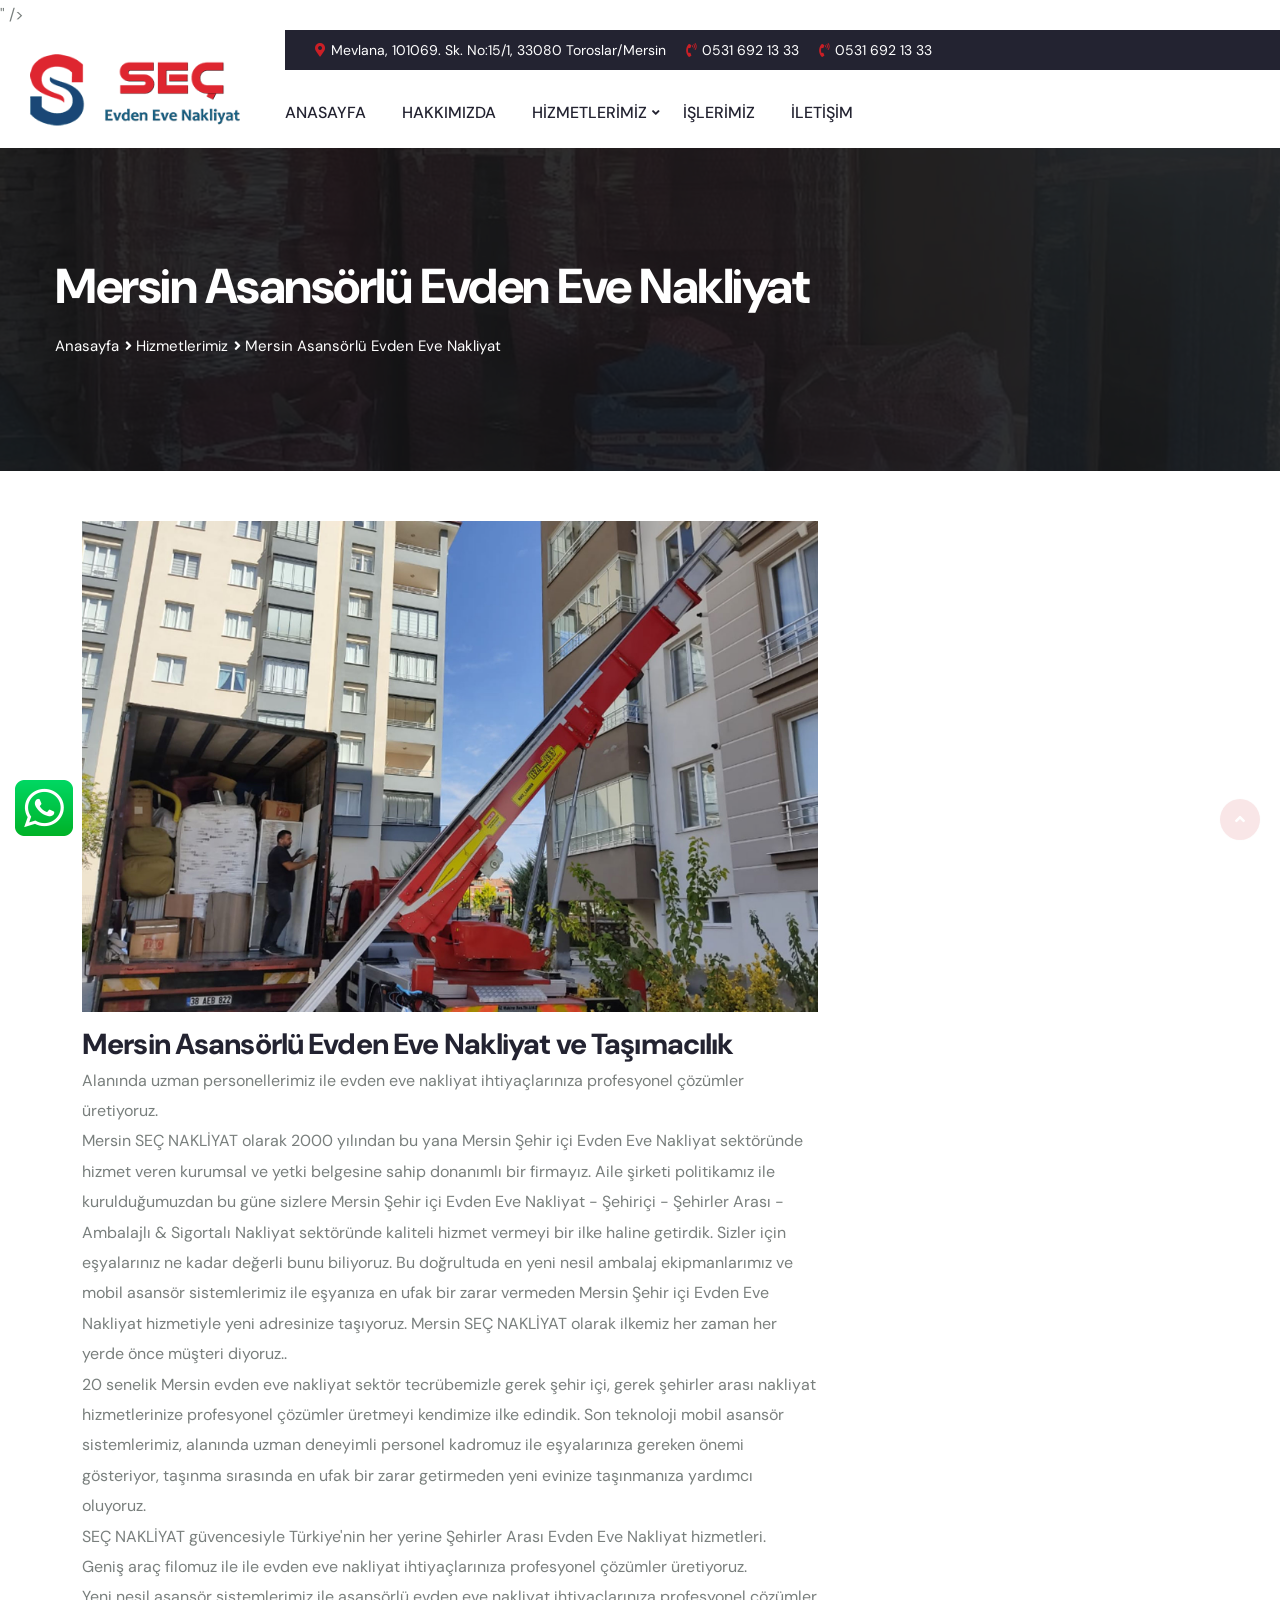
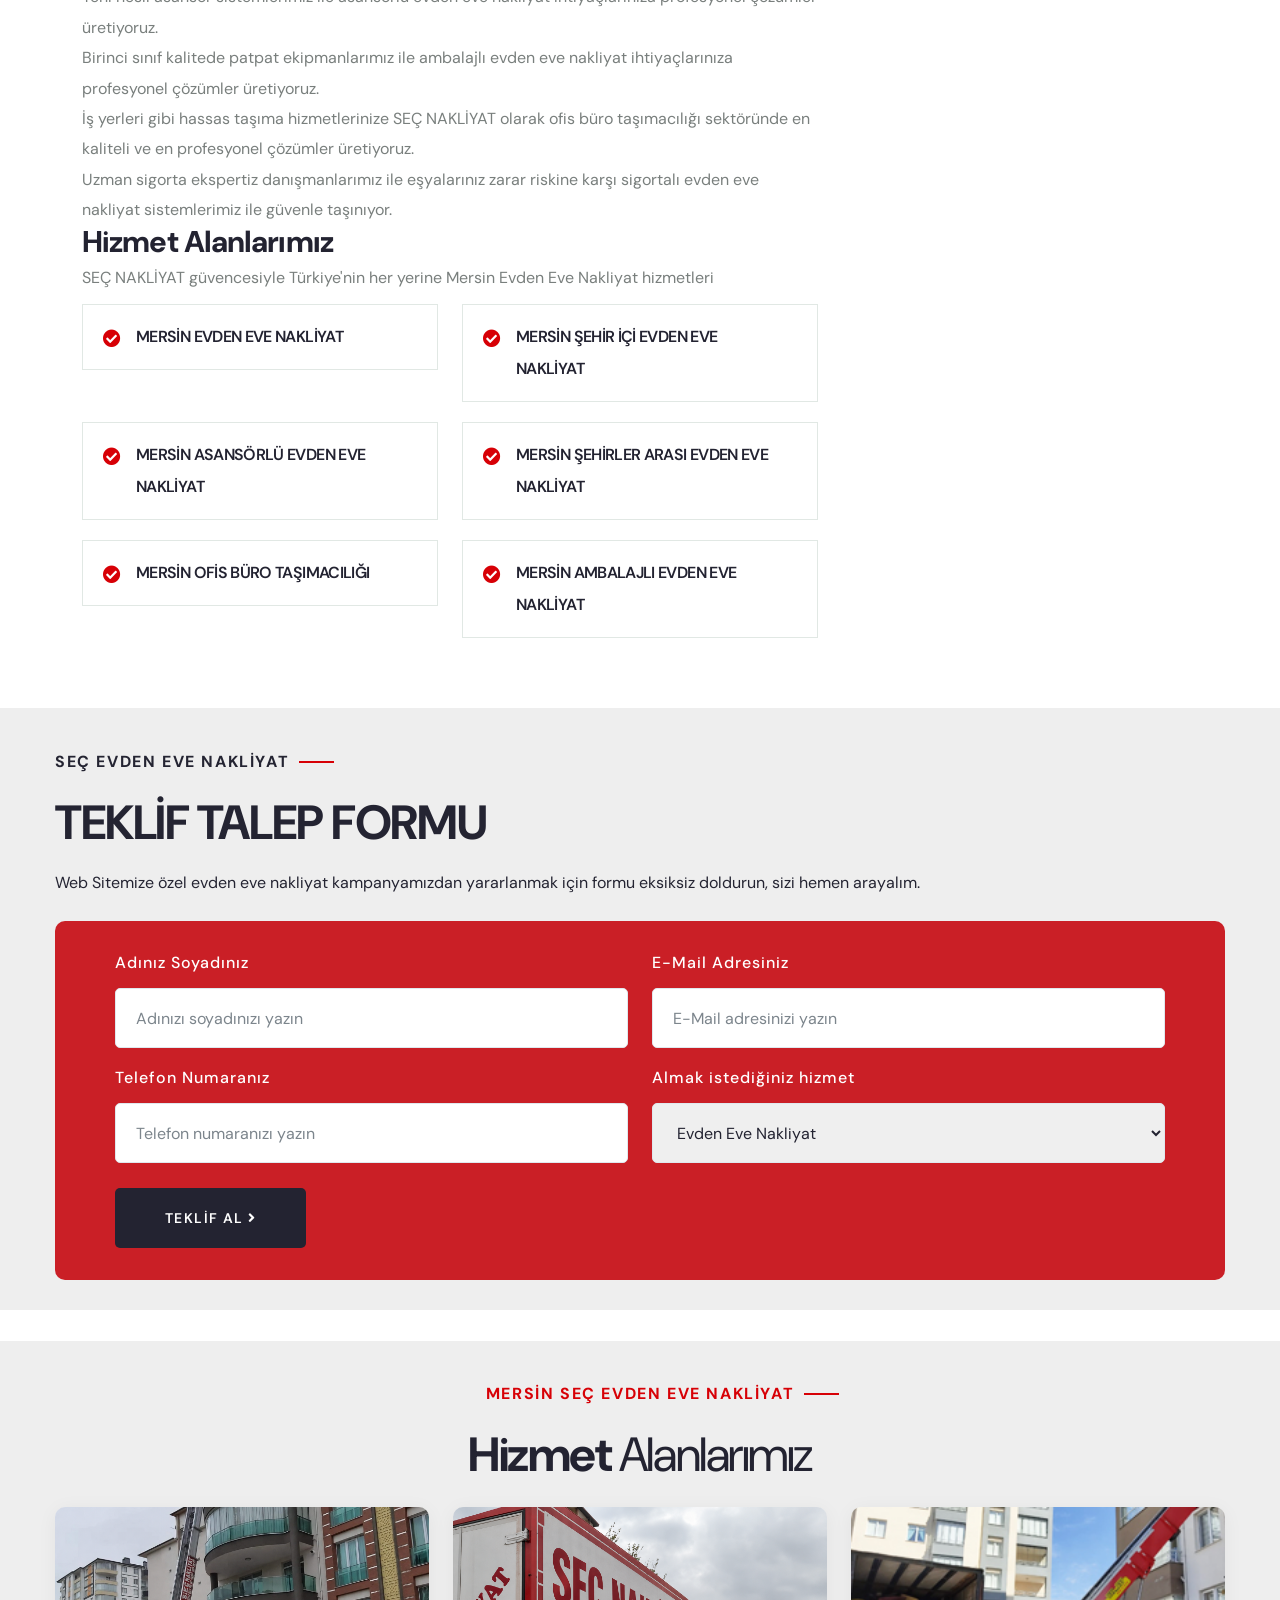
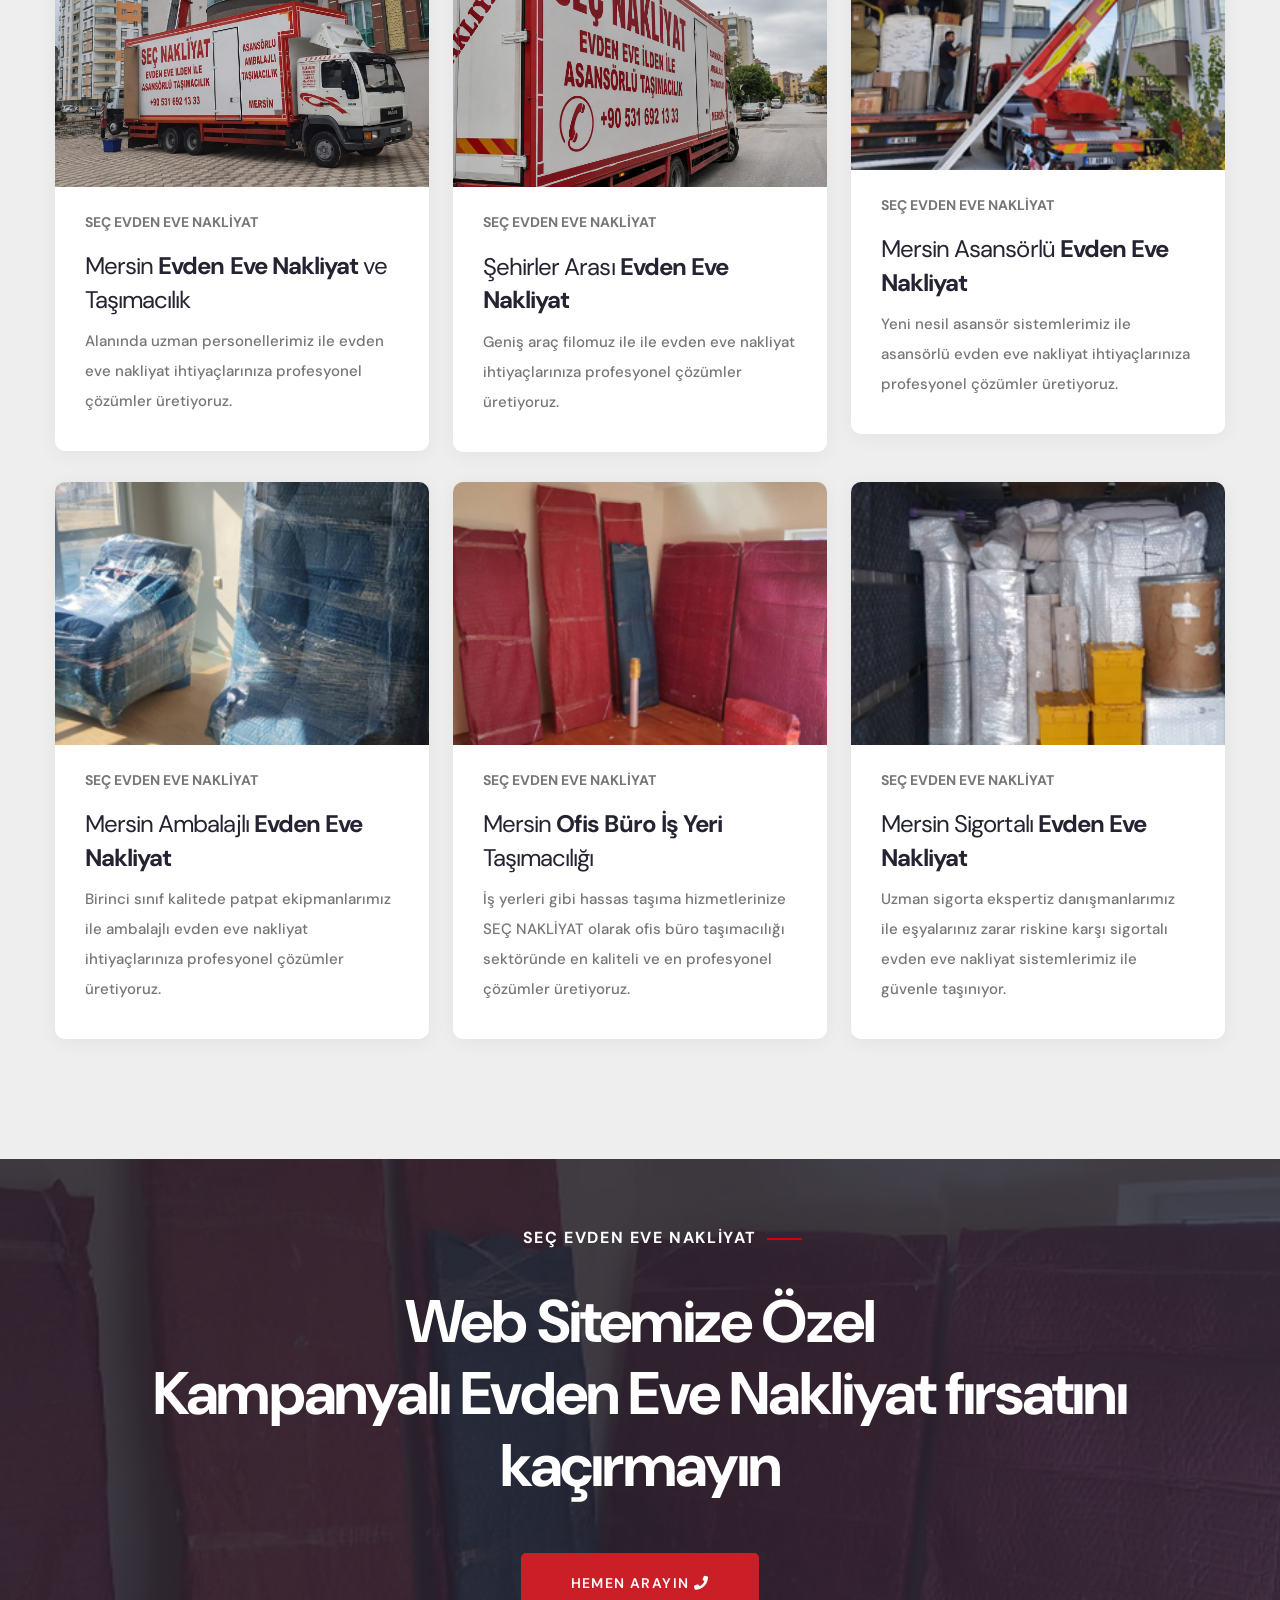
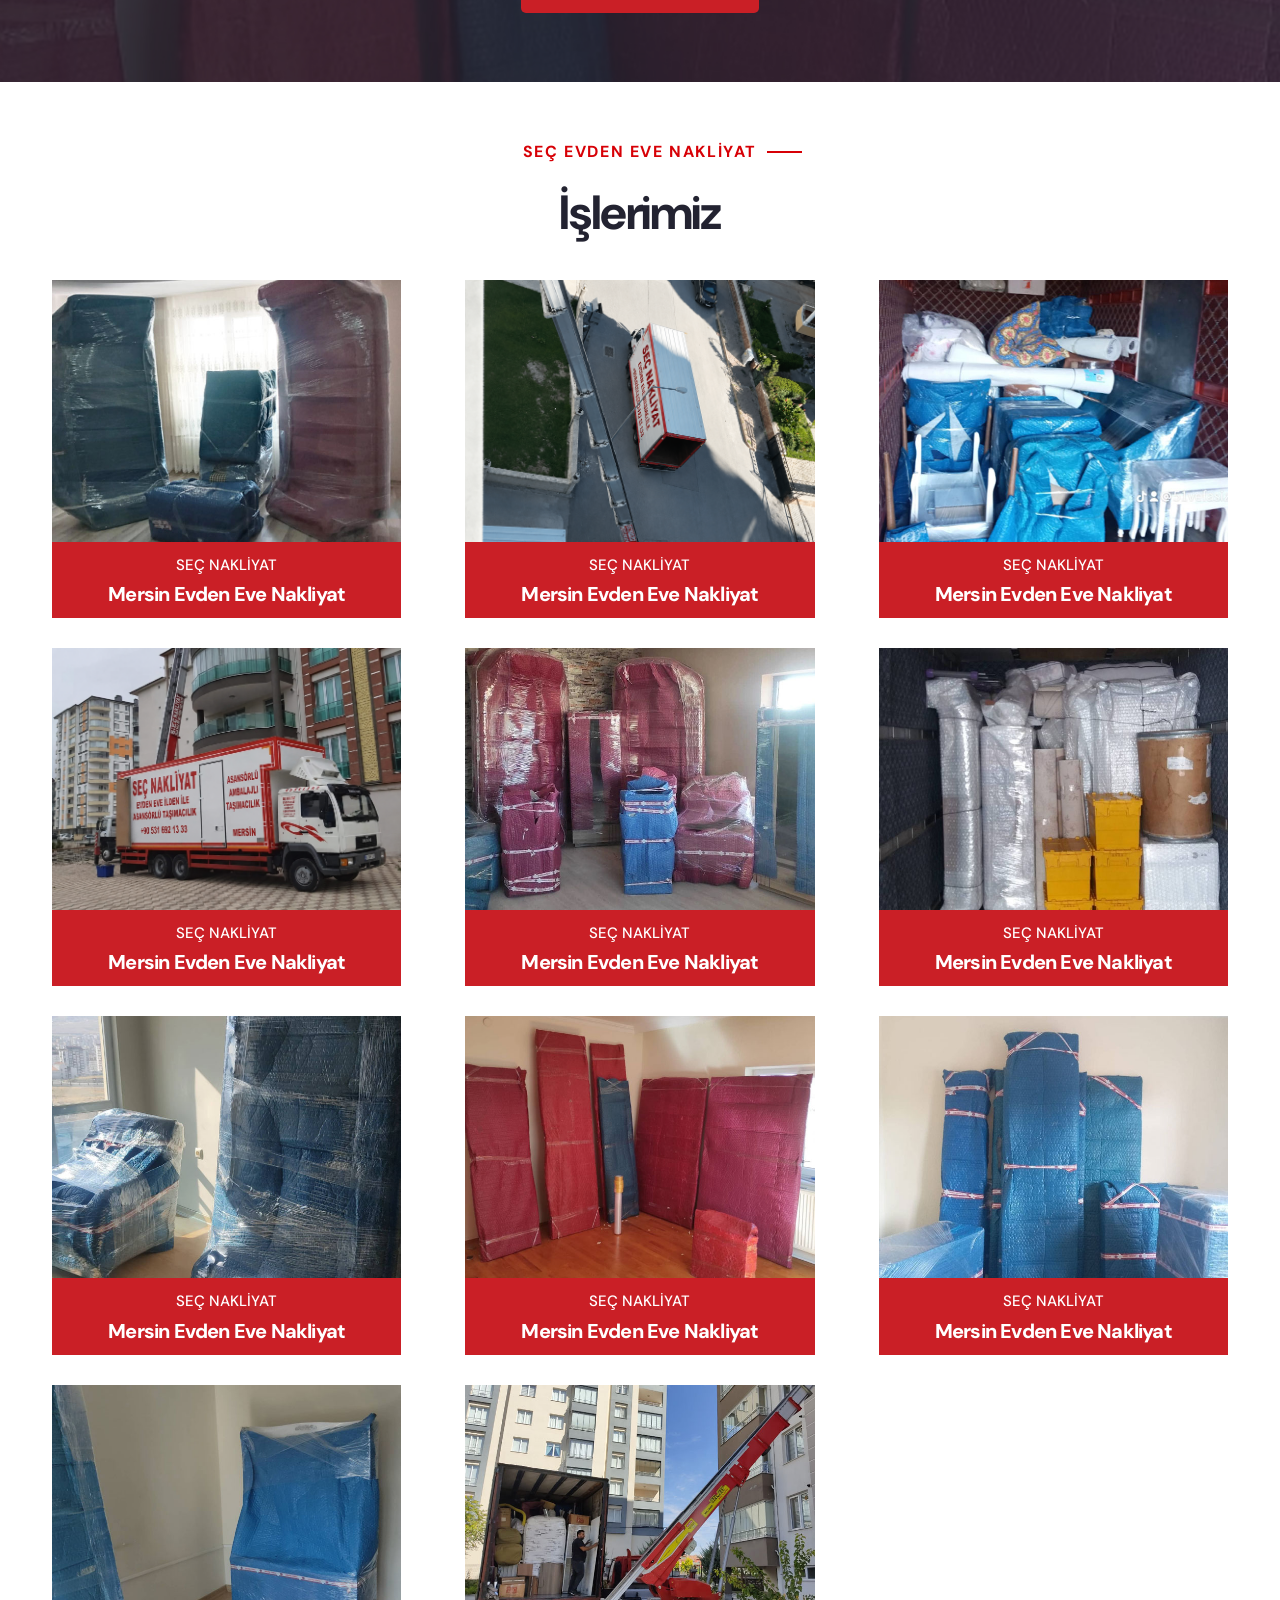
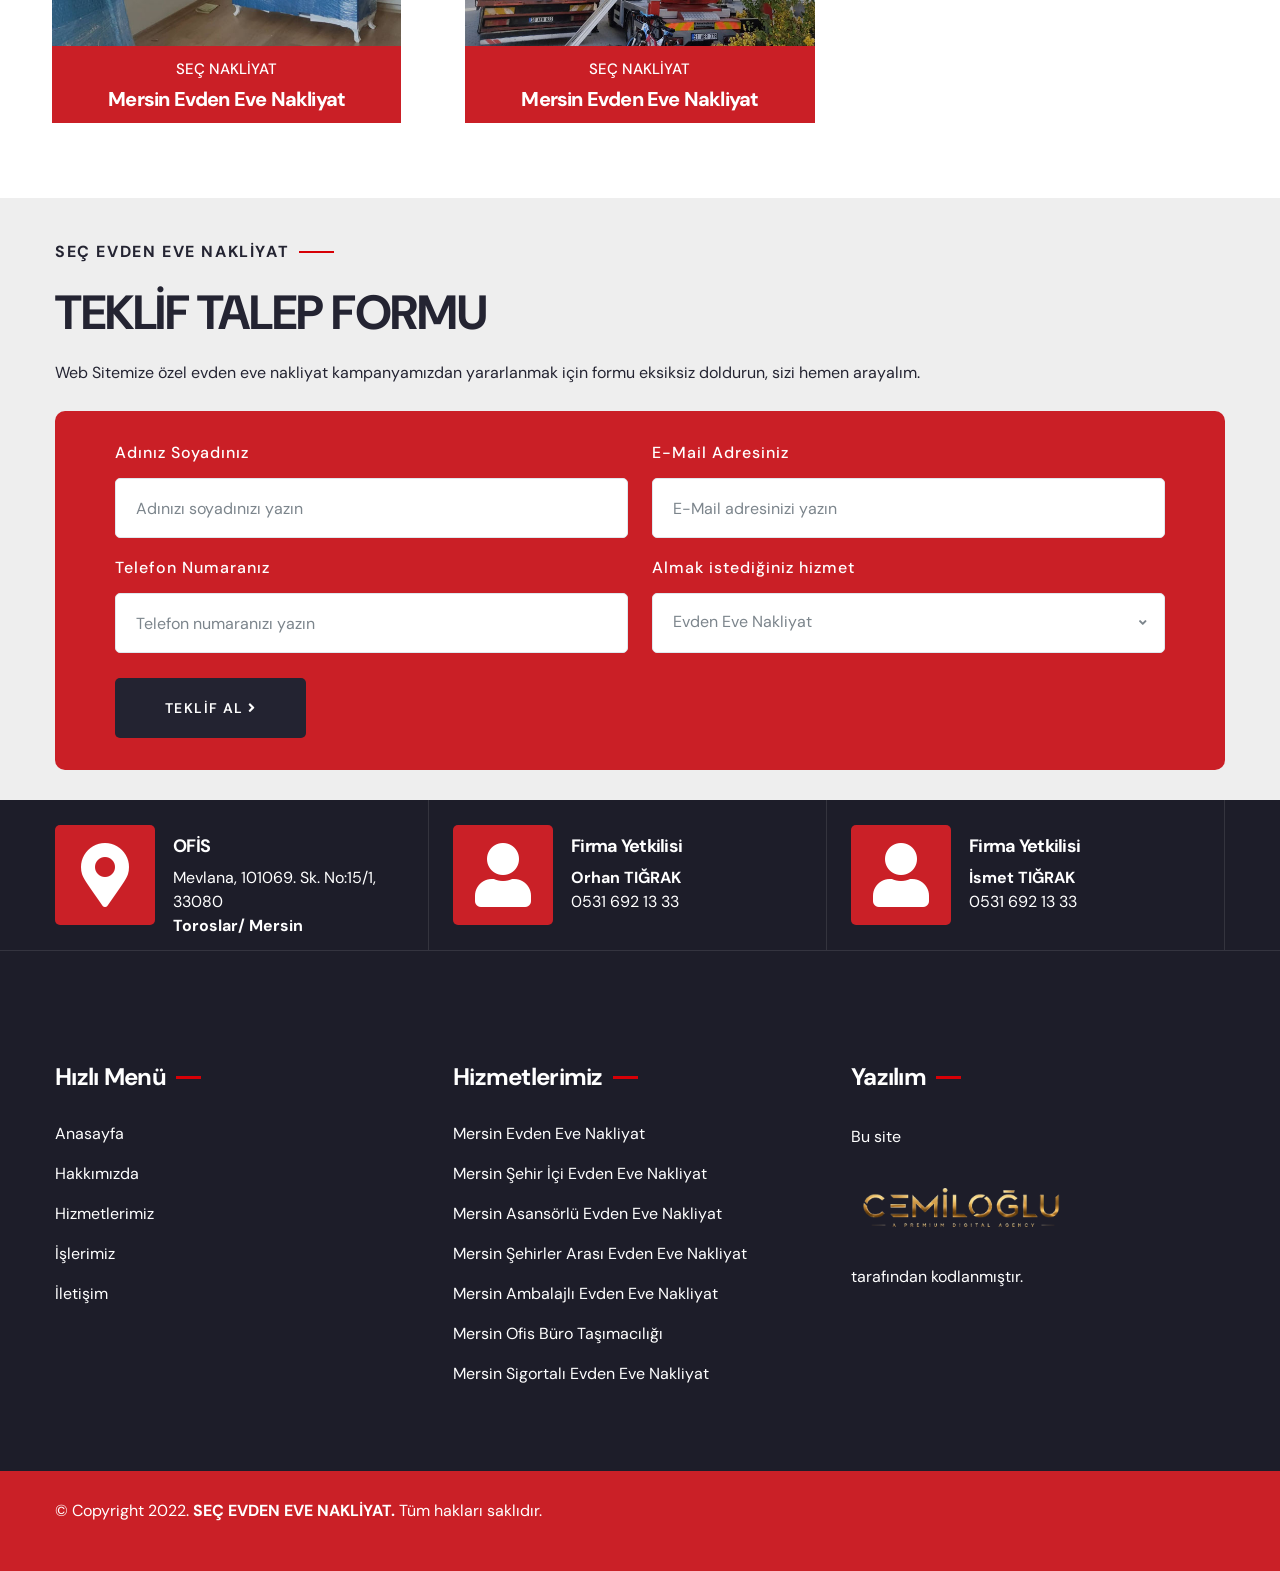
<file: mersin-asansorlu-evden-eve-nakliyat-ve-tasimacilik.html>
<!DOCTYPE html>
<html lang="tr">

<!-- Mirrored from nigdebillurnakliyat.com.tr/nigde-asansorlu-evden-eve-nakliyat-ve-tasimacilik.html by HTTrack Website Copier/3.x [XR&CO'2014], Sat, 30 May 2026 19:41:25 GMT -->
<!-- Added by HTTrack --><meta http-equiv="content-type" content="text/html;charset=UTF-8" /><!-- /Added by HTTrack -->
<head>
<meta charset="utf-8">
<title>SEÇ Mersin Evden Eve Nakliyat - Mersin Asansörlü Evden Eve Nakliyat</title>
<meta property="og:title" content="SEÇ Mersin Evden Eve Nakliyat ve Taşımacılık">
<meta name="keywords" content="SEÇ NAKLİYAT, Mersin SEÇ NAKLİYAT, Mersin Evden Eve Nakliyat ve Taşımacılık, 
Mersin Şehir içi Evden Eve Nakliyat ve Taşımacılık, Mersin Şehirler Arası Evden Eve Nakliyat ve Taşımacılık, Mersin Asansörlü Evden Eve Nakliyat ve Taşımacılık, Mersin Sigortalı Evden Eve Nakliyat ve Taşımacılık, Mersin Ambalajlı Nakliyat ve Taşımacılık"/>
<meta name="description" content="20 senelik Mersin evden eve nakliyat sektör tecrübemizle gerek şehir içi, 
gerek şehirler arası nakliyat hizmetlerinize profesyonel çözümler üretmeyi kendimize ilke edindik."/>
<link rel="shortcut icon" href="assets/frontend/images/logo/billur-nigde-evden-eve-nakliyat-favicon.png" type="image/x-icon">
<link rel="icon" href="assets/frontend/images/logo/billur-nigde-evden-eve-nakliyat-favicon.png" type="image/x-icon">
<meta property="og:image" content="assets/frontend/images/logo/billur-nigde-evden-eve-nakliyat-image.png" />  
<meta name="author" content="<img src="assets/frontend/images/logo/cemiloglu-logo.png" alt="Cemiloğlu Dijital Ajans" style="max-width:220px;height:auto;">" />
<link href="assets/frontend/css/bootstrap.min.css" rel="stylesheet">
<link href="assets/frontend/plugins/revolution/css/settings.css" rel="stylesheet" type="text/css">
<link href="assets/frontend/plugins/revolution/css/layers.css" rel="stylesheet" type="text/css">
<link href="assets/frontend/plugins/revolution/css/navigation.css" rel="stylesheet" type="text/css">
<link rel="preconnect" href="https://fonts.googleapis.com/"><link rel="preconnect" href="https://fonts.gstatic.com/" crossorigin>
<link href="https://fonts.googleapis.com/css2?family=DM+Sans:wght@400;500;700&amp;display=swap" rel="stylesheet">
<link href="assets/frontend/css/style.css" rel="stylesheet">
<link href="assets/frontend/css/responsive.css" rel="stylesheet">
<meta http-equiv="X-UA-Compatible" content="IE=edge">
<meta name="viewport" content="width=device-width, initial-scale=1.0, maximum-scale=1.0, user-scalable=0">
</head>
<body>

<div class="page-wrapper">
    
    <header class="main-header header-style-one">
        <div class="header-top">
            <div class="top-left">
                <ul class="list-style-one">
                    <li><i class="fa fa-map-marker-alt"></i> Mevlana, 101069. Sk. No:15/1, 33080 Toroslar/Mersin</li>
                    <li><i class="fa fa-phone-volume"></i><a href="tel:0531 692 13 33">0531 692 13 33</a></li>
                    <li><i class="fa fa-phone-volume"></i><a href="tel:0531 692 13 33">0531 692 13 33</a></li>
                </ul>
            </div>
        </div>
        
        <div class="header-lower">
            <div class="main-box">
                <div class="logo-box">
                    <div class="logo"><a href="index-2.html">
                    <img src="assets/frontend/images/logo/billur-nigde-evden-eve-nakliyat-logo.png" alt="SEÇ Mersin Evden Eve Nakliyat ve Taşımacılık" title="SEÇ Mersin Evden Eve Nakliyat ve Taşımacılık"></a></div>
                </div>
                <div class="nav-outer">
                    <nav class="nav main-menu">
                        <ul class="navigation">
                            <li><a href="index-2.html">ANASAYFA</a></li>
                            <li><a href="hakkimizda.html">HAKKIMIZDA</a></li>
                            <li class="dropdown"><a href="#">HİZMETLERİMİZ</a>
                                <ul>
                                    <li><a href="mersin-evden-eve-nakliyat-ve-tasimacilik.html">
                                    Mersin Evden Eve Nakliyat</a></li>
                                    <li><a href="mersin-sehir-ici-evden-eve-nakliyat-ve-tasimacilik.html">
                                    Mersin Şehir İçi Evden Eve Nakliyat</a></li>                        
                                    <li><a href="nigde-asansorlu-evden-eve-nakliyat-ve-tasimacilik.html">
                                    Mersin Asansörlü Evden Eve Nakliyat</a></li>
                                    <li><a href="mersin-sehirler-arasi-evden-eve-nakliyat-ve-tasimacilik.html">
                                    Mersin Şehirler Arası Evden Eve Nakliyat</a></li>
                                    <li><a href="mersin-ambalajli-evden-eve-nakliyat-ve-tasimacilik.html">
                                    Mersin Ambalajlı Evden Eve Nakliyat</a></li>
                                    <li><a href="mersin-ofis-buro-tasimaciligi.html">
                                    Mersin Ofis Büro Taşımacılığı</a></li>
                                    <li><a href="mersin-sigortali-evden-eve-nakliyat-ve-tasimacilik.html">
                                    Mersin Sigortalı Evden Eve Nakliyat</a></li>
                                </ul>
                            </li>
                            <li><a href="islerimiz.html">İŞLERİMİZ</a></li>
                            <li><a href="iletisim.html">İLETİŞİM</a></li>
                        </ul>
                    </nav>
                    <div class="outer-box">
                        <a href="teklif-talep-formu.html" class="theme-btn btn-style-one alternate">
                        <span class="btn-title">Teklif Talep Formu
                        <i class="fa fa-clipboard-list"></i></span></a>
                        <div class="mobile-nav-toggler"><span class="icon lnr-icon-bars"></span></div>
                    </div>
                </div>
            </div>
        </div>
        <div class="mobile-menu">
            <div class="menu-backdrop"></div>
            <nav class="menu-box">
                <div class="upper-box">
                    <div class="nav-logo"><a href="index-2.html">
                    <img src="assets/frontend/images/logo/billur-nigde-evden-eve-nakliyat-logo-mobil.png" alt="SEÇ Mersin Evden Eve Nakliyat ve Taşımacılık" title="SEÇ Mersin Evden Eve Nakliyat ve Taşımacılık"></a></div>
                    <div class="close-btn"><i class="icon fa fa-times"></i></div>
                </div>

                <ul class="navigation clearfix">
                </ul>
                <ul class="contact-list-one">
                    <li>
                        <div class="contact-info-box">
                            <i style="color:#fff;" class="fa fa-user"></i>
                            <span class="title">Orhan TIĞRAK</span>
                            <a href="tel:0531 692 13 33">0531 692 13 33</a>
                        </div>
                    </li>
                    <li>
                        <div class="contact-info-box">
                            <i style="color:#fff;" class="fa fa-user"></i>
                            <span class="title">İsmet TIĞRAK</span>
                            <a href="tel:0531 692 13 33">0531 692 13 33</a>
                        </div>
                    </li>
                </ul>
            </nav>
        </div>
        <div class="sticky-header">
            <div class="auto-container">
                <div class="inner-container">
                    <div class="logo">
                        <a href="index-2.html"><img src="assets/frontend/images/logo/billur-nigde-evden-eve-nakliyat-logo.png" alt="SEÇ Mersin Evden Eve Nakliyat ve Taşımacılık" title="SEÇ Mersin Evden Eve Nakliyat ve Taşımacılık"></a>
                    </div>
                    <div class="nav-outer">
                        <nav class="main-menu">
                            <div class="navbar-collapse show collapse clearfix">
                                <ul class="navigation clearfix">
                                </ul>
                            </div>
                        </nav>
                        <div class="mobile-nav-toggler"><span class="icon lnr-icon-bars"></span></div>
                    </div>
                </div>
            </div>
        </div>
    </header>

    <!--<div style="margin-bottom:50px;" id="carouselExampleControls" class="carousel slide" data-bs-ride="carousel">
      <div class="carousel-inner">
        <div class="carousel-item active">
          <a href="tel:0531 692 13 33"><img src="assets/frontend/images/banner/billur-nigde-evden-eve-nakliyat.jpg" class="d-block w-100" alt="SEÇ Mersin Evden Eve Nakliyat ve Taşımacılık" title="SEÇ Mersin Evden Eve Nakliyat ve Taşımacılık"></a>
        </div>
        <div class="carousel-item">
          <a href="tel:0531 692 13 33"><img src="assets/frontend/images/banner/billur-nigde-sehirler-arasi-evden-eve-nakliyat.jpg" class="d-block w-100" alt="SEÇ Mersin Evden Eve Nakliyat ve Taşımacılık" title="SEÇ Mersin Evden Eve Nakliyat ve Taşımacılık"></a>
        </div>
        <div class="carousel-item">
          <a href="tel:0531 692 13 33"><img src="assets/frontend/images/banner/billur-nigde-asansorlu-evden-eve-nakliyat.jpg" class="d-block w-100" alt="SEÇ Mersin Evden Eve Nakliyat ve Taşımacılık" title="SEÇ Mersin Evden Eve Nakliyat ve Taşımacılık"></a>
        </div>
        <div class="carousel-item">
          <a href="tel:0531 692 13 33"><img src="assets/frontend/images/banner/billur-nigde-ambalajli-evden-eve-nakliyat.jpg" class="d-block w-100" alt="SEÇ Mersin Evden Eve Nakliyat ve Taşımacılık" title="SEÇ Mersin Evden Eve Nakliyat ve Taşımacılık"></a>
        </div>          
      </div>
      <button class="carousel-control-prev" type="button" data-bs-target="#carouselExampleControls" data-bs-slide="prev">
        <span class="carousel-control-prev-icon" aria-hidden="true"></span>
        <span class="visually-hidden"></span>
      </button>
      <button class="carousel-control-next" type="button" data-bs-target="#carouselExampleControls" data-bs-slide="next">
        <span class="carousel-control-next-icon" aria-hidden="true"></span>
        <span class="visually-hidden"></span>
      </button>
    </div>-->
    <section class="page-title" style="background-image: url(assets/frontend/images/billur-nigde-evden-eve-nakliyat-sayfa-zemin-bg.jpg);">
		<div class="auto-container">
			<div class="title-outer">
				<h1 class="title">Mersin Asansörlü Evden Eve Nakliyat</h1>
				<ul class="page-breadcrumb">
					<li><a style="color:#fff; font-weight:400;" href="index-2.html">Anasayfa</a></li>					
					<li>Hizmetlerimiz</li>
                    <li>Mersin Asansörlü Evden Eve Nakliyat</li>
				</ul>
			</div>
		</div>
	</section>

    <section class="services-details">
        <div style="padding-top:50px; padding-bottom:50px;" class="container">
            <div class="row">

                <div class="col-xl-8 col-lg-8">
                    <div class="services-details__content">
                        <img src="assets/frontend/images/hizmetlerimiz/billur-nigde-asansorlu-evden-eve-nakliyat-detay.jpg" alt="SEÇ Mersin Evden Eve Nakliyat ve Taşımacılık" title="SEÇ Mersin Evden Eve Nakliyat ve Taşımacılık">
                        <h2 style="font-size:29px; margin-bottom:1px;">Mersin Asansörlü Evden Eve Nakliyat ve Taşımacılık</h2>
                        <p style="margin-bottom:0px;">Alanında uzman personellerimiz ile evden eve nakliyat ihtiyaçlarınıza profesyonel çözümler üretiyoruz.</p>
                        <p style="margin-bottom:0px;">Mersin SEÇ NAKLİYAT olarak 2000 yılından bu yana Mersin Şehir içi Evden Eve Nakliyat sektöründe hizmet veren kurumsal ve yetki belgesine sahip donanımlı bir firmayız. Aile şirketi politikamız ile kurulduğumuzdan bu güne sizlere Mersin Şehir içi Evden Eve Nakliyat - Şehiriçi - Şehirler Arası - Ambalajlı & Sigortalı Nakliyat sektöründe kaliteli hizmet vermeyi bir ilke haline getirdik. Sizler için eşyalarınız ne kadar değerli bunu biliyoruz. Bu doğrultuda en yeni nesil ambalaj ekipmanlarımız ve mobil asansör sistemlerimiz ile eşyanıza en ufak bir zarar vermeden Mersin Şehir içi Evden Eve Nakliyat hizmetiyle yeni adresinize taşıyoruz. Mersin SEÇ NAKLİYAT olarak ilkemiz her zaman her yerde önce müşteri diyoruz..</p>
                        <p style="margin-bottom:0px;">20 senelik Mersin evden eve nakliyat sektör tecrübemizle gerek şehir içi, gerek şehirler arası nakliyat hizmetlerinize profesyonel çözümler üretmeyi kendimize ilke edindik. Son teknoloji mobil asansör sistemlerimiz, alanında uzman deneyimli personel kadromuz ile eşyalarınıza gereken önemi gösteriyor, taşınma sırasında en ufak bir zarar getirmeden yeni evinize taşınmanıza yardımcı oluyoruz.</p>
                        <p style="margin-bottom:0px;">SEÇ NAKLİYAT güvencesiyle Türkiye'nin her yerine Şehirler Arası Evden Eve Nakliyat hizmetleri. </p>
                        <p style="margin-bottom:0px;">Geniş araç filomuz ile ile evden eve nakliyat ihtiyaçlarınıza profesyonel çözümler üretiyoruz.</p>
                        <p style="margin-bottom:0px;">Yeni nesil asansör sistemlerimiz ile asansörlü evden eve nakliyat ihtiyaçlarınıza profesyonel çözümler üretiyoruz.</p>
                        <p style="margin-bottom:0px;">Birinci sınıf kalitede patpat ekipmanlarımız ile ambalajlı evden eve nakliyat ihtiyaçlarınıza profesyonel çözümler üretiyoruz.</p>
                        <p style="margin-bottom:0px;">İş yerleri gibi hassas taşıma hizmetlerinize SEÇ NAKLİYAT olarak ofis büro taşımacılığı sektöründe en kaliteli ve en profesyonel çözümler üretiyoruz.</p>
                        <p style="margin-bottom:0px;">Uzman sigorta ekspertiz danışmanlarımız ile eşyalarınız zarar riskine karşı sigortalı evden eve nakliyat sistemlerimiz ile güvenle taşınıyor.</p>
                        
                        <div class="content">
                            <div class="text">
                                <h3 style="line-height:10px;">Hizmet Alanlarımız</h3>
                                <p style="margin-bottom:10px;">SEÇ NAKLİYAT güvencesiyle Türkiye'nin her yerine Mersin Evden Eve Nakliyat hizmetleri</p>
                            </div>
                            <div class="feature-list">
                                <div class="row clearfix">
                                    <div class="col-lg-6 col-md-6 col-sm-12 column">
                                        <div class="single-item">
                                            <div class="icon-box"><i class="fas fa-check-circle"></i></div>
                                            <h6 class="title">Mersin Evden Eve Nakliyat</h6>
                                        </div>
                                    </div>
                                    <div class="col-lg-6 col-md-6 col-sm-12 column">
                                        <div class="single-item">
                                            <div class="icon-box"><i class="fas fa-check-circle"></i></div>
                                            <h6 class="title">Mersin Şehir İçi Evden Eve Nakliyat</h6>
                                        </div>
                                    </div>
                                    <div class="col-lg-6 col-md-6 col-sm-12 column">
                                        <div class="single-item">
                                            <div class="icon-box"><i class="fas fa-check-circle"></i></div>
                                            <h6 class="title">Mersin Asansörlü Evden Eve Nakliyat</h6>
                                        </div>
                                    </div>
                                    <div class="col-lg-6 col-md-6 col-sm-12 column">
                                        <div class="single-item">
                                            <div class="icon-box"><i class="fas fa-check-circle"></i></div>
                                            <h6 class="title">Mersin Şehirler Arası Evden Eve Nakliyat</h6>
                                        </div>
                                    </div>
                                    <div class="col-lg-6 col-md-6 col-sm-12 column">
                                        <div class="single-item">
                                            <div class="icon-box"><i class="fas fa-check-circle"></i></div>
                                            <h6 class="title">Mersin Ofis Büro Taşımacılığı</h6>
                                        </div>
                                    </div>
                                    <div class="col-lg-6 col-md-6 col-sm-12 column">
                                        <div class="single-item">
                                            <div class="icon-box"><i class="fas fa-check-circle"></i></div>
                                            <h6 class="title">Mersin Ambalajlı Evden Eve Nakliyat</h6>
                                        </div>
                                    </div>
                                </div>
                            </div>
                        </div>

                    </div>
                </div>
                
            </div>
        </div>
    </section>

        <section style="background:#eee;" class="why-choose-us pull-up pb-0">
        <div class="auto-container">
            <div class="row">

                <div class="form-column col-lg-12 col-md-12 col-sm-12">
                    <div class="inner-column">
                        <div class="sec-title light">
                            <span style="color:#242432;" class="sub-title">SEÇ EVDEN EVE NAKLİYAT</span>
                            <h2 style="color:#242432;">TEKLİF TALEP FORMU</h2>
                            <p style="color:#242432;">Web Sitemize özel evden eve nakliyat kampanyamızdan yararlanmak için formu eksiksiz doldurun, sizi hemen arayalım.</p>
                        </div>                        
                        <div class="contact-form wow fadeInLeft">
                            <form id="iletisimkayit">
                                <div class="row">
                                    <div class="col-lg-6 col-md-12 col-sm-12 form-group">
                                        <label>Adınız Soyadınız</label>
                                        <input type="text" name="adsoyad" id="adsoyad" placeholder="Adınızı soyadınızı yazın" required="">
                                    </div>

                                    <div class="col-lg-6 col-md-6 col-sm-12 form-group">
                                        <label>E-Mail Adresiniz</label>
                                        <input type="email" name="email" id="email" placeholder="E-Mail adresinizi yazın" required="">
                                    </div>

                                    <div class="col-lg-6 col-md-6 col-sm-12 form-group">
                                        <label>Telefon Numaranız</label>
                                        <input type="text" name="telefon" id="telefon" placeholder="Telefon numaranızı yazın" required="">
                                    </div>
                                    
                                    <div class="col-lg-6 col-md-6 col-sm-12 form-group">
                                        <label>Almak istediğiniz hizmet</label>
                                        <select name="hizmet" id="hizmet" class="custom-select">
                                            <option value="Evden Eve Nakliyat">Evden Eve Nakliyat</option>
                                            <option value="Asansörlü Nakliyat">Asansörlü Nakliyat</option>
                                            <option value="Şehirler Arası Nakliyat">Şehirler Arası Nakliyat</option>
                                            <option value="Sigortalı Nakliyat">Sigortalı Nakliyat</option>
                                        </select>
                                    </div>
                                   

                                    <div class="col-lg-12 col-md-12 col-sm-12 form-group">
                                        <button class="theme-btn btn-style-two hvr-light" type="submit" name="submit-form"><span class="btn-title">TEKLİF AL <i class="fa fa-angle-right"></i></span></button>
                                    </div>

                                </div>
                            </form>
                        </div>

                    </div>
                </div>
            </div>
        </div>
    </section><br>


        <section style="background:#eee;" class="services-section">        
        <div class="anim-icons">
            <span class="icon icon-wave-line"></span>
        </div>

        <div class="auto-container">
            <div class="sec-title text-center">
                <span class="sub-title">Mersin SEÇ EVDEN EVE NAKLİYAT
                </span>
                <h2>Hizmet <span style="font-weight: 400;">Alanlarımız</span></h2>
            </div>

            <div class="row">

                <div class="service-block col-xl-4 col-lg-4 col-md-6 col-sm-12 wow fadeInUp">
                    <div class="inner-box ">
                        <div class="image-box">
                            <figure class="image">
                            <a href="mersin-evden-eve-nakliyat-ve-tasimacilik.html">
                            <img src="assets/frontend/images/hizmetlerimiz/billur-nigde-evden-eve-nakliyat.jpg" alt="SEÇ Mersin Evden Eve Nakliyat ve Taşımacılık" title="SEÇ Mersin Evden Eve Nakliyat ve Taşımacılık"></a></figure>
                        </div>
                        <div class="content-box">
                            <span class="sub-title">SEÇ Evden Eve Nakliyat</span>
                            <h4 style="font-weight:400;" class="title"><a href="mersin-evden-eve-nakliyat-ve-tasimacilik.html">Mersin <b>Evden Eve Nakliyat</b> ve Taşımacılık</a></h4>
                            <div class="text">Alanında uzman personellerimiz ile evden eve nakliyat ihtiyaçlarınıza profesyonel çözümler üretiyoruz.</div>
                        </div>
                    </div>
                </div>
                <div class="service-block col-xl-4 col-lg-4 col-md-6 col-sm-12 wow fadeInUp">
                    <div class="inner-box ">
                        <div class="image-box">
                            <figure class="image">
                            <a href="mersin-sehirler-arasi-evden-eve-nakliyat-ve-tasimacilik.html">
                            <img src="assets/frontend/images/hizmetlerimiz/billur-nigde-sehirler-arasi-evden-eve-nakliyat.jpg" alt="SEÇ Mersin Evden Eve Nakliyat ve Taşımacılık" title="SEÇ Mersin Evden Eve Nakliyat ve Taşımacılık"></a></figure>
                        </div>
                        <div class="content-box">
                            <span class="sub-title">SEÇ Evden Eve Nakliyat</span>
                            <h4 style="font-weight:400;" class="title"><a href="mersin-sehirler-arasi-evden-eve-nakliyat-ve-tasimacilik.html">Şehirler Arası <b>Evden Eve Nakliyat</b></a></h4>
                            <div class="text">Geniş araç filomuz ile ile evden eve nakliyat ihtiyaçlarınıza profesyonel çözümler üretiyoruz.</div>
                        </div>
                    </div>
                </div>  
                <div class="service-block col-xl-4 col-lg-4 col-md-6 col-sm-12 wow fadeInUp">
                    <div class="inner-box ">
                        <div class="image-box">
                            <figure class="image">
                            <a href="nigde-asansorlu-evden-eve-nakliyat-ve-tasimacilik.html">
                            <img src="assets/frontend/images/hizmetlerimiz/billur-nigde-asansorlu-evden-eve-nakliyat.jpg" alt="SEÇ Mersin Evden Eve Nakliyat ve Taşımacılık" title="SEÇ Mersin Evden Eve Nakliyat ve Taşımacılık"></a></figure>
                        </div>
                        <div class="content-box">
                            <span class="sub-title">SEÇ Evden Eve Nakliyat</span>
                            <h4 style="font-weight:400;" class="title"><a href="nigde-asansorlu-evden-eve-nakliyat-ve-tasimacilik.html">Mersin Asansörlü <b>Evden Eve Nakliyat</b></a></h4>
                            <div class="text">Yeni nesil asansör sistemlerimiz ile asansörlü evden eve nakliyat ihtiyaçlarınıza profesyonel çözümler üretiyoruz.</div>
                        </div>
                    </div>
                </div> 
                <div class="service-block col-xl-4 col-lg-4 col-md-6 col-sm-12 wow fadeInUp">
                    <div class="inner-box ">
                        <div class="image-box">
                            <figure class="image">
                            <a href="mersin-ambalajli-evden-eve-nakliyat-ve-tasimacilik.html">
                            <img src="assets/frontend/images/hizmetlerimiz/billur-nigde-ambalajli-evden-eve-nakliyat.jpg" alt="SEÇ Mersin Evden Eve Nakliyat ve Taşımacılık" title="SEÇ Mersin Evden Eve Nakliyat ve Taşımacılık"></a></figure>
                        </div>
                        <div class="content-box">
                            <span class="sub-title">SEÇ Evden Eve Nakliyat</span>
                            <h4 style="font-weight:400;" class="title"><a href="mersin-ambalajli-evden-eve-nakliyat-ve-tasimacilik.html">Mersin Ambalajlı <b>Evden Eve Nakliyat</b></a></h4>
                            <div class="text">Birinci sınıf kalitede patpat ekipmanlarımız ile ambalajlı evden eve nakliyat ihtiyaçlarınıza profesyonel çözümler üretiyoruz.</div>
                        </div>
                    </div>
                </div>     
                <div class="service-block col-xl-4 col-lg-4 col-md-6 col-sm-12 wow fadeInUp">
                    <div class="inner-box ">
                        <div class="image-box">
                            <figure class="image">
                            <a href="mersin-ofis-buro-tasimaciligi.html">
                            <img src="assets/frontend/images/hizmetlerimiz/billur-nigde-ofis-buro-tasimaciligi.jpg" alt="SEÇ Mersin Evden Eve Nakliyat ve Taşımacılık" title="SEÇ Mersin Evden Eve Nakliyat ve Taşımacılık"></a></figure>
                        </div>
                        <div class="content-box">
                            
                            <span class="sub-title">SEÇ Evden Eve Nakliyat</span>
                            <h4 style="font-weight:400;" class="title"><a href="mersin-ofis-buro-tasimaciligi.html">Mersin  <b>Ofis Büro İş Yeri </b> Taşımacılığı</a></h4>
                            <div class="text">İş yerleri gibi hassas taşıma hizmetlerinize SEÇ NAKLİYAT olarak ofis büro taşımacılığı sektöründe en kaliteli ve en profesyonel çözümler üretiyoruz.</div>
                        </div>
                    </div>
                </div>  
                <div class="service-block col-xl-4 col-lg-4 col-md-6 col-sm-12 wow fadeInUp">
                    <div class="inner-box ">
                        <div class="image-box">
                            <figure class="image">
                            <a href="mersin-sigortali-evden-eve-nakliyat-ve-tasimacilik.html">
                            <img src="assets/frontend/images/hizmetlerimiz/billur-nigde-sigortali-evden-eve-nakliyat.jpg" alt="SEÇ Mersin Evden Eve Nakliyat ve Taşımacılık" title="SEÇ Mersin Evden Eve Nakliyat ve Taşımacılık"></a></figure>
                        </div>
                        <div class="content-box">
                            <span class="sub-title">SEÇ Evden Eve Nakliyat</span>
                            <h4 style="font-weight:400;" class="title"><a href="mersin-sigortali-evden-eve-nakliyat-ve-tasimacilik.html">Mersin Sigortalı <b>Evden Eve Nakliyat</b></a></h4>
                            <div class="text">Uzman sigorta ekspertiz danışmanlarımız ile eşyalarınız zarar riskine karşı sigortalı evden eve nakliyat sistemlerimiz ile güvenle taşınıyor.</div>
                        </div>
                    </div>
                </div>                 

              


                
            </div>
        </div>
    </section>    
    <section class="call-to-action style-two" style="background-image: url(assets/frontend/images/sayfa-bg.jpg)">
        <div class="auto-container">
            <div class="outer-box">
                <div class="sec-title text-center light mb-0">
                    <div class="sub-title">SEÇ EVDEN EVE NAKLİYAT</div>
                    <h1>Web Sitemize Özel <br>Kampanyalı Evden Eve Nakliyat fırsatını kaçırmayın</h1>
                    <a href="tel:0531 692 13 33" class="theme-btn btn-style-one hvr-light">
                    <span class="btn-title">Hemen Arayın <i class="fa fa-phone"></i></span></a>
                </div>
            </div>
        </div>
    </section> 
    
    <section class="team-section">    
        <div class="auto-container">
            <div class="sec-title text-center">
                <span class="sub-title">SEÇ EVDEN EVE NAKLİYAT</span>
                <h2>İşlerimiz</h2>
            </div>
    
            <div class="row">
                
                <div class="team-block col-lg-4 col-md-6 col-sm-12">
                    <div class="inner-box">
                        <div class="image-box">
                            <figure class="image"><a href="tel:0531 692 13 33">
                            <img src="assets/uploads/galeri/537a8-billur-nigde-evden-eve-nakliyat-1.jpg" alt="SEÇ Mersin Evden Eve Nakliyat ve Taşımacılık" title="SEÇ Mersin Evden Eve Nakliyat ve Taşımacılık"></a></figure>                         
                        </div>
                        <div class="info-box">
                            <span class="designation">SEÇ NAKLİYAT</span>
                            <h4 style="font-size:20px;" class="name"><a href="tel:0531 692 13 33">Mersin Evden Eve Nakliyat</a></h4>
                        </div>
                    </div>
                </div>
                
                <div class="team-block col-lg-4 col-md-6 col-sm-12">
                    <div class="inner-box">
                        <div class="image-box">
                            <figure class="image"><a href="tel:0531 692 13 33">
                            <img src="assets/uploads/galeri/ba2a1-billur-nigde-evden-eve-nakliyat-2.jpg" alt="SEÇ Mersin Evden Eve Nakliyat ve Taşımacılık" title="SEÇ Mersin Evden Eve Nakliyat ve Taşımacılık"></a></figure>                         
                        </div>
                        <div class="info-box">
                            <span class="designation">SEÇ NAKLİYAT</span>
                            <h4 style="font-size:20px;" class="name"><a href="tel:0531 692 13 33">Mersin Evden Eve Nakliyat</a></h4>
                        </div>
                    </div>
                </div>
                
                <div class="team-block col-lg-4 col-md-6 col-sm-12">
                    <div class="inner-box">
                        <div class="image-box">
                            <figure class="image"><a href="tel:0531 692 13 33">
                            <img src="assets/uploads/galeri/c89b5-billur-nigde-evden-eve-nakliyat-3.jpg" alt="SEÇ Mersin Evden Eve Nakliyat ve Taşımacılık" title="SEÇ Mersin Evden Eve Nakliyat ve Taşımacılık"></a></figure>                         
                        </div>
                        <div class="info-box">
                            <span class="designation">SEÇ NAKLİYAT</span>
                            <h4 style="font-size:20px;" class="name"><a href="tel:0531 692 13 33">Mersin Evden Eve Nakliyat</a></h4>
                        </div>
                    </div>
                </div>
                
                <div class="team-block col-lg-4 col-md-6 col-sm-12">
                    <div class="inner-box">
                        <div class="image-box">
                            <figure class="image"><a href="tel:0531 692 13 33">
                            <img src="assets/uploads/galeri/d4627-billur-nigde-evden-eve-nakliyat-4.jpg" alt="SEÇ Mersin Evden Eve Nakliyat ve Taşımacılık" title="SEÇ Mersin Evden Eve Nakliyat ve Taşımacılık"></a></figure>                         
                        </div>
                        <div class="info-box">
                            <span class="designation">SEÇ NAKLİYAT</span>
                            <h4 style="font-size:20px;" class="name"><a href="tel:0531 692 13 33">Mersin Evden Eve Nakliyat</a></h4>
                        </div>
                    </div>
                </div>
                
                <div class="team-block col-lg-4 col-md-6 col-sm-12">
                    <div class="inner-box">
                        <div class="image-box">
                            <figure class="image"><a href="tel:0531 692 13 33">
                            <img src="assets/uploads/galeri/e65fe-billur-nigde-evden-eve-nakliyat-5.jpg" alt="SEÇ Mersin Evden Eve Nakliyat ve Taşımacılık" title="SEÇ Mersin Evden Eve Nakliyat ve Taşımacılık"></a></figure>                         
                        </div>
                        <div class="info-box">
                            <span class="designation">SEÇ NAKLİYAT</span>
                            <h4 style="font-size:20px;" class="name"><a href="tel:0531 692 13 33">Mersin Evden Eve Nakliyat</a></h4>
                        </div>
                    </div>
                </div>
                
                <div class="team-block col-lg-4 col-md-6 col-sm-12">
                    <div class="inner-box">
                        <div class="image-box">
                            <figure class="image"><a href="tel:0531 692 13 33">
                            <img src="assets/uploads/galeri/045a3-billur-nigde-evden-eve-nakliyat-6.jpg" alt="SEÇ Mersin Evden Eve Nakliyat ve Taşımacılık" title="SEÇ Mersin Evden Eve Nakliyat ve Taşımacılık"></a></figure>                         
                        </div>
                        <div class="info-box">
                            <span class="designation">SEÇ NAKLİYAT</span>
                            <h4 style="font-size:20px;" class="name"><a href="tel:0531 692 13 33">Mersin Evden Eve Nakliyat</a></h4>
                        </div>
                    </div>
                </div>
                
                <div class="team-block col-lg-4 col-md-6 col-sm-12">
                    <div class="inner-box">
                        <div class="image-box">
                            <figure class="image"><a href="tel:0531 692 13 33">
                            <img src="assets/uploads/galeri/13fd1-billur-nigde-evden-eve-nakliyat-7.jpg" alt="SEÇ Mersin Evden Eve Nakliyat ve Taşımacılık" title="SEÇ Mersin Evden Eve Nakliyat ve Taşımacılık"></a></figure>                         
                        </div>
                        <div class="info-box">
                            <span class="designation">SEÇ NAKLİYAT</span>
                            <h4 style="font-size:20px;" class="name"><a href="tel:0531 692 13 33">Mersin Evden Eve Nakliyat</a></h4>
                        </div>
                    </div>
                </div>
                
                <div class="team-block col-lg-4 col-md-6 col-sm-12">
                    <div class="inner-box">
                        <div class="image-box">
                            <figure class="image"><a href="tel:0531 692 13 33">
                            <img src="assets/uploads/galeri/21f86-billur-nigde-evden-eve-nakliyat-8.jpg" alt="SEÇ Mersin Evden Eve Nakliyat ve Taşımacılık" title="SEÇ Mersin Evden Eve Nakliyat ve Taşımacılık"></a></figure>                         
                        </div>
                        <div class="info-box">
                            <span class="designation">SEÇ NAKLİYAT</span>
                            <h4 style="font-size:20px;" class="name"><a href="tel:0531 692 13 33">Mersin Evden Eve Nakliyat</a></h4>
                        </div>
                    </div>
                </div>
                
                <div class="team-block col-lg-4 col-md-6 col-sm-12">
                    <div class="inner-box">
                        <div class="image-box">
                            <figure class="image"><a href="tel:0531 692 13 33">
                            <img src="assets/uploads/galeri/2b690-billur-nigde-evden-eve-nakliyat-9.jpg" alt="SEÇ Mersin Evden Eve Nakliyat ve Taşımacılık" title="SEÇ Mersin Evden Eve Nakliyat ve Taşımacılık"></a></figure>                         
                        </div>
                        <div class="info-box">
                            <span class="designation">SEÇ NAKLİYAT</span>
                            <h4 style="font-size:20px;" class="name"><a href="tel:0531 692 13 33">Mersin Evden Eve Nakliyat</a></h4>
                        </div>
                    </div>
                </div>
                
                <div class="team-block col-lg-4 col-md-6 col-sm-12">
                    <div class="inner-box">
                        <div class="image-box">
                            <figure class="image"><a href="tel:0531 692 13 33">
                            <img src="assets/uploads/galeri/3d4e2-billur-nigde-evden-eve-nakliyat-10.jpg" alt="SEÇ Mersin Evden Eve Nakliyat ve Taşımacılık" title="SEÇ Mersin Evden Eve Nakliyat ve Taşımacılık"></a></figure>                         
                        </div>
                        <div class="info-box">
                            <span class="designation">SEÇ NAKLİYAT</span>
                            <h4 style="font-size:20px;" class="name"><a href="tel:0531 692 13 33">Mersin Evden Eve Nakliyat</a></h4>
                        </div>
                    </div>
                </div>
                
                <div class="team-block col-lg-4 col-md-6 col-sm-12">
                    <div class="inner-box">
                        <div class="image-box">
                            <figure class="image"><a href="tel:0531 692 13 33">
                            <img src="assets/uploads/galeri/4ae23-billur-nigde-evden-eve-nakliyat-11.jpg" alt="SEÇ Mersin Evden Eve Nakliyat ve Taşımacılık" title="SEÇ Mersin Evden Eve Nakliyat ve Taşımacılık"></a></figure>                         
                        </div>
                        <div class="info-box">
                            <span class="designation">SEÇ NAKLİYAT</span>
                            <h4 style="font-size:20px;" class="name"><a href="tel:0531 692 13 33">Mersin Evden Eve Nakliyat</a></h4>
                        </div>
                    </div>
                </div>
                
            </div>
        </div>
    </section>        <section style="background:#eee;" class="why-choose-us pull-up pb-0">
        <div class="auto-container">
            <div class="row">

                <div class="form-column col-lg-12 col-md-12 col-sm-12">
                    <div class="inner-column">
                        <div class="sec-title light">
                            <span style="color:#242432;" class="sub-title">SEÇ EVDEN EVE NAKLİYAT</span>
                            <h2 style="color:#242432;">TEKLİF TALEP FORMU</h2>
                            <p style="color:#242432;">Web Sitemize özel evden eve nakliyat kampanyamızdan yararlanmak için formu eksiksiz doldurun, sizi hemen arayalım.</p>
                        </div>                        
                        <div class="contact-form wow fadeInLeft">
                            <form id="iletisimkayit">
                                <div class="row">
                                    <div class="col-lg-6 col-md-12 col-sm-12 form-group">
                                        <label>Adınız Soyadınız</label>
                                        <input type="text" name="adsoyad" id="adsoyad" placeholder="Adınızı soyadınızı yazın" required="">
                                    </div>

                                    <div class="col-lg-6 col-md-6 col-sm-12 form-group">
                                        <label>E-Mail Adresiniz</label>
                                        <input type="email" name="email" id="email" placeholder="E-Mail adresinizi yazın" required="">
                                    </div>

                                    <div class="col-lg-6 col-md-6 col-sm-12 form-group">
                                        <label>Telefon Numaranız</label>
                                        <input type="text" name="telefon" id="telefon" placeholder="Telefon numaranızı yazın" required="">
                                    </div>
                                    
                                    <div class="col-lg-6 col-md-6 col-sm-12 form-group">
                                        <label>Almak istediğiniz hizmet</label>
                                        <select name="hizmet" id="hizmet" class="custom-select">
                                            <option value="Evden Eve Nakliyat">Evden Eve Nakliyat</option>
                                            <option value="Asansörlü Nakliyat">Asansörlü Nakliyat</option>
                                            <option value="Şehirler Arası Nakliyat">Şehirler Arası Nakliyat</option>
                                            <option value="Sigortalı Nakliyat">Sigortalı Nakliyat</option>
                                        </select>
                                    </div>
                                   

                                    <div class="col-lg-12 col-md-12 col-sm-12 form-group">
                                        <button class="theme-btn btn-style-two hvr-light" type="submit" name="submit-form"><span class="btn-title">TEKLİF AL <i class="fa fa-angle-right"></i></span></button>
                                    </div>

                                </div>
                            </form>
                        </div>

                    </div>
                </div>
            </div>
        </div>
    </section>
    <footer style="background:#1d1d29;" class="main-footer">       

        <div class="contacts-outer">
            <div class="auto-container">
                <div class="row">
                    
                    <div class="contact-info-block col-lg-4 col-md-6 col-sm-12 wow fadeInRight">
                        <div class="inner-box">
                            <div class="icon-box"><i class="fa fa-map-marker-alt"></i></div>
                            <h4 class="title">OFİS</h4>
                            <div class="text"> Mevlana, 101069. Sk. No:15/1, 33080 <b><br> Toroslar/ Mersin</b></div>
                        </div>
                    </div>
                    <div class="contact-info-block col-lg-4 col-md-6 col-sm-12 wow fadeInRight">
                        <div class="inner-box">
                            <div class="icon-box"><i class="fa fa-user"></i></div>
                            <h4 class="title">Firma Yetkilisi</h4>
                            <div class="text">                                
                            <a href="tel:0531 692 13 33"><b>Orhan TIĞRAK</b></a><br>
                            <a href="tel:0531 692 13 33">0531 692 13 33</a></div>
                        </div>
                    </div>                    
                    <div class="contact-info-block col-lg-4 col-md-6 col-sm-12 wow fadeInRight">
                        <div class="inner-box">
                            <div class="icon-box"><i class="fa fa-user"></i></div>
                            <h4 class="title">Firma Yetkilisi</h4>
                            <div class="text">                                
                            <a href="tel:0531 692 13 331"><b>İsmet TIĞRAK</b></a><br>
                            <a href="tel:0531 692 13 33">0531 692 13 33</a></div>
                        </div>
                    </div> 
                </div>
            </div>
        </div>

        <div class="widgets-section">
            <div class="auto-container">
                <div class="row">
                    
                    <div class="footer-column col-xl-4 col-lg-3 col-md-6 col-sm-12">
                        <div class="footer-widget">
                            <h3 class="widget-title">Hızlı Menü</h3>
                            <ul class="user-links">
                                <li><a href="index-2.html">Anasayfa</a></li>
                                <li><a href="hakkimizda.html">Hakkımızda</a></li>
                                <li><a href="mersin-evden-eve-nakliyat-ve-tasimacilik.html">Hizmetlerimiz</a></li>
                                <li><a href="islerimiz.html">İşlerimiz</a></li>
                                <li><a href="iletisim.html">İletişim</a></li>
                            </ul>
                        </div>
                    </div>
                    <div class="footer-column col-xl-4 col-lg-3 col-md-6 col-sm-12">
                        <div class="footer-widget">
                            <h3 class="widget-title">Hizmetlerimiz</h3>
                            <ul class="user-links">
                              <li><a href="mersin-evden-eve-nakliyat-ve-tasimacilik.html">
                              Mersin Evden Eve Nakliyat</a></li>
                              <li><a href="mersin-sehir-ici-evden-eve-nakliyat-ve-tasimacilik.html">
                              Mersin Şehir İçi Evden Eve Nakliyat</a></li>                        
                              <li><a href="nigde-asansorlu-evden-eve-nakliyat-ve-tasimacilik.html">
                              Mersin Asansörlü Evden Eve Nakliyat</a></li>
                              <li><a href="mersin-sehirler-arasi-evden-eve-nakliyat-ve-tasimacilik.html">
                              Mersin Şehirler Arası Evden Eve Nakliyat</a></li>
                              <li><a href="mersin-ambalajli-evden-eve-nakliyat-ve-tasimacilik.html">
                              Mersin Ambalajlı Evden Eve Nakliyat</a></li>
                              <li><a href="mersin-ofis-buro-tasimaciligi.html">
                              Mersin Ofis Büro Taşımacılığı</a></li>
                              <li><a href="mersin-sigortali-evden-eve-nakliyat-ve-tasimacilik.html">
                              Mersin Sigortalı Evden Eve Nakliyat</a></li>
                            </ul>
                        </div>
                    </div> 
                    
                    <div class="footer-column col-xl-4 col-lg-5 col-md-6 col-sm-12">
                        <div class="footer-widget">
                            <h3 class="widget-title">Yazılım</h3>
                            <div class="widget-content">
                                <div class="subscribe-form">
                                   <p style="color:#fff;">Bu site<br><strong style="font-weight:bold;">
                                    <a style="color:#fff;" href="https://cemiloğluajans.com/"><span><img src="assets/frontend/images/logo/cemiloglu-logo.png" alt="Cemiloğlu Dijital Ajans" style="max-width:220px;height:auto;"> </span>
                                    </a></strong> <br>tarafından kodlanmıştır. </p>
                                </div>
                            </div>
                        </div>
                    </div>

                </div>
            </div>
        </div>
        <div class="footer-bottom">
            <div class="auto-container">
                <div class="inner-container">
                    <div class="copyright-text">
                        <p style="color:#fff;">&copy; Copyright 2022.<a style="color:#fff; font-weight:700;" href="index-2.html"> SEÇ EVDEN EVE NAKLİYAT.</a> Tüm hakları saklıdır.</p>
                    </div>                    
                </div>
            </div>
        </div>
    </footer>
</div>



    <style type="text/css">

        .yorum-teklif {
        height: 50px !important;
        background-color: #191d29 !important;
        color: #fff !important;
        text-align: center !important;
        font-size: 17px !important;
        position: fixed;
        bottom: 0px !important;
        z-index: 99999;
        width: 50% !important;
        padding-top: 11px;
        }
        .yorum-teklif-2 {
        height: 50px !important;
        background-color: #cf212a !important;
        color: #fff !important;
        text-align: center !important;
        font-size: 17px !important;
        position: fixed;
        bottom: 0px !important;
        z-index: 99999;
        width: 50% !important;
        padding-top: 11px;
        right: 0px;
        }        

        .telefon {
        position: fixed;
        width: 100px;
        bottom: 60px;
        left: -6px;
        color: #fff;
        text-align: center;
        font-size: 30px;
        z-index: 100;
        }    
        
        .wp {
        position: fixed;
        width: 100px;
        bottom: 60px;
        left: -6px;
        color: #fff;
        text-align: center;
        font-size: 30px;
        z-index: 100;
        }         


    .yorum-teklif.hidden-xs .fa {
        padding: 0 8px;
    }

    @media only screen and (min-width: 720px) {
    .yorum-teklif{
        display: none !important;

    }}
        
    .yorum-teklif-2.hidden-xs .fa {
        padding: 0 8px;
    }

    @media only screen and (min-width: 720px) {
    .yorum-teklif-2{
        display: none !important;

    }        

    }

    </style>

        <a href="https://wa.me/+905415519451?text=Merhaba,%20Evden%20Eve%20Nakliyat%20hizmeti%20almak%20i%c3%a7in%20size%20web%20siteniz%20%c3%bczerinden%20ula%c5%9f%c4%b1yorum." class="wp">
            <img src="assets/frontend/images/whatsapp.png" alt="Mersin Evden Eve Nakliyat" title="Mersin Evden Eve Nakliyat">
        </a>

        <div class="yorum-teklif hidden-xs ">
            <a style="color:#fff !important;" href="tel:0531 692 13 33"><i class="fa fa-phone-volume"></i><b>ALO </b>NAKLİYE</a>
        </div>
        <div class="yorum-teklif-2 hidden-xs ">
            
            <a style="color:#fff !important;" href="teklif-talep-formu.html"><i style="padding: 0 8px;" class="fa fa-clipboard"></i><b>TEKLİF</b> FORMU</a>
        </div>

<div class="scroll-to-top scroll-to-target" data-target="html"><span class="fa fa-angle-up"></span></div>
<script src="assets/frontend/js/jquery.js"></script> 
<script src="assets/frontend/js/popper.min.js"></script>
<script src="assets/frontend/plugins/revolution/js/jquery.themepunch.revolution.min.js"></script>
<script src="assets/frontend/plugins/revolution/js/jquery.themepunch.tools.min.js"></script>
<script src="assets/frontend/plugins/revolution/js/extensions/revolution.extension.actions.min.js"></script>
<script src="assets/frontend/plugins/revolution/js/extensions/revolution.extension.carousel.min.js"></script>
<script src="assets/frontend/plugins/revolution/js/extensions/revolution.extension.kenburn.min.js"></script>
<script src="assets/frontend/plugins/revolution/js/extensions/revolution.extension.layeranimation.min.js"></script>
<script src="assets/frontend/plugins/revolution/js/extensions/revolution.extension.migration.min.js"></script>
<script src="assets/frontend/plugins/revolution/js/extensions/revolution.extension.navigation.min.js"></script>
<script src="assets/frontend/plugins/revolution/js/extensions/revolution.extension.parallax.min.js"></script>
<script src="assets/frontend/plugins/revolution/js/extensions/revolution.extension.slideanims.min.js"></script>
<script src="assets/frontend/plugins/revolution/js/extensions/revolution.extension.video.min.js"></script>
<script src="assets/frontend/js/main-slider-script.js"></script>
<script src="assets/frontend/js/bootstrap.min.js"></script>
<script src="assets/frontend/js/jquery.fancybox.js"></script>
<script src="assets/frontend/js/jquery-ui.js"></script>
<script src="assets/frontend/js/wow.js"></script>
<script src="assets/frontend/js/appear.js"></script>
<script src="assets/frontend/js/select2.min.js"></script>
<script src="assets/frontend/js/swiper.min.js"></script>
<script src="assets/frontend/js/owl.js"></script>
<script src="assets/frontend/js/script.js"></script>
</body>

<!-- Mirrored from nigdebillurnakliyat.com.tr/nigde-asansorlu-evden-eve-nakliyat-ve-tasimacilik.html by HTTrack Website Copier/3.x [XR&CO'2014], Sat, 30 May 2026 19:41:26 GMT -->
</html>
</file>
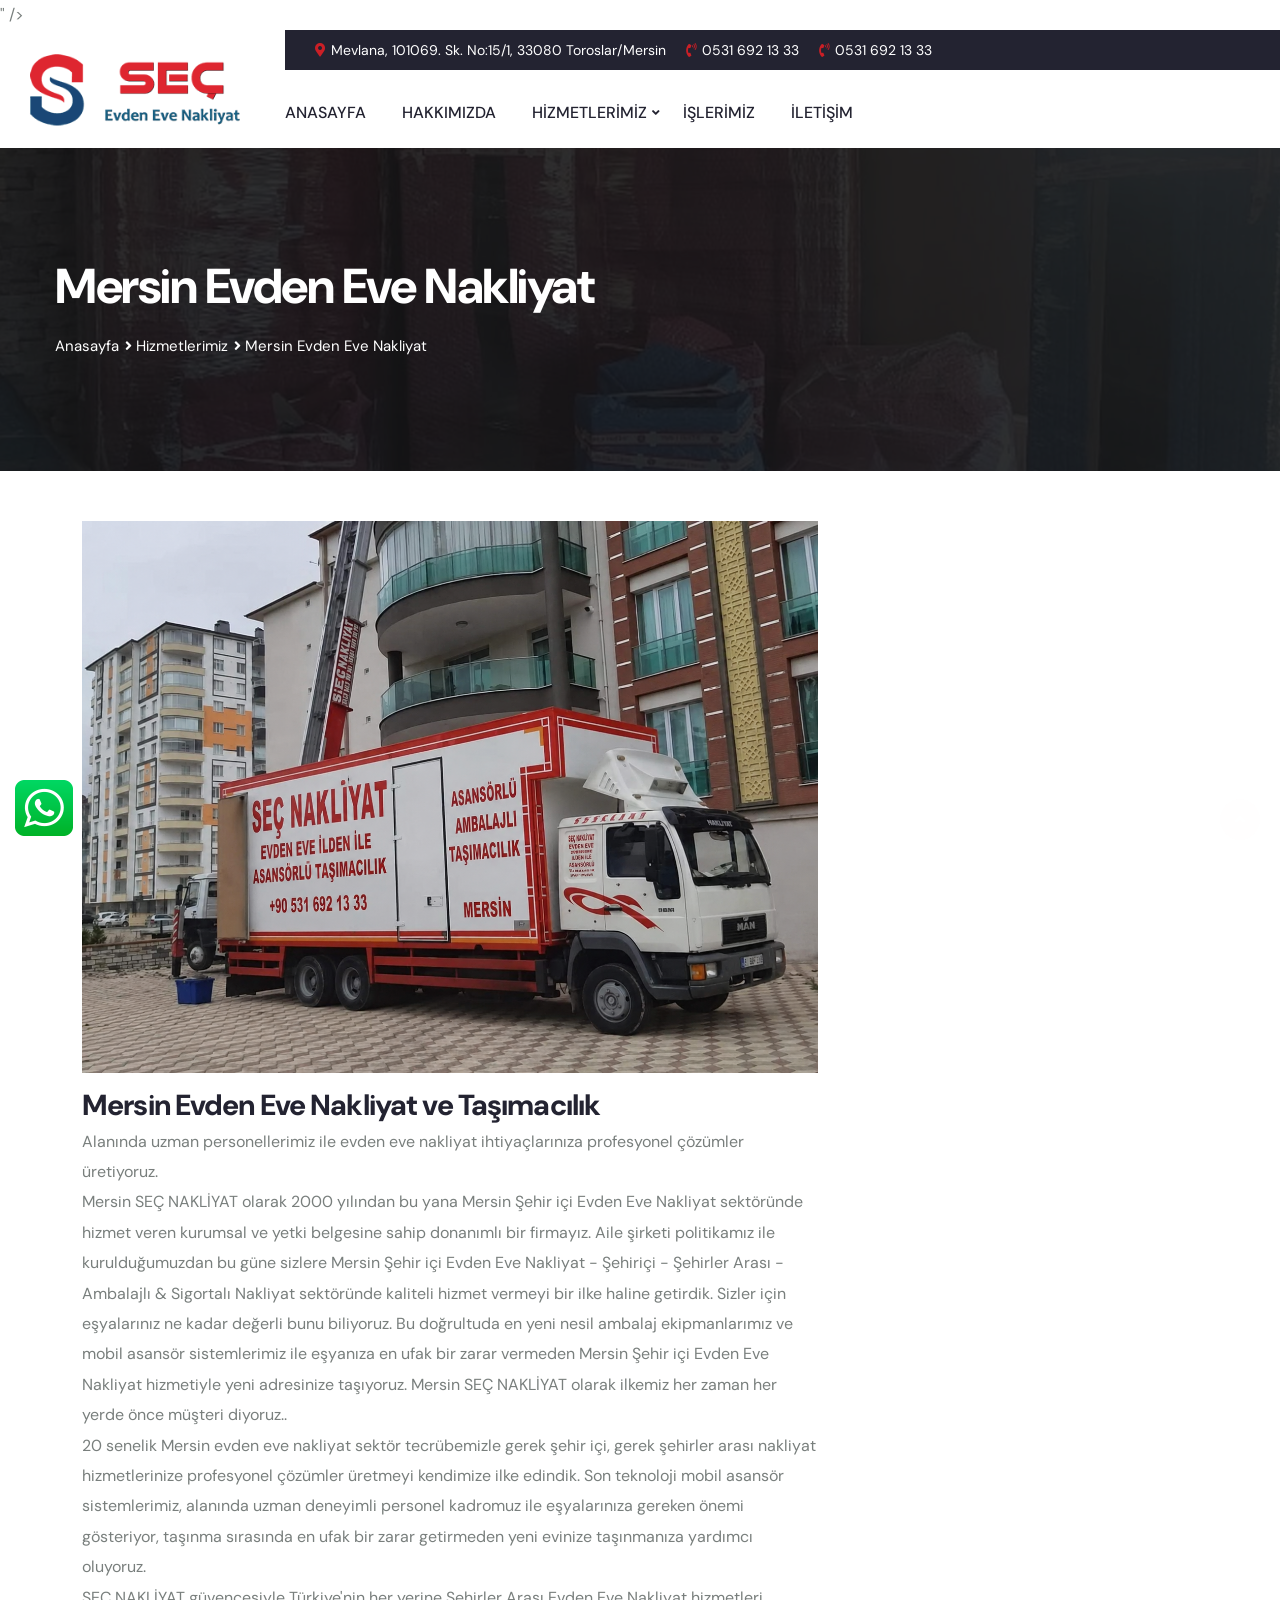
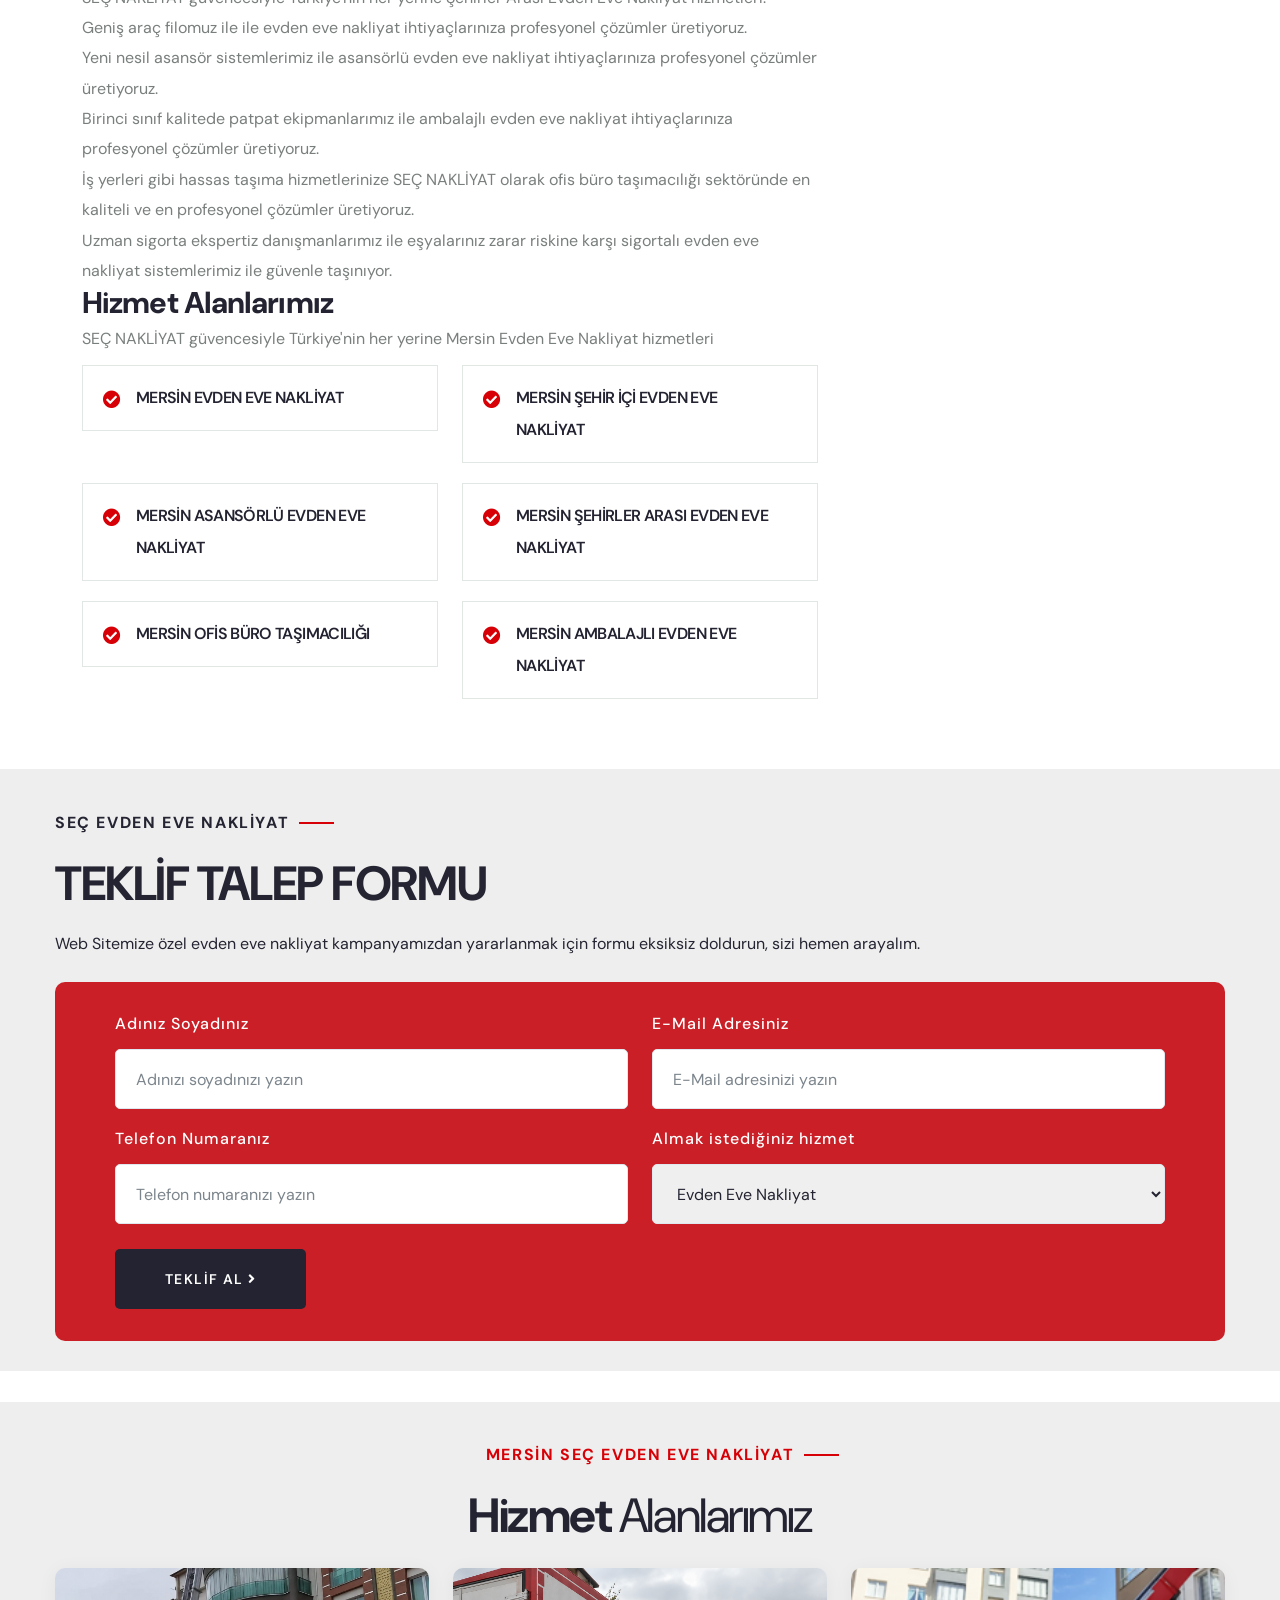
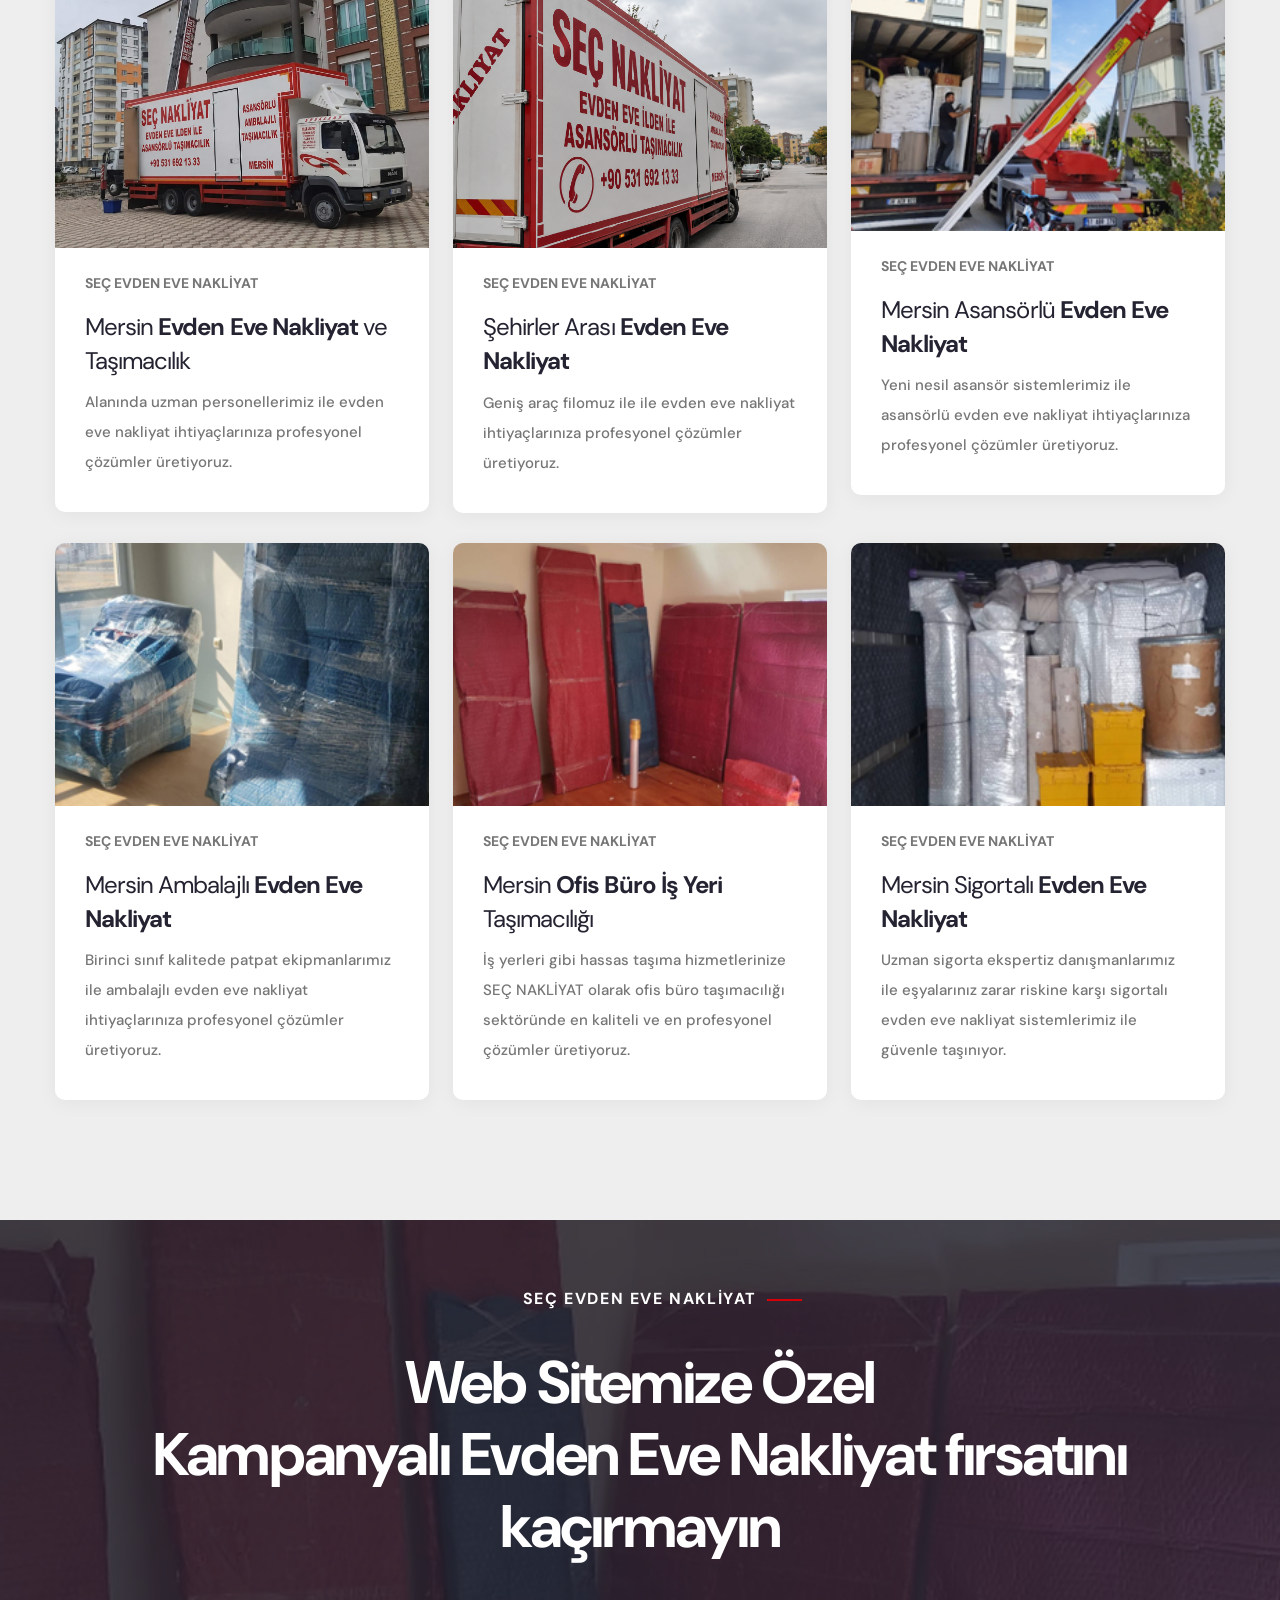
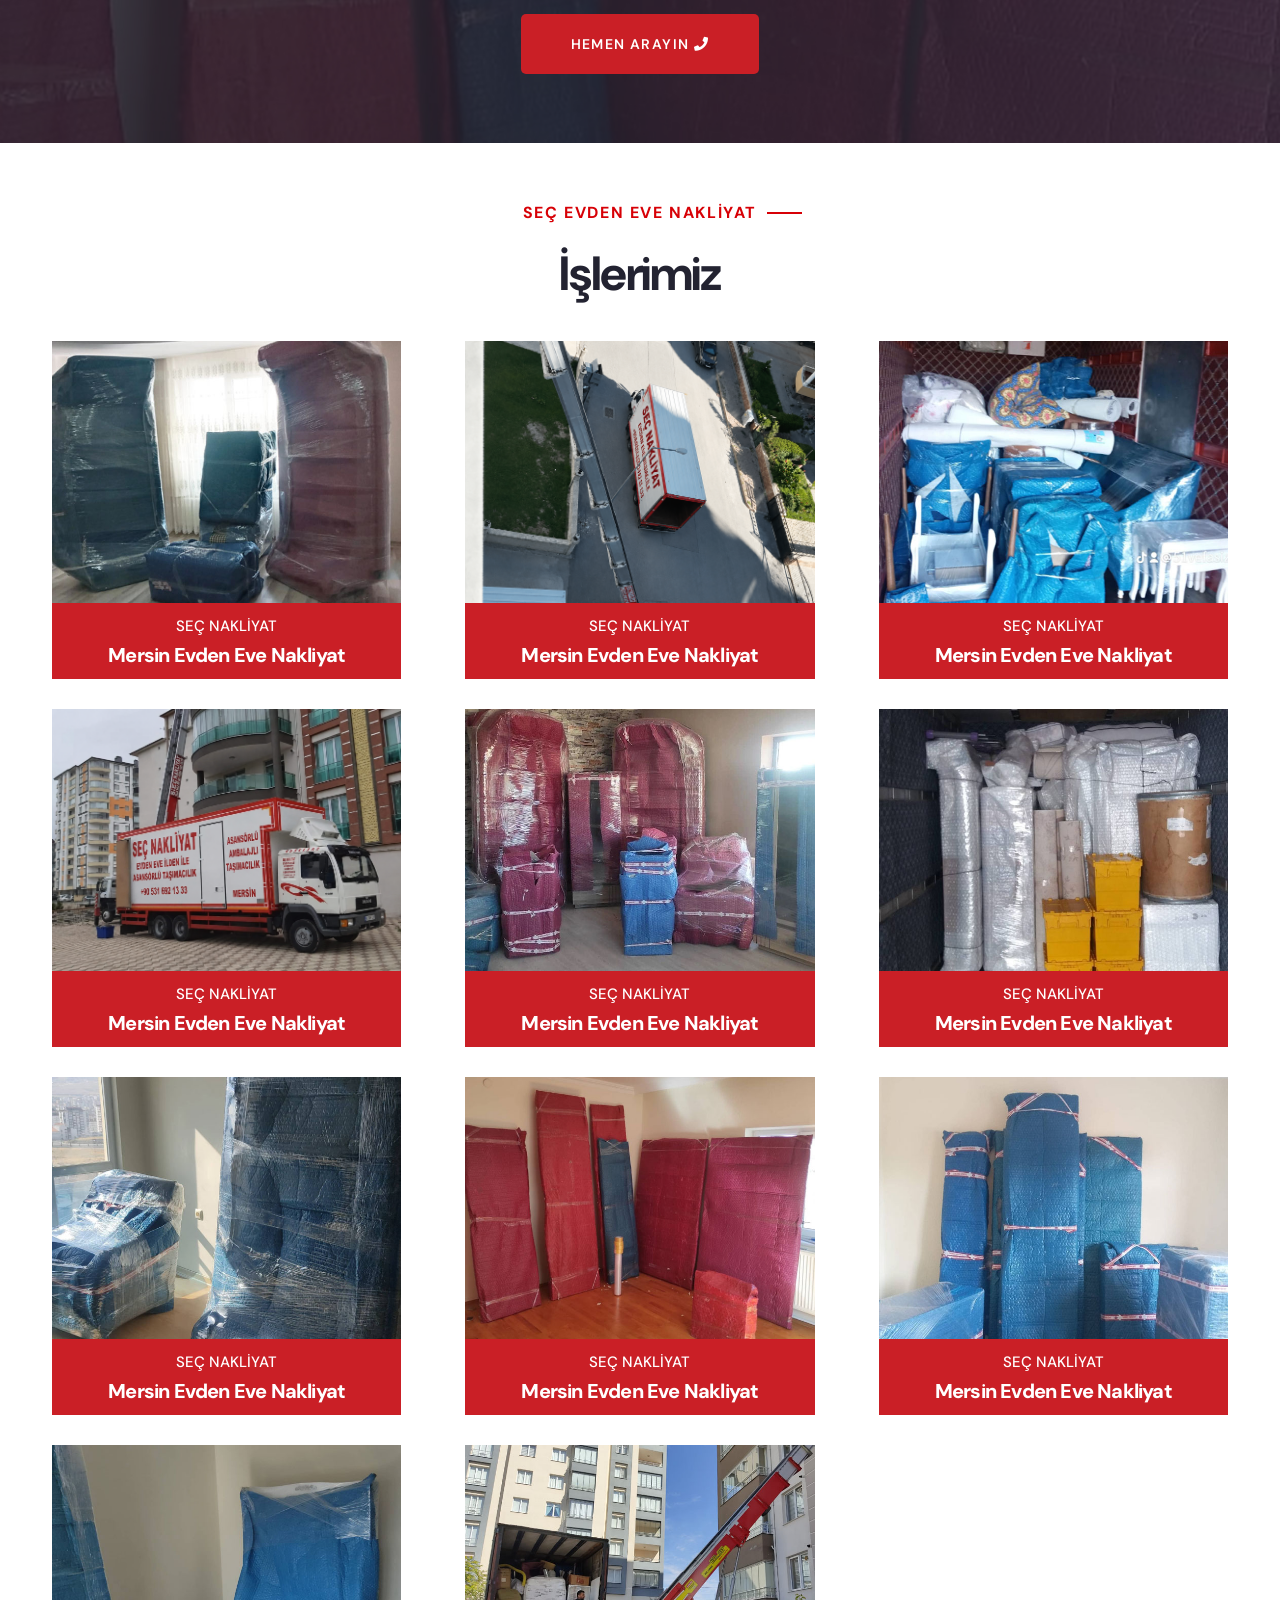
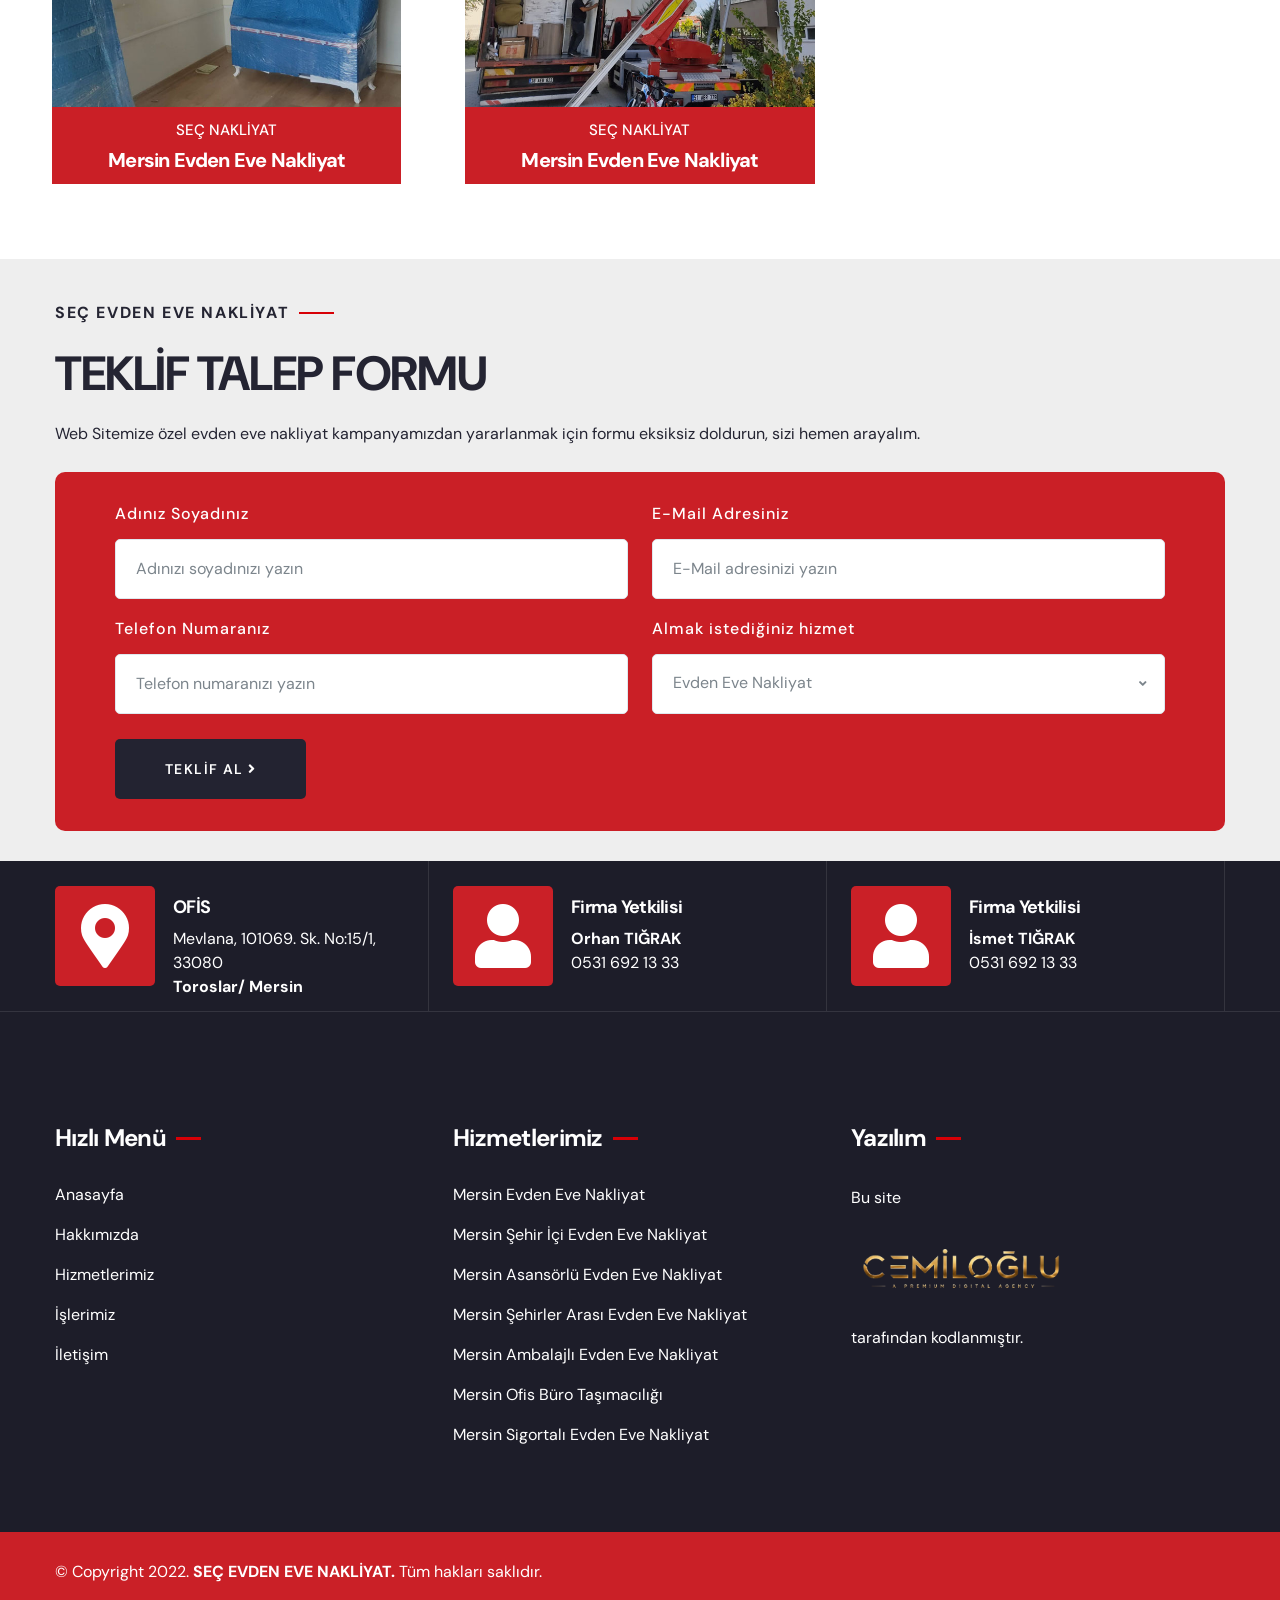
<file: mersin-evden-eve-nakliyat-ve-tasimacilik.html>
<!DOCTYPE html>
<html lang="tr">

<!-- Mirrored from nigdebillurnakliyat.com.tr/nigde-evden-eve-nakliyat-ve-tasimacilik.html by HTTrack Website Copier/3.x [XR&CO'2014], Sat, 30 May 2026 19:41:24 GMT -->
<!-- Added by HTTrack --><meta http-equiv="content-type" content="text/html;charset=UTF-8" /><!-- /Added by HTTrack -->
<head>
<meta charset="utf-8">
<title>SEÇ Mersin Evden Eve Nakliyat - Mersin Evden Eve Nakliyat</title>
<meta property="og:title" content="SEÇ Mersin Evden Eve Nakliyat ve Taşımacılık">
<meta name="keywords" content="SEÇ NAKLİYAT, Mersin SEÇ NAKLİYAT, Mersin Evden Eve Nakliyat ve Taşımacılık, 
Mersin Şehir içi Evden Eve Nakliyat ve Taşımacılık, Mersin Şehirler Arası Evden Eve Nakliyat ve Taşımacılık, Mersin Asansörlü Evden Eve Nakliyat ve Taşımacılık, Mersin Sigortalı Evden Eve Nakliyat ve Taşımacılık, Mersin Ambalajlı Nakliyat ve Taşımacılık"/>
<meta name="description" content="20 senelik Mersin evden eve nakliyat sektör tecrübemizle gerek şehir içi, 
gerek şehirler arası nakliyat hizmetlerinize profesyonel çözümler üretmeyi kendimize ilke edindik."/>
<link rel="shortcut icon" href="assets/frontend/images/logo/billur-nigde-evden-eve-nakliyat-favicon.png" type="image/x-icon">
<link rel="icon" href="assets/frontend/images/logo/billur-nigde-evden-eve-nakliyat-favicon.png" type="image/x-icon">
<meta property="og:image" content="assets/frontend/images/logo/billur-nigde-evden-eve-nakliyat-image.png" />  
<meta name="author" content="<img src="assets/frontend/images/logo/cemiloglu-logo.png" alt="Cemiloğlu Dijital Ajans" style="max-width:220px;height:auto;">" />
<link href="assets/frontend/css/bootstrap.min.css" rel="stylesheet">
<link href="assets/frontend/plugins/revolution/css/settings.css" rel="stylesheet" type="text/css">
<link href="assets/frontend/plugins/revolution/css/layers.css" rel="stylesheet" type="text/css">
<link href="assets/frontend/plugins/revolution/css/navigation.css" rel="stylesheet" type="text/css">
<link rel="preconnect" href="https://fonts.googleapis.com/"><link rel="preconnect" href="https://fonts.gstatic.com/" crossorigin>
<link href="https://fonts.googleapis.com/css2?family=DM+Sans:wght@400;500;700&amp;display=swap" rel="stylesheet">
<link href="assets/frontend/css/style.css" rel="stylesheet">
<link href="assets/frontend/css/responsive.css" rel="stylesheet">
<meta http-equiv="X-UA-Compatible" content="IE=edge">
<meta name="viewport" content="width=device-width, initial-scale=1.0, maximum-scale=1.0, user-scalable=0">
</head>
<body>

<div class="page-wrapper">
    
    <header class="main-header header-style-one">
        <div class="header-top">
            <div class="top-left">
                <ul class="list-style-one">
                    <li><i class="fa fa-map-marker-alt"></i> Mevlana, 101069. Sk. No:15/1, 33080 Toroslar/Mersin</li>
                    <li><i class="fa fa-phone-volume"></i><a href="tel:0531 692 13 33">0531 692 13 33</a></li>
                    <li><i class="fa fa-phone-volume"></i><a href="tel:0531 692 13 33">0531 692 13 33</a></li>
                </ul>
            </div>
        </div>
        
        <div class="header-lower">
            <div class="main-box">
                <div class="logo-box">
                    <div class="logo"><a href="index-2.html">
                    <img src="assets/frontend/images/logo/billur-nigde-evden-eve-nakliyat-logo.png" alt="SEÇ Mersin Evden Eve Nakliyat ve Taşımacılık" title="SEÇ Mersin Evden Eve Nakliyat ve Taşımacılık"></a></div>
                </div>
                <div class="nav-outer">
                    <nav class="nav main-menu">
                        <ul class="navigation">
                            <li><a href="index-2.html">ANASAYFA</a></li>
                            <li><a href="hakkimizda.html">HAKKIMIZDA</a></li>
                            <li class="dropdown"><a href="#">HİZMETLERİMİZ</a>
                                <ul>
                                    <li><a href="nigde-evden-eve-nakliyat-ve-tasimacilik.html">
                                    Mersin Evden Eve Nakliyat</a></li>
                                    <li><a href="mersin-sehir-ici-evden-eve-nakliyat-ve-tasimacilik.html">
                                    Mersin Şehir İçi Evden Eve Nakliyat</a></li>                        
                                    <li><a href="mersin-asansorlu-evden-eve-nakliyat-ve-tasimacilik.html">
                                    Mersin Asansörlü Evden Eve Nakliyat</a></li>
                                    <li><a href="mersin-sehirler-arasi-evden-eve-nakliyat-ve-tasimacilik.html">
                                    Mersin Şehirler Arası Evden Eve Nakliyat</a></li>
                                    <li><a href="mersin-ambalajli-evden-eve-nakliyat-ve-tasimacilik.html">
                                    Mersin Ambalajlı Evden Eve Nakliyat</a></li>
                                    <li><a href="mersin-ofis-buro-tasimaciligi.html">
                                    Mersin Ofis Büro Taşımacılığı</a></li>
                                    <li><a href="mersin-sigortali-evden-eve-nakliyat-ve-tasimacilik.html">
                                    Mersin Sigortalı Evden Eve Nakliyat</a></li>
                                </ul>
                            </li>
                            <li><a href="islerimiz.html">İŞLERİMİZ</a></li>
                            <li><a href="iletisim.html">İLETİŞİM</a></li>
                        </ul>
                    </nav>
                    <div class="outer-box">
                        <a href="teklif-talep-formu.html" class="theme-btn btn-style-one alternate">
                        <span class="btn-title">Teklif Talep Formu
                        <i class="fa fa-clipboard-list"></i></span></a>
                        <div class="mobile-nav-toggler"><span class="icon lnr-icon-bars"></span></div>
                    </div>
                </div>
            </div>
        </div>
        <div class="mobile-menu">
            <div class="menu-backdrop"></div>
            <nav class="menu-box">
                <div class="upper-box">
                    <div class="nav-logo"><a href="index-2.html">
                    <img src="assets/frontend/images/logo/billur-nigde-evden-eve-nakliyat-logo-mobil.png" alt="SEÇ Mersin Evden Eve Nakliyat ve Taşımacılık" title="SEÇ Mersin Evden Eve Nakliyat ve Taşımacılık"></a></div>
                    <div class="close-btn"><i class="icon fa fa-times"></i></div>
                </div>

                <ul class="navigation clearfix">
                </ul>
                <ul class="contact-list-one">
                    <li>
                        <div class="contact-info-box">
                            <i style="color:#fff;" class="fa fa-user"></i>
                            <span class="title">Orhan TIĞRAK</span>
                            <a href="tel:0531 692 13 33">0531 692 13 33</a>
                        </div>
                    </li>
                    <li>
                        <div class="contact-info-box">
                            <i style="color:#fff;" class="fa fa-user"></i>
                            <span class="title">İsmet TIĞRAK</span>
                            <a href="tel:0531 692 13 33">0531 692 13 33</a>
                        </div>
                    </li>
                </ul>
            </nav>
        </div>
        <div class="sticky-header">
            <div class="auto-container">
                <div class="inner-container">
                    <div class="logo">
                        <a href="index-2.html"><img src="assets/frontend/images/logo/billur-nigde-evden-eve-nakliyat-logo.png" alt="SEÇ Mersin Evden Eve Nakliyat ve Taşımacılık" title="SEÇ Mersin Evden Eve Nakliyat ve Taşımacılık"></a>
                    </div>
                    <div class="nav-outer">
                        <nav class="main-menu">
                            <div class="navbar-collapse show collapse clearfix">
                                <ul class="navigation clearfix">
                                </ul>
                            </div>
                        </nav>
                        <div class="mobile-nav-toggler"><span class="icon lnr-icon-bars"></span></div>
                    </div>
                </div>
            </div>
        </div>
    </header>

    <!--<div style="margin-bottom:50px;" id="carouselExampleControls" class="carousel slide" data-bs-ride="carousel">
      <div class="carousel-inner">
        <div class="carousel-item active">
          <a href="tel:0531 692 13 33"><img src="assets/frontend/images/banner/billur-nigde-evden-eve-nakliyat.jpg" class="d-block w-100" alt="SEÇ Mersin Evden Eve Nakliyat ve Taşımacılık" title="SEÇ Mersin Evden Eve Nakliyat ve Taşımacılık"></a>
        </div>
        <div class="carousel-item">
          <a href="tel:0531 692 13 33"><img src="assets/frontend/images/banner/billur-nigde-sehirler-arasi-evden-eve-nakliyat.jpg" class="d-block w-100" alt="SEÇ Mersin Evden Eve Nakliyat ve Taşımacılık" title="SEÇ Mersin Evden Eve Nakliyat ve Taşımacılık"></a>
        </div>
        <div class="carousel-item">
          <a href="tel:0531 692 13 33"><img src="assets/frontend/images/banner/billur-nigde-asansorlu-evden-eve-nakliyat.jpg" class="d-block w-100" alt="SEÇ Mersin Evden Eve Nakliyat ve Taşımacılık" title="SEÇ Mersin Evden Eve Nakliyat ve Taşımacılık"></a>
        </div>
        <div class="carousel-item">
          <a href="tel:0531 692 13 33"><img src="assets/frontend/images/banner/billur-nigde-ambalajli-evden-eve-nakliyat.jpg" class="d-block w-100" alt="SEÇ Mersin Evden Eve Nakliyat ve Taşımacılık" title="SEÇ Mersin Evden Eve Nakliyat ve Taşımacılık"></a>
        </div>          
      </div>
      <button class="carousel-control-prev" type="button" data-bs-target="#carouselExampleControls" data-bs-slide="prev">
        <span class="carousel-control-prev-icon" aria-hidden="true"></span>
        <span class="visually-hidden"></span>
      </button>
      <button class="carousel-control-next" type="button" data-bs-target="#carouselExampleControls" data-bs-slide="next">
        <span class="carousel-control-next-icon" aria-hidden="true"></span>
        <span class="visually-hidden"></span>
      </button>
    </div>-->
    <section class="page-title" style="background-image: url(assets/frontend/images/billur-nigde-evden-eve-nakliyat-sayfa-zemin-bg.jpg);">
		<div class="auto-container">
			<div class="title-outer">
				<h1 class="title">Mersin Evden Eve Nakliyat</h1>
				<ul class="page-breadcrumb">
					<li><a style="color:#fff; font-weight:400;" href="index-2.html">Anasayfa</a></li>					
					<li>Hizmetlerimiz</li>
                    <li>Mersin Evden Eve Nakliyat</li>
				</ul>
			</div>
		</div>
	</section>

    <section class="services-details">
        <div style="padding-top:50px; padding-bottom:50px;" class="container">
            <div class="row">

                <div class="col-xl-8 col-lg-8">
                    <div class="services-details__content">
                        <img src="assets/frontend/images/hizmetlerimiz/billur-nigde-evden-eve-nakliyat-detay.jpg" alt="SEÇ Mersin Evden Eve Nakliyat ve Taşımacılık" title="SEÇ Mersin Evden Eve Nakliyat ve Taşımacılık">
                        <h2 style="font-size:29px; margin-bottom:1px;">Mersin Evden Eve Nakliyat ve Taşımacılık</h2>
                        <p style="margin-bottom:0px;">Alanında uzman personellerimiz ile evden eve nakliyat ihtiyaçlarınıza profesyonel çözümler üretiyoruz.</p>
                        <p style="margin-bottom:0px;">Mersin SEÇ NAKLİYAT olarak 2000 yılından bu yana Mersin Şehir içi Evden Eve Nakliyat sektöründe hizmet veren kurumsal ve yetki belgesine sahip donanımlı bir firmayız. Aile şirketi politikamız ile kurulduğumuzdan bu güne sizlere Mersin Şehir içi Evden Eve Nakliyat - Şehiriçi - Şehirler Arası - Ambalajlı & Sigortalı Nakliyat sektöründe kaliteli hizmet vermeyi bir ilke haline getirdik. Sizler için eşyalarınız ne kadar değerli bunu biliyoruz. Bu doğrultuda en yeni nesil ambalaj ekipmanlarımız ve mobil asansör sistemlerimiz ile eşyanıza en ufak bir zarar vermeden Mersin Şehir içi Evden Eve Nakliyat hizmetiyle yeni adresinize taşıyoruz. Mersin SEÇ NAKLİYAT olarak ilkemiz her zaman her yerde önce müşteri diyoruz..</p>
                        <p style="margin-bottom:0px;">20 senelik Mersin evden eve nakliyat sektör tecrübemizle gerek şehir içi, gerek şehirler arası nakliyat hizmetlerinize profesyonel çözümler üretmeyi kendimize ilke edindik. Son teknoloji mobil asansör sistemlerimiz, alanında uzman deneyimli personel kadromuz ile eşyalarınıza gereken önemi gösteriyor, taşınma sırasında en ufak bir zarar getirmeden yeni evinize taşınmanıza yardımcı oluyoruz.</p>
                        <p style="margin-bottom:0px;">SEÇ NAKLİYAT güvencesiyle Türkiye'nin her yerine Şehirler Arası Evden Eve Nakliyat hizmetleri. </p>
                        <p style="margin-bottom:0px;">Geniş araç filomuz ile ile evden eve nakliyat ihtiyaçlarınıza profesyonel çözümler üretiyoruz.</p>
                        <p style="margin-bottom:0px;">Yeni nesil asansör sistemlerimiz ile asansörlü evden eve nakliyat ihtiyaçlarınıza profesyonel çözümler üretiyoruz.</p>
                        <p style="margin-bottom:0px;">Birinci sınıf kalitede patpat ekipmanlarımız ile ambalajlı evden eve nakliyat ihtiyaçlarınıza profesyonel çözümler üretiyoruz.</p>
                        <p style="margin-bottom:0px;">İş yerleri gibi hassas taşıma hizmetlerinize SEÇ NAKLİYAT olarak ofis büro taşımacılığı sektöründe en kaliteli ve en profesyonel çözümler üretiyoruz.</p>
                        <p style="margin-bottom:0px;">Uzman sigorta ekspertiz danışmanlarımız ile eşyalarınız zarar riskine karşı sigortalı evden eve nakliyat sistemlerimiz ile güvenle taşınıyor.</p>
                        
                        <div class="content">
                            <div class="text">
                                <h3 style="line-height:10px;">Hizmet Alanlarımız</h3>
                                <p style="margin-bottom:10px;">SEÇ NAKLİYAT güvencesiyle Türkiye'nin her yerine Mersin Evden Eve Nakliyat hizmetleri</p>
                            </div>
                            <div class="feature-list">
                                <div class="row clearfix">
                                    <div class="col-lg-6 col-md-6 col-sm-12 column">
                                        <div class="single-item">
                                            <div class="icon-box"><i class="fas fa-check-circle"></i></div>
                                            <h6 class="title">Mersin Evden Eve Nakliyat</h6>
                                        </div>
                                    </div>
                                    <div class="col-lg-6 col-md-6 col-sm-12 column">
                                        <div class="single-item">
                                            <div class="icon-box"><i class="fas fa-check-circle"></i></div>
                                            <h6 class="title">Mersin Şehir İçi Evden Eve Nakliyat</h6>
                                        </div>
                                    </div>
                                    <div class="col-lg-6 col-md-6 col-sm-12 column">
                                        <div class="single-item">
                                            <div class="icon-box"><i class="fas fa-check-circle"></i></div>
                                            <h6 class="title">Mersin Asansörlü Evden Eve Nakliyat</h6>
                                        </div>
                                    </div>
                                    <div class="col-lg-6 col-md-6 col-sm-12 column">
                                        <div class="single-item">
                                            <div class="icon-box"><i class="fas fa-check-circle"></i></div>
                                            <h6 class="title">Mersin Şehirler Arası Evden Eve Nakliyat</h6>
                                        </div>
                                    </div>
                                    <div class="col-lg-6 col-md-6 col-sm-12 column">
                                        <div class="single-item">
                                            <div class="icon-box"><i class="fas fa-check-circle"></i></div>
                                            <h6 class="title">Mersin Ofis Büro Taşımacılığı</h6>
                                        </div>
                                    </div>
                                    <div class="col-lg-6 col-md-6 col-sm-12 column">
                                        <div class="single-item">
                                            <div class="icon-box"><i class="fas fa-check-circle"></i></div>
                                            <h6 class="title">Mersin Ambalajlı Evden Eve Nakliyat</h6>
                                        </div>
                                    </div>
                                </div>
                            </div>
                        </div>

                    </div>
                </div>
                
            </div>
        </div>
    </section>

        <section style="background:#eee;" class="why-choose-us pull-up pb-0">
        <div class="auto-container">
            <div class="row">

                <div class="form-column col-lg-12 col-md-12 col-sm-12">
                    <div class="inner-column">
                        <div class="sec-title light">
                            <span style="color:#242432;" class="sub-title">SEÇ EVDEN EVE NAKLİYAT</span>
                            <h2 style="color:#242432;">TEKLİF TALEP FORMU</h2>
                            <p style="color:#242432;">Web Sitemize özel evden eve nakliyat kampanyamızdan yararlanmak için formu eksiksiz doldurun, sizi hemen arayalım.</p>
                        </div>                        
                        <div class="contact-form wow fadeInLeft">
                            <form id="iletisimkayit">
                                <div class="row">
                                    <div class="col-lg-6 col-md-12 col-sm-12 form-group">
                                        <label>Adınız Soyadınız</label>
                                        <input type="text" name="adsoyad" id="adsoyad" placeholder="Adınızı soyadınızı yazın" required="">
                                    </div>

                                    <div class="col-lg-6 col-md-6 col-sm-12 form-group">
                                        <label>E-Mail Adresiniz</label>
                                        <input type="email" name="email" id="email" placeholder="E-Mail adresinizi yazın" required="">
                                    </div>

                                    <div class="col-lg-6 col-md-6 col-sm-12 form-group">
                                        <label>Telefon Numaranız</label>
                                        <input type="text" name="telefon" id="telefon" placeholder="Telefon numaranızı yazın" required="">
                                    </div>
                                    
                                    <div class="col-lg-6 col-md-6 col-sm-12 form-group">
                                        <label>Almak istediğiniz hizmet</label>
                                        <select name="hizmet" id="hizmet" class="custom-select">
                                            <option value="Evden Eve Nakliyat">Evden Eve Nakliyat</option>
                                            <option value="Asansörlü Nakliyat">Asansörlü Nakliyat</option>
                                            <option value="Şehirler Arası Nakliyat">Şehirler Arası Nakliyat</option>
                                            <option value="Sigortalı Nakliyat">Sigortalı Nakliyat</option>
                                        </select>
                                    </div>
                                   

                                    <div class="col-lg-12 col-md-12 col-sm-12 form-group">
                                        <button class="theme-btn btn-style-two hvr-light" type="submit" name="submit-form"><span class="btn-title">TEKLİF AL <i class="fa fa-angle-right"></i></span></button>
                                    </div>

                                </div>
                            </form>
                        </div>

                    </div>
                </div>
            </div>
        </div>
    </section><br>


        <section style="background:#eee;" class="services-section">        
        <div class="anim-icons">
            <span class="icon icon-wave-line"></span>
        </div>

        <div class="auto-container">
            <div class="sec-title text-center">
                <span class="sub-title">Mersin SEÇ EVDEN EVE NAKLİYAT
                </span>
                <h2>Hizmet <span style="font-weight: 400;">Alanlarımız</span></h2>
            </div>

            <div class="row">

                <div class="service-block col-xl-4 col-lg-4 col-md-6 col-sm-12 wow fadeInUp">
                    <div class="inner-box ">
                        <div class="image-box">
                            <figure class="image">
                            <a href="nigde-evden-eve-nakliyat-ve-tasimacilik.html">
                            <img src="assets/frontend/images/hizmetlerimiz/billur-nigde-evden-eve-nakliyat.jpg" alt="SEÇ Mersin Evden Eve Nakliyat ve Taşımacılık" title="SEÇ Mersin Evden Eve Nakliyat ve Taşımacılık"></a></figure>
                        </div>
                        <div class="content-box">
                            <span class="sub-title">SEÇ Evden Eve Nakliyat</span>
                            <h4 style="font-weight:400;" class="title"><a href="nigde-evden-eve-nakliyat-ve-tasimacilik.html">Mersin <b>Evden Eve Nakliyat</b> ve Taşımacılık</a></h4>
                            <div class="text">Alanında uzman personellerimiz ile evden eve nakliyat ihtiyaçlarınıza profesyonel çözümler üretiyoruz.</div>
                        </div>
                    </div>
                </div>
                <div class="service-block col-xl-4 col-lg-4 col-md-6 col-sm-12 wow fadeInUp">
                    <div class="inner-box ">
                        <div class="image-box">
                            <figure class="image">
                            <a href="mersin-sehirler-arasi-evden-eve-nakliyat-ve-tasimacilik.html">
                            <img src="assets/frontend/images/hizmetlerimiz/billur-nigde-sehirler-arasi-evden-eve-nakliyat.jpg" alt="SEÇ Mersin Evden Eve Nakliyat ve Taşımacılık" title="SEÇ Mersin Evden Eve Nakliyat ve Taşımacılık"></a></figure>
                        </div>
                        <div class="content-box">
                            <span class="sub-title">SEÇ Evden Eve Nakliyat</span>
                            <h4 style="font-weight:400;" class="title"><a href="mersin-sehirler-arasi-evden-eve-nakliyat-ve-tasimacilik.html">Şehirler Arası <b>Evden Eve Nakliyat</b></a></h4>
                            <div class="text">Geniş araç filomuz ile ile evden eve nakliyat ihtiyaçlarınıza profesyonel çözümler üretiyoruz.</div>
                        </div>
                    </div>
                </div>  
                <div class="service-block col-xl-4 col-lg-4 col-md-6 col-sm-12 wow fadeInUp">
                    <div class="inner-box ">
                        <div class="image-box">
                            <figure class="image">
                            <a href="mersin-asansorlu-evden-eve-nakliyat-ve-tasimacilik.html">
                            <img src="assets/frontend/images/hizmetlerimiz/billur-nigde-asansorlu-evden-eve-nakliyat.jpg" alt="SEÇ Mersin Evden Eve Nakliyat ve Taşımacılık" title="SEÇ Mersin Evden Eve Nakliyat ve Taşımacılık"></a></figure>
                        </div>
                        <div class="content-box">
                            <span class="sub-title">SEÇ Evden Eve Nakliyat</span>
                            <h4 style="font-weight:400;" class="title"><a href="mersin-asansorlu-evden-eve-nakliyat-ve-tasimacilik.html">Mersin Asansörlü <b>Evden Eve Nakliyat</b></a></h4>
                            <div class="text">Yeni nesil asansör sistemlerimiz ile asansörlü evden eve nakliyat ihtiyaçlarınıza profesyonel çözümler üretiyoruz.</div>
                        </div>
                    </div>
                </div> 
                <div class="service-block col-xl-4 col-lg-4 col-md-6 col-sm-12 wow fadeInUp">
                    <div class="inner-box ">
                        <div class="image-box">
                            <figure class="image">
                            <a href="mersin-ambalajli-evden-eve-nakliyat-ve-tasimacilik.html">
                            <img src="assets/frontend/images/hizmetlerimiz/billur-nigde-ambalajli-evden-eve-nakliyat.jpg" alt="SEÇ Mersin Evden Eve Nakliyat ve Taşımacılık" title="SEÇ Mersin Evden Eve Nakliyat ve Taşımacılık"></a></figure>
                        </div>
                        <div class="content-box">
                            <span class="sub-title">SEÇ Evden Eve Nakliyat</span>
                            <h4 style="font-weight:400;" class="title"><a href="mersin-ambalajli-evden-eve-nakliyat-ve-tasimacilik.html">Mersin Ambalajlı <b>Evden Eve Nakliyat</b></a></h4>
                            <div class="text">Birinci sınıf kalitede patpat ekipmanlarımız ile ambalajlı evden eve nakliyat ihtiyaçlarınıza profesyonel çözümler üretiyoruz.</div>
                        </div>
                    </div>
                </div>     
                <div class="service-block col-xl-4 col-lg-4 col-md-6 col-sm-12 wow fadeInUp">
                    <div class="inner-box ">
                        <div class="image-box">
                            <figure class="image">
                            <a href="mersin-ofis-buro-tasimaciligi.html">
                            <img src="assets/frontend/images/hizmetlerimiz/billur-nigde-ofis-buro-tasimaciligi.jpg" alt="SEÇ Mersin Evden Eve Nakliyat ve Taşımacılık" title="SEÇ Mersin Evden Eve Nakliyat ve Taşımacılık"></a></figure>
                        </div>
                        <div class="content-box">
                            
                            <span class="sub-title">SEÇ Evden Eve Nakliyat</span>
                            <h4 style="font-weight:400;" class="title"><a href="mersin-ofis-buro-tasimaciligi.html">Mersin  <b>Ofis Büro İş Yeri </b> Taşımacılığı</a></h4>
                            <div class="text">İş yerleri gibi hassas taşıma hizmetlerinize SEÇ NAKLİYAT olarak ofis büro taşımacılığı sektöründe en kaliteli ve en profesyonel çözümler üretiyoruz.</div>
                        </div>
                    </div>
                </div>  
                <div class="service-block col-xl-4 col-lg-4 col-md-6 col-sm-12 wow fadeInUp">
                    <div class="inner-box ">
                        <div class="image-box">
                            <figure class="image">
                            <a href="mersin-sigortali-evden-eve-nakliyat-ve-tasimacilik.html">
                            <img src="assets/frontend/images/hizmetlerimiz/billur-nigde-sigortali-evden-eve-nakliyat.jpg" alt="SEÇ Mersin Evden Eve Nakliyat ve Taşımacılık" title="SEÇ Mersin Evden Eve Nakliyat ve Taşımacılık"></a></figure>
                        </div>
                        <div class="content-box">
                            <span class="sub-title">SEÇ Evden Eve Nakliyat</span>
                            <h4 style="font-weight:400;" class="title"><a href="mersin-sigortali-evden-eve-nakliyat-ve-tasimacilik.html">Mersin Sigortalı <b>Evden Eve Nakliyat</b></a></h4>
                            <div class="text">Uzman sigorta ekspertiz danışmanlarımız ile eşyalarınız zarar riskine karşı sigortalı evden eve nakliyat sistemlerimiz ile güvenle taşınıyor.</div>
                        </div>
                    </div>
                </div>                 

              


                
            </div>
        </div>
    </section>    
    <section class="call-to-action style-two" style="background-image: url(assets/frontend/images/sayfa-bg.jpg)">
        <div class="auto-container">
            <div class="outer-box">
                <div class="sec-title text-center light mb-0">
                    <div class="sub-title">SEÇ EVDEN EVE NAKLİYAT</div>
                    <h1>Web Sitemize Özel <br>Kampanyalı Evden Eve Nakliyat fırsatını kaçırmayın</h1>
                    <a href="tel:0531 692 13 33" class="theme-btn btn-style-one hvr-light">
                    <span class="btn-title">Hemen Arayın <i class="fa fa-phone"></i></span></a>
                </div>
            </div>
        </div>
    </section> 
    
    <section class="team-section">    
        <div class="auto-container">
            <div class="sec-title text-center">
                <span class="sub-title">SEÇ EVDEN EVE NAKLİYAT</span>
                <h2>İşlerimiz</h2>
            </div>
    
            <div class="row">
                
                <div class="team-block col-lg-4 col-md-6 col-sm-12">
                    <div class="inner-box">
                        <div class="image-box">
                            <figure class="image"><a href="tel:0531 692 13 33">
                            <img src="assets/uploads/galeri/537a8-billur-nigde-evden-eve-nakliyat-1.jpg" alt="SEÇ Mersin Evden Eve Nakliyat ve Taşımacılık" title="SEÇ Mersin Evden Eve Nakliyat ve Taşımacılık"></a></figure>                         
                        </div>
                        <div class="info-box">
                            <span class="designation">SEÇ NAKLİYAT</span>
                            <h4 style="font-size:20px;" class="name"><a href="tel:0531 692 13 33">Mersin Evden Eve Nakliyat</a></h4>
                        </div>
                    </div>
                </div>
                
                <div class="team-block col-lg-4 col-md-6 col-sm-12">
                    <div class="inner-box">
                        <div class="image-box">
                            <figure class="image"><a href="tel:0531 692 13 33">
                            <img src="assets/uploads/galeri/ba2a1-billur-nigde-evden-eve-nakliyat-2.jpg" alt="SEÇ Mersin Evden Eve Nakliyat ve Taşımacılık" title="SEÇ Mersin Evden Eve Nakliyat ve Taşımacılık"></a></figure>                         
                        </div>
                        <div class="info-box">
                            <span class="designation">SEÇ NAKLİYAT</span>
                            <h4 style="font-size:20px;" class="name"><a href="tel:0531 692 13 33">Mersin Evden Eve Nakliyat</a></h4>
                        </div>
                    </div>
                </div>
                
                <div class="team-block col-lg-4 col-md-6 col-sm-12">
                    <div class="inner-box">
                        <div class="image-box">
                            <figure class="image"><a href="tel:0531 692 13 33">
                            <img src="assets/uploads/galeri/c89b5-billur-nigde-evden-eve-nakliyat-3.jpg" alt="SEÇ Mersin Evden Eve Nakliyat ve Taşımacılık" title="SEÇ Mersin Evden Eve Nakliyat ve Taşımacılık"></a></figure>                         
                        </div>
                        <div class="info-box">
                            <span class="designation">SEÇ NAKLİYAT</span>
                            <h4 style="font-size:20px;" class="name"><a href="tel:0531 692 13 33">Mersin Evden Eve Nakliyat</a></h4>
                        </div>
                    </div>
                </div>
                
                <div class="team-block col-lg-4 col-md-6 col-sm-12">
                    <div class="inner-box">
                        <div class="image-box">
                            <figure class="image"><a href="tel:0531 692 13 33">
                            <img src="assets/uploads/galeri/d4627-billur-nigde-evden-eve-nakliyat-4.jpg" alt="SEÇ Mersin Evden Eve Nakliyat ve Taşımacılık" title="SEÇ Mersin Evden Eve Nakliyat ve Taşımacılık"></a></figure>                         
                        </div>
                        <div class="info-box">
                            <span class="designation">SEÇ NAKLİYAT</span>
                            <h4 style="font-size:20px;" class="name"><a href="tel:0531 692 13 33">Mersin Evden Eve Nakliyat</a></h4>
                        </div>
                    </div>
                </div>
                
                <div class="team-block col-lg-4 col-md-6 col-sm-12">
                    <div class="inner-box">
                        <div class="image-box">
                            <figure class="image"><a href="tel:0531 692 13 33">
                            <img src="assets/uploads/galeri/e65fe-billur-nigde-evden-eve-nakliyat-5.jpg" alt="SEÇ Mersin Evden Eve Nakliyat ve Taşımacılık" title="SEÇ Mersin Evden Eve Nakliyat ve Taşımacılık"></a></figure>                         
                        </div>
                        <div class="info-box">
                            <span class="designation">SEÇ NAKLİYAT</span>
                            <h4 style="font-size:20px;" class="name"><a href="tel:0531 692 13 33">Mersin Evden Eve Nakliyat</a></h4>
                        </div>
                    </div>
                </div>
                
                <div class="team-block col-lg-4 col-md-6 col-sm-12">
                    <div class="inner-box">
                        <div class="image-box">
                            <figure class="image"><a href="tel:0531 692 13 33">
                            <img src="assets/uploads/galeri/045a3-billur-nigde-evden-eve-nakliyat-6.jpg" alt="SEÇ Mersin Evden Eve Nakliyat ve Taşımacılık" title="SEÇ Mersin Evden Eve Nakliyat ve Taşımacılık"></a></figure>                         
                        </div>
                        <div class="info-box">
                            <span class="designation">SEÇ NAKLİYAT</span>
                            <h4 style="font-size:20px;" class="name"><a href="tel:0531 692 13 33">Mersin Evden Eve Nakliyat</a></h4>
                        </div>
                    </div>
                </div>
                
                <div class="team-block col-lg-4 col-md-6 col-sm-12">
                    <div class="inner-box">
                        <div class="image-box">
                            <figure class="image"><a href="tel:0531 692 13 33">
                            <img src="assets/uploads/galeri/13fd1-billur-nigde-evden-eve-nakliyat-7.jpg" alt="SEÇ Mersin Evden Eve Nakliyat ve Taşımacılık" title="SEÇ Mersin Evden Eve Nakliyat ve Taşımacılık"></a></figure>                         
                        </div>
                        <div class="info-box">
                            <span class="designation">SEÇ NAKLİYAT</span>
                            <h4 style="font-size:20px;" class="name"><a href="tel:0531 692 13 33">Mersin Evden Eve Nakliyat</a></h4>
                        </div>
                    </div>
                </div>
                
                <div class="team-block col-lg-4 col-md-6 col-sm-12">
                    <div class="inner-box">
                        <div class="image-box">
                            <figure class="image"><a href="tel:0531 692 13 33">
                            <img src="assets/uploads/galeri/21f86-billur-nigde-evden-eve-nakliyat-8.jpg" alt="SEÇ Mersin Evden Eve Nakliyat ve Taşımacılık" title="SEÇ Mersin Evden Eve Nakliyat ve Taşımacılık"></a></figure>                         
                        </div>
                        <div class="info-box">
                            <span class="designation">SEÇ NAKLİYAT</span>
                            <h4 style="font-size:20px;" class="name"><a href="tel:0531 692 13 33">Mersin Evden Eve Nakliyat</a></h4>
                        </div>
                    </div>
                </div>
                
                <div class="team-block col-lg-4 col-md-6 col-sm-12">
                    <div class="inner-box">
                        <div class="image-box">
                            <figure class="image"><a href="tel:0531 692 13 33">
                            <img src="assets/uploads/galeri/2b690-billur-nigde-evden-eve-nakliyat-9.jpg" alt="SEÇ Mersin Evden Eve Nakliyat ve Taşımacılık" title="SEÇ Mersin Evden Eve Nakliyat ve Taşımacılık"></a></figure>                         
                        </div>
                        <div class="info-box">
                            <span class="designation">SEÇ NAKLİYAT</span>
                            <h4 style="font-size:20px;" class="name"><a href="tel:0531 692 13 33">Mersin Evden Eve Nakliyat</a></h4>
                        </div>
                    </div>
                </div>
                
                <div class="team-block col-lg-4 col-md-6 col-sm-12">
                    <div class="inner-box">
                        <div class="image-box">
                            <figure class="image"><a href="tel:0531 692 13 33">
                            <img src="assets/uploads/galeri/3d4e2-billur-nigde-evden-eve-nakliyat-10.jpg" alt="SEÇ Mersin Evden Eve Nakliyat ve Taşımacılık" title="SEÇ Mersin Evden Eve Nakliyat ve Taşımacılık"></a></figure>                         
                        </div>
                        <div class="info-box">
                            <span class="designation">SEÇ NAKLİYAT</span>
                            <h4 style="font-size:20px;" class="name"><a href="tel:0531 692 13 33">Mersin Evden Eve Nakliyat</a></h4>
                        </div>
                    </div>
                </div>
                
                <div class="team-block col-lg-4 col-md-6 col-sm-12">
                    <div class="inner-box">
                        <div class="image-box">
                            <figure class="image"><a href="tel:0531 692 13 33">
                            <img src="assets/uploads/galeri/4ae23-billur-nigde-evden-eve-nakliyat-11.jpg" alt="SEÇ Mersin Evden Eve Nakliyat ve Taşımacılık" title="SEÇ Mersin Evden Eve Nakliyat ve Taşımacılık"></a></figure>                         
                        </div>
                        <div class="info-box">
                            <span class="designation">SEÇ NAKLİYAT</span>
                            <h4 style="font-size:20px;" class="name"><a href="tel:0531 692 13 33">Mersin Evden Eve Nakliyat</a></h4>
                        </div>
                    </div>
                </div>
                
            </div>
        </div>
    </section>        <section style="background:#eee;" class="why-choose-us pull-up pb-0">
        <div class="auto-container">
            <div class="row">

                <div class="form-column col-lg-12 col-md-12 col-sm-12">
                    <div class="inner-column">
                        <div class="sec-title light">
                            <span style="color:#242432;" class="sub-title">SEÇ EVDEN EVE NAKLİYAT</span>
                            <h2 style="color:#242432;">TEKLİF TALEP FORMU</h2>
                            <p style="color:#242432;">Web Sitemize özel evden eve nakliyat kampanyamızdan yararlanmak için formu eksiksiz doldurun, sizi hemen arayalım.</p>
                        </div>                        
                        <div class="contact-form wow fadeInLeft">
                            <form id="iletisimkayit">
                                <div class="row">
                                    <div class="col-lg-6 col-md-12 col-sm-12 form-group">
                                        <label>Adınız Soyadınız</label>
                                        <input type="text" name="adsoyad" id="adsoyad" placeholder="Adınızı soyadınızı yazın" required="">
                                    </div>

                                    <div class="col-lg-6 col-md-6 col-sm-12 form-group">
                                        <label>E-Mail Adresiniz</label>
                                        <input type="email" name="email" id="email" placeholder="E-Mail adresinizi yazın" required="">
                                    </div>

                                    <div class="col-lg-6 col-md-6 col-sm-12 form-group">
                                        <label>Telefon Numaranız</label>
                                        <input type="text" name="telefon" id="telefon" placeholder="Telefon numaranızı yazın" required="">
                                    </div>
                                    
                                    <div class="col-lg-6 col-md-6 col-sm-12 form-group">
                                        <label>Almak istediğiniz hizmet</label>
                                        <select name="hizmet" id="hizmet" class="custom-select">
                                            <option value="Evden Eve Nakliyat">Evden Eve Nakliyat</option>
                                            <option value="Asansörlü Nakliyat">Asansörlü Nakliyat</option>
                                            <option value="Şehirler Arası Nakliyat">Şehirler Arası Nakliyat</option>
                                            <option value="Sigortalı Nakliyat">Sigortalı Nakliyat</option>
                                        </select>
                                    </div>
                                   

                                    <div class="col-lg-12 col-md-12 col-sm-12 form-group">
                                        <button class="theme-btn btn-style-two hvr-light" type="submit" name="submit-form"><span class="btn-title">TEKLİF AL <i class="fa fa-angle-right"></i></span></button>
                                    </div>

                                </div>
                            </form>
                        </div>

                    </div>
                </div>
            </div>
        </div>
    </section>
    <footer style="background:#1d1d29;" class="main-footer">       

        <div class="contacts-outer">
            <div class="auto-container">
                <div class="row">
                    
                    <div class="contact-info-block col-lg-4 col-md-6 col-sm-12 wow fadeInRight">
                        <div class="inner-box">
                            <div class="icon-box"><i class="fa fa-map-marker-alt"></i></div>
                            <h4 class="title">OFİS</h4>
                            <div class="text"> Mevlana, 101069. Sk. No:15/1, 33080 <b><br> Toroslar/ Mersin</b></div>
                        </div>
                    </div>
                    <div class="contact-info-block col-lg-4 col-md-6 col-sm-12 wow fadeInRight">
                        <div class="inner-box">
                            <div class="icon-box"><i class="fa fa-user"></i></div>
                            <h4 class="title">Firma Yetkilisi</h4>
                            <div class="text">                                
                            <a href="tel:0531 692 13 33"><b>Orhan TIĞRAK</b></a><br>
                            <a href="tel:0531 692 13 33">0531 692 13 33</a></div>
                        </div>
                    </div>                    
                    <div class="contact-info-block col-lg-4 col-md-6 col-sm-12 wow fadeInRight">
                        <div class="inner-box">
                            <div class="icon-box"><i class="fa fa-user"></i></div>
                            <h4 class="title">Firma Yetkilisi</h4>
                            <div class="text">                                
                            <a href="tel:0531 692 13 331"><b>İsmet TIĞRAK</b></a><br>
                            <a href="tel:0531 692 13 33">0531 692 13 33</a></div>
                        </div>
                    </div> 
                </div>
            </div>
        </div>

        <div class="widgets-section">
            <div class="auto-container">
                <div class="row">
                    
                    <div class="footer-column col-xl-4 col-lg-3 col-md-6 col-sm-12">
                        <div class="footer-widget">
                            <h3 class="widget-title">Hızlı Menü</h3>
                            <ul class="user-links">
                                <li><a href="index-2.html">Anasayfa</a></li>
                                <li><a href="hakkimizda.html">Hakkımızda</a></li>
                                <li><a href="nigde-evden-eve-nakliyat-ve-tasimacilik.html">Hizmetlerimiz</a></li>
                                <li><a href="islerimiz.html">İşlerimiz</a></li>
                                <li><a href="iletisim.html">İletişim</a></li>
                            </ul>
                        </div>
                    </div>
                    <div class="footer-column col-xl-4 col-lg-3 col-md-6 col-sm-12">
                        <div class="footer-widget">
                            <h3 class="widget-title">Hizmetlerimiz</h3>
                            <ul class="user-links">
                              <li><a href="nigde-evden-eve-nakliyat-ve-tasimacilik.html">
                              Mersin Evden Eve Nakliyat</a></li>
                              <li><a href="mersin-sehir-ici-evden-eve-nakliyat-ve-tasimacilik.html">
                              Mersin Şehir İçi Evden Eve Nakliyat</a></li>                        
                              <li><a href="mersin-asansorlu-evden-eve-nakliyat-ve-tasimacilik.html">
                              Mersin Asansörlü Evden Eve Nakliyat</a></li>
                              <li><a href="mersin-sehirler-arasi-evden-eve-nakliyat-ve-tasimacilik.html">
                              Mersin Şehirler Arası Evden Eve Nakliyat</a></li>
                              <li><a href="mersin-ambalajli-evden-eve-nakliyat-ve-tasimacilik.html">
                              Mersin Ambalajlı Evden Eve Nakliyat</a></li>
                              <li><a href="mersin-ofis-buro-tasimaciligi.html">
                              Mersin Ofis Büro Taşımacılığı</a></li>
                              <li><a href="mersin-sigortali-evden-eve-nakliyat-ve-tasimacilik.html">
                              Mersin Sigortalı Evden Eve Nakliyat</a></li>
                            </ul>
                        </div>
                    </div> 
                    
                    <div class="footer-column col-xl-4 col-lg-5 col-md-6 col-sm-12">
                        <div class="footer-widget">
                            <h3 class="widget-title">Yazılım</h3>
                            <div class="widget-content">
                                <div class="subscribe-form">
                                   <p style="color:#fff;">Bu site<br><strong style="font-weight:bold;">
                                    <a style="color:#fff;" href="https://cemiloğluajans.com/"><span><img src="assets/frontend/images/logo/cemiloglu-logo.png" alt="Cemiloğlu Dijital Ajans" style="max-width:220px;height:auto;"> </span>
                                    </a></strong> <br>tarafından kodlanmıştır. </p>
                                </div>
                            </div>
                        </div>
                    </div>

                </div>
            </div>
        </div>
        <div class="footer-bottom">
            <div class="auto-container">
                <div class="inner-container">
                    <div class="copyright-text">
                        <p style="color:#fff;">&copy; Copyright 2022.<a style="color:#fff; font-weight:700;" href="index-2.html"> SEÇ EVDEN EVE NAKLİYAT.</a> Tüm hakları saklıdır.</p>
                    </div>                    
                </div>
            </div>
        </div>
    </footer>
</div>



    <style type="text/css">

        .yorum-teklif {
        height: 50px !important;
        background-color: #191d29 !important;
        color: #fff !important;
        text-align: center !important;
        font-size: 17px !important;
        position: fixed;
        bottom: 0px !important;
        z-index: 99999;
        width: 50% !important;
        padding-top: 11px;
        }
        .yorum-teklif-2 {
        height: 50px !important;
        background-color: #cf212a !important;
        color: #fff !important;
        text-align: center !important;
        font-size: 17px !important;
        position: fixed;
        bottom: 0px !important;
        z-index: 99999;
        width: 50% !important;
        padding-top: 11px;
        right: 0px;
        }        

        .telefon {
        position: fixed;
        width: 100px;
        bottom: 60px;
        left: -6px;
        color: #fff;
        text-align: center;
        font-size: 30px;
        z-index: 100;
        }    
        
        .wp {
        position: fixed;
        width: 100px;
        bottom: 60px;
        left: -6px;
        color: #fff;
        text-align: center;
        font-size: 30px;
        z-index: 100;
        }         


    .yorum-teklif.hidden-xs .fa {
        padding: 0 8px;
    }

    @media only screen and (min-width: 720px) {
    .yorum-teklif{
        display: none !important;

    }}
        
    .yorum-teklif-2.hidden-xs .fa {
        padding: 0 8px;
    }

    @media only screen and (min-width: 720px) {
    .yorum-teklif-2{
        display: none !important;

    }        

    }

    </style>

        <a href="https://wa.me/+905415519451?text=Merhaba,%20Evden%20Eve%20Nakliyat%20hizmeti%20almak%20i%c3%a7in%20size%20web%20siteniz%20%c3%bczerinden%20ula%c5%9f%c4%b1yorum." class="wp">
            <img src="assets/frontend/images/whatsapp.png" alt="Mersin Evden Eve Nakliyat" title="Mersin Evden Eve Nakliyat">
        </a>

        <div class="yorum-teklif hidden-xs ">
            <a style="color:#fff !important;" href="tel:0531 692 13 33"><i class="fa fa-phone-volume"></i><b>ALO </b>NAKLİYE</a>
        </div>
        <div class="yorum-teklif-2 hidden-xs ">
            
            <a style="color:#fff !important;" href="teklif-talep-formu.html"><i style="padding: 0 8px;" class="fa fa-clipboard"></i><b>TEKLİF</b> FORMU</a>
        </div>

<div class="scroll-to-top scroll-to-target" data-target="html"><span class="fa fa-angle-up"></span></div>
<script src="assets/frontend/js/jquery.js"></script> 
<script src="assets/frontend/js/popper.min.js"></script>
<script src="assets/frontend/plugins/revolution/js/jquery.themepunch.revolution.min.js"></script>
<script src="assets/frontend/plugins/revolution/js/jquery.themepunch.tools.min.js"></script>
<script src="assets/frontend/plugins/revolution/js/extensions/revolution.extension.actions.min.js"></script>
<script src="assets/frontend/plugins/revolution/js/extensions/revolution.extension.carousel.min.js"></script>
<script src="assets/frontend/plugins/revolution/js/extensions/revolution.extension.kenburn.min.js"></script>
<script src="assets/frontend/plugins/revolution/js/extensions/revolution.extension.layeranimation.min.js"></script>
<script src="assets/frontend/plugins/revolution/js/extensions/revolution.extension.migration.min.js"></script>
<script src="assets/frontend/plugins/revolution/js/extensions/revolution.extension.navigation.min.js"></script>
<script src="assets/frontend/plugins/revolution/js/extensions/revolution.extension.parallax.min.js"></script>
<script src="assets/frontend/plugins/revolution/js/extensions/revolution.extension.slideanims.min.js"></script>
<script src="assets/frontend/plugins/revolution/js/extensions/revolution.extension.video.min.js"></script>
<script src="assets/frontend/js/main-slider-script.js"></script>
<script src="assets/frontend/js/bootstrap.min.js"></script>
<script src="assets/frontend/js/jquery.fancybox.js"></script>
<script src="assets/frontend/js/jquery-ui.js"></script>
<script src="assets/frontend/js/wow.js"></script>
<script src="assets/frontend/js/appear.js"></script>
<script src="assets/frontend/js/select2.min.js"></script>
<script src="assets/frontend/js/swiper.min.js"></script>
<script src="assets/frontend/js/owl.js"></script>
<script src="assets/frontend/js/script.js"></script>
</body>

<!-- Mirrored from nigdebillurnakliyat.com.tr/nigde-evden-eve-nakliyat-ve-tasimacilik.html by HTTrack Website Copier/3.x [XR&CO'2014], Sat, 30 May 2026 19:41:25 GMT -->
</html>
</file>
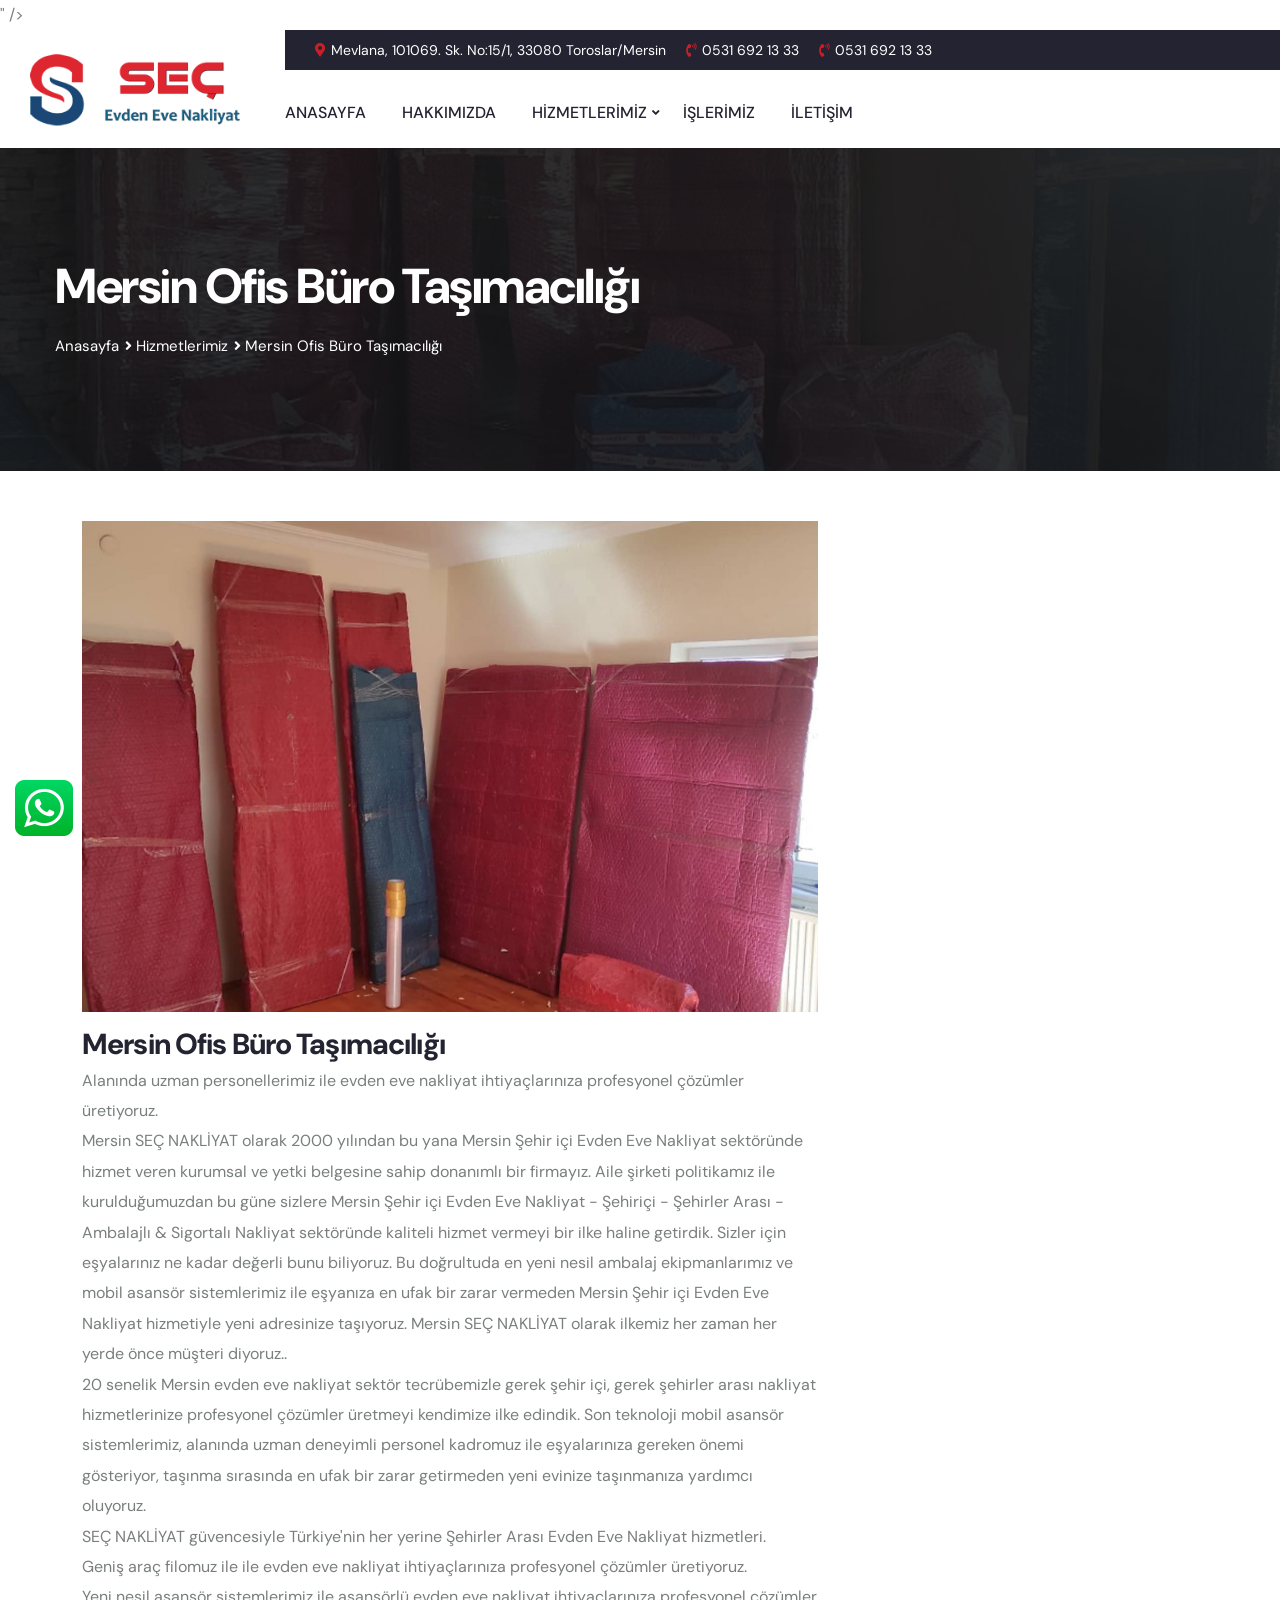
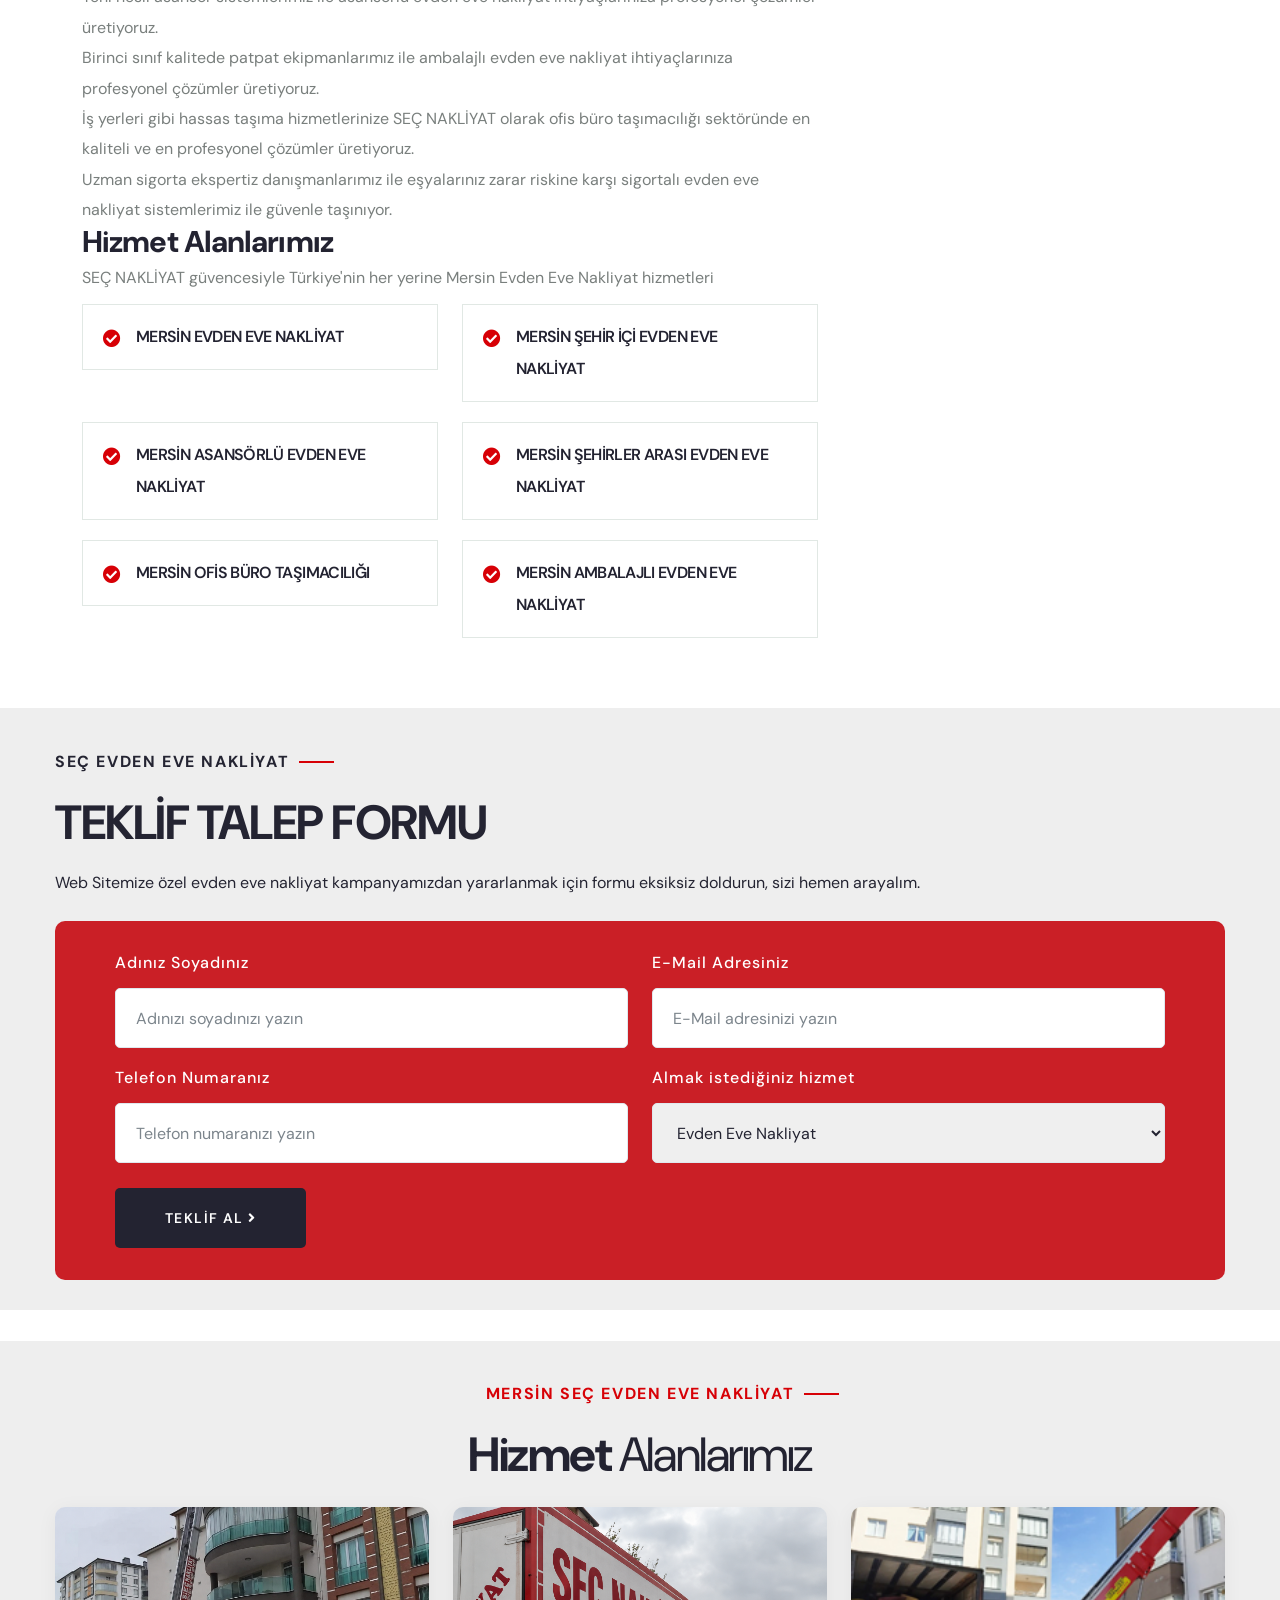
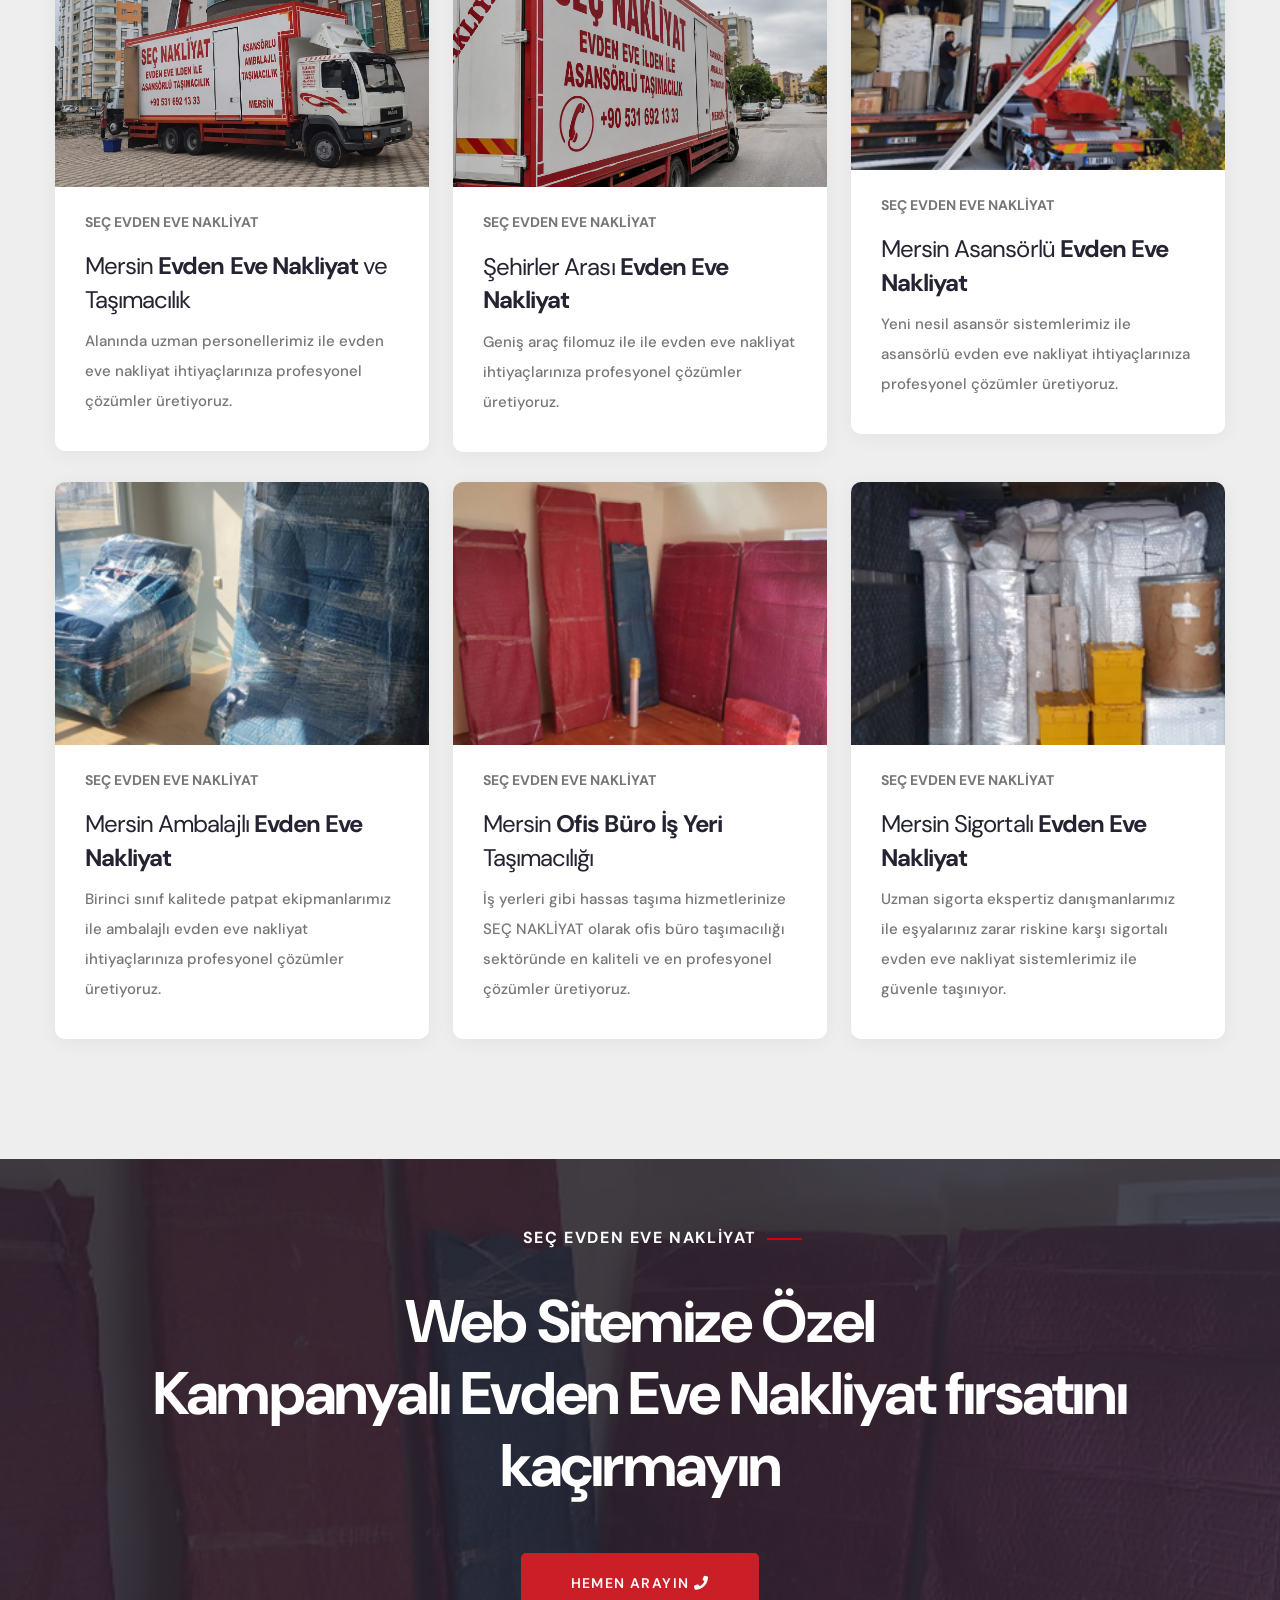
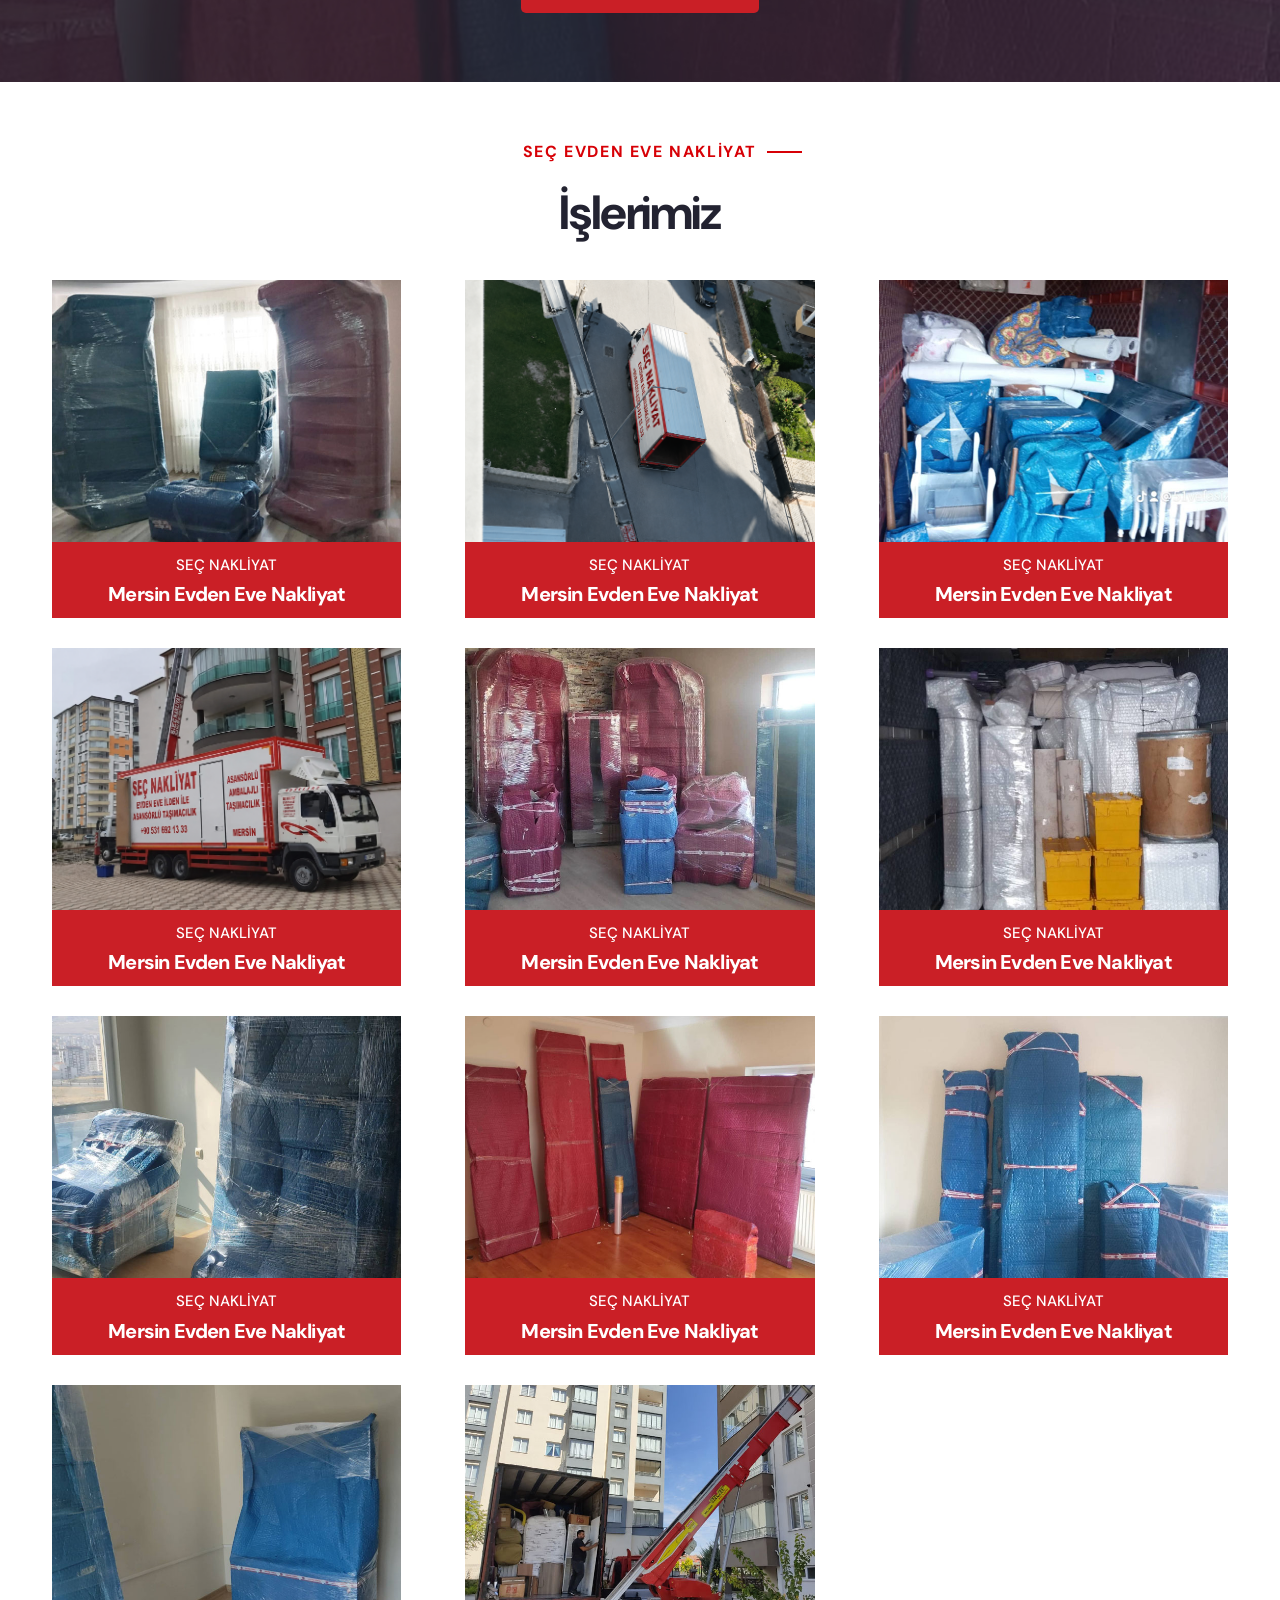
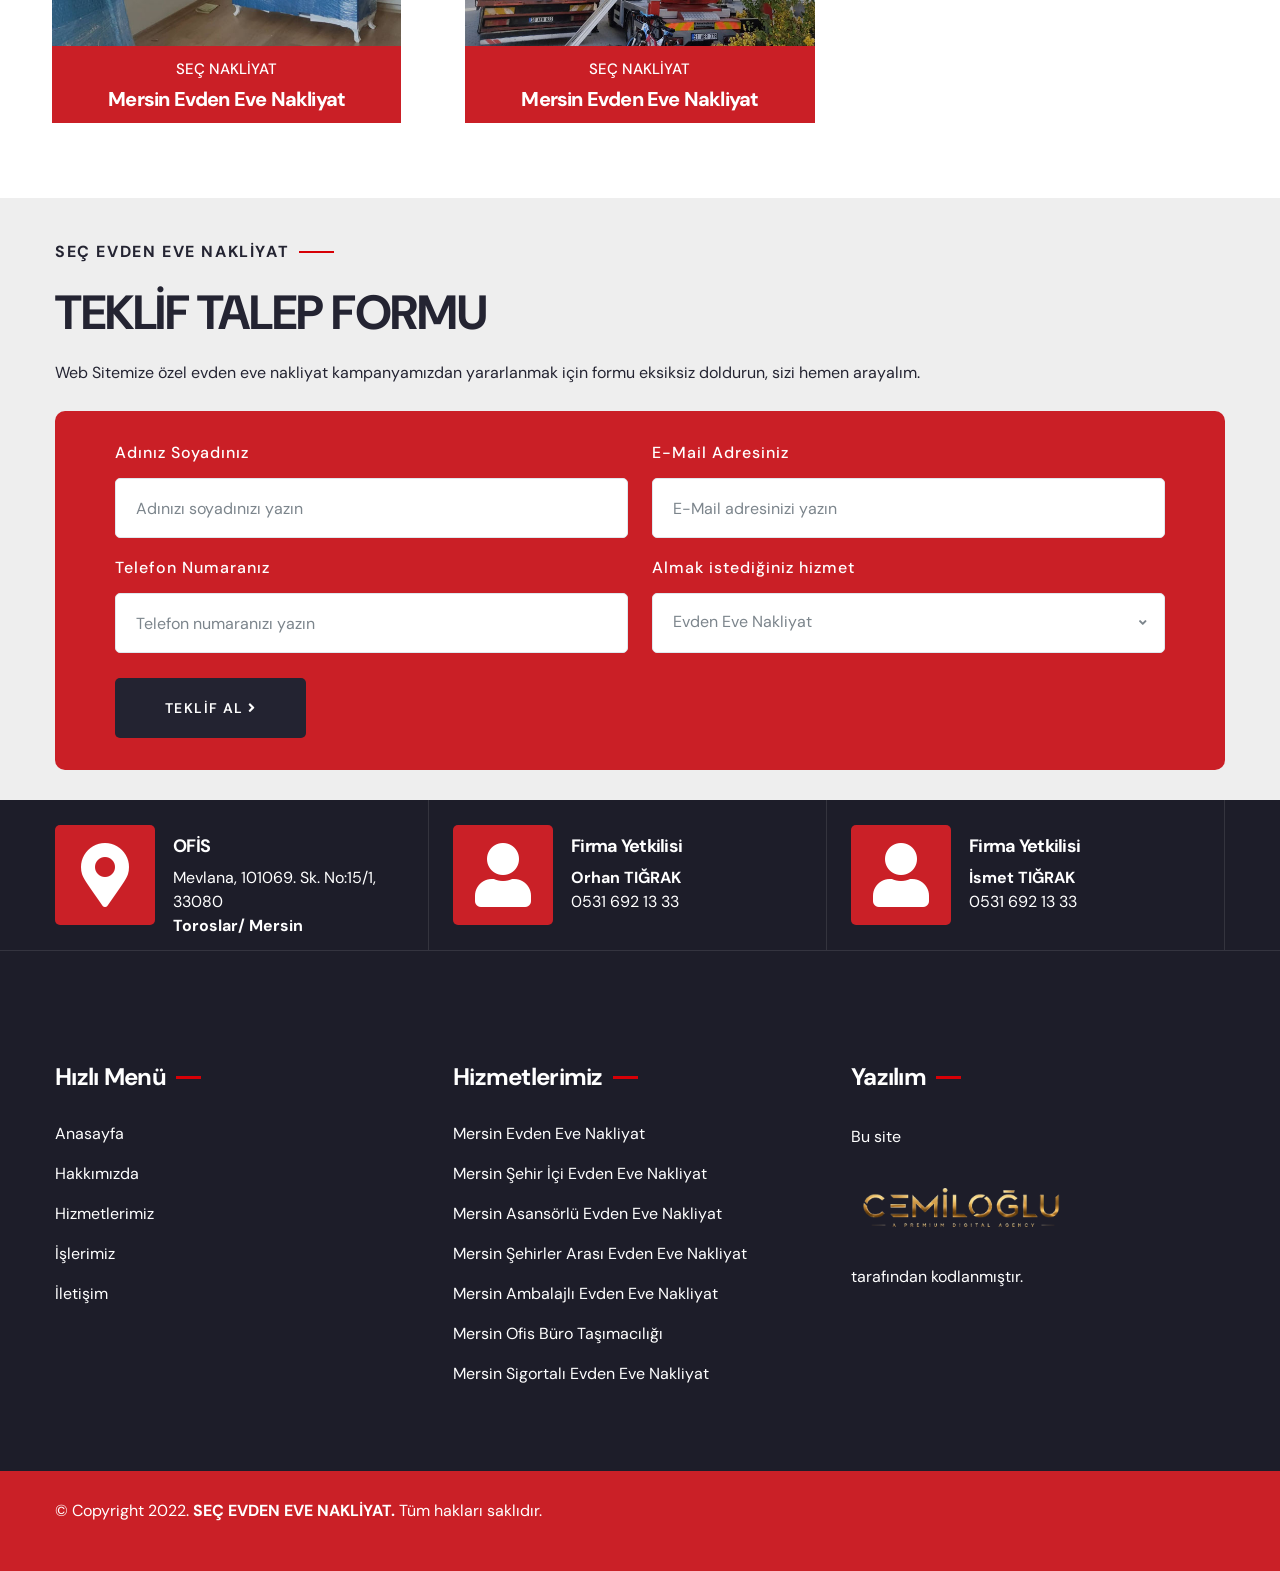
<file: mersin-ofis-buro-tasimaciligi.html>
<!DOCTYPE html>
<html lang="tr">

<!-- Mirrored from nigdebillurnakliyat.com.tr/nigde-ofis-buro-tasimaciligi.html by HTTrack Website Copier/3.x [XR&CO'2014], Sat, 30 May 2026 19:41:26 GMT -->
<!-- Added by HTTrack --><meta http-equiv="content-type" content="text/html;charset=UTF-8" /><!-- /Added by HTTrack -->
<head>
<meta charset="utf-8">
<title>SEÇ Mersin Evden Eve Nakliyat - Mersin Ofis Büro Taşımacılığı</title>
<meta property="og:title" content="SEÇ Mersin Evden Eve Nakliyat ve Taşımacılık">
<meta name="keywords" content="SEÇ NAKLİYAT, Mersin SEÇ NAKLİYAT, Mersin Evden Eve Nakliyat ve Taşımacılık, 
Mersin Şehir içi Evden Eve Nakliyat ve Taşımacılık, Mersin Şehirler Arası Evden Eve Nakliyat ve Taşımacılık, Mersin Asansörlü Evden Eve Nakliyat ve Taşımacılık, Mersin Sigortalı Evden Eve Nakliyat ve Taşımacılık, Mersin Ambalajlı Nakliyat ve Taşımacılık"/>
<meta name="description" content="20 senelik Mersin evden eve nakliyat sektör tecrübemizle gerek şehir içi, 
gerek şehirler arası nakliyat hizmetlerinize profesyonel çözümler üretmeyi kendimize ilke edindik."/>
<link rel="shortcut icon" href="assets/frontend/images/logo/billur-nigde-evden-eve-nakliyat-favicon.png" type="image/x-icon">
<link rel="icon" href="assets/frontend/images/logo/billur-nigde-evden-eve-nakliyat-favicon.png" type="image/x-icon">
<meta property="og:image" content="assets/frontend/images/logo/billur-nigde-evden-eve-nakliyat-image.png" />  
<meta name="author" content="<img src="assets/frontend/images/logo/cemiloglu-logo.png" alt="Cemiloğlu Dijital Ajans" style="max-width:220px;height:auto;">" />
<link href="assets/frontend/css/bootstrap.min.css" rel="stylesheet">
<link href="assets/frontend/plugins/revolution/css/settings.css" rel="stylesheet" type="text/css">
<link href="assets/frontend/plugins/revolution/css/layers.css" rel="stylesheet" type="text/css">
<link href="assets/frontend/plugins/revolution/css/navigation.css" rel="stylesheet" type="text/css">
<link rel="preconnect" href="https://fonts.googleapis.com/"><link rel="preconnect" href="https://fonts.gstatic.com/" crossorigin>
<link href="https://fonts.googleapis.com/css2?family=DM+Sans:wght@400;500;700&amp;display=swap" rel="stylesheet">
<link href="assets/frontend/css/style.css" rel="stylesheet">
<link href="assets/frontend/css/responsive.css" rel="stylesheet">
<meta http-equiv="X-UA-Compatible" content="IE=edge">
<meta name="viewport" content="width=device-width, initial-scale=1.0, maximum-scale=1.0, user-scalable=0">
</head>
<body>

<div class="page-wrapper">
    
    <header class="main-header header-style-one">
        <div class="header-top">
            <div class="top-left">
                <ul class="list-style-one">
                    <li><i class="fa fa-map-marker-alt"></i> Mevlana, 101069. Sk. No:15/1, 33080 Toroslar/Mersin</li>
                    <li><i class="fa fa-phone-volume"></i><a href="tel:0531 692 13 33">0531 692 13 33</a></li>
                    <li><i class="fa fa-phone-volume"></i><a href="tel:0531 692 13 33">0531 692 13 33</a></li>
                </ul>
            </div>
        </div>
        
        <div class="header-lower">
            <div class="main-box">
                <div class="logo-box">
                    <div class="logo"><a href="index-2.html">
                    <img src="assets/frontend/images/logo/billur-nigde-evden-eve-nakliyat-logo.png" alt="SEÇ Mersin Evden Eve Nakliyat ve Taşımacılık" title="SEÇ Mersin Evden Eve Nakliyat ve Taşımacılık"></a></div>
                </div>
                <div class="nav-outer">
                    <nav class="nav main-menu">
                        <ul class="navigation">
                            <li><a href="index-2.html">ANASAYFA</a></li>
                            <li><a href="hakkimizda.html">HAKKIMIZDA</a></li>
                            <li class="dropdown"><a href="#">HİZMETLERİMİZ</a>
                                <ul>
                                    <li><a href="mersin-evden-eve-nakliyat-ve-tasimacilik.html">
                                    Mersin Evden Eve Nakliyat</a></li>
                                    <li><a href="mersin-sehir-ici-evden-eve-nakliyat-ve-tasimacilik.html">
                                    Mersin Şehir İçi Evden Eve Nakliyat</a></li>                        
                                    <li><a href="mersin-asansorlu-evden-eve-nakliyat-ve-tasimacilik.html">
                                    Mersin Asansörlü Evden Eve Nakliyat</a></li>
                                    <li><a href="mersin-sehirler-arasi-evden-eve-nakliyat-ve-tasimacilik.html">
                                    Mersin Şehirler Arası Evden Eve Nakliyat</a></li>
                                    <li><a href="mersin-ambalajli-evden-eve-nakliyat-ve-tasimacilik.html">
                                    Mersin Ambalajlı Evden Eve Nakliyat</a></li>
                                    <li><a href="nigde-ofis-buro-tasimaciligi.html">
                                    Mersin Ofis Büro Taşımacılığı</a></li>
                                    <li><a href="mersin-sigortali-evden-eve-nakliyat-ve-tasimacilik.html">
                                    Mersin Sigortalı Evden Eve Nakliyat</a></li>
                                </ul>
                            </li>
                            <li><a href="islerimiz.html">İŞLERİMİZ</a></li>
                            <li><a href="iletisim.html">İLETİŞİM</a></li>
                        </ul>
                    </nav>
                    <div class="outer-box">
                        <a href="teklif-talep-formu.html" class="theme-btn btn-style-one alternate">
                        <span class="btn-title">Teklif Talep Formu
                        <i class="fa fa-clipboard-list"></i></span></a>
                        <div class="mobile-nav-toggler"><span class="icon lnr-icon-bars"></span></div>
                    </div>
                </div>
            </div>
        </div>
        <div class="mobile-menu">
            <div class="menu-backdrop"></div>
            <nav class="menu-box">
                <div class="upper-box">
                    <div class="nav-logo"><a href="index-2.html">
                    <img src="assets/frontend/images/logo/billur-nigde-evden-eve-nakliyat-logo-mobil.png" alt="SEÇ Mersin Evden Eve Nakliyat ve Taşımacılık" title="SEÇ Mersin Evden Eve Nakliyat ve Taşımacılık"></a></div>
                    <div class="close-btn"><i class="icon fa fa-times"></i></div>
                </div>

                <ul class="navigation clearfix">
                </ul>
                <ul class="contact-list-one">
                    <li>
                        <div class="contact-info-box">
                            <i style="color:#fff;" class="fa fa-user"></i>
                            <span class="title">Orhan TIĞRAK</span>
                            <a href="tel:0531 692 13 33">0531 692 13 33</a>
                        </div>
                    </li>
                    <li>
                        <div class="contact-info-box">
                            <i style="color:#fff;" class="fa fa-user"></i>
                            <span class="title">İsmet TIĞRAK</span>
                            <a href="tel:0531 692 13 33">0531 692 13 33</a>
                        </div>
                    </li>
                </ul>
            </nav>
        </div>
        <div class="sticky-header">
            <div class="auto-container">
                <div class="inner-container">
                    <div class="logo">
                        <a href="index-2.html"><img src="assets/frontend/images/logo/billur-nigde-evden-eve-nakliyat-logo.png" alt="SEÇ Mersin Evden Eve Nakliyat ve Taşımacılık" title="SEÇ Mersin Evden Eve Nakliyat ve Taşımacılık"></a>
                    </div>
                    <div class="nav-outer">
                        <nav class="main-menu">
                            <div class="navbar-collapse show collapse clearfix">
                                <ul class="navigation clearfix">
                                </ul>
                            </div>
                        </nav>
                        <div class="mobile-nav-toggler"><span class="icon lnr-icon-bars"></span></div>
                    </div>
                </div>
            </div>
        </div>
    </header>

    <!--<div style="margin-bottom:50px;" id="carouselExampleControls" class="carousel slide" data-bs-ride="carousel">
      <div class="carousel-inner">
        <div class="carousel-item active">
          <a href="tel:0531 692 13 33"><img src="assets/frontend/images/banner/billur-nigde-evden-eve-nakliyat.jpg" class="d-block w-100" alt="SEÇ Mersin Evden Eve Nakliyat ve Taşımacılık" title="SEÇ Mersin Evden Eve Nakliyat ve Taşımacılık"></a>
        </div>
        <div class="carousel-item">
          <a href="tel:0531 692 13 33"><img src="assets/frontend/images/banner/billur-nigde-sehirler-arasi-evden-eve-nakliyat.jpg" class="d-block w-100" alt="SEÇ Mersin Evden Eve Nakliyat ve Taşımacılık" title="SEÇ Mersin Evden Eve Nakliyat ve Taşımacılık"></a>
        </div>
        <div class="carousel-item">
          <a href="tel:0531 692 13 33"><img src="assets/frontend/images/banner/billur-nigde-asansorlu-evden-eve-nakliyat.jpg" class="d-block w-100" alt="SEÇ Mersin Evden Eve Nakliyat ve Taşımacılık" title="SEÇ Mersin Evden Eve Nakliyat ve Taşımacılık"></a>
        </div>
        <div class="carousel-item">
          <a href="tel:0531 692 13 33"><img src="assets/frontend/images/banner/billur-nigde-ambalajli-evden-eve-nakliyat.jpg" class="d-block w-100" alt="SEÇ Mersin Evden Eve Nakliyat ve Taşımacılık" title="SEÇ Mersin Evden Eve Nakliyat ve Taşımacılık"></a>
        </div>          
      </div>
      <button class="carousel-control-prev" type="button" data-bs-target="#carouselExampleControls" data-bs-slide="prev">
        <span class="carousel-control-prev-icon" aria-hidden="true"></span>
        <span class="visually-hidden"></span>
      </button>
      <button class="carousel-control-next" type="button" data-bs-target="#carouselExampleControls" data-bs-slide="next">
        <span class="carousel-control-next-icon" aria-hidden="true"></span>
        <span class="visually-hidden"></span>
      </button>
    </div>-->
    <section class="page-title" style="background-image: url(assets/frontend/images/billur-nigde-evden-eve-nakliyat-sayfa-zemin-bg.jpg);">
		<div class="auto-container">
			<div class="title-outer">
				<h1 class="title">Mersin Ofis Büro Taşımacılığı</h1>
				<ul class="page-breadcrumb">
					<li><a style="color:#fff; font-weight:400;" href="index-2.html">Anasayfa</a></li>					
					<li>Hizmetlerimiz</li>
                    <li>Mersin Ofis Büro Taşımacılığı</li>
				</ul>
			</div>
		</div>
	</section>

    <section class="services-details">
        <div style="padding-top:50px; padding-bottom:50px;" class="container">
            <div class="row">

                <div class="col-xl-8 col-lg-8">
                    <div class="services-details__content">
                        <img src="assets/frontend/images/hizmetlerimiz/billur-nigde-ofis-buro-tasimaciligi-detay.jpg" alt="SEÇ Mersin Evden Eve Nakliyat ve Taşımacılık" title="SEÇ Mersin Evden Eve Nakliyat ve Taşımacılık">
                        <h2 style="font-size:29px; margin-bottom:1px;">Mersin Ofis Büro Taşımacılığı</h2>
                        <p style="margin-bottom:0px;">Alanında uzman personellerimiz ile evden eve nakliyat ihtiyaçlarınıza profesyonel çözümler üretiyoruz.</p>
                        <p style="margin-bottom:0px;">Mersin SEÇ NAKLİYAT olarak 2000 yılından bu yana Mersin Şehir içi Evden Eve Nakliyat sektöründe hizmet veren kurumsal ve yetki belgesine sahip donanımlı bir firmayız. Aile şirketi politikamız ile kurulduğumuzdan bu güne sizlere Mersin Şehir içi Evden Eve Nakliyat - Şehiriçi - Şehirler Arası - Ambalajlı & Sigortalı Nakliyat sektöründe kaliteli hizmet vermeyi bir ilke haline getirdik. Sizler için eşyalarınız ne kadar değerli bunu biliyoruz. Bu doğrultuda en yeni nesil ambalaj ekipmanlarımız ve mobil asansör sistemlerimiz ile eşyanıza en ufak bir zarar vermeden Mersin Şehir içi Evden Eve Nakliyat hizmetiyle yeni adresinize taşıyoruz. Mersin SEÇ NAKLİYAT olarak ilkemiz her zaman her yerde önce müşteri diyoruz..</p>
                        <p style="margin-bottom:0px;">20 senelik Mersin evden eve nakliyat sektör tecrübemizle gerek şehir içi, gerek şehirler arası nakliyat hizmetlerinize profesyonel çözümler üretmeyi kendimize ilke edindik. Son teknoloji mobil asansör sistemlerimiz, alanında uzman deneyimli personel kadromuz ile eşyalarınıza gereken önemi gösteriyor, taşınma sırasında en ufak bir zarar getirmeden yeni evinize taşınmanıza yardımcı oluyoruz.</p>
                        <p style="margin-bottom:0px;">SEÇ NAKLİYAT güvencesiyle Türkiye'nin her yerine Şehirler Arası Evden Eve Nakliyat hizmetleri. </p>
                        <p style="margin-bottom:0px;">Geniş araç filomuz ile ile evden eve nakliyat ihtiyaçlarınıza profesyonel çözümler üretiyoruz.</p>
                        <p style="margin-bottom:0px;">Yeni nesil asansör sistemlerimiz ile asansörlü evden eve nakliyat ihtiyaçlarınıza profesyonel çözümler üretiyoruz.</p>
                        <p style="margin-bottom:0px;">Birinci sınıf kalitede patpat ekipmanlarımız ile ambalajlı evden eve nakliyat ihtiyaçlarınıza profesyonel çözümler üretiyoruz.</p>
                        <p style="margin-bottom:0px;">İş yerleri gibi hassas taşıma hizmetlerinize SEÇ NAKLİYAT olarak ofis büro taşımacılığı sektöründe en kaliteli ve en profesyonel çözümler üretiyoruz.</p>
                        <p style="margin-bottom:0px;">Uzman sigorta ekspertiz danışmanlarımız ile eşyalarınız zarar riskine karşı sigortalı evden eve nakliyat sistemlerimiz ile güvenle taşınıyor.</p>
                        
                        <div class="content">
                            <div class="text">
                                <h3 style="line-height:10px;">Hizmet Alanlarımız</h3>
                                <p style="margin-bottom:10px;">SEÇ NAKLİYAT güvencesiyle Türkiye'nin her yerine Mersin Evden Eve Nakliyat hizmetleri</p>
                            </div>
                            <div class="feature-list">
                                <div class="row clearfix">
                                    <div class="col-lg-6 col-md-6 col-sm-12 column">
                                        <div class="single-item">
                                            <div class="icon-box"><i class="fas fa-check-circle"></i></div>
                                            <h6 class="title">Mersin Evden Eve Nakliyat</h6>
                                        </div>
                                    </div>
                                    <div class="col-lg-6 col-md-6 col-sm-12 column">
                                        <div class="single-item">
                                            <div class="icon-box"><i class="fas fa-check-circle"></i></div>
                                            <h6 class="title">Mersin Şehir İçi Evden Eve Nakliyat</h6>
                                        </div>
                                    </div>
                                    <div class="col-lg-6 col-md-6 col-sm-12 column">
                                        <div class="single-item">
                                            <div class="icon-box"><i class="fas fa-check-circle"></i></div>
                                            <h6 class="title">Mersin Asansörlü Evden Eve Nakliyat</h6>
                                        </div>
                                    </div>
                                    <div class="col-lg-6 col-md-6 col-sm-12 column">
                                        <div class="single-item">
                                            <div class="icon-box"><i class="fas fa-check-circle"></i></div>
                                            <h6 class="title">Mersin Şehirler Arası Evden Eve Nakliyat</h6>
                                        </div>
                                    </div>
                                    <div class="col-lg-6 col-md-6 col-sm-12 column">
                                        <div class="single-item">
                                            <div class="icon-box"><i class="fas fa-check-circle"></i></div>
                                            <h6 class="title">Mersin Ofis Büro Taşımacılığı</h6>
                                        </div>
                                    </div>
                                    <div class="col-lg-6 col-md-6 col-sm-12 column">
                                        <div class="single-item">
                                            <div class="icon-box"><i class="fas fa-check-circle"></i></div>
                                            <h6 class="title">Mersin Ambalajlı Evden Eve Nakliyat</h6>
                                        </div>
                                    </div>
                                </div>
                            </div>
                        </div>

                    </div>
                </div>
                
            </div>
        </div>
    </section>

        <section style="background:#eee;" class="why-choose-us pull-up pb-0">
        <div class="auto-container">
            <div class="row">

                <div class="form-column col-lg-12 col-md-12 col-sm-12">
                    <div class="inner-column">
                        <div class="sec-title light">
                            <span style="color:#242432;" class="sub-title">SEÇ EVDEN EVE NAKLİYAT</span>
                            <h2 style="color:#242432;">TEKLİF TALEP FORMU</h2>
                            <p style="color:#242432;">Web Sitemize özel evden eve nakliyat kampanyamızdan yararlanmak için formu eksiksiz doldurun, sizi hemen arayalım.</p>
                        </div>                        
                        <div class="contact-form wow fadeInLeft">
                            <form id="iletisimkayit">
                                <div class="row">
                                    <div class="col-lg-6 col-md-12 col-sm-12 form-group">
                                        <label>Adınız Soyadınız</label>
                                        <input type="text" name="adsoyad" id="adsoyad" placeholder="Adınızı soyadınızı yazın" required="">
                                    </div>

                                    <div class="col-lg-6 col-md-6 col-sm-12 form-group">
                                        <label>E-Mail Adresiniz</label>
                                        <input type="email" name="email" id="email" placeholder="E-Mail adresinizi yazın" required="">
                                    </div>

                                    <div class="col-lg-6 col-md-6 col-sm-12 form-group">
                                        <label>Telefon Numaranız</label>
                                        <input type="text" name="telefon" id="telefon" placeholder="Telefon numaranızı yazın" required="">
                                    </div>
                                    
                                    <div class="col-lg-6 col-md-6 col-sm-12 form-group">
                                        <label>Almak istediğiniz hizmet</label>
                                        <select name="hizmet" id="hizmet" class="custom-select">
                                            <option value="Evden Eve Nakliyat">Evden Eve Nakliyat</option>
                                            <option value="Asansörlü Nakliyat">Asansörlü Nakliyat</option>
                                            <option value="Şehirler Arası Nakliyat">Şehirler Arası Nakliyat</option>
                                            <option value="Sigortalı Nakliyat">Sigortalı Nakliyat</option>
                                        </select>
                                    </div>
                                   

                                    <div class="col-lg-12 col-md-12 col-sm-12 form-group">
                                        <button class="theme-btn btn-style-two hvr-light" type="submit" name="submit-form"><span class="btn-title">TEKLİF AL <i class="fa fa-angle-right"></i></span></button>
                                    </div>

                                </div>
                            </form>
                        </div>

                    </div>
                </div>
            </div>
        </div>
    </section><br>


        <section style="background:#eee;" class="services-section">        
        <div class="anim-icons">
            <span class="icon icon-wave-line"></span>
        </div>

        <div class="auto-container">
            <div class="sec-title text-center">
                <span class="sub-title">Mersin SEÇ EVDEN EVE NAKLİYAT
                </span>
                <h2>Hizmet <span style="font-weight: 400;">Alanlarımız</span></h2>
            </div>

            <div class="row">

                <div class="service-block col-xl-4 col-lg-4 col-md-6 col-sm-12 wow fadeInUp">
                    <div class="inner-box ">
                        <div class="image-box">
                            <figure class="image">
                            <a href="mersin-evden-eve-nakliyat-ve-tasimacilik.html">
                            <img src="assets/frontend/images/hizmetlerimiz/billur-nigde-evden-eve-nakliyat.jpg" alt="SEÇ Mersin Evden Eve Nakliyat ve Taşımacılık" title="SEÇ Mersin Evden Eve Nakliyat ve Taşımacılık"></a></figure>
                        </div>
                        <div class="content-box">
                            <span class="sub-title">SEÇ Evden Eve Nakliyat</span>
                            <h4 style="font-weight:400;" class="title"><a href="mersin-evden-eve-nakliyat-ve-tasimacilik.html">Mersin <b>Evden Eve Nakliyat</b> ve Taşımacılık</a></h4>
                            <div class="text">Alanında uzman personellerimiz ile evden eve nakliyat ihtiyaçlarınıza profesyonel çözümler üretiyoruz.</div>
                        </div>
                    </div>
                </div>
                <div class="service-block col-xl-4 col-lg-4 col-md-6 col-sm-12 wow fadeInUp">
                    <div class="inner-box ">
                        <div class="image-box">
                            <figure class="image">
                            <a href="mersin-sehirler-arasi-evden-eve-nakliyat-ve-tasimacilik.html">
                            <img src="assets/frontend/images/hizmetlerimiz/billur-nigde-sehirler-arasi-evden-eve-nakliyat.jpg" alt="SEÇ Mersin Evden Eve Nakliyat ve Taşımacılık" title="SEÇ Mersin Evden Eve Nakliyat ve Taşımacılık"></a></figure>
                        </div>
                        <div class="content-box">
                            <span class="sub-title">SEÇ Evden Eve Nakliyat</span>
                            <h4 style="font-weight:400;" class="title"><a href="mersin-sehirler-arasi-evden-eve-nakliyat-ve-tasimacilik.html">Şehirler Arası <b>Evden Eve Nakliyat</b></a></h4>
                            <div class="text">Geniş araç filomuz ile ile evden eve nakliyat ihtiyaçlarınıza profesyonel çözümler üretiyoruz.</div>
                        </div>
                    </div>
                </div>  
                <div class="service-block col-xl-4 col-lg-4 col-md-6 col-sm-12 wow fadeInUp">
                    <div class="inner-box ">
                        <div class="image-box">
                            <figure class="image">
                            <a href="mersin-asansorlu-evden-eve-nakliyat-ve-tasimacilik.html">
                            <img src="assets/frontend/images/hizmetlerimiz/billur-nigde-asansorlu-evden-eve-nakliyat.jpg" alt="SEÇ Mersin Evden Eve Nakliyat ve Taşımacılık" title="SEÇ Mersin Evden Eve Nakliyat ve Taşımacılık"></a></figure>
                        </div>
                        <div class="content-box">
                            <span class="sub-title">SEÇ Evden Eve Nakliyat</span>
                            <h4 style="font-weight:400;" class="title"><a href="mersin-asansorlu-evden-eve-nakliyat-ve-tasimacilik.html">Mersin Asansörlü <b>Evden Eve Nakliyat</b></a></h4>
                            <div class="text">Yeni nesil asansör sistemlerimiz ile asansörlü evden eve nakliyat ihtiyaçlarınıza profesyonel çözümler üretiyoruz.</div>
                        </div>
                    </div>
                </div> 
                <div class="service-block col-xl-4 col-lg-4 col-md-6 col-sm-12 wow fadeInUp">
                    <div class="inner-box ">
                        <div class="image-box">
                            <figure class="image">
                            <a href="mersin-ambalajli-evden-eve-nakliyat-ve-tasimacilik.html">
                            <img src="assets/frontend/images/hizmetlerimiz/billur-nigde-ambalajli-evden-eve-nakliyat.jpg" alt="SEÇ Mersin Evden Eve Nakliyat ve Taşımacılık" title="SEÇ Mersin Evden Eve Nakliyat ve Taşımacılık"></a></figure>
                        </div>
                        <div class="content-box">
                            <span class="sub-title">SEÇ Evden Eve Nakliyat</span>
                            <h4 style="font-weight:400;" class="title"><a href="mersin-ambalajli-evden-eve-nakliyat-ve-tasimacilik.html">Mersin Ambalajlı <b>Evden Eve Nakliyat</b></a></h4>
                            <div class="text">Birinci sınıf kalitede patpat ekipmanlarımız ile ambalajlı evden eve nakliyat ihtiyaçlarınıza profesyonel çözümler üretiyoruz.</div>
                        </div>
                    </div>
                </div>     
                <div class="service-block col-xl-4 col-lg-4 col-md-6 col-sm-12 wow fadeInUp">
                    <div class="inner-box ">
                        <div class="image-box">
                            <figure class="image">
                            <a href="nigde-ofis-buro-tasimaciligi.html">
                            <img src="assets/frontend/images/hizmetlerimiz/billur-nigde-ofis-buro-tasimaciligi.jpg" alt="SEÇ Mersin Evden Eve Nakliyat ve Taşımacılık" title="SEÇ Mersin Evden Eve Nakliyat ve Taşımacılık"></a></figure>
                        </div>
                        <div class="content-box">
                            
                            <span class="sub-title">SEÇ Evden Eve Nakliyat</span>
                            <h4 style="font-weight:400;" class="title"><a href="nigde-ofis-buro-tasimaciligi.html">Mersin  <b>Ofis Büro İş Yeri </b> Taşımacılığı</a></h4>
                            <div class="text">İş yerleri gibi hassas taşıma hizmetlerinize SEÇ NAKLİYAT olarak ofis büro taşımacılığı sektöründe en kaliteli ve en profesyonel çözümler üretiyoruz.</div>
                        </div>
                    </div>
                </div>  
                <div class="service-block col-xl-4 col-lg-4 col-md-6 col-sm-12 wow fadeInUp">
                    <div class="inner-box ">
                        <div class="image-box">
                            <figure class="image">
                            <a href="mersin-sigortali-evden-eve-nakliyat-ve-tasimacilik.html">
                            <img src="assets/frontend/images/hizmetlerimiz/billur-nigde-sigortali-evden-eve-nakliyat.jpg" alt="SEÇ Mersin Evden Eve Nakliyat ve Taşımacılık" title="SEÇ Mersin Evden Eve Nakliyat ve Taşımacılık"></a></figure>
                        </div>
                        <div class="content-box">
                            <span class="sub-title">SEÇ Evden Eve Nakliyat</span>
                            <h4 style="font-weight:400;" class="title"><a href="mersin-sigortali-evden-eve-nakliyat-ve-tasimacilik.html">Mersin Sigortalı <b>Evden Eve Nakliyat</b></a></h4>
                            <div class="text">Uzman sigorta ekspertiz danışmanlarımız ile eşyalarınız zarar riskine karşı sigortalı evden eve nakliyat sistemlerimiz ile güvenle taşınıyor.</div>
                        </div>
                    </div>
                </div>                 

              


                
            </div>
        </div>
    </section>    
    <section class="call-to-action style-two" style="background-image: url(assets/frontend/images/sayfa-bg.jpg)">
        <div class="auto-container">
            <div class="outer-box">
                <div class="sec-title text-center light mb-0">
                    <div class="sub-title">SEÇ EVDEN EVE NAKLİYAT</div>
                    <h1>Web Sitemize Özel <br>Kampanyalı Evden Eve Nakliyat fırsatını kaçırmayın</h1>
                    <a href="tel:0531 692 13 33" class="theme-btn btn-style-one hvr-light">
                    <span class="btn-title">Hemen Arayın <i class="fa fa-phone"></i></span></a>
                </div>
            </div>
        </div>
    </section> 
    
    <section class="team-section">    
        <div class="auto-container">
            <div class="sec-title text-center">
                <span class="sub-title">SEÇ EVDEN EVE NAKLİYAT</span>
                <h2>İşlerimiz</h2>
            </div>
    
            <div class="row">
                
                <div class="team-block col-lg-4 col-md-6 col-sm-12">
                    <div class="inner-box">
                        <div class="image-box">
                            <figure class="image"><a href="tel:0531 692 13 33">
                            <img src="assets/uploads/galeri/537a8-billur-nigde-evden-eve-nakliyat-1.jpg" alt="SEÇ Mersin Evden Eve Nakliyat ve Taşımacılık" title="SEÇ Mersin Evden Eve Nakliyat ve Taşımacılık"></a></figure>                         
                        </div>
                        <div class="info-box">
                            <span class="designation">SEÇ NAKLİYAT</span>
                            <h4 style="font-size:20px;" class="name"><a href="tel:0531 692 13 33">Mersin Evden Eve Nakliyat</a></h4>
                        </div>
                    </div>
                </div>
                
                <div class="team-block col-lg-4 col-md-6 col-sm-12">
                    <div class="inner-box">
                        <div class="image-box">
                            <figure class="image"><a href="tel:0531 692 13 33">
                            <img src="assets/uploads/galeri/ba2a1-billur-nigde-evden-eve-nakliyat-2.jpg" alt="SEÇ Mersin Evden Eve Nakliyat ve Taşımacılık" title="SEÇ Mersin Evden Eve Nakliyat ve Taşımacılık"></a></figure>                         
                        </div>
                        <div class="info-box">
                            <span class="designation">SEÇ NAKLİYAT</span>
                            <h4 style="font-size:20px;" class="name"><a href="tel:0531 692 13 33">Mersin Evden Eve Nakliyat</a></h4>
                        </div>
                    </div>
                </div>
                
                <div class="team-block col-lg-4 col-md-6 col-sm-12">
                    <div class="inner-box">
                        <div class="image-box">
                            <figure class="image"><a href="tel:0531 692 13 33">
                            <img src="assets/uploads/galeri/c89b5-billur-nigde-evden-eve-nakliyat-3.jpg" alt="SEÇ Mersin Evden Eve Nakliyat ve Taşımacılık" title="SEÇ Mersin Evden Eve Nakliyat ve Taşımacılık"></a></figure>                         
                        </div>
                        <div class="info-box">
                            <span class="designation">SEÇ NAKLİYAT</span>
                            <h4 style="font-size:20px;" class="name"><a href="tel:0531 692 13 33">Mersin Evden Eve Nakliyat</a></h4>
                        </div>
                    </div>
                </div>
                
                <div class="team-block col-lg-4 col-md-6 col-sm-12">
                    <div class="inner-box">
                        <div class="image-box">
                            <figure class="image"><a href="tel:0531 692 13 33">
                            <img src="assets/uploads/galeri/d4627-billur-nigde-evden-eve-nakliyat-4.jpg" alt="SEÇ Mersin Evden Eve Nakliyat ve Taşımacılık" title="SEÇ Mersin Evden Eve Nakliyat ve Taşımacılık"></a></figure>                         
                        </div>
                        <div class="info-box">
                            <span class="designation">SEÇ NAKLİYAT</span>
                            <h4 style="font-size:20px;" class="name"><a href="tel:0531 692 13 33">Mersin Evden Eve Nakliyat</a></h4>
                        </div>
                    </div>
                </div>
                
                <div class="team-block col-lg-4 col-md-6 col-sm-12">
                    <div class="inner-box">
                        <div class="image-box">
                            <figure class="image"><a href="tel:0531 692 13 33">
                            <img src="assets/uploads/galeri/e65fe-billur-nigde-evden-eve-nakliyat-5.jpg" alt="SEÇ Mersin Evden Eve Nakliyat ve Taşımacılık" title="SEÇ Mersin Evden Eve Nakliyat ve Taşımacılık"></a></figure>                         
                        </div>
                        <div class="info-box">
                            <span class="designation">SEÇ NAKLİYAT</span>
                            <h4 style="font-size:20px;" class="name"><a href="tel:0531 692 13 33">Mersin Evden Eve Nakliyat</a></h4>
                        </div>
                    </div>
                </div>
                
                <div class="team-block col-lg-4 col-md-6 col-sm-12">
                    <div class="inner-box">
                        <div class="image-box">
                            <figure class="image"><a href="tel:0531 692 13 33">
                            <img src="assets/uploads/galeri/045a3-billur-nigde-evden-eve-nakliyat-6.jpg" alt="SEÇ Mersin Evden Eve Nakliyat ve Taşımacılık" title="SEÇ Mersin Evden Eve Nakliyat ve Taşımacılık"></a></figure>                         
                        </div>
                        <div class="info-box">
                            <span class="designation">SEÇ NAKLİYAT</span>
                            <h4 style="font-size:20px;" class="name"><a href="tel:0531 692 13 33">Mersin Evden Eve Nakliyat</a></h4>
                        </div>
                    </div>
                </div>
                
                <div class="team-block col-lg-4 col-md-6 col-sm-12">
                    <div class="inner-box">
                        <div class="image-box">
                            <figure class="image"><a href="tel:0531 692 13 33">
                            <img src="assets/uploads/galeri/13fd1-billur-nigde-evden-eve-nakliyat-7.jpg" alt="SEÇ Mersin Evden Eve Nakliyat ve Taşımacılık" title="SEÇ Mersin Evden Eve Nakliyat ve Taşımacılık"></a></figure>                         
                        </div>
                        <div class="info-box">
                            <span class="designation">SEÇ NAKLİYAT</span>
                            <h4 style="font-size:20px;" class="name"><a href="tel:0531 692 13 33">Mersin Evden Eve Nakliyat</a></h4>
                        </div>
                    </div>
                </div>
                
                <div class="team-block col-lg-4 col-md-6 col-sm-12">
                    <div class="inner-box">
                        <div class="image-box">
                            <figure class="image"><a href="tel:0531 692 13 33">
                            <img src="assets/uploads/galeri/21f86-billur-nigde-evden-eve-nakliyat-8.jpg" alt="SEÇ Mersin Evden Eve Nakliyat ve Taşımacılık" title="SEÇ Mersin Evden Eve Nakliyat ve Taşımacılık"></a></figure>                         
                        </div>
                        <div class="info-box">
                            <span class="designation">SEÇ NAKLİYAT</span>
                            <h4 style="font-size:20px;" class="name"><a href="tel:0531 692 13 33">Mersin Evden Eve Nakliyat</a></h4>
                        </div>
                    </div>
                </div>
                
                <div class="team-block col-lg-4 col-md-6 col-sm-12">
                    <div class="inner-box">
                        <div class="image-box">
                            <figure class="image"><a href="tel:0531 692 13 33">
                            <img src="assets/uploads/galeri/2b690-billur-nigde-evden-eve-nakliyat-9.jpg" alt="SEÇ Mersin Evden Eve Nakliyat ve Taşımacılık" title="SEÇ Mersin Evden Eve Nakliyat ve Taşımacılık"></a></figure>                         
                        </div>
                        <div class="info-box">
                            <span class="designation">SEÇ NAKLİYAT</span>
                            <h4 style="font-size:20px;" class="name"><a href="tel:0531 692 13 33">Mersin Evden Eve Nakliyat</a></h4>
                        </div>
                    </div>
                </div>
                
                <div class="team-block col-lg-4 col-md-6 col-sm-12">
                    <div class="inner-box">
                        <div class="image-box">
                            <figure class="image"><a href="tel:0531 692 13 33">
                            <img src="assets/uploads/galeri/3d4e2-billur-nigde-evden-eve-nakliyat-10.jpg" alt="SEÇ Mersin Evden Eve Nakliyat ve Taşımacılık" title="SEÇ Mersin Evden Eve Nakliyat ve Taşımacılık"></a></figure>                         
                        </div>
                        <div class="info-box">
                            <span class="designation">SEÇ NAKLİYAT</span>
                            <h4 style="font-size:20px;" class="name"><a href="tel:0531 692 13 33">Mersin Evden Eve Nakliyat</a></h4>
                        </div>
                    </div>
                </div>
                
                <div class="team-block col-lg-4 col-md-6 col-sm-12">
                    <div class="inner-box">
                        <div class="image-box">
                            <figure class="image"><a href="tel:0531 692 13 33">
                            <img src="assets/uploads/galeri/4ae23-billur-nigde-evden-eve-nakliyat-11.jpg" alt="SEÇ Mersin Evden Eve Nakliyat ve Taşımacılık" title="SEÇ Mersin Evden Eve Nakliyat ve Taşımacılık"></a></figure>                         
                        </div>
                        <div class="info-box">
                            <span class="designation">SEÇ NAKLİYAT</span>
                            <h4 style="font-size:20px;" class="name"><a href="tel:0531 692 13 33">Mersin Evden Eve Nakliyat</a></h4>
                        </div>
                    </div>
                </div>
                
            </div>
        </div>
    </section>        <section style="background:#eee;" class="why-choose-us pull-up pb-0">
        <div class="auto-container">
            <div class="row">

                <div class="form-column col-lg-12 col-md-12 col-sm-12">
                    <div class="inner-column">
                        <div class="sec-title light">
                            <span style="color:#242432;" class="sub-title">SEÇ EVDEN EVE NAKLİYAT</span>
                            <h2 style="color:#242432;">TEKLİF TALEP FORMU</h2>
                            <p style="color:#242432;">Web Sitemize özel evden eve nakliyat kampanyamızdan yararlanmak için formu eksiksiz doldurun, sizi hemen arayalım.</p>
                        </div>                        
                        <div class="contact-form wow fadeInLeft">
                            <form id="iletisimkayit">
                                <div class="row">
                                    <div class="col-lg-6 col-md-12 col-sm-12 form-group">
                                        <label>Adınız Soyadınız</label>
                                        <input type="text" name="adsoyad" id="adsoyad" placeholder="Adınızı soyadınızı yazın" required="">
                                    </div>

                                    <div class="col-lg-6 col-md-6 col-sm-12 form-group">
                                        <label>E-Mail Adresiniz</label>
                                        <input type="email" name="email" id="email" placeholder="E-Mail adresinizi yazın" required="">
                                    </div>

                                    <div class="col-lg-6 col-md-6 col-sm-12 form-group">
                                        <label>Telefon Numaranız</label>
                                        <input type="text" name="telefon" id="telefon" placeholder="Telefon numaranızı yazın" required="">
                                    </div>
                                    
                                    <div class="col-lg-6 col-md-6 col-sm-12 form-group">
                                        <label>Almak istediğiniz hizmet</label>
                                        <select name="hizmet" id="hizmet" class="custom-select">
                                            <option value="Evden Eve Nakliyat">Evden Eve Nakliyat</option>
                                            <option value="Asansörlü Nakliyat">Asansörlü Nakliyat</option>
                                            <option value="Şehirler Arası Nakliyat">Şehirler Arası Nakliyat</option>
                                            <option value="Sigortalı Nakliyat">Sigortalı Nakliyat</option>
                                        </select>
                                    </div>
                                   

                                    <div class="col-lg-12 col-md-12 col-sm-12 form-group">
                                        <button class="theme-btn btn-style-two hvr-light" type="submit" name="submit-form"><span class="btn-title">TEKLİF AL <i class="fa fa-angle-right"></i></span></button>
                                    </div>

                                </div>
                            </form>
                        </div>

                    </div>
                </div>
            </div>
        </div>
    </section>
    <footer style="background:#1d1d29;" class="main-footer">       

        <div class="contacts-outer">
            <div class="auto-container">
                <div class="row">
                    
                    <div class="contact-info-block col-lg-4 col-md-6 col-sm-12 wow fadeInRight">
                        <div class="inner-box">
                            <div class="icon-box"><i class="fa fa-map-marker-alt"></i></div>
                            <h4 class="title">OFİS</h4>
                            <div class="text"> Mevlana, 101069. Sk. No:15/1, 33080 <b><br> Toroslar/ Mersin</b></div>
                        </div>
                    </div>
                    <div class="contact-info-block col-lg-4 col-md-6 col-sm-12 wow fadeInRight">
                        <div class="inner-box">
                            <div class="icon-box"><i class="fa fa-user"></i></div>
                            <h4 class="title">Firma Yetkilisi</h4>
                            <div class="text">                                
                            <a href="tel:0531 692 13 33"><b>Orhan TIĞRAK</b></a><br>
                            <a href="tel:0531 692 13 33">0531 692 13 33</a></div>
                        </div>
                    </div>                    
                    <div class="contact-info-block col-lg-4 col-md-6 col-sm-12 wow fadeInRight">
                        <div class="inner-box">
                            <div class="icon-box"><i class="fa fa-user"></i></div>
                            <h4 class="title">Firma Yetkilisi</h4>
                            <div class="text">                                
                            <a href="tel:0531 692 13 331"><b>İsmet TIĞRAK</b></a><br>
                            <a href="tel:0531 692 13 33">0531 692 13 33</a></div>
                        </div>
                    </div> 
                </div>
            </div>
        </div>

        <div class="widgets-section">
            <div class="auto-container">
                <div class="row">
                    
                    <div class="footer-column col-xl-4 col-lg-3 col-md-6 col-sm-12">
                        <div class="footer-widget">
                            <h3 class="widget-title">Hızlı Menü</h3>
                            <ul class="user-links">
                                <li><a href="index-2.html">Anasayfa</a></li>
                                <li><a href="hakkimizda.html">Hakkımızda</a></li>
                                <li><a href="mersin-evden-eve-nakliyat-ve-tasimacilik.html">Hizmetlerimiz</a></li>
                                <li><a href="islerimiz.html">İşlerimiz</a></li>
                                <li><a href="iletisim.html">İletişim</a></li>
                            </ul>
                        </div>
                    </div>
                    <div class="footer-column col-xl-4 col-lg-3 col-md-6 col-sm-12">
                        <div class="footer-widget">
                            <h3 class="widget-title">Hizmetlerimiz</h3>
                            <ul class="user-links">
                              <li><a href="mersin-evden-eve-nakliyat-ve-tasimacilik.html">
                              Mersin Evden Eve Nakliyat</a></li>
                              <li><a href="mersin-sehir-ici-evden-eve-nakliyat-ve-tasimacilik.html">
                              Mersin Şehir İçi Evden Eve Nakliyat</a></li>                        
                              <li><a href="mersin-asansorlu-evden-eve-nakliyat-ve-tasimacilik.html">
                              Mersin Asansörlü Evden Eve Nakliyat</a></li>
                              <li><a href="mersin-sehirler-arasi-evden-eve-nakliyat-ve-tasimacilik.html">
                              Mersin Şehirler Arası Evden Eve Nakliyat</a></li>
                              <li><a href="mersin-ambalajli-evden-eve-nakliyat-ve-tasimacilik.html">
                              Mersin Ambalajlı Evden Eve Nakliyat</a></li>
                              <li><a href="nigde-ofis-buro-tasimaciligi.html">
                              Mersin Ofis Büro Taşımacılığı</a></li>
                              <li><a href="mersin-sigortali-evden-eve-nakliyat-ve-tasimacilik.html">
                              Mersin Sigortalı Evden Eve Nakliyat</a></li>
                            </ul>
                        </div>
                    </div> 
                    
                    <div class="footer-column col-xl-4 col-lg-5 col-md-6 col-sm-12">
                        <div class="footer-widget">
                            <h3 class="widget-title">Yazılım</h3>
                            <div class="widget-content">
                                <div class="subscribe-form">
                                   <p style="color:#fff;">Bu site<br><strong style="font-weight:bold;">
                                    <a style="color:#fff;" href="https://cemiloğluajans.com/"><span><img src="assets/frontend/images/logo/cemiloglu-logo.png" alt="Cemiloğlu Dijital Ajans" style="max-width:220px;height:auto;"> </span>
                                    </a></strong> <br>tarafından kodlanmıştır. </p>
                                </div>
                            </div>
                        </div>
                    </div>

                </div>
            </div>
        </div>
        <div class="footer-bottom">
            <div class="auto-container">
                <div class="inner-container">
                    <div class="copyright-text">
                        <p style="color:#fff;">&copy; Copyright 2022.<a style="color:#fff; font-weight:700;" href="index-2.html"> SEÇ EVDEN EVE NAKLİYAT.</a> Tüm hakları saklıdır.</p>
                    </div>                    
                </div>
            </div>
        </div>
    </footer>
</div>



    <style type="text/css">

        .yorum-teklif {
        height: 50px !important;
        background-color: #191d29 !important;
        color: #fff !important;
        text-align: center !important;
        font-size: 17px !important;
        position: fixed;
        bottom: 0px !important;
        z-index: 99999;
        width: 50% !important;
        padding-top: 11px;
        }
        .yorum-teklif-2 {
        height: 50px !important;
        background-color: #cf212a !important;
        color: #fff !important;
        text-align: center !important;
        font-size: 17px !important;
        position: fixed;
        bottom: 0px !important;
        z-index: 99999;
        width: 50% !important;
        padding-top: 11px;
        right: 0px;
        }        

        .telefon {
        position: fixed;
        width: 100px;
        bottom: 60px;
        left: -6px;
        color: #fff;
        text-align: center;
        font-size: 30px;
        z-index: 100;
        }    
        
        .wp {
        position: fixed;
        width: 100px;
        bottom: 60px;
        left: -6px;
        color: #fff;
        text-align: center;
        font-size: 30px;
        z-index: 100;
        }         


    .yorum-teklif.hidden-xs .fa {
        padding: 0 8px;
    }

    @media only screen and (min-width: 720px) {
    .yorum-teklif{
        display: none !important;

    }}
        
    .yorum-teklif-2.hidden-xs .fa {
        padding: 0 8px;
    }

    @media only screen and (min-width: 720px) {
    .yorum-teklif-2{
        display: none !important;

    }        

    }

    </style>

        <a href="https://wa.me/+905415519451?text=Merhaba,%20Evden%20Eve%20Nakliyat%20hizmeti%20almak%20i%c3%a7in%20size%20web%20siteniz%20%c3%bczerinden%20ula%c5%9f%c4%b1yorum." class="wp">
            <img src="assets/frontend/images/whatsapp.png" alt="Mersin Evden Eve Nakliyat" title="Mersin Evden Eve Nakliyat">
        </a>

        <div class="yorum-teklif hidden-xs ">
            <a style="color:#fff !important;" href="tel:0531 692 13 33"><i class="fa fa-phone-volume"></i><b>ALO </b>NAKLİYE</a>
        </div>
        <div class="yorum-teklif-2 hidden-xs ">
            
            <a style="color:#fff !important;" href="teklif-talep-formu.html"><i style="padding: 0 8px;" class="fa fa-clipboard"></i><b>TEKLİF</b> FORMU</a>
        </div>

<div class="scroll-to-top scroll-to-target" data-target="html"><span class="fa fa-angle-up"></span></div>
<script src="assets/frontend/js/jquery.js"></script> 
<script src="assets/frontend/js/popper.min.js"></script>
<script src="assets/frontend/plugins/revolution/js/jquery.themepunch.revolution.min.js"></script>
<script src="assets/frontend/plugins/revolution/js/jquery.themepunch.tools.min.js"></script>
<script src="assets/frontend/plugins/revolution/js/extensions/revolution.extension.actions.min.js"></script>
<script src="assets/frontend/plugins/revolution/js/extensions/revolution.extension.carousel.min.js"></script>
<script src="assets/frontend/plugins/revolution/js/extensions/revolution.extension.kenburn.min.js"></script>
<script src="assets/frontend/plugins/revolution/js/extensions/revolution.extension.layeranimation.min.js"></script>
<script src="assets/frontend/plugins/revolution/js/extensions/revolution.extension.migration.min.js"></script>
<script src="assets/frontend/plugins/revolution/js/extensions/revolution.extension.navigation.min.js"></script>
<script src="assets/frontend/plugins/revolution/js/extensions/revolution.extension.parallax.min.js"></script>
<script src="assets/frontend/plugins/revolution/js/extensions/revolution.extension.slideanims.min.js"></script>
<script src="assets/frontend/plugins/revolution/js/extensions/revolution.extension.video.min.js"></script>
<script src="assets/frontend/js/main-slider-script.js"></script>
<script src="assets/frontend/js/bootstrap.min.js"></script>
<script src="assets/frontend/js/jquery.fancybox.js"></script>
<script src="assets/frontend/js/jquery-ui.js"></script>
<script src="assets/frontend/js/wow.js"></script>
<script src="assets/frontend/js/appear.js"></script>
<script src="assets/frontend/js/select2.min.js"></script>
<script src="assets/frontend/js/swiper.min.js"></script>
<script src="assets/frontend/js/owl.js"></script>
<script src="assets/frontend/js/script.js"></script>
</body>

<!-- Mirrored from nigdebillurnakliyat.com.tr/nigde-ofis-buro-tasimaciligi.html by HTTrack Website Copier/3.x [XR&CO'2014], Sat, 30 May 2026 19:41:27 GMT -->
</html>
</file>
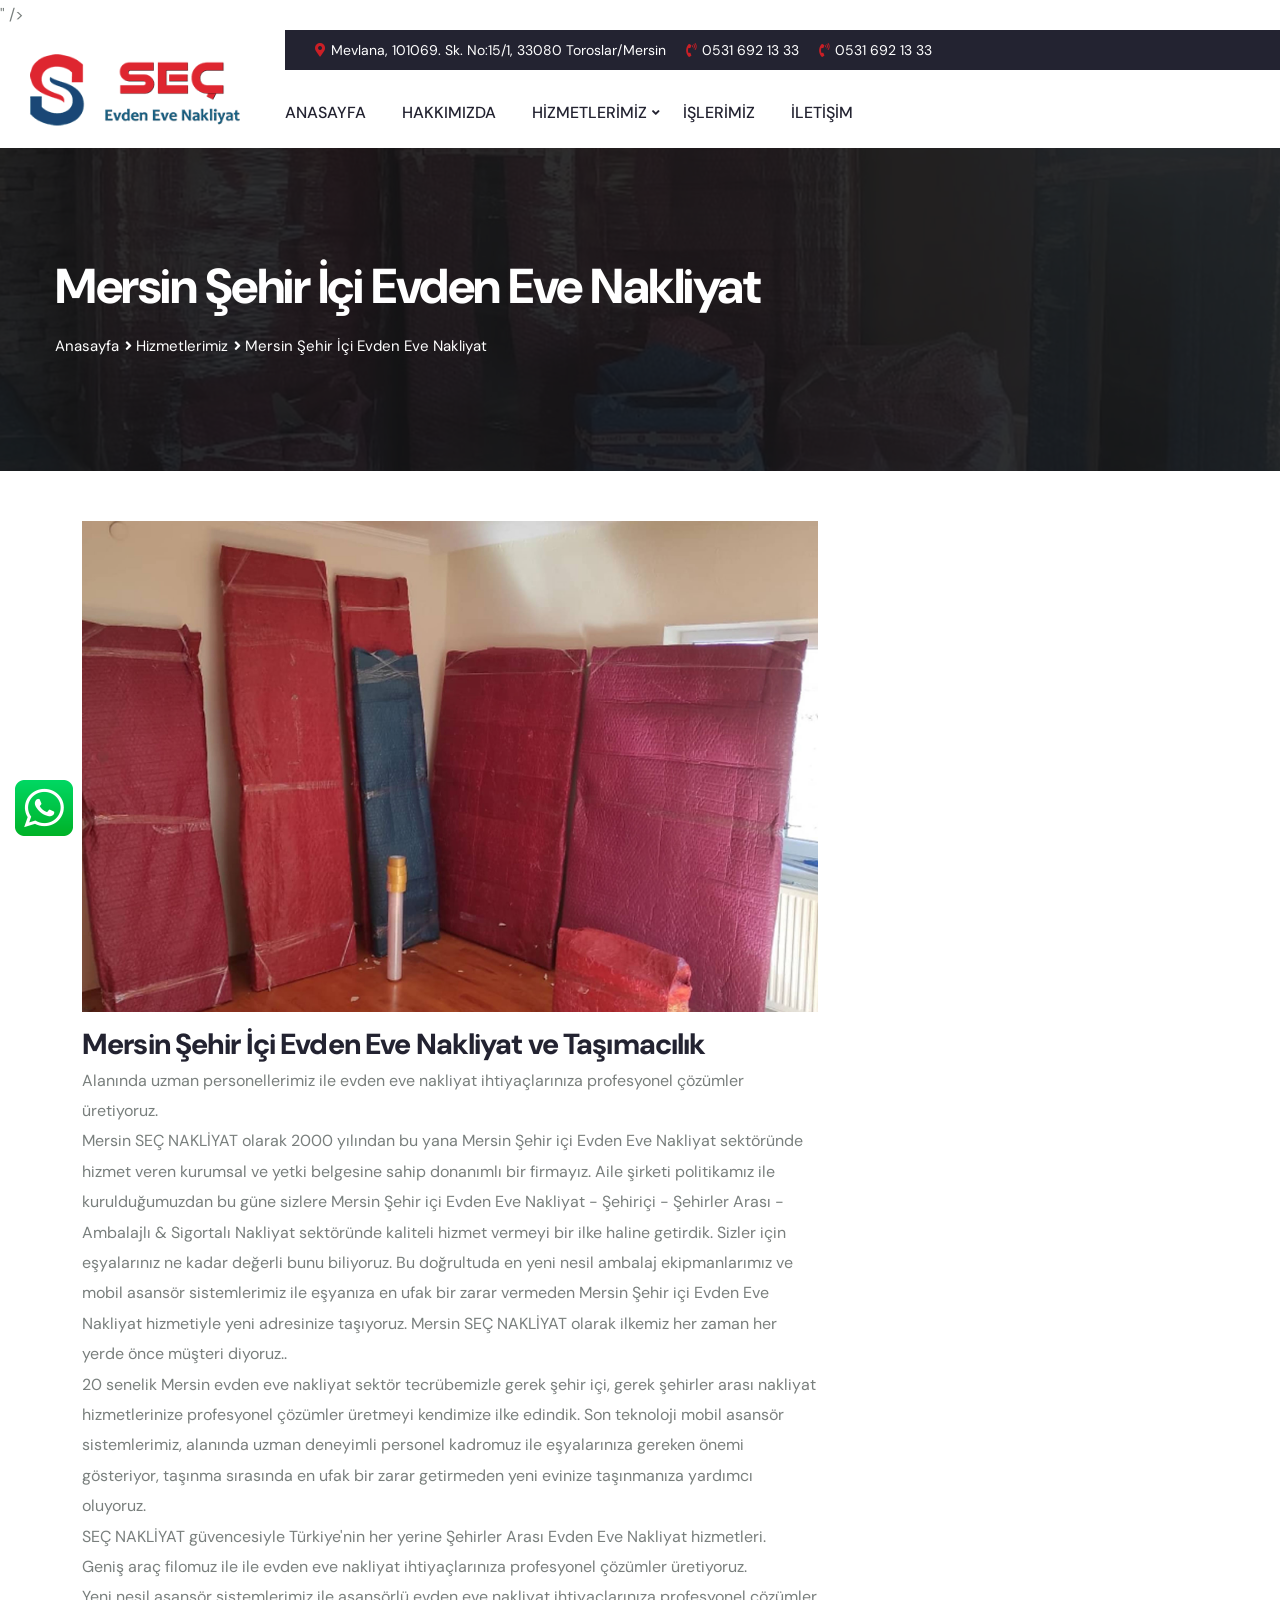
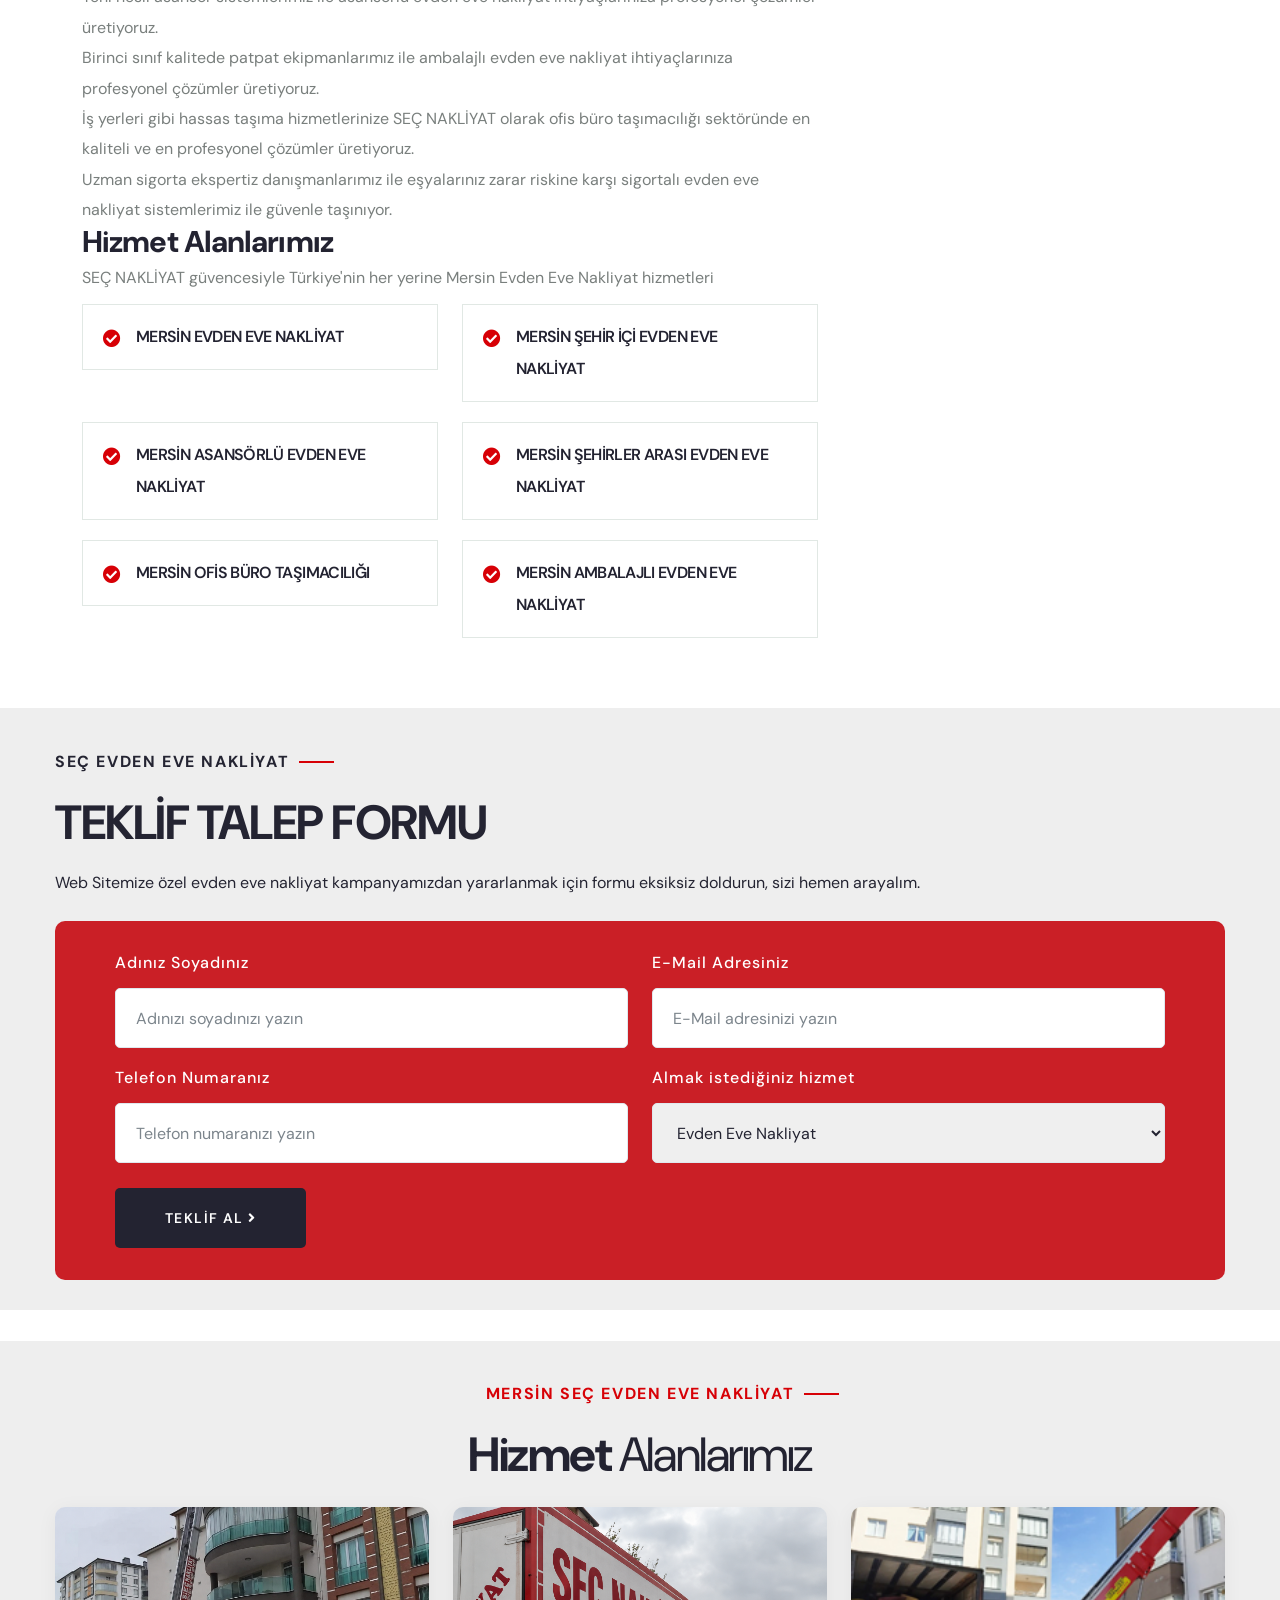
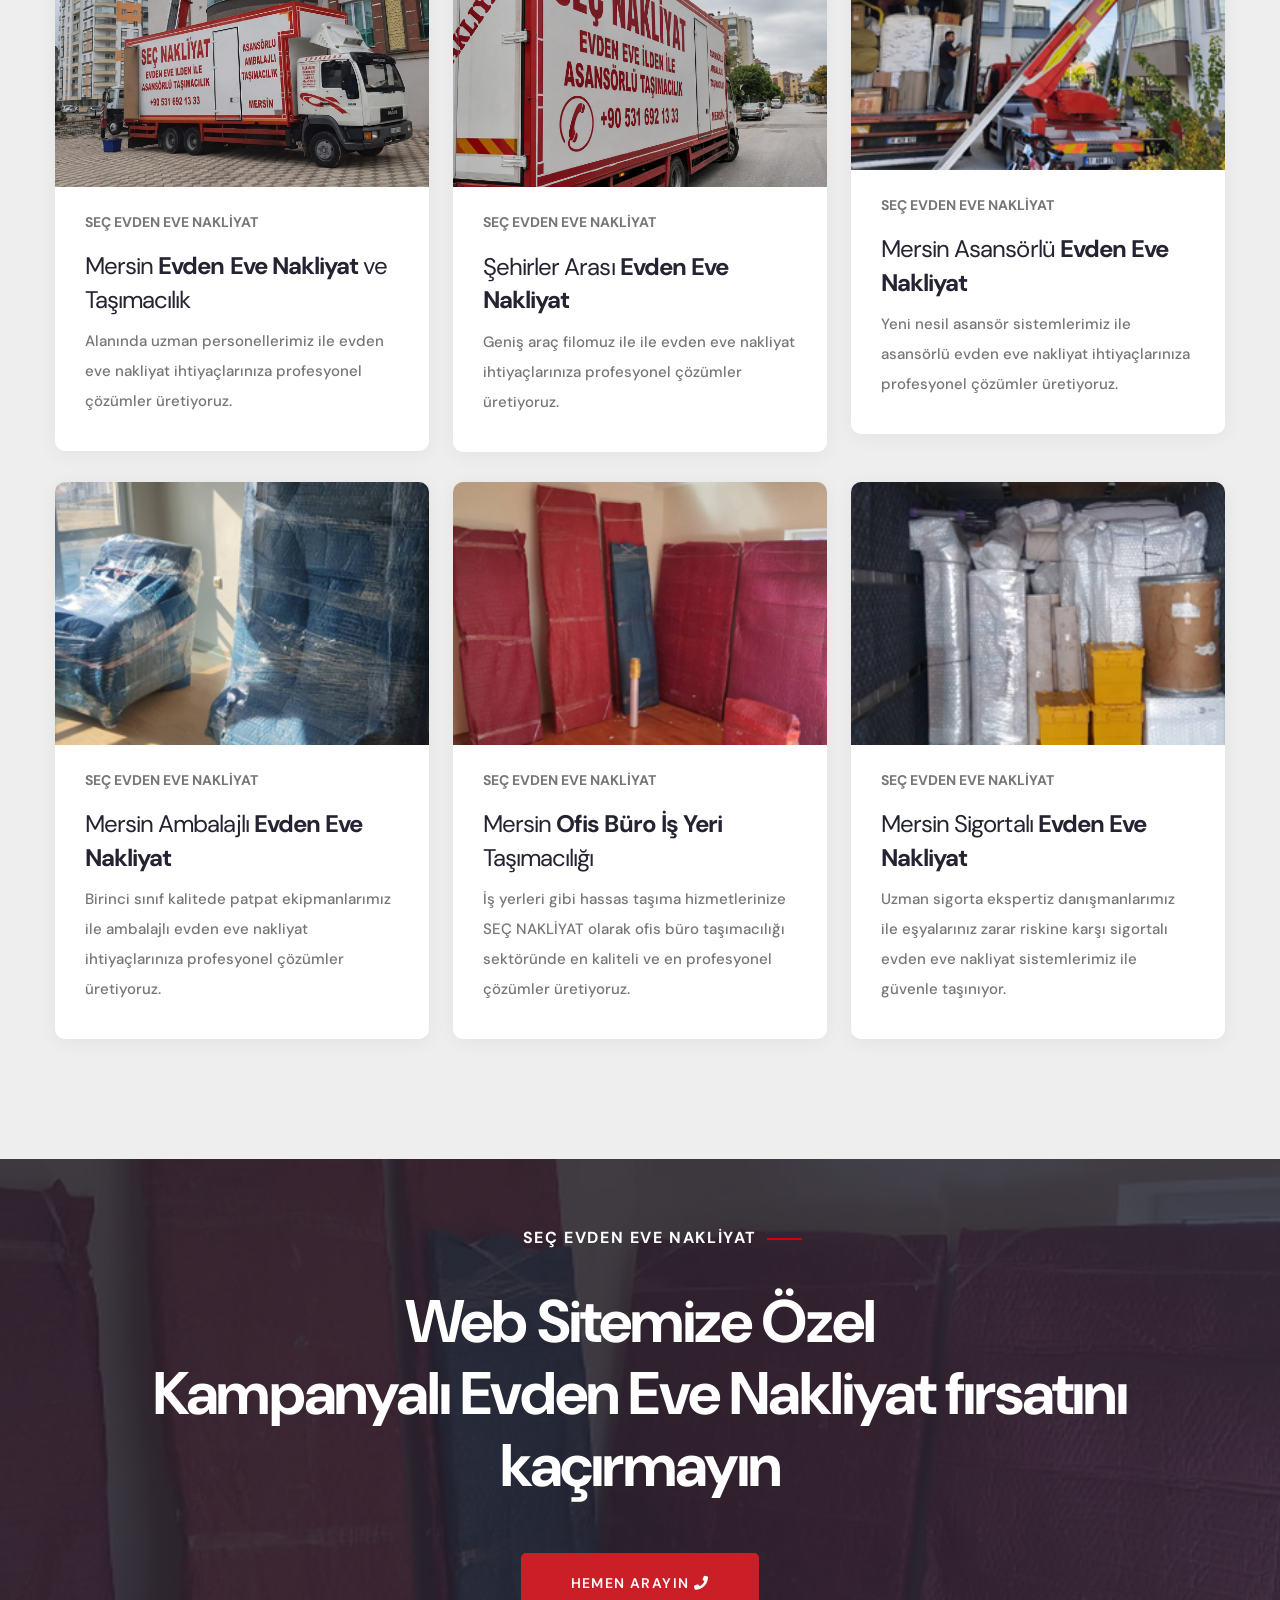
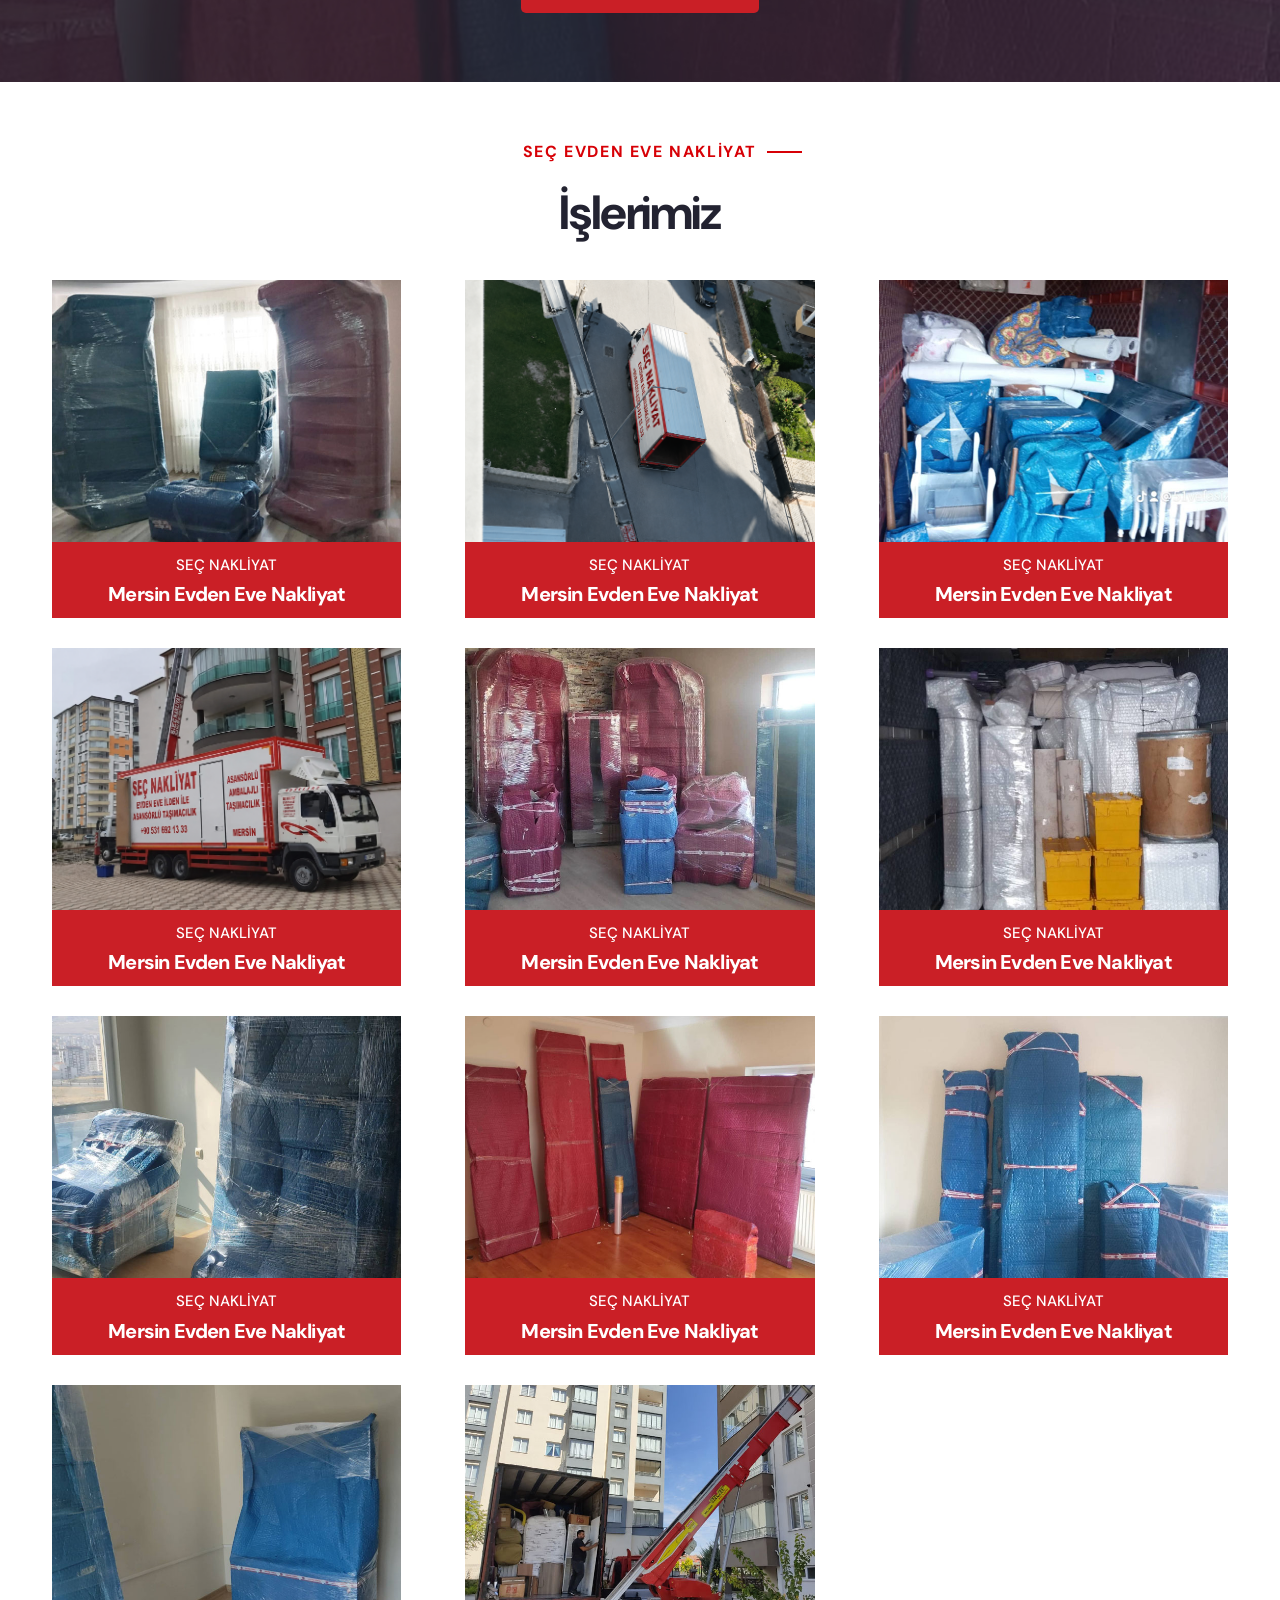
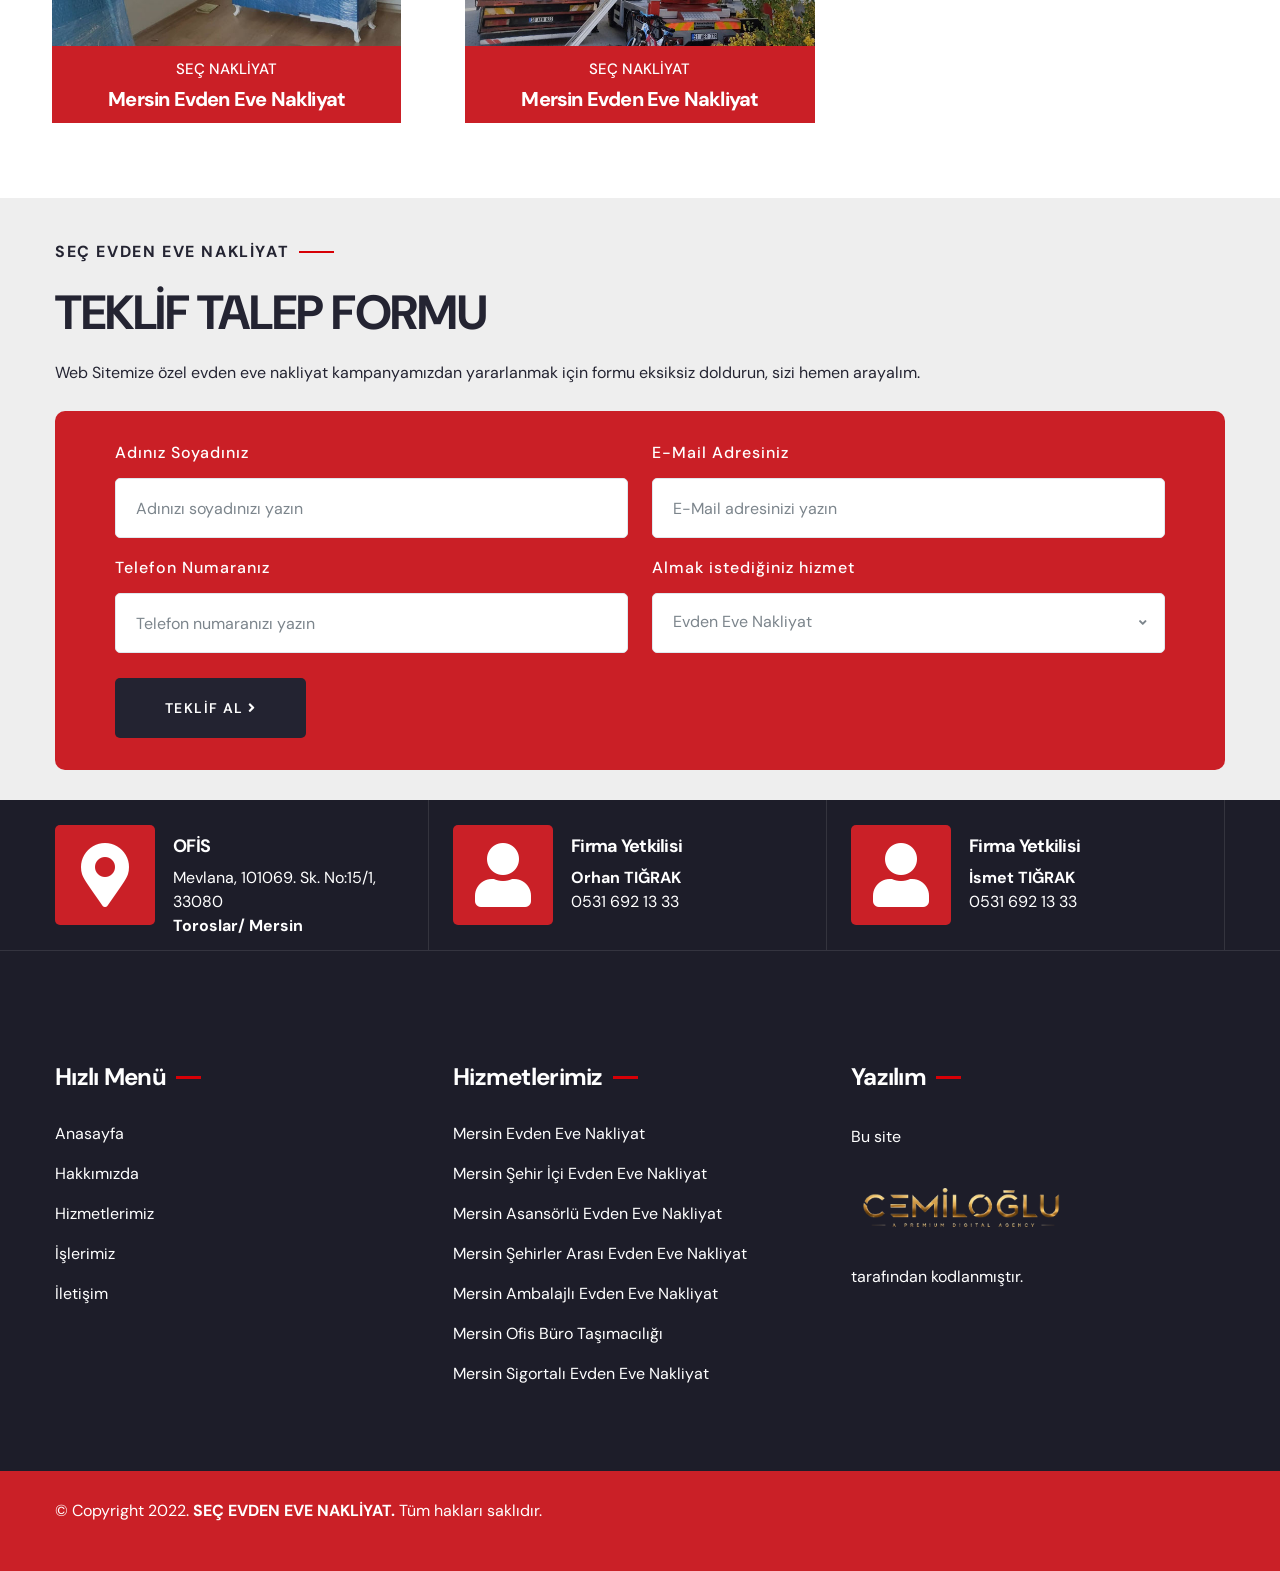
<file: mersin-sehir-ici-evden-eve-nakliyat-ve-tasimacilik.html>
<!DOCTYPE html>
<html lang="tr">

<!-- Mirrored from nigdebillurnakliyat.com.tr/nigde-sehir-ici-evden-eve-nakliyat-ve-tasimacilik.html by HTTrack Website Copier/3.x [XR&CO'2014], Sat, 30 May 2026 19:41:25 GMT -->
<!-- Added by HTTrack --><meta http-equiv="content-type" content="text/html;charset=UTF-8" /><!-- /Added by HTTrack -->
<head>
<meta charset="utf-8">
<title>SEÇ Mersin Evden Eve Nakliyat - Mersin Şehir İçi Evden Eve Nakliyat</title>
<meta property="og:title" content="SEÇ Mersin Evden Eve Nakliyat ve Taşımacılık">
<meta name="keywords" content="SEÇ NAKLİYAT, Mersin SEÇ NAKLİYAT, Mersin Evden Eve Nakliyat ve Taşımacılık, 
Mersin Şehir içi Evden Eve Nakliyat ve Taşımacılık, Mersin Şehirler Arası Evden Eve Nakliyat ve Taşımacılık, Mersin Asansörlü Evden Eve Nakliyat ve Taşımacılık, Mersin Sigortalı Evden Eve Nakliyat ve Taşımacılık, Mersin Ambalajlı Nakliyat ve Taşımacılık"/>
<meta name="description" content="20 senelik Mersin evden eve nakliyat sektör tecrübemizle gerek şehir içi, 
gerek şehirler arası nakliyat hizmetlerinize profesyonel çözümler üretmeyi kendimize ilke edindik."/>
<link rel="shortcut icon" href="assets/frontend/images/logo/billur-nigde-evden-eve-nakliyat-favicon.png" type="image/x-icon">
<link rel="icon" href="assets/frontend/images/logo/billur-nigde-evden-eve-nakliyat-favicon.png" type="image/x-icon">
<meta property="og:image" content="assets/frontend/images/logo/billur-nigde-evden-eve-nakliyat-image.png" />  
<meta name="author" content="<img src="assets/frontend/images/logo/cemiloglu-logo.png" alt="Cemiloğlu Dijital Ajans" style="max-width:220px;height:auto;">" />
<link href="assets/frontend/css/bootstrap.min.css" rel="stylesheet">
<link href="assets/frontend/plugins/revolution/css/settings.css" rel="stylesheet" type="text/css">
<link href="assets/frontend/plugins/revolution/css/layers.css" rel="stylesheet" type="text/css">
<link href="assets/frontend/plugins/revolution/css/navigation.css" rel="stylesheet" type="text/css">
<link rel="preconnect" href="https://fonts.googleapis.com/"><link rel="preconnect" href="https://fonts.gstatic.com/" crossorigin>
<link href="https://fonts.googleapis.com/css2?family=DM+Sans:wght@400;500;700&amp;display=swap" rel="stylesheet">
<link href="assets/frontend/css/style.css" rel="stylesheet">
<link href="assets/frontend/css/responsive.css" rel="stylesheet">
<meta http-equiv="X-UA-Compatible" content="IE=edge">
<meta name="viewport" content="width=device-width, initial-scale=1.0, maximum-scale=1.0, user-scalable=0">
</head>
<body>

<div class="page-wrapper">
    
    <header class="main-header header-style-one">
        <div class="header-top">
            <div class="top-left">
                <ul class="list-style-one">
                    <li><i class="fa fa-map-marker-alt"></i> Mevlana, 101069. Sk. No:15/1, 33080 Toroslar/Mersin</li>
                    <li><i class="fa fa-phone-volume"></i><a href="tel:0531 692 13 33">0531 692 13 33</a></li>
                    <li><i class="fa fa-phone-volume"></i><a href="tel:0531 692 13 33">0531 692 13 33</a></li>
                </ul>
            </div>
        </div>
        
        <div class="header-lower">
            <div class="main-box">
                <div class="logo-box">
                    <div class="logo"><a href="index-2.html">
                    <img src="assets/frontend/images/logo/billur-nigde-evden-eve-nakliyat-logo.png" alt="SEÇ Mersin Evden Eve Nakliyat ve Taşımacılık" title="SEÇ Mersin Evden Eve Nakliyat ve Taşımacılık"></a></div>
                </div>
                <div class="nav-outer">
                    <nav class="nav main-menu">
                        <ul class="navigation">
                            <li><a href="index-2.html">ANASAYFA</a></li>
                            <li><a href="hakkimizda.html">HAKKIMIZDA</a></li>
                            <li class="dropdown"><a href="#">HİZMETLERİMİZ</a>
                                <ul>
                                    <li><a href="mersin-evden-eve-nakliyat-ve-tasimacilik.html">
                                    Mersin Evden Eve Nakliyat</a></li>
                                    <li><a href="nigde-sehir-ici-evden-eve-nakliyat-ve-tasimacilik.html">
                                    Mersin Şehir İçi Evden Eve Nakliyat</a></li>                        
                                    <li><a href="mersin-asansorlu-evden-eve-nakliyat-ve-tasimacilik.html">
                                    Mersin Asansörlü Evden Eve Nakliyat</a></li>
                                    <li><a href="mersin-sehirler-arasi-evden-eve-nakliyat-ve-tasimacilik.html">
                                    Mersin Şehirler Arası Evden Eve Nakliyat</a></li>
                                    <li><a href="mersin-ambalajli-evden-eve-nakliyat-ve-tasimacilik.html">
                                    Mersin Ambalajlı Evden Eve Nakliyat</a></li>
                                    <li><a href="mersin-ofis-buro-tasimaciligi.html">
                                    Mersin Ofis Büro Taşımacılığı</a></li>
                                    <li><a href="mersin-sigortali-evden-eve-nakliyat-ve-tasimacilik.html">
                                    Mersin Sigortalı Evden Eve Nakliyat</a></li>
                                </ul>
                            </li>
                            <li><a href="islerimiz.html">İŞLERİMİZ</a></li>
                            <li><a href="iletisim.html">İLETİŞİM</a></li>
                        </ul>
                    </nav>
                    <div class="outer-box">
                        <a href="teklif-talep-formu.html" class="theme-btn btn-style-one alternate">
                        <span class="btn-title">Teklif Talep Formu
                        <i class="fa fa-clipboard-list"></i></span></a>
                        <div class="mobile-nav-toggler"><span class="icon lnr-icon-bars"></span></div>
                    </div>
                </div>
            </div>
        </div>
        <div class="mobile-menu">
            <div class="menu-backdrop"></div>
            <nav class="menu-box">
                <div class="upper-box">
                    <div class="nav-logo"><a href="index-2.html">
                    <img src="assets/frontend/images/logo/billur-nigde-evden-eve-nakliyat-logo-mobil.png" alt="SEÇ Mersin Evden Eve Nakliyat ve Taşımacılık" title="SEÇ Mersin Evden Eve Nakliyat ve Taşımacılık"></a></div>
                    <div class="close-btn"><i class="icon fa fa-times"></i></div>
                </div>

                <ul class="navigation clearfix">
                </ul>
                <ul class="contact-list-one">
                    <li>
                        <div class="contact-info-box">
                            <i style="color:#fff;" class="fa fa-user"></i>
                            <span class="title">Orhan TIĞRAK</span>
                            <a href="tel:0531 692 13 33">0531 692 13 33</a>
                        </div>
                    </li>
                    <li>
                        <div class="contact-info-box">
                            <i style="color:#fff;" class="fa fa-user"></i>
                            <span class="title">İsmet TIĞRAK</span>
                            <a href="tel:0531 692 13 33">0531 692 13 33</a>
                        </div>
                    </li>
                </ul>
            </nav>
        </div>
        <div class="sticky-header">
            <div class="auto-container">
                <div class="inner-container">
                    <div class="logo">
                        <a href="index-2.html"><img src="assets/frontend/images/logo/billur-nigde-evden-eve-nakliyat-logo.png" alt="SEÇ Mersin Evden Eve Nakliyat ve Taşımacılık" title="SEÇ Mersin Evden Eve Nakliyat ve Taşımacılık"></a>
                    </div>
                    <div class="nav-outer">
                        <nav class="main-menu">
                            <div class="navbar-collapse show collapse clearfix">
                                <ul class="navigation clearfix">
                                </ul>
                            </div>
                        </nav>
                        <div class="mobile-nav-toggler"><span class="icon lnr-icon-bars"></span></div>
                    </div>
                </div>
            </div>
        </div>
    </header>

    <!--<div style="margin-bottom:50px;" id="carouselExampleControls" class="carousel slide" data-bs-ride="carousel">
      <div class="carousel-inner">
        <div class="carousel-item active">
          <a href="tel:0531 692 13 33"><img src="assets/frontend/images/banner/billur-nigde-evden-eve-nakliyat.jpg" class="d-block w-100" alt="SEÇ Mersin Evden Eve Nakliyat ve Taşımacılık" title="SEÇ Mersin Evden Eve Nakliyat ve Taşımacılık"></a>
        </div>
        <div class="carousel-item">
          <a href="tel:0531 692 13 33"><img src="assets/frontend/images/banner/billur-nigde-sehirler-arasi-evden-eve-nakliyat.jpg" class="d-block w-100" alt="SEÇ Mersin Evden Eve Nakliyat ve Taşımacılık" title="SEÇ Mersin Evden Eve Nakliyat ve Taşımacılık"></a>
        </div>
        <div class="carousel-item">
          <a href="tel:0531 692 13 33"><img src="assets/frontend/images/banner/billur-nigde-asansorlu-evden-eve-nakliyat.jpg" class="d-block w-100" alt="SEÇ Mersin Evden Eve Nakliyat ve Taşımacılık" title="SEÇ Mersin Evden Eve Nakliyat ve Taşımacılık"></a>
        </div>
        <div class="carousel-item">
          <a href="tel:0531 692 13 33"><img src="assets/frontend/images/banner/billur-nigde-ambalajli-evden-eve-nakliyat.jpg" class="d-block w-100" alt="SEÇ Mersin Evden Eve Nakliyat ve Taşımacılık" title="SEÇ Mersin Evden Eve Nakliyat ve Taşımacılık"></a>
        </div>          
      </div>
      <button class="carousel-control-prev" type="button" data-bs-target="#carouselExampleControls" data-bs-slide="prev">
        <span class="carousel-control-prev-icon" aria-hidden="true"></span>
        <span class="visually-hidden"></span>
      </button>
      <button class="carousel-control-next" type="button" data-bs-target="#carouselExampleControls" data-bs-slide="next">
        <span class="carousel-control-next-icon" aria-hidden="true"></span>
        <span class="visually-hidden"></span>
      </button>
    </div>-->
    <section class="page-title" style="background-image: url(assets/frontend/images/billur-nigde-evden-eve-nakliyat-sayfa-zemin-bg.jpg);">
		<div class="auto-container">
			<div class="title-outer">
				<h1 class="title">Mersin Şehir İçi Evden Eve Nakliyat</h1>
				<ul class="page-breadcrumb">
					<li><a style="color:#fff; font-weight:400;" href="index-2.html">Anasayfa</a></li>					
					<li>Hizmetlerimiz</li>
                    <li>Mersin Şehir İçi Evden Eve Nakliyat</li>
				</ul>
			</div>
		</div>
	</section>

    <section class="services-details">
        <div style="padding-top:50px; padding-bottom:50px;" class="container">
            <div class="row">

                <div class="col-xl-8 col-lg-8">
                    <div class="services-details__content">
                        <img src="assets/frontend/images/hizmetlerimiz/billur-nigde-sigortali-evden-eve-nakliyat-detay.jpg" alt="SEÇ Mersin Evden Eve Nakliyat ve Taşımacılık" title="SEÇ Mersin Evden Eve Nakliyat ve Taşımacılık">
                        <h2 style="font-size:29px; margin-bottom:1px;">Mersin Şehir İçi Evden Eve Nakliyat ve Taşımacılık</h2>
                        <p style="margin-bottom:0px;">Alanında uzman personellerimiz ile evden eve nakliyat ihtiyaçlarınıza profesyonel çözümler üretiyoruz.</p>
                        <p style="margin-bottom:0px;">Mersin SEÇ NAKLİYAT olarak 2000 yılından bu yana Mersin Şehir içi Evden Eve Nakliyat sektöründe hizmet veren kurumsal ve yetki belgesine sahip donanımlı bir firmayız. Aile şirketi politikamız ile kurulduğumuzdan bu güne sizlere Mersin Şehir içi Evden Eve Nakliyat - Şehiriçi - Şehirler Arası - Ambalajlı & Sigortalı Nakliyat sektöründe kaliteli hizmet vermeyi bir ilke haline getirdik. Sizler için eşyalarınız ne kadar değerli bunu biliyoruz. Bu doğrultuda en yeni nesil ambalaj ekipmanlarımız ve mobil asansör sistemlerimiz ile eşyanıza en ufak bir zarar vermeden Mersin Şehir içi Evden Eve Nakliyat hizmetiyle yeni adresinize taşıyoruz. Mersin SEÇ NAKLİYAT olarak ilkemiz her zaman her yerde önce müşteri diyoruz..</p>
                        <p style="margin-bottom:0px;">20 senelik Mersin evden eve nakliyat sektör tecrübemizle gerek şehir içi, gerek şehirler arası nakliyat hizmetlerinize profesyonel çözümler üretmeyi kendimize ilke edindik. Son teknoloji mobil asansör sistemlerimiz, alanında uzman deneyimli personel kadromuz ile eşyalarınıza gereken önemi gösteriyor, taşınma sırasında en ufak bir zarar getirmeden yeni evinize taşınmanıza yardımcı oluyoruz.</p>
                        <p style="margin-bottom:0px;">SEÇ NAKLİYAT güvencesiyle Türkiye'nin her yerine Şehirler Arası Evden Eve Nakliyat hizmetleri. </p>
                        <p style="margin-bottom:0px;">Geniş araç filomuz ile ile evden eve nakliyat ihtiyaçlarınıza profesyonel çözümler üretiyoruz.</p>
                        <p style="margin-bottom:0px;">Yeni nesil asansör sistemlerimiz ile asansörlü evden eve nakliyat ihtiyaçlarınıza profesyonel çözümler üretiyoruz.</p>
                        <p style="margin-bottom:0px;">Birinci sınıf kalitede patpat ekipmanlarımız ile ambalajlı evden eve nakliyat ihtiyaçlarınıza profesyonel çözümler üretiyoruz.</p>
                        <p style="margin-bottom:0px;">İş yerleri gibi hassas taşıma hizmetlerinize SEÇ NAKLİYAT olarak ofis büro taşımacılığı sektöründe en kaliteli ve en profesyonel çözümler üretiyoruz.</p>
                        <p style="margin-bottom:0px;">Uzman sigorta ekspertiz danışmanlarımız ile eşyalarınız zarar riskine karşı sigortalı evden eve nakliyat sistemlerimiz ile güvenle taşınıyor.</p>
                        
                        <div class="content">
                            <div class="text">
                                <h3 style="line-height:10px;">Hizmet Alanlarımız</h3>
                                <p style="margin-bottom:10px;">SEÇ NAKLİYAT güvencesiyle Türkiye'nin her yerine Mersin Evden Eve Nakliyat hizmetleri</p>
                            </div>
                            <div class="feature-list">
                                <div class="row clearfix">
                                    <div class="col-lg-6 col-md-6 col-sm-12 column">
                                        <div class="single-item">
                                            <div class="icon-box"><i class="fas fa-check-circle"></i></div>
                                            <h6 class="title">Mersin Evden Eve Nakliyat</h6>
                                        </div>
                                    </div>
                                    <div class="col-lg-6 col-md-6 col-sm-12 column">
                                        <div class="single-item">
                                            <div class="icon-box"><i class="fas fa-check-circle"></i></div>
                                            <h6 class="title">Mersin Şehir İçi Evden Eve Nakliyat</h6>
                                        </div>
                                    </div>
                                    <div class="col-lg-6 col-md-6 col-sm-12 column">
                                        <div class="single-item">
                                            <div class="icon-box"><i class="fas fa-check-circle"></i></div>
                                            <h6 class="title">Mersin Asansörlü Evden Eve Nakliyat</h6>
                                        </div>
                                    </div>
                                    <div class="col-lg-6 col-md-6 col-sm-12 column">
                                        <div class="single-item">
                                            <div class="icon-box"><i class="fas fa-check-circle"></i></div>
                                            <h6 class="title">Mersin Şehirler Arası Evden Eve Nakliyat</h6>
                                        </div>
                                    </div>
                                    <div class="col-lg-6 col-md-6 col-sm-12 column">
                                        <div class="single-item">
                                            <div class="icon-box"><i class="fas fa-check-circle"></i></div>
                                            <h6 class="title">Mersin Ofis Büro Taşımacılığı</h6>
                                        </div>
                                    </div>
                                    <div class="col-lg-6 col-md-6 col-sm-12 column">
                                        <div class="single-item">
                                            <div class="icon-box"><i class="fas fa-check-circle"></i></div>
                                            <h6 class="title">Mersin Ambalajlı Evden Eve Nakliyat</h6>
                                        </div>
                                    </div>
                                </div>
                            </div>
                        </div>

                    </div>
                </div>
                
            </div>
        </div>
    </section>

        <section style="background:#eee;" class="why-choose-us pull-up pb-0">
        <div class="auto-container">
            <div class="row">

                <div class="form-column col-lg-12 col-md-12 col-sm-12">
                    <div class="inner-column">
                        <div class="sec-title light">
                            <span style="color:#242432;" class="sub-title">SEÇ EVDEN EVE NAKLİYAT</span>
                            <h2 style="color:#242432;">TEKLİF TALEP FORMU</h2>
                            <p style="color:#242432;">Web Sitemize özel evden eve nakliyat kampanyamızdan yararlanmak için formu eksiksiz doldurun, sizi hemen arayalım.</p>
                        </div>                        
                        <div class="contact-form wow fadeInLeft">
                            <form id="iletisimkayit">
                                <div class="row">
                                    <div class="col-lg-6 col-md-12 col-sm-12 form-group">
                                        <label>Adınız Soyadınız</label>
                                        <input type="text" name="adsoyad" id="adsoyad" placeholder="Adınızı soyadınızı yazın" required="">
                                    </div>

                                    <div class="col-lg-6 col-md-6 col-sm-12 form-group">
                                        <label>E-Mail Adresiniz</label>
                                        <input type="email" name="email" id="email" placeholder="E-Mail adresinizi yazın" required="">
                                    </div>

                                    <div class="col-lg-6 col-md-6 col-sm-12 form-group">
                                        <label>Telefon Numaranız</label>
                                        <input type="text" name="telefon" id="telefon" placeholder="Telefon numaranızı yazın" required="">
                                    </div>
                                    
                                    <div class="col-lg-6 col-md-6 col-sm-12 form-group">
                                        <label>Almak istediğiniz hizmet</label>
                                        <select name="hizmet" id="hizmet" class="custom-select">
                                            <option value="Evden Eve Nakliyat">Evden Eve Nakliyat</option>
                                            <option value="Asansörlü Nakliyat">Asansörlü Nakliyat</option>
                                            <option value="Şehirler Arası Nakliyat">Şehirler Arası Nakliyat</option>
                                            <option value="Sigortalı Nakliyat">Sigortalı Nakliyat</option>
                                        </select>
                                    </div>
                                   

                                    <div class="col-lg-12 col-md-12 col-sm-12 form-group">
                                        <button class="theme-btn btn-style-two hvr-light" type="submit" name="submit-form"><span class="btn-title">TEKLİF AL <i class="fa fa-angle-right"></i></span></button>
                                    </div>

                                </div>
                            </form>
                        </div>

                    </div>
                </div>
            </div>
        </div>
    </section><br>


        <section style="background:#eee;" class="services-section">        
        <div class="anim-icons">
            <span class="icon icon-wave-line"></span>
        </div>

        <div class="auto-container">
            <div class="sec-title text-center">
                <span class="sub-title">Mersin SEÇ EVDEN EVE NAKLİYAT
                </span>
                <h2>Hizmet <span style="font-weight: 400;">Alanlarımız</span></h2>
            </div>

            <div class="row">

                <div class="service-block col-xl-4 col-lg-4 col-md-6 col-sm-12 wow fadeInUp">
                    <div class="inner-box ">
                        <div class="image-box">
                            <figure class="image">
                            <a href="mersin-evden-eve-nakliyat-ve-tasimacilik.html">
                            <img src="assets/frontend/images/hizmetlerimiz/billur-nigde-evden-eve-nakliyat.jpg" alt="SEÇ Mersin Evden Eve Nakliyat ve Taşımacılık" title="SEÇ Mersin Evden Eve Nakliyat ve Taşımacılık"></a></figure>
                        </div>
                        <div class="content-box">
                            <span class="sub-title">SEÇ Evden Eve Nakliyat</span>
                            <h4 style="font-weight:400;" class="title"><a href="mersin-evden-eve-nakliyat-ve-tasimacilik.html">Mersin <b>Evden Eve Nakliyat</b> ve Taşımacılık</a></h4>
                            <div class="text">Alanında uzman personellerimiz ile evden eve nakliyat ihtiyaçlarınıza profesyonel çözümler üretiyoruz.</div>
                        </div>
                    </div>
                </div>
                <div class="service-block col-xl-4 col-lg-4 col-md-6 col-sm-12 wow fadeInUp">
                    <div class="inner-box ">
                        <div class="image-box">
                            <figure class="image">
                            <a href="mersin-sehirler-arasi-evden-eve-nakliyat-ve-tasimacilik.html">
                            <img src="assets/frontend/images/hizmetlerimiz/billur-nigde-sehirler-arasi-evden-eve-nakliyat.jpg" alt="SEÇ Mersin Evden Eve Nakliyat ve Taşımacılık" title="SEÇ Mersin Evden Eve Nakliyat ve Taşımacılık"></a></figure>
                        </div>
                        <div class="content-box">
                            <span class="sub-title">SEÇ Evden Eve Nakliyat</span>
                            <h4 style="font-weight:400;" class="title"><a href="mersin-sehirler-arasi-evden-eve-nakliyat-ve-tasimacilik.html">Şehirler Arası <b>Evden Eve Nakliyat</b></a></h4>
                            <div class="text">Geniş araç filomuz ile ile evden eve nakliyat ihtiyaçlarınıza profesyonel çözümler üretiyoruz.</div>
                        </div>
                    </div>
                </div>  
                <div class="service-block col-xl-4 col-lg-4 col-md-6 col-sm-12 wow fadeInUp">
                    <div class="inner-box ">
                        <div class="image-box">
                            <figure class="image">
                            <a href="mersin-asansorlu-evden-eve-nakliyat-ve-tasimacilik.html">
                            <img src="assets/frontend/images/hizmetlerimiz/billur-nigde-asansorlu-evden-eve-nakliyat.jpg" alt="SEÇ Mersin Evden Eve Nakliyat ve Taşımacılık" title="SEÇ Mersin Evden Eve Nakliyat ve Taşımacılık"></a></figure>
                        </div>
                        <div class="content-box">
                            <span class="sub-title">SEÇ Evden Eve Nakliyat</span>
                            <h4 style="font-weight:400;" class="title"><a href="mersin-asansorlu-evden-eve-nakliyat-ve-tasimacilik.html">Mersin Asansörlü <b>Evden Eve Nakliyat</b></a></h4>
                            <div class="text">Yeni nesil asansör sistemlerimiz ile asansörlü evden eve nakliyat ihtiyaçlarınıza profesyonel çözümler üretiyoruz.</div>
                        </div>
                    </div>
                </div> 
                <div class="service-block col-xl-4 col-lg-4 col-md-6 col-sm-12 wow fadeInUp">
                    <div class="inner-box ">
                        <div class="image-box">
                            <figure class="image">
                            <a href="mersin-ambalajli-evden-eve-nakliyat-ve-tasimacilik.html">
                            <img src="assets/frontend/images/hizmetlerimiz/billur-nigde-ambalajli-evden-eve-nakliyat.jpg" alt="SEÇ Mersin Evden Eve Nakliyat ve Taşımacılık" title="SEÇ Mersin Evden Eve Nakliyat ve Taşımacılık"></a></figure>
                        </div>
                        <div class="content-box">
                            <span class="sub-title">SEÇ Evden Eve Nakliyat</span>
                            <h4 style="font-weight:400;" class="title"><a href="mersin-ambalajli-evden-eve-nakliyat-ve-tasimacilik.html">Mersin Ambalajlı <b>Evden Eve Nakliyat</b></a></h4>
                            <div class="text">Birinci sınıf kalitede patpat ekipmanlarımız ile ambalajlı evden eve nakliyat ihtiyaçlarınıza profesyonel çözümler üretiyoruz.</div>
                        </div>
                    </div>
                </div>     
                <div class="service-block col-xl-4 col-lg-4 col-md-6 col-sm-12 wow fadeInUp">
                    <div class="inner-box ">
                        <div class="image-box">
                            <figure class="image">
                            <a href="mersin-ofis-buro-tasimaciligi.html">
                            <img src="assets/frontend/images/hizmetlerimiz/billur-nigde-ofis-buro-tasimaciligi.jpg" alt="SEÇ Mersin Evden Eve Nakliyat ve Taşımacılık" title="SEÇ Mersin Evden Eve Nakliyat ve Taşımacılık"></a></figure>
                        </div>
                        <div class="content-box">
                            
                            <span class="sub-title">SEÇ Evden Eve Nakliyat</span>
                            <h4 style="font-weight:400;" class="title"><a href="mersin-ofis-buro-tasimaciligi.html">Mersin  <b>Ofis Büro İş Yeri </b> Taşımacılığı</a></h4>
                            <div class="text">İş yerleri gibi hassas taşıma hizmetlerinize SEÇ NAKLİYAT olarak ofis büro taşımacılığı sektöründe en kaliteli ve en profesyonel çözümler üretiyoruz.</div>
                        </div>
                    </div>
                </div>  
                <div class="service-block col-xl-4 col-lg-4 col-md-6 col-sm-12 wow fadeInUp">
                    <div class="inner-box ">
                        <div class="image-box">
                            <figure class="image">
                            <a href="mersin-sigortali-evden-eve-nakliyat-ve-tasimacilik.html">
                            <img src="assets/frontend/images/hizmetlerimiz/billur-nigde-sigortali-evden-eve-nakliyat.jpg" alt="SEÇ Mersin Evden Eve Nakliyat ve Taşımacılık" title="SEÇ Mersin Evden Eve Nakliyat ve Taşımacılık"></a></figure>
                        </div>
                        <div class="content-box">
                            <span class="sub-title">SEÇ Evden Eve Nakliyat</span>
                            <h4 style="font-weight:400;" class="title"><a href="mersin-sigortali-evden-eve-nakliyat-ve-tasimacilik.html">Mersin Sigortalı <b>Evden Eve Nakliyat</b></a></h4>
                            <div class="text">Uzman sigorta ekspertiz danışmanlarımız ile eşyalarınız zarar riskine karşı sigortalı evden eve nakliyat sistemlerimiz ile güvenle taşınıyor.</div>
                        </div>
                    </div>
                </div>                 

              


                
            </div>
        </div>
    </section>    
    <section class="call-to-action style-two" style="background-image: url(assets/frontend/images/sayfa-bg.jpg)">
        <div class="auto-container">
            <div class="outer-box">
                <div class="sec-title text-center light mb-0">
                    <div class="sub-title">SEÇ EVDEN EVE NAKLİYAT</div>
                    <h1>Web Sitemize Özel <br>Kampanyalı Evden Eve Nakliyat fırsatını kaçırmayın</h1>
                    <a href="tel:0531 692 13 33" class="theme-btn btn-style-one hvr-light">
                    <span class="btn-title">Hemen Arayın <i class="fa fa-phone"></i></span></a>
                </div>
            </div>
        </div>
    </section> 
    
    <section class="team-section">    
        <div class="auto-container">
            <div class="sec-title text-center">
                <span class="sub-title">SEÇ EVDEN EVE NAKLİYAT</span>
                <h2>İşlerimiz</h2>
            </div>
    
            <div class="row">
                
                <div class="team-block col-lg-4 col-md-6 col-sm-12">
                    <div class="inner-box">
                        <div class="image-box">
                            <figure class="image"><a href="tel:0531 692 13 33">
                            <img src="assets/uploads/galeri/537a8-billur-nigde-evden-eve-nakliyat-1.jpg" alt="SEÇ Mersin Evden Eve Nakliyat ve Taşımacılık" title="SEÇ Mersin Evden Eve Nakliyat ve Taşımacılık"></a></figure>                         
                        </div>
                        <div class="info-box">
                            <span class="designation">SEÇ NAKLİYAT</span>
                            <h4 style="font-size:20px;" class="name"><a href="tel:0531 692 13 33">Mersin Evden Eve Nakliyat</a></h4>
                        </div>
                    </div>
                </div>
                
                <div class="team-block col-lg-4 col-md-6 col-sm-12">
                    <div class="inner-box">
                        <div class="image-box">
                            <figure class="image"><a href="tel:0531 692 13 33">
                            <img src="assets/uploads/galeri/ba2a1-billur-nigde-evden-eve-nakliyat-2.jpg" alt="SEÇ Mersin Evden Eve Nakliyat ve Taşımacılık" title="SEÇ Mersin Evden Eve Nakliyat ve Taşımacılık"></a></figure>                         
                        </div>
                        <div class="info-box">
                            <span class="designation">SEÇ NAKLİYAT</span>
                            <h4 style="font-size:20px;" class="name"><a href="tel:0531 692 13 33">Mersin Evden Eve Nakliyat</a></h4>
                        </div>
                    </div>
                </div>
                
                <div class="team-block col-lg-4 col-md-6 col-sm-12">
                    <div class="inner-box">
                        <div class="image-box">
                            <figure class="image"><a href="tel:0531 692 13 33">
                            <img src="assets/uploads/galeri/c89b5-billur-nigde-evden-eve-nakliyat-3.jpg" alt="SEÇ Mersin Evden Eve Nakliyat ve Taşımacılık" title="SEÇ Mersin Evden Eve Nakliyat ve Taşımacılık"></a></figure>                         
                        </div>
                        <div class="info-box">
                            <span class="designation">SEÇ NAKLİYAT</span>
                            <h4 style="font-size:20px;" class="name"><a href="tel:0531 692 13 33">Mersin Evden Eve Nakliyat</a></h4>
                        </div>
                    </div>
                </div>
                
                <div class="team-block col-lg-4 col-md-6 col-sm-12">
                    <div class="inner-box">
                        <div class="image-box">
                            <figure class="image"><a href="tel:0531 692 13 33">
                            <img src="assets/uploads/galeri/d4627-billur-nigde-evden-eve-nakliyat-4.jpg" alt="SEÇ Mersin Evden Eve Nakliyat ve Taşımacılık" title="SEÇ Mersin Evden Eve Nakliyat ve Taşımacılık"></a></figure>                         
                        </div>
                        <div class="info-box">
                            <span class="designation">SEÇ NAKLİYAT</span>
                            <h4 style="font-size:20px;" class="name"><a href="tel:0531 692 13 33">Mersin Evden Eve Nakliyat</a></h4>
                        </div>
                    </div>
                </div>
                
                <div class="team-block col-lg-4 col-md-6 col-sm-12">
                    <div class="inner-box">
                        <div class="image-box">
                            <figure class="image"><a href="tel:0531 692 13 33">
                            <img src="assets/uploads/galeri/e65fe-billur-nigde-evden-eve-nakliyat-5.jpg" alt="SEÇ Mersin Evden Eve Nakliyat ve Taşımacılık" title="SEÇ Mersin Evden Eve Nakliyat ve Taşımacılık"></a></figure>                         
                        </div>
                        <div class="info-box">
                            <span class="designation">SEÇ NAKLİYAT</span>
                            <h4 style="font-size:20px;" class="name"><a href="tel:0531 692 13 33">Mersin Evden Eve Nakliyat</a></h4>
                        </div>
                    </div>
                </div>
                
                <div class="team-block col-lg-4 col-md-6 col-sm-12">
                    <div class="inner-box">
                        <div class="image-box">
                            <figure class="image"><a href="tel:0531 692 13 33">
                            <img src="assets/uploads/galeri/045a3-billur-nigde-evden-eve-nakliyat-6.jpg" alt="SEÇ Mersin Evden Eve Nakliyat ve Taşımacılık" title="SEÇ Mersin Evden Eve Nakliyat ve Taşımacılık"></a></figure>                         
                        </div>
                        <div class="info-box">
                            <span class="designation">SEÇ NAKLİYAT</span>
                            <h4 style="font-size:20px;" class="name"><a href="tel:0531 692 13 33">Mersin Evden Eve Nakliyat</a></h4>
                        </div>
                    </div>
                </div>
                
                <div class="team-block col-lg-4 col-md-6 col-sm-12">
                    <div class="inner-box">
                        <div class="image-box">
                            <figure class="image"><a href="tel:0531 692 13 33">
                            <img src="assets/uploads/galeri/13fd1-billur-nigde-evden-eve-nakliyat-7.jpg" alt="SEÇ Mersin Evden Eve Nakliyat ve Taşımacılık" title="SEÇ Mersin Evden Eve Nakliyat ve Taşımacılık"></a></figure>                         
                        </div>
                        <div class="info-box">
                            <span class="designation">SEÇ NAKLİYAT</span>
                            <h4 style="font-size:20px;" class="name"><a href="tel:0531 692 13 33">Mersin Evden Eve Nakliyat</a></h4>
                        </div>
                    </div>
                </div>
                
                <div class="team-block col-lg-4 col-md-6 col-sm-12">
                    <div class="inner-box">
                        <div class="image-box">
                            <figure class="image"><a href="tel:0531 692 13 33">
                            <img src="assets/uploads/galeri/21f86-billur-nigde-evden-eve-nakliyat-8.jpg" alt="SEÇ Mersin Evden Eve Nakliyat ve Taşımacılık" title="SEÇ Mersin Evden Eve Nakliyat ve Taşımacılık"></a></figure>                         
                        </div>
                        <div class="info-box">
                            <span class="designation">SEÇ NAKLİYAT</span>
                            <h4 style="font-size:20px;" class="name"><a href="tel:0531 692 13 33">Mersin Evden Eve Nakliyat</a></h4>
                        </div>
                    </div>
                </div>
                
                <div class="team-block col-lg-4 col-md-6 col-sm-12">
                    <div class="inner-box">
                        <div class="image-box">
                            <figure class="image"><a href="tel:0531 692 13 33">
                            <img src="assets/uploads/galeri/2b690-billur-nigde-evden-eve-nakliyat-9.jpg" alt="SEÇ Mersin Evden Eve Nakliyat ve Taşımacılık" title="SEÇ Mersin Evden Eve Nakliyat ve Taşımacılık"></a></figure>                         
                        </div>
                        <div class="info-box">
                            <span class="designation">SEÇ NAKLİYAT</span>
                            <h4 style="font-size:20px;" class="name"><a href="tel:0531 692 13 33">Mersin Evden Eve Nakliyat</a></h4>
                        </div>
                    </div>
                </div>
                
                <div class="team-block col-lg-4 col-md-6 col-sm-12">
                    <div class="inner-box">
                        <div class="image-box">
                            <figure class="image"><a href="tel:0531 692 13 33">
                            <img src="assets/uploads/galeri/3d4e2-billur-nigde-evden-eve-nakliyat-10.jpg" alt="SEÇ Mersin Evden Eve Nakliyat ve Taşımacılık" title="SEÇ Mersin Evden Eve Nakliyat ve Taşımacılık"></a></figure>                         
                        </div>
                        <div class="info-box">
                            <span class="designation">SEÇ NAKLİYAT</span>
                            <h4 style="font-size:20px;" class="name"><a href="tel:0531 692 13 33">Mersin Evden Eve Nakliyat</a></h4>
                        </div>
                    </div>
                </div>
                
                <div class="team-block col-lg-4 col-md-6 col-sm-12">
                    <div class="inner-box">
                        <div class="image-box">
                            <figure class="image"><a href="tel:0531 692 13 33">
                            <img src="assets/uploads/galeri/4ae23-billur-nigde-evden-eve-nakliyat-11.jpg" alt="SEÇ Mersin Evden Eve Nakliyat ve Taşımacılık" title="SEÇ Mersin Evden Eve Nakliyat ve Taşımacılık"></a></figure>                         
                        </div>
                        <div class="info-box">
                            <span class="designation">SEÇ NAKLİYAT</span>
                            <h4 style="font-size:20px;" class="name"><a href="tel:0531 692 13 33">Mersin Evden Eve Nakliyat</a></h4>
                        </div>
                    </div>
                </div>
                
            </div>
        </div>
    </section>        <section style="background:#eee;" class="why-choose-us pull-up pb-0">
        <div class="auto-container">
            <div class="row">

                <div class="form-column col-lg-12 col-md-12 col-sm-12">
                    <div class="inner-column">
                        <div class="sec-title light">
                            <span style="color:#242432;" class="sub-title">SEÇ EVDEN EVE NAKLİYAT</span>
                            <h2 style="color:#242432;">TEKLİF TALEP FORMU</h2>
                            <p style="color:#242432;">Web Sitemize özel evden eve nakliyat kampanyamızdan yararlanmak için formu eksiksiz doldurun, sizi hemen arayalım.</p>
                        </div>                        
                        <div class="contact-form wow fadeInLeft">
                            <form id="iletisimkayit">
                                <div class="row">
                                    <div class="col-lg-6 col-md-12 col-sm-12 form-group">
                                        <label>Adınız Soyadınız</label>
                                        <input type="text" name="adsoyad" id="adsoyad" placeholder="Adınızı soyadınızı yazın" required="">
                                    </div>

                                    <div class="col-lg-6 col-md-6 col-sm-12 form-group">
                                        <label>E-Mail Adresiniz</label>
                                        <input type="email" name="email" id="email" placeholder="E-Mail adresinizi yazın" required="">
                                    </div>

                                    <div class="col-lg-6 col-md-6 col-sm-12 form-group">
                                        <label>Telefon Numaranız</label>
                                        <input type="text" name="telefon" id="telefon" placeholder="Telefon numaranızı yazın" required="">
                                    </div>
                                    
                                    <div class="col-lg-6 col-md-6 col-sm-12 form-group">
                                        <label>Almak istediğiniz hizmet</label>
                                        <select name="hizmet" id="hizmet" class="custom-select">
                                            <option value="Evden Eve Nakliyat">Evden Eve Nakliyat</option>
                                            <option value="Asansörlü Nakliyat">Asansörlü Nakliyat</option>
                                            <option value="Şehirler Arası Nakliyat">Şehirler Arası Nakliyat</option>
                                            <option value="Sigortalı Nakliyat">Sigortalı Nakliyat</option>
                                        </select>
                                    </div>
                                   

                                    <div class="col-lg-12 col-md-12 col-sm-12 form-group">
                                        <button class="theme-btn btn-style-two hvr-light" type="submit" name="submit-form"><span class="btn-title">TEKLİF AL <i class="fa fa-angle-right"></i></span></button>
                                    </div>

                                </div>
                            </form>
                        </div>

                    </div>
                </div>
            </div>
        </div>
    </section>
    <footer style="background:#1d1d29;" class="main-footer">       

        <div class="contacts-outer">
            <div class="auto-container">
                <div class="row">
                    
                    <div class="contact-info-block col-lg-4 col-md-6 col-sm-12 wow fadeInRight">
                        <div class="inner-box">
                            <div class="icon-box"><i class="fa fa-map-marker-alt"></i></div>
                            <h4 class="title">OFİS</h4>
                            <div class="text"> Mevlana, 101069. Sk. No:15/1, 33080 <b><br> Toroslar/ Mersin</b></div>
                        </div>
                    </div>
                    <div class="contact-info-block col-lg-4 col-md-6 col-sm-12 wow fadeInRight">
                        <div class="inner-box">
                            <div class="icon-box"><i class="fa fa-user"></i></div>
                            <h4 class="title">Firma Yetkilisi</h4>
                            <div class="text">                                
                            <a href="tel:0531 692 13 33"><b>Orhan TIĞRAK</b></a><br>
                            <a href="tel:0531 692 13 33">0531 692 13 33</a></div>
                        </div>
                    </div>                    
                    <div class="contact-info-block col-lg-4 col-md-6 col-sm-12 wow fadeInRight">
                        <div class="inner-box">
                            <div class="icon-box"><i class="fa fa-user"></i></div>
                            <h4 class="title">Firma Yetkilisi</h4>
                            <div class="text">                                
                            <a href="tel:0531 692 13 331"><b>İsmet TIĞRAK</b></a><br>
                            <a href="tel:0531 692 13 33">0531 692 13 33</a></div>
                        </div>
                    </div> 
                </div>
            </div>
        </div>

        <div class="widgets-section">
            <div class="auto-container">
                <div class="row">
                    
                    <div class="footer-column col-xl-4 col-lg-3 col-md-6 col-sm-12">
                        <div class="footer-widget">
                            <h3 class="widget-title">Hızlı Menü</h3>
                            <ul class="user-links">
                                <li><a href="index-2.html">Anasayfa</a></li>
                                <li><a href="hakkimizda.html">Hakkımızda</a></li>
                                <li><a href="mersin-evden-eve-nakliyat-ve-tasimacilik.html">Hizmetlerimiz</a></li>
                                <li><a href="islerimiz.html">İşlerimiz</a></li>
                                <li><a href="iletisim.html">İletişim</a></li>
                            </ul>
                        </div>
                    </div>
                    <div class="footer-column col-xl-4 col-lg-3 col-md-6 col-sm-12">
                        <div class="footer-widget">
                            <h3 class="widget-title">Hizmetlerimiz</h3>
                            <ul class="user-links">
                              <li><a href="mersin-evden-eve-nakliyat-ve-tasimacilik.html">
                              Mersin Evden Eve Nakliyat</a></li>
                              <li><a href="nigde-sehir-ici-evden-eve-nakliyat-ve-tasimacilik.html">
                              Mersin Şehir İçi Evden Eve Nakliyat</a></li>                        
                              <li><a href="mersin-asansorlu-evden-eve-nakliyat-ve-tasimacilik.html">
                              Mersin Asansörlü Evden Eve Nakliyat</a></li>
                              <li><a href="mersin-sehirler-arasi-evden-eve-nakliyat-ve-tasimacilik.html">
                              Mersin Şehirler Arası Evden Eve Nakliyat</a></li>
                              <li><a href="mersin-ambalajli-evden-eve-nakliyat-ve-tasimacilik.html">
                              Mersin Ambalajlı Evden Eve Nakliyat</a></li>
                              <li><a href="mersin-ofis-buro-tasimaciligi.html">
                              Mersin Ofis Büro Taşımacılığı</a></li>
                              <li><a href="mersin-sigortali-evden-eve-nakliyat-ve-tasimacilik.html">
                              Mersin Sigortalı Evden Eve Nakliyat</a></li>
                            </ul>
                        </div>
                    </div> 
                    
                    <div class="footer-column col-xl-4 col-lg-5 col-md-6 col-sm-12">
                        <div class="footer-widget">
                            <h3 class="widget-title">Yazılım</h3>
                            <div class="widget-content">
                                <div class="subscribe-form">
                                   <p style="color:#fff;">Bu site<br><strong style="font-weight:bold;">
                                    <a style="color:#fff;" href="https://cemiloğluajans.com/"><span><img src="assets/frontend/images/logo/cemiloglu-logo.png" alt="Cemiloğlu Dijital Ajans" style="max-width:220px;height:auto;"> </span>
                                    </a></strong> <br>tarafından kodlanmıştır. </p>
                                </div>
                            </div>
                        </div>
                    </div>

                </div>
            </div>
        </div>
        <div class="footer-bottom">
            <div class="auto-container">
                <div class="inner-container">
                    <div class="copyright-text">
                        <p style="color:#fff;">&copy; Copyright 2022.<a style="color:#fff; font-weight:700;" href="index-2.html"> SEÇ EVDEN EVE NAKLİYAT.</a> Tüm hakları saklıdır.</p>
                    </div>                    
                </div>
            </div>
        </div>
    </footer>
</div>



    <style type="text/css">

        .yorum-teklif {
        height: 50px !important;
        background-color: #191d29 !important;
        color: #fff !important;
        text-align: center !important;
        font-size: 17px !important;
        position: fixed;
        bottom: 0px !important;
        z-index: 99999;
        width: 50% !important;
        padding-top: 11px;
        }
        .yorum-teklif-2 {
        height: 50px !important;
        background-color: #cf212a !important;
        color: #fff !important;
        text-align: center !important;
        font-size: 17px !important;
        position: fixed;
        bottom: 0px !important;
        z-index: 99999;
        width: 50% !important;
        padding-top: 11px;
        right: 0px;
        }        

        .telefon {
        position: fixed;
        width: 100px;
        bottom: 60px;
        left: -6px;
        color: #fff;
        text-align: center;
        font-size: 30px;
        z-index: 100;
        }    
        
        .wp {
        position: fixed;
        width: 100px;
        bottom: 60px;
        left: -6px;
        color: #fff;
        text-align: center;
        font-size: 30px;
        z-index: 100;
        }         


    .yorum-teklif.hidden-xs .fa {
        padding: 0 8px;
    }

    @media only screen and (min-width: 720px) {
    .yorum-teklif{
        display: none !important;

    }}
        
    .yorum-teklif-2.hidden-xs .fa {
        padding: 0 8px;
    }

    @media only screen and (min-width: 720px) {
    .yorum-teklif-2{
        display: none !important;

    }        

    }

    </style>

        <a href="https://wa.me/+905415519451?text=Merhaba,%20Evden%20Eve%20Nakliyat%20hizmeti%20almak%20i%c3%a7in%20size%20web%20siteniz%20%c3%bczerinden%20ula%c5%9f%c4%b1yorum." class="wp">
            <img src="assets/frontend/images/whatsapp.png" alt="Mersin Evden Eve Nakliyat" title="Mersin Evden Eve Nakliyat">
        </a>

        <div class="yorum-teklif hidden-xs ">
            <a style="color:#fff !important;" href="tel:0531 692 13 33"><i class="fa fa-phone-volume"></i><b>ALO </b>NAKLİYE</a>
        </div>
        <div class="yorum-teklif-2 hidden-xs ">
            
            <a style="color:#fff !important;" href="teklif-talep-formu.html"><i style="padding: 0 8px;" class="fa fa-clipboard"></i><b>TEKLİF</b> FORMU</a>
        </div>

<div class="scroll-to-top scroll-to-target" data-target="html"><span class="fa fa-angle-up"></span></div>
<script src="assets/frontend/js/jquery.js"></script> 
<script src="assets/frontend/js/popper.min.js"></script>
<script src="assets/frontend/plugins/revolution/js/jquery.themepunch.revolution.min.js"></script>
<script src="assets/frontend/plugins/revolution/js/jquery.themepunch.tools.min.js"></script>
<script src="assets/frontend/plugins/revolution/js/extensions/revolution.extension.actions.min.js"></script>
<script src="assets/frontend/plugins/revolution/js/extensions/revolution.extension.carousel.min.js"></script>
<script src="assets/frontend/plugins/revolution/js/extensions/revolution.extension.kenburn.min.js"></script>
<script src="assets/frontend/plugins/revolution/js/extensions/revolution.extension.layeranimation.min.js"></script>
<script src="assets/frontend/plugins/revolution/js/extensions/revolution.extension.migration.min.js"></script>
<script src="assets/frontend/plugins/revolution/js/extensions/revolution.extension.navigation.min.js"></script>
<script src="assets/frontend/plugins/revolution/js/extensions/revolution.extension.parallax.min.js"></script>
<script src="assets/frontend/plugins/revolution/js/extensions/revolution.extension.slideanims.min.js"></script>
<script src="assets/frontend/plugins/revolution/js/extensions/revolution.extension.video.min.js"></script>
<script src="assets/frontend/js/main-slider-script.js"></script>
<script src="assets/frontend/js/bootstrap.min.js"></script>
<script src="assets/frontend/js/jquery.fancybox.js"></script>
<script src="assets/frontend/js/jquery-ui.js"></script>
<script src="assets/frontend/js/wow.js"></script>
<script src="assets/frontend/js/appear.js"></script>
<script src="assets/frontend/js/select2.min.js"></script>
<script src="assets/frontend/js/swiper.min.js"></script>
<script src="assets/frontend/js/owl.js"></script>
<script src="assets/frontend/js/script.js"></script>
</body>

<!-- Mirrored from nigdebillurnakliyat.com.tr/nigde-sehir-ici-evden-eve-nakliyat-ve-tasimacilik.html by HTTrack Website Copier/3.x [XR&CO'2014], Sat, 30 May 2026 19:41:25 GMT -->
</html>
</file>
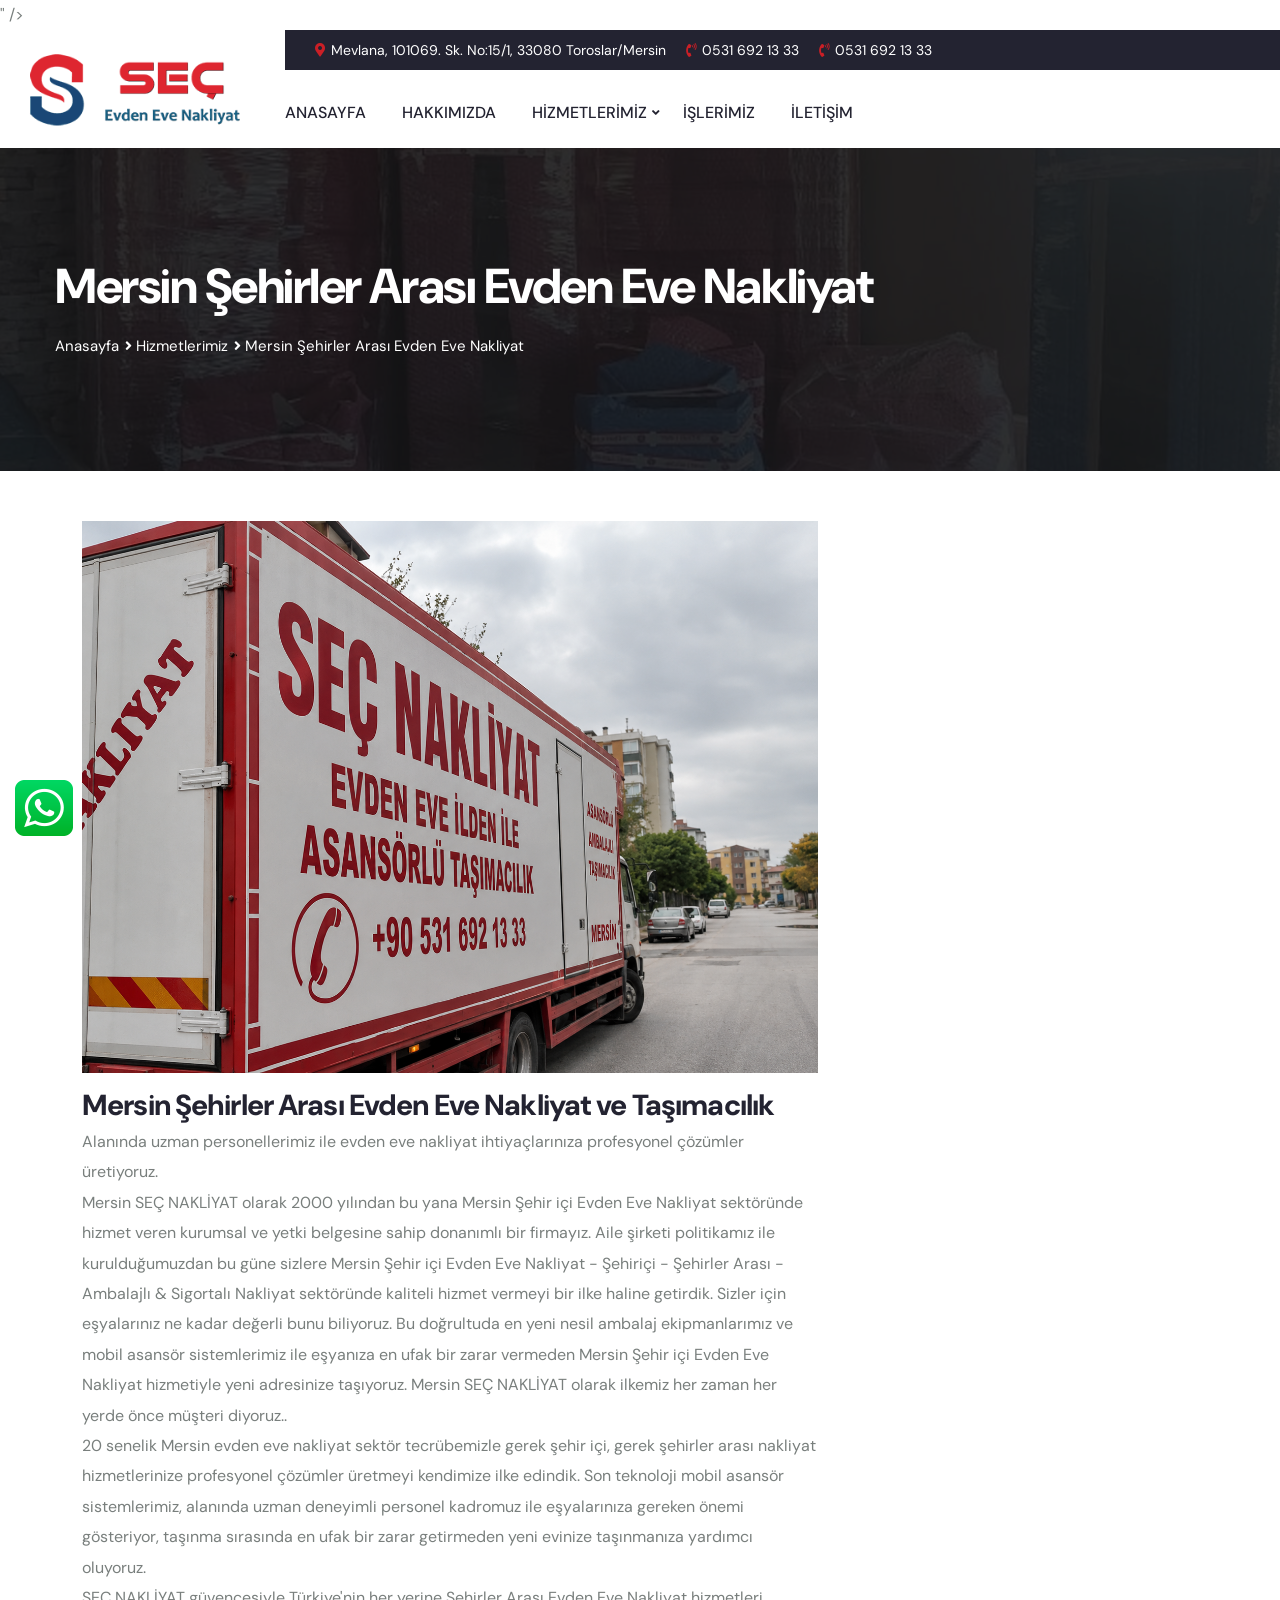
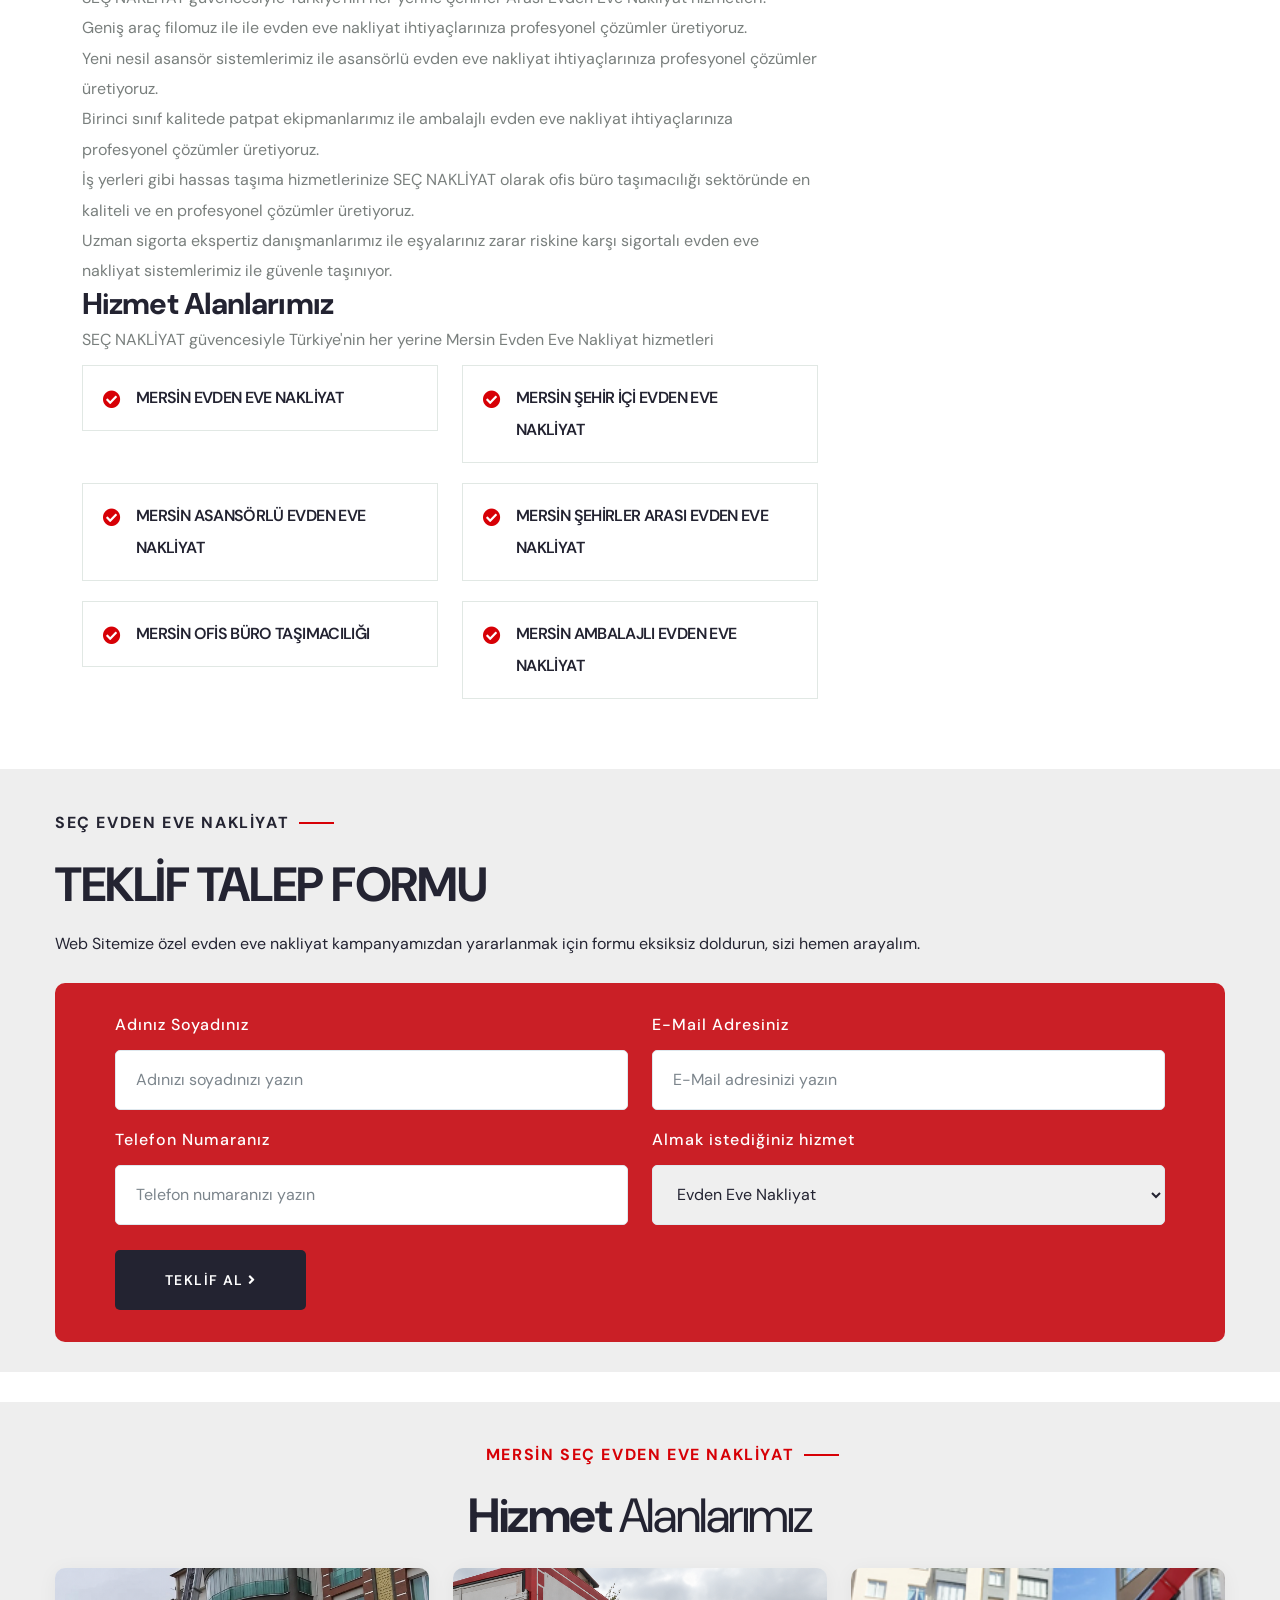
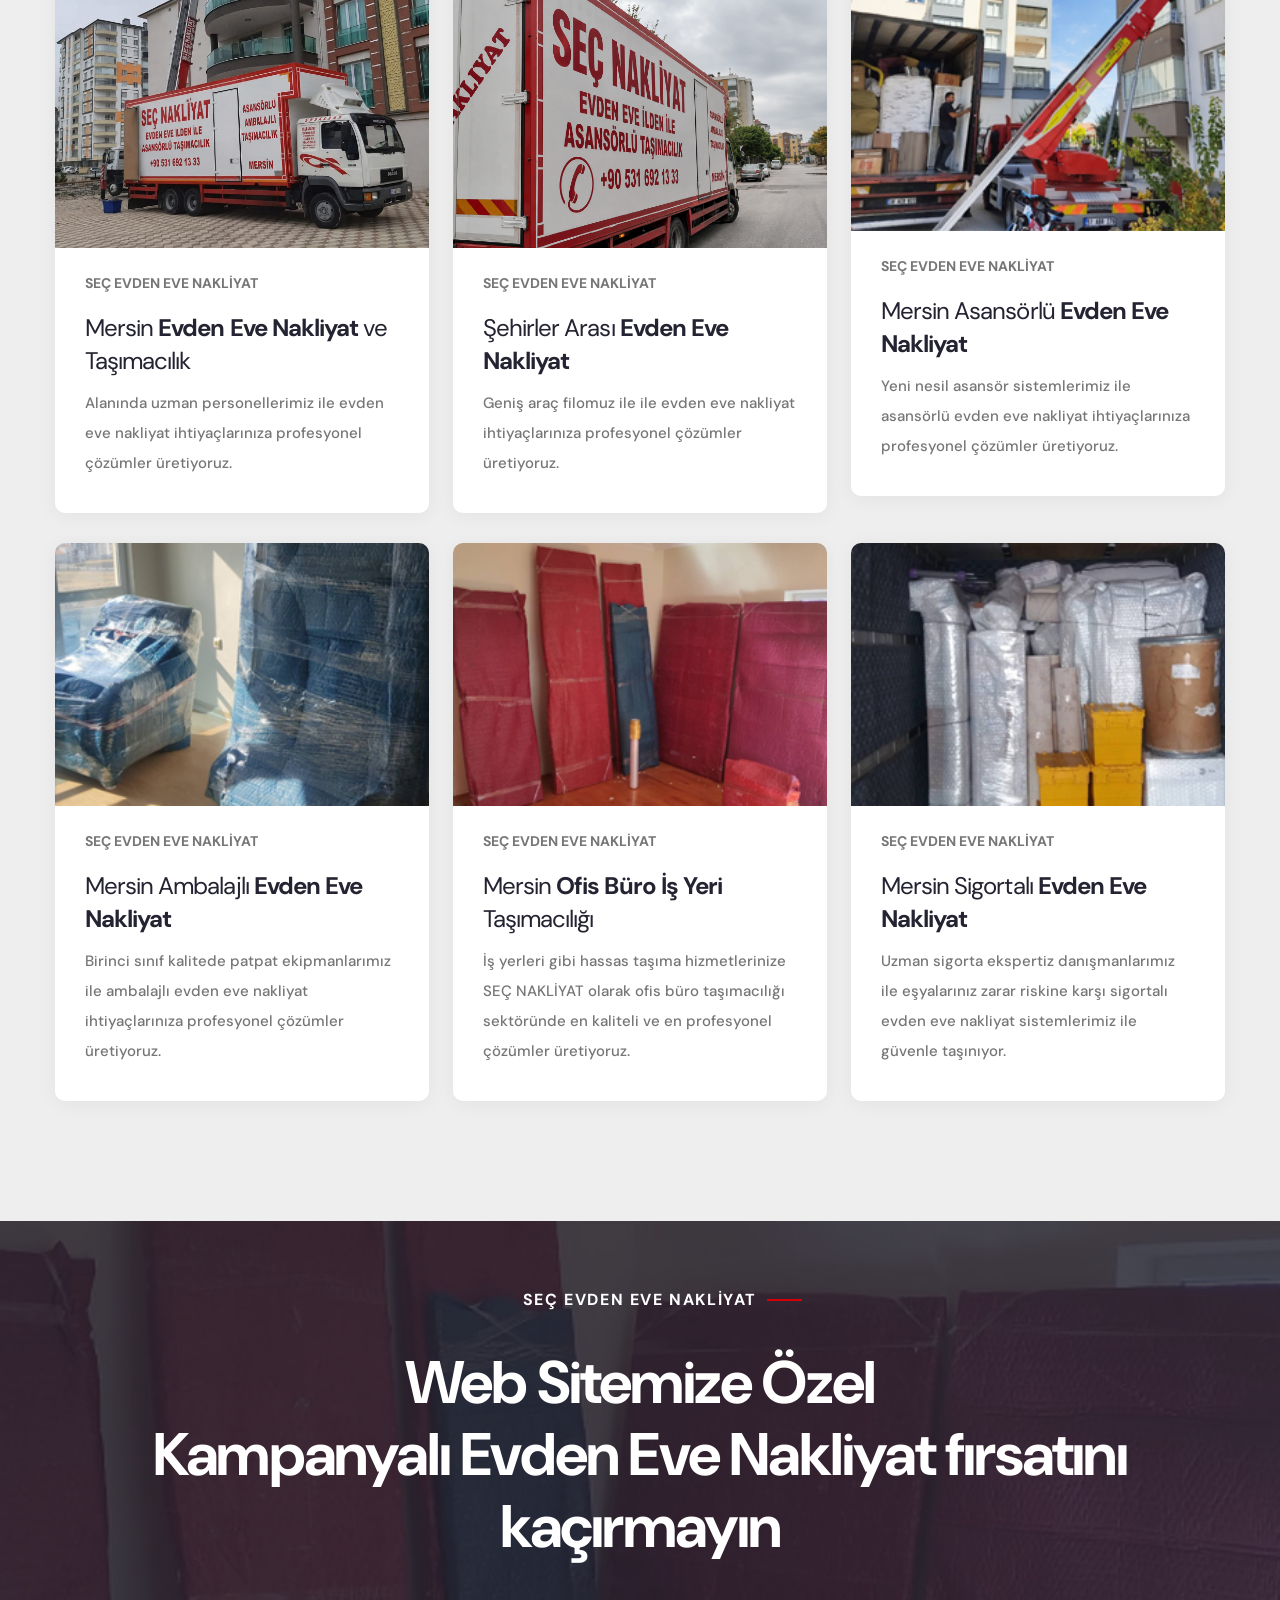
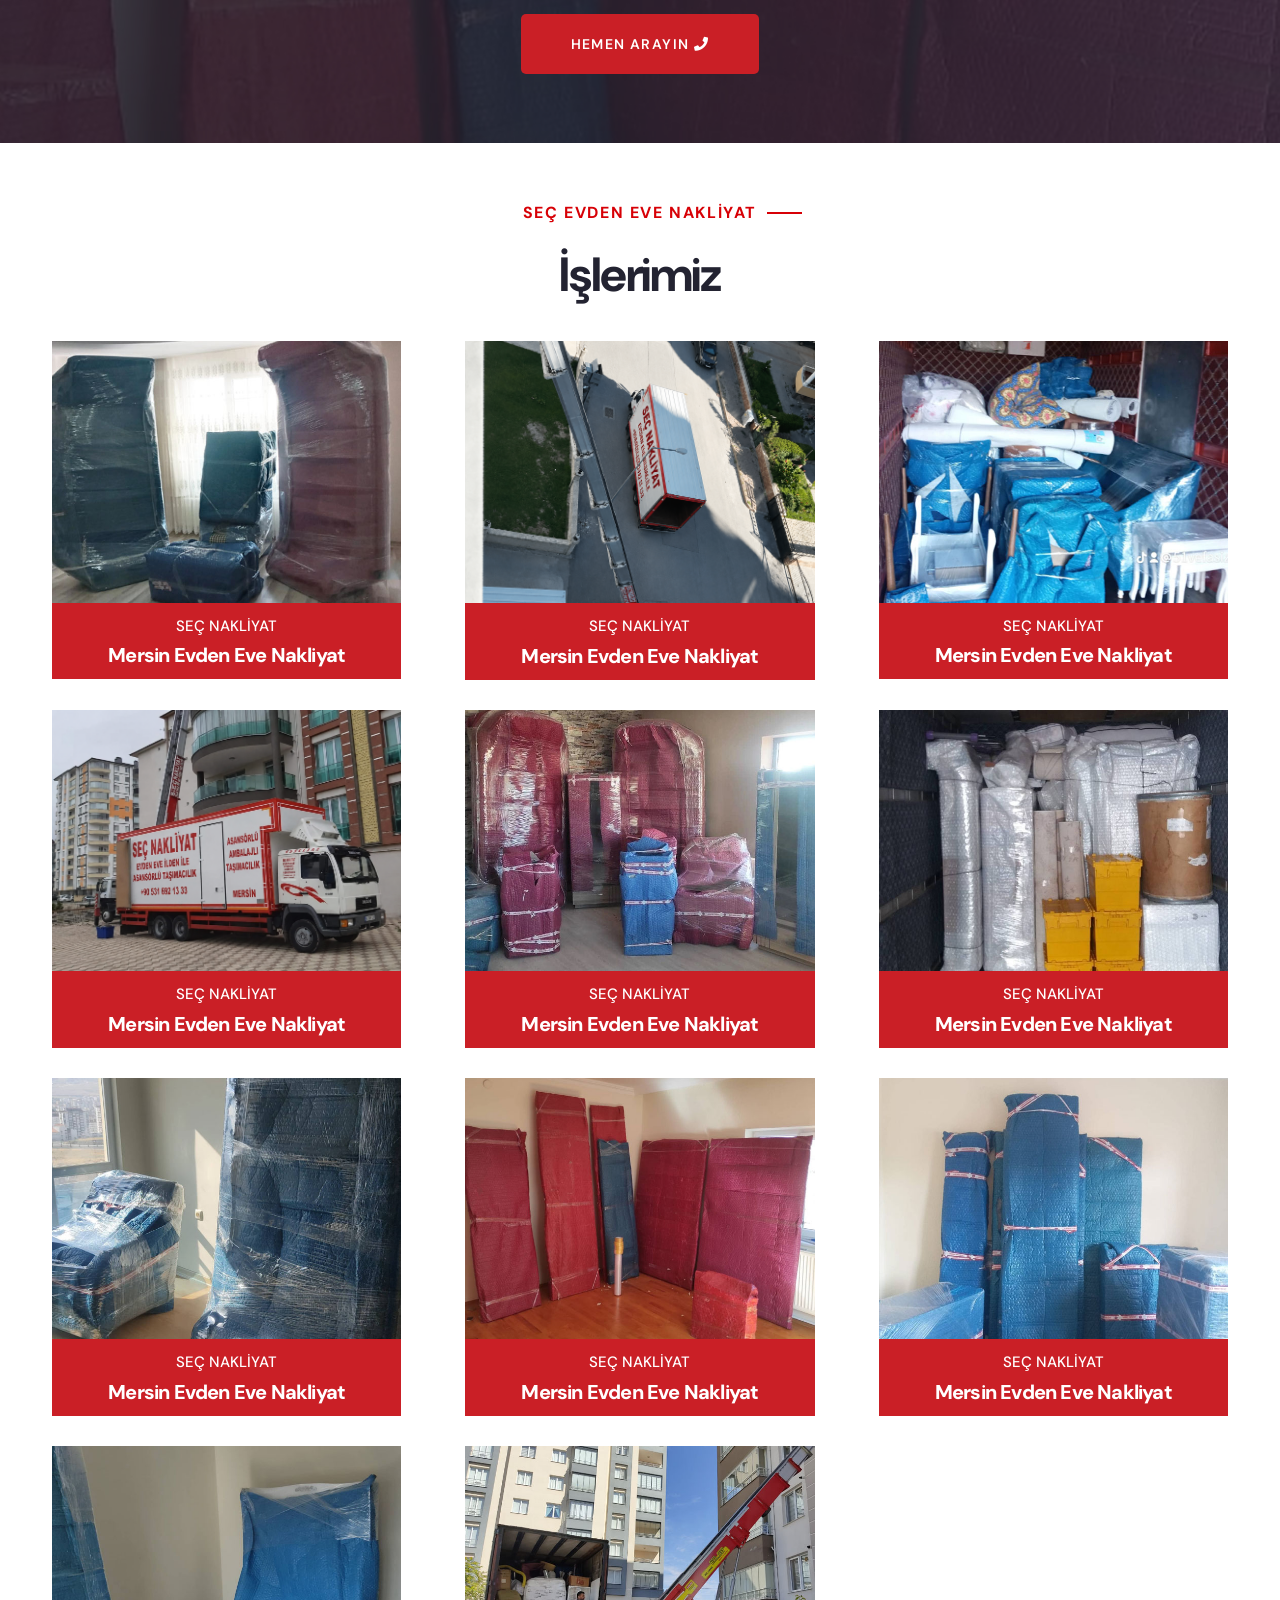
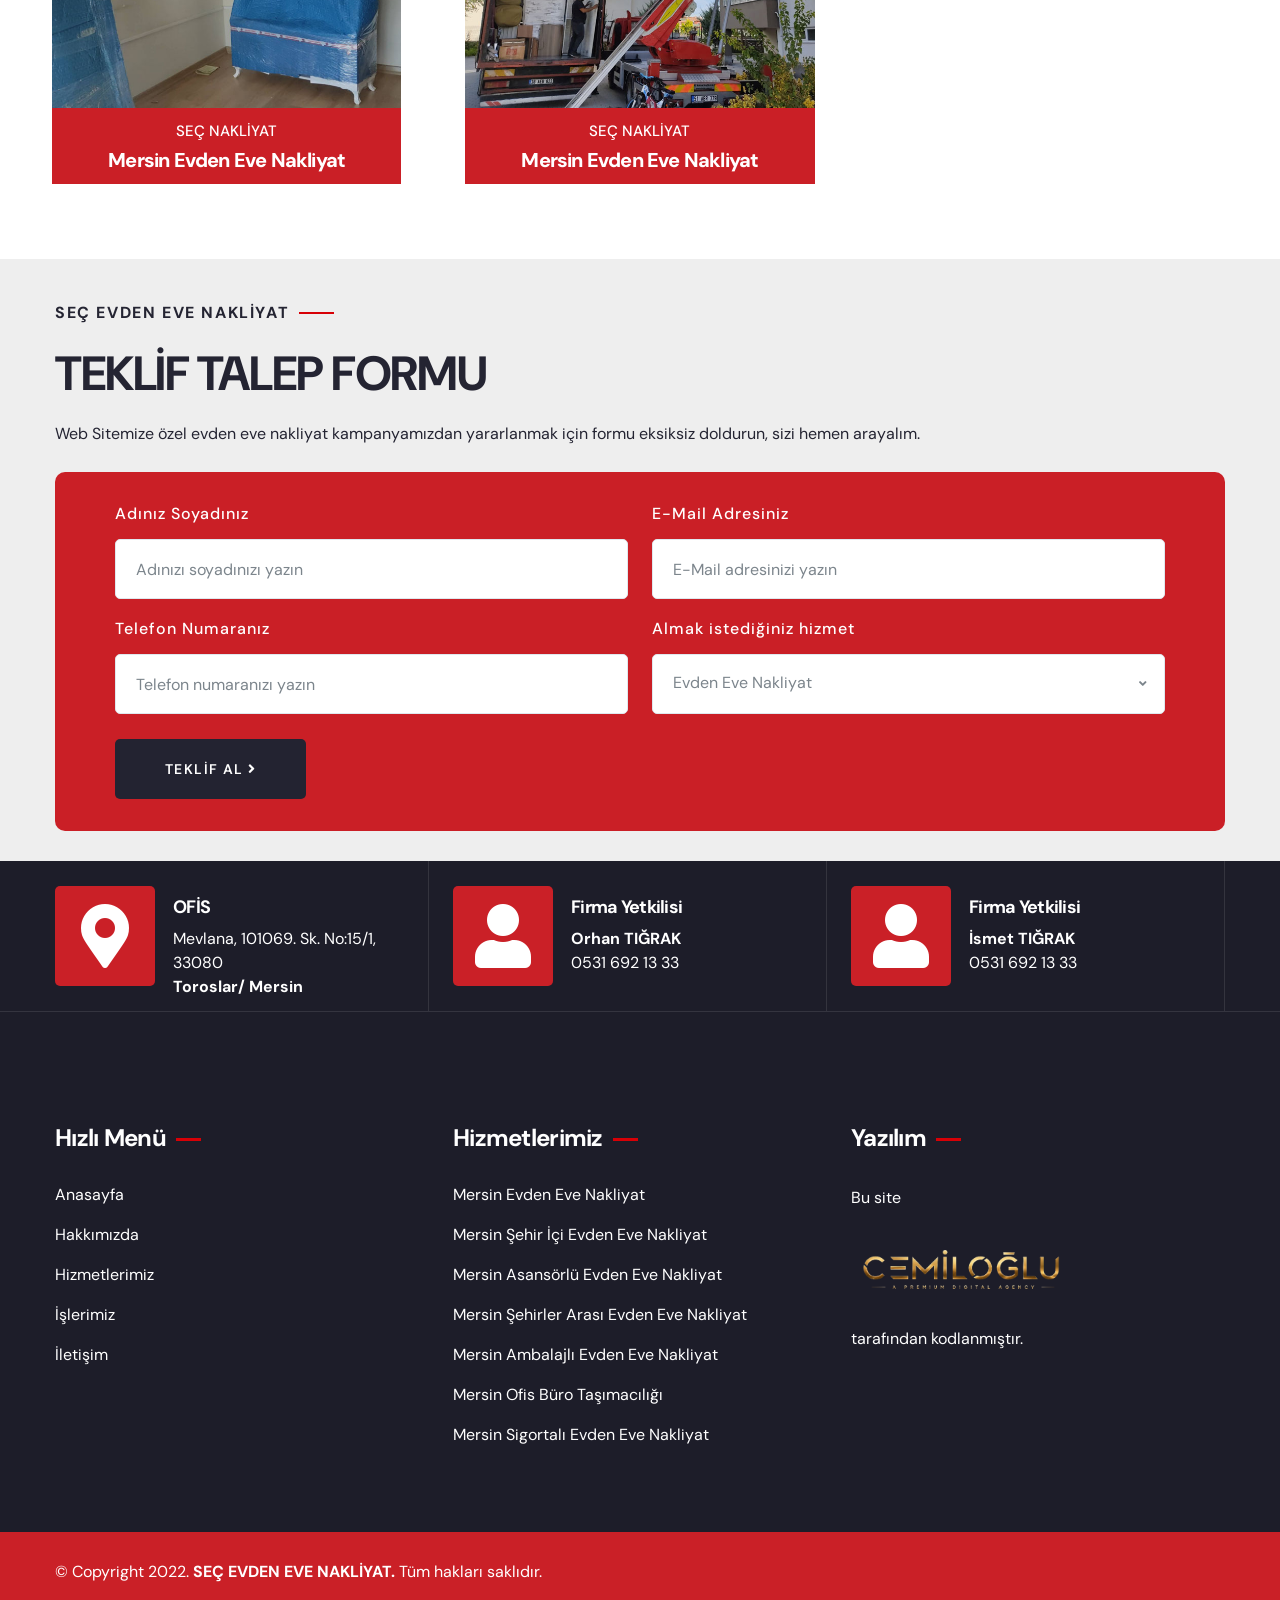
<file: mersin-sehirler-arasi-evden-eve-nakliyat-ve-tasimacilik.html>
<!DOCTYPE html>
<html lang="tr">

<!-- Mirrored from nigdebillurnakliyat.com.tr/nigde-sehirler-arasi-evden-eve-nakliyat-ve-tasimacilik.html by HTTrack Website Copier/3.x [XR&CO'2014], Sat, 30 May 2026 19:41:26 GMT -->
<!-- Added by HTTrack --><meta http-equiv="content-type" content="text/html;charset=UTF-8" /><!-- /Added by HTTrack -->
<head>
<meta charset="utf-8">
<title>SEÇ Mersin Evden Eve Nakliyat - Mersin Şehirler Arası Evden Eve Nakliyat</title>
<meta property="og:title" content="SEÇ Mersin Evden Eve Nakliyat ve Taşımacılık">
<meta name="keywords" content="SEÇ NAKLİYAT, Mersin SEÇ NAKLİYAT, Mersin Evden Eve Nakliyat ve Taşımacılık, 
Mersin Şehir içi Evden Eve Nakliyat ve Taşımacılık, Mersin Şehirler Arası Evden Eve Nakliyat ve Taşımacılık, Mersin Asansörlü Evden Eve Nakliyat ve Taşımacılık, Mersin Sigortalı Evden Eve Nakliyat ve Taşımacılık, Mersin Ambalajlı Nakliyat ve Taşımacılık"/>
<meta name="description" content="20 senelik Mersin evden eve nakliyat sektör tecrübemizle gerek şehir içi, 
gerek şehirler arası nakliyat hizmetlerinize profesyonel çözümler üretmeyi kendimize ilke edindik."/>
<link rel="shortcut icon" href="assets/frontend/images/logo/billur-nigde-evden-eve-nakliyat-favicon.png" type="image/x-icon">
<link rel="icon" href="assets/frontend/images/logo/billur-nigde-evden-eve-nakliyat-favicon.png" type="image/x-icon">
<meta property="og:image" content="assets/frontend/images/logo/billur-nigde-evden-eve-nakliyat-image.png" />  
<meta name="author" content="<img src="assets/frontend/images/logo/cemiloglu-logo.png" alt="Cemiloğlu Dijital Ajans" style="max-width:220px;height:auto;">" />
<link href="assets/frontend/css/bootstrap.min.css" rel="stylesheet">
<link href="assets/frontend/plugins/revolution/css/settings.css" rel="stylesheet" type="text/css">
<link href="assets/frontend/plugins/revolution/css/layers.css" rel="stylesheet" type="text/css">
<link href="assets/frontend/plugins/revolution/css/navigation.css" rel="stylesheet" type="text/css">
<link rel="preconnect" href="https://fonts.googleapis.com/"><link rel="preconnect" href="https://fonts.gstatic.com/" crossorigin>
<link href="https://fonts.googleapis.com/css2?family=DM+Sans:wght@400;500;700&amp;display=swap" rel="stylesheet">
<link href="assets/frontend/css/style.css" rel="stylesheet">
<link href="assets/frontend/css/responsive.css" rel="stylesheet">
<meta http-equiv="X-UA-Compatible" content="IE=edge">
<meta name="viewport" content="width=device-width, initial-scale=1.0, maximum-scale=1.0, user-scalable=0">
</head>
<body>

<div class="page-wrapper">
    
    <header class="main-header header-style-one">
        <div class="header-top">
            <div class="top-left">
                <ul class="list-style-one">
                    <li><i class="fa fa-map-marker-alt"></i> Mevlana, 101069. Sk. No:15/1, 33080 Toroslar/Mersin</li>
                    <li><i class="fa fa-phone-volume"></i><a href="tel:0531 692 13 33">0531 692 13 33</a></li>
                    <li><i class="fa fa-phone-volume"></i><a href="tel:0531 692 13 33">0531 692 13 33</a></li>
                </ul>
            </div>
        </div>
        
        <div class="header-lower">
            <div class="main-box">
                <div class="logo-box">
                    <div class="logo"><a href="index-2.html">
                    <img src="assets/frontend/images/logo/billur-nigde-evden-eve-nakliyat-logo.png" alt="SEÇ Mersin Evden Eve Nakliyat ve Taşımacılık" title="SEÇ Mersin Evden Eve Nakliyat ve Taşımacılık"></a></div>
                </div>
                <div class="nav-outer">
                    <nav class="nav main-menu">
                        <ul class="navigation">
                            <li><a href="index-2.html">ANASAYFA</a></li>
                            <li><a href="hakkimizda.html">HAKKIMIZDA</a></li>
                            <li class="dropdown"><a href="#">HİZMETLERİMİZ</a>
                                <ul>
                                    <li><a href="mersin-evden-eve-nakliyat-ve-tasimacilik.html">
                                    Mersin Evden Eve Nakliyat</a></li>
                                    <li><a href="mersin-sehir-ici-evden-eve-nakliyat-ve-tasimacilik.html">
                                    Mersin Şehir İçi Evden Eve Nakliyat</a></li>                        
                                    <li><a href="mersin-asansorlu-evden-eve-nakliyat-ve-tasimacilik.html">
                                    Mersin Asansörlü Evden Eve Nakliyat</a></li>
                                    <li><a href="nigde-sehirler-arasi-evden-eve-nakliyat-ve-tasimacilik.html">
                                    Mersin Şehirler Arası Evden Eve Nakliyat</a></li>
                                    <li><a href="mersin-ambalajli-evden-eve-nakliyat-ve-tasimacilik.html">
                                    Mersin Ambalajlı Evden Eve Nakliyat</a></li>
                                    <li><a href="mersin-ofis-buro-tasimaciligi.html">
                                    Mersin Ofis Büro Taşımacılığı</a></li>
                                    <li><a href="mersin-sigortali-evden-eve-nakliyat-ve-tasimacilik.html">
                                    Mersin Sigortalı Evden Eve Nakliyat</a></li>
                                </ul>
                            </li>
                            <li><a href="islerimiz.html">İŞLERİMİZ</a></li>
                            <li><a href="iletisim.html">İLETİŞİM</a></li>
                        </ul>
                    </nav>
                    <div class="outer-box">
                        <a href="teklif-talep-formu.html" class="theme-btn btn-style-one alternate">
                        <span class="btn-title">Teklif Talep Formu
                        <i class="fa fa-clipboard-list"></i></span></a>
                        <div class="mobile-nav-toggler"><span class="icon lnr-icon-bars"></span></div>
                    </div>
                </div>
            </div>
        </div>
        <div class="mobile-menu">
            <div class="menu-backdrop"></div>
            <nav class="menu-box">
                <div class="upper-box">
                    <div class="nav-logo"><a href="index-2.html">
                    <img src="assets/frontend/images/logo/billur-nigde-evden-eve-nakliyat-logo-mobil.png" alt="SEÇ Mersin Evden Eve Nakliyat ve Taşımacılık" title="SEÇ Mersin Evden Eve Nakliyat ve Taşımacılık"></a></div>
                    <div class="close-btn"><i class="icon fa fa-times"></i></div>
                </div>

                <ul class="navigation clearfix">
                </ul>
                <ul class="contact-list-one">
                    <li>
                        <div class="contact-info-box">
                            <i style="color:#fff;" class="fa fa-user"></i>
                            <span class="title">Orhan TIĞRAK</span>
                            <a href="tel:0531 692 13 33">0531 692 13 33</a>
                        </div>
                    </li>
                    <li>
                        <div class="contact-info-box">
                            <i style="color:#fff;" class="fa fa-user"></i>
                            <span class="title">İsmet TIĞRAK</span>
                            <a href="tel:0531 692 13 33">0531 692 13 33</a>
                        </div>
                    </li>
                </ul>
            </nav>
        </div>
        <div class="sticky-header">
            <div class="auto-container">
                <div class="inner-container">
                    <div class="logo">
                        <a href="index-2.html"><img src="assets/frontend/images/logo/billur-nigde-evden-eve-nakliyat-logo.png" alt="SEÇ Mersin Evden Eve Nakliyat ve Taşımacılık" title="SEÇ Mersin Evden Eve Nakliyat ve Taşımacılık"></a>
                    </div>
                    <div class="nav-outer">
                        <nav class="main-menu">
                            <div class="navbar-collapse show collapse clearfix">
                                <ul class="navigation clearfix">
                                </ul>
                            </div>
                        </nav>
                        <div class="mobile-nav-toggler"><span class="icon lnr-icon-bars"></span></div>
                    </div>
                </div>
            </div>
        </div>
    </header>

    <!--<div style="margin-bottom:50px;" id="carouselExampleControls" class="carousel slide" data-bs-ride="carousel">
      <div class="carousel-inner">
        <div class="carousel-item active">
          <a href="tel:0531 692 13 33"><img src="assets/frontend/images/banner/billur-nigde-evden-eve-nakliyat.jpg" class="d-block w-100" alt="SEÇ Mersin Evden Eve Nakliyat ve Taşımacılık" title="SEÇ Mersin Evden Eve Nakliyat ve Taşımacılık"></a>
        </div>
        <div class="carousel-item">
          <a href="tel:0531 692 13 33"><img src="assets/frontend/images/banner/billur-nigde-sehirler-arasi-evden-eve-nakliyat.jpg" class="d-block w-100" alt="SEÇ Mersin Evden Eve Nakliyat ve Taşımacılık" title="SEÇ Mersin Evden Eve Nakliyat ve Taşımacılık"></a>
        </div>
        <div class="carousel-item">
          <a href="tel:0531 692 13 33"><img src="assets/frontend/images/banner/billur-nigde-asansorlu-evden-eve-nakliyat.jpg" class="d-block w-100" alt="SEÇ Mersin Evden Eve Nakliyat ve Taşımacılık" title="SEÇ Mersin Evden Eve Nakliyat ve Taşımacılık"></a>
        </div>
        <div class="carousel-item">
          <a href="tel:0531 692 13 33"><img src="assets/frontend/images/banner/billur-nigde-ambalajli-evden-eve-nakliyat.jpg" class="d-block w-100" alt="SEÇ Mersin Evden Eve Nakliyat ve Taşımacılık" title="SEÇ Mersin Evden Eve Nakliyat ve Taşımacılık"></a>
        </div>          
      </div>
      <button class="carousel-control-prev" type="button" data-bs-target="#carouselExampleControls" data-bs-slide="prev">
        <span class="carousel-control-prev-icon" aria-hidden="true"></span>
        <span class="visually-hidden"></span>
      </button>
      <button class="carousel-control-next" type="button" data-bs-target="#carouselExampleControls" data-bs-slide="next">
        <span class="carousel-control-next-icon" aria-hidden="true"></span>
        <span class="visually-hidden"></span>
      </button>
    </div>-->
    <section class="page-title" style="background-image: url(assets/frontend/images/billur-nigde-evden-eve-nakliyat-sayfa-zemin-bg.jpg);">
		<div class="auto-container">
			<div class="title-outer">
				<h1 class="title">Mersin Şehirler Arası Evden Eve Nakliyat</h1>
				<ul class="page-breadcrumb">
					<li><a style="color:#fff; font-weight:400;" href="index-2.html">Anasayfa</a></li>					
					<li>Hizmetlerimiz</li>
                    <li>Mersin Şehirler Arası Evden Eve Nakliyat</li>
				</ul>
			</div>
		</div>
	</section>

    <section class="services-details">
        <div style="padding-top:50px; padding-bottom:50px;" class="container">
            <div class="row">

                <div class="col-xl-8 col-lg-8">
                    <div class="services-details__content">
                        <img src="assets/frontend/images/hizmetlerimiz/billur-nigde-sehirler-arasi-evden-eve-nakliyat-detay.jpg" alt="SEÇ Mersin Evden Eve Nakliyat ve Taşımacılık" title="SEÇ Mersin Evden Eve Nakliyat ve Taşımacılık">
                        <h2 style="font-size:29px; margin-bottom:1px;">Mersin Şehirler Arası Evden Eve Nakliyat ve Taşımacılık</h2>
                        <p style="margin-bottom:0px;">Alanında uzman personellerimiz ile evden eve nakliyat ihtiyaçlarınıza profesyonel çözümler üretiyoruz.</p>
                        <p style="margin-bottom:0px;">Mersin SEÇ NAKLİYAT olarak 2000 yılından bu yana Mersin Şehir içi Evden Eve Nakliyat sektöründe hizmet veren kurumsal ve yetki belgesine sahip donanımlı bir firmayız. Aile şirketi politikamız ile kurulduğumuzdan bu güne sizlere Mersin Şehir içi Evden Eve Nakliyat - Şehiriçi - Şehirler Arası - Ambalajlı & Sigortalı Nakliyat sektöründe kaliteli hizmet vermeyi bir ilke haline getirdik. Sizler için eşyalarınız ne kadar değerli bunu biliyoruz. Bu doğrultuda en yeni nesil ambalaj ekipmanlarımız ve mobil asansör sistemlerimiz ile eşyanıza en ufak bir zarar vermeden Mersin Şehir içi Evden Eve Nakliyat hizmetiyle yeni adresinize taşıyoruz. Mersin SEÇ NAKLİYAT olarak ilkemiz her zaman her yerde önce müşteri diyoruz..</p>
                        <p style="margin-bottom:0px;">20 senelik Mersin evden eve nakliyat sektör tecrübemizle gerek şehir içi, gerek şehirler arası nakliyat hizmetlerinize profesyonel çözümler üretmeyi kendimize ilke edindik. Son teknoloji mobil asansör sistemlerimiz, alanında uzman deneyimli personel kadromuz ile eşyalarınıza gereken önemi gösteriyor, taşınma sırasında en ufak bir zarar getirmeden yeni evinize taşınmanıza yardımcı oluyoruz.</p>
                        <p style="margin-bottom:0px;">SEÇ NAKLİYAT güvencesiyle Türkiye'nin her yerine Şehirler Arası Evden Eve Nakliyat hizmetleri. </p>
                        <p style="margin-bottom:0px;">Geniş araç filomuz ile ile evden eve nakliyat ihtiyaçlarınıza profesyonel çözümler üretiyoruz.</p>
                        <p style="margin-bottom:0px;">Yeni nesil asansör sistemlerimiz ile asansörlü evden eve nakliyat ihtiyaçlarınıza profesyonel çözümler üretiyoruz.</p>
                        <p style="margin-bottom:0px;">Birinci sınıf kalitede patpat ekipmanlarımız ile ambalajlı evden eve nakliyat ihtiyaçlarınıza profesyonel çözümler üretiyoruz.</p>
                        <p style="margin-bottom:0px;">İş yerleri gibi hassas taşıma hizmetlerinize SEÇ NAKLİYAT olarak ofis büro taşımacılığı sektöründe en kaliteli ve en profesyonel çözümler üretiyoruz.</p>
                        <p style="margin-bottom:0px;">Uzman sigorta ekspertiz danışmanlarımız ile eşyalarınız zarar riskine karşı sigortalı evden eve nakliyat sistemlerimiz ile güvenle taşınıyor.</p>
                        
                        <div class="content">
                            <div class="text">
                                <h3 style="line-height:10px;">Hizmet Alanlarımız</h3>
                                <p style="margin-bottom:10px;">SEÇ NAKLİYAT güvencesiyle Türkiye'nin her yerine Mersin Evden Eve Nakliyat hizmetleri</p>
                            </div>
                            <div class="feature-list">
                                <div class="row clearfix">
                                    <div class="col-lg-6 col-md-6 col-sm-12 column">
                                        <div class="single-item">
                                            <div class="icon-box"><i class="fas fa-check-circle"></i></div>
                                            <h6 class="title">Mersin Evden Eve Nakliyat</h6>
                                        </div>
                                    </div>
                                    <div class="col-lg-6 col-md-6 col-sm-12 column">
                                        <div class="single-item">
                                            <div class="icon-box"><i class="fas fa-check-circle"></i></div>
                                            <h6 class="title">Mersin Şehir İçi Evden Eve Nakliyat</h6>
                                        </div>
                                    </div>
                                    <div class="col-lg-6 col-md-6 col-sm-12 column">
                                        <div class="single-item">
                                            <div class="icon-box"><i class="fas fa-check-circle"></i></div>
                                            <h6 class="title">Mersin Asansörlü Evden Eve Nakliyat</h6>
                                        </div>
                                    </div>
                                    <div class="col-lg-6 col-md-6 col-sm-12 column">
                                        <div class="single-item">
                                            <div class="icon-box"><i class="fas fa-check-circle"></i></div>
                                            <h6 class="title">Mersin Şehirler Arası Evden Eve Nakliyat</h6>
                                        </div>
                                    </div>
                                    <div class="col-lg-6 col-md-6 col-sm-12 column">
                                        <div class="single-item">
                                            <div class="icon-box"><i class="fas fa-check-circle"></i></div>
                                            <h6 class="title">Mersin Ofis Büro Taşımacılığı</h6>
                                        </div>
                                    </div>
                                    <div class="col-lg-6 col-md-6 col-sm-12 column">
                                        <div class="single-item">
                                            <div class="icon-box"><i class="fas fa-check-circle"></i></div>
                                            <h6 class="title">Mersin Ambalajlı Evden Eve Nakliyat</h6>
                                        </div>
                                    </div>
                                </div>
                            </div>
                        </div>

                    </div>
                </div>
                
            </div>
        </div>
    </section>

        <section style="background:#eee;" class="why-choose-us pull-up pb-0">
        <div class="auto-container">
            <div class="row">

                <div class="form-column col-lg-12 col-md-12 col-sm-12">
                    <div class="inner-column">
                        <div class="sec-title light">
                            <span style="color:#242432;" class="sub-title">SEÇ EVDEN EVE NAKLİYAT</span>
                            <h2 style="color:#242432;">TEKLİF TALEP FORMU</h2>
                            <p style="color:#242432;">Web Sitemize özel evden eve nakliyat kampanyamızdan yararlanmak için formu eksiksiz doldurun, sizi hemen arayalım.</p>
                        </div>                        
                        <div class="contact-form wow fadeInLeft">
                            <form id="iletisimkayit">
                                <div class="row">
                                    <div class="col-lg-6 col-md-12 col-sm-12 form-group">
                                        <label>Adınız Soyadınız</label>
                                        <input type="text" name="adsoyad" id="adsoyad" placeholder="Adınızı soyadınızı yazın" required="">
                                    </div>

                                    <div class="col-lg-6 col-md-6 col-sm-12 form-group">
                                        <label>E-Mail Adresiniz</label>
                                        <input type="email" name="email" id="email" placeholder="E-Mail adresinizi yazın" required="">
                                    </div>

                                    <div class="col-lg-6 col-md-6 col-sm-12 form-group">
                                        <label>Telefon Numaranız</label>
                                        <input type="text" name="telefon" id="telefon" placeholder="Telefon numaranızı yazın" required="">
                                    </div>
                                    
                                    <div class="col-lg-6 col-md-6 col-sm-12 form-group">
                                        <label>Almak istediğiniz hizmet</label>
                                        <select name="hizmet" id="hizmet" class="custom-select">
                                            <option value="Evden Eve Nakliyat">Evden Eve Nakliyat</option>
                                            <option value="Asansörlü Nakliyat">Asansörlü Nakliyat</option>
                                            <option value="Şehirler Arası Nakliyat">Şehirler Arası Nakliyat</option>
                                            <option value="Sigortalı Nakliyat">Sigortalı Nakliyat</option>
                                        </select>
                                    </div>
                                   

                                    <div class="col-lg-12 col-md-12 col-sm-12 form-group">
                                        <button class="theme-btn btn-style-two hvr-light" type="submit" name="submit-form"><span class="btn-title">TEKLİF AL <i class="fa fa-angle-right"></i></span></button>
                                    </div>

                                </div>
                            </form>
                        </div>

                    </div>
                </div>
            </div>
        </div>
    </section><br>


        <section style="background:#eee;" class="services-section">        
        <div class="anim-icons">
            <span class="icon icon-wave-line"></span>
        </div>

        <div class="auto-container">
            <div class="sec-title text-center">
                <span class="sub-title">Mersin SEÇ EVDEN EVE NAKLİYAT
                </span>
                <h2>Hizmet <span style="font-weight: 400;">Alanlarımız</span></h2>
            </div>

            <div class="row">

                <div class="service-block col-xl-4 col-lg-4 col-md-6 col-sm-12 wow fadeInUp">
                    <div class="inner-box ">
                        <div class="image-box">
                            <figure class="image">
                            <a href="mersin-evden-eve-nakliyat-ve-tasimacilik.html">
                            <img src="assets/frontend/images/hizmetlerimiz/billur-nigde-evden-eve-nakliyat.jpg" alt="SEÇ Mersin Evden Eve Nakliyat ve Taşımacılık" title="SEÇ Mersin Evden Eve Nakliyat ve Taşımacılık"></a></figure>
                        </div>
                        <div class="content-box">
                            <span class="sub-title">SEÇ Evden Eve Nakliyat</span>
                            <h4 style="font-weight:400;" class="title"><a href="mersin-evden-eve-nakliyat-ve-tasimacilik.html">Mersin <b>Evden Eve Nakliyat</b> ve Taşımacılık</a></h4>
                            <div class="text">Alanında uzman personellerimiz ile evden eve nakliyat ihtiyaçlarınıza profesyonel çözümler üretiyoruz.</div>
                        </div>
                    </div>
                </div>
                <div class="service-block col-xl-4 col-lg-4 col-md-6 col-sm-12 wow fadeInUp">
                    <div class="inner-box ">
                        <div class="image-box">
                            <figure class="image">
                            <a href="nigde-sehirler-arasi-evden-eve-nakliyat-ve-tasimacilik.html">
                            <img src="assets/frontend/images/hizmetlerimiz/billur-nigde-sehirler-arasi-evden-eve-nakliyat.jpg" alt="SEÇ Mersin Evden Eve Nakliyat ve Taşımacılık" title="SEÇ Mersin Evden Eve Nakliyat ve Taşımacılık"></a></figure>
                        </div>
                        <div class="content-box">
                            <span class="sub-title">SEÇ Evden Eve Nakliyat</span>
                            <h4 style="font-weight:400;" class="title"><a href="nigde-sehirler-arasi-evden-eve-nakliyat-ve-tasimacilik.html">Şehirler Arası <b>Evden Eve Nakliyat</b></a></h4>
                            <div class="text">Geniş araç filomuz ile ile evden eve nakliyat ihtiyaçlarınıza profesyonel çözümler üretiyoruz.</div>
                        </div>
                    </div>
                </div>  
                <div class="service-block col-xl-4 col-lg-4 col-md-6 col-sm-12 wow fadeInUp">
                    <div class="inner-box ">
                        <div class="image-box">
                            <figure class="image">
                            <a href="mersin-asansorlu-evden-eve-nakliyat-ve-tasimacilik.html">
                            <img src="assets/frontend/images/hizmetlerimiz/billur-nigde-asansorlu-evden-eve-nakliyat.jpg" alt="SEÇ Mersin Evden Eve Nakliyat ve Taşımacılık" title="SEÇ Mersin Evden Eve Nakliyat ve Taşımacılık"></a></figure>
                        </div>
                        <div class="content-box">
                            <span class="sub-title">SEÇ Evden Eve Nakliyat</span>
                            <h4 style="font-weight:400;" class="title"><a href="mersin-asansorlu-evden-eve-nakliyat-ve-tasimacilik.html">Mersin Asansörlü <b>Evden Eve Nakliyat</b></a></h4>
                            <div class="text">Yeni nesil asansör sistemlerimiz ile asansörlü evden eve nakliyat ihtiyaçlarınıza profesyonel çözümler üretiyoruz.</div>
                        </div>
                    </div>
                </div> 
                <div class="service-block col-xl-4 col-lg-4 col-md-6 col-sm-12 wow fadeInUp">
                    <div class="inner-box ">
                        <div class="image-box">
                            <figure class="image">
                            <a href="mersin-ambalajli-evden-eve-nakliyat-ve-tasimacilik.html">
                            <img src="assets/frontend/images/hizmetlerimiz/billur-nigde-ambalajli-evden-eve-nakliyat.jpg" alt="SEÇ Mersin Evden Eve Nakliyat ve Taşımacılık" title="SEÇ Mersin Evden Eve Nakliyat ve Taşımacılık"></a></figure>
                        </div>
                        <div class="content-box">
                            <span class="sub-title">SEÇ Evden Eve Nakliyat</span>
                            <h4 style="font-weight:400;" class="title"><a href="mersin-ambalajli-evden-eve-nakliyat-ve-tasimacilik.html">Mersin Ambalajlı <b>Evden Eve Nakliyat</b></a></h4>
                            <div class="text">Birinci sınıf kalitede patpat ekipmanlarımız ile ambalajlı evden eve nakliyat ihtiyaçlarınıza profesyonel çözümler üretiyoruz.</div>
                        </div>
                    </div>
                </div>     
                <div class="service-block col-xl-4 col-lg-4 col-md-6 col-sm-12 wow fadeInUp">
                    <div class="inner-box ">
                        <div class="image-box">
                            <figure class="image">
                            <a href="mersin-ofis-buro-tasimaciligi.html">
                            <img src="assets/frontend/images/hizmetlerimiz/billur-nigde-ofis-buro-tasimaciligi.jpg" alt="SEÇ Mersin Evden Eve Nakliyat ve Taşımacılık" title="SEÇ Mersin Evden Eve Nakliyat ve Taşımacılık"></a></figure>
                        </div>
                        <div class="content-box">
                            
                            <span class="sub-title">SEÇ Evden Eve Nakliyat</span>
                            <h4 style="font-weight:400;" class="title"><a href="mersin-ofis-buro-tasimaciligi.html">Mersin  <b>Ofis Büro İş Yeri </b> Taşımacılığı</a></h4>
                            <div class="text">İş yerleri gibi hassas taşıma hizmetlerinize SEÇ NAKLİYAT olarak ofis büro taşımacılığı sektöründe en kaliteli ve en profesyonel çözümler üretiyoruz.</div>
                        </div>
                    </div>
                </div>  
                <div class="service-block col-xl-4 col-lg-4 col-md-6 col-sm-12 wow fadeInUp">
                    <div class="inner-box ">
                        <div class="image-box">
                            <figure class="image">
                            <a href="mersin-sigortali-evden-eve-nakliyat-ve-tasimacilik.html">
                            <img src="assets/frontend/images/hizmetlerimiz/billur-nigde-sigortali-evden-eve-nakliyat.jpg" alt="SEÇ Mersin Evden Eve Nakliyat ve Taşımacılık" title="SEÇ Mersin Evden Eve Nakliyat ve Taşımacılık"></a></figure>
                        </div>
                        <div class="content-box">
                            <span class="sub-title">SEÇ Evden Eve Nakliyat</span>
                            <h4 style="font-weight:400;" class="title"><a href="mersin-sigortali-evden-eve-nakliyat-ve-tasimacilik.html">Mersin Sigortalı <b>Evden Eve Nakliyat</b></a></h4>
                            <div class="text">Uzman sigorta ekspertiz danışmanlarımız ile eşyalarınız zarar riskine karşı sigortalı evden eve nakliyat sistemlerimiz ile güvenle taşınıyor.</div>
                        </div>
                    </div>
                </div>                 

              


                
            </div>
        </div>
    </section>    
    <section class="call-to-action style-two" style="background-image: url(assets/frontend/images/sayfa-bg.jpg)">
        <div class="auto-container">
            <div class="outer-box">
                <div class="sec-title text-center light mb-0">
                    <div class="sub-title">SEÇ EVDEN EVE NAKLİYAT</div>
                    <h1>Web Sitemize Özel <br>Kampanyalı Evden Eve Nakliyat fırsatını kaçırmayın</h1>
                    <a href="tel:0531 692 13 33" class="theme-btn btn-style-one hvr-light">
                    <span class="btn-title">Hemen Arayın <i class="fa fa-phone"></i></span></a>
                </div>
            </div>
        </div>
    </section> 
    
    <section class="team-section">    
        <div class="auto-container">
            <div class="sec-title text-center">
                <span class="sub-title">SEÇ EVDEN EVE NAKLİYAT</span>
                <h2>İşlerimiz</h2>
            </div>
    
            <div class="row">
                
                <div class="team-block col-lg-4 col-md-6 col-sm-12">
                    <div class="inner-box">
                        <div class="image-box">
                            <figure class="image"><a href="tel:0531 692 13 33">
                            <img src="assets/uploads/galeri/537a8-billur-nigde-evden-eve-nakliyat-1.jpg" alt="SEÇ Mersin Evden Eve Nakliyat ve Taşımacılık" title="SEÇ Mersin Evden Eve Nakliyat ve Taşımacılık"></a></figure>                         
                        </div>
                        <div class="info-box">
                            <span class="designation">SEÇ NAKLİYAT</span>
                            <h4 style="font-size:20px;" class="name"><a href="tel:0531 692 13 33">Mersin Evden Eve Nakliyat</a></h4>
                        </div>
                    </div>
                </div>
                
                <div class="team-block col-lg-4 col-md-6 col-sm-12">
                    <div class="inner-box">
                        <div class="image-box">
                            <figure class="image"><a href="tel:0531 692 13 33">
                            <img src="assets/uploads/galeri/ba2a1-billur-nigde-evden-eve-nakliyat-2.jpg" alt="SEÇ Mersin Evden Eve Nakliyat ve Taşımacılık" title="SEÇ Mersin Evden Eve Nakliyat ve Taşımacılık"></a></figure>                         
                        </div>
                        <div class="info-box">
                            <span class="designation">SEÇ NAKLİYAT</span>
                            <h4 style="font-size:20px;" class="name"><a href="tel:0531 692 13 33">Mersin Evden Eve Nakliyat</a></h4>
                        </div>
                    </div>
                </div>
                
                <div class="team-block col-lg-4 col-md-6 col-sm-12">
                    <div class="inner-box">
                        <div class="image-box">
                            <figure class="image"><a href="tel:0531 692 13 33">
                            <img src="assets/uploads/galeri/c89b5-billur-nigde-evden-eve-nakliyat-3.jpg" alt="SEÇ Mersin Evden Eve Nakliyat ve Taşımacılık" title="SEÇ Mersin Evden Eve Nakliyat ve Taşımacılık"></a></figure>                         
                        </div>
                        <div class="info-box">
                            <span class="designation">SEÇ NAKLİYAT</span>
                            <h4 style="font-size:20px;" class="name"><a href="tel:0531 692 13 33">Mersin Evden Eve Nakliyat</a></h4>
                        </div>
                    </div>
                </div>
                
                <div class="team-block col-lg-4 col-md-6 col-sm-12">
                    <div class="inner-box">
                        <div class="image-box">
                            <figure class="image"><a href="tel:0531 692 13 33">
                            <img src="assets/uploads/galeri/d4627-billur-nigde-evden-eve-nakliyat-4.jpg" alt="SEÇ Mersin Evden Eve Nakliyat ve Taşımacılık" title="SEÇ Mersin Evden Eve Nakliyat ve Taşımacılık"></a></figure>                         
                        </div>
                        <div class="info-box">
                            <span class="designation">SEÇ NAKLİYAT</span>
                            <h4 style="font-size:20px;" class="name"><a href="tel:0531 692 13 33">Mersin Evden Eve Nakliyat</a></h4>
                        </div>
                    </div>
                </div>
                
                <div class="team-block col-lg-4 col-md-6 col-sm-12">
                    <div class="inner-box">
                        <div class="image-box">
                            <figure class="image"><a href="tel:0531 692 13 33">
                            <img src="assets/uploads/galeri/e65fe-billur-nigde-evden-eve-nakliyat-5.jpg" alt="SEÇ Mersin Evden Eve Nakliyat ve Taşımacılık" title="SEÇ Mersin Evden Eve Nakliyat ve Taşımacılık"></a></figure>                         
                        </div>
                        <div class="info-box">
                            <span class="designation">SEÇ NAKLİYAT</span>
                            <h4 style="font-size:20px;" class="name"><a href="tel:0531 692 13 33">Mersin Evden Eve Nakliyat</a></h4>
                        </div>
                    </div>
                </div>
                
                <div class="team-block col-lg-4 col-md-6 col-sm-12">
                    <div class="inner-box">
                        <div class="image-box">
                            <figure class="image"><a href="tel:0531 692 13 33">
                            <img src="assets/uploads/galeri/045a3-billur-nigde-evden-eve-nakliyat-6.jpg" alt="SEÇ Mersin Evden Eve Nakliyat ve Taşımacılık" title="SEÇ Mersin Evden Eve Nakliyat ve Taşımacılık"></a></figure>                         
                        </div>
                        <div class="info-box">
                            <span class="designation">SEÇ NAKLİYAT</span>
                            <h4 style="font-size:20px;" class="name"><a href="tel:0531 692 13 33">Mersin Evden Eve Nakliyat</a></h4>
                        </div>
                    </div>
                </div>
                
                <div class="team-block col-lg-4 col-md-6 col-sm-12">
                    <div class="inner-box">
                        <div class="image-box">
                            <figure class="image"><a href="tel:0531 692 13 33">
                            <img src="assets/uploads/galeri/13fd1-billur-nigde-evden-eve-nakliyat-7.jpg" alt="SEÇ Mersin Evden Eve Nakliyat ve Taşımacılık" title="SEÇ Mersin Evden Eve Nakliyat ve Taşımacılık"></a></figure>                         
                        </div>
                        <div class="info-box">
                            <span class="designation">SEÇ NAKLİYAT</span>
                            <h4 style="font-size:20px;" class="name"><a href="tel:0531 692 13 33">Mersin Evden Eve Nakliyat</a></h4>
                        </div>
                    </div>
                </div>
                
                <div class="team-block col-lg-4 col-md-6 col-sm-12">
                    <div class="inner-box">
                        <div class="image-box">
                            <figure class="image"><a href="tel:0531 692 13 33">
                            <img src="assets/uploads/galeri/21f86-billur-nigde-evden-eve-nakliyat-8.jpg" alt="SEÇ Mersin Evden Eve Nakliyat ve Taşımacılık" title="SEÇ Mersin Evden Eve Nakliyat ve Taşımacılık"></a></figure>                         
                        </div>
                        <div class="info-box">
                            <span class="designation">SEÇ NAKLİYAT</span>
                            <h4 style="font-size:20px;" class="name"><a href="tel:0531 692 13 33">Mersin Evden Eve Nakliyat</a></h4>
                        </div>
                    </div>
                </div>
                
                <div class="team-block col-lg-4 col-md-6 col-sm-12">
                    <div class="inner-box">
                        <div class="image-box">
                            <figure class="image"><a href="tel:0531 692 13 33">
                            <img src="assets/uploads/galeri/2b690-billur-nigde-evden-eve-nakliyat-9.jpg" alt="SEÇ Mersin Evden Eve Nakliyat ve Taşımacılık" title="SEÇ Mersin Evden Eve Nakliyat ve Taşımacılık"></a></figure>                         
                        </div>
                        <div class="info-box">
                            <span class="designation">SEÇ NAKLİYAT</span>
                            <h4 style="font-size:20px;" class="name"><a href="tel:0531 692 13 33">Mersin Evden Eve Nakliyat</a></h4>
                        </div>
                    </div>
                </div>
                
                <div class="team-block col-lg-4 col-md-6 col-sm-12">
                    <div class="inner-box">
                        <div class="image-box">
                            <figure class="image"><a href="tel:0531 692 13 33">
                            <img src="assets/uploads/galeri/3d4e2-billur-nigde-evden-eve-nakliyat-10.jpg" alt="SEÇ Mersin Evden Eve Nakliyat ve Taşımacılık" title="SEÇ Mersin Evden Eve Nakliyat ve Taşımacılık"></a></figure>                         
                        </div>
                        <div class="info-box">
                            <span class="designation">SEÇ NAKLİYAT</span>
                            <h4 style="font-size:20px;" class="name"><a href="tel:0531 692 13 33">Mersin Evden Eve Nakliyat</a></h4>
                        </div>
                    </div>
                </div>
                
                <div class="team-block col-lg-4 col-md-6 col-sm-12">
                    <div class="inner-box">
                        <div class="image-box">
                            <figure class="image"><a href="tel:0531 692 13 33">
                            <img src="assets/uploads/galeri/4ae23-billur-nigde-evden-eve-nakliyat-11.jpg" alt="SEÇ Mersin Evden Eve Nakliyat ve Taşımacılık" title="SEÇ Mersin Evden Eve Nakliyat ve Taşımacılık"></a></figure>                         
                        </div>
                        <div class="info-box">
                            <span class="designation">SEÇ NAKLİYAT</span>
                            <h4 style="font-size:20px;" class="name"><a href="tel:0531 692 13 33">Mersin Evden Eve Nakliyat</a></h4>
                        </div>
                    </div>
                </div>
                
            </div>
        </div>
    </section>        <section style="background:#eee;" class="why-choose-us pull-up pb-0">
        <div class="auto-container">
            <div class="row">

                <div class="form-column col-lg-12 col-md-12 col-sm-12">
                    <div class="inner-column">
                        <div class="sec-title light">
                            <span style="color:#242432;" class="sub-title">SEÇ EVDEN EVE NAKLİYAT</span>
                            <h2 style="color:#242432;">TEKLİF TALEP FORMU</h2>
                            <p style="color:#242432;">Web Sitemize özel evden eve nakliyat kampanyamızdan yararlanmak için formu eksiksiz doldurun, sizi hemen arayalım.</p>
                        </div>                        
                        <div class="contact-form wow fadeInLeft">
                            <form id="iletisimkayit">
                                <div class="row">
                                    <div class="col-lg-6 col-md-12 col-sm-12 form-group">
                                        <label>Adınız Soyadınız</label>
                                        <input type="text" name="adsoyad" id="adsoyad" placeholder="Adınızı soyadınızı yazın" required="">
                                    </div>

                                    <div class="col-lg-6 col-md-6 col-sm-12 form-group">
                                        <label>E-Mail Adresiniz</label>
                                        <input type="email" name="email" id="email" placeholder="E-Mail adresinizi yazın" required="">
                                    </div>

                                    <div class="col-lg-6 col-md-6 col-sm-12 form-group">
                                        <label>Telefon Numaranız</label>
                                        <input type="text" name="telefon" id="telefon" placeholder="Telefon numaranızı yazın" required="">
                                    </div>
                                    
                                    <div class="col-lg-6 col-md-6 col-sm-12 form-group">
                                        <label>Almak istediğiniz hizmet</label>
                                        <select name="hizmet" id="hizmet" class="custom-select">
                                            <option value="Evden Eve Nakliyat">Evden Eve Nakliyat</option>
                                            <option value="Asansörlü Nakliyat">Asansörlü Nakliyat</option>
                                            <option value="Şehirler Arası Nakliyat">Şehirler Arası Nakliyat</option>
                                            <option value="Sigortalı Nakliyat">Sigortalı Nakliyat</option>
                                        </select>
                                    </div>
                                   

                                    <div class="col-lg-12 col-md-12 col-sm-12 form-group">
                                        <button class="theme-btn btn-style-two hvr-light" type="submit" name="submit-form"><span class="btn-title">TEKLİF AL <i class="fa fa-angle-right"></i></span></button>
                                    </div>

                                </div>
                            </form>
                        </div>

                    </div>
                </div>
            </div>
        </div>
    </section>
    <footer style="background:#1d1d29;" class="main-footer">       

        <div class="contacts-outer">
            <div class="auto-container">
                <div class="row">
                    
                    <div class="contact-info-block col-lg-4 col-md-6 col-sm-12 wow fadeInRight">
                        <div class="inner-box">
                            <div class="icon-box"><i class="fa fa-map-marker-alt"></i></div>
                            <h4 class="title">OFİS</h4>
                            <div class="text"> Mevlana, 101069. Sk. No:15/1, 33080 <b><br> Toroslar/ Mersin</b></div>
                        </div>
                    </div>
                    <div class="contact-info-block col-lg-4 col-md-6 col-sm-12 wow fadeInRight">
                        <div class="inner-box">
                            <div class="icon-box"><i class="fa fa-user"></i></div>
                            <h4 class="title">Firma Yetkilisi</h4>
                            <div class="text">                                
                            <a href="tel:0531 692 13 33"><b>Orhan TIĞRAK</b></a><br>
                            <a href="tel:0531 692 13 33">0531 692 13 33</a></div>
                        </div>
                    </div>                    
                    <div class="contact-info-block col-lg-4 col-md-6 col-sm-12 wow fadeInRight">
                        <div class="inner-box">
                            <div class="icon-box"><i class="fa fa-user"></i></div>
                            <h4 class="title">Firma Yetkilisi</h4>
                            <div class="text">                                
                            <a href="tel:0531 692 13 331"><b>İsmet TIĞRAK</b></a><br>
                            <a href="tel:0531 692 13 33">0531 692 13 33</a></div>
                        </div>
                    </div> 
                </div>
            </div>
        </div>

        <div class="widgets-section">
            <div class="auto-container">
                <div class="row">
                    
                    <div class="footer-column col-xl-4 col-lg-3 col-md-6 col-sm-12">
                        <div class="footer-widget">
                            <h3 class="widget-title">Hızlı Menü</h3>
                            <ul class="user-links">
                                <li><a href="index-2.html">Anasayfa</a></li>
                                <li><a href="hakkimizda.html">Hakkımızda</a></li>
                                <li><a href="mersin-evden-eve-nakliyat-ve-tasimacilik.html">Hizmetlerimiz</a></li>
                                <li><a href="islerimiz.html">İşlerimiz</a></li>
                                <li><a href="iletisim.html">İletişim</a></li>
                            </ul>
                        </div>
                    </div>
                    <div class="footer-column col-xl-4 col-lg-3 col-md-6 col-sm-12">
                        <div class="footer-widget">
                            <h3 class="widget-title">Hizmetlerimiz</h3>
                            <ul class="user-links">
                              <li><a href="mersin-evden-eve-nakliyat-ve-tasimacilik.html">
                              Mersin Evden Eve Nakliyat</a></li>
                              <li><a href="mersin-sehir-ici-evden-eve-nakliyat-ve-tasimacilik.html">
                              Mersin Şehir İçi Evden Eve Nakliyat</a></li>                        
                              <li><a href="mersin-asansorlu-evden-eve-nakliyat-ve-tasimacilik.html">
                              Mersin Asansörlü Evden Eve Nakliyat</a></li>
                              <li><a href="nigde-sehirler-arasi-evden-eve-nakliyat-ve-tasimacilik.html">
                              Mersin Şehirler Arası Evden Eve Nakliyat</a></li>
                              <li><a href="mersin-ambalajli-evden-eve-nakliyat-ve-tasimacilik.html">
                              Mersin Ambalajlı Evden Eve Nakliyat</a></li>
                              <li><a href="mersin-ofis-buro-tasimaciligi.html">
                              Mersin Ofis Büro Taşımacılığı</a></li>
                              <li><a href="mersin-sigortali-evden-eve-nakliyat-ve-tasimacilik.html">
                              Mersin Sigortalı Evden Eve Nakliyat</a></li>
                            </ul>
                        </div>
                    </div> 
                    
                    <div class="footer-column col-xl-4 col-lg-5 col-md-6 col-sm-12">
                        <div class="footer-widget">
                            <h3 class="widget-title">Yazılım</h3>
                            <div class="widget-content">
                                <div class="subscribe-form">
                                   <p style="color:#fff;">Bu site<br><strong style="font-weight:bold;">
                                    <a style="color:#fff;" href="https://cemiloğluajans.com/"><span><img src="assets/frontend/images/logo/cemiloglu-logo.png" alt="Cemiloğlu Dijital Ajans" style="max-width:220px;height:auto;"> </span>
                                    </a></strong> <br>tarafından kodlanmıştır. </p>
                                </div>
                            </div>
                        </div>
                    </div>

                </div>
            </div>
        </div>
        <div class="footer-bottom">
            <div class="auto-container">
                <div class="inner-container">
                    <div class="copyright-text">
                        <p style="color:#fff;">&copy; Copyright 2022.<a style="color:#fff; font-weight:700;" href="index-2.html"> SEÇ EVDEN EVE NAKLİYAT.</a> Tüm hakları saklıdır.</p>
                    </div>                    
                </div>
            </div>
        </div>
    </footer>
</div>



    <style type="text/css">

        .yorum-teklif {
        height: 50px !important;
        background-color: #191d29 !important;
        color: #fff !important;
        text-align: center !important;
        font-size: 17px !important;
        position: fixed;
        bottom: 0px !important;
        z-index: 99999;
        width: 50% !important;
        padding-top: 11px;
        }
        .yorum-teklif-2 {
        height: 50px !important;
        background-color: #cf212a !important;
        color: #fff !important;
        text-align: center !important;
        font-size: 17px !important;
        position: fixed;
        bottom: 0px !important;
        z-index: 99999;
        width: 50% !important;
        padding-top: 11px;
        right: 0px;
        }        

        .telefon {
        position: fixed;
        width: 100px;
        bottom: 60px;
        left: -6px;
        color: #fff;
        text-align: center;
        font-size: 30px;
        z-index: 100;
        }    
        
        .wp {
        position: fixed;
        width: 100px;
        bottom: 60px;
        left: -6px;
        color: #fff;
        text-align: center;
        font-size: 30px;
        z-index: 100;
        }         


    .yorum-teklif.hidden-xs .fa {
        padding: 0 8px;
    }

    @media only screen and (min-width: 720px) {
    .yorum-teklif{
        display: none !important;

    }}
        
    .yorum-teklif-2.hidden-xs .fa {
        padding: 0 8px;
    }

    @media only screen and (min-width: 720px) {
    .yorum-teklif-2{
        display: none !important;

    }        

    }

    </style>

        <a href="https://wa.me/+905415519451?text=Merhaba,%20Evden%20Eve%20Nakliyat%20hizmeti%20almak%20i%c3%a7in%20size%20web%20siteniz%20%c3%bczerinden%20ula%c5%9f%c4%b1yorum." class="wp">
            <img src="assets/frontend/images/whatsapp.png" alt="Mersin Evden Eve Nakliyat" title="Mersin Evden Eve Nakliyat">
        </a>

        <div class="yorum-teklif hidden-xs ">
            <a style="color:#fff !important;" href="tel:0531 692 13 33"><i class="fa fa-phone-volume"></i><b>ALO </b>NAKLİYE</a>
        </div>
        <div class="yorum-teklif-2 hidden-xs ">
            
            <a style="color:#fff !important;" href="teklif-talep-formu.html"><i style="padding: 0 8px;" class="fa fa-clipboard"></i><b>TEKLİF</b> FORMU</a>
        </div>

<div class="scroll-to-top scroll-to-target" data-target="html"><span class="fa fa-angle-up"></span></div>
<script src="assets/frontend/js/jquery.js"></script> 
<script src="assets/frontend/js/popper.min.js"></script>
<script src="assets/frontend/plugins/revolution/js/jquery.themepunch.revolution.min.js"></script>
<script src="assets/frontend/plugins/revolution/js/jquery.themepunch.tools.min.js"></script>
<script src="assets/frontend/plugins/revolution/js/extensions/revolution.extension.actions.min.js"></script>
<script src="assets/frontend/plugins/revolution/js/extensions/revolution.extension.carousel.min.js"></script>
<script src="assets/frontend/plugins/revolution/js/extensions/revolution.extension.kenburn.min.js"></script>
<script src="assets/frontend/plugins/revolution/js/extensions/revolution.extension.layeranimation.min.js"></script>
<script src="assets/frontend/plugins/revolution/js/extensions/revolution.extension.migration.min.js"></script>
<script src="assets/frontend/plugins/revolution/js/extensions/revolution.extension.navigation.min.js"></script>
<script src="assets/frontend/plugins/revolution/js/extensions/revolution.extension.parallax.min.js"></script>
<script src="assets/frontend/plugins/revolution/js/extensions/revolution.extension.slideanims.min.js"></script>
<script src="assets/frontend/plugins/revolution/js/extensions/revolution.extension.video.min.js"></script>
<script src="assets/frontend/js/main-slider-script.js"></script>
<script src="assets/frontend/js/bootstrap.min.js"></script>
<script src="assets/frontend/js/jquery.fancybox.js"></script>
<script src="assets/frontend/js/jquery-ui.js"></script>
<script src="assets/frontend/js/wow.js"></script>
<script src="assets/frontend/js/appear.js"></script>
<script src="assets/frontend/js/select2.min.js"></script>
<script src="assets/frontend/js/swiper.min.js"></script>
<script src="assets/frontend/js/owl.js"></script>
<script src="assets/frontend/js/script.js"></script>
</body>

<!-- Mirrored from nigdebillurnakliyat.com.tr/nigde-sehirler-arasi-evden-eve-nakliyat-ve-tasimacilik.html by HTTrack Website Copier/3.x [XR&CO'2014], Sat, 30 May 2026 19:41:26 GMT -->
</html>
</file>
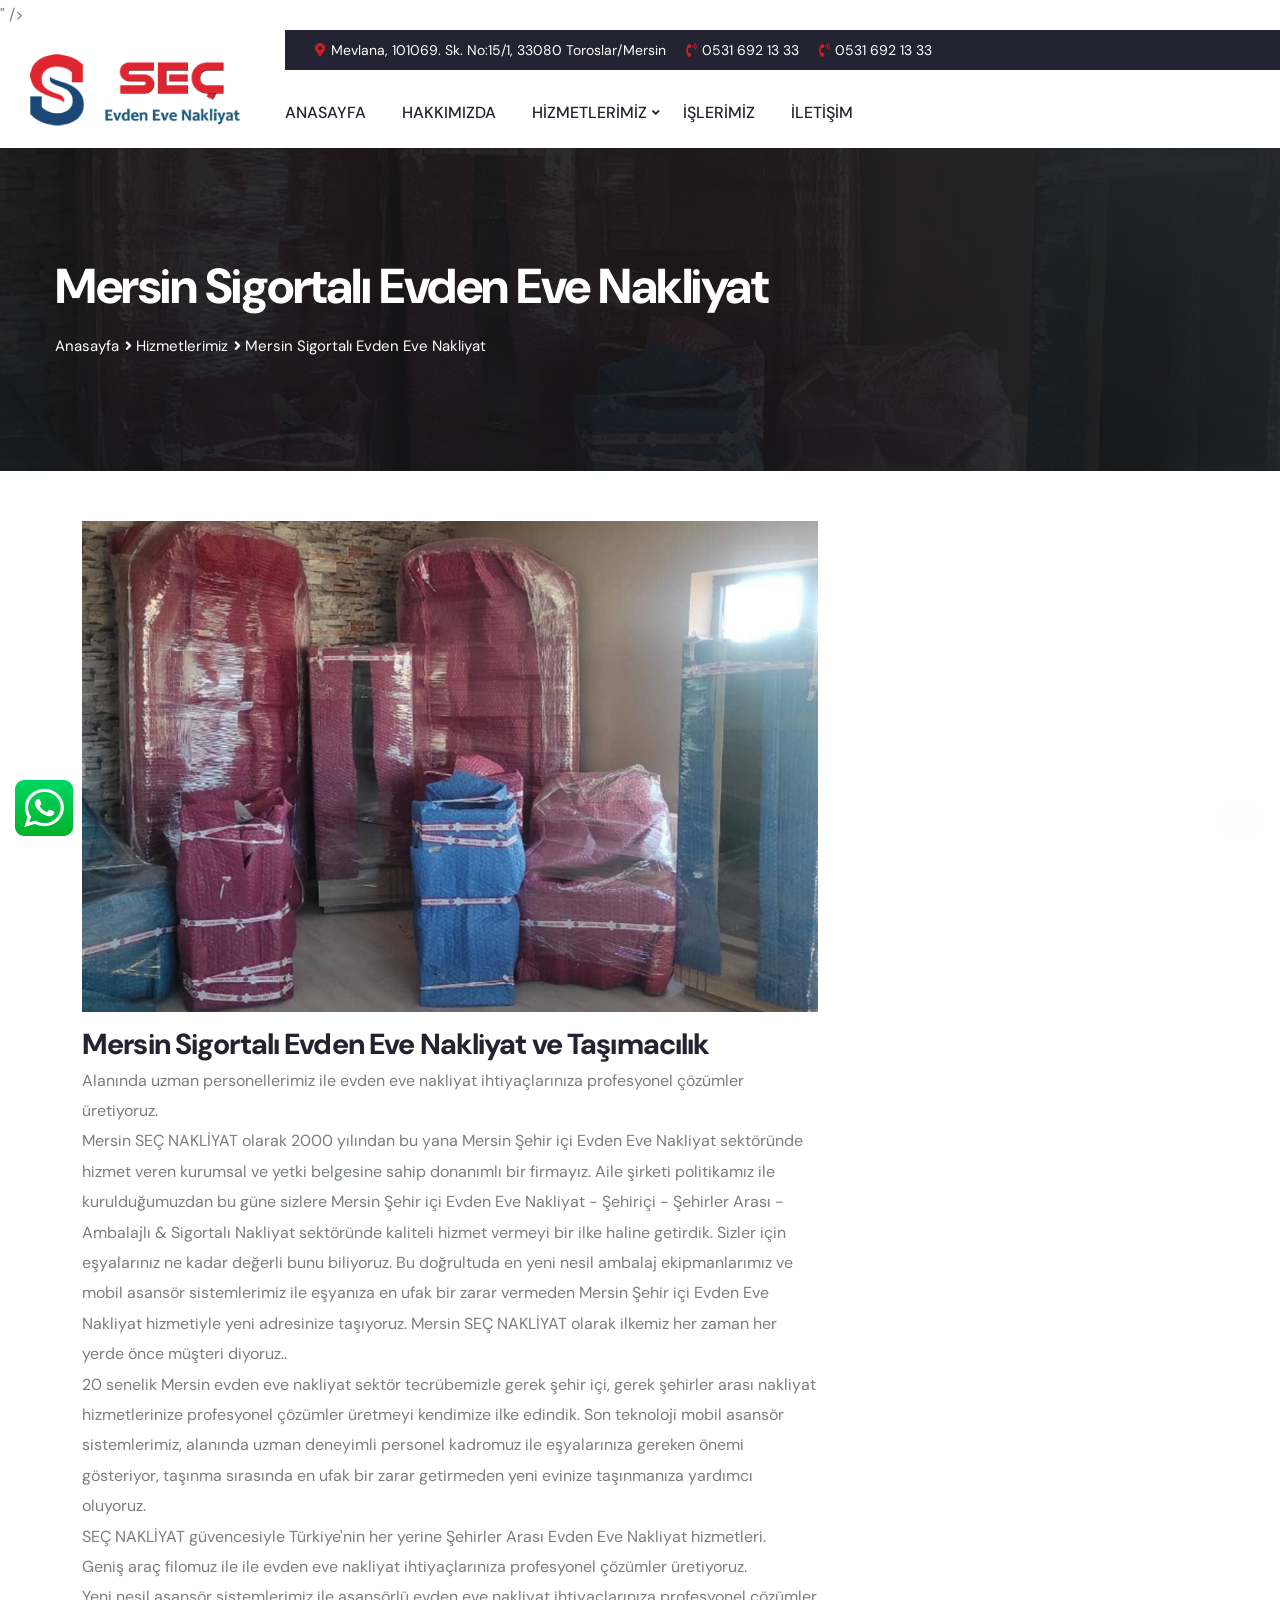
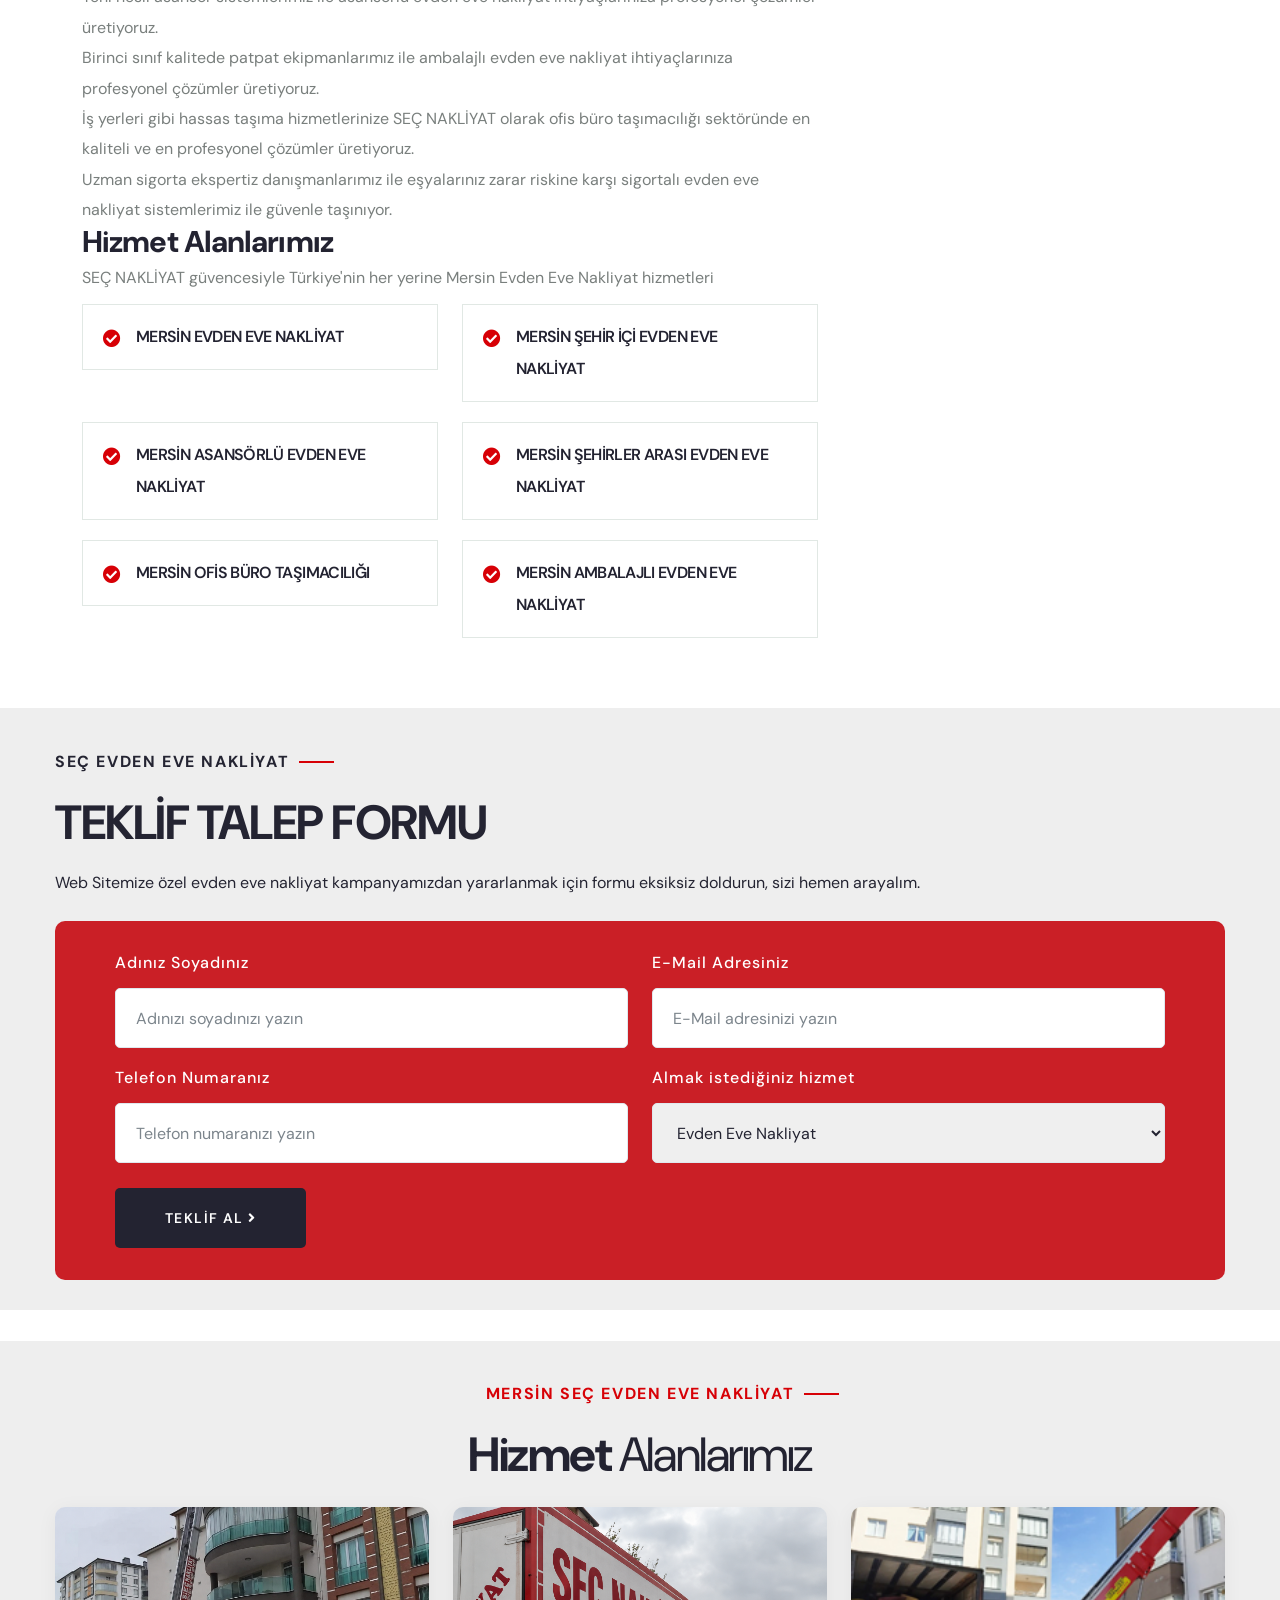
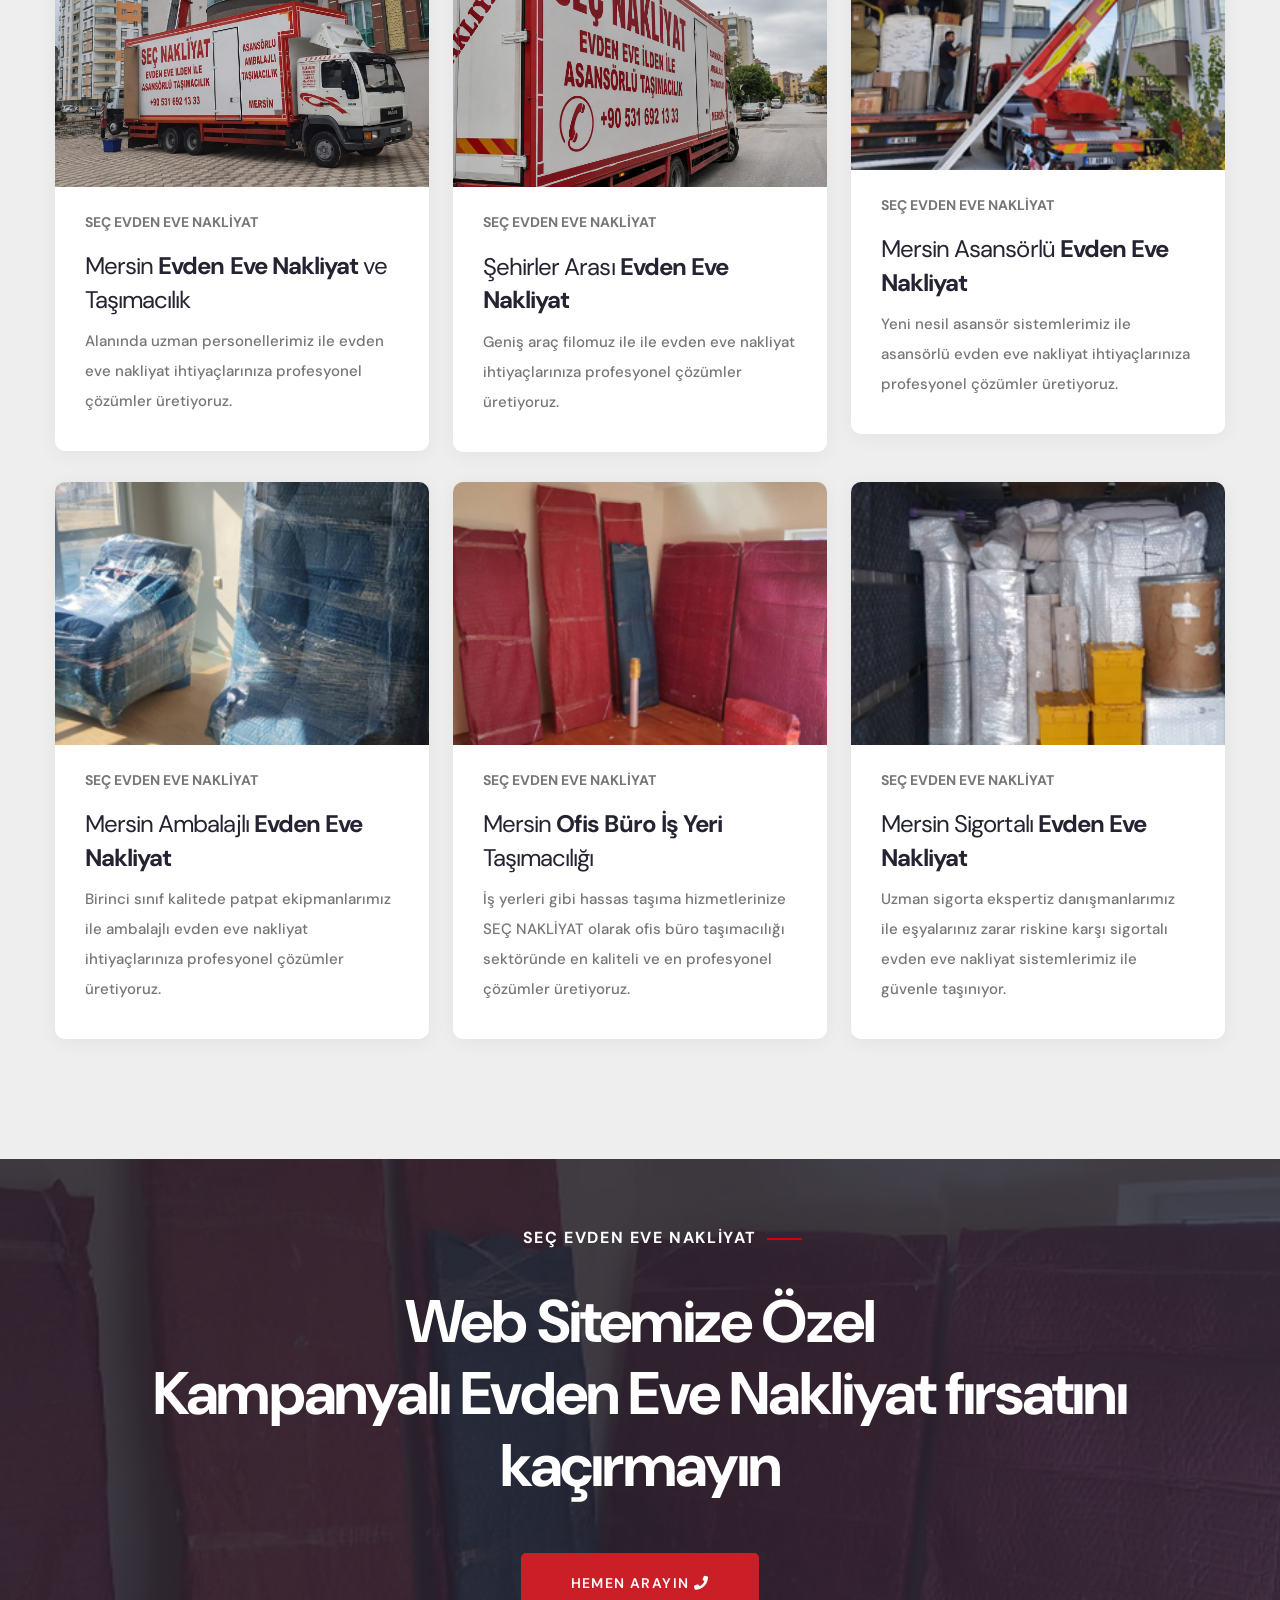
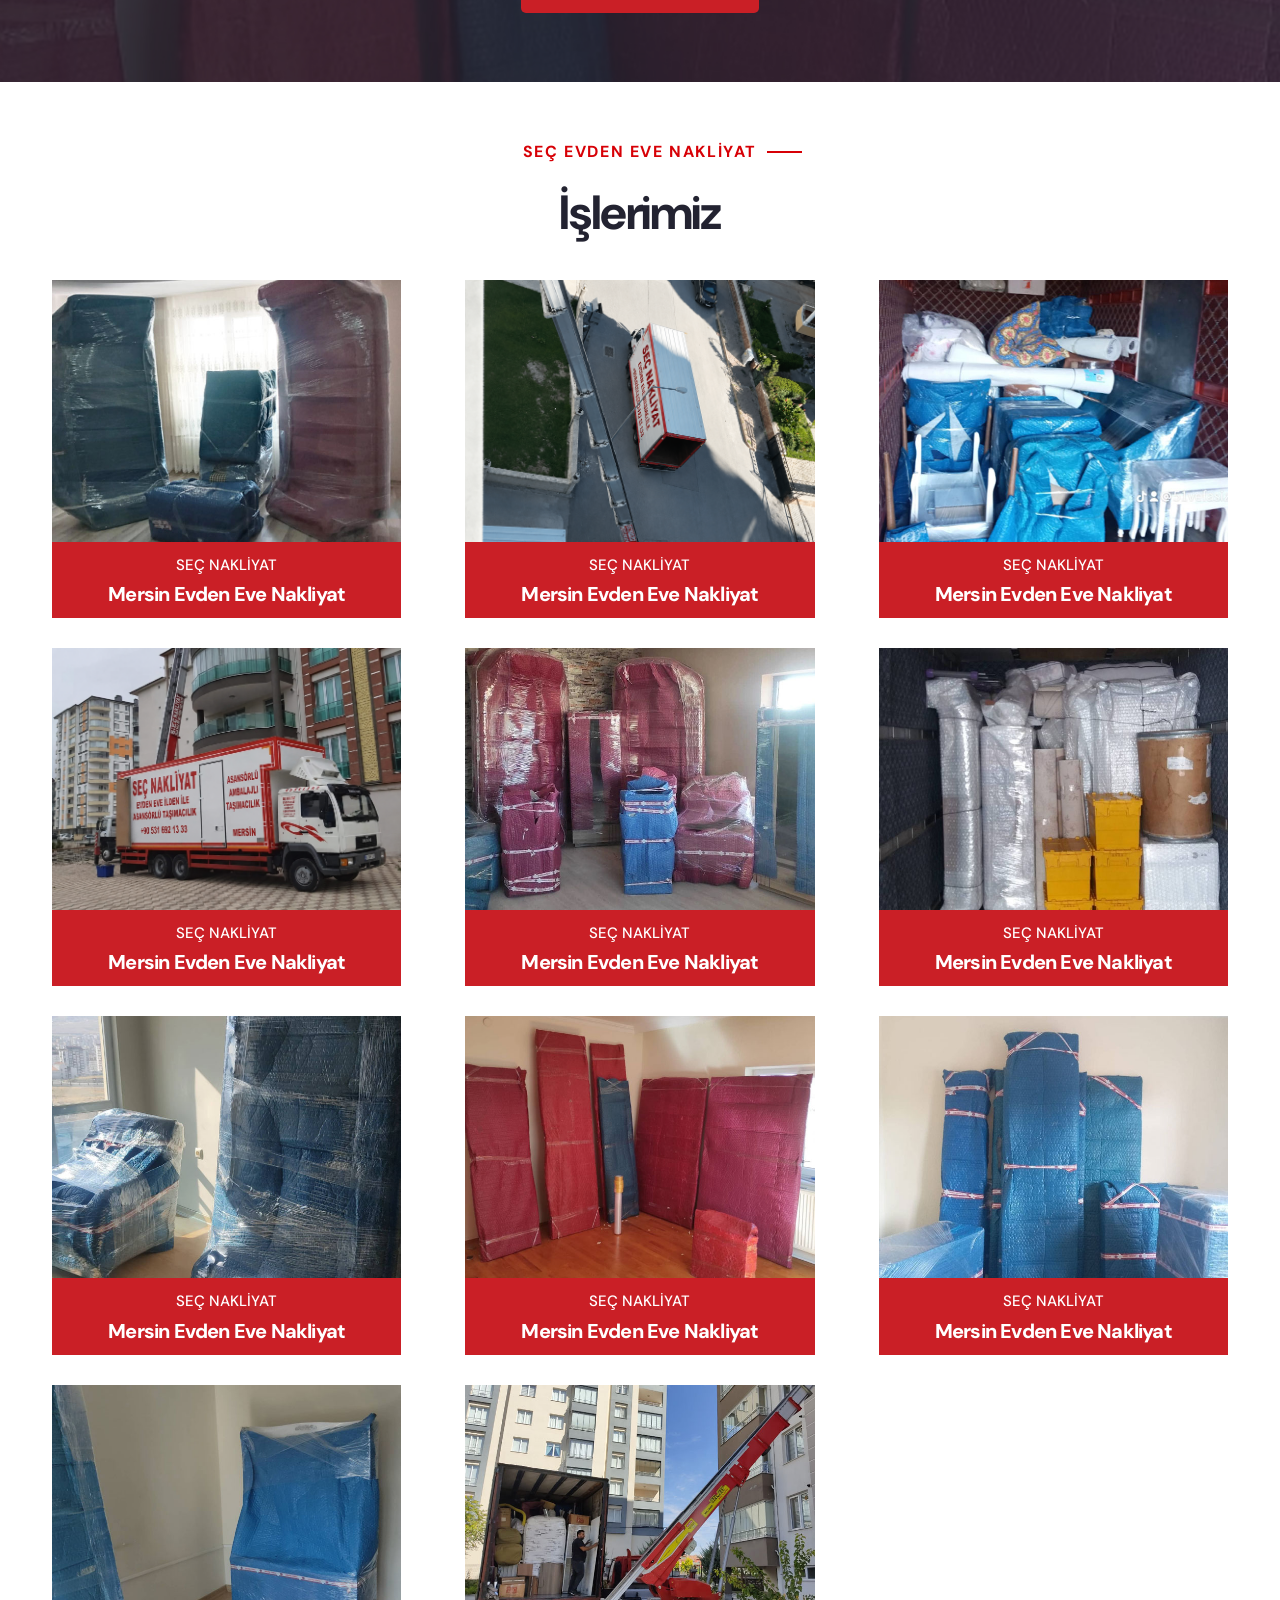
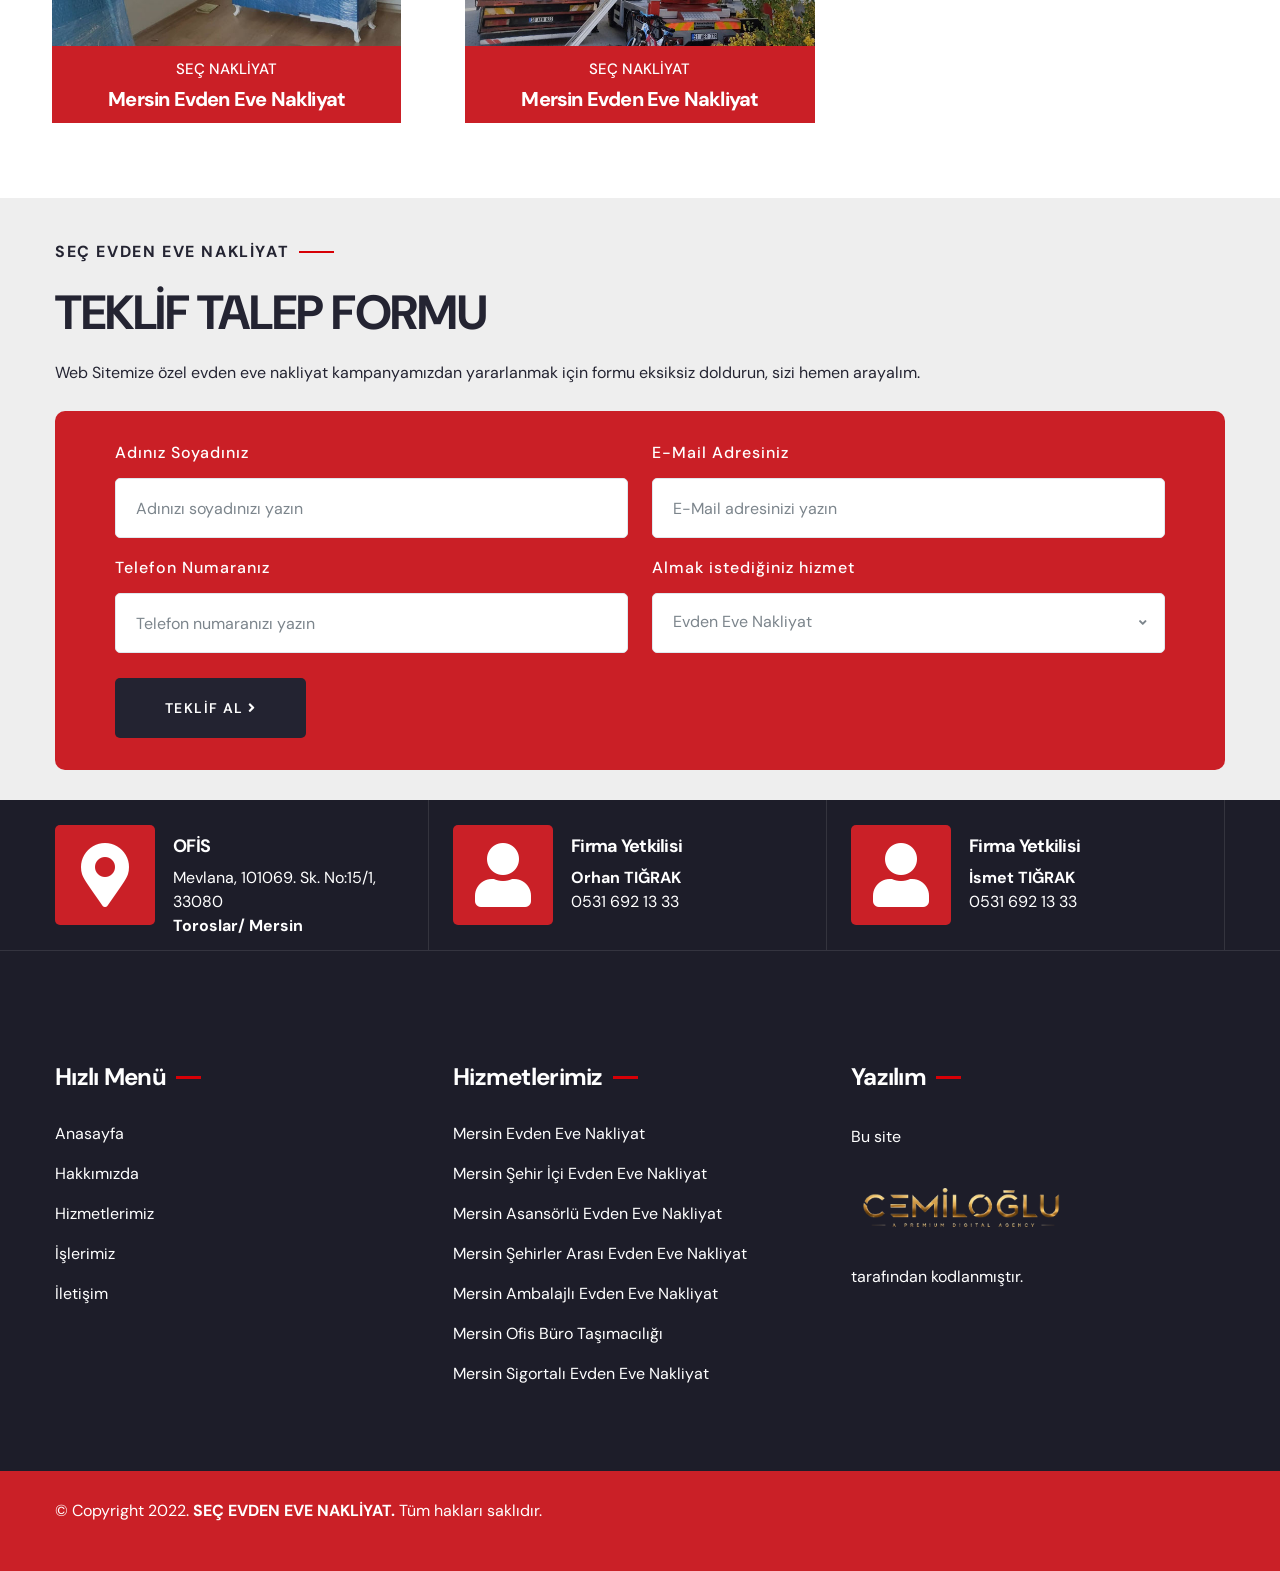
<file: mersin-sigortali-evden-eve-nakliyat-ve-tasimacilik.html>
<!DOCTYPE html>
<html lang="tr">

<!-- Mirrored from nigdebillurnakliyat.com.tr/nigde-sigortali-evden-eve-nakliyat-ve-tasimacilik.html by HTTrack Website Copier/3.x [XR&CO'2014], Sat, 30 May 2026 19:41:27 GMT -->
<!-- Added by HTTrack --><meta http-equiv="content-type" content="text/html;charset=UTF-8" /><!-- /Added by HTTrack -->
<head>
<meta charset="utf-8">
<title>SEÇ Mersin Evden Eve Nakliyat - Mersin Sigortalı Evden Eve Nakliyat</title>
<meta property="og:title" content="SEÇ Mersin Evden Eve Nakliyat ve Taşımacılık">
<meta name="keywords" content="SEÇ NAKLİYAT, Mersin SEÇ NAKLİYAT, Mersin Evden Eve Nakliyat ve Taşımacılık, 
Mersin Şehir içi Evden Eve Nakliyat ve Taşımacılık, Mersin Şehirler Arası Evden Eve Nakliyat ve Taşımacılık, Mersin Asansörlü Evden Eve Nakliyat ve Taşımacılık, Mersin Sigortalı Evden Eve Nakliyat ve Taşımacılık, Mersin Ambalajlı Nakliyat ve Taşımacılık"/>
<meta name="description" content="20 senelik Mersin evden eve nakliyat sektör tecrübemizle gerek şehir içi, 
gerek şehirler arası nakliyat hizmetlerinize profesyonel çözümler üretmeyi kendimize ilke edindik."/>
<link rel="shortcut icon" href="assets/frontend/images/logo/billur-nigde-evden-eve-nakliyat-favicon.png" type="image/x-icon">
<link rel="icon" href="assets/frontend/images/logo/billur-nigde-evden-eve-nakliyat-favicon.png" type="image/x-icon">
<meta property="og:image" content="assets/frontend/images/logo/billur-nigde-evden-eve-nakliyat-image.png" />  
<meta name="author" content="<img src="assets/frontend/images/logo/cemiloglu-logo.png" alt="Cemiloğlu Dijital Ajans" style="max-width:220px;height:auto;">" />
<link href="assets/frontend/css/bootstrap.min.css" rel="stylesheet">
<link href="assets/frontend/plugins/revolution/css/settings.css" rel="stylesheet" type="text/css">
<link href="assets/frontend/plugins/revolution/css/layers.css" rel="stylesheet" type="text/css">
<link href="assets/frontend/plugins/revolution/css/navigation.css" rel="stylesheet" type="text/css">
<link rel="preconnect" href="https://fonts.googleapis.com/"><link rel="preconnect" href="https://fonts.gstatic.com/" crossorigin>
<link href="https://fonts.googleapis.com/css2?family=DM+Sans:wght@400;500;700&amp;display=swap" rel="stylesheet">
<link href="assets/frontend/css/style.css" rel="stylesheet">
<link href="assets/frontend/css/responsive.css" rel="stylesheet">
<meta http-equiv="X-UA-Compatible" content="IE=edge">
<meta name="viewport" content="width=device-width, initial-scale=1.0, maximum-scale=1.0, user-scalable=0">
</head>
<body>

<div class="page-wrapper">
    
    <header class="main-header header-style-one">
        <div class="header-top">
            <div class="top-left">
                <ul class="list-style-one">
                    <li><i class="fa fa-map-marker-alt"></i> Mevlana, 101069. Sk. No:15/1, 33080 Toroslar/Mersin</li>
                    <li><i class="fa fa-phone-volume"></i><a href="tel:0531 692 13 33">0531 692 13 33</a></li>
                    <li><i class="fa fa-phone-volume"></i><a href="tel:0531 692 13 33">0531 692 13 33</a></li>
                </ul>
            </div>
        </div>
        
        <div class="header-lower">
            <div class="main-box">
                <div class="logo-box">
                    <div class="logo"><a href="index-2.html">
                    <img src="assets/frontend/images/logo/billur-nigde-evden-eve-nakliyat-logo.png" alt="SEÇ Mersin Evden Eve Nakliyat ve Taşımacılık" title="SEÇ Mersin Evden Eve Nakliyat ve Taşımacılık"></a></div>
                </div>
                <div class="nav-outer">
                    <nav class="nav main-menu">
                        <ul class="navigation">
                            <li><a href="index-2.html">ANASAYFA</a></li>
                            <li><a href="hakkimizda.html">HAKKIMIZDA</a></li>
                            <li class="dropdown"><a href="#">HİZMETLERİMİZ</a>
                                <ul>
                                    <li><a href="mersin-evden-eve-nakliyat-ve-tasimacilik.html">
                                    Mersin Evden Eve Nakliyat</a></li>
                                    <li><a href="mersin-sehir-ici-evden-eve-nakliyat-ve-tasimacilik.html">
                                    Mersin Şehir İçi Evden Eve Nakliyat</a></li>                        
                                    <li><a href="mersin-asansorlu-evden-eve-nakliyat-ve-tasimacilik.html">
                                    Mersin Asansörlü Evden Eve Nakliyat</a></li>
                                    <li><a href="mersin-sehirler-arasi-evden-eve-nakliyat-ve-tasimacilik.html">
                                    Mersin Şehirler Arası Evden Eve Nakliyat</a></li>
                                    <li><a href="mersin-ambalajli-evden-eve-nakliyat-ve-tasimacilik.html">
                                    Mersin Ambalajlı Evden Eve Nakliyat</a></li>
                                    <li><a href="mersin-ofis-buro-tasimaciligi.html">
                                    Mersin Ofis Büro Taşımacılığı</a></li>
                                    <li><a href="nigde-sigortali-evden-eve-nakliyat-ve-tasimacilik.html">
                                    Mersin Sigortalı Evden Eve Nakliyat</a></li>
                                </ul>
                            </li>
                            <li><a href="islerimiz.html">İŞLERİMİZ</a></li>
                            <li><a href="iletisim.html">İLETİŞİM</a></li>
                        </ul>
                    </nav>
                    <div class="outer-box">
                        <a href="teklif-talep-formu.html" class="theme-btn btn-style-one alternate">
                        <span class="btn-title">Teklif Talep Formu
                        <i class="fa fa-clipboard-list"></i></span></a>
                        <div class="mobile-nav-toggler"><span class="icon lnr-icon-bars"></span></div>
                    </div>
                </div>
            </div>
        </div>
        <div class="mobile-menu">
            <div class="menu-backdrop"></div>
            <nav class="menu-box">
                <div class="upper-box">
                    <div class="nav-logo"><a href="index-2.html">
                    <img src="assets/frontend/images/logo/billur-nigde-evden-eve-nakliyat-logo-mobil.png" alt="SEÇ Mersin Evden Eve Nakliyat ve Taşımacılık" title="SEÇ Mersin Evden Eve Nakliyat ve Taşımacılık"></a></div>
                    <div class="close-btn"><i class="icon fa fa-times"></i></div>
                </div>

                <ul class="navigation clearfix">
                </ul>
                <ul class="contact-list-one">
                    <li>
                        <div class="contact-info-box">
                            <i style="color:#fff;" class="fa fa-user"></i>
                            <span class="title">Orhan TIĞRAK</span>
                            <a href="tel:0531 692 13 33">0531 692 13 33</a>
                        </div>
                    </li>
                    <li>
                        <div class="contact-info-box">
                            <i style="color:#fff;" class="fa fa-user"></i>
                            <span class="title">İsmet TIĞRAK</span>
                            <a href="tel:0531 692 13 33">0531 692 13 33</a>
                        </div>
                    </li>
                </ul>
            </nav>
        </div>
        <div class="sticky-header">
            <div class="auto-container">
                <div class="inner-container">
                    <div class="logo">
                        <a href="index-2.html"><img src="assets/frontend/images/logo/billur-nigde-evden-eve-nakliyat-logo.png" alt="SEÇ Mersin Evden Eve Nakliyat ve Taşımacılık" title="SEÇ Mersin Evden Eve Nakliyat ve Taşımacılık"></a>
                    </div>
                    <div class="nav-outer">
                        <nav class="main-menu">
                            <div class="navbar-collapse show collapse clearfix">
                                <ul class="navigation clearfix">
                                </ul>
                            </div>
                        </nav>
                        <div class="mobile-nav-toggler"><span class="icon lnr-icon-bars"></span></div>
                    </div>
                </div>
            </div>
        </div>
    </header>

    <!--<div style="margin-bottom:50px;" id="carouselExampleControls" class="carousel slide" data-bs-ride="carousel">
      <div class="carousel-inner">
        <div class="carousel-item active">
          <a href="tel:0531 692 13 33"><img src="assets/frontend/images/banner/billur-nigde-evden-eve-nakliyat.jpg" class="d-block w-100" alt="SEÇ Mersin Evden Eve Nakliyat ve Taşımacılık" title="SEÇ Mersin Evden Eve Nakliyat ve Taşımacılık"></a>
        </div>
        <div class="carousel-item">
          <a href="tel:0531 692 13 33"><img src="assets/frontend/images/banner/billur-nigde-sehirler-arasi-evden-eve-nakliyat.jpg" class="d-block w-100" alt="SEÇ Mersin Evden Eve Nakliyat ve Taşımacılık" title="SEÇ Mersin Evden Eve Nakliyat ve Taşımacılık"></a>
        </div>
        <div class="carousel-item">
          <a href="tel:0531 692 13 33"><img src="assets/frontend/images/banner/billur-nigde-asansorlu-evden-eve-nakliyat.jpg" class="d-block w-100" alt="SEÇ Mersin Evden Eve Nakliyat ve Taşımacılık" title="SEÇ Mersin Evden Eve Nakliyat ve Taşımacılık"></a>
        </div>
        <div class="carousel-item">
          <a href="tel:0531 692 13 33"><img src="assets/frontend/images/banner/billur-nigde-ambalajli-evden-eve-nakliyat.jpg" class="d-block w-100" alt="SEÇ Mersin Evden Eve Nakliyat ve Taşımacılık" title="SEÇ Mersin Evden Eve Nakliyat ve Taşımacılık"></a>
        </div>          
      </div>
      <button class="carousel-control-prev" type="button" data-bs-target="#carouselExampleControls" data-bs-slide="prev">
        <span class="carousel-control-prev-icon" aria-hidden="true"></span>
        <span class="visually-hidden"></span>
      </button>
      <button class="carousel-control-next" type="button" data-bs-target="#carouselExampleControls" data-bs-slide="next">
        <span class="carousel-control-next-icon" aria-hidden="true"></span>
        <span class="visually-hidden"></span>
      </button>
    </div>-->
    <section class="page-title" style="background-image: url(assets/frontend/images/billur-nigde-evden-eve-nakliyat-sayfa-zemin-bg.jpg);">
		<div class="auto-container">
			<div class="title-outer">
				<h1 class="title">Mersin Sigortalı Evden Eve Nakliyat</h1>
				<ul class="page-breadcrumb">
					<li><a style="color:#fff; font-weight:400;" href="index-2.html">Anasayfa</a></li>					
					<li>Hizmetlerimiz</li>
                    <li>Mersin Sigortalı Evden Eve Nakliyat</li>
				</ul>
			</div>
		</div>
	</section>

    <section class="services-details">
        <div style="padding-top:50px; padding-bottom:50px;" class="container">
            <div class="row">

                <div class="col-xl-8 col-lg-8">
                    <div class="services-details__content">
                        <img src="assets/frontend/images/hizmetlerimiz/billur-nigde-ambalajli-evden-eve-nakliyat-detay.jpg" alt="SEÇ Mersin Evden Eve Nakliyat ve Taşımacılık" title="SEÇ Mersin Evden Eve Nakliyat ve Taşımacılık">
                        <h2 style="font-size:29px; margin-bottom:1px;">Mersin Sigortalı Evden Eve Nakliyat ve Taşımacılık</h2>
                        <p style="margin-bottom:0px;">Alanında uzman personellerimiz ile evden eve nakliyat ihtiyaçlarınıza profesyonel çözümler üretiyoruz.</p>
                        <p style="margin-bottom:0px;">Mersin SEÇ NAKLİYAT olarak 2000 yılından bu yana Mersin Şehir içi Evden Eve Nakliyat sektöründe hizmet veren kurumsal ve yetki belgesine sahip donanımlı bir firmayız. Aile şirketi politikamız ile kurulduğumuzdan bu güne sizlere Mersin Şehir içi Evden Eve Nakliyat - Şehiriçi - Şehirler Arası - Ambalajlı & Sigortalı Nakliyat sektöründe kaliteli hizmet vermeyi bir ilke haline getirdik. Sizler için eşyalarınız ne kadar değerli bunu biliyoruz. Bu doğrultuda en yeni nesil ambalaj ekipmanlarımız ve mobil asansör sistemlerimiz ile eşyanıza en ufak bir zarar vermeden Mersin Şehir içi Evden Eve Nakliyat hizmetiyle yeni adresinize taşıyoruz. Mersin SEÇ NAKLİYAT olarak ilkemiz her zaman her yerde önce müşteri diyoruz..</p>
                        <p style="margin-bottom:0px;">20 senelik Mersin evden eve nakliyat sektör tecrübemizle gerek şehir içi, gerek şehirler arası nakliyat hizmetlerinize profesyonel çözümler üretmeyi kendimize ilke edindik. Son teknoloji mobil asansör sistemlerimiz, alanında uzman deneyimli personel kadromuz ile eşyalarınıza gereken önemi gösteriyor, taşınma sırasında en ufak bir zarar getirmeden yeni evinize taşınmanıza yardımcı oluyoruz.</p>
                        <p style="margin-bottom:0px;">SEÇ NAKLİYAT güvencesiyle Türkiye'nin her yerine Şehirler Arası Evden Eve Nakliyat hizmetleri. </p>
                        <p style="margin-bottom:0px;">Geniş araç filomuz ile ile evden eve nakliyat ihtiyaçlarınıza profesyonel çözümler üretiyoruz.</p>
                        <p style="margin-bottom:0px;">Yeni nesil asansör sistemlerimiz ile asansörlü evden eve nakliyat ihtiyaçlarınıza profesyonel çözümler üretiyoruz.</p>
                        <p style="margin-bottom:0px;">Birinci sınıf kalitede patpat ekipmanlarımız ile ambalajlı evden eve nakliyat ihtiyaçlarınıza profesyonel çözümler üretiyoruz.</p>
                        <p style="margin-bottom:0px;">İş yerleri gibi hassas taşıma hizmetlerinize SEÇ NAKLİYAT olarak ofis büro taşımacılığı sektöründe en kaliteli ve en profesyonel çözümler üretiyoruz.</p>
                        <p style="margin-bottom:0px;">Uzman sigorta ekspertiz danışmanlarımız ile eşyalarınız zarar riskine karşı sigortalı evden eve nakliyat sistemlerimiz ile güvenle taşınıyor.</p>
                        
                        <div class="content">
                            <div class="text">
                                <h3 style="line-height:10px;">Hizmet Alanlarımız</h3>
                                <p style="margin-bottom:10px;">SEÇ NAKLİYAT güvencesiyle Türkiye'nin her yerine Mersin Evden Eve Nakliyat hizmetleri</p>
                            </div>
                            <div class="feature-list">
                                <div class="row clearfix">
                                    <div class="col-lg-6 col-md-6 col-sm-12 column">
                                        <div class="single-item">
                                            <div class="icon-box"><i class="fas fa-check-circle"></i></div>
                                            <h6 class="title">Mersin Evden Eve Nakliyat</h6>
                                        </div>
                                    </div>
                                    <div class="col-lg-6 col-md-6 col-sm-12 column">
                                        <div class="single-item">
                                            <div class="icon-box"><i class="fas fa-check-circle"></i></div>
                                            <h6 class="title">Mersin Şehir İçi Evden Eve Nakliyat</h6>
                                        </div>
                                    </div>
                                    <div class="col-lg-6 col-md-6 col-sm-12 column">
                                        <div class="single-item">
                                            <div class="icon-box"><i class="fas fa-check-circle"></i></div>
                                            <h6 class="title">Mersin Asansörlü Evden Eve Nakliyat</h6>
                                        </div>
                                    </div>
                                    <div class="col-lg-6 col-md-6 col-sm-12 column">
                                        <div class="single-item">
                                            <div class="icon-box"><i class="fas fa-check-circle"></i></div>
                                            <h6 class="title">Mersin Şehirler Arası Evden Eve Nakliyat</h6>
                                        </div>
                                    </div>
                                    <div class="col-lg-6 col-md-6 col-sm-12 column">
                                        <div class="single-item">
                                            <div class="icon-box"><i class="fas fa-check-circle"></i></div>
                                            <h6 class="title">Mersin Ofis Büro Taşımacılığı</h6>
                                        </div>
                                    </div>
                                    <div class="col-lg-6 col-md-6 col-sm-12 column">
                                        <div class="single-item">
                                            <div class="icon-box"><i class="fas fa-check-circle"></i></div>
                                            <h6 class="title">Mersin Ambalajlı Evden Eve Nakliyat</h6>
                                        </div>
                                    </div>
                                </div>
                            </div>
                        </div>

                    </div>
                </div>
                
            </div>
        </div>
    </section>

        <section style="background:#eee;" class="why-choose-us pull-up pb-0">
        <div class="auto-container">
            <div class="row">

                <div class="form-column col-lg-12 col-md-12 col-sm-12">
                    <div class="inner-column">
                        <div class="sec-title light">
                            <span style="color:#242432;" class="sub-title">SEÇ EVDEN EVE NAKLİYAT</span>
                            <h2 style="color:#242432;">TEKLİF TALEP FORMU</h2>
                            <p style="color:#242432;">Web Sitemize özel evden eve nakliyat kampanyamızdan yararlanmak için formu eksiksiz doldurun, sizi hemen arayalım.</p>
                        </div>                        
                        <div class="contact-form wow fadeInLeft">
                            <form id="iletisimkayit">
                                <div class="row">
                                    <div class="col-lg-6 col-md-12 col-sm-12 form-group">
                                        <label>Adınız Soyadınız</label>
                                        <input type="text" name="adsoyad" id="adsoyad" placeholder="Adınızı soyadınızı yazın" required="">
                                    </div>

                                    <div class="col-lg-6 col-md-6 col-sm-12 form-group">
                                        <label>E-Mail Adresiniz</label>
                                        <input type="email" name="email" id="email" placeholder="E-Mail adresinizi yazın" required="">
                                    </div>

                                    <div class="col-lg-6 col-md-6 col-sm-12 form-group">
                                        <label>Telefon Numaranız</label>
                                        <input type="text" name="telefon" id="telefon" placeholder="Telefon numaranızı yazın" required="">
                                    </div>
                                    
                                    <div class="col-lg-6 col-md-6 col-sm-12 form-group">
                                        <label>Almak istediğiniz hizmet</label>
                                        <select name="hizmet" id="hizmet" class="custom-select">
                                            <option value="Evden Eve Nakliyat">Evden Eve Nakliyat</option>
                                            <option value="Asansörlü Nakliyat">Asansörlü Nakliyat</option>
                                            <option value="Şehirler Arası Nakliyat">Şehirler Arası Nakliyat</option>
                                            <option value="Sigortalı Nakliyat">Sigortalı Nakliyat</option>
                                        </select>
                                    </div>
                                   

                                    <div class="col-lg-12 col-md-12 col-sm-12 form-group">
                                        <button class="theme-btn btn-style-two hvr-light" type="submit" name="submit-form"><span class="btn-title">TEKLİF AL <i class="fa fa-angle-right"></i></span></button>
                                    </div>

                                </div>
                            </form>
                        </div>

                    </div>
                </div>
            </div>
        </div>
    </section><br>


        <section style="background:#eee;" class="services-section">        
        <div class="anim-icons">
            <span class="icon icon-wave-line"></span>
        </div>

        <div class="auto-container">
            <div class="sec-title text-center">
                <span class="sub-title">Mersin SEÇ EVDEN EVE NAKLİYAT
                </span>
                <h2>Hizmet <span style="font-weight: 400;">Alanlarımız</span></h2>
            </div>

            <div class="row">

                <div class="service-block col-xl-4 col-lg-4 col-md-6 col-sm-12 wow fadeInUp">
                    <div class="inner-box ">
                        <div class="image-box">
                            <figure class="image">
                            <a href="mersin-evden-eve-nakliyat-ve-tasimacilik.html">
                            <img src="assets/frontend/images/hizmetlerimiz/billur-nigde-evden-eve-nakliyat.jpg" alt="SEÇ Mersin Evden Eve Nakliyat ve Taşımacılık" title="SEÇ Mersin Evden Eve Nakliyat ve Taşımacılık"></a></figure>
                        </div>
                        <div class="content-box">
                            <span class="sub-title">SEÇ Evden Eve Nakliyat</span>
                            <h4 style="font-weight:400;" class="title"><a href="mersin-evden-eve-nakliyat-ve-tasimacilik.html">Mersin <b>Evden Eve Nakliyat</b> ve Taşımacılık</a></h4>
                            <div class="text">Alanında uzman personellerimiz ile evden eve nakliyat ihtiyaçlarınıza profesyonel çözümler üretiyoruz.</div>
                        </div>
                    </div>
                </div>
                <div class="service-block col-xl-4 col-lg-4 col-md-6 col-sm-12 wow fadeInUp">
                    <div class="inner-box ">
                        <div class="image-box">
                            <figure class="image">
                            <a href="mersin-sehirler-arasi-evden-eve-nakliyat-ve-tasimacilik.html">
                            <img src="assets/frontend/images/hizmetlerimiz/billur-nigde-sehirler-arasi-evden-eve-nakliyat.jpg" alt="SEÇ Mersin Evden Eve Nakliyat ve Taşımacılık" title="SEÇ Mersin Evden Eve Nakliyat ve Taşımacılık"></a></figure>
                        </div>
                        <div class="content-box">
                            <span class="sub-title">SEÇ Evden Eve Nakliyat</span>
                            <h4 style="font-weight:400;" class="title"><a href="mersin-sehirler-arasi-evden-eve-nakliyat-ve-tasimacilik.html">Şehirler Arası <b>Evden Eve Nakliyat</b></a></h4>
                            <div class="text">Geniş araç filomuz ile ile evden eve nakliyat ihtiyaçlarınıza profesyonel çözümler üretiyoruz.</div>
                        </div>
                    </div>
                </div>  
                <div class="service-block col-xl-4 col-lg-4 col-md-6 col-sm-12 wow fadeInUp">
                    <div class="inner-box ">
                        <div class="image-box">
                            <figure class="image">
                            <a href="mersin-asansorlu-evden-eve-nakliyat-ve-tasimacilik.html">
                            <img src="assets/frontend/images/hizmetlerimiz/billur-nigde-asansorlu-evden-eve-nakliyat.jpg" alt="SEÇ Mersin Evden Eve Nakliyat ve Taşımacılık" title="SEÇ Mersin Evden Eve Nakliyat ve Taşımacılık"></a></figure>
                        </div>
                        <div class="content-box">
                            <span class="sub-title">SEÇ Evden Eve Nakliyat</span>
                            <h4 style="font-weight:400;" class="title"><a href="mersin-asansorlu-evden-eve-nakliyat-ve-tasimacilik.html">Mersin Asansörlü <b>Evden Eve Nakliyat</b></a></h4>
                            <div class="text">Yeni nesil asansör sistemlerimiz ile asansörlü evden eve nakliyat ihtiyaçlarınıza profesyonel çözümler üretiyoruz.</div>
                        </div>
                    </div>
                </div> 
                <div class="service-block col-xl-4 col-lg-4 col-md-6 col-sm-12 wow fadeInUp">
                    <div class="inner-box ">
                        <div class="image-box">
                            <figure class="image">
                            <a href="mersin-ambalajli-evden-eve-nakliyat-ve-tasimacilik.html">
                            <img src="assets/frontend/images/hizmetlerimiz/billur-nigde-ambalajli-evden-eve-nakliyat.jpg" alt="SEÇ Mersin Evden Eve Nakliyat ve Taşımacılık" title="SEÇ Mersin Evden Eve Nakliyat ve Taşımacılık"></a></figure>
                        </div>
                        <div class="content-box">
                            <span class="sub-title">SEÇ Evden Eve Nakliyat</span>
                            <h4 style="font-weight:400;" class="title"><a href="mersin-ambalajli-evden-eve-nakliyat-ve-tasimacilik.html">Mersin Ambalajlı <b>Evden Eve Nakliyat</b></a></h4>
                            <div class="text">Birinci sınıf kalitede patpat ekipmanlarımız ile ambalajlı evden eve nakliyat ihtiyaçlarınıza profesyonel çözümler üretiyoruz.</div>
                        </div>
                    </div>
                </div>     
                <div class="service-block col-xl-4 col-lg-4 col-md-6 col-sm-12 wow fadeInUp">
                    <div class="inner-box ">
                        <div class="image-box">
                            <figure class="image">
                            <a href="mersin-ofis-buro-tasimaciligi.html">
                            <img src="assets/frontend/images/hizmetlerimiz/billur-nigde-ofis-buro-tasimaciligi.jpg" alt="SEÇ Mersin Evden Eve Nakliyat ve Taşımacılık" title="SEÇ Mersin Evden Eve Nakliyat ve Taşımacılık"></a></figure>
                        </div>
                        <div class="content-box">
                            
                            <span class="sub-title">SEÇ Evden Eve Nakliyat</span>
                            <h4 style="font-weight:400;" class="title"><a href="mersin-ofis-buro-tasimaciligi.html">Mersin  <b>Ofis Büro İş Yeri </b> Taşımacılığı</a></h4>
                            <div class="text">İş yerleri gibi hassas taşıma hizmetlerinize SEÇ NAKLİYAT olarak ofis büro taşımacılığı sektöründe en kaliteli ve en profesyonel çözümler üretiyoruz.</div>
                        </div>
                    </div>
                </div>  
                <div class="service-block col-xl-4 col-lg-4 col-md-6 col-sm-12 wow fadeInUp">
                    <div class="inner-box ">
                        <div class="image-box">
                            <figure class="image">
                            <a href="nigde-sigortali-evden-eve-nakliyat-ve-tasimacilik.html">
                            <img src="assets/frontend/images/hizmetlerimiz/billur-nigde-sigortali-evden-eve-nakliyat.jpg" alt="SEÇ Mersin Evden Eve Nakliyat ve Taşımacılık" title="SEÇ Mersin Evden Eve Nakliyat ve Taşımacılık"></a></figure>
                        </div>
                        <div class="content-box">
                            <span class="sub-title">SEÇ Evden Eve Nakliyat</span>
                            <h4 style="font-weight:400;" class="title"><a href="nigde-sigortali-evden-eve-nakliyat-ve-tasimacilik.html">Mersin Sigortalı <b>Evden Eve Nakliyat</b></a></h4>
                            <div class="text">Uzman sigorta ekspertiz danışmanlarımız ile eşyalarınız zarar riskine karşı sigortalı evden eve nakliyat sistemlerimiz ile güvenle taşınıyor.</div>
                        </div>
                    </div>
                </div>                 

              


                
            </div>
        </div>
    </section>    
    <section class="call-to-action style-two" style="background-image: url(assets/frontend/images/sayfa-bg.jpg)">
        <div class="auto-container">
            <div class="outer-box">
                <div class="sec-title text-center light mb-0">
                    <div class="sub-title">SEÇ EVDEN EVE NAKLİYAT</div>
                    <h1>Web Sitemize Özel <br>Kampanyalı Evden Eve Nakliyat fırsatını kaçırmayın</h1>
                    <a href="tel:0531 692 13 33" class="theme-btn btn-style-one hvr-light">
                    <span class="btn-title">Hemen Arayın <i class="fa fa-phone"></i></span></a>
                </div>
            </div>
        </div>
    </section> 
    
    <section class="team-section">    
        <div class="auto-container">
            <div class="sec-title text-center">
                <span class="sub-title">SEÇ EVDEN EVE NAKLİYAT</span>
                <h2>İşlerimiz</h2>
            </div>
    
            <div class="row">
                
                <div class="team-block col-lg-4 col-md-6 col-sm-12">
                    <div class="inner-box">
                        <div class="image-box">
                            <figure class="image"><a href="tel:0531 692 13 33">
                            <img src="assets/uploads/galeri/537a8-billur-nigde-evden-eve-nakliyat-1.jpg" alt="SEÇ Mersin Evden Eve Nakliyat ve Taşımacılık" title="SEÇ Mersin Evden Eve Nakliyat ve Taşımacılık"></a></figure>                         
                        </div>
                        <div class="info-box">
                            <span class="designation">SEÇ NAKLİYAT</span>
                            <h4 style="font-size:20px;" class="name"><a href="tel:0531 692 13 33">Mersin Evden Eve Nakliyat</a></h4>
                        </div>
                    </div>
                </div>
                
                <div class="team-block col-lg-4 col-md-6 col-sm-12">
                    <div class="inner-box">
                        <div class="image-box">
                            <figure class="image"><a href="tel:0531 692 13 33">
                            <img src="assets/uploads/galeri/ba2a1-billur-nigde-evden-eve-nakliyat-2.jpg" alt="SEÇ Mersin Evden Eve Nakliyat ve Taşımacılık" title="SEÇ Mersin Evden Eve Nakliyat ve Taşımacılık"></a></figure>                         
                        </div>
                        <div class="info-box">
                            <span class="designation">SEÇ NAKLİYAT</span>
                            <h4 style="font-size:20px;" class="name"><a href="tel:0531 692 13 33">Mersin Evden Eve Nakliyat</a></h4>
                        </div>
                    </div>
                </div>
                
                <div class="team-block col-lg-4 col-md-6 col-sm-12">
                    <div class="inner-box">
                        <div class="image-box">
                            <figure class="image"><a href="tel:0531 692 13 33">
                            <img src="assets/uploads/galeri/c89b5-billur-nigde-evden-eve-nakliyat-3.jpg" alt="SEÇ Mersin Evden Eve Nakliyat ve Taşımacılık" title="SEÇ Mersin Evden Eve Nakliyat ve Taşımacılık"></a></figure>                         
                        </div>
                        <div class="info-box">
                            <span class="designation">SEÇ NAKLİYAT</span>
                            <h4 style="font-size:20px;" class="name"><a href="tel:0531 692 13 33">Mersin Evden Eve Nakliyat</a></h4>
                        </div>
                    </div>
                </div>
                
                <div class="team-block col-lg-4 col-md-6 col-sm-12">
                    <div class="inner-box">
                        <div class="image-box">
                            <figure class="image"><a href="tel:0531 692 13 33">
                            <img src="assets/uploads/galeri/d4627-billur-nigde-evden-eve-nakliyat-4.jpg" alt="SEÇ Mersin Evden Eve Nakliyat ve Taşımacılık" title="SEÇ Mersin Evden Eve Nakliyat ve Taşımacılık"></a></figure>                         
                        </div>
                        <div class="info-box">
                            <span class="designation">SEÇ NAKLİYAT</span>
                            <h4 style="font-size:20px;" class="name"><a href="tel:0531 692 13 33">Mersin Evden Eve Nakliyat</a></h4>
                        </div>
                    </div>
                </div>
                
                <div class="team-block col-lg-4 col-md-6 col-sm-12">
                    <div class="inner-box">
                        <div class="image-box">
                            <figure class="image"><a href="tel:0531 692 13 33">
                            <img src="assets/uploads/galeri/e65fe-billur-nigde-evden-eve-nakliyat-5.jpg" alt="SEÇ Mersin Evden Eve Nakliyat ve Taşımacılık" title="SEÇ Mersin Evden Eve Nakliyat ve Taşımacılık"></a></figure>                         
                        </div>
                        <div class="info-box">
                            <span class="designation">SEÇ NAKLİYAT</span>
                            <h4 style="font-size:20px;" class="name"><a href="tel:0531 692 13 33">Mersin Evden Eve Nakliyat</a></h4>
                        </div>
                    </div>
                </div>
                
                <div class="team-block col-lg-4 col-md-6 col-sm-12">
                    <div class="inner-box">
                        <div class="image-box">
                            <figure class="image"><a href="tel:0531 692 13 33">
                            <img src="assets/uploads/galeri/045a3-billur-nigde-evden-eve-nakliyat-6.jpg" alt="SEÇ Mersin Evden Eve Nakliyat ve Taşımacılık" title="SEÇ Mersin Evden Eve Nakliyat ve Taşımacılık"></a></figure>                         
                        </div>
                        <div class="info-box">
                            <span class="designation">SEÇ NAKLİYAT</span>
                            <h4 style="font-size:20px;" class="name"><a href="tel:0531 692 13 33">Mersin Evden Eve Nakliyat</a></h4>
                        </div>
                    </div>
                </div>
                
                <div class="team-block col-lg-4 col-md-6 col-sm-12">
                    <div class="inner-box">
                        <div class="image-box">
                            <figure class="image"><a href="tel:0531 692 13 33">
                            <img src="assets/uploads/galeri/13fd1-billur-nigde-evden-eve-nakliyat-7.jpg" alt="SEÇ Mersin Evden Eve Nakliyat ve Taşımacılık" title="SEÇ Mersin Evden Eve Nakliyat ve Taşımacılık"></a></figure>                         
                        </div>
                        <div class="info-box">
                            <span class="designation">SEÇ NAKLİYAT</span>
                            <h4 style="font-size:20px;" class="name"><a href="tel:0531 692 13 33">Mersin Evden Eve Nakliyat</a></h4>
                        </div>
                    </div>
                </div>
                
                <div class="team-block col-lg-4 col-md-6 col-sm-12">
                    <div class="inner-box">
                        <div class="image-box">
                            <figure class="image"><a href="tel:0531 692 13 33">
                            <img src="assets/uploads/galeri/21f86-billur-nigde-evden-eve-nakliyat-8.jpg" alt="SEÇ Mersin Evden Eve Nakliyat ve Taşımacılık" title="SEÇ Mersin Evden Eve Nakliyat ve Taşımacılık"></a></figure>                         
                        </div>
                        <div class="info-box">
                            <span class="designation">SEÇ NAKLİYAT</span>
                            <h4 style="font-size:20px;" class="name"><a href="tel:0531 692 13 33">Mersin Evden Eve Nakliyat</a></h4>
                        </div>
                    </div>
                </div>
                
                <div class="team-block col-lg-4 col-md-6 col-sm-12">
                    <div class="inner-box">
                        <div class="image-box">
                            <figure class="image"><a href="tel:0531 692 13 33">
                            <img src="assets/uploads/galeri/2b690-billur-nigde-evden-eve-nakliyat-9.jpg" alt="SEÇ Mersin Evden Eve Nakliyat ve Taşımacılık" title="SEÇ Mersin Evden Eve Nakliyat ve Taşımacılık"></a></figure>                         
                        </div>
                        <div class="info-box">
                            <span class="designation">SEÇ NAKLİYAT</span>
                            <h4 style="font-size:20px;" class="name"><a href="tel:0531 692 13 33">Mersin Evden Eve Nakliyat</a></h4>
                        </div>
                    </div>
                </div>
                
                <div class="team-block col-lg-4 col-md-6 col-sm-12">
                    <div class="inner-box">
                        <div class="image-box">
                            <figure class="image"><a href="tel:0531 692 13 33">
                            <img src="assets/uploads/galeri/3d4e2-billur-nigde-evden-eve-nakliyat-10.jpg" alt="SEÇ Mersin Evden Eve Nakliyat ve Taşımacılık" title="SEÇ Mersin Evden Eve Nakliyat ve Taşımacılık"></a></figure>                         
                        </div>
                        <div class="info-box">
                            <span class="designation">SEÇ NAKLİYAT</span>
                            <h4 style="font-size:20px;" class="name"><a href="tel:0531 692 13 33">Mersin Evden Eve Nakliyat</a></h4>
                        </div>
                    </div>
                </div>
                
                <div class="team-block col-lg-4 col-md-6 col-sm-12">
                    <div class="inner-box">
                        <div class="image-box">
                            <figure class="image"><a href="tel:0531 692 13 33">
                            <img src="assets/uploads/galeri/4ae23-billur-nigde-evden-eve-nakliyat-11.jpg" alt="SEÇ Mersin Evden Eve Nakliyat ve Taşımacılık" title="SEÇ Mersin Evden Eve Nakliyat ve Taşımacılık"></a></figure>                         
                        </div>
                        <div class="info-box">
                            <span class="designation">SEÇ NAKLİYAT</span>
                            <h4 style="font-size:20px;" class="name"><a href="tel:0531 692 13 33">Mersin Evden Eve Nakliyat</a></h4>
                        </div>
                    </div>
                </div>
                
            </div>
        </div>
    </section>        <section style="background:#eee;" class="why-choose-us pull-up pb-0">
        <div class="auto-container">
            <div class="row">

                <div class="form-column col-lg-12 col-md-12 col-sm-12">
                    <div class="inner-column">
                        <div class="sec-title light">
                            <span style="color:#242432;" class="sub-title">SEÇ EVDEN EVE NAKLİYAT</span>
                            <h2 style="color:#242432;">TEKLİF TALEP FORMU</h2>
                            <p style="color:#242432;">Web Sitemize özel evden eve nakliyat kampanyamızdan yararlanmak için formu eksiksiz doldurun, sizi hemen arayalım.</p>
                        </div>                        
                        <div class="contact-form wow fadeInLeft">
                            <form id="iletisimkayit">
                                <div class="row">
                                    <div class="col-lg-6 col-md-12 col-sm-12 form-group">
                                        <label>Adınız Soyadınız</label>
                                        <input type="text" name="adsoyad" id="adsoyad" placeholder="Adınızı soyadınızı yazın" required="">
                                    </div>

                                    <div class="col-lg-6 col-md-6 col-sm-12 form-group">
                                        <label>E-Mail Adresiniz</label>
                                        <input type="email" name="email" id="email" placeholder="E-Mail adresinizi yazın" required="">
                                    </div>

                                    <div class="col-lg-6 col-md-6 col-sm-12 form-group">
                                        <label>Telefon Numaranız</label>
                                        <input type="text" name="telefon" id="telefon" placeholder="Telefon numaranızı yazın" required="">
                                    </div>
                                    
                                    <div class="col-lg-6 col-md-6 col-sm-12 form-group">
                                        <label>Almak istediğiniz hizmet</label>
                                        <select name="hizmet" id="hizmet" class="custom-select">
                                            <option value="Evden Eve Nakliyat">Evden Eve Nakliyat</option>
                                            <option value="Asansörlü Nakliyat">Asansörlü Nakliyat</option>
                                            <option value="Şehirler Arası Nakliyat">Şehirler Arası Nakliyat</option>
                                            <option value="Sigortalı Nakliyat">Sigortalı Nakliyat</option>
                                        </select>
                                    </div>
                                   

                                    <div class="col-lg-12 col-md-12 col-sm-12 form-group">
                                        <button class="theme-btn btn-style-two hvr-light" type="submit" name="submit-form"><span class="btn-title">TEKLİF AL <i class="fa fa-angle-right"></i></span></button>
                                    </div>

                                </div>
                            </form>
                        </div>

                    </div>
                </div>
            </div>
        </div>
    </section>
    <footer style="background:#1d1d29;" class="main-footer">       

        <div class="contacts-outer">
            <div class="auto-container">
                <div class="row">
                    
                    <div class="contact-info-block col-lg-4 col-md-6 col-sm-12 wow fadeInRight">
                        <div class="inner-box">
                            <div class="icon-box"><i class="fa fa-map-marker-alt"></i></div>
                            <h4 class="title">OFİS</h4>
                            <div class="text"> Mevlana, 101069. Sk. No:15/1, 33080 <b><br> Toroslar/ Mersin</b></div>
                        </div>
                    </div>
                    <div class="contact-info-block col-lg-4 col-md-6 col-sm-12 wow fadeInRight">
                        <div class="inner-box">
                            <div class="icon-box"><i class="fa fa-user"></i></div>
                            <h4 class="title">Firma Yetkilisi</h4>
                            <div class="text">                                
                            <a href="tel:0531 692 13 33"><b>Orhan TIĞRAK</b></a><br>
                            <a href="tel:0531 692 13 33">0531 692 13 33</a></div>
                        </div>
                    </div>                    
                    <div class="contact-info-block col-lg-4 col-md-6 col-sm-12 wow fadeInRight">
                        <div class="inner-box">
                            <div class="icon-box"><i class="fa fa-user"></i></div>
                            <h4 class="title">Firma Yetkilisi</h4>
                            <div class="text">                                
                            <a href="tel:0531 692 13 331"><b>İsmet TIĞRAK</b></a><br>
                            <a href="tel:0531 692 13 33">0531 692 13 33</a></div>
                        </div>
                    </div> 
                </div>
            </div>
        </div>

        <div class="widgets-section">
            <div class="auto-container">
                <div class="row">
                    
                    <div class="footer-column col-xl-4 col-lg-3 col-md-6 col-sm-12">
                        <div class="footer-widget">
                            <h3 class="widget-title">Hızlı Menü</h3>
                            <ul class="user-links">
                                <li><a href="index-2.html">Anasayfa</a></li>
                                <li><a href="hakkimizda.html">Hakkımızda</a></li>
                                <li><a href="mersin-evden-eve-nakliyat-ve-tasimacilik.html">Hizmetlerimiz</a></li>
                                <li><a href="islerimiz.html">İşlerimiz</a></li>
                                <li><a href="iletisim.html">İletişim</a></li>
                            </ul>
                        </div>
                    </div>
                    <div class="footer-column col-xl-4 col-lg-3 col-md-6 col-sm-12">
                        <div class="footer-widget">
                            <h3 class="widget-title">Hizmetlerimiz</h3>
                            <ul class="user-links">
                              <li><a href="mersin-evden-eve-nakliyat-ve-tasimacilik.html">
                              Mersin Evden Eve Nakliyat</a></li>
                              <li><a href="mersin-sehir-ici-evden-eve-nakliyat-ve-tasimacilik.html">
                              Mersin Şehir İçi Evden Eve Nakliyat</a></li>                        
                              <li><a href="mersin-asansorlu-evden-eve-nakliyat-ve-tasimacilik.html">
                              Mersin Asansörlü Evden Eve Nakliyat</a></li>
                              <li><a href="mersin-sehirler-arasi-evden-eve-nakliyat-ve-tasimacilik.html">
                              Mersin Şehirler Arası Evden Eve Nakliyat</a></li>
                              <li><a href="mersin-ambalajli-evden-eve-nakliyat-ve-tasimacilik.html">
                              Mersin Ambalajlı Evden Eve Nakliyat</a></li>
                              <li><a href="mersin-ofis-buro-tasimaciligi.html">
                              Mersin Ofis Büro Taşımacılığı</a></li>
                              <li><a href="nigde-sigortali-evden-eve-nakliyat-ve-tasimacilik.html">
                              Mersin Sigortalı Evden Eve Nakliyat</a></li>
                            </ul>
                        </div>
                    </div> 
                    
                    <div class="footer-column col-xl-4 col-lg-5 col-md-6 col-sm-12">
                        <div class="footer-widget">
                            <h3 class="widget-title">Yazılım</h3>
                            <div class="widget-content">
                                <div class="subscribe-form">
                                   <p style="color:#fff;">Bu site<br><strong style="font-weight:bold;">
                                    <a style="color:#fff;" href="https://cemiloğluajans.com/"><span><img src="assets/frontend/images/logo/cemiloglu-logo.png" alt="Cemiloğlu Dijital Ajans" style="max-width:220px;height:auto;"> </span>
                                    </a></strong> <br>tarafından kodlanmıştır. </p>
                                </div>
                            </div>
                        </div>
                    </div>

                </div>
            </div>
        </div>
        <div class="footer-bottom">
            <div class="auto-container">
                <div class="inner-container">
                    <div class="copyright-text">
                        <p style="color:#fff;">&copy; Copyright 2022.<a style="color:#fff; font-weight:700;" href="index-2.html"> SEÇ EVDEN EVE NAKLİYAT.</a> Tüm hakları saklıdır.</p>
                    </div>                    
                </div>
            </div>
        </div>
    </footer>
</div>



    <style type="text/css">

        .yorum-teklif {
        height: 50px !important;
        background-color: #191d29 !important;
        color: #fff !important;
        text-align: center !important;
        font-size: 17px !important;
        position: fixed;
        bottom: 0px !important;
        z-index: 99999;
        width: 50% !important;
        padding-top: 11px;
        }
        .yorum-teklif-2 {
        height: 50px !important;
        background-color: #cf212a !important;
        color: #fff !important;
        text-align: center !important;
        font-size: 17px !important;
        position: fixed;
        bottom: 0px !important;
        z-index: 99999;
        width: 50% !important;
        padding-top: 11px;
        right: 0px;
        }        

        .telefon {
        position: fixed;
        width: 100px;
        bottom: 60px;
        left: -6px;
        color: #fff;
        text-align: center;
        font-size: 30px;
        z-index: 100;
        }    
        
        .wp {
        position: fixed;
        width: 100px;
        bottom: 60px;
        left: -6px;
        color: #fff;
        text-align: center;
        font-size: 30px;
        z-index: 100;
        }         


    .yorum-teklif.hidden-xs .fa {
        padding: 0 8px;
    }

    @media only screen and (min-width: 720px) {
    .yorum-teklif{
        display: none !important;

    }}
        
    .yorum-teklif-2.hidden-xs .fa {
        padding: 0 8px;
    }

    @media only screen and (min-width: 720px) {
    .yorum-teklif-2{
        display: none !important;

    }        

    }

    </style>

        <a href="https://wa.me/+905415519451?text=Merhaba,%20Evden%20Eve%20Nakliyat%20hizmeti%20almak%20i%c3%a7in%20size%20web%20siteniz%20%c3%bczerinden%20ula%c5%9f%c4%b1yorum." class="wp">
            <img src="assets/frontend/images/whatsapp.png" alt="Mersin Evden Eve Nakliyat" title="Mersin Evden Eve Nakliyat">
        </a>

        <div class="yorum-teklif hidden-xs ">
            <a style="color:#fff !important;" href="tel:0531 692 13 33"><i class="fa fa-phone-volume"></i><b>ALO </b>NAKLİYE</a>
        </div>
        <div class="yorum-teklif-2 hidden-xs ">
            
            <a style="color:#fff !important;" href="teklif-talep-formu.html"><i style="padding: 0 8px;" class="fa fa-clipboard"></i><b>TEKLİF</b> FORMU</a>
        </div>

<div class="scroll-to-top scroll-to-target" data-target="html"><span class="fa fa-angle-up"></span></div>
<script src="assets/frontend/js/jquery.js"></script> 
<script src="assets/frontend/js/popper.min.js"></script>
<script src="assets/frontend/plugins/revolution/js/jquery.themepunch.revolution.min.js"></script>
<script src="assets/frontend/plugins/revolution/js/jquery.themepunch.tools.min.js"></script>
<script src="assets/frontend/plugins/revolution/js/extensions/revolution.extension.actions.min.js"></script>
<script src="assets/frontend/plugins/revolution/js/extensions/revolution.extension.carousel.min.js"></script>
<script src="assets/frontend/plugins/revolution/js/extensions/revolution.extension.kenburn.min.js"></script>
<script src="assets/frontend/plugins/revolution/js/extensions/revolution.extension.layeranimation.min.js"></script>
<script src="assets/frontend/plugins/revolution/js/extensions/revolution.extension.migration.min.js"></script>
<script src="assets/frontend/plugins/revolution/js/extensions/revolution.extension.navigation.min.js"></script>
<script src="assets/frontend/plugins/revolution/js/extensions/revolution.extension.parallax.min.js"></script>
<script src="assets/frontend/plugins/revolution/js/extensions/revolution.extension.slideanims.min.js"></script>
<script src="assets/frontend/plugins/revolution/js/extensions/revolution.extension.video.min.js"></script>
<script src="assets/frontend/js/main-slider-script.js"></script>
<script src="assets/frontend/js/bootstrap.min.js"></script>
<script src="assets/frontend/js/jquery.fancybox.js"></script>
<script src="assets/frontend/js/jquery-ui.js"></script>
<script src="assets/frontend/js/wow.js"></script>
<script src="assets/frontend/js/appear.js"></script>
<script src="assets/frontend/js/select2.min.js"></script>
<script src="assets/frontend/js/swiper.min.js"></script>
<script src="assets/frontend/js/owl.js"></script>
<script src="assets/frontend/js/script.js"></script>
</body>

<!-- Mirrored from nigdebillurnakliyat.com.tr/nigde-sigortali-evden-eve-nakliyat-ve-tasimacilik.html by HTTrack Website Copier/3.x [XR&CO'2014], Sat, 30 May 2026 19:41:27 GMT -->
</html>
</file>
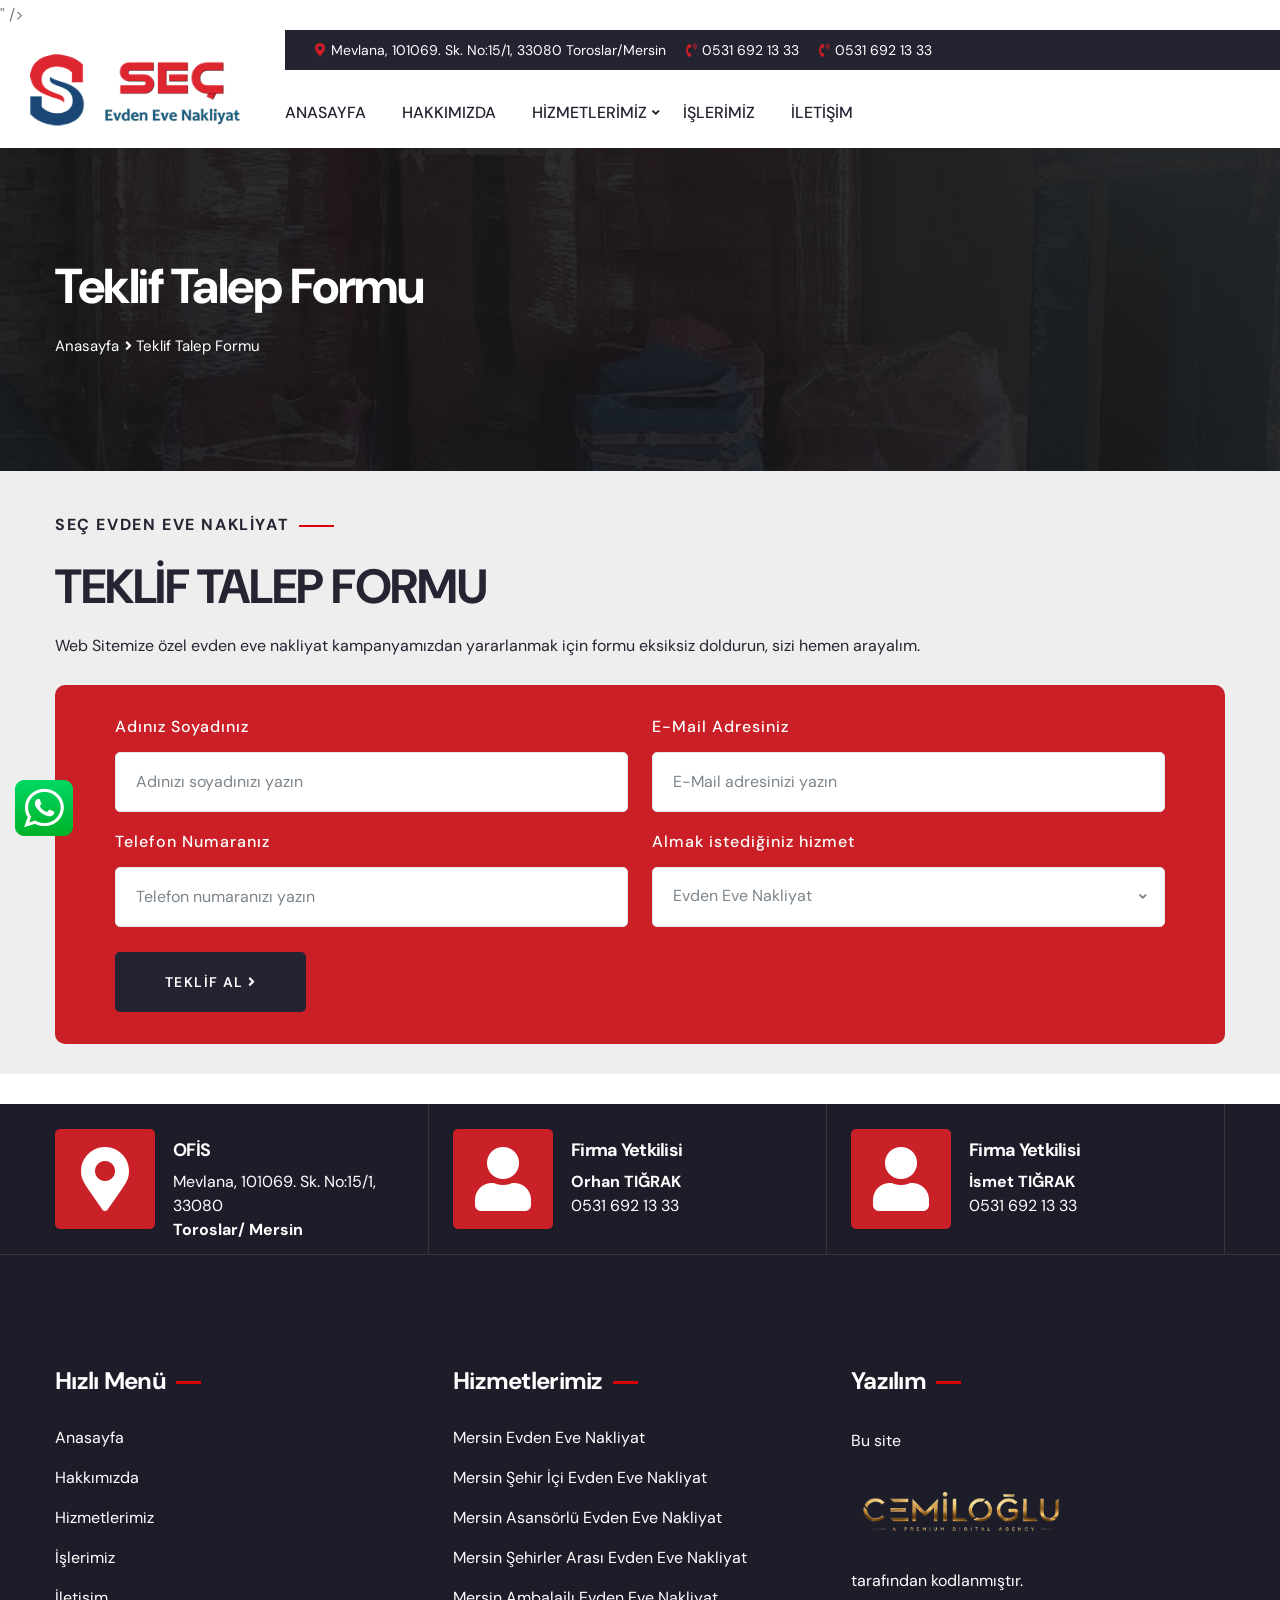
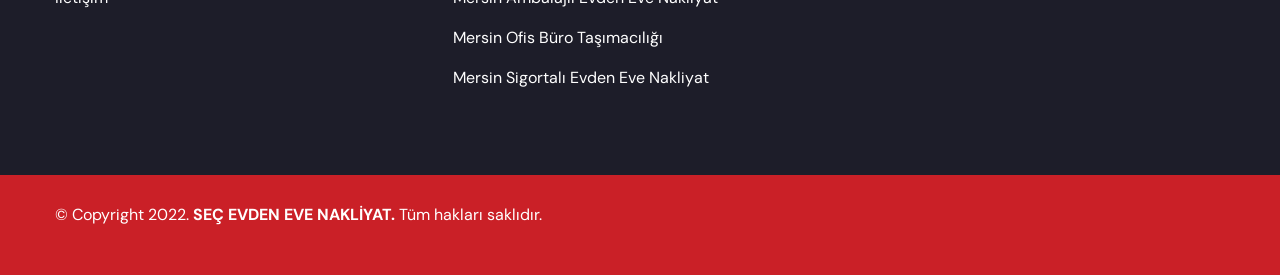
<file: teklif-talep-formu.html>
<!DOCTYPE html>
<html lang="tr">

<!-- Mirrored from nigdebillurnakliyat.com.tr/teklif-talep-formu.html by HTTrack Website Copier/3.x [XR&CO'2014], Sat, 30 May 2026 19:41:27 GMT -->
<!-- Added by HTTrack --><meta http-equiv="content-type" content="text/html;charset=UTF-8" /><!-- /Added by HTTrack -->
<head>
<meta charset="utf-8">
<title>SEÇ Mersin Evden Eve Nakliyat - İletişim</title>
<meta property="og:title" content="SEÇ Mersin Evden Eve Nakliyat ve Taşımacılık">
<meta name="keywords" content="SEÇ NAKLİYAT, Mersin SEÇ NAKLİYAT, Mersin Evden Eve Nakliyat ve Taşımacılık, 
Mersin Şehir içi Evden Eve Nakliyat ve Taşımacılık, Mersin Şehirler Arası Evden Eve Nakliyat ve Taşımacılık, Mersin Asansörlü Evden Eve Nakliyat ve Taşımacılık, Mersin Sigortalı Evden Eve Nakliyat ve Taşımacılık, Mersin Ambalajlı Nakliyat ve Taşımacılık"/>
<meta name="description" content="20 senelik Mersin evden eve nakliyat sektör tecrübemizle gerek şehir içi, 
gerek şehirler arası nakliyat hizmetlerinize profesyonel çözümler üretmeyi kendimize ilke edindik."/>
<link rel="shortcut icon" href="assets/frontend/images/logo/billur-nigde-evden-eve-nakliyat-favicon.png" type="image/x-icon">
<link rel="icon" href="assets/frontend/images/logo/billur-nigde-evden-eve-nakliyat-favicon.png" type="image/x-icon">
<meta property="og:image" content="assets/frontend/images/logo/billur-nigde-evden-eve-nakliyat-image.png" />  
<meta name="author" content="<img src="assets/frontend/images/logo/cemiloglu-logo.png" alt="Cemiloğlu Dijital Ajans" style="max-width:220px;height:auto;">" />
<link href="assets/frontend/css/bootstrap.min.css" rel="stylesheet">
<link href="assets/frontend/plugins/revolution/css/settings.css" rel="stylesheet" type="text/css">
<link href="assets/frontend/plugins/revolution/css/layers.css" rel="stylesheet" type="text/css">
<link href="assets/frontend/plugins/revolution/css/navigation.css" rel="stylesheet" type="text/css">
<link rel="preconnect" href="https://fonts.googleapis.com/"><link rel="preconnect" href="https://fonts.gstatic.com/" crossorigin>
<link href="https://fonts.googleapis.com/css2?family=DM+Sans:wght@400;500;700&amp;display=swap" rel="stylesheet">
<link href="assets/frontend/css/style.css" rel="stylesheet">
<link href="assets/frontend/css/responsive.css" rel="stylesheet">
<meta http-equiv="X-UA-Compatible" content="IE=edge">
<meta name="viewport" content="width=device-width, initial-scale=1.0, maximum-scale=1.0, user-scalable=0">
</head>
<body>

<div class="page-wrapper">
    
    <header class="main-header header-style-one">
        <div class="header-top">
            <div class="top-left">
                <ul class="list-style-one">
                    <li><i class="fa fa-map-marker-alt"></i> Mevlana, 101069. Sk. No:15/1, 33080 Toroslar/Mersin</li>
                    <li><i class="fa fa-phone-volume"></i><a href="tel:0531 692 13 33">0531 692 13 33</a></li>
                    <li><i class="fa fa-phone-volume"></i><a href="tel:0531 692 13 33">0531 692 13 33</a></li>
                </ul>
            </div>
        </div>
        
        <div class="header-lower">
            <div class="main-box">
                <div class="logo-box">
                    <div class="logo"><a href="index-2.html">
                    <img src="assets/frontend/images/logo/billur-nigde-evden-eve-nakliyat-logo.png" alt="SEÇ Mersin Evden Eve Nakliyat ve Taşımacılık" title="SEÇ Mersin Evden Eve Nakliyat ve Taşımacılık"></a></div>
                </div>
                <div class="nav-outer">
                    <nav class="nav main-menu">
                        <ul class="navigation">
                            <li><a href="index-2.html">ANASAYFA</a></li>
                            <li><a href="hakkimizda.html">HAKKIMIZDA</a></li>
                            <li class="dropdown"><a href="#">HİZMETLERİMİZ</a>
                                <ul>
                                    <li><a href="mersin-evden-eve-nakliyat-ve-tasimacilik.html">
                                    Mersin Evden Eve Nakliyat</a></li>
                                    <li><a href="mersin-sehir-ici-evden-eve-nakliyat-ve-tasimacilik.html">
                                    Mersin Şehir İçi Evden Eve Nakliyat</a></li>                        
                                    <li><a href="mersin-asansorlu-evden-eve-nakliyat-ve-tasimacilik.html">
                                    Mersin Asansörlü Evden Eve Nakliyat</a></li>
                                    <li><a href="mersin-sehirler-arasi-evden-eve-nakliyat-ve-tasimacilik.html">
                                    Mersin Şehirler Arası Evden Eve Nakliyat</a></li>
                                    <li><a href="mersin-ambalajli-evden-eve-nakliyat-ve-tasimacilik.html">
                                    Mersin Ambalajlı Evden Eve Nakliyat</a></li>
                                    <li><a href="mersin-ofis-buro-tasimaciligi.html">
                                    Mersin Ofis Büro Taşımacılığı</a></li>
                                    <li><a href="mersin-sigortali-evden-eve-nakliyat-ve-tasimacilik.html">
                                    Mersin Sigortalı Evden Eve Nakliyat</a></li>
                                </ul>
                            </li>
                            <li><a href="islerimiz.html">İŞLERİMİZ</a></li>
                            <li><a href="iletisim.html">İLETİŞİM</a></li>
                        </ul>
                    </nav>
                    <div class="outer-box">
                        <a href="teklif-talep-formu.html" class="theme-btn btn-style-one alternate">
                        <span class="btn-title">Teklif Talep Formu
                        <i class="fa fa-clipboard-list"></i></span></a>
                        <div class="mobile-nav-toggler"><span class="icon lnr-icon-bars"></span></div>
                    </div>
                </div>
            </div>
        </div>
        <div class="mobile-menu">
            <div class="menu-backdrop"></div>
            <nav class="menu-box">
                <div class="upper-box">
                    <div class="nav-logo"><a href="index-2.html">
                    <img src="assets/frontend/images/logo/billur-nigde-evden-eve-nakliyat-logo-mobil.png" alt="SEÇ Mersin Evden Eve Nakliyat ve Taşımacılık" title="SEÇ Mersin Evden Eve Nakliyat ve Taşımacılık"></a></div>
                    <div class="close-btn"><i class="icon fa fa-times"></i></div>
                </div>

                <ul class="navigation clearfix">
                </ul>
                <ul class="contact-list-one">
                    <li>
                        <div class="contact-info-box">
                            <i style="color:#fff;" class="fa fa-user"></i>
                            <span class="title">Orhan TIĞRAK</span>
                            <a href="tel:0531 692 13 33">0531 692 13 33</a>
                        </div>
                    </li>
                    <li>
                        <div class="contact-info-box">
                            <i style="color:#fff;" class="fa fa-user"></i>
                            <span class="title">İsmet TIĞRAK</span>
                            <a href="tel:0531 692 13 33">0531 692 13 33</a>
                        </div>
                    </li>
                </ul>
            </nav>
        </div>
        <div class="sticky-header">
            <div class="auto-container">
                <div class="inner-container">
                    <div class="logo">
                        <a href="index-2.html"><img src="assets/frontend/images/logo/billur-nigde-evden-eve-nakliyat-logo.png" alt="SEÇ Mersin Evden Eve Nakliyat ve Taşımacılık" title="SEÇ Mersin Evden Eve Nakliyat ve Taşımacılık"></a>
                    </div>
                    <div class="nav-outer">
                        <nav class="main-menu">
                            <div class="navbar-collapse show collapse clearfix">
                                <ul class="navigation clearfix">
                                </ul>
                            </div>
                        </nav>
                        <div class="mobile-nav-toggler"><span class="icon lnr-icon-bars"></span></div>
                    </div>
                </div>
            </div>
        </div>
    </header>

    <!--<div style="margin-bottom:50px;" id="carouselExampleControls" class="carousel slide" data-bs-ride="carousel">
      <div class="carousel-inner">
        <div class="carousel-item active">
          <a href="tel:0531 692 13 33"><img src="assets/frontend/images/banner/billur-nigde-evden-eve-nakliyat.jpg" class="d-block w-100" alt="SEÇ Mersin Evden Eve Nakliyat ve Taşımacılık" title="SEÇ Mersin Evden Eve Nakliyat ve Taşımacılık"></a>
        </div>
        <div class="carousel-item">
          <a href="tel:0531 692 13 33"><img src="assets/frontend/images/banner/billur-nigde-sehirler-arasi-evden-eve-nakliyat.jpg" class="d-block w-100" alt="SEÇ Mersin Evden Eve Nakliyat ve Taşımacılık" title="SEÇ Mersin Evden Eve Nakliyat ve Taşımacılık"></a>
        </div>
        <div class="carousel-item">
          <a href="tel:0531 692 13 33"><img src="assets/frontend/images/banner/billur-nigde-asansorlu-evden-eve-nakliyat.jpg" class="d-block w-100" alt="SEÇ Mersin Evden Eve Nakliyat ve Taşımacılık" title="SEÇ Mersin Evden Eve Nakliyat ve Taşımacılık"></a>
        </div>
        <div class="carousel-item">
          <a href="tel:0531 692 13 33"><img src="assets/frontend/images/banner/billur-nigde-ambalajli-evden-eve-nakliyat.jpg" class="d-block w-100" alt="SEÇ Mersin Evden Eve Nakliyat ve Taşımacılık" title="SEÇ Mersin Evden Eve Nakliyat ve Taşımacılık"></a>
        </div>          
      </div>
      <button class="carousel-control-prev" type="button" data-bs-target="#carouselExampleControls" data-bs-slide="prev">
        <span class="carousel-control-prev-icon" aria-hidden="true"></span>
        <span class="visually-hidden"></span>
      </button>
      <button class="carousel-control-next" type="button" data-bs-target="#carouselExampleControls" data-bs-slide="next">
        <span class="carousel-control-next-icon" aria-hidden="true"></span>
        <span class="visually-hidden"></span>
      </button>
    </div>-->
    <section class="page-title" style="background-image: url(assets/frontend/images/billur-nigde-evden-eve-nakliyat-sayfa-zemin-bg.jpg);">
		<div class="auto-container">
			<div class="title-outer">
				<h1 class="title">Teklif Talep Formu</h1>
				<ul class="page-breadcrumb">
					<li><a style="color:#fff; font-weight:400;" href="index-2.html">Anasayfa</a></li>					
					<li>Teklif Talep Formu</li>
				</ul>
			</div>
		</div>
	</section>

        <section style="background:#eee;" class="why-choose-us pull-up pb-0">
        <div class="auto-container">
            <div class="row">

                <div class="form-column col-lg-12 col-md-12 col-sm-12">
                    <div class="inner-column">
                        <div class="sec-title light">
                            <span style="color:#242432;" class="sub-title">SEÇ EVDEN EVE NAKLİYAT</span>
                            <h2 style="color:#242432;">TEKLİF TALEP FORMU</h2>
                            <p style="color:#242432;">Web Sitemize özel evden eve nakliyat kampanyamızdan yararlanmak için formu eksiksiz doldurun, sizi hemen arayalım.</p>
                        </div>                        
                        <div class="contact-form wow fadeInLeft">
                            <form id="iletisimkayit">
                                <div class="row">
                                    <div class="col-lg-6 col-md-12 col-sm-12 form-group">
                                        <label>Adınız Soyadınız</label>
                                        <input type="text" name="adsoyad" id="adsoyad" placeholder="Adınızı soyadınızı yazın" required="">
                                    </div>

                                    <div class="col-lg-6 col-md-6 col-sm-12 form-group">
                                        <label>E-Mail Adresiniz</label>
                                        <input type="email" name="email" id="email" placeholder="E-Mail adresinizi yazın" required="">
                                    </div>

                                    <div class="col-lg-6 col-md-6 col-sm-12 form-group">
                                        <label>Telefon Numaranız</label>
                                        <input type="text" name="telefon" id="telefon" placeholder="Telefon numaranızı yazın" required="">
                                    </div>
                                    
                                    <div class="col-lg-6 col-md-6 col-sm-12 form-group">
                                        <label>Almak istediğiniz hizmet</label>
                                        <select name="hizmet" id="hizmet" class="custom-select">
                                            <option value="Evden Eve Nakliyat">Evden Eve Nakliyat</option>
                                            <option value="Asansörlü Nakliyat">Asansörlü Nakliyat</option>
                                            <option value="Şehirler Arası Nakliyat">Şehirler Arası Nakliyat</option>
                                            <option value="Sigortalı Nakliyat">Sigortalı Nakliyat</option>
                                        </select>
                                    </div>
                                   

                                    <div class="col-lg-12 col-md-12 col-sm-12 form-group">
                                        <button class="theme-btn btn-style-two hvr-light" type="submit" name="submit-form"><span class="btn-title">TEKLİF AL <i class="fa fa-angle-right"></i></span></button>
                                    </div>

                                </div>
                            </form>
                        </div>

                    </div>
                </div>
            </div>
        </div>
    </section><br>
    <!--<section class="about-section pt-0">
        <div class="auto-container">
            <div class="row">
                    <div class="content-column col-lg-6 col-md-12 col-sm-12 ">
                        <div class="inner-column">
                            <div class="sec-title">
                                <span class="sub-title">Mersin SEÇ Evden Eve Nakliyat</span>
                                <h2 style="line-height: 13px;">HAKKIMIZDA</h2>
                                <div class="text">20 senelik Mersin evden eve nakliyat sektör tecrübemizle gerek şehir içi, gerek şehirler arası nakliyat hizmetlerinize profesyonel çözümler üretmeyi kendimize ilke edindik. Son teknoloji mobil asansör sistemlerimiz, alanında uzman deneyimli personel kadromuz ile eşyalarınıza gereken önemi gösteriyor, taşınma sırasında en ufak bir zarar getirmeden yeni evinize taşınmanıza yardımcı oluyoruz. </div>
                            </div>
                            <div class="content-box">
                                <div class="about-block">
                                    <i class="icon flaticon-worldwide-shipping"></i>
                                    <h4 class="title"><span style="font-weight: 400;">81 ile </span>Evden Eve Nakliyat </h4>
                                    <p class="text">SEÇ NAKLİYAT güvencesiyle Türkiye'nin her yerine Şehirler Arası Evden Eve Nakliyat hizmetleri</p>
                                </div>
                                <div class="about-block">
                                    <i class="icon flaticon-3d-cube"></i>
                                    <h4 class="title"><span style="font-weight: 400;">Eşyalarınız</span> Güvenle Taşınır</h4>
                                    <p class="text">Birinci sınıf kaliteli patpat ekipmanlarımız ve yeni nesil asansörlü nakliyat sistemlerimiz ile eşyalarınız güvende </p>
                                </div>
                            </div>
                            <div class="btm-box">
                                <a href="teklif-talep-formu.html" class="theme-btn btn-style-one"><span class="btn-title">TEKLİF AL</span></a>
                            </div>
                        </div>
                    </div>
                    <div class="image-column col-lg-6 col-md-12 col-sm-12">
                        <div class="inner-column">
                           <img src="assets/frontend/images/billur-nigde-evden-eve-nakliyat-hakkimizda.jpg" alt="SEÇ Mersin Evden Eve Nakliyat ve Taşımacılık" title="SEÇ Mersin Evden Eve Nakliyat ve Taşımacılık">                         
                        </div>
                    </div>
            </div>
        </div>
    </section>

        <section style="background:#eee;" class="services-section">        
        <div class="anim-icons">
            <span class="icon icon-wave-line"></span>
        </div>

        <div class="auto-container">
            <div class="sec-title text-center">
                <span class="sub-title">Mersin SEÇ EVDEN EVE NAKLİYAT
                </span>
                <h2>Hizmet <span style="font-weight: 400;">Alanlarımız</span></h2>
            </div>

            <div class="row">

                <div class="service-block col-xl-4 col-lg-4 col-md-6 col-sm-12 wow fadeInUp">
                    <div class="inner-box ">
                        <div class="image-box">
                            <figure class="image">
                            <a href="mersin-evden-eve-nakliyat-ve-tasimacilik.html">
                            <img src="assets/frontend/images/hizmetlerimiz/billur-nigde-evden-eve-nakliyat.jpg" alt="SEÇ Mersin Evden Eve Nakliyat ve Taşımacılık" title="SEÇ Mersin Evden Eve Nakliyat ve Taşımacılık"></a></figure>
                        </div>
                        <div class="content-box">
                            <span class="sub-title">SEÇ Evden Eve Nakliyat</span>
                            <h4 style="font-weight:400;" class="title"><a href="mersin-evden-eve-nakliyat-ve-tasimacilik.html">Mersin <b>Evden Eve Nakliyat</b> ve Taşımacılık</a></h4>
                            <div class="text">Alanında uzman personellerimiz ile evden eve nakliyat ihtiyaçlarınıza profesyonel çözümler üretiyoruz.</div>
                        </div>
                    </div>
                </div>
                <div class="service-block col-xl-4 col-lg-4 col-md-6 col-sm-12 wow fadeInUp">
                    <div class="inner-box ">
                        <div class="image-box">
                            <figure class="image">
                            <a href="mersin-sehirler-arasi-evden-eve-nakliyat-ve-tasimacilik.html">
                            <img src="assets/frontend/images/hizmetlerimiz/billur-nigde-sehirler-arasi-evden-eve-nakliyat.jpg" alt="SEÇ Mersin Evden Eve Nakliyat ve Taşımacılık" title="SEÇ Mersin Evden Eve Nakliyat ve Taşımacılık"></a></figure>
                        </div>
                        <div class="content-box">
                            <span class="sub-title">SEÇ Evden Eve Nakliyat</span>
                            <h4 style="font-weight:400;" class="title"><a href="mersin-sehirler-arasi-evden-eve-nakliyat-ve-tasimacilik.html">Şehirler Arası <b>Evden Eve Nakliyat</b></a></h4>
                            <div class="text">Geniş araç filomuz ile ile evden eve nakliyat ihtiyaçlarınıza profesyonel çözümler üretiyoruz.</div>
                        </div>
                    </div>
                </div>  
                <div class="service-block col-xl-4 col-lg-4 col-md-6 col-sm-12 wow fadeInUp">
                    <div class="inner-box ">
                        <div class="image-box">
                            <figure class="image">
                            <a href="mersin-asansorlu-evden-eve-nakliyat-ve-tasimacilik.html">
                            <img src="assets/frontend/images/hizmetlerimiz/billur-nigde-asansorlu-evden-eve-nakliyat.jpg" alt="SEÇ Mersin Evden Eve Nakliyat ve Taşımacılık" title="SEÇ Mersin Evden Eve Nakliyat ve Taşımacılık"></a></figure>
                        </div>
                        <div class="content-box">
                            <span class="sub-title">SEÇ Evden Eve Nakliyat</span>
                            <h4 style="font-weight:400;" class="title"><a href="mersin-asansorlu-evden-eve-nakliyat-ve-tasimacilik.html">Mersin Asansörlü <b>Evden Eve Nakliyat</b></a></h4>
                            <div class="text">Yeni nesil asansör sistemlerimiz ile asansörlü evden eve nakliyat ihtiyaçlarınıza profesyonel çözümler üretiyoruz.</div>
                        </div>
                    </div>
                </div> 
                <div class="service-block col-xl-4 col-lg-4 col-md-6 col-sm-12 wow fadeInUp">
                    <div class="inner-box ">
                        <div class="image-box">
                            <figure class="image">
                            <a href="mersin-ambalajli-evden-eve-nakliyat-ve-tasimacilik.html">
                            <img src="assets/frontend/images/hizmetlerimiz/billur-nigde-ambalajli-evden-eve-nakliyat.jpg" alt="SEÇ Mersin Evden Eve Nakliyat ve Taşımacılık" title="SEÇ Mersin Evden Eve Nakliyat ve Taşımacılık"></a></figure>
                        </div>
                        <div class="content-box">
                            <span class="sub-title">SEÇ Evden Eve Nakliyat</span>
                            <h4 style="font-weight:400;" class="title"><a href="mersin-ambalajli-evden-eve-nakliyat-ve-tasimacilik.html">Mersin Ambalajlı <b>Evden Eve Nakliyat</b></a></h4>
                            <div class="text">Birinci sınıf kalitede patpat ekipmanlarımız ile ambalajlı evden eve nakliyat ihtiyaçlarınıza profesyonel çözümler üretiyoruz.</div>
                        </div>
                    </div>
                </div>     
                <div class="service-block col-xl-4 col-lg-4 col-md-6 col-sm-12 wow fadeInUp">
                    <div class="inner-box ">
                        <div class="image-box">
                            <figure class="image">
                            <a href="mersin-ofis-buro-tasimaciligi.html">
                            <img src="assets/frontend/images/hizmetlerimiz/billur-nigde-ofis-buro-tasimaciligi.jpg" alt="SEÇ Mersin Evden Eve Nakliyat ve Taşımacılık" title="SEÇ Mersin Evden Eve Nakliyat ve Taşımacılık"></a></figure>
                        </div>
                        <div class="content-box">
                            
                            <span class="sub-title">SEÇ Evden Eve Nakliyat</span>
                            <h4 style="font-weight:400;" class="title"><a href="mersin-ofis-buro-tasimaciligi.html">Mersin  <b>Ofis Büro İş Yeri </b> Taşımacılığı</a></h4>
                            <div class="text">İş yerleri gibi hassas taşıma hizmetlerinize SEÇ NAKLİYAT olarak ofis büro taşımacılığı sektöründe en kaliteli ve en profesyonel çözümler üretiyoruz.</div>
                        </div>
                    </div>
                </div>  
                <div class="service-block col-xl-4 col-lg-4 col-md-6 col-sm-12 wow fadeInUp">
                    <div class="inner-box ">
                        <div class="image-box">
                            <figure class="image">
                            <a href="mersin-sigortali-evden-eve-nakliyat-ve-tasimacilik.html">
                            <img src="assets/frontend/images/hizmetlerimiz/billur-nigde-sigortali-evden-eve-nakliyat.jpg" alt="SEÇ Mersin Evden Eve Nakliyat ve Taşımacılık" title="SEÇ Mersin Evden Eve Nakliyat ve Taşımacılık"></a></figure>
                        </div>
                        <div class="content-box">
                            <span class="sub-title">SEÇ Evden Eve Nakliyat</span>
                            <h4 style="font-weight:400;" class="title"><a href="mersin-sigortali-evden-eve-nakliyat-ve-tasimacilik.html">Mersin Sigortalı <b>Evden Eve Nakliyat</b></a></h4>
                            <div class="text">Uzman sigorta ekspertiz danışmanlarımız ile eşyalarınız zarar riskine karşı sigortalı evden eve nakliyat sistemlerimiz ile güvenle taşınıyor.</div>
                        </div>
                    </div>
                </div>                 

              


                
            </div>
        </div>
    </section>    
    <section class="call-to-action style-two" style="background-image: url(assets/frontend/images/sayfa-bg.jpg)">
        <div class="auto-container">
            <div class="outer-box">
                <div class="sec-title text-center light mb-0">
                    <div class="sub-title">SEÇ EVDEN EVE NAKLİYAT</div>
                    <h1>Web Sitemize Özel <br>Kampanyalı Evden Eve Nakliyat fırsatını kaçırmayın</h1>
                    <a href="tel:0531 692 13 33" class="theme-btn btn-style-one hvr-light">
                    <span class="btn-title">Hemen Arayın <i class="fa fa-phone"></i></span></a>
                </div>
            </div>
        </div>
    </section> 
    
    <section class="team-section">    
        <div class="auto-container">
            <div class="sec-title text-center">
                <span class="sub-title">SEÇ EVDEN EVE NAKLİYAT</span>
                <h2>İşlerimiz</h2>
            </div>
    
            <div class="row">
                
                <div class="team-block col-lg-4 col-md-6 col-sm-12">
                    <div class="inner-box">
                        <div class="image-box">
                            <figure class="image"><a href="tel:0531 692 13 33">
                            <img src="assets/uploads/galeri/537a8-billur-nigde-evden-eve-nakliyat-1.jpg" alt="SEÇ Mersin Evden Eve Nakliyat ve Taşımacılık" title="SEÇ Mersin Evden Eve Nakliyat ve Taşımacılık"></a></figure>                         
                        </div>
                        <div class="info-box">
                            <span class="designation">SEÇ NAKLİYAT</span>
                            <h4 style="font-size:20px;" class="name"><a href="tel:0531 692 13 33">Mersin Evden Eve Nakliyat</a></h4>
                        </div>
                    </div>
                </div>
                
                <div class="team-block col-lg-4 col-md-6 col-sm-12">
                    <div class="inner-box">
                        <div class="image-box">
                            <figure class="image"><a href="tel:0531 692 13 33">
                            <img src="assets/uploads/galeri/ba2a1-billur-nigde-evden-eve-nakliyat-2.jpg" alt="SEÇ Mersin Evden Eve Nakliyat ve Taşımacılık" title="SEÇ Mersin Evden Eve Nakliyat ve Taşımacılık"></a></figure>                         
                        </div>
                        <div class="info-box">
                            <span class="designation">SEÇ NAKLİYAT</span>
                            <h4 style="font-size:20px;" class="name"><a href="tel:0531 692 13 33">Mersin Evden Eve Nakliyat</a></h4>
                        </div>
                    </div>
                </div>
                
                <div class="team-block col-lg-4 col-md-6 col-sm-12">
                    <div class="inner-box">
                        <div class="image-box">
                            <figure class="image"><a href="tel:0531 692 13 33">
                            <img src="assets/uploads/galeri/c89b5-billur-nigde-evden-eve-nakliyat-3.jpg" alt="SEÇ Mersin Evden Eve Nakliyat ve Taşımacılık" title="SEÇ Mersin Evden Eve Nakliyat ve Taşımacılık"></a></figure>                         
                        </div>
                        <div class="info-box">
                            <span class="designation">SEÇ NAKLİYAT</span>
                            <h4 style="font-size:20px;" class="name"><a href="tel:0531 692 13 33">Mersin Evden Eve Nakliyat</a></h4>
                        </div>
                    </div>
                </div>
                
                <div class="team-block col-lg-4 col-md-6 col-sm-12">
                    <div class="inner-box">
                        <div class="image-box">
                            <figure class="image"><a href="tel:0531 692 13 33">
                            <img src="assets/uploads/galeri/d4627-billur-nigde-evden-eve-nakliyat-4.jpg" alt="SEÇ Mersin Evden Eve Nakliyat ve Taşımacılık" title="SEÇ Mersin Evden Eve Nakliyat ve Taşımacılık"></a></figure>                         
                        </div>
                        <div class="info-box">
                            <span class="designation">SEÇ NAKLİYAT</span>
                            <h4 style="font-size:20px;" class="name"><a href="tel:0531 692 13 33">Mersin Evden Eve Nakliyat</a></h4>
                        </div>
                    </div>
                </div>
                
                <div class="team-block col-lg-4 col-md-6 col-sm-12">
                    <div class="inner-box">
                        <div class="image-box">
                            <figure class="image"><a href="tel:0531 692 13 33">
                            <img src="assets/uploads/galeri/e65fe-billur-nigde-evden-eve-nakliyat-5.jpg" alt="SEÇ Mersin Evden Eve Nakliyat ve Taşımacılık" title="SEÇ Mersin Evden Eve Nakliyat ve Taşımacılık"></a></figure>                         
                        </div>
                        <div class="info-box">
                            <span class="designation">SEÇ NAKLİYAT</span>
                            <h4 style="font-size:20px;" class="name"><a href="tel:0531 692 13 33">Mersin Evden Eve Nakliyat</a></h4>
                        </div>
                    </div>
                </div>
                
                <div class="team-block col-lg-4 col-md-6 col-sm-12">
                    <div class="inner-box">
                        <div class="image-box">
                            <figure class="image"><a href="tel:0531 692 13 33">
                            <img src="assets/uploads/galeri/045a3-billur-nigde-evden-eve-nakliyat-6.jpg" alt="SEÇ Mersin Evden Eve Nakliyat ve Taşımacılık" title="SEÇ Mersin Evden Eve Nakliyat ve Taşımacılık"></a></figure>                         
                        </div>
                        <div class="info-box">
                            <span class="designation">SEÇ NAKLİYAT</span>
                            <h4 style="font-size:20px;" class="name"><a href="tel:0531 692 13 33">Mersin Evden Eve Nakliyat</a></h4>
                        </div>
                    </div>
                </div>
                
                <div class="team-block col-lg-4 col-md-6 col-sm-12">
                    <div class="inner-box">
                        <div class="image-box">
                            <figure class="image"><a href="tel:0531 692 13 33">
                            <img src="assets/uploads/galeri/13fd1-billur-nigde-evden-eve-nakliyat-7.jpg" alt="SEÇ Mersin Evden Eve Nakliyat ve Taşımacılık" title="SEÇ Mersin Evden Eve Nakliyat ve Taşımacılık"></a></figure>                         
                        </div>
                        <div class="info-box">
                            <span class="designation">SEÇ NAKLİYAT</span>
                            <h4 style="font-size:20px;" class="name"><a href="tel:0531 692 13 33">Mersin Evden Eve Nakliyat</a></h4>
                        </div>
                    </div>
                </div>
                
                <div class="team-block col-lg-4 col-md-6 col-sm-12">
                    <div class="inner-box">
                        <div class="image-box">
                            <figure class="image"><a href="tel:0531 692 13 33">
                            <img src="assets/uploads/galeri/21f86-billur-nigde-evden-eve-nakliyat-8.jpg" alt="SEÇ Mersin Evden Eve Nakliyat ve Taşımacılık" title="SEÇ Mersin Evden Eve Nakliyat ve Taşımacılık"></a></figure>                         
                        </div>
                        <div class="info-box">
                            <span class="designation">SEÇ NAKLİYAT</span>
                            <h4 style="font-size:20px;" class="name"><a href="tel:0531 692 13 33">Mersin Evden Eve Nakliyat</a></h4>
                        </div>
                    </div>
                </div>
                
                <div class="team-block col-lg-4 col-md-6 col-sm-12">
                    <div class="inner-box">
                        <div class="image-box">
                            <figure class="image"><a href="tel:0531 692 13 33">
                            <img src="assets/uploads/galeri/2b690-billur-nigde-evden-eve-nakliyat-9.jpg" alt="SEÇ Mersin Evden Eve Nakliyat ve Taşımacılık" title="SEÇ Mersin Evden Eve Nakliyat ve Taşımacılık"></a></figure>                         
                        </div>
                        <div class="info-box">
                            <span class="designation">SEÇ NAKLİYAT</span>
                            <h4 style="font-size:20px;" class="name"><a href="tel:0531 692 13 33">Mersin Evden Eve Nakliyat</a></h4>
                        </div>
                    </div>
                </div>
                
                <div class="team-block col-lg-4 col-md-6 col-sm-12">
                    <div class="inner-box">
                        <div class="image-box">
                            <figure class="image"><a href="tel:0531 692 13 33">
                            <img src="assets/uploads/galeri/3d4e2-billur-nigde-evden-eve-nakliyat-10.jpg" alt="SEÇ Mersin Evden Eve Nakliyat ve Taşımacılık" title="SEÇ Mersin Evden Eve Nakliyat ve Taşımacılık"></a></figure>                         
                        </div>
                        <div class="info-box">
                            <span class="designation">SEÇ NAKLİYAT</span>
                            <h4 style="font-size:20px;" class="name"><a href="tel:0531 692 13 33">Mersin Evden Eve Nakliyat</a></h4>
                        </div>
                    </div>
                </div>
                
                <div class="team-block col-lg-4 col-md-6 col-sm-12">
                    <div class="inner-box">
                        <div class="image-box">
                            <figure class="image"><a href="tel:0531 692 13 33">
                            <img src="assets/uploads/galeri/4ae23-billur-nigde-evden-eve-nakliyat-11.jpg" alt="SEÇ Mersin Evden Eve Nakliyat ve Taşımacılık" title="SEÇ Mersin Evden Eve Nakliyat ve Taşımacılık"></a></figure>                         
                        </div>
                        <div class="info-box">
                            <span class="designation">SEÇ NAKLİYAT</span>
                            <h4 style="font-size:20px;" class="name"><a href="tel:0531 692 13 33">Mersin Evden Eve Nakliyat</a></h4>
                        </div>
                    </div>
                </div>
                
            </div>
        </div>
    </section>        <section style="background:#eee;" class="why-choose-us pull-up pb-0">
        <div class="auto-container">
            <div class="row">

                <div class="form-column col-lg-12 col-md-12 col-sm-12">
                    <div class="inner-column">
                        <div class="sec-title light">
                            <span style="color:#242432;" class="sub-title">SEÇ EVDEN EVE NAKLİYAT</span>
                            <h2 style="color:#242432;">TEKLİF TALEP FORMU</h2>
                            <p style="color:#242432;">Web Sitemize özel evden eve nakliyat kampanyamızdan yararlanmak için formu eksiksiz doldurun, sizi hemen arayalım.</p>
                        </div>                        
                        <div class="contact-form wow fadeInLeft">
                            <form id="iletisimkayit">
                                <div class="row">
                                    <div class="col-lg-6 col-md-12 col-sm-12 form-group">
                                        <label>Adınız Soyadınız</label>
                                        <input type="text" name="adsoyad" id="adsoyad" placeholder="Adınızı soyadınızı yazın" required="">
                                    </div>

                                    <div class="col-lg-6 col-md-6 col-sm-12 form-group">
                                        <label>E-Mail Adresiniz</label>
                                        <input type="email" name="email" id="email" placeholder="E-Mail adresinizi yazın" required="">
                                    </div>

                                    <div class="col-lg-6 col-md-6 col-sm-12 form-group">
                                        <label>Telefon Numaranız</label>
                                        <input type="text" name="telefon" id="telefon" placeholder="Telefon numaranızı yazın" required="">
                                    </div>
                                    
                                    <div class="col-lg-6 col-md-6 col-sm-12 form-group">
                                        <label>Almak istediğiniz hizmet</label>
                                        <select name="hizmet" id="hizmet" class="custom-select">
                                            <option value="Evden Eve Nakliyat">Evden Eve Nakliyat</option>
                                            <option value="Asansörlü Nakliyat">Asansörlü Nakliyat</option>
                                            <option value="Şehirler Arası Nakliyat">Şehirler Arası Nakliyat</option>
                                            <option value="Sigortalı Nakliyat">Sigortalı Nakliyat</option>
                                        </select>
                                    </div>
                                   

                                    <div class="col-lg-12 col-md-12 col-sm-12 form-group">
                                        <button class="theme-btn btn-style-two hvr-light" type="submit" name="submit-form"><span class="btn-title">TEKLİF AL <i class="fa fa-angle-right"></i></span></button>
                                    </div>

                                </div>
                            </form>
                        </div>

                    </div>
                </div>
            </div>
        </div>
    </section>-->    <footer style="background:#1d1d29;" class="main-footer">       

        <div class="contacts-outer">
            <div class="auto-container">
                <div class="row">
                    
                    <div class="contact-info-block col-lg-4 col-md-6 col-sm-12 wow fadeInRight">
                        <div class="inner-box">
                            <div class="icon-box"><i class="fa fa-map-marker-alt"></i></div>
                            <h4 class="title">OFİS</h4>
                            <div class="text"> Mevlana, 101069. Sk. No:15/1, 33080 <b><br> Toroslar/ Mersin</b></div>
                        </div>
                    </div>
                    <div class="contact-info-block col-lg-4 col-md-6 col-sm-12 wow fadeInRight">
                        <div class="inner-box">
                            <div class="icon-box"><i class="fa fa-user"></i></div>
                            <h4 class="title">Firma Yetkilisi</h4>
                            <div class="text">                                
                            <a href="tel:0531 692 13 33"><b>Orhan TIĞRAK</b></a><br>
                            <a href="tel:0531 692 13 33">0531 692 13 33</a></div>
                        </div>
                    </div>                    
                    <div class="contact-info-block col-lg-4 col-md-6 col-sm-12 wow fadeInRight">
                        <div class="inner-box">
                            <div class="icon-box"><i class="fa fa-user"></i></div>
                            <h4 class="title">Firma Yetkilisi</h4>
                            <div class="text">                                
                            <a href="tel:0531 692 13 331"><b>İsmet TIĞRAK</b></a><br>
                            <a href="tel:0531 692 13 33">0531 692 13 33</a></div>
                        </div>
                    </div> 
                </div>
            </div>
        </div>

        <div class="widgets-section">
            <div class="auto-container">
                <div class="row">
                    
                    <div class="footer-column col-xl-4 col-lg-3 col-md-6 col-sm-12">
                        <div class="footer-widget">
                            <h3 class="widget-title">Hızlı Menü</h3>
                            <ul class="user-links">
                                <li><a href="index-2.html">Anasayfa</a></li>
                                <li><a href="hakkimizda.html">Hakkımızda</a></li>
                                <li><a href="mersin-evden-eve-nakliyat-ve-tasimacilik.html">Hizmetlerimiz</a></li>
                                <li><a href="islerimiz.html">İşlerimiz</a></li>
                                <li><a href="iletisim.html">İletişim</a></li>
                            </ul>
                        </div>
                    </div>
                    <div class="footer-column col-xl-4 col-lg-3 col-md-6 col-sm-12">
                        <div class="footer-widget">
                            <h3 class="widget-title">Hizmetlerimiz</h3>
                            <ul class="user-links">
                              <li><a href="mersin-evden-eve-nakliyat-ve-tasimacilik.html">
                              Mersin Evden Eve Nakliyat</a></li>
                              <li><a href="mersin-sehir-ici-evden-eve-nakliyat-ve-tasimacilik.html">
                              Mersin Şehir İçi Evden Eve Nakliyat</a></li>                        
                              <li><a href="mersin-asansorlu-evden-eve-nakliyat-ve-tasimacilik.html">
                              Mersin Asansörlü Evden Eve Nakliyat</a></li>
                              <li><a href="mersin-sehirler-arasi-evden-eve-nakliyat-ve-tasimacilik.html">
                              Mersin Şehirler Arası Evden Eve Nakliyat</a></li>
                              <li><a href="mersin-ambalajli-evden-eve-nakliyat-ve-tasimacilik.html">
                              Mersin Ambalajlı Evden Eve Nakliyat</a></li>
                              <li><a href="mersin-ofis-buro-tasimaciligi.html">
                              Mersin Ofis Büro Taşımacılığı</a></li>
                              <li><a href="mersin-sigortali-evden-eve-nakliyat-ve-tasimacilik.html">
                              Mersin Sigortalı Evden Eve Nakliyat</a></li>
                            </ul>
                        </div>
                    </div> 
                    
                    <div class="footer-column col-xl-4 col-lg-5 col-md-6 col-sm-12">
                        <div class="footer-widget">
                            <h3 class="widget-title">Yazılım</h3>
                            <div class="widget-content">
                                <div class="subscribe-form">
                                   <p style="color:#fff;">Bu site<br><strong style="font-weight:bold;">
                                    <a style="color:#fff;" href="https://cemiloğluajans.com/"><span><img src="assets/frontend/images/logo/cemiloglu-logo.png" alt="Cemiloğlu Dijital Ajans" style="max-width:220px;height:auto;"> </span>
                                    </a></strong> <br>tarafından kodlanmıştır. </p>
                                </div>
                            </div>
                        </div>
                    </div>

                </div>
            </div>
        </div>
        <div class="footer-bottom">
            <div class="auto-container">
                <div class="inner-container">
                    <div class="copyright-text">
                        <p style="color:#fff;">&copy; Copyright 2022.<a style="color:#fff; font-weight:700;" href="index-2.html"> SEÇ EVDEN EVE NAKLİYAT.</a> Tüm hakları saklıdır.</p>
                    </div>                    
                </div>
            </div>
        </div>
    </footer>
</div>



    <style type="text/css">

        .yorum-teklif {
        height: 50px !important;
        background-color: #191d29 !important;
        color: #fff !important;
        text-align: center !important;
        font-size: 17px !important;
        position: fixed;
        bottom: 0px !important;
        z-index: 99999;
        width: 50% !important;
        padding-top: 11px;
        }
        .yorum-teklif-2 {
        height: 50px !important;
        background-color: #cf212a !important;
        color: #fff !important;
        text-align: center !important;
        font-size: 17px !important;
        position: fixed;
        bottom: 0px !important;
        z-index: 99999;
        width: 50% !important;
        padding-top: 11px;
        right: 0px;
        }        

        .telefon {
        position: fixed;
        width: 100px;
        bottom: 60px;
        left: -6px;
        color: #fff;
        text-align: center;
        font-size: 30px;
        z-index: 100;
        }    
        
        .wp {
        position: fixed;
        width: 100px;
        bottom: 60px;
        left: -6px;
        color: #fff;
        text-align: center;
        font-size: 30px;
        z-index: 100;
        }         


    .yorum-teklif.hidden-xs .fa {
        padding: 0 8px;
    }

    @media only screen and (min-width: 720px) {
    .yorum-teklif{
        display: none !important;

    }}
        
    .yorum-teklif-2.hidden-xs .fa {
        padding: 0 8px;
    }

    @media only screen and (min-width: 720px) {
    .yorum-teklif-2{
        display: none !important;

    }        

    }

    </style>

        <a href="https://wa.me/+905415519451?text=Merhaba,%20Evden%20Eve%20Nakliyat%20hizmeti%20almak%20i%c3%a7in%20size%20web%20siteniz%20%c3%bczerinden%20ula%c5%9f%c4%b1yorum." class="wp">
            <img src="assets/frontend/images/whatsapp.png" alt="Mersin Evden Eve Nakliyat" title="Mersin Evden Eve Nakliyat">
        </a>

        <div class="yorum-teklif hidden-xs ">
            <a style="color:#fff !important;" href="tel:0531 692 13 33"><i class="fa fa-phone-volume"></i><b>ALO </b>NAKLİYE</a>
        </div>
        <div class="yorum-teklif-2 hidden-xs ">
            
            <a style="color:#fff !important;" href="teklif-talep-formu.html"><i style="padding: 0 8px;" class="fa fa-clipboard"></i><b>TEKLİF</b> FORMU</a>
        </div>

<div class="scroll-to-top scroll-to-target" data-target="html"><span class="fa fa-angle-up"></span></div>
<script src="assets/frontend/js/jquery.js"></script> 
<script src="assets/frontend/js/popper.min.js"></script>
<script src="assets/frontend/plugins/revolution/js/jquery.themepunch.revolution.min.js"></script>
<script src="assets/frontend/plugins/revolution/js/jquery.themepunch.tools.min.js"></script>
<script src="assets/frontend/plugins/revolution/js/extensions/revolution.extension.actions.min.js"></script>
<script src="assets/frontend/plugins/revolution/js/extensions/revolution.extension.carousel.min.js"></script>
<script src="assets/frontend/plugins/revolution/js/extensions/revolution.extension.kenburn.min.js"></script>
<script src="assets/frontend/plugins/revolution/js/extensions/revolution.extension.layeranimation.min.js"></script>
<script src="assets/frontend/plugins/revolution/js/extensions/revolution.extension.migration.min.js"></script>
<script src="assets/frontend/plugins/revolution/js/extensions/revolution.extension.navigation.min.js"></script>
<script src="assets/frontend/plugins/revolution/js/extensions/revolution.extension.parallax.min.js"></script>
<script src="assets/frontend/plugins/revolution/js/extensions/revolution.extension.slideanims.min.js"></script>
<script src="assets/frontend/plugins/revolution/js/extensions/revolution.extension.video.min.js"></script>
<script src="assets/frontend/js/main-slider-script.js"></script>
<script src="assets/frontend/js/bootstrap.min.js"></script>
<script src="assets/frontend/js/jquery.fancybox.js"></script>
<script src="assets/frontend/js/jquery-ui.js"></script>
<script src="assets/frontend/js/wow.js"></script>
<script src="assets/frontend/js/appear.js"></script>
<script src="assets/frontend/js/select2.min.js"></script>
<script src="assets/frontend/js/swiper.min.js"></script>
<script src="assets/frontend/js/owl.js"></script>
<script src="assets/frontend/js/script.js"></script>
</body>

<!-- Mirrored from nigdebillurnakliyat.com.tr/teklif-talep-formu.html by HTTrack Website Copier/3.x [XR&CO'2014], Sat, 30 May 2026 19:41:27 GMT -->
</html>
</file>
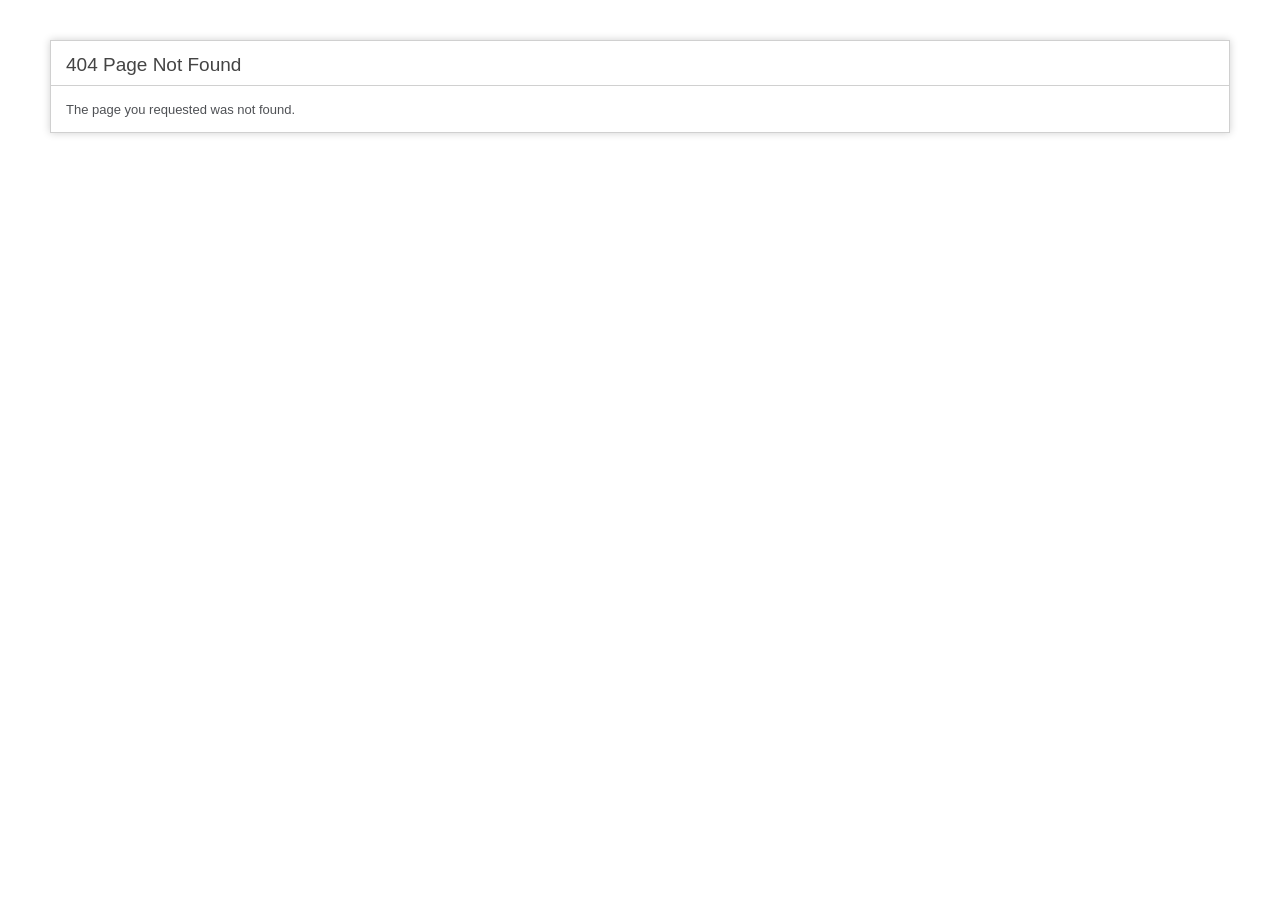
<file: assets/frontend/css/owl.video.play.html>
<!DOCTYPE html>
<html lang="en">
<head>
<meta charset="utf-8">
<title>404 Page Not Found</title>
<style type="text/css">

::selection { background-color: #E13300; color: white; }
::-moz-selection { background-color: #E13300; color: white; }

body {
	background-color: #fff;
	margin: 40px;
	font: 13px/20px normal Helvetica, Arial, sans-serif;
	color: #4F5155;
}

a {
	color: #003399;
	background-color: transparent;
	font-weight: normal;
}

h1 {
	color: #444;
	background-color: transparent;
	border-bottom: 1px solid #D0D0D0;
	font-size: 19px;
	font-weight: normal;
	margin: 0 0 14px 0;
	padding: 14px 15px 10px 15px;
}

code {
	font-family: Consolas, Monaco, Courier New, Courier, monospace;
	font-size: 12px;
	background-color: #f9f9f9;
	border: 1px solid #D0D0D0;
	color: #002166;
	display: block;
	margin: 14px 0 14px 0;
	padding: 12px 10px 12px 10px;
}

#container {
	margin: 10px;
	border: 1px solid #D0D0D0;
	box-shadow: 0 0 8px #D0D0D0;
}

p {
	margin: 12px 15px 12px 15px;
}
</style>
</head>
<body>
	<div id="container">
		<h1>404 Page Not Found</h1>
		<p>The page you requested was not found.</p>	</div>
</body>
</html>
</file>
<file: assets/frontend/plugins/revolution/css/settings.css>
/*-----------------------------------------------------------------------------

-	Revolution Slider 5.0 Default Style Settings -

Screen Stylesheet

version:   	5.4.5
date:      	15/05/17
author:		themepunch
email:     	info@themepunch.com
website:   	http://www.themepunch.com
-----------------------------------------------------------------------------*/
#debungcontrolls,.debugtimeline{width:100%;box-sizing:border-box}.rev_column,.rev_column .tp-parallax-wrap,.tp-svg-layer svg{vertical-align:top}#debungcontrolls{z-index:100000;position:fixed;bottom:0;height:auto;background:rgba(0,0,0,.6);padding:10px}.debugtimeline{height:10px;position:relative;margin-bottom:3px;display:none;white-space:nowrap}.debugtimeline:hover{height:15px}.the_timeline_tester{background:#e74c3c;position:absolute;top:0;left:0;height:100%;width:0}.rs-go-fullscreen{position:fixed!important;width:100%!important;height:100%!important;top:0!important;left:0!important;z-index:9999999!important;background:#fff!important}.debugtimeline.tl_slide .the_timeline_tester{background:#f39c12}.debugtimeline.tl_frame .the_timeline_tester{background:#3498db}.debugtimline_txt{color:#fff;font-weight:400;font-size:7px;position:absolute;left:10px;top:0;white-space:nowrap;line-height:10px}.rtl{direction:rtl}@font-face{font-family:revicons;src:url(../fonts/revicons/revicons.eot);src:url(../fonts/revicons/revicons.eot) format('embedded-opentype'),url(../fonts/revicons/revicons.woff) format('woff'),url(../fonts/revicons/revicons.ttf) format('truetype'),url(../fonts/revicons/revicons.svg) format('svg');font-weight:400;font-style:normal}[class*=" revicon-"]:before,[class^=revicon-]:before{font-family:revicons;font-style:normal;font-weight:400;speak:none;display:inline-block;text-decoration:inherit;width:1em;margin-right:.2em;text-align:center;font-variant:normal;text-transform:none;line-height:1em;margin-left:.2em}.revicon-search-1:before{content:'\e802'}.revicon-pencil-1:before{content:'\e831'}.revicon-picture-1:before{content:'\e803'}.revicon-cancel:before{content:'\e80a'}.revicon-info-circled:before{content:'\e80f'}.revicon-trash:before{content:'\e801'}.revicon-left-dir:before{content:'\e817'}.revicon-right-dir:before{content:'\e818'}.revicon-down-open:before{content:'\e83b'}.revicon-left-open:before{content:'\e819'}.revicon-right-open:before{content:'\e81a'}.revicon-angle-left:before{content:'\e820'}.revicon-angle-right:before{content:'\e81d'}.revicon-left-big:before{content:'\e81f'}.revicon-right-big:before{content:'\e81e'}.revicon-magic:before{content:'\e807'}.revicon-picture:before{content:'\e800'}.revicon-export:before{content:'\e80b'}.revicon-cog:before{content:'\e832'}.revicon-login:before{content:'\e833'}.revicon-logout:before{content:'\e834'}.revicon-video:before{content:'\e805'}.revicon-arrow-combo:before{content:'\e827'}.revicon-left-open-1:before{content:'\e82a'}.revicon-right-open-1:before{content:'\e82b'}.revicon-left-open-mini:before{content:'\e822'}.revicon-right-open-mini:before{content:'\e823'}.revicon-left-open-big:before{content:'\e824'}.revicon-right-open-big:before{content:'\e825'}.revicon-left:before{content:'\e836'}.revicon-right:before{content:'\e826'}.revicon-ccw:before{content:'\e808'}.revicon-arrows-ccw:before{content:'\e806'}.revicon-palette:before{content:'\e829'}.revicon-list-add:before{content:'\e80c'}.revicon-doc:before{content:'\e809'}.revicon-left-open-outline:before{content:'\e82e'}.revicon-left-open-2:before{content:'\e82c'}.revicon-right-open-outline:before{content:'\e82f'}.revicon-right-open-2:before{content:'\e82d'}.revicon-equalizer:before{content:'\e83a'}.revicon-layers-alt:before{content:'\e804'}.revicon-popup:before{content:'\e828'}.rev_slider_wrapper{position:relative;z-index:0;width:100%}.rev_slider{position:relative;overflow:visible}.entry-content .rev_slider a,.rev_slider a{box-shadow:none}.tp-overflow-hidden{overflow:hidden!important}.group_ov_hidden{overflow:hidden}.rev_slider img,.tp-simpleresponsive img{max-width:none!important;transition:none;margin:0;padding:0;border:none}.rev_slider .no-slides-text{font-weight:700;text-align:center;padding-top:80px}.rev_slider>ul,.rev_slider>ul>li,.rev_slider>ul>li:before,.rev_slider_wrapper>ul,.tp-revslider-mainul>li,.tp-revslider-mainul>li:before,.tp-simpleresponsive>ul,.tp-simpleresponsive>ul>li,.tp-simpleresponsive>ul>li:before{list-style:none!important;position:absolute;margin:0!important;padding:0!important;overflow-x:visible;overflow-y:visible;background-image:none;background-position:0 0;text-indent:0;top:0;left:0}.rev_slider>ul>li,.rev_slider>ul>li:before,.tp-revslider-mainul>li,.tp-revslider-mainul>li:before,.tp-simpleresponsive>ul>li,.tp-simpleresponsive>ul>li:before{visibility:hidden}.tp-revslider-mainul,.tp-revslider-slidesli{padding:0!important;margin:0!important;list-style:none!important}.fullscreen-container,.fullwidthbanner-container{padding:0;position:relative}.rev_slider li.tp-revslider-slidesli{position:absolute!important}.tp-caption .rs-untoggled-content{display:block}.tp-caption .rs-toggled-content{display:none}.rs-toggle-content-active.tp-caption .rs-toggled-content{display:block}.rs-toggle-content-active.tp-caption .rs-untoggled-content{display:none}.rev_slider .caption,.rev_slider .tp-caption{position:relative;visibility:hidden;white-space:nowrap;display:block;-webkit-font-smoothing:antialiased!important;z-index:1}.rev_slider .caption,.rev_slider .tp-caption,.tp-simpleresponsive img{-moz-user-select:none;-khtml-user-select:none;-webkit-user-select:none;-o-user-select:none}.rev_slider .tp-mask-wrap .tp-caption,.rev_slider .tp-mask-wrap :last-child,.wpb_text_column .rev_slider .tp-mask-wrap .tp-caption,.wpb_text_column .rev_slider .tp-mask-wrap :last-child{margin-bottom:0}.tp-svg-layer svg{width:100%;height:100%;position:relative}.tp-carousel-wrapper{cursor:url(openhand.cur),move}.tp-carousel-wrapper.dragged{cursor:url(closedhand.cur),move}.tp_inner_padding{box-sizing:border-box;max-height:none!important}.tp-caption.tp-layer-selectable{-moz-user-select:all;-khtml-user-select:all;-webkit-user-select:all;-o-user-select:all}.tp-caption.tp-hidden-caption,.tp-forcenotvisible,.tp-hide-revslider,.tp-parallax-wrap.tp-hidden-caption{visibility:hidden!important;display:none!important}.rev_slider audio,.rev_slider embed,.rev_slider iframe,.rev_slider object,.rev_slider video{max-width:none!important}.tp-element-background{position:absolute;top:0;left:0;width:100%;height:100%;z-index:0}.tp-blockmask,.tp-blockmask_in,.tp-blockmask_out{position:absolute;top:0;left:0;width:100%;height:100%;background:#fff;z-index:1000;transform:scaleX(0) scaleY(0)}.tp-parallax-wrap{transform-style:preserve-3d}.rev_row_zone{position:absolute;width:100%;left:0;box-sizing:border-box;min-height:50px;font-size:0}.rev_column_inner,.rev_slider .tp-caption.rev_row{position:relative;width:100%!important;box-sizing:border-box}.rev_row_zone_top{top:0}.rev_row_zone_middle{top:50%;transform:translateY(-50%)}.rev_row_zone_bottom{bottom:0}.rev_slider .tp-caption.rev_row{display:table;table-layout:fixed;vertical-align:top;height:auto!important;font-size:0}.rev_column{display:table-cell;position:relative;height:auto;box-sizing:border-box;font-size:0}.rev_column_inner{display:block;height:auto!important;white-space:normal!important}.rev_column_bg{width:100%;height:100%;position:absolute;top:0;left:0;z-index:0;box-sizing:border-box;background-clip:content-box;border:0 solid transparent}.tp-caption .backcorner,.tp-caption .backcornertop,.tp-caption .frontcorner,.tp-caption .frontcornertop{height:0;top:0;width:0;position:absolute}.rev_column_inner .tp-loop-wrap,.rev_column_inner .tp-mask-wrap,.rev_column_inner .tp-parallax-wrap{text-align:inherit}.rev_column_inner .tp-mask-wrap{display:inline-block}.rev_column_inner .tp-parallax-wrap,.rev_column_inner .tp-parallax-wrap .tp-loop-wrap,.rev_column_inner .tp-parallax-wrap .tp-mask-wrap{position:relative!important;left:auto!important;top:auto!important;line-height:0}.tp-video-play-button,.tp-video-play-button i{line-height:50px!important;vertical-align:top;text-align:center}.rev_column_inner .rev_layer_in_column,.rev_column_inner .tp-parallax-wrap,.rev_column_inner .tp-parallax-wrap .tp-loop-wrap,.rev_column_inner .tp-parallax-wrap .tp-mask-wrap{vertical-align:top}.rev_break_columns{display:block!important}.rev_break_columns .tp-parallax-wrap.rev_column{display:block!important;width:100%!important}.fullwidthbanner-container{overflow:hidden}.fullwidthbanner-container .fullwidthabanner{width:100%;position:relative}.tp-static-layers{position:absolute;z-index:101;top:0;left:0}.tp-caption .frontcorner{border-left:40px solid transparent;border-right:0 solid transparent;border-top:40px solid #00A8FF;left:-40px}.tp-caption .backcorner{border-left:0 solid transparent;border-right:40px solid transparent;border-bottom:40px solid #00A8FF;right:0}.tp-caption .frontcornertop{border-left:40px solid transparent;border-right:0 solid transparent;border-bottom:40px solid #00A8FF;left:-40px}.tp-caption .backcornertop{border-left:0 solid transparent;border-right:40px solid transparent;border-top:40px solid #00A8FF;right:0}.tp-layer-inner-rotation{position:relative!important}img.tp-slider-alternative-image{width:100%;height:auto}.caption.fullscreenvideo,.rs-background-video-layer,.tp-caption.coverscreenvideo,.tp-caption.fullscreenvideo{width:100%;height:100%;top:0;left:0;position:absolute}.noFilterClass{filter:none!important}.rs-background-video-layer{visibility:hidden;z-index:0}.caption.fullscreenvideo audio,.caption.fullscreenvideo iframe,.caption.fullscreenvideo video,.tp-caption.fullscreenvideo iframe,.tp-caption.fullscreenvideo iframe audio,.tp-caption.fullscreenvideo iframe video{width:100%!important;height:100%!important;display:none}.fullcoveredvideo audio,.fullscreenvideo audio .fullcoveredvideo video,.fullscreenvideo video{background:#000}.fullcoveredvideo .tp-poster{background-position:center center;background-size:cover;width:100%;height:100%;top:0;left:0}.videoisplaying .html5vid .tp-poster{display:none}.tp-video-play-button{background:#000;background:rgba(0,0,0,.3);border-radius:5px;position:absolute;top:50%;left:50%;color:#FFF;margin-top:-25px;margin-left:-25px;cursor:pointer;width:50px;height:50px;box-sizing:border-box;display:inline-block;z-index:4;opacity:0;transition:opacity .3s ease-out!important}.tp-audio-html5 .tp-video-play-button,.tp-hiddenaudio{display:none!important}.tp-caption .html5vid{width:100%!important;height:100%!important}.tp-video-play-button i{width:50px;height:50px;display:inline-block;font-size:40px!important}.rs-fullvideo-cover,.tp-dottedoverlay,.tp-shadowcover{height:100%;top:0;left:0;position:absolute}.tp-caption:hover .tp-video-play-button{opacity:1;display:block}.tp-caption .tp-revstop{display:none;border-left:5px solid #fff!important;border-right:5px solid #fff!important;margin-top:15px!important;line-height:20px!important;vertical-align:top;font-size:25px!important}.tp-seek-bar,.tp-video-button,.tp-volume-bar{outline:0;line-height:12px;margin:0;cursor:pointer}.videoisplaying .revicon-right-dir{display:none}.videoisplaying .tp-revstop{display:inline-block}.videoisplaying .tp-video-play-button{display:none}.fullcoveredvideo .tp-video-play-button{display:none!important}.fullscreenvideo .fullscreenvideo audio,.fullscreenvideo .fullscreenvideo video{object-fit:contain!important}.fullscreenvideo .fullcoveredvideo audio,.fullscreenvideo .fullcoveredvideo video{object-fit:cover!important}.tp-video-controls{position:absolute;bottom:0;left:0;right:0;padding:5px;opacity:0;transition:opacity .3s;background-image:linear-gradient(to bottom,#000 13%,#323232 100%);display:table;max-width:100%;overflow:hidden;box-sizing:border-box}.rev-btn.rev-hiddenicon i,.rev-btn.rev-withicon i{transition:all .2s ease-out!important;font-size:15px}.tp-caption:hover .tp-video-controls{opacity:.9}.tp-video-button{background:rgba(0,0,0,.5);border:0;border-radius:3px;font-size:12px;color:#fff;padding:0}.tp-video-button:hover{cursor:pointer}.tp-video-button-wrap,.tp-video-seek-bar-wrap,.tp-video-vol-bar-wrap{padding:0 5px;display:table-cell;vertical-align:middle}.tp-video-seek-bar-wrap{width:80%}.tp-video-vol-bar-wrap{width:20%}.tp-seek-bar,.tp-volume-bar{width:100%;padding:0}.rs-fullvideo-cover{width:100%;background:0 0;z-index:5}.disabled_lc .tp-video-play-button,.rs-background-video-layer audio::-webkit-media-controls,.rs-background-video-layer video::-webkit-media-controls,.rs-background-video-layer video::-webkit-media-controls-start-playback-button{display:none!important}.tp-audio-html5 .tp-video-controls{opacity:1!important;visibility:visible!important}.tp-dottedoverlay{background-repeat:repeat;width:100%;z-index:3}.tp-dottedoverlay.twoxtwo{background:url(../assets/gridtile.png)}.tp-dottedoverlay.twoxtwowhite{background:url(../assets/gridtile_white.png)}.tp-dottedoverlay.threexthree{background:url(../assets/gridtile_3x3.png)}.tp-dottedoverlay.threexthreewhite{background:url(../assets/gridtile_3x3_white.png)}.tp-shadowcover{width:100%;background:#fff;z-index:-1}.tp-shadow1{box-shadow:0 10px 6px -6px rgba(0,0,0,.8)}.tp-shadow2:after,.tp-shadow2:before,.tp-shadow3:before,.tp-shadow4:after{z-index:-2;position:absolute;content:"";bottom:10px;left:10px;width:50%;top:85%;max-width:300px;background:0 0;box-shadow:0 15px 10px rgba(0,0,0,.8);transform:rotate(-3deg)}.tp-shadow2:after,.tp-shadow4:after{transform:rotate(3deg);right:10px;left:auto}.tp-shadow5{position:relative;box-shadow:0 1px 4px rgba(0,0,0,.3),0 0 40px rgba(0,0,0,.1) inset}.tp-shadow5:after,.tp-shadow5:before{content:"";position:absolute;z-index:-2;box-shadow:0 0 25px 0 rgba(0,0,0,.6);top:30%;bottom:0;left:20px;right:20px;border-radius:100px/20px}.tp-button{padding:6px 13px 5px;border-radius:3px;height:30px;cursor:pointer;color:#fff!important;text-shadow:0 1px 1px rgba(0,0,0,.6)!important;font-size:15px;line-height:45px!important;font-family:arial,sans-serif;font-weight:700;letter-spacing:-1px;text-decoration:none}.tp-button.big{color:#fff;text-shadow:0 1px 1px rgba(0,0,0,.6);font-weight:700;padding:9px 20px;font-size:19px;line-height:57px!important}.purchase:hover,.tp-button.big:hover,.tp-button:hover{background-position:bottom,15px 11px}.purchase.green,.purchase:hover.green,.tp-button.green,.tp-button:hover.green{background-color:#21a117;box-shadow:0 3px 0 0 #104d0b}.purchase.blue,.purchase:hover.blue,.tp-button.blue,.tp-button:hover.blue{background-color:#1d78cb;box-shadow:0 3px 0 0 #0f3e68}.purchase.red,.purchase:hover.red,.tp-button.red,.tp-button:hover.red{background-color:#cb1d1d;box-shadow:0 3px 0 0 #7c1212}.purchase.orange,.purchase:hover.orange,.tp-button.orange,.tp-button:hover.orange{background-color:#f70;box-shadow:0 3px 0 0 #a34c00}.purchase.darkgrey,.purchase:hover.darkgrey,.tp-button.darkgrey,.tp-button.grey,.tp-button:hover.darkgrey,.tp-button:hover.grey{background-color:#555;box-shadow:0 3px 0 0 #222}.purchase.lightgrey,.purchase:hover.lightgrey,.tp-button.lightgrey,.tp-button:hover.lightgrey{background-color:#888;box-shadow:0 3px 0 0 #555}.rev-btn,.rev-btn:visited{outline:0!important;box-shadow:none!important;text-decoration:none!important;line-height:44px;font-size:17px;font-weight:500;padding:12px 35px;box-sizing:border-box;font-family:Roboto,sans-serif;cursor:pointer}.rev-btn.rev-uppercase,.rev-btn.rev-uppercase:visited{text-transform:uppercase;letter-spacing:1px;font-size:15px;font-weight:900}.rev-btn.rev-withicon i{font-weight:400;position:relative;top:0;margin-left:10px!important}.rev-btn.rev-hiddenicon i{font-weight:400;position:relative;top:0;opacity:0;margin-left:0!important;width:0!important}.rev-btn.rev-hiddenicon:hover i{opacity:1!important;margin-left:10px!important;width:auto!important}.rev-btn.rev-medium,.rev-btn.rev-medium:visited{line-height:36px;font-size:14px;padding:10px 30px}.rev-btn.rev-medium.rev-hiddenicon i,.rev-btn.rev-medium.rev-withicon i{font-size:14px;top:0}.rev-btn.rev-small,.rev-btn.rev-small:visited{line-height:28px;font-size:12px;padding:7px 20px}.rev-btn.rev-small.rev-hiddenicon i,.rev-btn.rev-small.rev-withicon i{font-size:12px;top:0}.rev-maxround{border-radius:30px}.rev-minround{border-radius:3px}.rev-burger{position:relative;width:60px;height:60px;box-sizing:border-box;padding:22px 0 0 14px;border-radius:50%;border:1px solid rgba(51,51,51,.25);-webkit-tap-highlight-color:transparent;cursor:pointer}.rev-burger span{display:block;width:30px;height:3px;background:#333;transition:.7s;pointer-events:none;transform-style:flat!important}.rev-burger.revb-white span,.rev-burger.revb-whitenoborder span{background:#fff}.rev-burger span:nth-child(2){margin:3px 0}#dialog_addbutton .rev-burger:hover :first-child,.open .rev-burger :first-child,.open.rev-burger :first-child{transform:translateY(6px) rotate(-45deg)}#dialog_addbutton .rev-burger:hover :nth-child(2),.open .rev-burger :nth-child(2),.open.rev-burger :nth-child(2){transform:rotate(-45deg);opacity:0}#dialog_addbutton .rev-burger:hover :last-child,.open .rev-burger :last-child,.open.rev-burger :last-child{transform:translateY(-6px) rotate(-135deg)}.rev-burger.revb-white{border:2px solid rgba(255,255,255,.2)}.rev-burger.revb-darknoborder,.rev-burger.revb-whitenoborder{border:0}.rev-burger.revb-darknoborder span{background:#333}.rev-burger.revb-whitefull{background:#fff;border:none}.rev-burger.revb-whitefull span{background:#333}.rev-burger.revb-darkfull{background:#333;border:none}.rev-burger.revb-darkfull span,.rev-scroll-btn.revs-fullwhite{background:#fff}@keyframes rev-ani-mouse{0%{opacity:1;top:29%}15%{opacity:1;top:50%}50%{opacity:0;top:50%}100%{opacity:0;top:29%}}.rev-scroll-btn{display:inline-block;position:relative;left:0;right:0;text-align:center;cursor:pointer;width:35px;height:55px;box-sizing:border-box;border:3px solid #fff;border-radius:23px}.rev-scroll-btn>*{display:inline-block;line-height:18px;font-size:13px;font-weight:400;color:#fff;font-family:proxima-nova,"Helvetica Neue",Helvetica,Arial,sans-serif;letter-spacing:2px}.rev-scroll-btn>.active,.rev-scroll-btn>:focus,.rev-scroll-btn>:hover{color:#fff}.rev-scroll-btn>.active,.rev-scroll-btn>:active,.rev-scroll-btn>:focus,.rev-scroll-btn>:hover{opacity:.8}.rev-scroll-btn.revs-fullwhite span{background:#333}.rev-scroll-btn.revs-fulldark{background:#333;border:none}.rev-scroll-btn.revs-fulldark span,.tp-bullet{background:#fff}.rev-scroll-btn span{position:absolute;display:block;top:29%;left:50%;width:8px;height:8px;margin:-4px 0 0 -4px;background:#fff;border-radius:50%;animation:rev-ani-mouse 2.5s linear infinite}.rev-scroll-btn.revs-dark{border-color:#333}.rev-scroll-btn.revs-dark span{background:#333}.rev-control-btn{position:relative;display:inline-block;z-index:5;color:#FFF;font-size:20px;line-height:60px;font-weight:400;font-style:normal;font-family:Raleway;text-decoration:none;text-align:center;background-color:#000;border-radius:50px;text-shadow:none;background-color:rgba(0,0,0,.5);width:60px;height:60px;box-sizing:border-box;cursor:pointer}.rev-cbutton-dark-sr,.rev-cbutton-light-sr{border-radius:3px}.rev-cbutton-light,.rev-cbutton-light-sr{color:#333;background-color:rgba(255,255,255,.75)}.rev-sbutton{line-height:37px;width:37px;height:37px}.rev-sbutton-blue{background-color:#3B5998}.rev-sbutton-lightblue{background-color:#00A0D1}.rev-sbutton-red{background-color:#DD4B39}.tp-bannertimer{visibility:hidden;width:100%;height:5px;background:#000;background:rgba(0,0,0,.15);position:absolute;z-index:200;top:0}.tp-bannertimer.tp-bottom{top:auto;bottom:0!important;height:5px}.tp-caption img{background:0 0;-ms-filter:"progid:DXImageTransform.Microsoft.gradient(startColorstr=#00FFFFFF,endColorstr=#00FFFFFF)";filter:progid:DXImageTransform.Microsoft.gradient(startColorstr=#00FFFFFF, endColorstr=#00FFFFFF);zoom:1}.caption.slidelink a div,.tp-caption.slidelink a div{width:3000px;height:1500px;background:url(../assets/coloredbg.png)}.tp-caption.slidelink a span{background:url(../assets/coloredbg.png)}.tp-loader.spinner0,.tp-loader.spinner5{background-image:url(../assets/loader.gif);background-repeat:no-repeat}.tp-shape{width:100%;height:100%}.tp-caption .rs-starring{display:inline-block}.tp-caption .rs-starring .star-rating{float:none;display:inline-block;vertical-align:top;color:#FFC321!important}.tp-caption .rs-starring .star-rating,.tp-caption .rs-starring-page .star-rating{position:relative;height:1em;width:5.4em;font-family:star;font-size:1em!important}.tp-loader.spinner0,.tp-loader.spinner1{width:40px;height:40px;margin-top:-20px;margin-left:-20px;animation:tp-rotateplane 1.2s infinite ease-in-out;background-color:#fff;border-radius:3px;box-shadow:0 0 20px 0 rgba(0,0,0,.15)}.tp-caption .rs-starring .star-rating:before,.tp-caption .rs-starring-page .star-rating:before{content:"\73\73\73\73\73";color:#E0DADF;float:left;top:0;left:0;position:absolute}.tp-caption .rs-starring .star-rating span{overflow:hidden;float:left;top:0;left:0;position:absolute;padding-top:1.5em;font-size:1em!important}.tp-caption .rs-starring .star-rating span:before{content:"\53\53\53\53\53";top:0;position:absolute;left:0}.tp-loader{top:50%;left:50%;z-index:10000;position:absolute}.tp-loader.spinner0{background-position:center center}.tp-loader.spinner5{background-position:10px 10px;background-color:#fff;margin:-22px;width:44px;height:44px;border-radius:3px}@keyframes tp-rotateplane{0%{transform:perspective(120px) rotateX(0) rotateY(0)}50%{transform:perspective(120px) rotateX(-180.1deg) rotateY(0)}100%{transform:perspective(120px) rotateX(-180deg) rotateY(-179.9deg)}}.tp-loader.spinner2{width:40px;height:40px;margin-top:-20px;margin-left:-20px;background-color:red;box-shadow:0 0 20px 0 rgba(0,0,0,.15);border-radius:100%;animation:tp-scaleout 1s infinite ease-in-out}@keyframes tp-scaleout{0%{transform:scale(0)}100%{transform:scale(1);opacity:0}}.tp-loader.spinner3{margin:-9px 0 0 -35px;width:70px;text-align:center}.tp-loader.spinner3 .bounce1,.tp-loader.spinner3 .bounce2,.tp-loader.spinner3 .bounce3{width:18px;height:18px;background-color:#fff;box-shadow:0 0 20px 0 rgba(0,0,0,.15);border-radius:100%;display:inline-block;animation:tp-bouncedelay 1.4s infinite ease-in-out;animation-fill-mode:both}.tp-loader.spinner3 .bounce1{animation-delay:-.32s}.tp-loader.spinner3 .bounce2{animation-delay:-.16s}@keyframes tp-bouncedelay{0%,100%,80%{transform:scale(0)}40%{transform:scale(1)}}.tp-loader.spinner4{margin:-20px 0 0 -20px;width:40px;height:40px;text-align:center;animation:tp-rotate 2s infinite linear}.tp-loader.spinner4 .dot1,.tp-loader.spinner4 .dot2{width:60%;height:60%;display:inline-block;position:absolute;top:0;background-color:#fff;border-radius:100%;animation:tp-bounce 2s infinite ease-in-out;box-shadow:0 0 20px 0 rgba(0,0,0,.15)}.tp-loader.spinner4 .dot2{top:auto;bottom:0;animation-delay:-1s}@keyframes tp-rotate{100%{transform:rotate(360deg)}}@keyframes tp-bounce{0%,100%{transform:scale(0)}50%{transform:scale(1)}}.tp-bullets.navbar,.tp-tabs.navbar,.tp-thumbs.navbar{border:none;min-height:0;margin:0;border-radius:0}.tp-bullets,.tp-tabs,.tp-thumbs{position:absolute;display:block;z-index:1000;top:0;left:0}.tp-tab,.tp-thumb{cursor:pointer;position:absolute;opacity:.5;box-sizing:border-box}.tp-arr-imgholder,.tp-tab-image,.tp-thumb-image,.tp-videoposter{background-position:center center;background-size:cover;width:100%;height:100%;display:block;position:absolute;top:0;left:0}.tp-tab.selected,.tp-tab:hover,.tp-thumb.selected,.tp-thumb:hover{opacity:1}.tp-tab-mask,.tp-thumb-mask{box-sizing:border-box!important}.tp-tabs,.tp-thumbs{box-sizing:content-box!important}.tp-bullet{width:15px;height:15px;position:absolute;background:rgba(255,255,255,.3);cursor:pointer}.tp-bullet.selected,.tp-bullet:hover{background:#fff}.tparrows{cursor:pointer;background:#000;background:rgba(0,0,0,.5);width:40px;height:40px;position:absolute;display:block;z-index:1000}.tparrows:hover{background:#000}.tparrows:before{font-family:revicons;font-size:15px;color:#fff;display:block;line-height:40px;text-align:center}.hginfo,.hglayerinfo{font-size:12px;font-weight:600}.tparrows.tp-leftarrow:before{content:'\e824'}.tparrows.tp-rightarrow:before{content:'\e825'}body.rtl .tp-kbimg{left:0!important}.dddwrappershadow{box-shadow:0 45px 100px rgba(0,0,0,.4)}.hglayerinfo{position:fixed;bottom:0;left:0;color:#FFF;line-height:20px;background:rgba(0,0,0,.75);padding:5px 10px;z-index:2000;white-space:normal}.helpgrid,.hginfo{position:absolute}.hginfo{top:-2px;left:-2px;color:#e74c3c;background:#000;padding:2px 5px}.indebugmode .tp-caption:hover{border:1px dashed #c0392b!important}.helpgrid{border:2px dashed #c0392b;top:0;left:0;z-index:0}#revsliderlogloglog{padding:15px;color:#fff;position:fixed;top:0;left:0;width:200px;height:150px;background:rgba(0,0,0,.7);z-index:100000;font-size:10px;overflow:scroll}.aden{filter:hue-rotate(-20deg) contrast(.9) saturate(.85) brightness(1.2)}.aden::after{background:linear-gradient(to right,rgba(66,10,14,.2),transparent);mix-blend-mode:darken}.perpetua::after,.reyes::after{mix-blend-mode:soft-light;opacity:.5}.inkwell{filter:sepia(.3) contrast(1.1) brightness(1.1) grayscale(1)}.perpetua::after{background:linear-gradient(to bottom,#005b9a,#e6c13d)}.reyes{filter:sepia(.22) brightness(1.1) contrast(.85) saturate(.75)}.reyes::after{background:#efcdad}.gingham{filter:brightness(1.05) hue-rotate(-10deg)}.gingham::after{background:linear-gradient(to right,rgba(66,10,14,.2),transparent);mix-blend-mode:darken}.toaster{filter:contrast(1.5) brightness(.9)}.toaster::after{background:radial-gradient(circle,#804e0f,#3b003b);mix-blend-mode:screen}.walden{filter:brightness(1.1) hue-rotate(-10deg) sepia(.3) saturate(1.6)}.walden::after{background:#04c;mix-blend-mode:screen;opacity:.3}.hudson{filter:brightness(1.2) contrast(.9) saturate(1.1)}.hudson::after{background:radial-gradient(circle,#a6b1ff 50%,#342134);mix-blend-mode:multiply;opacity:.5}.earlybird{filter:contrast(.9) sepia(.2)}.earlybird::after{background:radial-gradient(circle,#d0ba8e 20%,#360309 85%,#1d0210 100%);mix-blend-mode:overlay}.mayfair{filter:contrast(1.1) saturate(1.1)}.mayfair::after{background:radial-gradient(circle at 40% 40%,rgba(255,255,255,.8),rgba(255,200,200,.6),#111 60%);mix-blend-mode:overlay;opacity:.4}.lofi{filter:saturate(1.1) contrast(1.5)}.lofi::after{background:radial-gradient(circle,transparent 70%,#222 150%);mix-blend-mode:multiply}._1977{filter:contrast(1.1) brightness(1.1) saturate(1.3)}._1977:after{background:rgba(243,106,188,.3);mix-blend-mode:screen}.brooklyn{filter:contrast(.9) brightness(1.1)}.brooklyn::after{background:radial-gradient(circle,rgba(168,223,193,.4) 70%,#c4b7c8);mix-blend-mode:overlay}.xpro2{filter:sepia(.3)}.xpro2::after{background:radial-gradient(circle,#e6e7e0 40%,rgba(43,42,161,.6) 110%);mix-blend-mode:color-burn}.nashville{filter:sepia(.2) contrast(1.2) brightness(1.05) saturate(1.2)}.nashville::after{background:rgba(0,70,150,.4);mix-blend-mode:lighten}.nashville::before{background:rgba(247,176,153,.56);mix-blend-mode:darken}.lark{filter:contrast(.9)}.lark::after{background:rgba(242,242,242,.8);mix-blend-mode:darken}.lark::before{background:#22253f;mix-blend-mode:color-dodge}.moon{filter:grayscale(1) contrast(1.1) brightness(1.1)}.moon::before{background:#a0a0a0;mix-blend-mode:soft-light}.moon::after{background:#383838;mix-blend-mode:lighten}.clarendon{filter:contrast(1.2) saturate(1.35)}.clarendon:before{background:rgba(127,187,227,.2);mix-blend-mode:overlay}.willow{filter:grayscale(.5) contrast(.95) brightness(.9)}.willow::before{background-color:radial-gradient(40%,circle,#d4a9af 55%,#000 150%);mix-blend-mode:overlay}.willow::after{background-color:#d8cdcb;mix-blend-mode:color}.rise{filter:brightness(1.05) sepia(.2) contrast(.9) saturate(.9)}.rise::after{background:radial-gradient(circle,rgba(232,197,152,.8),transparent 90%);mix-blend-mode:overlay;opacity:.6}.rise::before{background:radial-gradient(circle,rgba(236,205,169,.15) 55%,rgba(50,30,7,.4));mix-blend-mode:multiply}._1977:after,._1977:before,.aden:after,.aden:before,.brooklyn:after,.brooklyn:before,.clarendon:after,.clarendon:before,.earlybird:after,.earlybird:before,.gingham:after,.gingham:before,.hudson:after,.hudson:before,.inkwell:after,.inkwell:before,.lark:after,.lark:before,.lofi:after,.lofi:before,.mayfair:after,.mayfair:before,.moon:after,.moon:before,.nashville:after,.nashville:before,.perpetua:after,.perpetua:before,.reyes:after,.reyes:before,.rise:after,.rise:before,.slumber:after,.slumber:before,.toaster:after,.toaster:before,.walden:after,.walden:before,.willow:after,.willow:before,.xpro2:after,.xpro2:before{content:'';display:block;height:100%;width:100%;top:0;left:0;position:absolute;pointer-events:none}._1977,.aden,.brooklyn,.clarendon,.earlybird,.gingham,.hudson,.inkwell,.lark,.lofi,.mayfair,.moon,.nashville,.perpetua,.reyes,.rise,.slumber,.toaster,.walden,.willow,.xpro2{position:relative}._1977 img,.aden img,.brooklyn img,.clarendon img,.earlybird img,.gingham img,.hudson img,.inkwell img,.lark img,.lofi img,.mayfair img,.moon img,.nashville img,.perpetua img,.reyes img,.rise img,.slumber img,.toaster img,.walden img,.willow img,.xpro2 img{width:100%;z-index:1}._1977:before,.aden:before,.brooklyn:before,.clarendon:before,.earlybird:before,.gingham:before,.hudson:before,.inkwell:before,.lark:before,.lofi:before,.mayfair:before,.moon:before,.nashville:before,.perpetua:before,.reyes:before,.rise:before,.slumber:before,.toaster:before,.walden:before,.willow:before,.xpro2:before{z-index:2}._1977:after,.aden:after,.brooklyn:after,.clarendon:after,.earlybird:after,.gingham:after,.hudson:after,.inkwell:after,.lark:after,.lofi:after,.mayfair:after,.moon:after,.nashville:after,.perpetua:after,.reyes:after,.rise:after,.slumber:after,.toaster:after,.walden:after,.willow:after,.xpro2:after{z-index:3}.slumber{filter:saturate(.66) brightness(1.05)}.slumber::after{background:rgba(125,105,24,.5);mix-blend-mode:soft-light}.slumber::before{background:rgba(69,41,12,.4);mix-blend-mode:lighten}.tp-kbimg-wrap:after,.tp-kbimg-wrap:before{height:500%;width:500%}
</file>
<file: assets/frontend/plugins/revolution/css/layers.css>
/*-----------------------------------------------------------------------------

-	Revolution Slider 5.0 Layer Style Settings -

Screen Stylesheet

version:   	5.0.0
date:      	18/03/15
author:		themepunch
email:     	info@themepunch.com
website:   	http://www.themepunch.com
-----------------------------------------------------------------------------*/

* {
    -webkit-box-sizing: border-box;
    -moz-box-sizing: border-box;
    box-sizing: border-box;
}

.tp-caption.Twitter-Content a,.tp-caption.Twitter-Content a:visited
{
	color:#0084B4!important;
}

.tp-caption.Twitter-Content a:hover
{
	color:#0084B4!important;
	text-decoration:underline!important;
}

.tp-caption.medium_grey,.medium_grey
{
	background-color:#888;
	border-style:none;
	border-width:0;
	color:#fff;
	font-family:Arial;
	font-size:20px;
	font-weight:700;
	line-height:20px;
	margin:0;
	padding:2px 4px;
	position:absolute;
	text-shadow:0 2px 5px rgba(0,0,0,0.5);
	white-space:nowrap;
}

.tp-caption.small_text,.small_text
{
	border-style:none;
	border-width:0;
	color:#fff;
	font-family:Arial;
	font-size:14px;
	font-weight:700;
	line-height:20px;
	margin:0;
	position:absolute;
	text-shadow:0 2px 5px rgba(0,0,0,0.5);
	white-space:nowrap;
}

.tp-caption.medium_text,.medium_text
{
	border-style:none;
	border-width:0;
	color:#fff;
	font-family:Arial;
	font-size:20px;
	font-weight:700;
	line-height:20px;
	margin:0;
	position:absolute;
	text-shadow:0 2px 5px rgba(0,0,0,0.5);
	white-space:nowrap;
}

.tp-caption.large_text,.large_text
{
	border-style:none;
	border-width:0;
	color:#fff;
	font-family:Arial;
	font-size:40px;
	font-weight:700;
	line-height:40px;
	margin:0;
	position:absolute;
	text-shadow:0 2px 5px rgba(0,0,0,0.5);
	white-space:nowrap;
}

.tp-caption.very_large_text,.very_large_text
{
	border-style:none;
	border-width:0;
	color:#fff;
	font-family:Arial;
	font-size:60px;
	font-weight:700;
	letter-spacing:-2px;
	line-height:60px;
	margin:0;
	position:absolute;
	text-shadow:0 2px 5px rgba(0,0,0,0.5);
	white-space:nowrap;
}

.tp-caption.very_big_white,.very_big_white
{
	background-color:#000;
	border-style:none;
	border-width:0;
	color:#fff;
	font-family:Arial;
	font-size:60px;
	font-weight:800;
	line-height:60px;
	margin:0;
	padding:1px 4px 0;
	position:absolute;
	text-shadow:none;
	white-space:nowrap;
}

.tp-caption.very_big_black,.very_big_black
{
	background-color:#fff;
	border-style:none;
	border-width:0;
	color:#000;
	font-family:Arial;
	font-size:60px;
	font-weight:700;
	line-height:60px;
	margin:0;
	padding:1px 4px 0;
	position:absolute;
	text-shadow:none;
	white-space:nowrap;
}

.tp-caption.modern_medium_fat,.modern_medium_fat
{
	border-style:none;
	border-width:0;
	color:#000;
	font-family:"Open Sans", sans-serif;
	font-size:24px;
	font-weight:800;
	line-height:20px;
	margin:0;
	position:absolute;
	text-shadow:none;
	white-space:nowrap;
}

.tp-caption.modern_medium_fat_white,.modern_medium_fat_white
{
	border-style:none;
	border-width:0;
	color:#fff;
	font-family:"Open Sans", sans-serif;
	font-size:24px;
	font-weight:800;
	line-height:20px;
	margin:0;
	position:absolute;
	text-shadow:none;
	white-space:nowrap;
}

.tp-caption.modern_medium_light,.modern_medium_light
{
	border-style:none;
	border-width:0;
	color:#000;
	font-family:"Open Sans", sans-serif;
	font-size:24px;
	font-weight:300;
	line-height:20px;
	margin:0;
	position:absolute;
	text-shadow:none;
	white-space:nowrap;
}

.tp-caption.modern_big_bluebg,.modern_big_bluebg
{
	background-color:#4e5b6c;
	border-style:none;
	border-width:0;
	color:#fff;
	font-family:"Open Sans", sans-serif;
	font-size:30px;
	font-weight:800;
	letter-spacing:0;
	line-height:36px;
	margin:0;
	padding:3px 10px;
	position:absolute;
	text-shadow:none;
}

.tp-caption.modern_big_redbg,.modern_big_redbg
{
	background-color:#de543e;
	border-style:none;
	border-width:0;
	color:#fff;
	font-family:"Open Sans", sans-serif;
	font-size:30px;
	font-weight:300;
	letter-spacing:0;
	line-height:36px;
	margin:0;
	padding:1px 10px 3px;
	position:absolute;
	text-shadow:none;
}

.tp-caption.modern_small_text_dark,.modern_small_text_dark
{
	border-style:none;
	border-width:0;
	color:#555;
	font-family:Arial;
	font-size:14px;
	line-height:22px;
	margin:0;
	position:absolute;
	text-shadow:none;
	white-space:nowrap;
}

.tp-caption.boxshadow,.boxshadow
{		
	box-shadow:0 0 20px rgba(0,0,0,0.5);
}

.tp-caption.black,.black
{
	color:#000;
	text-shadow:none;
}

.tp-caption.noshadow,.noshadow
{
	text-shadow:none;
}

.tp-caption.thinheadline_dark,.thinheadline_dark
{
	background-color:transparent;
	color:rgba(0,0,0,0.85);
	font-family:"Open Sans";
	font-size:30px;
	font-weight:300;
	line-height:30px;
	position:absolute;
	text-shadow:none;
}

.tp-caption.thintext_dark,.thintext_dark
{
	background-color:transparent;
	color:rgba(0,0,0,0.85);
	font-family:"Open Sans";
	font-size:16px;
	font-weight:300;
	line-height:26px;
	position:absolute;
	text-shadow:none;
}

.tp-caption.largeblackbg,.largeblackbg
{
	
	
	background-color:#000;
	border-radius:0;
	color:#fff;
	font-family:"Open Sans";
	font-size:50px;
	font-weight:300;
	line-height:70px;
	padding:0 20px;
	position:absolute;
	text-shadow:none;
}

.tp-caption.largepinkbg,.largepinkbg
{
	
	
	background-color:#db4360;
	border-radius:0;
	color:#fff;
	font-family:"Open Sans";
	font-size:50px;
	font-weight:300;
	line-height:70px;
	padding:0 20px;
	position:absolute;
	text-shadow:none;
}

.tp-caption.largewhitebg,.largewhitebg
{
	
	
	background-color:#fff;
	border-radius:0;
	color:#000;
	font-family:"Open Sans";
	font-size:50px;
	font-weight:300;
	line-height:70px;
	padding:0 20px;
	position:absolute;
	text-shadow:none;
}

.tp-caption.largegreenbg,.largegreenbg
{
	
	
	background-color:#67ae73;
	border-radius:0;
	color:#fff;
	font-family:"Open Sans";
	font-size:50px;
	font-weight:300;
	line-height:70px;
	padding:0 20px;
	position:absolute;
	text-shadow:none;
}

.tp-caption.excerpt,.excerpt
{
	background-color:rgba(0,0,0,1);
	border-color:#fff;
	border-style:none;
	border-width:0;
	color:#fff;
	font-family:Arial;
	font-size:36px;
	font-weight:700;
	height:auto;
	letter-spacing:-1.5px;
	line-height:36px;
	margin:0;
	padding:1px 4px 0;
	text-decoration:none;
	text-shadow:none;
	white-space:normal!important;
	width:150px;
}

.tp-caption.large_bold_grey,.large_bold_grey
{
	background-color:transparent;
	border-color:#ffd658;
	border-style:none;
	border-width:0;
	color:#666;
	font-family:"Open Sans";
	font-size:60px;
	font-weight:800;
	line-height:60px;
	margin:0;
	padding:1px 4px 0;
	text-decoration:none;
	text-shadow:none;
}

.tp-caption.medium_thin_grey,.medium_thin_grey
{
	background-color:transparent;
	border-color:#ffd658;
	border-style:none;
	border-width:0;
	color:#666;
	font-family:"Open Sans";
	font-size:34px;
	font-weight:300;
	line-height:30px;
	margin:0;
	padding:1px 4px 0;
	text-decoration:none;
	text-shadow:none;
}

.tp-caption.small_thin_grey,.small_thin_grey
{
	background-color:transparent;
	border-color:#ffd658;
	border-style:none;
	border-width:0;
	color:#757575;
	font-family:"Open Sans";
	font-size:18px;
	font-weight:300;
	line-height:26px;
	margin:0;
	padding:1px 4px 0;
	text-decoration:none;
	text-shadow:none;
}

.tp-caption.lightgrey_divider,.lightgrey_divider
{
	background-color:rgba(235,235,235,1);
	background-position:initial;
	background-repeat:initial;
	border-color:#222;
	border-style:none;
	border-width:0;
	height:3px;
	text-decoration:none;
	width:370px;
}

.tp-caption.large_bold_darkblue,.large_bold_darkblue
{
	background-color:transparent;
	border-color:#ffd658;
	border-style:none;
	border-width:0;
	color:#34495e;
	font-family:"Open Sans";
	font-size:58px;
	font-weight:800;
	line-height:60px;
	text-decoration:none;
}

.tp-caption.medium_bg_darkblue,.medium_bg_darkblue
{
	background-color:#34495e;
	border-color:#ffd658;
	border-style:none;
	border-width:0;
	color:#fff;
	font-family:"Open Sans";
	font-size:20px;
	font-weight:800;
	line-height:20px;
	padding:10px;
	text-decoration:none;
}

.tp-caption.medium_bold_red,.medium_bold_red
{
	background-color:transparent;
	border-color:#ffd658;
	border-style:none;
	border-width:0;
	color:#e33a0c;
	font-family:"Open Sans";
	font-size:24px;
	font-weight:800;
	line-height:30px;
	padding:0;
	text-decoration:none;
}

.tp-caption.medium_light_red,.medium_light_red
{
	background-color:transparent;
	border-color:#ffd658;
	border-style:none;
	border-width:0;
	color:#e33a0c;
	font-family:"Open Sans";
	font-size:21px;
	font-weight:300;
	line-height:26px;
	padding:0;
	text-decoration:none;
}

.tp-caption.medium_bg_red,.medium_bg_red
{
	background-color:#e33a0c;
	border-color:#ffd658;
	border-style:none;
	border-width:0;
	color:#fff;
	font-family:"Open Sans";
	font-size:20px;
	font-weight:800;
	line-height:20px;
	padding:10px;
	text-decoration:none;
}

.tp-caption.medium_bold_orange,.medium_bold_orange
{
	background-color:transparent;
	border-color:#ffd658;
	border-style:none;
	border-width:0;
	color:#f39c12;
	font-family:"Open Sans";
	font-size:24px;
	font-weight:800;
	line-height:30px;
	text-decoration:none;
}

.tp-caption.medium_bg_orange,.medium_bg_orange
{
	background-color:#f39c12;
	border-color:#ffd658;
	border-style:none;
	border-width:0;
	color:#fff;
	font-family:"Open Sans";
	font-size:20px;
	font-weight:800;
	line-height:20px;
	padding:10px;
	text-decoration:none;
}

.tp-caption.grassfloor,.grassfloor
{
	background-color:rgba(160,179,151,1);
	border-color:#222;
	border-style:none;
	border-width:0;
	height:150px;
	text-decoration:none;
	width:4000px;
}

.tp-caption.large_bold_white,.large_bold_white
{
	background-color:transparent;
	border-color:#ffd658;
	border-style:none;
	border-width:0;
	color:#fff;
	font-family:"Open Sans";
	font-size:58px;
	font-weight:800;
	line-height:60px;
	text-decoration:none;
}

.tp-caption.medium_light_white,.medium_light_white
{
	background-color:transparent;
	border-color:#ffd658;
	border-style:none;
	border-width:0;
	color:#fff;
	font-family:"Open Sans";
	font-size:30px;
	font-weight:300;
	line-height:36px;
	padding:0;
	text-decoration:none;
}

.tp-caption.mediumlarge_light_white,.mediumlarge_light_white
{
	background-color:transparent;
	border-color:#ffd658;
	border-style:none;
	border-width:0;
	color:#fff;
	font-family:"Open Sans";
	font-size:34px;
	font-weight:300;
	line-height:40px;
	padding:0;
	text-decoration:none;
}

.tp-caption.mediumlarge_light_white_center,.mediumlarge_light_white_center
{
	background-color:transparent;
	border-color:#ffd658;
	border-style:none;
	border-width:0;
	color:#fff;
	font-family:"Open Sans";
	font-size:34px;
	font-weight:300;
	line-height:40px;
	padding:0;
	text-align:center;
	text-decoration:none;
}

.tp-caption.medium_bg_asbestos,.medium_bg_asbestos
{
	background-color:#7f8c8d;
	border-color:#ffd658;
	border-style:none;
	border-width:0;
	color:#fff;
	font-family:"Open Sans";
	font-size:20px;
	font-weight:800;
	line-height:20px;
	padding:10px;
	text-decoration:none;
}

.tp-caption.medium_light_black,.medium_light_black
{
	background-color:transparent;
	border-color:#ffd658;
	border-style:none;
	border-width:0;
	color:#000;
	font-family:"Open Sans";
	font-size:30px;
	font-weight:300;
	line-height:36px;
	padding:0;
	text-decoration:none;
}

.tp-caption.large_bold_black,.large_bold_black
{
	background-color:transparent;
	border-color:#ffd658;
	border-style:none;
	border-width:0;
	color:#000;
	font-family:"Open Sans";
	font-size:58px;
	font-weight:800;
	line-height:60px;
	text-decoration:none;
}

.tp-caption.mediumlarge_light_darkblue,.mediumlarge_light_darkblue
{
	background-color:transparent;
	border-color:#ffd658;
	border-style:none;
	border-width:0;
	color:#34495e;
	font-family:"Open Sans";
	font-size:34px;
	font-weight:300;
	line-height:40px;
	padding:0;
	text-decoration:none;
}

.tp-caption.small_light_white,.small_light_white
{
	background-color:transparent;
	border-color:#ffd658;
	border-style:none;
	border-width:0;
	color:#fff;
	font-family:"Open Sans";
	font-size:17px;
	font-weight:300;
	line-height:28px;
	padding:0;
	text-decoration:none;
}

.tp-caption.roundedimage,.roundedimage
{
	border-color:#222;
	border-style:none;
	border-width:0;
}

.tp-caption.large_bg_black,.large_bg_black
{
	background-color:#000;
	border-color:#ffd658;
	border-style:none;
	border-width:0;
	color:#fff;
	font-family:"Open Sans";
	font-size:40px;
	font-weight:800;
	line-height:40px;
	padding:10px 20px 15px;
	text-decoration:none;
}

.tp-caption.mediumwhitebg,.mediumwhitebg
{
	background-color:#fff;
	border-color:#000;
	border-style:none;
	border-width:0;
	color:#000;
	font-family:"Open Sans";
	font-size:30px;
	font-weight:300;
	line-height:30px;
	padding:5px 15px 10px;
	text-decoration:none;
	text-shadow:none;
}

.tp-caption.maincaption,.maincaption
{
	background-color:transparent;
	border-color:#000;
	border-style:none;
	border-width:0;
	color:#212a40;
	font-family:roboto;
	font-size:33px;
	font-weight:500;
	line-height:43px;
	text-decoration:none;
	text-shadow:none;
}

.tp-caption.miami_title_60px,.miami_title_60px
{
	background-color:transparent;
	border-color:#000;
	border-style:none;
	border-width:0;
	color:#fff;
	font-family:"Source Sans Pro";
	font-size:60px;
	font-weight:700;
	letter-spacing:1px;
	line-height:60px;
	text-decoration:none;
	text-shadow:none;
}

.tp-caption.miami_subtitle,.miami_subtitle
{
	background-color:transparent;
	border-color:#000;
	border-style:none;
	border-width:0;
	color:rgba(255,255,255,0.65);
	font-family:"Source Sans Pro";
	font-size:17px;
	font-weight:400;
	letter-spacing:2px;
	line-height:24px;
	text-decoration:none;
	text-shadow:none;
}

.tp-caption.divideline30px,.divideline30px
{
	background:#fff;
	background-color:#fff;
	border-color:#222;
	border-style:none;
	border-width:0;
	height:2px;
	min-width:30px;
	text-decoration:none;
}

.tp-caption.Miami_nostyle,.Miami_nostyle
{
	border-color:#222;
	border-style:none;
	border-width:0;
}

.tp-caption.miami_content_light,.miami_content_light
{
	background-color:transparent;
	border-color:#000;
	border-style:none;
	border-width:0;
	color:#fff;
	font-family:"Source Sans Pro";
	font-size:22px;
	font-weight:400;
	letter-spacing:0;
	line-height:28px;
	text-decoration:none;
	text-shadow:none;
}

.tp-caption.miami_title_60px_dark,.miami_title_60px_dark
{
	background-color:transparent;
	border-color:#000;
	border-style:none;
	border-width:0;
	color:#333;
	font-family:"Source Sans Pro";
	font-size:60px;
	font-weight:700;
	letter-spacing:1px;
	line-height:60px;
	text-decoration:none;
	text-shadow:none;
}

.tp-caption.miami_content_dark,.miami_content_dark
{
	background-color:transparent;
	border-color:#000;
	border-style:none;
	border-width:0;
	color:#666;
	font-family:"Source Sans Pro";
	font-size:22px;
	font-weight:400;
	letter-spacing:0;
	line-height:28px;
	text-decoration:none;
	text-shadow:none;
}

.tp-caption.divideline30px_dark,.divideline30px_dark
{
	background-color:#333;
	border-color:#222;
	border-style:none;
	border-width:0;
	height:2px;
	min-width:30px;
	text-decoration:none;
}

.tp-caption.ellipse70px,.ellipse70px
{
	background-color:rgba(0,0,0,0.14902);
	border-color:#222;
	border-radius:50px 50px 50px 50px;
	border-style:none;
	border-width:0;
	cursor:pointer;
	line-height:1px;
	min-height:70px;
	min-width:70px;
	text-decoration:none;
}

.tp-caption.arrowicon,.arrowicon
{
	border-color:#222;
	border-style:none;
	border-width:0;
	line-height:1px;
}

.tp-caption.MarkerDisplay,.MarkerDisplay
{
	background-color:transparent;
	border-color:#000;
	border-radius:0 0 0 0;
	border-style:none;
	border-width:0;
	font-family:"Permanent Marker";
	font-style:normal;
	padding:0;
	text-decoration:none;
	text-shadow:none;
}

.tp-caption.Restaurant-Display,.Restaurant-Display
{
	background-color:transparent;
	border-color:transparent;
	border-radius:0 0 0 0;
	border-style:none;
	border-width:0;
	color:#fff;
	font-family:Roboto;
	font-size:120px;
	font-style:normal;
	font-weight:700;
	line-height:120px;
	padding:0;
	text-decoration:none;
}

.tp-caption.Restaurant-Cursive,.Restaurant-Cursive
{
	background-color:transparent;
	border-color:transparent;
	border-radius:0 0 0 0;
	border-style:none;
	border-width:0;
	color:#fff;
	font-family:"Nothing you could do";
	font-size:30px;
	font-style:normal;
	font-weight:400;
	letter-spacing:2px;
	line-height:30px;
	padding:0;
	text-decoration:none;
}

.tp-caption.Restaurant-ScrollDownText,.Restaurant-ScrollDownText
{
	background-color:transparent;
	border-color:transparent;
	border-radius:0 0 0 0;
	border-style:none;
	border-width:0;
	color:#fff;
	font-family:Roboto;
	font-size:17px;
	font-style:normal;
	font-weight:400;
	letter-spacing:2px;
	line-height:17px;
	padding:0;
	text-decoration:none;
}

.tp-caption.Restaurant-Description,.Restaurant-Description
{
	background-color:transparent;
	border-color:transparent;
	border-radius:0 0 0 0;
	border-style:none;
	border-width:0;
	color:#fff;
	font-family:Roboto;
	font-size:20px;
	font-style:normal;
	font-weight:300;
	letter-spacing:3px;
	line-height:30px;
	padding:0;
	text-decoration:none;
}

.tp-caption.Restaurant-Price,.Restaurant-Price
{
	background-color:transparent;
	border-color:transparent;
	border-radius:0 0 0 0;
	border-style:none;
	border-width:0;
	color:#fff;
	font-family:Roboto;
	font-size:30px;
	font-style:normal;
	font-weight:300;
	letter-spacing:3px;
	line-height:30px;
	padding:0;
	text-decoration:none;
}

.tp-caption.Restaurant-Menuitem,.Restaurant-Menuitem
{
	background-color:rgba(0,0,0,1.00);
	border-color:transparent;
	border-radius:0 0 0 0;
	border-style:none;
	border-width:0;
	color:rgba(255,255,255,1.00);
	font-family:Roboto;
	font-size:17px;
	font-style:normal;
	font-weight:400;
	letter-spacing:2px;
	line-height:17px;
	padding:10px 30px;
	text-align:left;
	text-decoration:none;
}

.tp-caption.Furniture-LogoText,.Furniture-LogoText
{
	background-color:transparent;
	border-color:transparent;
	border-radius:0 0 0 0;
	border-style:none;
	border-width:0;
	color:rgba(230,207,163,1.00);
	font-family:Raleway;
	font-size:160px;
	font-style:normal;
	font-weight:300;
	line-height:150px;
	padding:0;
	text-decoration:none;
	text-shadow:none;
}

.tp-caption.Furniture-Plus,.Furniture-Plus
{
	background-color:rgba(255,255,255,1.00);
	border-color:transparent;
	border-radius:30px 30px 30px 30px;
	border-style:none;
	border-width:0;
	box-shadow:rgba(0,0,0,0.1) 0 1px 3px;
	color:rgba(230,207,163,1.00);
	font-family:Raleway;
	font-size:20px;
	font-style:normal;
	font-weight:400;
	line-height:20px;
	padding:6px 7px 4px;
	text-decoration:none;
	text-shadow:none;
}

.tp-caption.Furniture-Title,.Furniture-Title
{
	background-color:transparent;
	border-color:transparent;
	border-radius:0 0 0 0;
	border-style:none;
	border-width:0;
	color:rgba(0,0,0,1.00);
	font-family:Raleway;
	font-size:20px;
	font-style:normal;
	font-weight:700;
	letter-spacing:3px;
	line-height:20px;
	padding:0;
	text-decoration:none;
	text-shadow:none;
}

.tp-caption.Furniture-Subtitle,.Furniture-Subtitle
{
	background-color:transparent;
	border-color:transparent;
	border-radius:0 0 0 0;
	border-style:none;
	border-width:0;
	color:rgba(0,0,0,1.00);
	font-family:Raleway;
	font-size:17px;
	font-style:normal;
	font-weight:300;
	line-height:20px;
	padding:0;
	text-decoration:none;
	text-shadow:none;
}

.tp-caption.Gym-Display,.Gym-Display
{
	background-color:transparent;
	border-color:transparent;
	border-radius:0 0 0 0;
	border-style:none;
	border-width:0;
	color:rgba(255,255,255,1.00);
	font-family:Raleway;
	font-size:80px;
	font-style:normal;
	font-weight:900;
	line-height:70px;
	padding:0;
	text-decoration:none;
}

.tp-caption.Gym-Subline,.Gym-Subline
{
	background-color:transparent;
	border-color:transparent;
	border-radius:0 0 0 0;
	border-style:none;
	border-width:0;
	color:rgba(255,255,255,1.00);
	font-family:Raleway;
	font-size:30px;
	font-style:normal;
	font-weight:100;
	letter-spacing:5px;
	line-height:30px;
	padding:0;
	text-decoration:none;
}

.tp-caption.Gym-SmallText,.Gym-SmallText
{
	background-color:transparent;
	border-color:transparent;
	border-radius:0 0 0 0;
	border-style:none;
	border-width:0;
	color:rgba(255,255,255,1.00);
	font-family:Raleway;
	font-size:17px;
	font-style:normal;
	font-weight:300;
	line-height:22;
	padding:0;
	text-decoration:none;
	text-shadow:none;
}

.tp-caption.Fashion-SmallText,.Fashion-SmallText
{
	background-color:transparent;
	border-color:transparent;
	border-radius:0 0 0 0;
	border-style:none;
	border-width:0;
	color:rgba(255,255,255,1.00);
	font-family:Raleway;
	font-size:12px;
	font-style:normal;
	font-weight:600;
	letter-spacing:2px;
	line-height:20px;
	padding:0;
	text-decoration:none;
}

.tp-caption.Fashion-BigDisplay,.Fashion-BigDisplay
{
	background-color:transparent;
	border-color:transparent;
	border-radius:0 0 0 0;
	border-style:none;
	border-width:0;
	color:rgba(0,0,0,1.00);
	font-family:Raleway;
	font-size:60px;
	font-style:normal;
	font-weight:900;
	letter-spacing:2px;
	line-height:60px;
	padding:0;
	text-decoration:none;
}

.tp-caption.Fashion-TextBlock,.Fashion-TextBlock
{
	background-color:transparent;
	border-color:transparent;
	border-radius:0 0 0 0;
	border-style:none;
	border-width:0;
	color:rgba(0,0,0,1.00);
	font-family:Raleway;
	font-size:20px;
	font-style:normal;
	font-weight:400;
	letter-spacing:2px;
	line-height:40px;
	padding:0;
	text-decoration:none;
}

.tp-caption.Sports-Display,.Sports-Display
{
	background-color:transparent;
	border-color:transparent;
	border-radius:0 0 0 0;
	border-style:none;
	border-width:0;
	color:rgba(255,255,255,1.00);
	font-family:Raleway;
	font-size:130px;
	font-style:normal;
	font-weight:100;
	letter-spacing:13px;
	line-height:130px;
	padding:0;
	text-decoration:none;
}

.tp-caption.Sports-DisplayFat,.Sports-DisplayFat
{
	background-color:transparent;
	border-color:transparent;
	border-radius:0 0 0 0;
	border-style:none;
	border-width:0;
	color:rgba(255,255,255,1.00);
	font-family:Raleway;
	font-size:130px;
	font-style:normal;
	font-weight:900;
	line-height:130px;
	padding:0;
	text-decoration:none;
}

.tp-caption.Sports-Subline,.Sports-Subline
{
	background-color:transparent;
	border-color:transparent;
	border-radius:0 0 0 0;
	border-style:none;
	border-width:0;
	color:rgba(0,0,0,1.00);
	font-family:Raleway;
	font-size:32px;
	font-style:normal;
	font-weight:400;
	letter-spacing:4px;
	line-height:32px;
	padding:0;
	text-decoration:none;
}

.tp-caption.Instagram-Caption,.Instagram-Caption
{
	background-color:transparent;
	border-color:transparent;
	border-radius:0 0 0 0;
	border-style:none;
	border-width:0;
	color:rgba(255,255,255,1.00);
	font-family:Roboto;
	font-size:20px;
	font-style:normal;
	font-weight:900;
	line-height:20px;
	padding:0;
	text-decoration:none;
}

.tp-caption.News-Title,.News-Title
{
	background-color:transparent;
	border-color:transparent;
	border-radius:0 0 0 0;
	border-style:none;
	border-width:0;
	color:rgba(255,255,255,1.00);
	font-family:"Roboto Slab";
	font-size:70px;
	font-style:normal;
	font-weight:400;
	line-height:60px;
	padding:0;
	text-decoration:none;
}

.tp-caption.News-Subtitle,.News-Subtitle
{
	background-color:rgba(255,255,255,0);
	border-color:transparent;
	border-radius:0 0 0 0;
	border-style:none;
	border-width:0;
	color:rgba(255,255,255,1.00);
	font-family:"Roboto Slab";
	font-size:15px;
	font-style:normal;
	font-weight:300;
	line-height:24px;
	padding:0;
	text-decoration:none;
}

.tp-caption.News-Subtitle:hover,.News-Subtitle:hover
{
	background-color:rgba(255,255,255,0);
	border-color:transparent;
	border-radius:0 0 0 0;
	border-style:solid;
	border-width:0;
	color:rgba(255,255,255,0.65);
	text-decoration:none;
}

.tp-caption.Photography-Display,.Photography-Display
{
	background-color:transparent;
	border-color:transparent;
	border-radius:0 0 0 0;
	border-style:none;
	border-width:0;
	color:rgba(255,255,255,1.00);
	font-family:Raleway;
	font-size:80px;
	font-style:normal;
	font-weight:100;
	letter-spacing:5px;
	line-height:70px;
	padding:0;
	text-decoration:none;
}

.tp-caption.Photography-Subline,.Photography-Subline
{
	background-color:transparent;
	border-color:transparent;
	border-radius:0 0 0 0;
	border-style:none;
	border-width:0;
	color:rgba(119,119,119,1.00);
	font-family:Raleway;
	font-size:20px;
	font-style:normal;
	font-weight:300;
	letter-spacing:3px;
	line-height:30px;
	padding:0;
	text-decoration:none;
}

.tp-caption.Photography-ImageHover,.Photography-ImageHover
{
	background-color:transparent;
	border-color:rgba(255,255,255,0);
	border-radius:0 0 0 0;
	border-style:none;
	border-width:0;
	color:rgba(255,255,255,1.00);
	font-size:20px;
	font-style:normal;
	font-weight:400;
	line-height:22;
	padding:0;
	text-decoration:none;
}

.tp-caption.Photography-ImageHover:hover,.Photography-ImageHover:hover
{
	background-color:transparent;
	border-color:transparent;
	border-radius:0 0 0 0;
	border-style:none;
	border-width:0;
	color:rgba(255,255,255,1.00);
	text-decoration:none;
}

.tp-caption.Photography-Menuitem,.Photography-Menuitem
{
	background-color:rgba(0,0,0,0.65);
	border-color:transparent;
	border-radius:0 0 0 0;
	border-style:none;
	border-width:0;
	color:rgba(255,255,255,1.00);
	font-family:Raleway;
	font-size:20px;
	font-style:normal;
	font-weight:300;
	letter-spacing:2px;
	line-height:20px;
	padding:3px 5px 3px 8px;
	text-decoration:none;
}

.tp-caption.Photography-Menuitem:hover,.Photography-Menuitem:hover
{
	background-color:rgba(0,255,222,0.65);
	border-color:transparent;
	border-radius:0 0 0 0;
	border-style:none;
	border-width:0;
	color:rgba(255,255,255,1.00);
	text-decoration:none;
}

.tp-caption.Photography-Textblock,.Photography-Textblock
{
	background-color:transparent;
	border-color:transparent;
	border-radius:0 0 0 0;
	border-style:none;
	border-width:0;
	color:rgba(255,255,255,1.00);
	font-family:Raleway;
	font-size:17px;
	font-style:normal;
	font-weight:300;
	letter-spacing:2px;
	line-height:30px;
	padding:0;
	text-decoration:none;
}

.tp-caption.Photography-Subline-2,.Photography-Subline-2
{
	background-color:transparent;
	border-color:transparent;
	border-radius:0 0 0 0;
	border-style:none;
	border-width:0;
	color:rgba(255,255,255,0.35);
	font-family:Raleway;
	font-size:20px;
	font-style:normal;
	font-weight:300;
	letter-spacing:3px;
	line-height:30px;
	padding:0;
	text-decoration:none;
}

.tp-caption.Photography-ImageHover2,.Photography-ImageHover2
{
	background-color:transparent;
	border-color:rgba(255,255,255,0);
	border-radius:0 0 0 0;
	border-style:none;
	border-width:0;
	color:rgba(255,255,255,1.00);
	font-family:Arial;
	font-size:20px;
	font-style:normal;
	font-weight:400;
	line-height:22;
	padding:0;
	text-decoration:none;
}

.tp-caption.Photography-ImageHover2:hover,.Photography-ImageHover2:hover
{
	background-color:transparent;
	border-color:transparent;
	border-radius:0 0 0 0;
	border-style:none;
	border-width:0;
	color:rgba(255,255,255,1.00);
	text-decoration:none;
}

.tp-caption.WebProduct-Title,.WebProduct-Title
{
	background-color:transparent;
	border-color:transparent;
	border-radius:0 0 0 0;
	border-style:none;
	border-width:0;
	color:rgba(51,51,51,1.00);
	font-family:Raleway;
	font-size:90px;
	font-style:normal;
	font-weight:100;
	line-height:90px;
	padding:0;
	text-decoration:none;
}

.tp-caption.WebProduct-SubTitle,.WebProduct-SubTitle
{
	background-color:transparent;
	border-color:transparent;
	border-radius:0 0 0 0;
	border-style:none;
	border-width:0;
	color:rgba(153,153,153,1.00);
	font-family:Raleway;
	font-size:15px;
	font-style:normal;
	font-weight:400;
	line-height:20px;
	padding:0;
	text-decoration:none;
}

.tp-caption.WebProduct-Content,.WebProduct-Content
{
	background-color:transparent;
	border-color:transparent;
	border-radius:0 0 0 0;
	border-style:none;
	border-width:0;
	color:rgba(153,153,153,1.00);
	font-family:Raleway;
	font-size:16px;
	font-style:normal;
	font-weight:600;
	line-height:24px;
	padding:0;
	text-decoration:none;
}

.tp-caption.WebProduct-Menuitem,.WebProduct-Menuitem
{
	background-color:rgba(51,51,51,1.00);
	border-color:transparent;
	border-radius:0 0 0 0;
	border-style:none;
	border-width:0;
	color:rgba(255,255,255,1.00);
	font-family:Raleway;
	font-size:15px;
	font-style:normal;
	font-weight:500;
	letter-spacing:2px;
	line-height:20px;
	padding:3px 5px 3px 8px;
	text-align:left;
	text-decoration:none;
}

.tp-caption.WebProduct-Menuitem:hover,.WebProduct-Menuitem:hover
{
	background-color:rgba(255,255,255,1.00);
	border-color:transparent;
	border-radius:0 0 0 0;
	border-style:none;
	border-width:0;
	color:rgba(153,153,153,1.00);
	text-decoration:none;
}

.tp-caption.WebProduct-Title-Light,.WebProduct-Title-Light
{
	background-color:transparent;
	border-color:transparent;
	border-radius:0 0 0 0;
	border-style:none;
	border-width:0;
	color:rgba(255,255,255,1.00);
	font-family:Raleway;
	font-size:90px;
	font-style:normal;
	font-weight:100;
	line-height:90px;
	padding:0;
	text-align:left;
	text-decoration:none;
}

.tp-caption.WebProduct-SubTitle-Light,.WebProduct-SubTitle-Light
{
	background-color:transparent;
	border-color:transparent;
	border-radius:0 0 0 0;
	border-style:none;
	border-width:0;
	color:rgba(255,255,255,0.35);
	font-family:Raleway;
	font-size:15px;
	font-style:normal;
	font-weight:400;
	line-height:20px;
	padding:0;
	text-align:left;
	text-decoration:none;
}

.tp-caption.WebProduct-Content-Light,.WebProduct-Content-Light
{
	background-color:transparent;
	border-color:transparent;
	border-radius:0 0 0 0;
	border-style:none;
	border-width:0;
	color:rgba(255,255,255,0.65);
	font-family:Raleway;
	font-size:16px;
	font-style:normal;
	font-weight:600;
	line-height:24px;
	padding:0;
	text-align:left;
	text-decoration:none;
}

.tp-caption.FatRounded,.FatRounded
{
	background-color:rgba(0,0,0,0.50);
	border-color:rgba(211,211,211,1.00);
	border-radius:50px 50px 50px 50px;
	border-style:none;
	border-width:0;
	color:rgba(255,255,255,1.00);
	font-family:Raleway;
	font-size:30px;
	font-style:normal;
	font-weight:900;
	line-height:30px;
	padding:20px 22px 20px 25px;
	text-align:left;
	text-decoration:none;
	text-shadow:none;
}

.tp-caption.FatRounded:hover,.FatRounded:hover
{
	background-color:rgba(0,0,0,1.00);
	border-color:rgba(211,211,211,1.00);
	border-radius:50px 50px 50px 50px;
	border-style:none;
	border-width:0;
	color:rgba(255,255,255,1.00);
	text-decoration:none;
}

.tp-caption.NotGeneric-Title,.NotGeneric-Title
{
	background-color:transparent;
	border-color:transparent;
	border-radius:0 0 0 0;
	border-style:none;
	border-width:0;
	color:rgba(255,255,255,1.00);
	font-family:Raleway;
	font-size:70px;
	font-style:normal;
	font-weight:800;
	line-height:70px;
	padding:10px 0;
	text-decoration:none;
}

.tp-caption.NotGeneric-SubTitle,.NotGeneric-SubTitle
{
	background-color:transparent;
	border-color:transparent;
	border-radius:0 0 0 0;
	border-style:none;
	border-width:0;
	color:rgba(255,255,255,1.00);
	font-family:Raleway;
	font-size:13px;
	font-style:normal;
	font-weight:500;
	letter-spacing:4px;
	line-height:20px;
	padding:0;
	text-align:left;
	text-decoration:none;
}

.tp-caption.NotGeneric-CallToAction,.NotGeneric-CallToAction
{
	background-color:rgba(0,0,0,0);
	border-color:rgba(255,255,255,0.50);
	border-radius:0 0 0 0;
	border-style:solid;
	border-width:1px;
	color:rgba(255,255,255,1.00);
	font-family:Raleway;
	font-size:14px;
	font-style:normal;
	font-weight:500;
	letter-spacing:3px;
	line-height:14px;
	padding:10px 30px;
	text-align:left;
	text-decoration:none;
}

.tp-caption.NotGeneric-CallToAction:hover,.NotGeneric-CallToAction:hover
{
	background-color:transparent;
	border-color:rgba(255,255,255,1.00);
	border-radius:0 0 0 0;
	border-style:solid;
	border-width:1px;
	color:rgba(255,255,255,1.00);
	text-decoration:none;
}

.tp-caption.NotGeneric-Icon,.NotGeneric-Icon
{
	background-color:rgba(0,0,0,0);
	border-color:rgba(255,255,255,0);
	border-radius:0 0 0 0;
	border-style:solid;
	border-width:0;
	color:rgba(255,255,255,1.00);
	font-family:Raleway;
	font-size:30px;
	font-style:normal;
	font-weight:400;
	letter-spacing:3px;
	line-height:30px;
	padding:0;
	text-align:left;
	text-decoration:none;
}

.tp-caption.NotGeneric-Menuitem,.NotGeneric-Menuitem
{
	background-color:rgba(0,0,0,0);
	border-color:rgba(255,255,255,0.15);
	border-radius:0 0 0 0;
	border-style:solid;
	border-width:1px;
	color:rgba(255,255,255,1.00);
	font-family:Raleway;
	font-size:14px;
	font-style:normal;
	font-weight:500;
	letter-spacing:3px;
	line-height:14px;
	padding:27px 30px;
	text-align:left;
	text-decoration:none;
}

.tp-caption.NotGeneric-Menuitem:hover,.NotGeneric-Menuitem:hover
{
	background-color:rgba(0,0,0,0);
	border-color:rgba(255,255,255,1.00);
	border-radius:0 0 0 0;
	border-style:solid;
	border-width:1px;
	color:rgba(255,255,255,1.00);
	text-decoration:none;
}

.tp-caption.MarkerStyle,.MarkerStyle
{
	background-color:transparent;
	border-color:transparent;
	border-radius:0 0 0 0;
	border-style:none;
	border-width:0;
	color:rgba(255,255,255,1.00);
	font-family:"Permanent Marker";
	font-size:17px;
	font-style:normal;
	font-weight:100;
	line-height:30px;
	padding:0;
	text-align:left;
	text-decoration:none;
}

.tp-caption.Gym-Menuitem,.Gym-Menuitem
{
	background-color:rgba(0,0,0,1.00);
	border-color:rgba(255,255,255,0);
	border-radius:3px 3px 3px 3px;
	border-style:solid;
	border-width:2px;
	color:rgba(255,255,255,1.00);
	font-family:Raleway;
	font-size:20px;
	font-style:normal;
	font-weight:300;
	letter-spacing:2px;
	line-height:20px;
	padding:3px 5px 3px 8px;
	text-align:left;
	text-decoration:none;
}

.tp-caption.Gym-Menuitem:hover,.Gym-Menuitem:hover
{
	background-color:rgba(0,0,0,1.00);
	border-color:rgba(255,255,255,0.25);
	border-radius:3px 3px 3px 3px;
	border-style:solid;
	border-width:2px;
	color:rgba(255,255,255,1.00);
	text-decoration:none;
}

.tp-caption.Newspaper-Button,.Newspaper-Button
{
	background-color:rgba(255,255,255,0);
	border-color:rgba(255,255,255,0.25);
	border-radius:0 0 0 0;
	border-style:solid;
	border-width:1px;
	color:rgba(255,255,255,1.00);
	font-family:Roboto;
	font-size:13px;
	font-style:normal;
	font-weight:700;
	letter-spacing:2px;
	line-height:17px;
	padding:12px 35px;
	text-align:left;
	text-decoration:none;
}

.tp-caption.Newspaper-Button:hover,.Newspaper-Button:hover
{
	background-color:rgba(255,255,255,1.00);
	border-color:rgba(255,255,255,1.00);
	border-radius:0 0 0 0;
	border-style:solid;
	border-width:1px;
	color:rgba(0,0,0,1.00);
	text-decoration:none;
}

.tp-caption.Newspaper-Subtitle,.Newspaper-Subtitle
{
	background-color:transparent;
	border-color:transparent;
	border-radius:0 0 0 0;
	border-style:none;
	border-width:0;
	color:rgba(168,216,238,1.00);
	font-family:Roboto;
	font-size:15px;
	font-style:normal;
	font-weight:900;
	line-height:20px;
	padding:0;
	text-align:left;
	text-decoration:none;
}

.tp-caption.Newspaper-Title,.Newspaper-Title
{
	background-color:transparent;
	border-color:transparent;
	border-radius:0 0 0 0;
	border-style:none;
	border-width:0;
	color:rgba(255,255,255,1.00);
	font-family:"Roboto Slab";
	font-size:50px;
	font-style:normal;
	font-weight:400;
	line-height:55px;
	padding:0 0 10px;
	text-align:left;
	text-decoration:none;
}

.tp-caption.Newspaper-Title-Centered,.Newspaper-Title-Centered
{
	background-color:transparent;
	border-color:transparent;
	border-radius:0 0 0 0;
	border-style:none;
	border-width:0;
	color:rgba(255,255,255,1.00);
	font-family:"Roboto Slab";
	font-size:50px;
	font-style:normal;
	font-weight:400;
	line-height:55px;
	padding:0 0 10px;
	text-align:center;
	text-decoration:none;
}

.tp-caption.Hero-Button,.Hero-Button
{
	background-color:rgba(0,0,0,0);
	border-color:rgba(255,255,255,0.50);
	border-radius:0 0 0 0;
	border-style:solid;
	border-width:1px;
	color:rgba(255,255,255,1.00);
	font-family:Raleway;
	font-size:14px;
	font-style:normal;
	font-weight:500;
	letter-spacing:3px;
	line-height:14px;
	padding:10px 30px;
	text-align:left;
	text-decoration:none;
}

.tp-caption.Hero-Button:hover,.Hero-Button:hover
{
	background-color:rgba(255,255,255,1.00);
	border-color:rgba(255,255,255,1.00);
	border-radius:0 0 0 0;
	border-style:solid;
	border-width:1px;
	color:rgba(0,0,0,1.00);
	text-decoration:none;
}

.tp-caption.Video-Title,.Video-Title
{
	background-color:rgba(0,0,0,1.00);
	border-color:transparent;
	border-radius:0 0 0 0;
	border-style:none;
	border-width:0;
	color:rgba(255,255,255,1.00);
	font-family:Raleway;
	font-size:30px;
	font-style:normal;
	font-weight:900;
	line-height:30px;
	padding:5px;
	text-align:left;
	text-decoration:none;
}

.tp-caption.Video-SubTitle,.Video-SubTitle
{
	background-color:rgba(0,0,0,0.35);
	border-color:transparent;
	border-radius:0 0 0 0;
	border-style:none;
	border-width:0;
	color:rgba(255,255,255,1.00);
	font-family:Raleway;
	font-size:12px;
	font-style:normal;
	font-weight:600;
	letter-spacing:2px;
	line-height:12px;
	padding:5px;
	text-align:left;
	text-decoration:none;
}

.tp-caption.NotGeneric-Button,.NotGeneric-Button
{
	background-color:rgba(0,0,0,0);
	border-color:rgba(255,255,255,0.50);
	border-radius:0 0 0 0;
	border-style:solid;
	border-width:1px;
	color:rgba(255,255,255,1.00);
	font-family:Raleway;
	font-size:14px;
	font-style:normal;
	font-weight:500;
	letter-spacing:3px;
	line-height:14px;
	padding:10px 30px;
	text-align:left;
	text-decoration:none;
}

.tp-caption.NotGeneric-Button:hover,.NotGeneric-Button:hover
{
	background-color:transparent;
	border-color:rgba(255,255,255,1.00);
	border-radius:0 0 0 0;
	border-style:solid;
	border-width:1px;
	color:rgba(255,255,255,1.00);
	text-decoration:none;
}

.tp-caption.NotGeneric-BigButton,.NotGeneric-BigButton
{
	background-color:rgba(0,0,0,0);
	border-color:rgba(255,255,255,0.15);
	border-radius:0 0 0 0;
	border-style:solid;
	border-width:1px;
	color:rgba(255,255,255,1.00);
	font-family:Raleway;
	font-size:14px;
	font-style:normal;
	font-weight:500;
	letter-spacing:3px;
	line-height:14px;
	padding:27px 30px;
	text-align:left;
	text-decoration:none;
}

.tp-caption.NotGeneric-BigButton:hover,.NotGeneric-BigButton:hover
{
	background-color:rgba(0,0,0,0);
	border-color:rgba(255,255,255,1.00);
	border-radius:0 0 0 0;
	border-style:solid;
	border-width:1px;
	color:rgba(255,255,255,1.00);
	text-decoration:none;
}

.tp-caption.WebProduct-Button,.WebProduct-Button
{
	background-color:rgba(51,51,51,1.00);
	border-color:rgba(0,0,0,1.00);
	border-radius:0 0 0 0;
	border-style:none;
	border-width:2px;
	color:rgba(255,255,255,1.00);
	font-family:Raleway;
	font-size:16px;
	font-style:normal;
	font-weight:600;
	letter-spacing:1px;
	line-height:48px;
	padding:0 40px;
	text-align:left;
	text-decoration:none;
}

.tp-caption.WebProduct-Button:hover,.WebProduct-Button:hover
{
	background-color:rgba(255,255,255,1.00);
	border-color:rgba(0,0,0,1.00);
	border-radius:0 0 0 0;
	border-style:none;
	border-width:2px;
	color:rgba(51,51,51,1.00);
	text-decoration:none;
}

.tp-caption.Restaurant-Button,.Restaurant-Button
{
	background-color:rgba(10,10,10,0);
	border-color:rgba(255,255,255,0.50);
	border-radius:0 0 0 0;
	border-style:solid;
	border-width:2px;
	color:rgba(255,255,255,1.00);
	font-family:Roboto;
	font-size:17px;
	font-style:normal;
	font-weight:500;
	letter-spacing:3px;
	line-height:17px;
	padding:12px 35px;
	text-align:left;
	text-decoration:none;
}

.tp-caption.Restaurant-Button:hover,.Restaurant-Button:hover
{
	background-color:rgba(0,0,0,0);
	border-color:rgba(255,224,129,1.00);
	border-radius:0 0 0 0;
	border-style:solid;
	border-width:2px;
	color:rgba(255,255,255,1.00);
	text-decoration:none;
}

.tp-caption.Gym-Button,.Gym-Button
{
	background-color:rgba(139,192,39,1.00);
	border-color:rgba(0,0,0,0);
	border-radius:30px 30px 30px 30px;
	border-style:solid;
	border-width:0;
	color:rgba(255,255,255,1.00);
	font-family:Raleway;
	font-size:15px;
	font-style:normal;
	font-weight:600;
	letter-spacing:1px;
	line-height:15px;
	padding:13px 35px;
	text-align:left;
	text-decoration:none;
}

.tp-caption.Gym-Button:hover,.Gym-Button:hover
{
	background-color:rgba(114,168,0,1.00);
	border-color:rgba(0,0,0,0);
	border-radius:30px 30px 30px 30px;
	border-style:solid;
	border-width:0;
	color:rgba(255,255,255,1.00);
	text-decoration:none;
}

.tp-caption.Gym-Button-Light,.Gym-Button-Light
{
	background-color:transparent;
	border-color:rgba(255,255,255,0.25);
	border-radius:30px 30px 30px 30px;
	border-style:solid;
	border-width:2px;
	color:rgba(255,255,255,1.00);
	font-family:Raleway;
	font-size:15px;
	font-style:normal;
	font-weight:600;
	line-height:15px;
	padding:12px 35px;
	text-align:left;
	text-decoration:none;
}

.tp-caption.Gym-Button-Light:hover,.Gym-Button-Light:hover
{
	background-color:rgba(114,168,0,0);
	border-color:rgba(139,192,39,1.00);
	border-radius:30px 30px 30px 30px;
	border-style:solid;
	border-width:2px;
	color:rgba(255,255,255,1.00);
	text-decoration:none;
}

.tp-caption.Sports-Button-Light,.Sports-Button-Light
{
	background-color:rgba(0,0,0,0);
	border-color:rgba(255,255,255,0.50);
	border-radius:0 0 0 0;
	border-style:solid;
	border-width:2px;
	color:rgba(255,255,255,1.00);
	font-family:Raleway;
	font-size:17px;
	font-style:normal;
	font-weight:600;
	letter-spacing:2px;
	line-height:17px;
	padding:12px 35px;
	text-align:left;
	text-decoration:none;
}

.tp-caption.Sports-Button-Light:hover,.Sports-Button-Light:hover
{
	background-color:rgba(0,0,0,0);
	border-color:rgba(255,255,255,1.00);
	border-radius:0 0 0 0;
	border-style:solid;
	border-width:2px;
	color:rgba(255,255,255,1.00);
	text-decoration:none;
}

.tp-caption.Sports-Button-Red,.Sports-Button-Red
{
	background-color:rgba(219,28,34,1.00);
	border-color:rgba(219,28,34,0);
	border-radius:0 0 0 0;
	border-style:solid;
	border-width:2px;
	color:rgba(255,255,255,1.00);
	font-family:Raleway;
	font-size:17px;
	font-style:normal;
	font-weight:600;
	letter-spacing:2px;
	line-height:17px;
	padding:12px 35px;
	text-align:left;
	text-decoration:none;
}

.tp-caption.Sports-Button-Red:hover,.Sports-Button-Red:hover
{
	background-color:rgba(0,0,0,1.00);
	border-color:rgba(0,0,0,1.00);
	border-radius:0 0 0 0;
	border-style:solid;
	border-width:2px;
	color:rgba(255,255,255,1.00);
	text-decoration:none;
}

.tp-caption.Photography-Button,.Photography-Button
{
	background-color:rgba(0,0,0,0);
	border-color:rgba(255,255,255,0.25);
	border-radius:30px 30px 30px 30px;
	border-style:solid;
	border-width:1px;
	color:rgba(255,255,255,1.00);
	font-family:Raleway;
	font-size:15px;
	font-style:normal;
	font-weight:600;
	letter-spacing:1px;
	line-height:15px;
	padding:13px 35px;
	text-align:left;
	text-decoration:none;
}

.tp-caption.Photography-Button:hover,.Photography-Button:hover
{
	background-color:rgba(0,0,0,0);
	border-color:rgba(255,255,255,1.00);
	border-radius:30px 30px 30px 30px;
	border-style:solid;
	border-width:1px;
	color:rgba(255,255,255,1.00);
	text-decoration:none;
}

.tp-caption.Newspaper-Button-2,.Newspaper-Button-2
{
	background-color:rgba(0,0,0,0);
	border-color:rgba(255,255,255,0.50);
	border-radius:3px 3px 3px 3px;
	border-style:solid;
	border-width:2px;
	color:rgba(255,255,255,1.00);
	font-family:Roboto;
	font-size:15px;
	font-style:normal;
	font-weight:900;
	line-height:15px;
	padding:10px 30px;
	text-align:left;
	text-decoration:none;
}

.tp-caption.Newspaper-Button-2:hover,.Newspaper-Button-2:hover
{
	background-color:rgba(0,0,0,0);
	border-color:rgba(255,255,255,1.00);
	border-radius:3px 3px 3px 3px;
	border-style:solid;
	border-width:2px;
	color:rgba(255,255,255,1.00);
	text-decoration:none;
}

.tp-caption.Feature-Tour,.Feature-Tour
{
	background-color:rgba(139,192,39,1.00);
	border-color:rgba(0,0,0,0);
	border-radius:30px 30px 30px 30px;
	border-style:solid;
	border-width:0;
	color:rgba(255,255,255,1.00);
	font-family:Roboto;
	font-size:17px;
	font-style:normal;
	font-weight:700;
	line-height:17px;
	padding:17px 35px;
	text-align:left;
	text-decoration:none;
}

.tp-caption.Feature-Tour:hover,.Feature-Tour:hover
{
	background-color:rgba(114,168,0,1.00);
	border-color:rgba(0,0,0,0);
	border-radius:30px 30px 30px 30px;
	border-style:solid;
	border-width:0;
	color:rgba(255,255,255,1.00);
	text-decoration:none;
}

.tp-caption.Feature-Examples,.Feature-Examples
{
	background-color:transparent;
	border-color:rgba(33,42,64,0.15);
	border-radius:30px 30px 30px 30px;
	border-style:solid;
	border-width:2px;
	color:rgba(33,42,64,0.50);
	font-family:Roboto;
	font-size:17px;
	font-style:normal;
	font-weight:700;
	line-height:17px;
	padding:15px 35px;
	text-align:left;
	text-decoration:none;
}

.tp-caption.Feature-Examples:hover,.Feature-Examples:hover
{
	background-color:transparent;
	border-color:rgba(139,192,39,1.00);
	border-radius:30px 30px 30px 30px;
	border-style:solid;
	border-width:2px;
	color:rgba(139,192,39,1.00);
	text-decoration:none;
}

.tp-caption.subcaption,.subcaption
{
	background-color:transparent;
	border-color:rgba(0,0,0,1.00);
	border-radius:0 0 0 0;
	border-style:none;
	border-width:0;
	color:rgba(111,124,130,1.00);
	font-family:roboto;
	font-size:19px;
	font-style:normal;
	font-weight:400;
	line-height:24px;
	padding:0;
	text-align:left;
	text-decoration:none;
	text-shadow:none;
}

.tp-caption.menutab,.menutab
{
	background-color:transparent;
	border-color:rgba(0,0,0,1.00);
	border-radius:0 0 0 0;
	border-style:none;
	border-width:0;
	color:rgba(41,46,49,1.00);
	font-family:roboto;
	font-size:25px;
	font-style:normal;
	font-weight:300;
	line-height:30px;
	padding:0;
	text-align:left;
	text-decoration:none;
	text-shadow:none;
}

.tp-caption.menutab:hover,.menutab:hover
{
	background-color:transparent;
	border-color:transparent;
	border-radius:0 0 0 0;
	border-style:none;
	border-width:0;
	color:rgba(213,0,0,1.00);
	text-decoration:none;
}

.tp-caption.maincontent,.maincontent
{
	background-color:transparent;
	border-color:rgba(0,0,0,1.00);
	border-radius:0 0 0 0;
	border-style:none;
	border-width:0;
	color:rgba(41,46,49,1.00);
	font-family:roboto;
	font-size:21px;
	font-style:normal;
	font-weight:300;
	line-height:26px;
	padding:0;
	text-align:left;
	text-decoration:none;
	text-shadow:none;
}

.tp-caption.minitext,.minitext
{
	background-color:transparent;
	border-color:rgba(0,0,0,1.00);
	border-radius:0 0 0 0;
	border-style:none;
	border-width:0;
	color:rgba(185,186,187,1.00);
	font-family:roboto;
	font-size:15px;
	font-style:normal;
	font-weight:400;
	line-height:20px;
	padding:0;
	text-align:left;
	text-decoration:none;
	text-shadow:none;
}

.tp-caption.Feature-Buy,.Feature-Buy
{
	background-color:rgba(0,154,238,1.00);
	border-color:rgba(0,0,0,0);
	border-radius:30px 30px 30px 30px;
	border-style:solid;
	border-width:0;
	color:rgba(255,255,255,1.00);
	font-family:Roboto;
	font-size:17px;
	font-style:normal;
	font-weight:700;
	line-height:17px;
	padding:17px 35px;
	text-align:left;
	text-decoration:none;
}

.tp-caption.Feature-Buy:hover,.Feature-Buy:hover
{
	background-color:rgba(0,133,214,1.00);
	border-color:rgba(0,0,0,0);
	border-radius:30px 30px 30px 30px;
	border-style:solid;
	border-width:0;
	color:rgba(255,255,255,1.00);
	text-decoration:none;
}

.tp-caption.Feature-Examples-Light,.Feature-Examples-Light
{
	background-color:transparent;
	border-color:rgba(255,255,255,0.15);
	border-radius:30px 30px 30px 30px;
	border-style:solid;
	border-width:2px;
	color:rgba(255,255,255,1.00);
	font-family:Roboto;
	font-size:17px;
	font-style:normal;
	font-weight:700;
	line-height:17px;
	padding:15px 35px;
	text-align:left;
	text-decoration:none;
}

.tp-caption.Feature-Examples-Light:hover,.Feature-Examples-Light:hover
{
	background-color:transparent;
	border-color:rgba(255,255,255,1.00);
	border-radius:30px 30px 30px 30px;
	border-style:solid;
	border-width:2px;
	color:rgba(255,255,255,1.00);
	text-decoration:none;
}

.tp-caption.Facebook-Likes,.Facebook-Likes
{
	background-color:rgba(59,89,153,1.00);
	border-color:transparent;
	border-radius:0 0 0 0;
	border-style:none;
	border-width:0;
	color:rgba(255,255,255,1.00);
	font-family:Roboto;
	font-size:15px;
	font-style:normal;
	font-weight:500;
	line-height:22px;
	padding:5px 15px;
	text-align:left;
	text-decoration:none;
}

.tp-caption.Twitter-Favorites,.Twitter-Favorites
{
	background-color:rgba(255,255,255,0);
	border-color:transparent;
	border-radius:0 0 0 0;
	border-style:none;
	border-width:0;
	color:rgba(136,153,166,1.00);
	font-family:Roboto;
	font-size:15px;
	font-style:normal;
	font-weight:500;
	line-height:22px;
	padding:0;
	text-align:left;
	text-decoration:none;
}

.tp-caption.Twitter-Link,.Twitter-Link
{
	background-color:rgba(255,255,255,1.00);
	border-color:transparent;
	border-radius:30px 30px 30px 30px;
	border-style:none;
	border-width:0;
	color:rgba(135,153,165,1.00);
	font-family:Roboto;
	font-size:15px;
	font-style:normal;
	font-weight:500;
	line-height:15px;
	padding:11px 11px 9px;
	text-align:left;
	text-decoration:none;
}

.tp-caption.Twitter-Link:hover,.Twitter-Link:hover
{
	background-color:rgba(0,132,180,1.00);
	border-color:transparent;
	border-radius:30px 30px 30px 30px;
	border-style:none;
	border-width:0;
	color:rgba(255,255,255,1.00);
	text-decoration:none;
}

.tp-caption.Twitter-Retweet,.Twitter-Retweet
{
	background-color:rgba(255,255,255,0);
	border-color:transparent;
	border-radius:0 0 0 0;
	border-style:none;
	border-width:0;
	color:rgba(136,153,166,1.00);
	font-family:Roboto;
	font-size:15px;
	font-style:normal;
	font-weight:500;
	line-height:22px;
	padding:0;
	text-align:left;
	text-decoration:none;
}

.tp-caption.Twitter-Content,.Twitter-Content
{
	background-color:rgba(255,255,255,1.00);
	border-color:transparent;
	border-radius:0 0 0 0;
	border-style:none;
	border-width:0;
	color:rgba(41,47,51,1.00);
	font-family:Roboto;
	font-size:20px;
	font-style:normal;
	font-weight:500;
	line-height:28px;
	padding:30px 30px 70px;
	text-align:left;
	text-decoration:none;
}

.revtp-searchform input[type="text"],
.revtp-searchform input[type="email"],
.revtp-form input[type="text"],
.revtp-form input[type="email"]{ 	
	font-family: "Arial", sans-serif;
    font-size: 15px;
    color: #000;
    background-color: #fff;
    line-height: 46px;
    padding: 0 20px;
    cursor: text;
    border: 0;
    width: 400px;
    margin-bottom: 0px;
    -webkit-transition: background-color 0.5s;
    -moz-transition: background-color 0.5s;
    -o-transition: background-color 0.5s;
    -ms-transition: background-color 0.5s;
    transition: background-color 0.5s;
    
    
    border-radius: 0px;
}


.tp-caption.BigBold-Title,
.BigBold-Title {
    color: rgba(255, 255, 255, 1.00);
    font-size: 110px;
    line-height: 100px;
    font-weight: 800;
    font-style: normal;
    font-family: Raleway;
    padding: 10px 0px 10px 0;
    text-decoration: none;
    background-color: transparent;
    border-color: transparent;
    border-style: none;
    border-width: 0px;
    border-radius: 0 0 0 0px;
    text-align: left
}
.tp-caption.BigBold-SubTitle,
.BigBold-SubTitle {
    color: rgba(255, 255, 255, 0.50);
    font-size: 15px;
    line-height: 24px;
    font-weight: 500;
    font-style: normal;
    font-family: Raleway;
    padding: 0 0 0 0px;
    text-decoration: none;
    background-color: transparent;
    border-color: transparent;
    border-style: none;
    border-width: 0px;
    border-radius: 0 0 0 0px;
    text-align: left;
    letter-spacing: 1px
}
.tp-caption.BigBold-Button,
.BigBold-Button {
    color: rgba(255, 255, 255, 1.00);
    font-size: 13px;
    line-height: 13px;
    font-weight: 500;
    font-style: normal;
    font-family: Raleway;
    padding: 15px 50px 15px 50px;
    text-decoration: none;
    background-color: rgba(0, 0, 0, 0);
    border-color: rgba(255, 255, 255, 0.50);
    border-style: solid;
    border-width: 1px;
    border-radius: 0px 0px 0px 0px;
    text-align: left;
    letter-spacing: 1px
}
.tp-caption.BigBold-Button:hover,
.BigBold-Button:hover {
    color: rgba(255, 255, 255, 1.00);
    text-decoration: none;
    background-color: transparent;
    border-color: rgba(255, 255, 255, 1.00);
    border-style: solid;
    border-width: 1px;
    border-radius: 0px 0px 0px 0px
}
.tp-caption.FoodCarousel-Content,
.FoodCarousel-Content {
    color: rgba(41, 46, 49, 1.00);
    font-size: 17px;
    line-height: 28px;
    font-weight: 500;
    font-style: normal;
    font-family: Raleway;
    padding: 30px 30px 30px 30px;
    text-decoration: none;
    background-color: rgba(255, 255, 255, 1.00);
    border-color: rgba(41, 46, 49, 1.00);
    border-style: solid;
    border-width: 1px;
    border-radius: 0 0 0 0px;
    text-align: left
}
.tp-caption.FoodCarousel-Button,
.FoodCarousel-Button {
    color: rgba(41, 46, 49, 1.00);
    font-size: 13px;
    line-height: 13px;
    font-weight: 700;
    font-style: normal;
    font-family: Raleway;
    padding: 15px 70px 15px 50px;
    text-decoration: none;
    background-color: rgba(255, 255, 255, 1.00);
    border-color: rgba(41, 46, 49, 1.00);
    border-style: solid;
    border-width: 1px;
    border-radius: 0px 0px 0px 0px;
    text-align: left;
    letter-spacing: 1px
}
.tp-caption.FoodCarousel-Button:hover,
.FoodCarousel-Button:hover {
    color: rgba(255, 255, 255, 1.00);
    text-decoration: none;
    background-color: rgba(41, 46, 49, 1.00);
    border-color: rgba(41, 46, 49, 1.00);
    border-style: solid;
    border-width: 1px;
    border-radius: 0px 0px 0px 0px
}
.tp-caption.FoodCarousel-CloseButton,
.FoodCarousel-CloseButton {
    color: rgba(41, 46, 49, 1.00);
    font-size: 20px;
    line-height: 20px;
    font-weight: 700;
    font-style: normal;
    font-family: Raleway;
    padding: 14px 14px 14px 16px;
    text-decoration: none;
    background-color: rgba(0, 0, 0, 0);
    border-color: rgba(41, 46, 49, 0);
    border-style: solid;
    border-width: 1px;
    border-radius: 30px 30px 30px 30px;
    text-align: left;
    letter-spacing: 1px
}
.tp-caption.FoodCarousel-CloseButton:hover,
.FoodCarousel-CloseButton:hover {
    color: rgba(255, 255, 255, 1.00);
    text-decoration: none;
    background-color: rgba(41, 46, 49, 1.00);
    border-color: rgba(41, 46, 49, 0);
    border-style: solid;
    border-width: 1px;
    border-radius: 30px 30px 30px 30px
}
.tp-caption.Video-SubTitle,
.Video-SubTitle {
    color: rgba(255, 255, 255, 1.00);
    font-size: 12px;
    line-height: 12px;
    font-weight: 600;
    font-style: normal;
    font-family: Raleway;
    padding: 5px 5px 5px 5px;
    text-decoration: none;
    background-color: rgba(0, 0, 0, 0.35);
    border-color: transparent;
    border-style: none;
    border-width: 0px;
    border-radius: 0 0 0 0px;
    letter-spacing: 2px;
    text-align: left
}
.tp-caption.Video-Title,
.Video-Title {
    color: rgba(255, 255, 255, 1.00);
    font-size: 30px;
    line-height: 30px;
    font-weight: 900;
    font-style: normal;
    font-family: Raleway;
    padding: 5px 5px 5px 5px;
    text-decoration: none;
    background-color: rgba(0, 0, 0, 1.00);
    border-color: transparent;
    border-style: none;
    border-width: 0px;
    border-radius: 0 0 0 0px;
    text-align: left
}
.tp-caption.Travel-BigCaption,
.Travel-BigCaption {
    color: rgba(255, 255, 255, 1.00);
    font-size: 50px;
    line-height: 50px;
    font-weight: 400;
    font-style: normal;
    font-family: Roboto;
    padding: 0 0 0 0px;
    text-decoration: none;
    background-color: transparent;
    border-color: transparent;
    border-style: none;
    border-width: 0px;
    border-radius: 0 0 0 0px;
    text-align: left
}
.tp-caption.Travel-SmallCaption,
.Travel-SmallCaption {
    color: rgba(255, 255, 255, 1.00);
    font-size: 25px;
    line-height: 30px;
    font-weight: 300;
    font-style: normal;
    font-family: Roboto;
    padding: 0 0 0 0px;
    text-decoration: none;
    background-color: transparent;
    border-color: transparent;
    border-style: none;
    border-width: 0px;
    border-radius: 0 0 0 0px;
    text-align: left
}
.tp-caption.Travel-CallToAction,
.Travel-CallToAction {
    color: rgba(255, 255, 255, 1.00);
    font-size: 25px;
    line-height: 25px;
    font-weight: 500;
    font-style: normal;
    font-family: Roboto;
    padding: 12px 20px 12px 20px;
    text-decoration: none;
    background-color: rgba(255, 255, 255, 0.05);
    border-color: rgba(255, 255, 255, 1.00);
    border-style: solid;
    border-width: 2px;
    border-radius: 5px 5px 5px 5px;
    text-align: left;
    letter-spacing: 1px
}
.tp-caption.Travel-CallToAction:hover,
.Travel-CallToAction:hover {
    color: rgba(255, 255, 255, 1.00);
    text-decoration: none;
    background-color: rgba(255, 255, 255, 0.15);
    border-color: rgba(255, 255, 255, 1.00);
    border-style: solid;
    border-width: 2px;
    border-radius: 5px 5px 5px 5px
}


.tp-caption.RotatingWords-TitleWhite,
.RotatingWords-TitleWhite {
    color: rgba(255, 255, 255, 1.00);
    font-size: 70px;
    line-height: 70px;
    font-weight: 800;
    font-style: normal;
    font-family: Raleway;
    padding: 0px 0px 0px 0;
    text-decoration: none;
    background-color: transparent;
    border-color: transparent;
    border-style: none;
    border-width: 0px;
    border-radius: 0 0 0 0px;
    text-align: left
}
.tp-caption.RotatingWords-Button,
.RotatingWords-Button {
    color: rgba(255, 255, 255, 1.00);
    font-size: 20px;
    line-height: 20px;
    font-weight: 700;
    font-style: normal;
    font-family: Raleway;
    padding: 20px 50px 20px 50px;
    text-decoration: none;
    background-color: rgba(0, 0, 0, 0);
    border-color: rgba(255, 255, 255, 0.15);
    border-style: solid;
    border-width: 2px;
    border-radius: 0px 0px 0px 0px;
    text-align: left;
    letter-spacing: 3px
}
.tp-caption.RotatingWords-Button:hover,
.RotatingWords-Button:hover {
    color: rgba(255, 255, 255, 1.00);
    text-decoration: none;
    background-color: transparent;
    border-color: rgba(255, 255, 255, 1.00);
    border-style: solid;
    border-width: 2px;
    border-radius: 0px 0px 0px 0px
}
.tp-caption.RotatingWords-SmallText,
.RotatingWords-SmallText {
    color: rgba(255, 255, 255, 1.00);
    font-size: 14px;
    line-height: 20px;
    font-weight: 400;
    font-style: normal;
    font-family: Raleway;
    padding: 0 0 0 0px;
    text-decoration: none;
    background-color: transparent;
    border-color: transparent;
    border-style: none;
    border-width: 0px;
    border-radius: 0 0 0 0px;
    text-align: left;
    text-shadow: none
}




.tp-caption.ContentZoom-SmallTitle,
.ContentZoom-SmallTitle {
    color: rgba(41, 46, 49, 1.00);
    font-size: 33px;
    line-height: 45px;
    font-weight: 600;
    font-style: normal;
    font-family: Raleway;
    padding: 0 0 0 0px;
    text-decoration: none;
    background-color: transparent;
    border-color: transparent;
    border-style: none;
    border-width: 0px;
    border-radius: 0 0 0 0px;
    text-align: left
}
.tp-caption.ContentZoom-SmallSubtitle,
.ContentZoom-SmallSubtitle {
    color: rgba(111, 124, 130, 1.00);
    font-size: 16px;
    line-height: 24px;
    font-weight: 600;
    font-style: normal;
    font-family: Raleway;
    padding: 0 0 0 0px;
    text-decoration: none;
    background-color: transparent;
    border-color: transparent;
    border-style: none;
    border-width: 0px;
    border-radius: 0 0 0 0px;
    text-align: left
}
.tp-caption.ContentZoom-SmallIcon,
.ContentZoom-SmallIcon {
    color: rgba(41, 46, 49, 1.00);
    font-size: 20px;
    line-height: 20px;
    font-weight: 400;
    font-style: normal;
    font-family: Raleway;
    padding: 10px 10px 10px 10px;
    text-decoration: none;
    background-color: transparent;
    border-color: transparent;
    border-style: none;
    border-width: 0px;
    border-radius: 0 0 0 0px;
    text-align: left
}
.tp-caption.ContentZoom-SmallIcon:hover,
.ContentZoom-SmallIcon:hover {
    color: rgba(111, 124, 130, 1.00);
    text-decoration: none;
    background-color: transparent;
    border-color: transparent;
    border-style: none;
    border-width: 0px;
    border-radius: 0 0 0 0px
}
.tp-caption.ContentZoom-DetailTitle,
.ContentZoom-DetailTitle {
    color: rgba(41, 46, 49, 1.00);
    font-size: 70px;
    line-height: 70px;
    font-weight: 500;
    font-style: normal;
    font-family: Raleway;
    padding: 0 0 0 0px;
    text-decoration: none;
    background-color: transparent;
    border-color: transparent;
    border-style: none;
    border-width: 0px;
    border-radius: 0 0 0 0px;
    text-align: left
}
.tp-caption.ContentZoom-DetailSubTitle,
.ContentZoom-DetailSubTitle {
    color: rgba(111, 124, 130, 1.00);
    font-size: 25px;
    line-height: 25px;
    font-weight: 500;
    font-style: normal;
    font-family: Raleway;
    padding: 0 0 0 0px;
    text-decoration: none;
    background-color: transparent;
    border-color: transparent;
    border-style: none;
    border-width: 0px;
    border-radius: 0 0 0 0px;
    text-align: left
}
.tp-caption.ContentZoom-DetailContent,
.ContentZoom-DetailContent {
    color: rgba(111, 124, 130, 1.00);
    font-size: 17px;
    line-height: 28px;
    font-weight: 500;
    font-style: normal;
    font-family: Raleway;
    padding: 0 0 0 0px;
    text-decoration: none;
    background-color: transparent;
    border-color: transparent;
    border-style: none;
    border-width: 0px;
    border-radius: 0 0 0 0px;
    text-align: left
}
.tp-caption.ContentZoom-Button,
.ContentZoom-Button {
    color: rgba(41, 46, 49, 1.00);
    font-size: 13px;
    line-height: 13px;
    font-weight: 700;
    font-style: normal;
    font-family: Raleway;
    padding: 15px 50px 15px 50px;
    text-decoration: none;
    background-color: rgba(0, 0, 0, 0);
    border-color: rgba(41, 46, 49, 0.50);
    border-style: solid;
    border-width: 1px;
    border-radius: 0px 0px 0px 0px;
    text-align: left;
    letter-spacing: 1px
}
.tp-caption.ContentZoom-Button:hover,
.ContentZoom-Button:hover {
    color: rgba(255, 255, 255, 1.00);
    text-decoration: none;
    background-color: rgba(41, 46, 49, 1.00);
    border-color: rgba(41, 46, 49, 1.00);
    border-style: solid;
    border-width: 1px;
    border-radius: 0px 0px 0px 0px
}
.tp-caption.ContentZoom-ButtonClose,
.ContentZoom-ButtonClose {
    color: rgba(41, 46, 49, 1.00);
    font-size: 13px;
    line-height: 13px;
    font-weight: 700;
    font-style: normal;
    font-family: Raleway;
    padding: 14px 14px 14px 16px;
    text-decoration: none;
    background-color: rgba(0, 0, 0, 0);
    border-color: rgba(41, 46, 49, 0.50);
    border-style: solid;
    border-width: 1px;
    border-radius: 30px 30px 30px 30px;
    text-align: left;
    letter-spacing: 1px
}
.tp-caption.ContentZoom-ButtonClose:hover,
.ContentZoom-ButtonClose:hover {
    color: rgba(255, 255, 255, 1.00);
    text-decoration: none;
    background-color: rgba(41, 46, 49, 1.00);
    border-color: rgba(41, 46, 49, 1.00);
    border-style: solid;
    border-width: 1px;
    border-radius: 30px 30px 30px 30px
}
.tp-caption.Newspaper-Title,
.Newspaper-Title {
    color: rgba(255, 255, 255, 1.00);
    font-size: 50px;
    line-height: 55px;
    font-weight: 400;
    font-style: normal;
    font-family: "Roboto Slab";
    padding: 0 0 10px 0;
    text-decoration: none;
    background-color: transparent;
    border-color: transparent;
    border-style: none;
    border-width: 0px;
    border-radius: 0 0 0 0px;
    text-align: left
}
.tp-caption.Newspaper-Subtitle,
.Newspaper-Subtitle {
    color: rgba(168, 216, 238, 1.00);
    font-size: 15px;
    line-height: 20px;
    font-weight: 900;
    font-style: normal;
    font-family: Roboto;
    padding: 0 0 0 0px;
    text-decoration: none;
    background-color: transparent;
    border-color: transparent;
    border-style: none;
    border-width: 0px;
    border-radius: 0 0 0 0px;
    text-align: left
}
.tp-caption.Newspaper-Button,
.Newspaper-Button {
    color: rgba(255, 255, 255, 1.00);
    font-size: 13px;
    line-height: 17px;
    font-weight: 700;
    font-style: normal;
    font-family: Roboto;
    padding: 12px 35px 12px 35px;
    text-decoration: none;
    background-color: rgba(255, 255, 255, 0);
    border-color: rgba(255, 255, 255, 0.25);
    border-style: solid;
    border-width: 1px;
    border-radius: 0px 0px 0px 0px;
    letter-spacing: 2px;
    text-align: left
}
.tp-caption.Newspaper-Button:hover,
.Newspaper-Button:hover {
    color: rgba(0, 0, 0, 1.00);
    text-decoration: none;
    background-color: rgba(255, 255, 255, 1.00);
    border-color: rgba(255, 255, 255, 1.00);
    border-style: solid;
    border-width: 1px;
    border-radius: 0px 0px 0px 0px
}
.tp-caption.rtwhitemedium,
.rtwhitemedium {
    font-size: 22px;
    line-height: 26px;
    color: rgb(255, 255, 255);
    text-decoration: none;
    background-color: transparent;
    border-width: 0px;
    border-color: rgb(0, 0, 0);
    border-style: none;
    text-shadow: none
}

@media only screen and (max-width: 767px) {
	.revtp-searchform input[type="text"],
	.revtp-searchform input[type="email"],
	.revtp-form input[type="text"],
	.revtp-form input[type="email"] { width: 200px !important; }
}

.revtp-searchform input[type="submit"],
.revtp-form input[type="submit"] {	
	font-family: "Arial", sans-serif;
    line-height: 46px;
    letter-spacing: 1px;
    text-transform: uppercase;
    font-size: 15px;
    font-weight: 700;
    padding: 0 20px;
    border: 0;
    background: #009aee;
    color: #fff;
    
    
    border-radius: 0px;
}

.tp-caption.Twitter-Content a,
    .tp-caption.Twitter-Content a:visited {
        color: #0084B4 !important
    }
    .tp-caption.Twitter-Content a:hover {
        color: #0084B4 !important;
        text-decoration: underline !important
    }
    .tp-caption.Concept-Title,
    .Concept-Title {
        color: rgba(255, 255, 255, 1.00);
        font-size: 70px;
        line-height: 70px;
        font-weight: 700;
        font-style: normal;
        font-family: "Roboto Condensed";
        padding: 0px 0px 10px 0px;
        text-decoration: none;
        text-align: left;
        background-color: transparent;
        border-color: transparent;
        border-style: none;
        border-width: 0px;
        border-radius: 0px 0px 0px 0px;
        letter-spacing: 5px
    }
    .tp-caption.Concept-SubTitle,
    .Concept-SubTitle {
        color: rgba(255, 255, 255, 0.65);
        font-size: 25px;
        line-height: 25px;
        font-weight: 700;
        font-style: italic;
        font-family: ""Playfair Display"";
        padding: 0px 0px 10px 0px;
        text-decoration: none;
        text-align: left;
        background-color: transparent;
        border-color: transparent;
        border-style: none;
        border-width: 0px;
        border-radius: 0px 0px 0px 0px
    }
    .tp-caption.Concept-Content,
    .Concept-Content {
        color: rgba(255, 255, 255, 1.00);
        font-size: 20px;
        line-height: 30px;
        font-weight: 400;
        font-style: normal;
        font-family: "Roboto Condensed";
        padding: 0px 0px 0px 0px;
        text-decoration: none;
        text-align: center;
        background-color: rgba(0, 0, 0, 0);
        border-color: rgba(255, 255, 255, 1.00);
        border-style: none;
        border-width: 2px;
        border-radius: 0px 0px 0px 0px
    }
    .tp-caption.Concept-MoreBtn,
    .Concept-MoreBtn {
        color: rgba(255, 255, 255, 1.00);
        font-size: 30px;
        line-height: 30px;
        font-weight: 300;
        font-style: normal;
        font-family: Roboto;
        padding: 10px 8px 7px 10px;
        text-decoration: none;
        text-align: left;
        background-color: transparent;
        border-color: rgba(255, 255, 255, 0);
        border-style: solid;
        border-width: 0px;
        border-radius: 50px 50px 50px 50px;
        letter-spacing: 1px;
        text-align: left
    }
    .tp-caption.Concept-MoreBtn:hover,
    .Concept-MoreBtn:hover {
        color: rgba(255, 255, 255, 1.00);
        text-decoration: none;
        background-color: rgba(255, 255, 255, 0.15);
        border-color: rgba(255, 255, 255, 0);
        border-style: solid;
        border-width: 0px;
        border-radius: 50px 50px 50px 50px
    }
    .tp-caption.Concept-LessBtn,
    .Concept-LessBtn {
        color: rgba(255, 255, 255, 1.00);
        font-size: 30px;
        line-height: 30px;
        font-weight: 300;
        font-style: normal;
        font-family: Roboto;
        padding: 10px 8px 7px 10px;
        text-decoration: none;
        text-align: left;
        background-color: rgba(0, 0, 0, 1.00);
        border-color: rgba(255, 255, 255, 0);
        border-style: solid;
        border-width: 0px;
        border-radius: 50px 50px 50px 50px;
        letter-spacing: 1px;
        text-align: left
    }
    .tp-caption.Concept-LessBtn:hover,
    .Concept-LessBtn:hover {
        color: rgba(0, 0, 0, 1.00);
        text-decoration: none;
        background-color: rgba(255, 255, 255, 1.00);
        border-color: rgba(255, 255, 255, 0);
        border-style: solid;
        border-width: 0px;
        border-radius: 50px 50px 50px 50px
    }
    .tp-caption.Concept-SubTitle-Dark,
    .Concept-SubTitle-Dark {
        color: rgba(0, 0, 0, 0.65);
        font-size: 25px;
        line-height: 25px;
        font-weight: 700;
        font-style: italic;
        font-family: "Playfair Display";
        padding: 0px 0px 10px 0px;
        text-decoration: none;
        text-align: left;
        background-color: transparent;
        border-color: transparent;
        border-style: none;
        border-width: 0px;
        border-radius: 0px 0px 0px 0px
    }
    .tp-caption.Concept-Title-Dark,
    .Concept-Title-Dark {
        color: rgba(0, 0, 0, 1.00);
        font-size: 70px;
        line-height: 70px;
        font-weight: 700;
        font-style: normal;
        font-family: "Roboto Condensed";
        padding: 0px 0px 10px 0px;
        text-decoration: none;
        text-align: center;
        background-color: transparent;
        border-color: transparent;
        border-style: none;
        border-width: 0px;
        border-radius: 0px 0px 0px 0px;
        letter-spacing: 5px
    }
    .tp-caption.Concept-MoreBtn-Dark,
    .Concept-MoreBtn-Dark {
        color: rgba(0, 0, 0, 1.00);
        font-size: 30px;
        line-height: 30px;
        font-weight: 300;
        font-style: normal;
        font-family: Roboto;
        padding: 10px 8px 7px 10px;
        text-decoration: none;
        text-align: left;
        background-color: transparent;
        border-color: rgba(255, 255, 255, 0);
        border-style: solid;
        border-width: 0px;
        border-radius: 50px 50px 50px 50px;
        letter-spacing: 1px;
        text-align: left
    }
    .tp-caption.Concept-MoreBtn-Dark:hover,
    .Concept-MoreBtn-Dark:hover {
        color: rgba(255, 255, 255, 1.00);
        text-decoration: none;
        background-color: rgba(0, 0, 0, 1.00);
        border-color: rgba(255, 255, 255, 0);
        border-style: solid;
        border-width: 0px;
        border-radius: 50px 50px 50px 50px
    }
    .tp-caption.Concept-Content-Dark,
    .Concept-Content-Dark {
        color: rgba(0, 0, 0, 1.00);
        font-size: 20px;
        line-height: 30px;
        font-weight: 400;
        font-style: normal;
        font-family: "Roboto Condensed";
        padding: 0px 0px 0px 0px;
        text-decoration: none;
        text-align: center;
        background-color: rgba(0, 0, 0, 0);
        border-color: rgba(255, 255, 255, 1.00);
        border-style: none;
        border-width: 2px;
        border-radius: 0px 0px 0px 0px
    }
    .tp-caption.Concept-Notice,
    .Concept-Notice {
        color: rgba(255, 255, 255, 1.00);
        font-size: 15px;
        line-height: 15px;
        font-weight: 400;
        font-style: normal;
        font-family: "Roboto Condensed";
        padding: 0px 0px 0px 0px;
        text-decoration: none;
        text-align: center;
        background-color: rgba(0, 0, 0, 0);
        border-color: rgba(255, 255, 255, 1.00);
        border-style: none;
        border-width: 2px;
        border-radius: 0px 0px 0px 0px;
        letter-spacing: 2px
    }
    .tp-caption.Concept-Content a,
    .tp-caption.Concept-Content a:visited {
        color: #fff !important;
        border-bottom: 1px solid #fff !important;
        font-weight: 700 !important;
    }
    .tp-caption.Concept-Content a:hover {
        border-bottom: 1px solid transparent !important;
    }
    .tp-caption.Concept-Content-Dark a,
    .tp-caption.Concept-Content-Dark a:visited {
        color: #000 !important;
        border-bottom: 1px solid #000 !important;
        font-weight: 700 !important;
    }
    .tp-caption.Concept-Content-Dark a:hover {
        border-bottom: 1px solid transparent !important;
    }

    .tp-caption.Twitter-Content a,
    .tp-caption.Twitter-Content a:visited {
        color: #0084B4 !important
    }
    .tp-caption.Twitter-Content a:hover {
        color: #0084B4 !important;
        text-decoration: underline !important
    }
    .tp-caption.Creative-Title,
    .Creative-Title {
        color: rgba(255, 255, 255, 1.00);
        font-size: 70px;
        line-height: 70px;
        font-weight: 400;
        font-style: normal;
        font-family: "Playfair Display";
        padding: 0px 0px 0px 0px;
        text-decoration: none;
        text-align: center;
        background-color: transparent;
        border-color: transparent;
        border-style: none;
        border-width: 0px;
        border-radius: 0px 0px 0px 0px
    }
    .tp-caption.Creative-SubTitle,
    .Creative-SubTitle {
        color: rgba(205, 176, 131, 1.00);
        font-size: 14px;
        line-height: 14px;
        font-weight: 400;
        font-style: normal;
        font-family: Lato;
        padding: 0px 0px 0px 0px;
        text-decoration: none;
        text-align: center;
        background-color: transparent;
        border-color: transparent;
        border-style: none;
        border-width: 0px;
        border-radius: 0px 0px 0px 0px;
        letter-spacing: 2px
    }
    .tp-caption.Creative-Button,
    .Creative-Button {
        color: rgba(205, 176, 131, 1.00);
        font-size: 13px;
        line-height: 13px;
        font-weight: 400;
        font-style: normal;
        font-family: Lato;
        padding: 15px 50px 15px 50px;
        text-decoration: none;
        text-align: left;
        background-color: rgba(0, 0, 0, 0);
        border-color: rgba(205, 176, 131, 0.25);
        border-style: solid;
        border-width: 1px;
        border-radius: 0px 0px 0px 0px;
        letter-spacing: 2px
    }
    .tp-caption.Creative-Button:hover,
    .Creative-Button:hover {
        color: rgba(205, 176, 131, 1.00);
        text-decoration: none;
        background-color: rgba(0, 0, 0, 0);
        border-color: rgba(205, 176, 131, 1.00);
        border-style: solid;
        border-width: 1px;
        border-radius: 0px 0px 0px 0px
    }

.tp-caption.subcaption,
    .subcaption {
        color: rgba(111, 124, 130, 1.00);
        font-size: 19px;
        line-height: 24px;
        font-weight: 400;
        font-style: normal;
        font-family: roboto;
        padding: 0 0 0 0px;
        text-decoration: none;
        background-color: transparent;
        border-color: rgba(0, 0, 0, 1.00);
        border-style: none;
        border-width: 0px;
        border-radius: 0 0 0 0px;
        text-shadow: none;
        text-align: left
    }
    .tp-caption.RedDot,
    .RedDot {
        color: rgba(0, 0, 0, 1.00);        
        font-weight: 400;
        font-style: normal;        
        padding: 0px 0px 0px 0px;
        text-decoration: none;
        text-align: left;
        background-color: rgba(213, 0, 0, 1.00);
        border-color: rgba(255, 255, 255, 1.00);
        border-style: solid;
        border-width: 5px;
        border-radius: 50px 50px 50px 50px
    }
    .tp-caption.RedDot:hover,
    .RedDot:hover {
        color: rgba(0, 0, 0, 1.00);
        text-decoration: none;
        background-color: rgba(255, 255, 255, 0.75);
        border-color: rgba(213, 0, 0, 1.00);
        border-style: solid;
        border-width: 5px;
        border-radius: 50px 50px 50px 50px
    }

    .tp-caption.SlidingOverlays-Title,
    .SlidingOverlays-Title {
        color: rgba(255, 255, 255, 1.00);
        font-size: 50px;
        line-height: 50px;
        font-weight: 400;
        font-style: normal;
        font-family: "Playfair Display";
        padding: 0px 0px 0px 0px;
        text-decoration: none;
        text-align: left;
        background-color: transparent;
        border-color: transparent;
        border-style: none;
        border-width: 0px;
        border-radius: 0px 0px 0px 0px
    }
    .tp-caption.SlidingOverlays-Title,
    .SlidingOverlays-Title {
        color: rgba(255, 255, 255, 1.00);
        font-size: 50px;
        line-height: 50px;
        font-weight: 400;
        font-style: normal;
        font-family: "Playfair Display";
        padding: 0px 0px 0px 0px;
        text-decoration: none;
        text-align: left;
        background-color: transparent;
        border-color: transparent;
        border-style: none;
        border-width: 0px;
        border-radius: 0px 0px 0px 0px
    }

     .tp-caption.Woo-TitleLarge,
    .Woo-TitleLarge {
        color: rgba(0, 0, 0, 1.00);
        font-size: 40px;
        line-height: 40px;
        font-weight: 400;
        font-style: normal;
        font-family: "Playfair Display";
        padding: 0 0 0 0px;
        text-decoration: none;
        background-color: transparent;
        border-color: transparent;
        border-style: none;
        border-width: 0px;
        border-radius: 0 0 0 0px;
        text-align: center;
        
    }
    .tp-caption.Woo-Rating,
    .Woo-Rating {
        color: rgba(0, 0, 0, 1.00);
        font-size: 14px;
        line-height: 30px;
        font-weight: 300;
        font-style: normal;
        font-family: Roboto;
        padding: 0 0 0 0px;
        text-decoration: none;
        background-color: transparent;
        border-color: transparent;
        border-style: none;
        border-width: 0px;
        border-radius: 0 0 0 0px;
        text-align: left;
        
    }
    .tp-caption.Woo-SubTitle,
    .Woo-SubTitle {
        color: rgba(0, 0, 0, 1.00);
        font-size: 18px;
        line-height: 18px;
        font-weight: 300;
        font-style: normal;
        font-family: Roboto;
        padding: 0 0 0 0px;
        text-decoration: none;
        background-color: transparent;
        border-color: transparent;
        border-style: none;
        border-width: 0px;
        border-radius: 0 0 0 0px;
        text-align: center;
        letter-spacing: 2px;
        
    }
    .tp-caption.Woo-PriceLarge,
    .Woo-PriceLarge {
        color: rgba(0, 0, 0, 1.00);
        font-size: 60px;
        line-height: 60px;
        font-weight: 700;
        font-style: normal;
        font-family: Roboto;
        padding: 0 0 0 0px;
        text-decoration: none;
        background-color: transparent;
        border-color: transparent;
        border-style: none;
        border-width: 0px;
        border-radius: 0 0 0 0px;
        text-align: center;
        
    }
    .tp-caption.Woo-ProductInfo,
    .Woo-ProductInfo {
        color: rgba(0, 0, 0, 1.00);
        font-size: 15px;
        line-height: 15px;
        font-weight: 500;
        font-style: normal;
        font-family: Roboto;
        padding: 12px 75px 12px 50px;
        text-decoration: none;
        background-color: rgba(254, 207, 114, 1.00);
        border-color: rgba(0, 0, 0, 1.00);
        border-style: solid;
        border-width: 1px;
        border-radius: 4px 4px 4px 4px;
        text-align: left;
        
    }
    .tp-caption.Woo-ProductInfo:hover,
    .Woo-ProductInfo:hover {
        color: rgba(0, 0, 0, 1.00);
        text-decoration: none;
        background-color: rgba(243, 168, 71, 1.00);
        border-color: rgba(0, 0, 0, 1.00);
        border-style: solid;
        border-width: 1px;
        border-radius: 4px 4px 4px 4px
    }
    .tp-caption.Woo-AddToCart,
    .Woo-AddToCart {
        color: rgba(0, 0, 0, 1.00);
        font-size: 15px;
        line-height: 15px;
        font-weight: 500;
        font-style: normal;
        font-family: Roboto;
        padding: 12px 35px 12px 35px;
        text-decoration: none;
        background-color: rgba(254, 207, 114, 1.00);
        border-color: rgba(0, 0, 0, 1.00);
        border-style: solid;
        border-width: 1px;
        border-radius: 4px 4px 4px 4px;
        text-align: left;
        
    }
    .tp-caption.Woo-AddToCart:hover,
    .Woo-AddToCart:hover {
        color: rgba(0, 0, 0, 1.00);
        text-decoration: none;
        background-color: rgba(243, 168, 71, 1.00);
        border-color: rgba(0, 0, 0, 1.00);
        border-style: solid;
        border-width: 1px;
        border-radius: 4px 4px 4px 4px
    }
    .tp-caption.Woo-TitleLarge,
    .Woo-TitleLarge {
        color: rgba(0, 0, 0, 1.00);
        font-size: 40px;
        line-height: 40px;
        font-weight: 400;
        font-style: normal;
        font-family: "Playfair Display";
        padding: 0 0 0 0px;
        text-decoration: none;
        background-color: transparent;
        border-color: transparent;
        border-style: none;
        border-width: 0px;
        border-radius: 0 0 0 0px;
        text-align: center;
        
    }
    .tp-caption.Woo-SubTitle,
    .Woo-SubTitle {
        color: rgba(0, 0, 0, 1.00);
        font-size: 18px;
        line-height: 18px;
        font-weight: 300;
        font-style: normal;
        font-family: Roboto;
        padding: 0 0 0 0px;
        text-decoration: none;
        background-color: transparent;
        border-color: transparent;
        border-style: none;
        border-width: 0px;
        border-radius: 0 0 0 0px;
        text-align: center;
        letter-spacing: 2px;
        
    }
    .tp-caption.Woo-PriceLarge,
    .Woo-PriceLarge {
        color: rgba(0, 0, 0, 1.00);
        font-size: 60px;
        line-height: 60px;
        font-weight: 700;
        font-style: normal;
        font-family: Roboto;
        padding: 0 0 0 0px;
        text-decoration: none;
        background-color: transparent;
        border-color: transparent;
        border-style: none;
        border-width: 0px;
        border-radius: 0 0 0 0px;
        text-align: center;
        
    }
    .tp-caption.Woo-ProductInfo,
    .Woo-ProductInfo {
        color: rgba(0, 0, 0, 1.00);
        font-size: 15px;
        line-height: 15px;
        font-weight: 500;
        font-style: normal;
        font-family: Roboto;
        padding: 12px 75px 12px 50px;
        text-decoration: none;
        background-color: rgba(254, 207, 114, 1.00);
        border-color: rgba(0, 0, 0, 1.00);
        border-style: solid;
        border-width: 1px;
        border-radius: 4px 4px 4px 4px;
        text-align: left;
        
    }
    .tp-caption.Woo-ProductInfo:hover,
    .Woo-ProductInfo:hover {
        color: rgba(0, 0, 0, 1.00);
        text-decoration: none;
        background-color: rgba(243, 168, 71, 1.00);
        border-color: rgba(0, 0, 0, 1.00);
        border-style: solid;
        border-width: 1px;
        border-radius: 4px 4px 4px 4px
    }
    .tp-caption.Woo-AddToCart,
    .Woo-AddToCart {
        color: rgba(0, 0, 0, 1.00);
        font-size: 15px;
        line-height: 15px;
        font-weight: 500;
        font-style: normal;
        font-family: Roboto;
        padding: 12px 35px 12px 35px;
        text-decoration: none;
        background-color: rgba(254, 207, 114, 1.00);
        border-color: rgba(0, 0, 0, 1.00);
        border-style: solid;
        border-width: 1px;
        border-radius: 4px 4px 4px 4px;
        text-align: left;
        
    }
    .tp-caption.Woo-AddToCart:hover,
    .Woo-AddToCart:hover {
        color: rgba(0, 0, 0, 1.00);
        text-decoration: none;
        background-color: rgba(243, 168, 71, 1.00);
        border-color: rgba(0, 0, 0, 1.00);
        border-style: solid;
        border-width: 1px;
        border-radius: 4px 4px 4px 4px
    }

    .tp-caption.FullScreen-Toggle,
    .FullScreen-Toggle {
        color: rgba(255, 255, 255, 1.00);
        font-size: 20px;
        line-height: 20px;
        font-weight: 400;
        font-style: normal;
        font-family: Raleway;
        padding: 11px 8px 11px 12px;
        text-decoration: none;
        text-align: left;
        background-color: rgba(0, 0, 0, 0.50);
        border-color: rgba(255, 255, 255, 0);
        border-style: solid;
        border-width: 0px;
        border-radius: 0px 0px 0px 0px;
        letter-spacing: 3px;
        text-align: left
    }
    .tp-caption.FullScreen-Toggle:hover,
    .FullScreen-Toggle:hover {
        color: rgba(255, 255, 255, 1.00);
        text-decoration: none;
        background-color: rgba(0, 0, 0, 1.00);
        border-color: rgba(255, 255, 255, 0);
        border-style: solid;
        border-width: 0px;
        border-radius: 0px 0px 0px 0px
    }

    .tp-caption.Agency-Title,
.Agency-Title {
    color: rgba(255, 255, 255, 1.00);
    font-size: 70px;
    line-height: 70px;
    font-weight: 900;
    font-style: normal;
    font-family: lato;
    padding: 0 0 0 0px;
    text-decoration: none;
    background-color: transparent;
    border-color: transparent;
    border-style: none;
    border-width: 0px;
    border-radius: 0 0 0 0px;
    text-align: left;
    letter-spacing: 10px
}
.tp-caption.Agency-SubTitle,
.Agency-SubTitle {
    color: rgba(255, 255, 255, 1.00);
    font-size: 20px;
    line-height: 20px;
    font-weight: 400;
    font-style: italic;
    font-family: Georgia, serif;
    padding: 0 0 0 0px;
    text-decoration: none;
    background-color: transparent;
    border-color: transparent;
    border-style: none;
    border-width: 0px;
    border-radius: 0 0 0 0px;
    text-align: center
}
.tp-caption.Agency-PlayBtn,
.Agency-PlayBtn {
    color: rgba(255, 255, 255, 1.00);
    font-size: 30px;
    line-height: 71px;
    font-weight: 500;
    font-style: normal;
    font-family: Roboto;
    padding: 0px 0px 0px 0px;
    text-decoration: none;
    background-color: transparent;
    border-color: rgba(255, 255, 255, 1.00);
    border-style: solid;
    border-width: 2px;
    border-radius: 100px 100px 100px 100px;
    text-align: center
}
.tp-caption.Agency-PlayBtn:hover,
.Agency-PlayBtn:hover {
    color: rgba(255, 255, 255, 1.00);
    text-decoration: none;
    background-color: transparent;
    border-color: rgba(255, 255, 255, 1.00);
    border-style: solid;
    border-width: 2px;
    border-radius: 100px 100px 100px 100px;
    cursor: pointer
}
.tp-caption.Agency-SmallText,
.Agency-SmallText {
    color: rgba(255, 255, 255, 1.00);
    font-size: 12px;
    line-height: 12px;
    font-weight: 900;
    font-style: normal;
    font-family: lato;
    padding: 0 0 0 0px;
    text-decoration: none;
    background-color: transparent;
    border-color: transparent;
    border-style: none;
    border-width: 0px;
    border-radius: 0 0 0 0px;
    text-align: left;
    letter-spacing: 5px
}
.tp-caption.Agency-Social,
.Agency-Social {
    color: rgba(51, 51, 51, 1.00);
    font-size: 25px;
    line-height: 50px;
    font-weight: 400;
    font-style: normal;
    font-family: Georgia, serif;
    padding: 0 0 0 0px;
    text-decoration: none;
    background-color: transparent;
    border-color: rgba(51, 51, 51, 1.00);
    border-style: solid;
    border-width: 2px;
    border-radius: 30px 30px 30px 30px;
    text-align: center
}
.tp-caption.Agency-Social:hover,
.Agency-Social:hover {
    color: rgba(255, 255, 255, 1.00);
    text-decoration: none;
    background-color: rgba(51, 51, 51, 1.00);
    border-color: rgba(51, 51, 51, 1.00);
    border-style: solid;
    border-width: 2px;
    border-radius: 30px 30px 30px 30px;
    cursor: pointer
}
.tp-caption.Agency-CloseBtn,
.Agency-CloseBtn {
    color: rgba(255, 255, 255, 1.00);
    font-size: 50px;
    line-height: 50px;
    font-weight: 500;
    font-style: normal;
    font-family: Roboto;
    padding: 0px 0px 0px 0px;
    text-decoration: none;
    background-color: transparent;
    border-color: rgba(255, 255, 255, 0);
    border-style: none;
    border-width: 0px;
    border-radius: 100px 100px 100px 100px;
    text-align: center
}
.tp-caption.Agency-CloseBtn:hover,
.Agency-CloseBtn:hover {
    color: rgba(255, 255, 255, 1.00);
    text-decoration: none;
    background-color: transparent;
    border-color: rgba(255, 255, 255, 0);
    border-style: none;
    border-width: 0px;
    border-radius: 100px 100px 100px 100px;
    cursor: pointer
}

.tp-caption.Dining-Title,
.Dining-Title {
    color: rgba(255, 255, 255, 1.00);
    font-size: 70px;
    line-height: 70px;
    font-weight: 400;
    font-style: normal;
    font-family: Georgia, serif;
    padding: 0 0 0 0px;
    text-decoration: none;
    background-color: transparent;
    border-color: transparent;
    border-style: none;
    border-width: 0px;
    border-radius: 0 0 0 0px;
    text-align: left;
    letter-spacing: 10px
}
.tp-caption.Dining-SubTitle,
.Dining-SubTitle {
    color: rgba(255, 255, 255, 1.00);
    font-size: 20px;
    line-height: 20px;
    font-weight: 400;
    font-style: normal;
    font-family: Georgia, serif;
    padding: 0 0 0 0px;
    text-decoration: none;
    background-color: transparent;
    border-color: transparent;
    border-style: none;
    border-width: 0px;
    border-radius: 0 0 0 0px;
    text-align: left
}
.tp-caption.Dining-BtnLight,
.Dining-BtnLight {
    color: rgba(255, 255, 255, 0.50);
    font-size: 15px;
    line-height: 15px;
    font-weight: 700;
    font-style: normal;
    font-family: Lato;
    padding: 17px 73px 17px 50px;
    text-decoration: none;
    background-color: rgba(0, 0, 0, 0);
    border-color: rgba(255, 255, 255, 0.25);
    border-style: solid;
    border-width: 1px;
    border-radius: 0px 0px 0px 0px;
    text-align: left;
    letter-spacing: 2px
}
.tp-caption.Dining-BtnLight:hover,
.Dining-BtnLight:hover {
    color: rgba(255, 255, 255, 1.00);
    text-decoration: none;
    background-color: rgba(0, 0, 0, 0);
    border-color: rgba(255, 255, 255, 1.00);
    border-style: solid;
    border-width: 1px;
    border-radius: 0px 0px 0px 0px
}
.tp-caption.Dining-Social,
.Dining-Social {
    color: rgba(255, 255, 255, 1.00);
    font-size: 25px;
    line-height: 50px;
    font-weight: 400;
    font-style: normal;
    font-family: Georgia, serif;
    padding: 0 0 0 0px;
    text-decoration: none;
    background-color: transparent;
    border-color: rgba(255, 255, 255, 0.25);
    border-style: solid;
    border-width: 1px;
    border-radius: 30px 30px 30px 30px;
    text-align: center
}
.tp-caption.Dining-Social:hover,
.Dining-Social:hover {
    color: rgba(255, 255, 255, 1.00);
    text-decoration: none;
    background-color: transparent;
    border-color: rgba(255, 255, 255, 1.00);
    border-style: solid;
    border-width: 1px;
    border-radius: 30px 30px 30px 30px;
    cursor: pointer
}
tp-caption.Team-Thumb,
.Team-Thumb {
    color: rgba(255, 255, 255, 1.00);
    font-size: 20px;
    line-height: 22px;
    font-weight: 400;
    font-style: normal;
    font-family: Arial;
    padding: 0 0 0 0px;
    text-decoration: none;
    background-color: transparent;
    border-color: transparent;
    border-style: none;
    border-width: 0px;
    border-radius: 0 0 0 0px;
    text-align: left
}
.tp-caption.Team-Thumb:hover,
.Team-Thumb:hover {
    color: rgba(255, 255, 255, 1.00);
    text-decoration: none;
    background-color: transparent;
    border-color: transparent;
    border-style: none;
    border-width: 0px;
    border-radius: 0 0 0 0px;
    cursor: pointer
}
.tp-caption.Team-Name,
.Team-Name {
    color: rgba(255, 255, 255, 1.00);
    font-size: 70px;
    line-height: 70px;
    font-weight: 900;
    font-style: normal;
    font-family: Roboto;
    padding: 0 0 0 0px;
    text-decoration: none;
    background-color: transparent;
    border-color: transparent;
    border-style: none;
    border-width: 0px;
    border-radius: 0 0 0 0px;
    text-align: left
}
.tp-caption.Team-Position,
.Team-Position {
    color: rgba(255, 255, 255, 1.00);
    font-size: 30px;
    line-height: 30px;
    font-weight: 400;
    font-style: normal;
    font-family: Georgia, serif;
    padding: 0 0 0 0px;
    text-decoration: none;
    background-color: transparent;
    border-color: transparent;
    border-style: none;
    border-width: 0px;
    border-radius: 0 0 0 0px;
    text-align: left
}
.tp-caption.Team-Description,
.Team-Description {
    color: rgba(255, 255, 255, 1.00);
    font-size: 18px;
    line-height: 28px;
    font-weight: 400;
    font-style: normal;
    font-family: Roboto;
    padding: 0 0 0 0px;
    text-decoration: none;
    background-color: transparent;
    border-color: transparent;
    border-style: none;
    border-width: 0px;
    border-radius: 0 0 0 0px;
    text-align: left
}
.tp-caption.Team-Social,
.Team-Social {
    color: rgba(255, 255, 255, 1.00);
    font-size: 50px;
    line-height: 50px;
    font-weight: 400;
    font-style: normal;
    font-family: Arial;
    padding: 0 0 0 0px;
    text-decoration: none;
    background-color: transparent;
    border-color: transparent;
    border-style: none;
    border-width: 0px;
    border-radius: 0 0 0 0px;
    text-align: center
}
.tp-caption.Team-Social:hover,
.Team-Social:hover {
    color: rgba(255, 255, 255, 1.00);
    text-decoration: none;
    background-color: transparent;
    border-color: transparent;
    border-style: none;
    border-width: 0px;
    border-radius: 0px 0px 0px 0px;
    cursor: pointer
}

.tp-caption.VideoControls-Play,
.VideoControls-Play {
    color: rgba(0, 0, 0, 1.00);
    font-size: 50px;
    line-height: 120px;
    font-weight: 500;
    font-style: normal;
    font-family: Roboto;
    padding: 0px 0px 0px 7px;
    text-decoration: none;
    background-color: rgba(255, 255, 255, 1.00);
    border-color: rgba(0, 0, 0, 1.00);
    border-style: solid;
    border-width: 0px;
    border-radius: 100px 100px 100px 100px;
    text-align: center
}
.tp-caption.VideoControls-Play:hover,
.VideoControls-Play:hover {
    color: rgba(0, 0, 0, 1.00);
    text-decoration: none;
    background-color: rgba(255, 255, 255, 1.00);
    border-color: rgba(0, 0, 0, 1.00);
    border-style: solid;
    border-width: 0px;
    border-radius: 100px 100px 100px 100px;
    cursor: pointer
}
.tp-caption.VideoPlayer-Title,
.VideoPlayer-Title {
    color: rgba(255, 255, 255, 1.00);
    font-size: 40px;
    line-height: 40px;
    font-weight: 900;
    font-style: normal;
    font-family: Lato;
    padding: 0 0 0 0px;
    text-decoration: none;
    background-color: transparent;
    border-color: transparent;
    border-style: none;
    border-width: 0px;
    border-radius: 0 0 0 0px;
    text-align: left;
    letter-spacing: 10px
}
.tp-caption.VideoPlayer-SubTitle,
.VideoPlayer-SubTitle {
    color: rgba(255, 255, 255, 1.00);
    font-size: 20px;
    line-height: 20px;
    font-weight: 400;
    font-style: italic;
    font-family: Georgia, serif;
    padding: 0 0 0 0px;
    text-decoration: none;
    background-color: transparent;
    border-color: transparent;
    border-style: none;
    border-width: 0px;
    border-radius: 0 0 0 0px;
    text-align: center
}
.tp-caption.VideoPlayer-Social,
.VideoPlayer-Social {
    color: rgba(255, 255, 255, 1.00);
    font-size: 50px;
    line-height: 50px;
    font-weight: 400;
    font-style: normal;
    font-family: Arial;
    padding: 0 0 0 0px;
    text-decoration: none;
    background-color: transparent;
    border-color: transparent;
    border-style: none;
    border-width: 0px;
    border-radius: 0 0 0 0px;
    text-align: center
}
.tp-caption.VideoPlayer-Social:hover,
.VideoPlayer-Social:hover {
    color: rgba(255, 255, 255, 1.00);
    text-decoration: none;
    background-color: transparent;
    border-color: transparent;
    border-style: none;
    border-width: 0px;
    border-radius: 0px 0px 0px 0px;
    cursor: pointer
}
.tp-caption.VideoControls-Mute,
.VideoControls-Mute {
    color: rgba(0, 0, 0, 1.00);
    font-size: 20px;
    line-height: 50px;
    font-weight: 500;
    font-style: normal;
    font-family: Roboto;
    padding: 0px 0px 0px 0px;
    text-decoration: none;
    background-color: rgba(255, 255, 255, 1.00);
    border-color: rgba(0, 0, 0, 1.00);
    border-style: solid;
    border-width: 0px;
    border-radius: 100px 100px 100px 100px;
    text-align: center
}
.tp-caption.VideoControls-Mute:hover,
.VideoControls-Mute:hover {
    color: rgba(0, 0, 0, 1.00);
    text-decoration: none;
    background-color: rgba(255, 255, 255, 1.00);
    border-color: rgba(0, 0, 0, 1.00);
    border-style: solid;
    border-width: 0px;
    border-radius: 100px 100px 100px 100px;
    cursor: pointer
}
.tp-caption.VideoControls-Pause,
.VideoControls-Pause {
    color: rgba(0, 0, 0, 1.00);
    font-size: 20px;
    line-height: 50px;
    font-weight: 500;
    font-style: normal;
    font-family: Roboto;
    padding: 0px 0px 0px 0px;
    text-decoration: none;
    background-color: rgba(255, 255, 255, 1.00);
    border-color: rgba(0, 0, 0, 1.00);
    border-style: solid;
    border-width: 0px;
    border-radius: 100px 100px 100px 100px;
    text-align: center
}
.tp-caption.VideoControls-Pause:hover,
.VideoControls-Pause:hover {
    color: rgba(0, 0, 0, 1.00);
    text-decoration: none;
    background-color: rgba(255, 255, 255, 1.00);
    border-color: rgba(0, 0, 0, 1.00);
    border-style: solid;
    border-width: 0px;
    border-radius: 100px 100px 100px 100px;
    cursor: pointer
 }

.soundcloudwrapper iframe {
    width: 100% !important
}
.tp-caption.SleekLanding-Title,
.SleekLanding-Title {
    color: rgba(255, 255, 255, 1.00);
    font-size: 35px;
    line-height: 40px;
    font-weight: 400;
    font-style: normal;
    font-family: Lato;
    padding: 0 0 0 0px;
    text-decoration: none;
    text-align: left;
    background-color: transparent;
    border-color: transparent;
    border-style: none;
    border-width: 0px;
    border-radius: 0 0 0 0px;
    text-align: left;
    letter-spacing: 5px
}
.tp-caption.SleekLanding-ButtonBG,
.SleekLanding-ButtonBG {
    color: rgba(0, 0, 0, 1.00);
        
    font-weight: 700;
    font-style: normal;    
    padding: 0 0 0 0px;
    text-decoration: none;
    text-align: left;
    background-color: rgba(255, 255, 255, 0.10);
    border-color: rgba(0, 0, 0, 0);
    border-style: solid;
    border-width: 0px;
    border-radius: 5px 5px 5px 5px;
    text-align: left;    
    box-shadow: inset 0px 2px 0px 0px rgba(0, 0, 0, 0.15)
}
.tp-caption.SleekLanding-SmallTitle,
.SleekLanding-SmallTitle {
    color: rgba(255, 255, 255, 1.00);
    font-size: 13px;
    line-height: 50px;
    font-weight: 900;
    font-style: normal;
    font-family: Lato;
    padding: 0 0 0 0px;
    text-decoration: none;
    text-align: left;
    background-color: transparent;
    border-color: transparent;
    border-style: none;
    border-width: 0px;
    border-radius: 0 0 0 0px;
    text-align: left;
    letter-spacing: 2px
}
.tp-caption.SleekLanding-BottomText,
.SleekLanding-BottomText {
    color: rgba(255, 255, 255, 1.00);
    font-size: 15px;
    line-height: 24px;
    font-weight: 400;
    font-style: normal;
    font-family: Lato;
    padding: 0 0 0 0px;
    text-decoration: none;
    text-align: left;
    background-color: transparent;
    border-color: transparent;
    border-style: none;
    border-width: 0px;
    border-radius: 0 0 0 0px;
    text-align: left
}
.tp-caption.SleekLanding-Social,
.SleekLanding-Social {
    color: rgba(255, 255, 255, 1.00);
    font-size: 22px;
    line-height: 30px;
    font-weight: 400;
    font-style: normal;
    font-family: Arial;
    padding: 0 0 0 0px;
    text-decoration: none;
    text-align: center;
    background-color: transparent;
    border-color: transparent;
    border-style: none;
    border-width: 0px;
    border-radius: 0 0 0 0px;
    text-align: center
}
.tp-caption.SleekLanding-Social:hover,
.SleekLanding-Social:hover {
    color: rgba(0, 0, 0, 0.25);
    text-decoration: none;
    background-color: transparent;
    border-color: transparent;
    border-style: none;
    border-width: 0px;
    border-radius: 0 0 0 0px;
    cursor: pointer
}
#rev_slider_429_1_wrapper .tp-loader.spinner2 {
    background-color: #555555 !important;
}
.tp-fat {
    font-weight: 900 !important;
}

.tp-caption.PostSlider-Category,
.PostSlider-Category {
    color: rgba(0, 0, 0, 1.00);
    font-size: 15px;
    line-height: 15px;
    font-weight: 300;
    font-style: normal;
    font-family: Roboto;
    padding: 0 0 0 0px;
    text-decoration: none;
    background-color: transparent;
    border-color: transparent;
    border-style: none;
    border-width: 0px;
    border-radius: 0 0 0 0px;
    letter-spacing: 3px;
    text-align: left
}
.tp-caption.PostSlider-Title,
.PostSlider-Title {
    color: rgba(0, 0, 0, 1.00);
    font-size: 40px;
    line-height: 40px;
    font-weight: 400;
    font-style: normal;
    font-family: "Playfair Display";
    padding: 0 0 0 0px;
    text-decoration: none;
    background-color: transparent;
    border-color: transparent;
    border-style: none;
    border-width: 0px;
    border-radius: 0 0 0 0px;
    text-align: left
}
.tp-caption.PostSlider-Content,
.PostSlider-Content {
    color: rgba(119, 119, 119, 1.00);
    font-size: 15px;
    line-height: 23px;
    font-weight: 400;
    font-style: normal;
    font-family: Roboto;
    padding: 0 0 0 0px;
    text-decoration: none;
    background-color: transparent;
    border-color: transparent;
    border-style: none;
    border-width: 0px;
    border-radius: 0 0 0 0px;
    text-align: left
}
.tp-caption.PostSlider-Button,
.PostSlider-Button {
    color: rgba(0, 0, 0, 1.00);
    font-size: 15px;
    line-height: 40px;
    font-weight: 500;
    font-style: normal;
    font-family: Roboto;
    padding: 1px 56px 1px 32px;
    text-decoration: none;
    background-color: rgba(255, 255, 255, 1.00);
    border-color: rgba(0, 0, 0, 1.00);
    border-style: solid;
    border-width: 1px;
    border-radius: 0px 0px 0px 0px;
    text-align: left
}
.tp-caption.PostSlider-Button:hover,
.PostSlider-Button:hover {
    color: rgba(0, 0, 0, 1.00);
    text-decoration: none;
    background-color: rgba(238, 238, 238, 1.00);
    border-color: rgba(0, 0, 0, 1.00);
    border-style: solid;
    border-width: 1px;
    border-radius: 0px 0px 0px 0px;
    cursor: pointer
}

/* media queries */

@media only screen and (max-width: 960px) {} @media only screen and (max-width: 768px) {} .tp-caption.LandingPage-Title,
.LandingPage-Title {
    color:rgba(255,
    255,
    255,
    1.00);
    font-size:70px;
    line-height:80px;
    font-weight:900;
    font-style:normal;
    font-family:Lato;
    padding:0 0 0 0px;
    text-decoration:none;
    background-color:transparent;
    border-color:transparent;
    border-style:none;
    border-width:0px;
    border-radius:0 0 0 0px;
    text-align:left;
    letter-spacing:10px
}
.tp-caption.LandingPage-SubTitle,
.LandingPage-SubTitle {
    color: rgba(255, 255, 255, 1.00);
    font-size: 20px;
    line-height: 30px;
    font-weight: 400;
    font-style: italic;
    font-family: Georgia, serif;
    padding: 0 0 0 0px;
    text-decoration: none;
    background-color: transparent;
    border-color: transparent;
    border-style: none;
    border-width: 0px;
    border-radius: 0 0 0 0px;
    text-align: left
}
.tp-caption.LandingPage-Button,
.LandingPage-Button {
    color: rgba(0, 0, 0, 1.00);
    font-size: 15px;
    line-height: 54px;
    font-weight: 500;
    font-style: normal;
    font-family: Roboto;
    padding: 0px 35px 0px 35px;
    text-decoration: none;
    background-color: rgba(255, 255, 255, 1.00);
    border-color: rgba(0, 0, 0, 1.00);
    border-style: solid;
    border-width: 0px;
    border-radius: 0px 0px 0px 0px;
    text-align: left;
    letter-spacing: 3px
}
.tp-caption.LandingPage-Button:hover,
.LandingPage-Button:hover {
    color: rgba(0, 0, 0, 1.00);
    text-decoration: none;
    background-color: rgba(255, 255, 255, 1.00);
    border-color: rgba(0, 0, 0, 1.00);
    border-style: solid;
    border-width: 0px;
    border-radius: 0px 0px 0px 0px;
    cursor: pointer
}
.tp-caption.App-Content a,
.tp-caption.App-Content a:visited {
    color: #89124e !important;
    border-bottom: 1px solid transparent !important;
    font-weight: bold !important;
}
.tp-caption.App-Content a:hover {
    border-bottom: 1px solid #89124e !important;
}
.tp-caption.RockBand-LogoText,
.RockBand-LogoText {
    color: rgba(255, 255, 255, 1.00);
    font-size: 60px;
    line-height: 60px;
    font-weight: 700;
    font-style: normal;
    font-family: Oswald;
    padding: 0 0 0 0px;
    text-decoration: none;
    text-align: left;
    background-color: transparent;
    border-color: transparent;
    border-style: none;
    border-width: 0px;
    border-radius: 0 0 0 0px;
    text-align: left
}
.tp-caption.Twitter-Content a,
.tp-caption.Twitter-Content a:visited {
    color: #fff !important;
    text-decoration: underline !important;
}
.tp-caption.Twitter-Content a:hover {
    color: #fff !important;
    text-decoration: none !important;
}
.soundcloudwrapper iframe {
    width: 100% !important
}

.tp-caption.Agency-LogoText,
.Agency-LogoText {
    color: rgba(255, 255, 255, 1.00);
    font-size: 12px;
    line-height: 20px;
    font-weight: 400;
    font-style: normal;
    font-family: Lato;
    padding: 0 0 0 0px;
    text-decoration: none;
    text-align: center;
    background-color: transparent;
    border-color: transparent;
    border-style: none;
    border-width: 0px;
    border-radius: 0 0 0 0px;
    text-align: center;
    letter-spacing: 1px
}
.tp-caption.ComingSoon-Highlight,
.ComingSoon-Highlight {
    color: rgba(255, 255, 255, 1.00);
    font-size: 20px;
    line-height: 37px;
    font-weight: 400;
    font-style: normal;
    font-family: Lato;
    padding: 0 20px 3px 20px;
    text-decoration: none;
    text-align: left;
    background-color: rgba(0, 154, 238, 1.00);
    border-color: transparent;
    border-style: none;
    border-width: 0px;
    border-radius: 0 0 0 0px;
    text-align: left
}
.tp-caption.ComingSoon-Count,
.ComingSoon-Count {
    color: rgba(255, 255, 255, 1.00);
    font-size: 50px;
    line-height: 50px;
    font-weight: 900;
    font-style: normal;
    font-family: Lato;
    padding: 0 0 0 0px;
    text-decoration: none;
    text-align: left;
    background-color: transparent;
    border-color: transparent;
    border-style: none;
    border-width: 0px;
    border-radius: 0 0 0 0px;
    text-align: left
}
.tp-caption.ComingSoon-CountUnit,
.ComingSoon-CountUnit {
    color: rgba(255, 255, 255, 1.00);
    font-size: 20px;
    line-height: 20px;
    font-weight: 400;
    font-style: normal;
    font-family: Lato;
    padding: 0 0 0 0px;
    text-decoration: none;
    text-align: center;
    background-color: transparent;
    border-color: transparent;
    border-style: none;
    border-width: 0px;
    border-radius: 0 0 0 0px;
    text-align: center
}
.tp-caption.ComingSoon-NotifyMe,
.ComingSoon-NotifyMe {
    color: rgba(164, 157, 143, 1.00);
    font-size: 27px;
    line-height: 35px;
    font-weight: 600;
    font-style: normal;
    font-family: Lato;
    padding: 0 0 0 0px;
    text-decoration: none;
    text-align: center;
    background-color: transparent;
    border-color: transparent;
    border-style: none;
    border-width: 0px;
    border-radius: 0 0 0 0px;
    text-align: center
}

#mc_embed_signup input#mce-EMAIL {
    font-family: "Lato", sans-serif;
    font-size: 15px;
    color: #000;
    background-color: #fff;
    line-height: 46px;
    padding: 0 20px;
    cursor: text;
    border: 1px solid #fff;
    width: 400px;
    margin-bottom: 0px;
    -webkit-transition: background-color 0.5s;
    -moz-transition: background-color 0.5s;
    -o-transition: background-color 0.5s;
    -ms-transition: background-color 0.5s;
    transition: background-color 0.5s;
    
    
    border-radius: 0px;
}
#mc_embed_signup input#mce-EMAIL[type="email"]:focus {
    background-color: #fff;
    border: 1px solid #666;
    border-right: 0;
}
#mc_embed_signup input#mc-embedded-subscribe,
#mc_embed_signup input#mc-embedded-subscribe:focus {
    font-family: "Lato", sans-serif;
    line-height: 46px;
    letter-spacing: 1px;
    text-transform: uppercase;
    font-size: 13px;
    font-weight: 900;
    padding: 0 20px;
    border: 1px solid #009aee;
    background: #009aee;
    color: #fff;
    
    
    border-radius: 0px;
}
#mc_embed_signup input#mc-embedded-subscribe:hover {
    background: #0083d4;
}
@media only screen and (max-width: 767px) {
    #mc_embed_signup input#mce-EMAIL {
        width: 200px;
    }
}
.tp-caption.Agency-SmallTitle,
.Agency-SmallTitle {
    color: rgba(255, 255, 255, 1.00);
    font-size: 15px;
    line-height: 22px;
    font-weight: 400;
    font-style: normal;
    font-family: lato;
    padding: 0 0 0 0px;
    text-decoration: none;
    text-align: center;
    background-color: transparent;
    border-color: transparent;
    border-style: none;
    border-width: 0px;
    border-radius: 0 0 0 0px;
    text-align: center;
    letter-spacing: 6px
}
.tp-caption.Agency-SmallContent,
.Agency-SmallContent {
    color: rgba(255, 255, 255, 1.00);
    font-size: 15px;
    line-height: 24px;
    font-weight: 400;
    font-style: normal;
    font-family: lato;
    padding: 0 0 0 0px;
    text-decoration: none;
    text-align: center;
    background-color: transparent;
    border-color: transparent;
    border-style: none;
    border-width: 0px;
    border-radius: 0 0 0 0px;
    text-align: center
}
.tp-caption.Agency-SmallLink,
.Agency-SmallLink {
    color: rgba(248, 124, 9, 1.00);
    font-size: 12px;
    line-height: 22px;
    font-weight: 700;
    font-style: normal;
    font-family: lato;
    padding: 0 0 0px 0;
    text-decoration: none;
    text-align: center;
    background-color: transparent;
    border-color: transparent;
    border-style: none;
    border-width: 0px;
    border-radius: 0 0 0 0px;
    text-align: center;
    letter-spacing: 2px;
    border-bottom: 1px solid #f87c09 !important
}
.tp-caption.Agency-SmallLink:hover,
.Agency-SmallLink:hover {
    color: rgba(255, 255, 255, 1.00);
    text-decoration: none;
    background-color: transparent;
    border-color: transparent;
    border-style: none;
    border-width: 0px;
    border-radius: 0 0 0 0px;
    cursor: pointer
}
.tp-caption.Agency-NavButton,
.Agency-NavButton {
    color: rgba(51, 51, 51, 1.00);
    font-size: 17px;
    line-height: 50px;
    font-weight: 500;
    font-style: normal;
    font-family: Roboto;
    padding: 0px 0px 0px 0px;
    text-decoration: none;
    text-align: center;
    background-color: rgba(255, 255, 255, 1.00);
    border-color: rgba(0, 0, 0, 1.00);
    border-style: solid;
    border-width: 0px;
    border-radius: 0px 0px 0px 0px;
    text-align: center
}
.tp-caption.Agency-NavButton:hover,
.Agency-NavButton:hover {
    color: rgba(255, 255, 255, 1.00);
    text-decoration: none;
    background-color: rgba(51, 51, 51, 1.00);
    border-color: rgba(0, 0, 0, 1.00);
    border-style: solid;
    border-width: 0px;
    border-radius: 0px 0px 0px 0px;
    cursor: pointer
}
.tp-caption.Agency-SmallLinkGreen,
.Agency-SmallLinkGreen {
    color: rgba(109, 177, 155, 1.00);
    font-size: 12px;
    line-height: 22px;
    font-weight: 700;
    font-style: normal;
    font-family: lato;
    padding: 0 0 0px 0;
    text-decoration: none;
    text-align: center;
    background-color: transparent;
    border-color: transparent;
    border-style: none;
    border-width: 0px;
    border-radius: 0 0 0 0px;
    text-align: center;
    letter-spacing: 2px;
    border-bottom: 1px solid #6db19b !important
}
.tp-caption.Agency-SmallLinkGreen:hover,
.Agency-SmallLinkGreen:hover {
    color: rgba(255, 255, 255, 1.00);
    text-decoration: none;
    background-color: transparent;
    border-color: transparent;
    border-style: none;
    border-width: 0px;
    border-radius: 0 0 0 0px;
    cursor: pointer
}
.tp-caption.Agency-SmallLinkBlue,
.Agency-SmallLinkBlue {
    color: rgba(153, 153, 153, 1.00);
    font-size: 12px;
    line-height: 22px;
    font-weight: 700;
    font-style: normal;
    font-family: lato;
    padding: 0 0 0px 0;
    text-decoration: none;
    text-align: center;
    background-color: transparent;
    border-color: transparent;
    border-style: none;
    border-width: 0px;
    border-radius: 0 0 0 0px;
    text-align: center;
    letter-spacing: 2px;
    border-bottom: 1px solid #999 !important
}
.tp-caption.Agency-SmallLinkBlue:hover,
.Agency-SmallLinkBlue:hover {
    color: rgba(255, 255, 255, 1.00);
    text-decoration: none;
    background-color: transparent;
    border-color: transparent;
    border-style: none;
    border-width: 0px;
    border-radius: 0 0 0 0px;
    cursor: pointer
}
.tp-caption.Agency-LogoText,
.Agency-LogoText {
    color: rgba(255, 255, 255, 1.00);
    font-size: 12px;
    line-height: 20px;
    font-weight: 400;
    font-style: normal;
    font-family: Lato;
    padding: 0 0 0 0px;
    text-decoration: none;
    text-align: center;
    background-color: transparent;
    border-color: transparent;
    border-style: none;
    border-width: 0px;
    border-radius: 0 0 0 0px;
    text-align: center;
    letter-spacing: 1px
}
.tp-caption.Agency-ArrowTooltip,
.Agency-ArrowTooltip {
    color: rgba(51, 51, 51, 1.00);
    font-size: 15px;
    line-height: 20px;
    font-weight: 400;
    font-style: normal;
    font-family: "Permanent Marker";
    padding: 0 0 0 0px;
    text-decoration: none;
    text-align: left;
    background-color: transparent;
    border-color: transparent;
    border-style: none;
    border-width: 0px;
    border-radius: 0 0 0 0px;
    text-align: left
}
.tp-caption.Agency-SmallSocial,
.Agency-SmallSocial {
    color: rgba(255, 255, 255, 1.00);
    font-size: 30px;
    line-height: 30px;
    font-weight: 400;
    font-style: normal;
    font-family: Arial;
    padding: 0 0 0 0px;
    text-decoration: none;
    text-align: center;
    background-color: transparent;
    border-color: transparent;
    border-style: none;
    border-width: 0px;
    border-radius: 0 0 0 0px;
    text-align: center
}
.tp-caption.Agency-SmallSocial:hover,
.Agency-SmallSocial:hover {
    color: rgba(51, 51, 51, 1.00);
    text-decoration: none;
    background-color: transparent;
    border-color: transparent;
    border-style: none;
    border-width: 0px;
    border-radius: 0px 0px 0px 0px;
    cursor: pointer
}
.tp-caption.Twitter-Content a,
.tp-caption.Twitter-Content a:visited {
    color: #0084B4 !important
}
.tp-caption.Twitter-Content a:hover {
    color: #0084B4 !important;
    text-decoration: underline !important
}
.tp-caption.CreativeFrontPage-Btn,
.CreativeFrontPage-Btn {
    color: rgba(255, 255, 255, 1.00);
    font-size: 14px;
    line-height: 60px;
    font-weight: 900;
    font-style: normal;
    font-family: Roboto;
    padding: 0px 50px 0px 50px;
    text-decoration: none;
    text-align: left;
    background-color: rgba(0, 104, 92, 1.00);
    border-color: rgba(0, 0, 0, 1.00);
    border-style: solid;
    border-width: 0px;
    border-radius: 4px 4px 4px 4px;
    letter-spacing: 2px
}
.tp-caption.CreativeFrontPage-Btn:hover,
.CreativeFrontPage-Btn:hover {
    color: rgba(255, 255, 255, 1.00);
    text-decoration: none;
    background-color: rgba(0, 0, 0, 0.25);
    border-color: rgba(0, 0, 0, 1.00);
    border-style: solid;
    border-width: 0px;
    border-radius: 4px 4px 4px 4px;
    cursor: pointer
}
.tp-caption.CreativeFrontPage-Menu,
.CreativeFrontPage-Menu {
    color: rgba(255, 255, 255, 1.00);
    font-size: 14px;
    line-height: 14px;
    font-weight: 500;
    font-style: normal;
    font-family: roboto;
    padding: 0 0 0 0px;
    text-decoration: none;
    text-align: left;
    background-color: transparent;
    border-color: transparent;
    border-style: none;
    border-width: 0px;
    border-radius: 0 0 0 0px;
    letter-spacing: 2px
}
.tp-flip-index {
    z-index: 1000 !important;
}
.tp-caption.Twitter-Content a,
.tp-caption.Twitter-Content a:visited {
    color: #0084B4 !important
}
.tp-caption.Twitter-Content a:hover {
    color: #0084B4 !important;
    text-decoration: underline !important
}
.tp-caption.FullScreenMenu-Category,
.FullScreenMenu-Category {
    color: rgba(17, 17, 17, 1.00);
    font-size: 20px;
    line-height: 20px;
    font-weight: 700;
    font-style: normal;
    font-family: BenchNine;
    padding: 21px 30px 16px 30px;
    text-decoration: none;
    text-align: left;
    background-color: rgba(255, 255, 255, 0.90);
    border-color: transparent;
    border-style: none;
    border-width: 0px;
    border-radius: 0 0 0 0px;
    letter-spacing: 3px
}
.tp-caption.FullScreenMenu-Title,
.FullScreenMenu-Title {
    color: rgba(255, 255, 255, 1.00);
    font-size: 65px;
    line-height: 70px;
    font-weight: 700;
    font-style: normal;
    font-family: BenchNine;
    padding: 21px 30px 16px 30px;
    text-decoration: none;
    text-align: left;
    background-color: rgba(17, 17, 17, 0.90);
    border-color: transparent;
    border-style: none;
    border-width: 0px;
    border-radius: 0 0 0 0px
}
.tp-caption.Twitter-Content a,
.tp-caption.Twitter-Content a:visited {
    color: #0084B4 !important
}
.tp-caption.Twitter-Content a:hover {
    color: #0084B4 !important;
    text-decoration: underline !important
}
.tp-caption.TechJournal-Button,
.TechJournal-Button {
    color: rgba(255, 255, 255, 1.00);
    font-size: 13px;
    line-height: 40px;
    font-weight: 900;
    font-style: normal;
    font-family: Raleway;
    padding: 1px 30px 1px 30px;
    text-decoration: none;
    text-align: left;
    background-color: rgba(138, 0, 255, 1.00);
    border-color: rgba(0, 0, 0, 1.00);
    border-style: solid;
    border-width: 0px;
    border-radius: 0px 0px 0px 0px;
    letter-spacing: 3px
}
.tp-caption.TechJournal-Button:hover,
.TechJournal-Button:hover {
    color: rgba(0, 0, 0, 1.00);
    text-decoration: none;
    background-color: rgba(255, 255, 255, 1.00);
    border-color: rgba(0, 0, 0, 1.00);
    border-style: solid;
    border-width: 0px;
    border-radius: 0px 0px 0px 0px;
    cursor: pointer
}
.tp-caption.TechJournal-Big,
.TechJournal-Big {
    color: rgba(255, 255, 255, 1.00);
    font-size: 120px;
    line-height: 120px;
    font-weight: 900;
    font-style: normal;
    font-family: Raleway;
    padding: 0 0 0 0px;
    text-decoration: none;
    text-align: left;
    background-color: transparent;
    border-color: transparent;
    border-style: none;
    border-width: 0px;
    border-radius: 0 0 0 0px;
    letter-spacing: 0px
}
.rev_slider {
    overflow: hidden;
}
.effect_layer {
    position: absolute;
    top: 0px;
    left: 0px;
    width: 100%;
    height: 100%;
}

.tp-caption.Twitter-Content a,
    .tp-caption.Twitter-Content a:visited {
        color: #0084B4 !important
    }
    .tp-caption.Twitter-Content a:hover {
        color: #0084B4 !important;
        text-decoration: underline !important
    }
    #menu_forcefullwidth {
        z-index: 5000;
        position: fixed !important;
        top: 0px;
        left: 0px;
        width: 100%
    }
    .tp-caption.FullSiteBlock-Title,
    .FullSiteBlock-Title {
        color: rgba(51, 51, 51, 1.00);
        font-size: 55px;
        line-height: 65px;
        font-weight: 300;
        font-style: normal;
        font-family: Lato;
        padding: 0 0 0 0px;
        text-decoration: none;
        text-align: center;
        background-color: transparent;
        border-color: transparent;
        border-style: none;
        border-width: 0px;
        border-radius: 0 0 0 0px;
        text-align: center
    }
    .tp-caption.FullSiteBlock-SubTitle,
    .FullSiteBlock-SubTitle {
        color: rgba(51, 51, 51, 1.00);
        font-size: 25px;
        line-height: 34px;
        font-weight: 300;
        font-style: normal;
        font-family: Lato;
        padding: 0 0 0 0px;
        text-decoration: none;
        text-align: center;
        background-color: transparent;
        border-color: transparent;
        border-style: none;
        border-width: 0px;
        border-radius: 0 0 0 0px;
        text-align: center
    }
    .tp-caption.FullSiteBlock-Link,
    .FullSiteBlock-Link {
        color: rgba(0, 150, 255, 1.00);
        font-size: 25px;
        line-height: 24px;
        font-weight: 300;
        font-style: normal;
        font-family: Lato;
        padding: 0 0 0 0px;
        text-decoration: none;
        text-align: center;
        background-color: transparent;
        border-color: transparent;
        border-style: none;
        border-width: 0px;
        border-radius: 0 0 0 0px;
        text-align: center
    }
    .tp-caption.FullSiteBlock-Link:hover,
    .FullSiteBlock-Link:hover {
        color: rgba(51, 51, 51, 1.00);
        text-decoration: none;
        background-color: transparent;
        border-color: transparent;
        border-style: none;
        border-width: 0px;
        border-radius: 0 0 0 0px;
        cursor: pointer
    }
    .tp-caption.FullSiteBlock-DownButton,
    .FullSiteBlock-DownButton {
        color: rgba(51, 51, 51, 1.00);
        font-size: 25px;
        line-height: 32px;
        font-weight: 500;
        font-style: normal;
        font-family: Roboto;
        padding: 1px 1px 1px 1px;
        text-decoration: none;
        text-align: center;
        background-color: transparent;
        border-color: rgba(51, 51, 51, 1.00);
        border-style: solid;
        border-width: 1px;
        border-radius: 30px 30px 30px 30px;
        text-align: center
    }
    .tp-caption.FullSiteBlock-DownButton:hover,
    .FullSiteBlock-DownButton:hover {
        color: rgba(0, 150, 255, 1.00);
        text-decoration: none;
        background-color: transparent;
        border-color: rgba(0, 150, 255, 1.00);
        border-style: solid;
        border-width: 1px;
        border-radius: 30px 30px 30px 30px;
        cursor: pointer
    }
    .tp-caption.FullSiteBlock-Title,
    .FullSiteBlock-Title {
        color: rgba(51, 51, 51, 1.00);
        font-size: 55px;
        line-height: 65px;
        font-weight: 300;
        font-style: normal;
        font-family: Lato;
        padding: 0 0 0 0px;
        text-decoration: none;
        text-align: center;
        background-color: transparent;
        border-color: transparent;
        border-style: none;
        border-width: 0px;
        border-radius: 0 0 0 0px;
        text-align: center
    }
    .tp-caption.FullSiteBlock-SubTitle,
    .FullSiteBlock-SubTitle {
        color: rgba(51, 51, 51, 1.00);
        font-size: 25px;
        line-height: 34px;
        font-weight: 300;
        font-style: normal;
        font-family: Lato;
        padding: 0 0 0 0px;
        text-decoration: none;
        text-align: center;
        background-color: transparent;
        border-color: transparent;
        border-style: none;
        border-width: 0px;
        border-radius: 0 0 0 0px;
        text-align: center
    }
    .tp-caption.FullSiteBlock-Link,
    .FullSiteBlock-Link {
        color: rgba(0, 150, 255, 1.00);
        font-size: 25px;
        line-height: 24px;
        font-weight: 300;
        font-style: normal;
        font-family: Lato;
        padding: 0 0 0 0px;
        text-decoration: none;
        text-align: center;
        background-color: transparent;
        border-color: transparent;
        border-style: none;
        border-width: 0px;
        border-radius: 0 0 0 0px;
        text-align: center
    }
    .tp-caption.FullSiteBlock-Link:hover,
    .FullSiteBlock-Link:hover {
        color: rgba(51, 51, 51, 1.00);
        text-decoration: none;
        background-color: transparent;
        border-color: transparent;
        border-style: none;
        border-width: 0px;
        border-radius: 0 0 0 0px;
        cursor: pointer
    }
    .tp-caption.FullSiteBlock-DownButton,
    .FullSiteBlock-DownButton {
        color: rgba(51, 51, 51, 1.00);
        font-size: 25px;
        line-height: 32px;
        font-weight: 500;
        font-style: normal;
        font-family: Roboto;
        padding: 1px 1px 1px 1px;
        text-decoration: none;
        text-align: center;
        background-color: transparent;
        border-color: rgba(51, 51, 51, 1.00);
        border-style: solid;
        border-width: 1px;
        border-radius: 30px 30px 30px 30px;
        text-align: center
    }
    .tp-caption.FullSiteBlock-DownButton:hover,
    .FullSiteBlock-DownButton:hover {
        color: rgba(0, 150, 255, 1.00);
        text-decoration: none;
        background-color: transparent;
        border-color: rgba(0, 150, 255, 1.00);
        border-style: solid;
        border-width: 1px;
        border-radius: 30px 30px 30px 30px;
        cursor: pointer
    }
    .tp-caption.FullSiteBlock-Title,
    .FullSiteBlock-Title {
        color: rgba(51, 51, 51, 1.00);
        font-size: 55px;
        line-height: 65px;
        font-weight: 300;
        font-style: normal;
        font-family: Lato;
        padding: 0 0 0 0px;
        text-decoration: none;
        text-align: center;
        background-color: transparent;
        border-color: transparent;
        border-style: none;
        border-width: 0px;
        border-radius: 0 0 0 0px;
        text-align: center
    }
    .tp-caption.FullSiteBlock-SubTitle,
    .FullSiteBlock-SubTitle {
        color: rgba(51, 51, 51, 1.00);
        font-size: 25px;
        line-height: 34px;
        font-weight: 300;
        font-style: normal;
        font-family: Lato;
        padding: 0 0 0 0px;
        text-decoration: none;
        text-align: center;
        background-color: transparent;
        border-color: transparent;
        border-style: none;
        border-width: 0px;
        border-radius: 0 0 0 0px;
        text-align: center
    }
    .tp-caption.FullSiteBlock-DownButton,
    .FullSiteBlock-DownButton {
        color: rgba(51, 51, 51, 1.00);
        font-size: 25px;
        line-height: 32px;
        font-weight: 500;
        font-style: normal;
        font-family: Roboto;
        padding: 1px 1px 1px 1px;
        text-decoration: none;
        text-align: center;
        background-color: transparent;
        border-color: rgba(51, 51, 51, 1.00);
        border-style: solid;
        border-width: 1px;
        border-radius: 30px 30px 30px 30px;
        text-align: center
    }
    .tp-caption.FullSiteBlock-DownButton:hover,
    .FullSiteBlock-DownButton:hover {
        color: rgba(0, 150, 255, 1.00);
        text-decoration: none;
        background-color: transparent;
        border-color: rgba(0, 150, 255, 1.00);
        border-style: solid;
        border-width: 1px;
        border-radius: 30px 30px 30px 30px;
        cursor: pointer
    }
    .tp-caption.FullSiteBlock-Title,
    .FullSiteBlock-Title {
        color: rgba(51, 51, 51, 1.00);
        font-size: 55px;
        line-height: 65px;
        font-weight: 300;
        font-style: normal;
        font-family: Lato;
        padding: 0 0 0 0px;
        text-decoration: none;
        text-align: center;
        background-color: transparent;
        border-color: transparent;
        border-style: none;
        border-width: 0px;
        border-radius: 0 0 0 0px;
        text-align: center
    }
    .tp-caption.FullSiteBlock-SubTitle,
    .FullSiteBlock-SubTitle {
        color: rgba(51, 51, 51, 1.00);
        font-size: 25px;
        line-height: 34px;
        font-weight: 300;
        font-style: normal;
        font-family: Lato;
        padding: 0 0 0 0px;
        text-decoration: none;
        text-align: center;
        background-color: transparent;
        border-color: transparent;
        border-style: none;
        border-width: 0px;
        border-radius: 0 0 0 0px;
        text-align: center
    }
    .tp-caption.FullSiteBlock-Link,
    .FullSiteBlock-Link {
        color: rgba(0, 150, 255, 1.00);
        font-size: 25px;
        line-height: 24px;
        font-weight: 300;
        font-style: normal;
        font-family: Lato;
        padding: 0 0 0 0px;
        text-decoration: none;
        text-align: center;
        background-color: transparent;
        border-color: transparent;
        border-style: none;
        border-width: 0px;
        border-radius: 0 0 0 0px;
        text-align: center
    }
    .tp-caption.FullSiteBlock-Link:hover,
    .FullSiteBlock-Link:hover {
        color: rgba(51, 51, 51, 1.00);
        text-decoration: none;
        background-color: transparent;
        border-color: transparent;
        border-style: none;
        border-width: 0px;
        border-radius: 0 0 0 0px;
        cursor: pointer
    }
    .tp-caption.FullSiteBlock-DownButton,
    .FullSiteBlock-DownButton {
        color: rgba(51, 51, 51, 1.00);
        font-size: 25px;
        line-height: 32px;
        font-weight: 500;
        font-style: normal;
        font-family: Roboto;
        padding: 1px 1px 1px 1px;
        text-decoration: none;
        text-align: center;
        background-color: transparent;
        border-color: rgba(51, 51, 51, 1.00);
        border-style: solid;
        border-width: 1px;
        border-radius: 30px 30px 30px 30px;
        text-align: center
    }
    .tp-caption.FullSiteBlock-DownButton:hover,
    .FullSiteBlock-DownButton:hover {
        color: rgba(0, 150, 255, 1.00);
        text-decoration: none;
        background-color: transparent;
        border-color: rgba(0, 150, 255, 1.00);
        border-style: solid;
        border-width: 1px;
        border-radius: 30px 30px 30px 30px;
        cursor: pointer
    }
    .rev_slider {
        overflow: hidden;
    }
    .effect_layer {
        position: absolute;
        top: 0px;
        left: 0px;
        width: 100%;
        height: 100%;
    }
    .gyges .tp-thumb {
        opacity: 1
    }
    .gyges .tp-thumb-img-wrap {
        padding: 3px;
        background-color: rgba(0, 0, 0, 0.25);
        display: inline-block;
        width: 100%;
        height: 100%;
        position: relative;
        margin: 0px;
        box-sizing: border-box;
        transition: all 0.3s;
        -webkit-transition: all 0.3s;
    }
    .gyges .tp-thumb-image {
        padding: 3px;
        display: block;
        box-sizing: border-box;
        position: relative;
        -webkit-box-shadow: inset 5px 5px 10px 0px rgba(0, 0, 0, 0.25);
        -moz-box-shadow: inset 5px 5px 10px 0px rgba(0, 0, 0, 0.25);
        box-shadow: inset 5px 5px 10px 0px rgba(0, 0, 0, 0.25);
    }
    .gyges .tp-thumb:hover .tp-thumb-img-wrap,
    .gyges .tp-thumb.selected .tp-thumb-img-wrap {
        background: -moz-linear-gradient(top, rgba(255, 255, 255, 1) 0%, rgba(255, 255, 255, 1) 100%);
        background: -webkit-gradient(left top, left bottom, color-stop(0%, rgba(255, 255, 255, 1)), color-stop(100%, rgba(255, 255, 255, 1)));
        background: -webkit-linear-gradient(top, rgba(255, 255, 255, 1) 0%, rgba(255, 255, 255, 1) 100%);
        background: -o-linear-gradient(top, rgba(255, 255, 255, 1) 0%, rgba(255, 255, 255, 1) 100%);
        background: -ms-linear-gradient(top, rgba(255, 255, 255, 1) 0%, rgba(255, 255, 255, 1) 100%);
        background: linear-gradient(to bottom, rgba(255, 255, 255, 1) 0%, rgba(255, 255, 255, 1) 100%);
    }
    .tp-caption.FullSiteBlock-Title,
    .FullSiteBlock-Title {
        color: rgba(51, 51, 51, 1.00);
        font-size: 55px;
        line-height: 65px;
        font-weight: 300;
        font-style: normal;
        font-family: Lato;
        padding: 0 0 0 0px;
        text-decoration: none;
        text-align: center;
        background-color: transparent;
        border-color: transparent;
        border-style: none;
        border-width: 0px;
        border-radius: 0 0 0 0px;
        text-align: center
    }
    .tp-caption.FullSiteBlock-SubTitle,
    .FullSiteBlock-SubTitle {
        color: rgba(51, 51, 51, 1.00);
        font-size: 25px;
        line-height: 34px;
        font-weight: 300;
        font-style: normal;
        font-family: Lato;
        padding: 0 0 0 0px;
        text-decoration: none;
        text-align: center;
        background-color: transparent;
        border-color: transparent;
        border-style: none;
        border-width: 0px;
        border-radius: 0 0 0 0px;
        text-align: center
    }
    .tp-caption.FullSiteBlock-Link,
    .FullSiteBlock-Link {
        color: rgba(0, 150, 255, 1.00);
        font-size: 25px;
        line-height: 24px;
        font-weight: 300;
        font-style: normal;
        font-family: Lato;
        padding: 0 0 0 0px;
        text-decoration: none;
        text-align: center;
        background-color: transparent;
        border-color: transparent;
        border-style: none;
        border-width: 0px;
        border-radius: 0 0 0 0px;
        text-align: center
    }
    .tp-caption.FullSiteBlock-Link:hover,
    .FullSiteBlock-Link:hover {
        color: rgba(51, 51, 51, 1.00);
        text-decoration: none;
        background-color: transparent;
        border-color: transparent;
        border-style: none;
        border-width: 0px;
        border-radius: 0 0 0 0px;
        cursor: pointer
    }
    .tp-caption.FullSiteBlock-SubTitle,
    .FullSiteBlock-SubTitle {
        color: rgba(51, 51, 51, 1.00);
        font-size: 25px;
        line-height: 34px;
        font-weight: 300;
        font-style: normal;
        font-family: Lato;
        padding: 0 0 0 0px;
        text-decoration: none;
        text-align: center;
        background-color: transparent;
        border-color: transparent;
        border-style: none;
        border-width: 0px;
        border-radius: 0 0 0 0px;
        text-align: center
    }
    .tp-caption.FullSiteBlock-SubTitle,
    .FullSiteBlock-SubTitle {
        color: rgba(51, 51, 51, 1.00);
        font-size: 25px;
        line-height: 34px;
        font-weight: 300;
        font-style: normal;
        font-family: Lato;
        padding: 0 0 0 0px;
        text-decoration: none;
        text-align: center;
        background-color: transparent;
        border-color: transparent;
        border-style: none;
        border-width: 0px;
        border-radius: 0 0 0 0px;
        text-align: center
    }
    .tp-caption.FullSiteBlock-FooterLink,
    .FullSiteBlock-FooterLink {
        color: rgba(85, 85, 85, 1.00);
        font-size: 15px;
        line-height: 20px;
        font-weight: 300;
        font-style: normal;
        font-family: Lato;
        padding: 0 0 0 0px;
        text-decoration: none;
        text-align: left;
        background-color: transparent;
        border-color: transparent;
        border-style: none;
        border-width: 0px;
        border-radius: 0 0 0 0px;
        text-align: left
    }
    .tp-caption.FullSiteBlock-FooterLink:hover,
    .FullSiteBlock-FooterLink:hover {
        color: rgba(0, 150, 255, 1.00);
        text-decoration: none;
        background-color: transparent;
        border-color: transparent;
        border-style: none;
        border-width: 0px;
        border-radius: 0 0 0 0px;
        cursor: pointer
    }
    .fb-share-button.fb_iframe_widget iframe {
        width: 115px!important;
    }
    #tp-socialwrapper {
        opacity: 0;
    }

        .tp-caption.Twitter-Content a,
    .tp-caption.Twitter-Content a:visited {
        color: #0084B4 !important
    }
    .tp-caption.Twitter-Content a:hover {
        color: #0084B4 !important;
        text-decoration: underline !important
    }
    #menu_forcefullwidth {
        z-index: 5000;
        position: fixed !important;
        top: 0px;
        left: 0px;
        width: 100%
    }
    #tp-menubg {
        background: -moz-linear-gradient(top, rgba(0, 0, 0, 0.75) 0%, rgba(0, 0, 0, 0) 100%);
        /* FF3.6-15 */
        
        background: -webkit-linear-gradient(top, rgba(0, 0, 0, 0.75) 0%, rgba(0, 0, 0, 0) 100%);
        /* Chrome10-25,Safari5.1-6 */
        
        background: linear-gradient(to bottom, rgba(0, 0, 0, 0.75) 0%, rgba(0, 0, 0, 0) 100%);
        /* W3C, IE10+, FF16+, Chrome26+, Opera12+, Safari7+ */
        
        filter: progid: DXImageTransform.Microsoft.gradient( startColorstr='#d9000000', endColorstr='#00000000', GradientType=0);
        /* IE6-9 */
    }
    #mc_embed_signup input[type="email"] {
        font-family: "Lato", sans-serif;
        font-size: 16px;
        font-weight: 400;
        background-color: #fff;
        color: #888 !important;
        line-height: 46px;
        padding: 0 20px;
        cursor: text;
        border: 0;
        width: 400px;
        margin-bottom: 0px;
        -webkit-transition: background-color 0.5s;
        -moz-transition: background-color 0.5s;
        -o-transition: background-color 0.5s;
        -ms-transition: background-color 0.5s;
        transition: background-color 0.5s;
        -webkit-border-radius: 3px;
        -moz-border-radius: 3px;
        border-radius: 3px;
    }
    #mc_embed_signup input[type="email"]::-webkit-input-placeholder {
        color: #888 !important;
    }
    #mc_embed_signup input[type="email"]::-moz-placeholder {
        color: #888 !important;
    }
    #mc_embed_signup input[type="email"]:-ms-input-placeholder {
        color: #888 !important;
    }
    #mc_embed_signup input[type="email"]:focus {
        background-color: #f5f5f5;
        color: #454545;
    }
    #mc_embed_signup input#mc-embedded-subscribe,
    #mc_embed_signup input#mc-embedded-subscribe:focus {
        font-family: "Lato", sans-serif;
        line-height: 46px;
        font-size: 16px;
        font-weight: 700;
        padding: 0 30px;
        border: 0;
        background: #f04531;
        text-transform: none;
        color: #fff;
        -webkit-border-radius: 3px;
        -moz-border-radius: 3px;
        border-radius: 3px;
    }
    #mc_embed_signup input#mc-embedded-subscribe:hover {
        background: #e03727;
    }
    @media only screen and (max-width: 767px) {
        #mc_embed_signup input[type="email"] {
            width: 260px;
        }
    }
    @media only screen and (max-width: 480px) {
        #mc_embed_signup input[type="email"] {
            width: 160px;
        }
    }
    #rev_slider_167_6 .uranus.tparrows {
        width: 50px;
        height: 50px;
        background: rgba(255, 255, 255, 0);
    }
    #rev_slider_167_6 .uranus.tparrows:before {
        width: 50px;
        height: 50px;
        line-height: 50px;
        font-size: 40px;
        transition: all 0.3s;
        -webkit-transition: all 0.3s;
    }
    #rev_slider_167_6 .uranus.tparrows:hover:before {
        opacity: 0.75;
    }
    .tp-caption.FullSiteBlock-SubTitle,
    .FullSiteBlock-SubTitle {
        color: rgba(51, 51, 51, 1.00);
        font-size: 25px;
        line-height: 34px;
        font-weight: 300;
        font-style: normal;
        font-family: Lato;
        padding: 0 0 0 0px;
        text-decoration: none;
        text-align: center;
        background-color: transparent;
        border-color: transparent;
        border-style: none;
        border-width: 0px;
        border-radius: 0 0 0 0px;
        text-align: center
    }
    .tp-caption.ParallaxWebsite-FooterItem,
    .ParallaxWebsite-FooterItem {
        color: rgba(255, 255, 255, 0.50);
        font-size: 16px;
        line-height: 24px;
        font-weight: 400;
        font-style: normal;
        font-family: Lato;
        padding: 0 0 0 0px;
        text-decoration: none;
        text-align: left;
        background-color: transparent;
        border-color: transparent;
        border-style: none;
        border-width: 0px;
        border-radius: 0 0 0 0px
    }
    .tp-caption.ParallaxWebsite-FooterItem:hover,
    .ParallaxWebsite-FooterItem:hover {
        color: rgba(255, 255, 255, 1.00);
        text-decoration: none;
        background-color: transparent;
        border-color: transparent;
        border-style: none;
        border-width: 0px;
        border-radius: 0 0 0 0px;
        cursor: pointer
    }
    .fb-share-button.fb_iframe_widget iframe {
        width: 115px!important;
    }
    iframe.twitter-share-button {
        display: none;
    }
    .fb-share-button.fb_iframe_widget iframe {
        display: none;
    }

    .tp-caption.FullSiteBlock-Link, 
    .FullSiteBlock-Link {
    color: rgba(0,150,255,1.00);
    font-size: 25px;
    line-height: 24px;
    font-weight: 300;
    font-style: normal;
    font-family: Lato;
    padding: 0 0 0 0px;
    text-decoration: none;
    text-align: center;
    background-color: transparent;
    border-color: transparent;
    border-style: none;
    border-width: 0px;
    border-radius: 0 0 0 0px;
    text-align: center;
}
</file>
<file: assets/frontend/plugins/revolution/css/navigation.css>
/*-----------------------------------------------------------------------------

- Revolution Slider 5.0 Navigatin Skin Style  -

 ARES SKIN

author:  ThemePunch
email:      info@themepunch.com
website:    http://www.themepunch.com
-----------------------------------------------------------------------------*/
.ares.tparrows {
  cursor:pointer;
  background:#fff;
  min-width:60px;
    min-height:60px;
  position:absolute;
  display:block;
  z-index:100;
    border-radius:50%;
}
.ares.tparrows:hover {
}
.ares.tparrows:before {
  font-family: "revicons";
  font-size:25px;
  color:#aaa;
  display:block;
  line-height: 60px;
  text-align: center;
    -webkit-transition: color 0.3s;
    -moz-transition: color 0.3s;
    transition: color 0.3s;
    z-index:2;
    position:relative;
}
.ares.tparrows.tp-leftarrow:before {
  content: "\e81f";
}
.ares.tparrows.tp-rightarrow:before {
  content: "\e81e";
}
.ares.tparrows:hover:before {
 color:#000;
      }
.ares .tp-title-wrap { 
  position:absolute;
  z-index:1;
  display:inline-block;
  background:#fff;
  min-height:60px;
  line-height:60px;
  top:0px;
  margin-left:30px;
  border-radius:0px 30px 30px 0px;
  overflow:hidden;
  -webkit-transition: -webkit-transform 0.3s;
  transition: transform 0.3s;
  transform:scaleX(0);  
  -webkit-transform:scaleX(0);  
  transform-origin:0% 50%; 
   -webkit-transform-origin:0% 50%;
}
 .ares.tp-rightarrow .tp-title-wrap { 
   right:0px;
   margin-right:30px;margin-left:0px;
   -webkit-transform-origin:100% 50%;
border-radius:30px 0px 0px 30px;
 }
.ares.tparrows:hover .tp-title-wrap {
  transform:scaleX(1) scaleY(1);
    -webkit-transform:scaleX(1) scaleY(1);
}
.ares .tp-arr-titleholder {
  position:relative;
  -webkit-transition: -webkit-transform 0.3s;
  transition: transform 0.3s;
  transform:translateX(200px);  
  text-transform:uppercase;
  color:#000;
  font-weight:400;
  font-size:14px;
  line-height:60px;
  white-space:nowrap;
  padding:0px 20px;
  margin-left:10px;
  opacity:0;
}

.ares.tp-rightarrow .tp-arr-titleholder {
   transform:translateX(-200px); 
   margin-left:0px; margin-right:10px;
      }

.ares.tparrows:hover .tp-arr-titleholder {
   transform:translateX(0px);
   -webkit-transform:translateX(0px);
  transition-delay: 0.1s;
  opacity:1;
}

/* BULLETS */
.ares.tp-bullets {
}
.ares.tp-bullets:before {
	content:" ";
	position:absolute;
	width:100%;
	height:100%;
	background:transparent;
	padding:10px;
	margin-left:-10px;margin-top:-10px;
	box-sizing:content-box;
}
.ares .tp-bullet {
	width:13px;
	height:13px;
	position:absolute;
	background:#e5e5e5;
	border-radius:50%;
	cursor: pointer;
	box-sizing:content-box;
}
.ares .tp-bullet:hover,
.ares .tp-bullet.selected {
	background:#fff;
}
.ares .tp-bullet-title {
  position:absolute;
  color:#888;
  font-size:12px;
  padding:0px 10px;
  font-weight:600;
  right:27px;
  top:-4px;
  background:#fff;
  background:rgba(255,255,255,0.75);
  visibility:hidden;
  transform:translateX(-20px);
  -webkit-transform:translateX(-20px);
  transition:transform 0.3s;
  -webkit-transition:transform 0.3s;
  line-height:20px;
  white-space:nowrap;
}     

.ares .tp-bullet-title:after {
    width: 0px;
	height: 0px;
	border-style: solid;
	border-width: 10px 0 10px 10px;
	border-color: transparent transparent transparent rgba(255,255,255,0.75);
	content:" ";
    position:absolute;
    right:-10px;
	top:0px;
}
    
.ares .tp-bullet:hover .tp-bullet-title{
  visibility:visible;
   transform:translateX(0px);
  -webkit-transform:translateX(0px);
}

.ares .tp-bullet.selected:hover .tp-bullet-title {
    background:#fff;
        }
.ares .tp-bullet.selected:hover .tp-bullet-title:after {
  border-color:transparent transparent transparent #fff;
}
.ares.tp-bullets:hover .tp-bullet-title {
        visibility:hidden;
}
.ares.tp-bullets:hover .tp-bullet:hover .tp-bullet-title {
    visibility:visible;
      }

/* TABS */
.ares .tp-tab { 
  opacity:1;      
  padding:10px;
  box-sizing:border-box;
  font-family: "Roboto", sans-serif;
  border-bottom: 1px solid #e5e5e5;
 }
.ares .tp-tab-image 
{ 
  width:60px;
  height:60px; max-height:100%; max-width:100%;
  position:relative;
  display:inline-block;
  float:left;

}
.ares .tp-tab-content 
{
    background:rgba(0,0,0,0); 
    position:relative;
    padding:15px 15px 15px 85px;
 left:0px;
 overflow:hidden;
 margin-top:-15px;
    box-sizing:border-box;
    color:#333;
    display: inline-block;
    width:100%;
    height:100%;
 position:absolute; }
.ares .tp-tab-date
  {
  display:block;
  color: #aaa;
  font-weight:500;
  font-size:12px;
  margin-bottom:0px;
  }
.ares .tp-tab-title 
{
    display:block;	
    text-align:left;
    color:#333;
    font-size:14px;
    font-weight:500;
    text-transform:none;
    line-height:17px;
}
.ares .tp-tab:hover,
.ares .tp-tab.selected {
	background:#eee; 
}

.ares .tp-tab-mask {
}

/* MEDIA QUERIES */
@media only screen and (max-width: 960px) {

}
@media only screen and (max-width: 768px) {

}

/*-----------------------------------------------------------------------------

- Revolution Slider 5.0 Navigatin Skin Style  -

 CUSTOM SKIN

author:  ThemePunch
email:      info@themepunch.com
website:    http://www.themepunch.com
-----------------------------------------------------------------------------*/
/* ARROWS */
.custom.tparrows {
	cursor:pointer;
	background:#000;
	background:rgba(0,0,0,0.5);
	width:40px;
	height:40px;
	position:absolute;
	display:block;
	z-index:10000;
}
.custom.tparrows:hover {
	background:#000;
}
.custom.tparrows:before {
	font-family: "revicons";
	font-size:15px;
	color:#fff;
	display:block;
	line-height: 40px;
	text-align: center;
}
.custom.tparrows.tp-leftarrow:before {
	content: "\e824";
}
.custom.tparrows.tp-rightarrow:before {
	content: "\e825";
}



/* BULLETS */
.custom.tp-bullets {
}
.custom.tp-bullets:before {
	content:" ";
	position:absolute;
	width:100%;
	height:100%;
	background:transparent;
	padding:10px;
	margin-left:-10px;margin-top:-10px;
	box-sizing:content-box;
}
.custom .tp-bullet {
	width:12px;
	height:12px;
	position:absolute;
	background:#aaa;
    background:rgba(125,125,125,0.5);
	cursor: pointer;
	box-sizing:content-box;
}
.custom .tp-bullet:hover,
.custom .tp-bullet.selected {
	background:rgb(125,125,125);
}
.custom .tp-bullet-image {
}
.custom .tp-bullet-title {
}


/* THUMBS */


/* TABS */


/*-----------------------------------------------------------------------------

- Revolution Slider 5.0 Navigatin Skin Style  -

 DIONE SKIN

author:  ThemePunch
email:      info@themepunch.com
website:    http://www.themepunch.com
-----------------------------------------------------------------------------*/
/* ARROWS */
.dione.tparrows {
  height:100%;
  width:100px;
  background:transparent;
  background:rgba(0,0,0,0);
  line-height:100%;
  transition:all 0.3s;
-webkit-transition:all 0.3s;
}

.dione.tparrows:hover {
 background:rgba(0,0,0,0.45);
 }
.dione .tp-arr-imgwrapper {
 width:100px;
 left:0px;
 position:absolute;
 height:100%;
 top:0px;
 overflow:hidden;
 }
.dione.tp-rightarrow .tp-arr-imgwrapper {
left:auto;
right:0px;
}

.dione .tp-arr-imgholder {
background-position:center center;
background-size:cover;
width:100px;
height:100%;
top:0px;
visibility:hidden;
transform:translateX(-50px);
-webkit-transform:translateX(-50px);
transition:all 0.3s;
-webkit-transition:all 0.3s;
opacity:0;
left:0px;
}

.dione.tparrows.tp-rightarrow .tp-arr-imgholder {
  right:0px;
  left:auto;
  transform:translateX(50px);
 -webkit-transform:translateX(50px);
}

.dione.tparrows:before {
position:absolute;
line-height:30px;
margin-left:-22px;
top:50%;
left:50%;
font-size:30px;
margin-top:-15px;
transition:all 0.3s;
-webkit-transition:all 0.3s;
}

.dione.tparrows.tp-rightarrow:before {
margin-left:6px;
}

.dione.tparrows:hover:before {
  transform:translateX(-20px);
-webkit-transform:translateX(-20px);
opacity:0;
}

.dione.tparrows.tp-rightarrow:hover:before {
  transform:translateX(20px);
-webkit-transform:translateX(20px);
}

.dione.tparrows:hover .tp-arr-imgholder {
 transform:translateX(0px);
-webkit-transform:translateX(0px);
opacity:1;
visibility:visible;
}



/* BULLETS */
.dione .tp-bullet { 
    opacity:1;
    width:50px;
    height:50px;    
    padding:3px;
    background:#000;
    background-color:rgba(0,0,0,0.25);
    margin:0px;
    box-sizing:border-box;
    transition:all 0.3s;
    -webkit-transition:all 0.3s;

  }

.dione .tp-bullet-image {
   display:block;
   box-sizing:border-box;
   position:relative;
    -webkit-box-shadow: inset 5px 5px 10px 0px rgba(0,0,0,0.25);
  -moz-box-shadow: inset 5px 5px 10px 0px rgba(0,0,0,0.25);
  box-shadow: inset 5px 5px 10px 0px rgba(0,0,0,0.25);
  width:44px;
  height:44px;
  background-size:cover;
  background-position:center center;
 }  
.dione .tp-bullet-title { 
     position:absolute; 
   bottom:65px;
     display:inline-block;
     left:50%;
     background:#000;
     background:rgba(0,0,0,0.75);
     color:#fff;
     padding:10px 30px;
     border-radius:4px;
   -webkit-border-radius:4px;
     opacity:0;
      transition:all 0.3s;
    -webkit-transition:all 0.3s;
    transform: translateZ(0.001px) translateX(-50%) translateY(14px);
    transform-origin:50% 100%;
    -webkit-transform: translateZ(0.001px) translateX(-50%) translateY(14px);
    -webkit-transform-origin:50% 100%;
    opacity:0;
    white-space:nowrap;
 }

.dione .tp-bullet:hover .tp-bullet-title {
     transform:rotateX(0deg) translateX(-50%);
    -webkit-transform:rotateX(0deg) translateX(-50%);
    opacity:1;
}

.dione .tp-bullet.selected,
.dione .tp-bullet:hover  {
  
   background: rgba(255,255,255,1);
  background: -moz-linear-gradient(top, rgba(255,255,255,1) 0%, rgba(119,119,119,1) 100%);
  background: -webkit-gradient(left top, left bottom, color-stop(0%, rgba(255,255,255,1)), color-stop(100%, rgba(119,119,119,1)));
  background: -webkit-linear-gradient(top, rgba(255,255,255,1) 0%, rgba(119,119,119,1) 100%);
  background: -o-linear-gradient(top, rgba(255,255,255,1) 0%, rgba(119,119,119,1) 100%);
  background: -ms-linear-gradient(top, rgba(255,255,255,1) 0%, rgba(119,119,119,1) 100%);
  background: linear-gradient(to bottom, rgba(255,255,255,1) 0%, rgba(119,119,119,1) 100%);
  filter: progid:DXImageTransform.Microsoft.gradient( startColorstr="#ffffff", endColorstr="#777777", GradientType=0 );
 
      }
.dione .tp-bullet-title:after {
        content:" ";
        position:absolute;
        left:50%;
        margin-left:-8px;
        width: 0;
    height: 0;
    border-style: solid;
    border-width: 8px 8px 0 8px;
    border-color: rgba(0,0,0,0.75) transparent transparent transparent;
        bottom:-8px;
   }


/*-----------------------------------------------------------------------------

- Revolution Slider 5.0 Navigatin Skin Style  -

 ERINYEN SKIN

author:  ThemePunch
email:      info@themepunch.com
website:    http://www.themepunch.com
-----------------------------------------------------------------------------*/
/* ARROWS */
.erinyen.tparrows {
  cursor:pointer;
  background:#000;
  background:rgba(0,0,0,0.5);
  min-width:70px;
  min-height:70px;
  position:absolute;
  display:block;
  z-index:1000;
  border-radius:35px;   
}

.erinyen.tparrows:before {
  font-family: "revicons";
  font-size:20px;
  color:#fff;
  display:block;
  line-height: 70px;
  text-align: center;    
  z-index:2;
  position:relative;
}
.erinyen.tparrows.tp-leftarrow:before {
  content: "\e824";
}
.erinyen.tparrows.tp-rightarrow:before {
  content: "\e825";
}

.erinyen .tp-title-wrap { 
  position:absolute;
  z-index:1;
  display:inline-block;
  background:#000;
  background:rgba(0,0,0,0.5);
  min-height:70px;
  line-height:70px;
  top:0px;
  margin-left:0px;
  border-radius:35px;
  overflow:hidden; 
  transition: opacity 0.3s;
  -webkit-transition:opacity 0.3s;
  -moz-transition:opacity 0.3s;
  -webkit-transform: scale(0);
  -moz-transform: scale(0);
  transform: scale(0);  
  visibility:hidden;
  opacity:0;
}

.erinyen.tparrows:hover .tp-title-wrap{
  -webkit-transform: scale(1);
  -moz-transform: scale(1);
  transform: scale(1);
  opacity:1;
  visibility:visible;
}
        
 .erinyen.tp-rightarrow .tp-title-wrap { 
   right:0px;
   margin-right:0px;margin-left:0px;
   -webkit-transform-origin:100% 50%;
  border-radius:35px;
  padding-right:20px;
  padding-left:10px;
 }


.erinyen.tp-leftarrow .tp-title-wrap { 
   padding-left:20px;
  padding-right:10px;
}

.erinyen .tp-arr-titleholder {
  letter-spacing: 3px;
   position:relative;
  -webkit-transition: -webkit-transform 0.3s;
  transition: transform 0.3s;
  transform:translateX(200px);  
  text-transform:uppercase;
  color:#fff;
  font-weight:600;
  font-size:13px;
  line-height:70px;
  white-space:nowrap;
  padding:0px 20px;
  margin-left:11px;
  opacity:0;  
}

.erinyen .tp-arr-imgholder {
  width:100%;
  height:100%;
  position:absolute;
  top:0px;
  left:0px;
  background-position:center center;
  background-size:cover;
    }
 .erinyen .tp-arr-img-over {
   width:100%;
  height:100%;
  position:absolute;
  top:0px;
  left:0px;
   background:#000;
   background:rgba(0,0,0,0.5);
        }
.erinyen.tp-rightarrow .tp-arr-titleholder {
   transform:translateX(-200px); 
   margin-left:0px; margin-right:11px;
      }

.erinyen.tparrows:hover .tp-arr-titleholder {
   transform:translateX(0px);
   -webkit-transform:translateX(0px);
  transition-delay: 0.1s;
  opacity:1;
}

/* BULLETS */
.erinyen.tp-bullets {
}
.erinyen.tp-bullets:before {
	content:" ";
	position:absolute;
	width:100%;
	height:100%;
	background: #555555; /* old browsers */
    background: -moz-linear-gradient(top,  #555555 0%, #222222 100%); /* ff3.6+ */
    background: -webkit-gradient(linear, left top, left bottom, color-stop(0%,#555555), color-stop(100%,#222222)); /* chrome,safari4+ */
    background: -webkit-linear-gradient(top,  #555555 0%,#222222 100%); /* chrome10+,safari5.1+ */
    background: -o-linear-gradient(top,  #555555 0%,#222222 100%); /* opera 11.10+ */
    background: -ms-linear-gradient(top,  #555555 0%,#222222 100%); /* ie10+ */
    background: linear-gradient(to bottom,  #555555 0%,#222222 100%); /* w3c */
    filter: progid:dximagetransform.microsoft.gradient( startcolorstr="#555555", endcolorstr="#222222",gradienttype=0 ); /* ie6-9 */
	padding:10px 15px;
	margin-left:-15px;margin-top:-10px;
	box-sizing:content-box;
   border-radius:10px;
   box-shadow:0px 0px 2px 1px rgba(33,33,33,0.3);
}
.erinyen .tp-bullet {
	width:13px;
	height:13px;
	position:absolute;
	background:#111;	
	border-radius:50%;
	cursor: pointer;
	box-sizing:content-box;
}
.erinyen .tp-bullet:hover,
.erinyen .tp-bullet.selected {
	background: #e5e5e5; /* old browsers */
background: -moz-linear-gradient(top,  #e5e5e5 0%, #999999 100%); /* ff3.6+ */
background: -webkit-gradient(linear, left top, left bottom, color-stop(0%,#e5e5e5), color-stop(100%,#999999)); /* chrome,safari4+ */
background: -webkit-linear-gradient(top,  #e5e5e5 0%,#999999 100%); /* chrome10+,safari5.1+ */
background: -o-linear-gradient(top,  #e5e5e5 0%,#999999 100%); /* opera 11.10+ */
background: -ms-linear-gradient(top,  #e5e5e5 0%,#999999 100%); /* ie10+ */
background: linear-gradient(to bottom,  #e5e5e5 0%,#999999 100%); /* w3c */
filter: progid:dximagetransform.microsoft.gradient( startcolorstr="#e5e5e5", endcolorstr="#999999",gradienttype=0 ); /* ie6-9 */
  border:1px solid #555;
  width:12px;height:12px;
}
.erinyen .tp-bullet-image {
}
.erinyen .tp-bullet-title {
}


/* THUMBS */
.erinyen .tp-thumb {
opacity:1
}

.erinyen .tp-thumb-over {
  background:#000;
  background:rgba(0,0,0,0.25);
  width:100%;
  height:100%;
  position:absolute;
  top:0px;
  left:0px;
  z-index:1;
  -webkit-transition:all 0.3s;
  transition:all 0.3s;
}

.erinyen .tp-thumb-more:before {
  font-family: "revicons";
  font-size:12px;
  color:#aaa;
  color:rgba(255,255,255,0.75);
  display:block;
  line-height: 12px;
  text-align: left;    
  z-index:2;
  position:absolute;
  top:20px;
  right:20px;
  z-index:2;
}
.erinyen .tp-thumb-more:before {
  content: "\e825";
}

.erinyen .tp-thumb-title {
  font-family:"Raleway";
  letter-spacing:1px;
  font-size:12px;
  color:#fff;
  display:block;
  line-height: 15px;
  text-align: left;    
  z-index:2;
  position:absolute;
  top:0px;
  left:0px;
  z-index:2;
  padding:20px 35px 20px 20px;
  width:100%;
  height:100%;
  box-sizing:border-box;
  transition:all 0.3s;
  -webkit-transition:all 0.3s;
  font-weight:500;
}

.erinyen .tp-thumb.selected .tp-thumb-more:before,
.erinyen .tp-thumb:hover .tp-thumb-more:before {
 color:#aaa;

}

.erinyen .tp-thumb.selected .tp-thumb-over,
.erinyen .tp-thumb:hover .tp-thumb-over {
 background:#fff;
}
.erinyen .tp-thumb.selected .tp-thumb-title,
.erinyen .tp-thumb:hover .tp-thumb-title {
  color:#000;

}


/* TABS */
.erinyen .tp-tab-title {
    color:#a8d8ee;
    font-size:13px;
    font-weight:700;
    text-transform:uppercase;
    font-family:"Roboto Slab"
    margin-bottom:5px;
}

.erinyen .tp-tab-desc {
	font-size:18px;
    font-weight:400;
    color:#fff;
    line-height:25px;
	font-family:"Roboto Slab";
}
      

/*-----------------------------------------------------------------------------

- Revolution Slider 5.0 Navigatin Skin Style  -

 GYGES SKIN

author:  ThemePunch
email:      info@themepunch.com
website:    http://www.themepunch.com
-----------------------------------------------------------------------------*/
/* ARROWS */


/* BULLETS */
.gyges.tp-bullets {
}
.gyges.tp-bullets:before {
	content:" ";
	position:absolute;
	width:100%;
	height:100%;
	background: #777777; /* Old browsers */
    background: -moz-linear-gradient(top,  #777777 0%, #666666 100%); 
    background: -webkit-gradient(linear, left top, left bottom, 
    color-stop(0%,#777777), color-stop(100%,#666666)); 
    background: -webkit-linear-gradient(top,  #777777 0%,#666666 100%); 
    background: -o-linear-gradient(top,  #777777 0%,#666666 100%); 
    background: -ms-linear-gradient(top,  #777777 0%,#666666 100%); 
    background: linear-gradient(to bottom,  #777777 0%,#666666 100%); 
    filter: progid:DXImageTransform.Microsoft.gradient( startColorstr="#777777", 
    endColorstr="#666666",GradientType=0 ); 
	padding:10px;
	margin-left:-10px;margin-top:-10px;
	box-sizing:content-box;
  border-radius:10px;
}
.gyges .tp-bullet {
	width:12px;
	height:12px;
	position:absolute;
	background:#333;
	border:3px solid #444;
	border-radius:50%;
	cursor: pointer;
	box-sizing:content-box;
}
.gyges .tp-bullet:hover,
.gyges .tp-bullet.selected {
	background: #ffffff; /* Old browsers */
    background: -moz-linear-gradient(top,  #ffffff 0%, #e1e1e1 100%); /* FF3.6+ */
    background: -webkit-gradient(linear, left top, left bottom, 
    color-stop(0%,#ffffff), color-stop(100%,#e1e1e1)); /* Chrome,Safari4+ */
    background: -webkit-linear-gradient(top,  #ffffff 0%,#e1e1e1 100%); /* Chrome10+,Safari5.1+ */
    background: -o-linear-gradient(top,  #ffffff 0%,#e1e1e1 100%); /* Opera 11.10+ */
    background: -ms-linear-gradient(top,  #ffffff 0%,#e1e1e1 100%); /* IE10+ */
    background: linear-gradient(to bottom,  #ffffff 0%,#e1e1e1 100%); /* W3C */
    filter: progid:DXImageTransform.Microsoft.gradient( startColorstr="#ffffff", 
    endColorstr="#e1e1e1",GradientType=0 ); /* IE6-9 */

}
.gyges .tp-bullet-image {
}
.gyges .tp-bullet-title {
}
	

/* THUMBS */
.gyges .tp-thumb { 
      opacity:1
  }
.gyges .tp-thumb-img-wrap {
  padding:3px;
    background:#000;
  background-color:rgba(0,0,0,0.25);
  display:inline-block;

  width:100%;
  height:100%;
  position:relative;
  margin:0px;
  box-sizing:border-box;
    transition:all 0.3s;
    -webkit-transition:all 0.3s;
}
.gyges .tp-thumb-image {
   padding:3px; 
   display:block;
   box-sizing:border-box;
   position:relative;
    -webkit-box-shadow: inset 5px 5px 10px 0px rgba(0,0,0,0.25);
  -moz-box-shadow: inset 5px 5px 10px 0px rgba(0,0,0,0.25);
  box-shadow: inset 5px 5px 10px 0px rgba(0,0,0,0.25);
 }  
.gyges .tp-thumb-title { 
     position:absolute; 
     bottom:100%; 
     display:inline-block;
     left:50%;
     background:rgba(255,255,255,0.8);
     padding:10px 30px;
     border-radius:4px;
	 -webkit-border-radius:4px;
     margin-bottom:20px;
     opacity:0;
      transition:all 0.3s;
    -webkit-transition:all 0.3s;
    transform: translateZ(0.001px) translateX(-50%) translateY(14px);
    transform-origin:50% 100%;
    -webkit-transform: translateZ(0.001px) translateX(-50%) translateY(14px);
    -webkit-transform-origin:50% 100%;
    white-space:nowrap;
 }
.gyges .tp-thumb:hover .tp-thumb-title {
  	 transform:rotateX(0deg) translateX(-50%);
    -webkit-transform:rotateX(0deg) translateX(-50%);
    opacity:1;
}

.gyges .tp-thumb:hover .tp-thumb-img-wrap,
 .gyges .tp-thumb.selected .tp-thumb-img-wrap {

  background: rgba(255,255,255,1);
  background: -moz-linear-gradient(top, rgba(255,255,255,1) 0%, rgba(119,119,119,1) 100%);
  background: -webkit-gradient(left top, left bottom, color-stop(0%, rgba(255,255,255,1)), color-stop(100%, rgba(119,119,119,1)));
  background: -webkit-linear-gradient(top, rgba(255,255,255,1) 0%, rgba(119,119,119,1) 100%);
  background: -o-linear-gradient(top, rgba(255,255,255,1) 0%, rgba(119,119,119,1) 100%);
  background: -ms-linear-gradient(top, rgba(255,255,255,1) 0%, rgba(119,119,119,1) 100%);
  background: linear-gradient(to bottom, rgba(255,255,255,1) 0%, rgba(119,119,119,1) 100%);
  filter: progid:DXImageTransform.Microsoft.gradient( startColorstr="#ffffff", endColorstr="#777777", GradientType=0 );
 }
.gyges .tp-thumb-title:after {
        content:" ";
        position:absolute;
        left:50%;
        margin-left:-8px;
        width: 0;
		height: 0;
		border-style: solid;
		border-width: 8px 8px 0 8px;
		border-color: rgba(255,255,255,0.8) transparent transparent transparent;
        bottom:-8px;
   }


/* TABS */
.gyges .tp-tab { 
  opacity:1;      
  padding:10px;
  box-sizing:border-box;
  font-family: "Roboto", sans-serif;
  border-bottom: 1px solid rgba(255,255,255,0.15);
 }
.gyges .tp-tab-image 
{ 
  width:60px;
  height:60px; max-height:100%; max-width:100%;
  position:relative;
  display:inline-block;
  float:left;

}
.gyges .tp-tab-content 
{
    background:rgba(0,0,0,0); 
    position:relative;
    padding:15px 15px 15px 85px;
 left:0px;
  overflow:hidden;
 margin-top:-15px;
    box-sizing:border-box;
    color:#333;
    display: inline-block;
    width:100%;
    height:100%;
 position:absolute; }
.gyges .tp-tab-date
  {
  display:block;
  color: rgba(255,255,255,0.25);
  font-weight:500;
  font-size:12px;
  margin-bottom:0px;
  }
.gyges .tp-tab-title 
{
    display:block;  
    text-align:left;
    color:#fff;
    font-size:14px;
    font-weight:500;
    text-transform:none;
    line-height:17px;
}
.gyges .tp-tab:hover,
.gyges .tp-tab.selected {
  background:rgba(0,0,0,0.5); 
}

.gyges .tp-tab-mask {
}

/* MEDIA QUERIES */
@media only screen and (max-width: 960px) {

}
@media only screen and (max-width: 768px) {

}

/*-----------------------------------------------------------------------------

- Revolution Slider 5.0 Navigatin Skin Style  -

 HADES SKIN

author:  ThemePunch
email:      info@themepunch.com
website:    http://www.themepunch.com
-----------------------------------------------------------------------------*/
/* ARROWS */
.hades.tparrows {
	cursor:pointer;
	background:#000;
	background:rgba(0,0,0,0.15);
	width:100px;
	height:100px;
	position:absolute;
	display:block;
	z-index:1000;
}

.hades.tparrows:before {
	font-family: "revicons";
	font-size:30px;
	color:#fff;
	display:block;
	line-height: 100px;
	text-align: center;
  transition: background 0.3s, color 0.3s;
}
.hades.tparrows.tp-leftarrow:before {
	content: "\e824";
}
.hades.tparrows.tp-rightarrow:before {
	content: "\e825";
}

.hades.tparrows:hover:before {
   color:#aaa;
   background:#fff;
   background:rgba(255,255,255,1);
 }
.hades .tp-arr-allwrapper {
  position:absolute;
  left:100%;
  top:0px;
  background:#888; 
  width:100px;height:100px;
  -webkit-transition: all 0.3s;
  transition: all 0.3s;
  -ms-filter: "progid:dximagetransform.microsoft.alpha(opacity=0)";
  filter: alpha(opacity=0);
  -moz-opacity: 0.0;
  -khtml-opacity: 0.0;
  opacity: 0.0;
  -webkit-transform: rotatey(-90deg);
  transform: rotatey(-90deg);
  -webkit-transform-origin: 0% 50%;
  transform-origin: 0% 50%;
}
.hades.tp-rightarrow .tp-arr-allwrapper {
   left:auto;
   right:100%;
   -webkit-transform-origin: 100% 50%;
  transform-origin: 100% 50%;
   -webkit-transform: rotatey(90deg);
  transform: rotatey(90deg);
}

.hades:hover .tp-arr-allwrapper {
   -ms-filter: "progid:dximagetransform.microsoft.alpha(opacity=100)";
  filter: alpha(opacity=100);
  -moz-opacity: 1;
  -khtml-opacity: 1;
  opacity: 1;  
    -webkit-transform: rotatey(0deg);
  transform: rotatey(0deg);

 }
    
.hades .tp-arr-iwrapper {
}
.hades .tp-arr-imgholder {
  background-size:cover;
  position:absolute;
  top:0px;left:0px;
  width:100%;height:100%;
}
.hades .tp-arr-titleholder {
}
.hades .tp-arr-subtitleholder {
}


/* BULLETS */
.hades.tp-bullets {
}
.hades.tp-bullets:before {
	content:" ";
	position:absolute;
	width:100%;
	height:100%;
	background:transparent;
	padding:10px;
	margin-left:-10px;margin-top:-10px;
	box-sizing:content-box;
}
.hades .tp-bullet {
	width:3px;
	height:3px;
	position:absolute;
	background:#888;	
	cursor: pointer;
    border:5px solid #fff;
	box-sizing:content-box;
    box-shadow:0px 0px 3px 1px rgba(0,0,0,0.2);
    -webkit-perspective:400;
    perspective:400;
    -webkit-transform:translatez(0.01px);
    transform:translatez(0.01px);
}
.hades .tp-bullet:hover,
.hades .tp-bullet.selected {
	background:#555;
  
}

.hades .tp-bullet-image {
  position:absolute;top:-80px; left:-60px;width:120px;height:60px;
  background-position:center center;
  background-size:cover;
  visibility:hidden;
  opacity:0;
  transition:all 0.3s;
  -webkit-transform-style:flat;
  transform-style:flat;
  perspective:600;
  -webkit-perspective:600;
  transform: rotatex(-90deg);
  -webkit-transform: rotatex(-90deg);
  box-shadow:0px 0px 3px 1px rgba(0,0,0,0.2);
  transform-origin:50% 100%;
  -webkit-transform-origin:50% 100%;
  
  
}
.hades .tp-bullet:hover .tp-bullet-image {
  display:block;
  opacity:1;
  transform: rotatex(0deg);
  -webkit-transform: rotatex(0deg);
  visibility:visible;
    }
.hades .tp-bullet-title {
}


/* THUMBS */
.hades .tp-thumb { 
      opacity:1
  }
.hades .tp-thumb-img-wrap {
  border-radius:50%;
  padding:3px;
  display:inline-block;
background:#000;
  background-color:rgba(0,0,0,0.25);
  width:100%;
  height:100%;
  position:relative;
  margin:0px;
  box-sizing:border-box;
    transition:all 0.3s;
    -webkit-transition:all 0.3s;
}
.hades .tp-thumb-image {
   padding:3px; 
   border-radius:50%;
   display:block;
   box-sizing:border-box;
   position:relative;
    -webkit-box-shadow: inset 5px 5px 10px 0px rgba(0,0,0,0.25);
  -moz-box-shadow: inset 5px 5px 10px 0px rgba(0,0,0,0.25);
  box-shadow: inset 5px 5px 10px 0px rgba(0,0,0,0.25);
 }  


.hades .tp-thumb:hover .tp-thumb-img-wrap,
.hades .tp-thumb.selected .tp-thumb-img-wrap {
  
   background: rgba(255,255,255,1);
  background: -moz-linear-gradient(top, rgba(255,255,255,1) 0%, rgba(119,119,119,1) 100%);
  background: -webkit-gradient(left top, left bottom, color-stop(0%, rgba(255,255,255,1)), color-stop(100%, rgba(119,119,119,1)));
  background: -webkit-linear-gradient(top, rgba(255,255,255,1) 0%, rgba(119,119,119,1) 100%);
  background: -o-linear-gradient(top, rgba(255,255,255,1) 0%, rgba(119,119,119,1) 100%);
  background: -ms-linear-gradient(top, rgba(255,255,255,1) 0%, rgba(119,119,119,1) 100%);
  background: linear-gradient(to bottom, rgba(255,255,255,1) 0%, rgba(119,119,119,1) 100%);
  filter: progid:DXImageTransform.Microsoft.gradient( startColorstr="#ffffff", endColorstr="#777777", GradientType=0 );
 
      }
.hades .tp-thumb-title:after {
        content:" ";
        position:absolute;
        left:50%;
        margin-left:-8px;
        width: 0;
		height: 0;
		border-style: solid;
		border-width: 8px 8px 0 8px;
		border-color: rgba(0,0,0,0.75) transparent transparent transparent;
        bottom:-8px;
   }


/* TABS */
.hades .tp-tab {
  opacity:1;
 }
    
.hades .tp-tab-title
 {
      display:block;
      color:#333;
      font-weight:600;
      font-size:18px;
      text-align:center;
      line-height:25px;      
    } 
.hades .tp-tab-price
 {
	display:block;
    text-align:center;
    color:#999;
    font-size:16px;
    margin-top:10px;
   line-height:20px
}

.hades .tp-tab-button {
    display:inline-block;
    margin-top:15px;
    text-align:center;
	padding:5px 15px;
  	color:#fff;
  	font-size:14px;
  	background:#219bd7;
   	border-radius:4px;
   font-weight:400;
}
.hades .tp-tab-inner {
	text-align:center;
}

              

/*-----------------------------------------------------------------------------

- Revolution Slider 5.0 Navigatin Skin Style  -

 HEBE SKIN

author:  ThemePunch
email:      info@themepunch.com
website:    http://www.themepunch.com
-----------------------------------------------------------------------------*/
/* ARROWS */
.hebe.tparrows {
  cursor:pointer;
  background:#fff;
  min-width:70px;
    min-height:70px;
  position:absolute;
  display:block;
  z-index:1000;
}
.hebe.tparrows:hover {
}
.hebe.tparrows:before {
  font-family: "revicons";
  font-size:30px;
  color:#aaa;
  display:block;
  line-height: 70px;
  text-align: center;
  -webkit-transition: color 0.3s;
  -moz-transition: color 0.3s;
  transition: color 0.3s;
  z-index:2;
  position:relative;
   background:#fff;
  min-width:70px;
    min-height:70px;
}
.hebe.tparrows.tp-leftarrow:before {
  content: "\e824";
}
.hebe.tparrows.tp-rightarrow:before {
  content: "\e825";
}
.hebe.tparrows:hover:before {
 color:#000;
      }
.hebe .tp-title-wrap { 
  position:absolute;
  z-index:0;
  display:inline-block;
  background:#000;
  background:rgba(0,0,0,0.75);
  min-height:60px;
  line-height:60px;
  top:-10px;
  margin-left:0px;
  -webkit-transition: -webkit-transform 0.3s;
  transition: transform 0.3s;
  transform:scaleX(0);  
  -webkit-transform:scaleX(0);  
  transform-origin:0% 50%; 
   -webkit-transform-origin:0% 50%;
}
 .hebe.tp-rightarrow .tp-title-wrap { 
   right:0px;
   -webkit-transform-origin:100% 50%;
 }
.hebe.tparrows:hover .tp-title-wrap {
  transform:scaleX(1);
  -webkit-transform:scaleX(1);
}
.hebe .tp-arr-titleholder {
  position:relative;
  text-transform:uppercase;
  color:#fff;
  font-weight:600;
  font-size:12px;
  line-height:90px;
  white-space:nowrap;
  padding:0px 20px 0px 90px;
}

.hebe.tp-rightarrow .tp-arr-titleholder {
   margin-left:0px; 
   padding:0px 90px 0px 20px;
 }

.hebe.tparrows:hover .tp-arr-titleholder {
   transform:translateX(0px);
   -webkit-transform:translateX(0px);
  transition-delay: 0.1s;
  opacity:1;
}

.hebe .tp-arr-imgholder{
      width:90px;
      height:90px;
      position:absolute;
      left:100%;
      display:block;
      background-size:cover;
      background-position:center center;
  	 top:0px; right:-90px;
    }
.hebe.tp-rightarrow .tp-arr-imgholder{
        right:auto;left:-90px;
      }

/* BULLETS */
.hebe.tp-bullets {
}
.hebe.tp-bullets:before {
  content:" ";
  position:absolute;
  width:100%;
  height:100%;
  background:transparent;
  padding:10px;
  margin-left:-10px;margin-top:-10px;
  box-sizing:content-box;
}

.hebe .tp-bullet {
  width:3px;
  height:3px;
  position:absolute;
  background:#fff;  
  cursor: pointer;
  border:5px solid #222;
  border-radius:50%;
  box-sizing:content-box;
  -webkit-perspective:400;
  perspective:400;
  -webkit-transform:translateZ(0.01px);
  transform:translateZ(0.01px);
   transition:all 0.3s;
}
.hebe .tp-bullet:hover,
.hebe .tp-bullet.selected {
  background:#222;
  border-color:#fff;
}

.hebe .tp-bullet-image {
  position:absolute;
  top:-90px; left:-40px;
  width:70px;
  height:70px;
  background-position:center center;
  background-size:cover;
  visibility:hidden;
  opacity:0;
  transition:all 0.3s;
  -webkit-transform-style:flat;
  transform-style:flat;
  perspective:600;
  -webkit-perspective:600;
  transform: scale(0);
  -webkit-transform: scale(0);
  transform-origin:50% 100%;
  -webkit-transform-origin:50% 100%;
border-radius:6px;
  
  
}
.hebe .tp-bullet:hover .tp-bullet-image {
  display:block;
  opacity:1;
  transform: scale(1);
  -webkit-transform: scale(1);
  visibility:visible;
    }
.hebe .tp-bullet-title {
}


/* TABS */
.hebe .tp-tab-title {
    color:#a8d8ee;
    font-size:13px;
    font-weight:700;
    text-transform:uppercase;
    font-family:"Roboto Slab"
    margin-bottom:5px;
}

.hebe .tp-tab-desc {
	font-size:18px;
    font-weight:400;
    color:#fff;
    line-height:25px;
	font-family:"Roboto Slab";
}


/*-----------------------------------------------------------------------------

- Revolution Slider 5.0 Navigatin Skin Style  -

 HEPHAISTOS SKIN

author:  ThemePunch
email:      info@themepunch.com
website:    http://www.themepunch.com
-----------------------------------------------------------------------------*/
/* ARROWS */
.hephaistos.tparrows {
	cursor:pointer;
	background:#000;
	background:rgba(0,0,0,0.5);
	width:40px;
	height:40px;
	position:absolute;
	display:block;
	z-index:1000;
    border-radius:50%;
}
.hephaistos.tparrows:hover {
	background:#000;
}
.hephaistos.tparrows:before {
	font-family: "revicons";
	font-size:18px;
	color:#fff;
	display:block;
	line-height: 40px;
	text-align: center;
}
.hephaistos.tparrows.tp-leftarrow:before {
	content: "\e82c";
  margin-left:-2px;
  
}
.hephaistos.tparrows.tp-rightarrow:before {
	content: "\e82d";
   margin-right:-2px;
}



/* BULLETS */
.hephaistos.tp-bullets {
}
.hephaistos.tp-bullets:before {
	content:" ";
	position:absolute;
	width:100%;
	height:100%;
	background:transparent;
	padding:10px;
	margin-left:-10px;margin-top:-10px;
	box-sizing:content-box;
}
.hephaistos .tp-bullet {
	width:12px;
	height:12px;
	position:absolute;
	background:#999;
	border:3px solid #f5f5f5;
	border-radius:50%;
	cursor: pointer;
	box-sizing:content-box;
  box-shadow: 0px 0px 2px 1px rgba(130,130,130, 0.3);

}
.hephaistos .tp-bullet:hover,
.hephaistos .tp-bullet.selected {
	background:#fff;
    border-color:#000;
}
.hephaistos .tp-bullet-image {
}
.hephaistos .tp-bullet-title {
}


/*-----------------------------------------------------------------------------

- Revolution Slider 5.0 Navigatin Skin Style  -

 HERMES SKIN

author:  ThemePunch
email:      info@themepunch.com
website:    http://www.themepunch.com
-----------------------------------------------------------------------------*/
/* ARROWS */
.hermes.tparrows {
	cursor:pointer;
	background:#000;
	background:rgba(0,0,0,0.5);
	width:30px;
	height:110px;
	position:absolute;
	display:block;
	z-index:1000;
}

.hermes.tparrows:before {
	font-family: "revicons";
	font-size:15px;
	color:#fff;
	display:block;
	line-height: 110px;
	text-align: center;
    transform:translateX(0px);
    -webkit-transform:translateX(0px);
    transition:all 0.3s;
    -webkit-transition:all 0.3s;
}
.hermes.tparrows.tp-leftarrow:before {
	content: "\e824";
}
.hermes.tparrows.tp-rightarrow:before {
	content: "\e825";
}
.hermes.tparrows.tp-leftarrow:hover:before {
    transform:translateX(-20px);
    -webkit-transform:translateX(-20px);
     opacity:0;
}
.hermes.tparrows.tp-rightarrow:hover:before {
    transform:translateX(20px);
    -webkit-transform:translateX(20px);
     opacity:0;
}

.hermes .tp-arr-allwrapper {
    overflow:hidden;
    position:absolute;
	width:180px;
    height:140px;
    top:0px;
    left:0px;
    visibility:hidden;
      -webkit-transition: -webkit-transform 0.3s 0.3s;
  transition: transform 0.3s 0.3s;
  -webkit-perspective: 1000px;
  perspective: 1000px;
    }
.hermes.tp-rightarrow .tp-arr-allwrapper {
   right:0px;left:auto;
      }
.hermes.tparrows:hover .tp-arr-allwrapper {
   visibility:visible;
          }
.hermes .tp-arr-imgholder {
  width:180px;position:absolute;
  left:0px;top:0px;height:110px;
  transform:translateX(-180px);
  -webkit-transform:translateX(-180px);
  transition:all 0.3s;
  transition-delay:0.3s;
}
.hermes.tp-rightarrow .tp-arr-imgholder{
    transform:translateX(180px);
  -webkit-transform:translateX(180px);
      }
  
.hermes.tparrows:hover .tp-arr-imgholder {
   transform:translateX(0px);
   -webkit-transform:translateX(0px);            
}
.hermes .tp-arr-titleholder {
  top:110px;
  width:180px;
  text-align:left; 
  display:block;
  padding:0px 10px;
  line-height:30px; background:#000;
  background:rgba(0,0,0,0.75);color:#fff;
  font-weight:600; position:absolute;
  font-size:12px;
  white-space:nowrap;
  letter-spacing:1px;
  -webkit-transition: all 0.3s;
  transition: all 0.3s;
  -webkit-transform: rotateX(-90deg);
  transform: rotateX(-90deg);
  -webkit-transform-origin: 50% 0;
  transform-origin: 50% 0;
  box-sizing:border-box;

}
.hermes.tparrows:hover .tp-arr-titleholder {
    -webkit-transition-delay: 0.6s;
  transition-delay: 0.6s;
  -webkit-transform: rotateX(0deg);
  transform: rotateX(0deg);
}


/* BULLETS */
.hermes.tp-bullets {
}

.hermes .tp-bullet {
    overflow:hidden;
    border-radius:50%;
    width:16px;
    height:16px;
    background-color: rgba(0, 0, 0, 0);
    box-shadow: inset 0 0 0 2px #FFF;
    -webkit-transition: background 0.3s ease;
    transition: background 0.3s ease;
    position:absolute;
}

.hermes .tp-bullet:hover {
	  background-color: rgba(0, 0, 0, 0.2);
}
.hermes .tp-bullet:after {
  content: ' ';
  position: absolute;
  bottom: 0;
  height: 0;
  left: 0;
  width: 100%;
  background-color: #FFF;
  box-shadow: 0 0 1px #FFF;
  -webkit-transition: height 0.3s ease;
  transition: height 0.3s ease;
}
.hermes .tp-bullet.selected:after {
  height:100%;
}


/* TABS */
.hermes .tp-tab { 
  opacity:1;  
  padding-right:10px;
  box-sizing:border-box;
 }
.hermes .tp-tab-image 
{ 
  width:100%;
  height:60%;
  position:relative;
}
.hermes .tp-tab-content 
{
    background:rgb(54,54,54); 
    position:absolute;
    padding:20px 20px 20px 30px;
    box-sizing:border-box;
    color:#fff;
  display:block;
  width:100%;
  min-height:40%;
  bottom:0px;
  left:-10px;
  }
.hermes .tp-tab-date
  {
  display:block;
  color:#888;
  font-weight:600;
  font-size:12px;
  margin-bottom:10px;
  }
.hermes .tp-tab-title 
{
    display:block;	
    color:#fff;
    font-size:16px;
    font-weight:800;
    text-transform:uppercase;
   line-height:19px;
}

.hermes .tp-tab.selected .tp-tab-title:after {
    width: 0px;
	height: 0px;
	border-style: solid;
	border-width: 30px 0 30px 10px;
	border-color: transparent transparent transparent rgb(54,54,54);
	content:" ";
    position:absolute;
    right:-9px;
    bottom:50%;
    margin-bottom:-30px;
}
.hermes .tp-tab-mask {
     padding-right:10px !important;
          }

/* MEDIA QUERIES */
@media only screen and (max-width: 960px) {
  .hermes .tp-tab .tp-tab-title {font-size:14px;line-height:16px;}
  .hermes .tp-tab-date { font-size:11px; line-height:13px;margin-bottom:10px;}
  .hermes .tp-tab-content { padding:15px 15px 15px 25px;}
}
@media only screen and (max-width: 768px) {
  .hermes .tp-tab .tp-tab-title {font-size:12px;line-height:14px;}
  .hermes .tp-tab-date {font-size:10px; line-height:12px;margin-bottom:5px;}
  .hermes .tp-tab-content {padding:10px 10px 10px 20px;}
}

/*-----------------------------------------------------------------------------

- Revolution Slider 5.0 Navigatin Skin Style  -

 HESPERIDEN SKIN

author:  ThemePunch
email:      info@themepunch.com
website:    http://www.themepunch.com
-----------------------------------------------------------------------------*/
/* ARROWS */
.hesperiden.tparrows {
	cursor:pointer;
	background:#000;
	background:rgba(0,0,0,0.5);
	width:40px;
	height:40px;
	position:absolute;
	display:block;
	z-index:1000;
    border-radius: 50%;
}
.hesperiden.tparrows:hover {
	background:#000;
}
.hesperiden.tparrows:before {
	font-family: "revicons";
	font-size:20px;
	color:#fff;
	display:block;
	line-height: 40px;
	text-align: center;
}
.hesperiden.tparrows.tp-leftarrow:before {
	content: "\e82c";
    margin-left:-3px;
}
.hesperiden.tparrows.tp-rightarrow:before {
	content: "\e82d";
    margin-right:-3px;
}

/* BULLETS */
.hesperiden.tp-bullets {
}
.hesperiden.tp-bullets:before {
	content:" ";
	position:absolute;
	width:100%;
	height:100%;
	background:transparent;
	padding:10px;
	margin-left:-10px;margin-top:-10px;
	box-sizing:content-box;
   border-radius:8px;
  
}
.hesperiden .tp-bullet {
	width:12px;
	height:12px;
	position:absolute;
	background: #999999; /* old browsers */
    background: -moz-linear-gradient(top,  #999999 0%, #e1e1e1 100%); /* ff3.6+ */
    background: -webkit-gradient(linear, left top, left bottom, color-stop(0%,#999999), 
    color-stop(100%,#e1e1e1)); /* chrome,safari4+ */
    background: -webkit-linear-gradient(top,  #999999 0%,#e1e1e1 100%); /* chrome10+,safari5.1+ */
    background: -o-linear-gradient(top,  #999999 0%,#e1e1e1 100%); /* opera 11.10+ */
    background: -ms-linear-gradient(top,  #999999 0%,#e1e1e1 100%); /* ie10+ */
    background: linear-gradient(to bottom,  #999999 0%,#e1e1e1 100%); /* w3c */
    filter: progid:dximagetransform.microsoft.gradient( 
    startcolorstr="#999999", endcolorstr="#e1e1e1",gradienttype=0 ); /* ie6-9 */
	border:3px solid #e5e5e5;
	border-radius:50%;
	cursor: pointer;
	box-sizing:content-box;
}
.hesperiden .tp-bullet:hover,
.hesperiden .tp-bullet.selected {
	background:#666;
}
.hesperiden .tp-bullet-image {
}
.hesperiden .tp-bullet-title {
}


/* THUMBS */
.hesperiden .tp-thumb {
  opacity:1;
  -webkit-perspective: 600px;
  perspective: 600px;
}
.hesperiden .tp-thumb .tp-thumb-title {
    font-size:12px;
    position:absolute;
    margin-top:-10px;
    color:#fff;
    display:block;
    z-index:10000;
    background-color:#000;
    padding:5px 10px; 
    bottom:0px;
    left:0px;
    width:100%;
  box-sizing:border-box;
    text-align:center;
    overflow:hidden;
    white-space:nowrap;
    transition:all 0.3s;
    -webkit-transition:all 0.3s;
    transform:rotatex(90deg) translatez(0.001px);
    transform-origin:50% 100%;
    -webkit-transform:rotatex(90deg) translatez(0.001px);
    -webkit-transform-origin:50% 100%;
    opacity:0;
 }
.hesperiden .tp-thumb:hover .tp-thumb-title {
  	 transform:rotatex(0deg);
    -webkit-transform:rotatex(0deg);
    opacity:1;
}

/* TABS */
.hesperiden .tp-tab { 
  opacity:1;      
  padding:10px;
  box-sizing:border-box;
  font-family: "Roboto", sans-serif;
  border-bottom: 1px solid #e5e5e5;
 }
.hesperiden .tp-tab-image 
{ 
  width:60px;
  height:60px; max-height:100%; max-width:100%;
  position:relative;
  display:inline-block;
  float:left;

}
.hesperiden .tp-tab-content 
{
    background:rgba(0,0,0,0); 
    position:relative;
    padding:15px 15px 15px 85px;
 left:0px;
 overflow:hidden;
 margin-top:-15px;
    box-sizing:border-box;
    color:#333;
    display: inline-block;
    width:100%;
    height:100%;
 position:absolute; }
.hesperiden .tp-tab-date
  {
  display:block;
  color: #aaa;
  font-weight:500;
  font-size:12px;
  margin-bottom:0px;
  }
.hesperiden .tp-tab-title 
{
    display:block;	
    text-align:left;
    color:#333;
    font-size:14px;
    font-weight:500;
    text-transform:none;
    line-height:17px;
}
.hesperiden .tp-tab:hover,
.hesperiden .tp-tab.selected {
	background:#eee; 
}

.hesperiden .tp-tab-mask {
}

/* MEDIA QUERIES */
@media only screen and (max-width: 960px) {

}
@media only screen and (max-width: 768px) {

}

/*-----------------------------------------------------------------------------

- Revolution Slider 5.0 Navigatin Skin Style  -

 METIS SKIN

author:  ThemePunch
email:      info@themepunch.com
website:    http://www.themepunch.com
-----------------------------------------------------------------------------*/
/* ARROWS */
.metis.tparrows {
  background:#fff;
  padding:10px;
  transition:all 0.3s;
  -webkit-transition:all 0.3s;
  width:60px;
  height:60px;
  box-sizing:border-box;
 }
 
 .metis.tparrows:hover {
   background:#fff;
   background:rgba(255,255,255,0.75);
 }
 
 .metis.tparrows:before {
  color:#000;  
   transition:all 0.3s;
  -webkit-transition:all 0.3s;
 }
 
 .metis.tparrows:hover:before {
   transform:scale(1.5);
  }
 

/* BULLETS */
.metis .tp-bullet { 
    opacity:1;
    width:50px;
    height:50px;    
    padding:3px;
    background:#000;
    background-color:rgba(0,0,0,0.25);
    margin:0px;
    box-sizing:border-box;
    transition:all 0.3s;
    -webkit-transition:all 0.3s;
    border-radius:50%;
  }

.metis .tp-bullet-image {

   border-radius:50%;
   display:block;
   box-sizing:border-box;
   position:relative;
    -webkit-box-shadow: inset 5px 5px 10px 0px rgba(0,0,0,0.25);
  -moz-box-shadow: inset 5px 5px 10px 0px rgba(0,0,0,0.25);
  box-shadow: inset 5px 5px 10px 0px rgba(0,0,0,0.25);
  width:44px;
  height:44px;
  background-size:cover;
  background-position:center center;
 }  
.metis .tp-bullet-title { 
     position:absolute; 
	 bottom:65px;
     display:inline-block;
     left:50%;
     background:#000;
     background:rgba(0,0,0,0.75);
     color:#fff;
     padding:10px 30px;
     border-radius:4px;
	 -webkit-border-radius:4px;
     opacity:0;
      transition:all 0.3s;
    -webkit-transition:all 0.3s;
    transform: translateZ(0.001px) translateX(-50%) translateY(14px);
    transform-origin:50% 100%;
    -webkit-transform: translateZ(0.001px) translateX(-50%) translateY(14px);
    -webkit-transform-origin:50% 100%;
    opacity:0;
    white-space:nowrap;
 }

.metis .tp-bullet:hover .tp-bullet-title {
  	 transform:rotateX(0deg) translateX(-50%);
    -webkit-transform:rotateX(0deg) translateX(-50%);
    opacity:1;
}

.metis .tp-bullet.selected,
.metis .tp-bullet:hover  {
  
   background: rgba(255,255,255,1);
  background: -moz-linear-gradient(top, rgba(255,255,255,1) 0%, rgba(119,119,119,1) 100%);
  background: -webkit-gradient(left top, left bottom, color-stop(0%, rgba(255,255,255,1)), color-stop(100%, rgba(119,119,119,1)));
  background: -webkit-linear-gradient(top, rgba(255,255,255,1) 0%, rgba(119,119,119,1) 100%);
  background: -o-linear-gradient(top, rgba(255,255,255,1) 0%, rgba(119,119,119,1) 100%);
  background: -ms-linear-gradient(top, rgba(255,255,255,1) 0%, rgba(119,119,119,1) 100%);
  background: linear-gradient(to bottom, rgba(255,255,255,1) 0%, rgba(119,119,119,1) 100%);
  filter: progid:DXImageTransform.Microsoft.gradient( startColorstr="#ffffff", endColorstr="#777777", GradientType=0 );
 
      }
.metis .tp-bullet-title:after {
        content:" ";
        position:absolute;
        left:50%;
        margin-left:-8px;
        width: 0;
		height: 0;
		border-style: solid;
		border-width: 8px 8px 0 8px;
		border-color: rgba(0,0,0,0.75) transparent transparent transparent;
        bottom:-8px;
   }

.metis .tp-tab-number {
        color: #fff;
        font-size: 40px;
        line-height: 30px;
        font-weight: 400;
        font-family: "Playfair Display";
        width: 50px;
        margin-right: 17px;
        display: inline-block;
        float: left;
    }
    .metis .tp-tab-mask {
        padding-left: 20px;
        left: 0px;
        max-width: 90px !important;
        transition: 0.4s padding-left, 0.4s left, 0.4s max-width;
    }
    .metis:hover .tp-tab-mask {
        padding-left: 0px;
        left: 50px;
        max-width: 500px !important;
    }
    .metis .tp-tab-divider {
        border-right: 1px solid transparent;
        height: 30px;
        width: 1px;
        margin-top: 5px;
        display: inline-block;
        float: left;
    }
    .metis .tp-tab-title {
        color: #fff;
        font-size: 20px;
        line-height: 20px;
        font-weight: 400;
        font-family: "Playfair Display";
        position: relative;
        padding-top: 10px;
        padding-left: 30px;
        display: inline-block;
        transform: translateX(-100%);
        transition: 0.4s all;
    }
    .metis .tp-tab-title-mask {
        position: absolute;
        overflow: hidden;
        left: 67px;
    }
    .metis:hover .tp-tab-title {
        transform: translateX(0);
    }
    .metis .tp-tab {
        opacity: 0.15;
        transition: 0.4s all;
    }
    .metis .tp-tab:hover,
    .metis .tp-tab.selected {
        opacity: 1;
    }
    .metis .tp-tab.selected .tp-tab-divider {
        border-right: 1px solid #cdb083;
    }
    .metis.tp-tabs {
        max-width: 118px !important;
        padding-left: 50px;
    }
    .metis.tp-tabs:before {
        content: " ";
        height: 100%;
        width: 88px;
        background: rgba(0, 0, 0, 0.15);
        border-right: 1px solid rgba(255, 255, 255, 0.10);
        left: 0px;
        top: 0px;
        position: absolute;
        transition: 0.4s all;
    }
    .metis.tp-tabs:hover:before {
        width: 118px;
    }
    @media (max-width: 499px) {
        .metis.tp-tabs:before {
            background: rgba(0, 0, 0, 0.75);
        }
    }

/*-----------------------------------------------------------------------------

- Revolution Slider 5.0 Navigatin Skin Style  -

 PERSEPHONE SKIN

author:  ThemePunch
email:      info@themepunch.com
website:    http://www.themepunch.com
-----------------------------------------------------------------------------*/
/* ARROWS */
.persephone.tparrows {
	cursor:pointer;
	background:#aaa;
	background:rgba(200,200,200,0.5);
	width:40px;
	height:40px;
	position:absolute;
	display:block;
	z-index:100;
  border:1px solid #f5f5f5;
}
.persephone.tparrows:hover {
	background:#333;
}
.persephone.tparrows:before {
	font-family: "revicons";
	font-size:15px;
	color:#fff;
	display:block;
	line-height: 40px;
	text-align: center;
}
.persephone.tparrows.tp-leftarrow:before {
	content: "\e824";
}
.persephone.tparrows.tp-rightarrow:before {
	content: "\e825";
}



/* BULLETS */
.persephone.tp-bullets {
}
.persephone.tp-bullets:before {
	content:" ";
	position:absolute;
	width:100%;
	height:100%;
	background:#transparent;
	padding:10px;
	margin-left:-10px;margin-top:-10px;
	box-sizing:content-box;
}
.persephone .tp-bullet {
	width:12px;
	height:12px;
	position:absolute;
	background:#aaa;
	border:1px solid #e5e5e5;	
	cursor: pointer;
	box-sizing:content-box;
}
.persephone .tp-bullet:hover,
.persephone .tp-bullet.selected {
	background:#222;
}
.persephone .tp-bullet-image {
}
.persephone .tp-bullet-title {
}


/*-----------------------------------------------------------------------------

- Revolution Slider 5.0 Navigatin Skin Style  -

 URANUS SKIN

author:  ThemePunch
email:      info@themepunch.com
website:    http://www.themepunch.com
-----------------------------------------------------------------------------*/
/* ARROWS */
.uranus.tparrows {
  width:50px;
  height:50px;
  background:transparent;
 }
 .uranus.tparrows:before {
 width:50px;
 height:50px;
 line-height:50px;
 font-size:40px;
 transition:all 0.3s;
-webkit-transition:all 0.3s;
 }
 
  .uranus.tparrows:hover:before {
    opacity:0.75;
  }

/* BULLETS */
.uranus .tp-bullet{
	border-radius: 50%;
  box-shadow: 0 0 0 2px rgba(255, 255, 255, 0);
  -webkit-transition: box-shadow 0.3s ease;
  transition: box-shadow 0.3s ease;
  background:transparent;
}
.uranus .tp-bullet.selected,
.uranus .tp-bullet:hover {
  box-shadow: 0 0 0 2px #FFF;
  border:none;
  border-radius: 50%;

   background:transparent;
}



.uranus .tp-bullet-inner {
  background-color: rgba(255, 255, 255, 0.7);
  -webkit-transition: background-color 0.3s ease, -webkit-transform 0.3s ease;
  transition: background-color 0.3s ease, transform 0.3s ease;
  top: 0;
  left: 0;
  width: 100%;
  height: 100%;
  outline: none;
  border-radius: 50%;
  background-color: #FFF;
  background-color: rgba(255, 255, 255, 0.3);
  text-indent: -999em;
  cursor: pointer;
  position: absolute;
}

.uranus .tp-bullet.selected .tp-bullet-inner,
.uranus .tp-bullet:hover .tp-bullet-inner{
 transform: scale(0.4);
 -webkit-transform: scale(0.4);
 background-color:#fff;
}

/*-----------------------------------------------------------------------------

- Revolution Slider 5.0 Navigatin Skin Style  -

 ZEUS SKIN

author:  ThemePunch
email:      info@themepunch.com
website:    http://www.themepunch.com
-----------------------------------------------------------------------------*/
/* ARROWS */
.zeus.tparrows {
  cursor:pointer;
  min-width:70px;
  min-height:70px;
  position:absolute;
  display:block;
  z-index:100;
  border-radius:35px;   
  overflow:hidden;
  background:rgba(0,0,0,0.10);
}

.zeus.tparrows:before {
  font-family: "revicons";
  font-size:20px;
  color:#fff;
  display:block;
  line-height: 70px;
  text-align: center;    
  z-index:2;
  position:relative;
}
.zeus.tparrows.tp-leftarrow:before {
  content: "\e824";
}
.zeus.tparrows.tp-rightarrow:before {
  content: "\e825";
}

.zeus .tp-title-wrap {
  background:#000;
  background:rgba(0,0,0,0.5);
  width:100%;
  height:100%;
  top:0px;
  left:0px;
  position:absolute;
  opacity:0;
  transform:scale(0);
  -webkit-transform:scale(0);
   transition: all 0.3s;
  -webkit-transition:all 0.3s;
  -moz-transition:all 0.3s;
   border-radius:50%;
 }
.zeus .tp-arr-imgholder {
  width:100%;
  height:100%;
  position:absolute;
  top:0px;
  left:0px;
  background-position:center center;
  background-size:cover;
  border-radius:50%;
  transform:translateX(-100%);
  -webkit-transform:translateX(-100%);
   transition: all 0.3s;
  -webkit-transition:all 0.3s;
  -moz-transition:all 0.3s;

 }
.zeus.tp-rightarrow .tp-arr-imgholder {
    transform:translateX(100%);
  -webkit-transform:translateX(100%);
      }
.zeus.tparrows:hover .tp-arr-imgholder {
  transform:translateX(0);
  -webkit-transform:translateX(0);
  opacity:1;
}
      
.zeus.tparrows:hover .tp-title-wrap {
  transform:scale(1);
  -webkit-transform:scale(1);
  opacity:1;
}
 

/* BULLETS */
.zeus .tp-bullet {
     box-sizing:content-box; -webkit-box-sizing:content-box; border-radius:50%;
      background-color: rgba(0, 0, 0, 0);
      -webkit-transition: opacity 0.3s ease;
      transition: opacity 0.3s ease;
	  width:13px;height:13px;
	  border:2px solid #fff;
 }
.zeus .tp-bullet:after {
  content: "";
  position: absolute;
  width: 100%;
  height: 100%;
  left: 0;
  border-radius: 50%;
  background-color: #FFF;
  -webkit-transform: scale(0);
  transform: scale(0);
  -webkit-transform-origin: 50% 50%;
  transform-origin: 50% 50%;
  -webkit-transition: -webkit-transform 0.3s ease;
  transition: transform 0.3s ease;
}
.zeus .tp-bullet:hover:after,
.zeus .tp-bullet.selected:after{
    -webkit-transform: scale(1.2);
  transform: scale(1.2);
}
  
 .zeus .tp-bullet-image,
 .zeus .tp-bullet-imageoverlay{
        width:135px;
        height:60px;
        position:absolute;
        background:#000;
        background:rgba(0,0,0,0.5);
        bottom:25px;
        left:50%;
        margin-left:-65px;
        box-sizing:border-box;
        background-size:cover;
        background-position:center center;
        visibility:hidden;
        opacity:0;
         -webkit-backface-visibility: hidden; 
      	backface-visibility: hidden;
        -webkit-transform-origin: 50% 50%;
		transform-origin: 50% 50%;
  		-webkit-transition: all 0.3s ease;
  		transition: all 0.3s ease;
        border-radius:4px;

}
          

.zeus .tp-bullet-title,
.zeus .tp-bullet-imageoverlay {
        z-index:2;
        -webkit-transition: all 0.5s ease;
	  	transition: all 0.5s ease;
}     
.zeus .tp-bullet-title { 
        color:#fff;
        text-align:center;
        line-height:15px;
        font-size:13px;
        font-weight:600;  
        z-index:3;
         visibility:hidden;
        opacity:0;
         -webkit-backface-visibility: hidden; 
      	backface-visibility: hidden;
        -webkit-transform-origin: 50% 50%;
		transform-origin: 50% 50%;
  		-webkit-transition: all 0.3s ease;
  		transition: all 0.3s ease;
        position:absolute;
        bottom:45px;
        width:135px;
    	vertical-align:middle;
        left:-57px;
}
      
.zeus .tp-bullet:hover .tp-bullet-title,
.zeus .tp-bullet:hover .tp-bullet-image,
.zeus .tp-bullet:hover .tp-bullet-imageoverlay{
      opacity:1;
      visibility:visible;
	  -webkit-transform:translateY(0px);
      transform:translateY(0px);         
    }

/* THUMBS */
.zeus .tp-thumb {
opacity:1
}

.zeus .tp-thumb-over {
  background:#000;
  background:rgba(0,0,0,0.25);
  width:100%;
  height:100%;
  position:absolute;
  top:0px;
  left:0px;
  z-index:1;
  -webkit-transition:all 0.3s;
  transition:all 0.3s;
}

.zeus .tp-thumb-more:before {
  font-family: "revicons";
  font-size:12px;
  color:#aaa;
  color:rgba(255,255,255,0.75);
  display:block;
  line-height: 12px;
  text-align: left;    
  z-index:2;
  position:absolute;
  top:20px;
  right:20px;
  z-index:2;
}
.zeus .tp-thumb-more:before {
  content: "\e825";
}

.zeus .tp-thumb-title {
  font-family:"Raleway";
  letter-spacing:1px;
  font-size:12px;
  color:#fff;
  display:block;
  line-height: 15px;
  text-align: left;    
  z-index:2;
  position:absolute;
  top:0px;
  left:0px;
  z-index:2;
  padding:20px 35px 20px 20px;
  width:100%;
  height:100%;
  box-sizing:border-box;
  transition:all 0.3s;
  -webkit-transition:all 0.3s;
  font-weight:500;
}

.zeus .tp-thumb.selected .tp-thumb-more:before,
.zeus .tp-thumb:hover .tp-thumb-more:before {
 color:#aaa;

}

.zeus .tp-thumb.selected .tp-thumb-over,
.zeus .tp-thumb:hover .tp-thumb-over {
 background:#000;
}
.zeus .tp-thumb.selected .tp-thumb-title,
.zeus .tp-thumb:hover .tp-thumb-title {
  color:#fff;

}


/* TABS */
.zeus .tp-tab { 
  opacity:1;      
  box-sizing:border-box;
}

.zeus .tp-tab-title { 
display: block;
text-align: center;
background: rgba(0,0,0,0.25);
font-family: "Roboto Slab", serif; 
font-weight: 700; 
font-size: 13px; 
line-height: 13px;
color: #fff; 
padding: 9px 10px; }

.zeus .tp-tab:hover .tp-tab-title,
.zeus .tp-tab.selected .tp-tab-title {
 color: #000;
  background:rgba(255,255,255,1); 
}



/*-----------------------------------------------------------------------------

- Revolution Slider 5.0 Navigatin Skin Style  -

 ZEUS SKIN

author:  ThemePunch
email:      info@themepunch.com
website:    http://www.themepunch.com
-----------------------------------------------------------------------------*/


.post-tabs .tp-thumb {
opacity:1
}

.post-tabs .tp-thumb-over {
  background:#252525;
  width:100%;
  height:100%;
  position:absolute;
  top:0px;
  left:0px;
  z-index:1;
  -webkit-transition:all 0.3s;
  transition:all 0.3s;
}

.post-tabs .tp-thumb-more:before {
  font-family: "revicons";
  font-size:12px;
  color:#aaa;
  color:rgba(255,255,255,0.75);
  display:block;
  line-height: 12px;
  text-align: left;    
  z-index:2;
  position:absolute;
  top:15px;
  right:15px;
  z-index:2;
}
.post-tabs .tp-thumb-more:before {
  content: "\e825";
}

.post-tabs .tp-thumb-title {
  font-family:"raleway";
  letter-spacing:1px;
  font-size:12px;
  color:#fff;
  display:block;
  line-height: 15px;
  text-align: left;    
  z-index:2;
  position:absolute;
  top:0px;
  left:0px;
  z-index:2;
  padding:15px 30px 15px 15px;
  width:100%;
  height:100%;
  box-sizing:border-box;
  transition:all 0.3s;
  -webkit-transition:all 0.3s;
  font-weight:500;
}

.post-tabs .tp-thumb.selected .tp-thumb-more:before,
.post-tabs .tp-thumb:hover .tp-thumb-more:before {
 color:#aaa;

}

.post-tabs .tp-thumb.selected .tp-thumb-over,
.post-tabs .tp-thumb:hover .tp-thumb-over {
 background:#fff;
}
.post-tabs .tp-thumb.selected .tp-thumb-title,
.post-tabs .tp-thumb:hover .tp-thumb-title {
  color:#000;

}
</file>
<file: assets/frontend/css/responsive.css>
@media only screen and (max-width: 1700px){
	.main-menu .navigation>li{
		margin-right: 36px;
	}

	.offer-section .image-column .image-box{
		margin-right: -180px;
		height: 100%;
	}
	.offer-section .image-column .image-box img{
		height: 100%;
		object-fit: cover;
	}

	.banner-section .slide-item .bg-image:after{
		left: 50%;
		margin-left: -250px;
		overflow: hidden
	}

	.banner-carousel .owl-nav{
		left: 60px;
	}

	.why-choose-us-two .float-image,
	.testimonial-section-two .float-image{
		display: none;
	}

	.header-style-two .header-lower .logo-box{
		margin-right: 40px;
	}

	.header-style-two .header-lower{
		padding-right: 30px;
	}

	.header-style-two .header-lower .logo-box{
		min-width: 200px;
	}
}

@media only screen and (max-width: 1439px){
	.main-header .header-lower{
		padding-right: 60px;
	}
	
	.why-choose-us .float-image,
	.header-style-two .header-lower .theme-btn,
	.main-header .outer-box .theme-btn{
		display: none;
	}
}

@media only screen and (max-width: 1199px){
	.header-top{
		margin-left: 0;
		padding:0 15px
	}
	
	.header-lower .logo-box{
		min-width: auto;
		min-height: auto;
		padding: 18px 18px;
		margin-top: 0;
	}

	.header-lower .logo-box .logo img{
		max-height: 71px;
	}


	.main-menu .navigation>li{
		margin-right: 45px;
	}

	.main-header .header-lower{
		padding-right: 15px
	}

	.sec-title h1{
		font-size: 48px
	}

	.sec-title h2{
		font-size: 38px
	}

	.about-section .image-column .image-1 img,
	.about-section .image-column .image-2 img{
		min-width: 100%;
	}

	.about-section .content-column .inner-column{
		padding-left: 0;
	}

	.about-section .experience{
		display: none;
	}

	.fun-fact-section .image-column .inner-column{
		margin-top: 0
	}

	.offer-section .image-column .image-box{
		margin-right: -15px;
	}

	.offer-section .image-column .caption-box{
		max-width: 100%;
	}

	.gallery-widget{
		margin: 0;
	}

	.contact-info-block .inner-box{
		padding-left: 100px;
	}

	.contact-info-block .icon-box{
		width: 80px;
		font-size: 48px
	}

	.about-section-two .image-column .inner-column{
		padding-bottom: 110px
	}

	.about-section-two .image-column .image-2:before{
		bottom: 70px
	}

	.fun-fact-section .content-column .inner-column{
		padding-left: 0;
	}

	.fun-fact-section .image-column .inner-column{
		margin: 0;
		padding: 0;
		height: 100%;
		align-items: flex-end
	}

	.about-section-two .image-column .image-2{
		left: 0;
		max-width: 60%
	}

	.main-header .logo img,
	.sticky-header .logo img {
		/* max-height: 30px; */
		width: auto;
		max-width: none;
	}

	.main-header .ui-btn.mobile-search-btn,
	.mobile-nav-toggler {
		display: block;
	}

	.main-header .logo {
		min-width: auto;
	}

	.main-header .main-box {
		width: 100%;
		justify-content: space-between;
		align-items: center
	}

	.main-header .main-box .nav-outer {
		width: auto;
	}

	.header-lower .logo-box {
		padding: 10px
	}

	.main-header .ui-btn {
		font-size: 24px;
		line-height: 35px;
		margin-left: 20px;
	}

	.header-top,
	.header-style-two .header-top,
	.main-header .main-menu {
		display: none;
	}

	.mobile-nav-toggler {
		margin-left: 20px;
	}

	.header-top .info-list li {
		margin-left: 0;
		margin-right: 30px;
	}

	.header-style-two .header-lower .mobile-nav-toggler{
		color: #fff
	}

	.banner-carousel .owl-nav,
	.banner-section .slide-item .bg-image:after{
		display: none;
	}

	.banner-section .slide-item{
		overflow: hidden
	}

	.banner-section{
		margin-bottom: 0;
		overflow: hidden
	}

	.banner-section .slide-item .bg-image{
		bottom: 0;
	}

	.banner-section .content-box{
		padding-top: 200px;
		padding-bottom: 100px;
	}

	.testimonial-section-two .testimonial-column .inner-column{
		padding-right: 0;
	}

	.call-to-action .outer-box .highlighted:before{
		max-width: 210px;
		top: -2px;
	}

	.team-block .image-box:before{
		left: -20px;
		transform:skew(15deg)
	}

	.banner-section .content-box .title{
		font-size: 72px;
	}
}


@media only screen and (min-width: 768px){
	.main-menu .navigation > li > ul,
	.main-menu .navigation > li > ul > li > ul{
		display:block !important;
		visibility:hidden;
		opacity:0;
	}
}


@media only screen and (max-width: 1023px){

	.main-slider h2{
		font-size: 52px;
	}

	.about-section .image-column .image-1,
	.about-section .image-column .image-2{
		width: 50%;
	}

	.tracking-form{
		flex-direction: column
	}

	.tracking-form form{
		padding: 20px
	}

	.tracking-form .title{
		max-width: 100%;
		margin-bottom: 20px;
		text-align: center
	}

	.tracking-form .form-group:first-child:before,
	.tracking-form .title br{
		display: none;
	}

	.tracking-form .form-group .theme-btn{
		width: 100%
	}

	.call-to-action .outer-box{
		text-align: center;
		padding-left: 0;
	}

	.call-to-action .outer-box .play-now{
		position: relative;
		left:0;
		transform:none;
		margin-bottom: 30px;
	}
	
	.call-to-action .outer-box .play-now .icon{
		height: 70px;
		font-size: 20px;
		width: 70px;
		padding-left: 5px;
	}

	.work-block .icon-box:after,
	.call-to-action .outer-box .play-now:before{
		display: none;
	}

	.fun-fact-section .content-column{
		order: 0 !important;
	}

	.about-section-two .image-column{
		order: 3;
	}

	.about-section-two .image-column .image-1,
	.about-section-two .image-column .image-2{
		position: relative;
		left:auto;
		right: 0;
		width: 50%;
		padding: 0 10px;
	}
	
	.about-section-two .image-column .image-1 img,
	.about-section-two .image-column .image-2 img{
		height: 100%;
		object-fit: cover;
		min-width: auto;
		width: 100%;
	}

	.about-section-two .image-column .inner-column{
		padding: 0 0;
		margin: 0 -10px;
	}

	.about-section-two .image-column .image-2:before,
	.about-section-two .image-column .icon-box{
		display: none;
	}

	.offer-section .image-column .fact-counter-one {
		transform: scale(.7) !important;
		animation: none;
	}

	.offer-section .image-column .image-box{
		margin: 0;
		padding: 0 0 15px;
		flex-wrap: wrap
	}

	.offer-section .image-column .image-box .image{
		flex: 0 0 50%;
	}

	.offer-section .image-column .caption-box{
		position: relative;
		padding: 30px;
		min-height: auto;
	}

	.contact-info-block .inner-box{
		border-right: 0;
	}

	.scroll-to-top{
		height: 50px;
		width: 50px;
		font-size: 35px;
		line-height: 47px;
	}

	.offer-section .content-column .inner-column{
		padding-right: 0;
	}

	
	.banner-section .content-box {
		text-align: center
	}

	.banner-section .image-box {
		padding: 0;
		margin: 0;
		text-align: center
	}

	.banner-section .image-box .image {
		display: inline-block;
		max-width: 600px;
	}

	.features-section-two .title-column{
		text-align: center;
		margin-bottom: 30px;
	}

	.about-section-two.style-two .image-column .inner-column{
		margin-top: 0;
	}

	.why-choose-us-two .bg-shape,
	.why-choose-us-two .bg-image,
	.anim-icons{
		display: none;
	}

	.why-choose-us-two{
		padding-bottom: 0;
	}

	.why-choose-us-two .image-column .image-box.hide-desktop{
		display: block;
	}

	.why-choose-us-two .image-column{
		margin-top: 30px
	}

	.why-choose-us-two .image-column .inner-column{
		flex-direction: column;
		align-items: center;
		padding: 120px 0 50px;
	}

	.why-choose-us-two .info-box{
		left:0;
	}

	.why-choose-us-two .image-column .video-box{
		transform: scale(.7)
	}

	.testimonial-section-two .bg-image{
		width: 100%;
		border-radius: 0;
	}

	.testimonial-block-two .info-box{
		margin-top: 30px;
	}

	.call-to-action-two .outer-box{
		flex-direction: column;
		text-align: center;
		padding: 50px 50px;
	}

	.call-to-action-two .title-box{
		margin-bottom: 30px;
	}

	.banner-section .content-box .title{
		font-size: 72px;
	}


}


@media only screen and (max-width: 767px){
	.main-slider .title:before{
		height: 2px;
	}
	
	.main-slider .title{
		font-size: 18px;
		padding-top: 5px
	}

	.main-slider:before{
		display: none;
	}

	.call-to-action .outer-box .highlighted:before,
	.main-slider .ipad-hidden{
		display: none !important;
	}

	.main-slider .theme-btn{
		padding: 10px 30px;
		line-height: 30px;
	}

	.banner-section .content-box .title{
		font-size: 54px;
	}

	.testimonial-section-two .testimonial-column{
		margin-bottom: 70px;
	}

	.call-to-action-two{
		padding: 70px 0;
	}
	
}

@media only screen and (max-width: 599px){
	.sec-title .sub-title{
		font-size: 14px;
		line-height: 24px;
	}

	.sec-title h2{
		font-size: 32px;
		/* line-height: 13px; */
	}

	.sec-title h1{
		font-size: 38px;
		line-height: 1.2em;
	}

	.sec-title h2 br,
	.sec-title h1 br{
		display: none;
	}


	.feature-block .icon-box{
		min-width: 80px;
	}

	.feature-block .icon-box .icon{
		font-size: 48px;
	}

	.about-block{
		padding-left: 70px;
	}

	.about-block .icon{
		width: 50px;
		font-size: 34px;
	}

	.sec-title .sub-title:before{
		display: none;
	}

	.service-block .content-box .icon{
		top: -40px;
	}

	.tracking-form {
		padding: 30px 20px 20px;
	}

	.project-block .content-box{
		padding: 30px 30px;
	}

	.feature-block-two .inner-box{
		padding-left: 0;
	}

	.why-choose-us .content-column .inner-column{
		padding-right: 0;
	}

	.feature-block-two .icon,
	.contact-info-block .icon-box{
		position: relative;
		margin-bottom: 15px;
		display: flex;
	}

	.contact-form{
		padding: 30px 20px 20px;
	}

	.founder-info{
		padding-left: 0;
		text-align: center
	}

	.founder-info .thumb{
		position: relative;
		display: block;
		margin: 0 auto 10px;
	}

	.about-section-two .image-column .inner-column{
		flex-wrap: wrap
	}

	.offer-section .image-column .image-box .image,
	.about-section-two .image-column .image-1,
	.about-section-two .image-column .image-2{
		width: 100%;
		flex: 0 0 100%;
		max-width: 100%;
	}

	.offer-section .image-column .caption-box .inner{
		padding-left: 0;
		text-align: center
	}

	.offer-section .image-column .caption-box .icon{
		position: relative
	}
	
	.offer-section .image-column .fact-counter-one{
		top: 0;
	}
	
	.contact-form .form-group input[type=submit],
	.contact-form .form-group button{
		width: 100%;
	}

	.contact-info-block{
		margin: 0 0 50px
	}

	.contact-info-block .inner-box{
		padding: 0;
		text-align: center;
	}

	.contact-info-block .icon-box{
		position: relative;
		width: 100px;
		display: flex;
		margin: 0 auto 10px;
		top: 0;
	}

	.main-footer .contacts-outer{
		padding: 70px 0 40px;
	}

	.footer-bottom .inner-container{
		flex-direction: column;
		padding-top: 20px;
	}

	.footer-bottom .copyright-text{
		order: 2;
	}

	.news-block .lower-content{
		padding: 25px 25px 25px;
	}

	.call-to-action-two .outer-box{
		padding: 50px 30px;
	}

	.call-to-action-two .title-box .title{
		font-size: 28px;
	}

	.testimonial-block-two .text{
		font-size: 22px;	
		line-height: 1.2em;
	}

	.call-to-action-two .title-box .title br,
	.feature-block-four .title br,
	.testimonial-carousel-two .owl-dots{
		display: none;
	}

	.testimonial-block-two .info-box .thumb{
		height: 70px;
		width: 70px;
	}

	.testimonial-block-two .info-box{
		padding-left: 90px;
		min-height: 70px;
	}

	.features-section-two .title-box .title,
	.contact-form .title{
		font-size: 32px;
	}

	.banner-section .content-box .title{
		font-size: 42px;
		line-height: 1.2em;
	}

	.why-choose-us-two .content-column .inner-column{
		padding-right: 0;
	}

	.banner-section .content-box{
		padding: 150px 0 100px;
	}

	.banner-section .image-box .fact-counter-one{
		transform: scale(.7);
		animation:none;
	}

	.header-style-two .header-lower .logo-box{
		min-width: auto;
		margin-right: 0px;
	}
}

@media only screen and (max-width: 424px){
	.main-slider h2{
		font-size: 38px;
	}
	.header-lower .logo-box .logo img{
		max-width: 229px;
	}

	.main-footer .footer-widget{
		padding-right: 0;
	}
}
</file>
